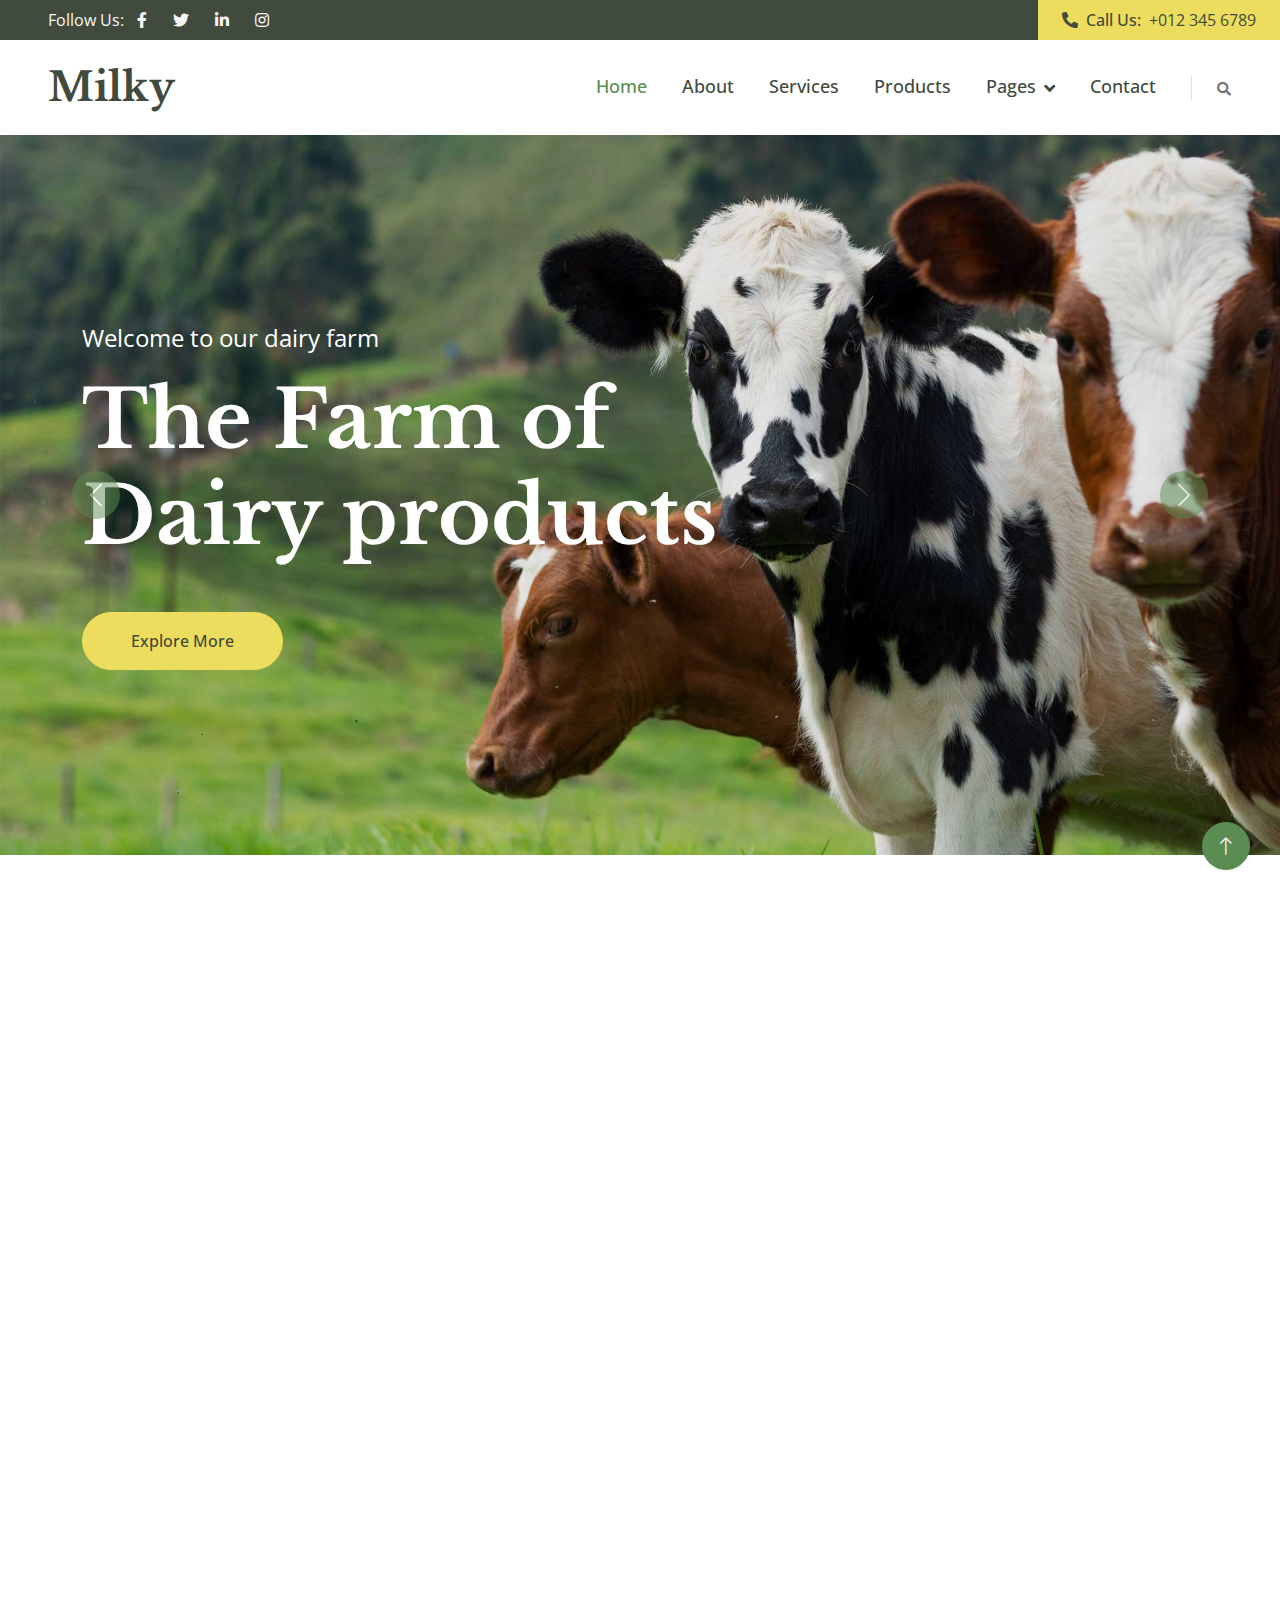
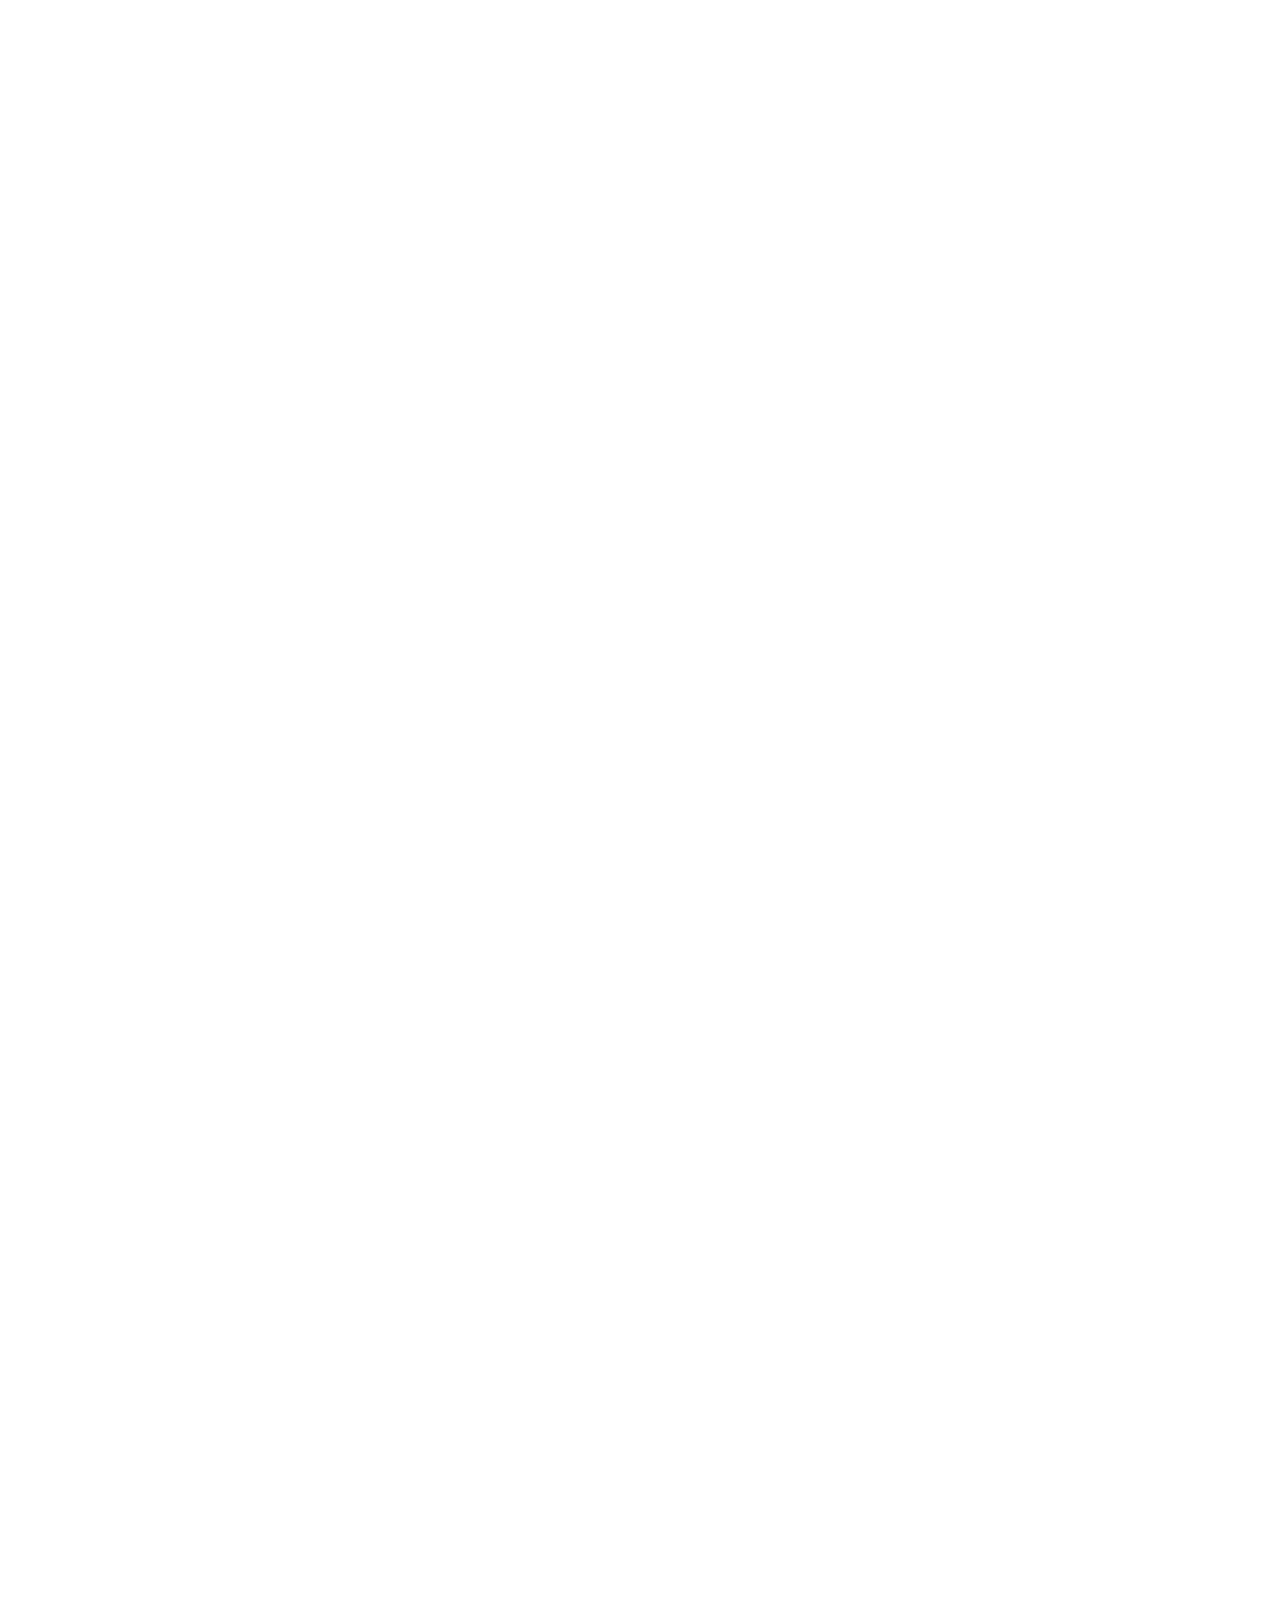
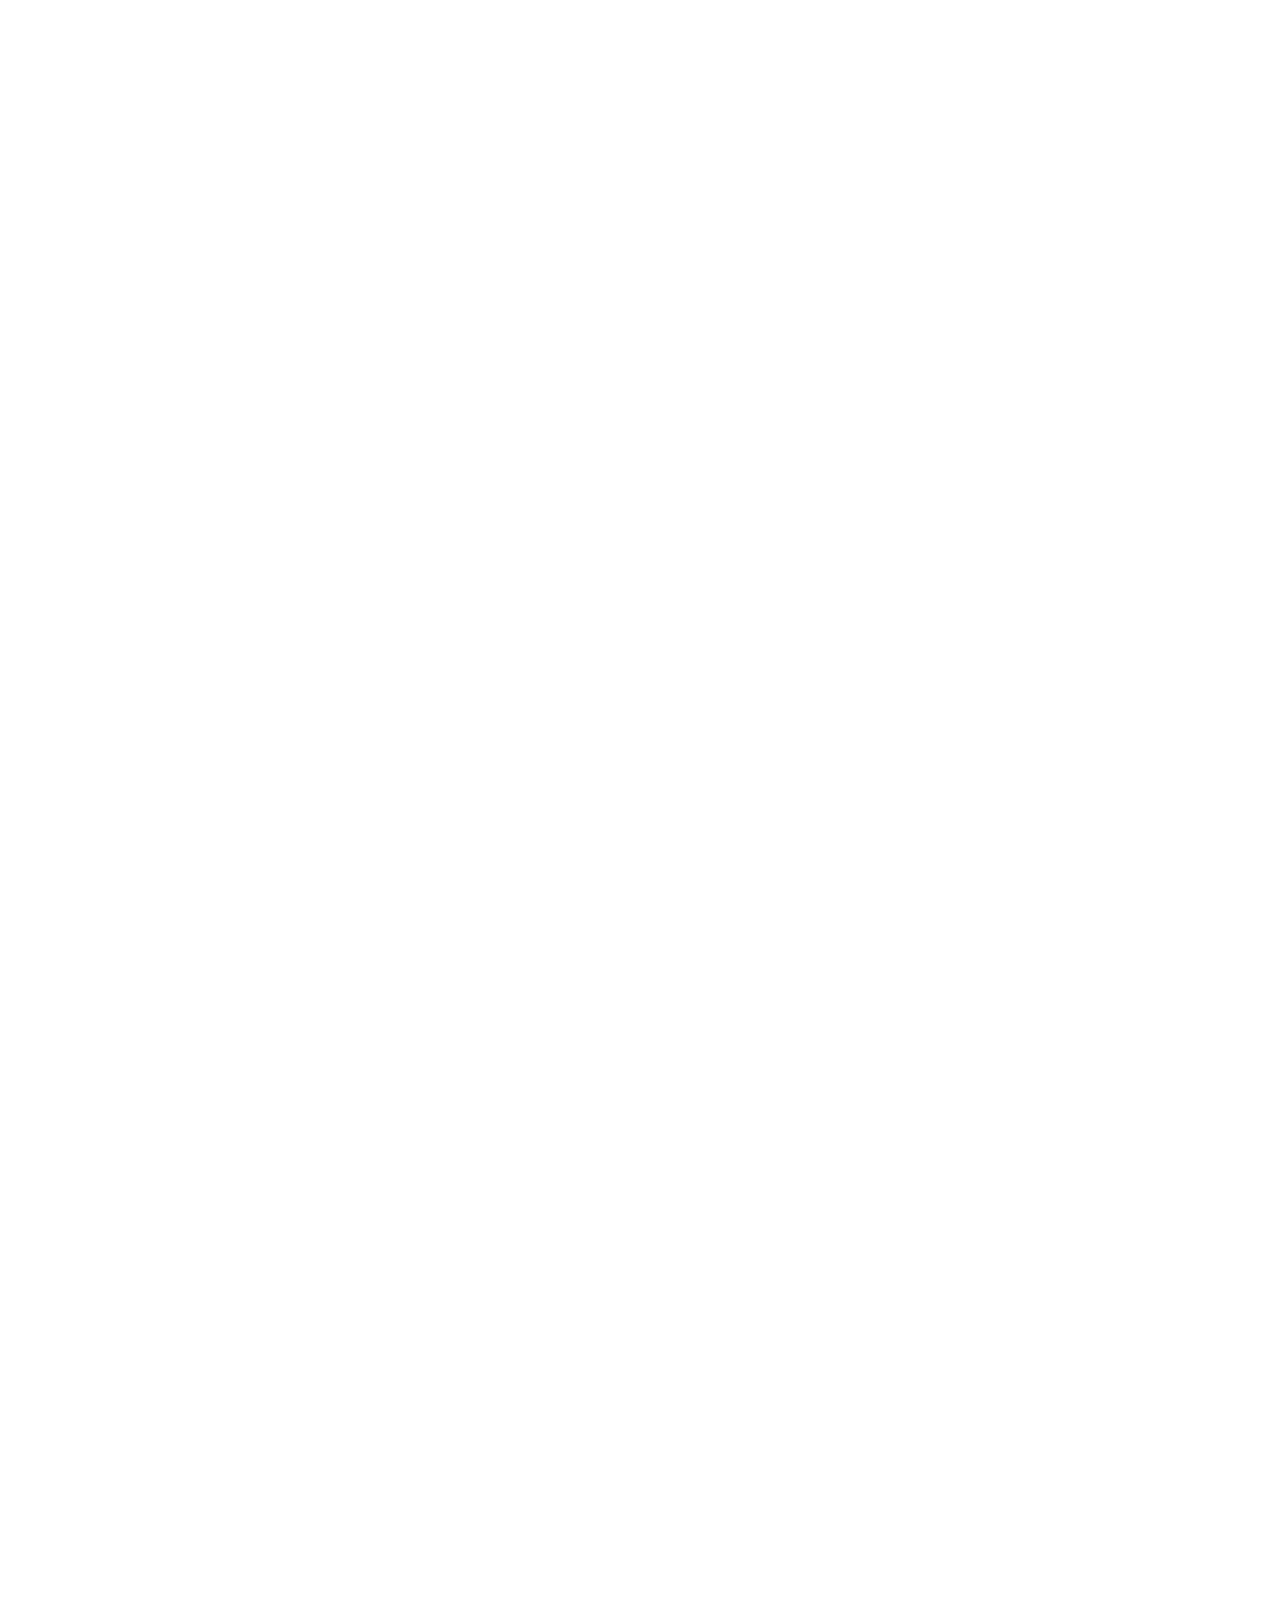
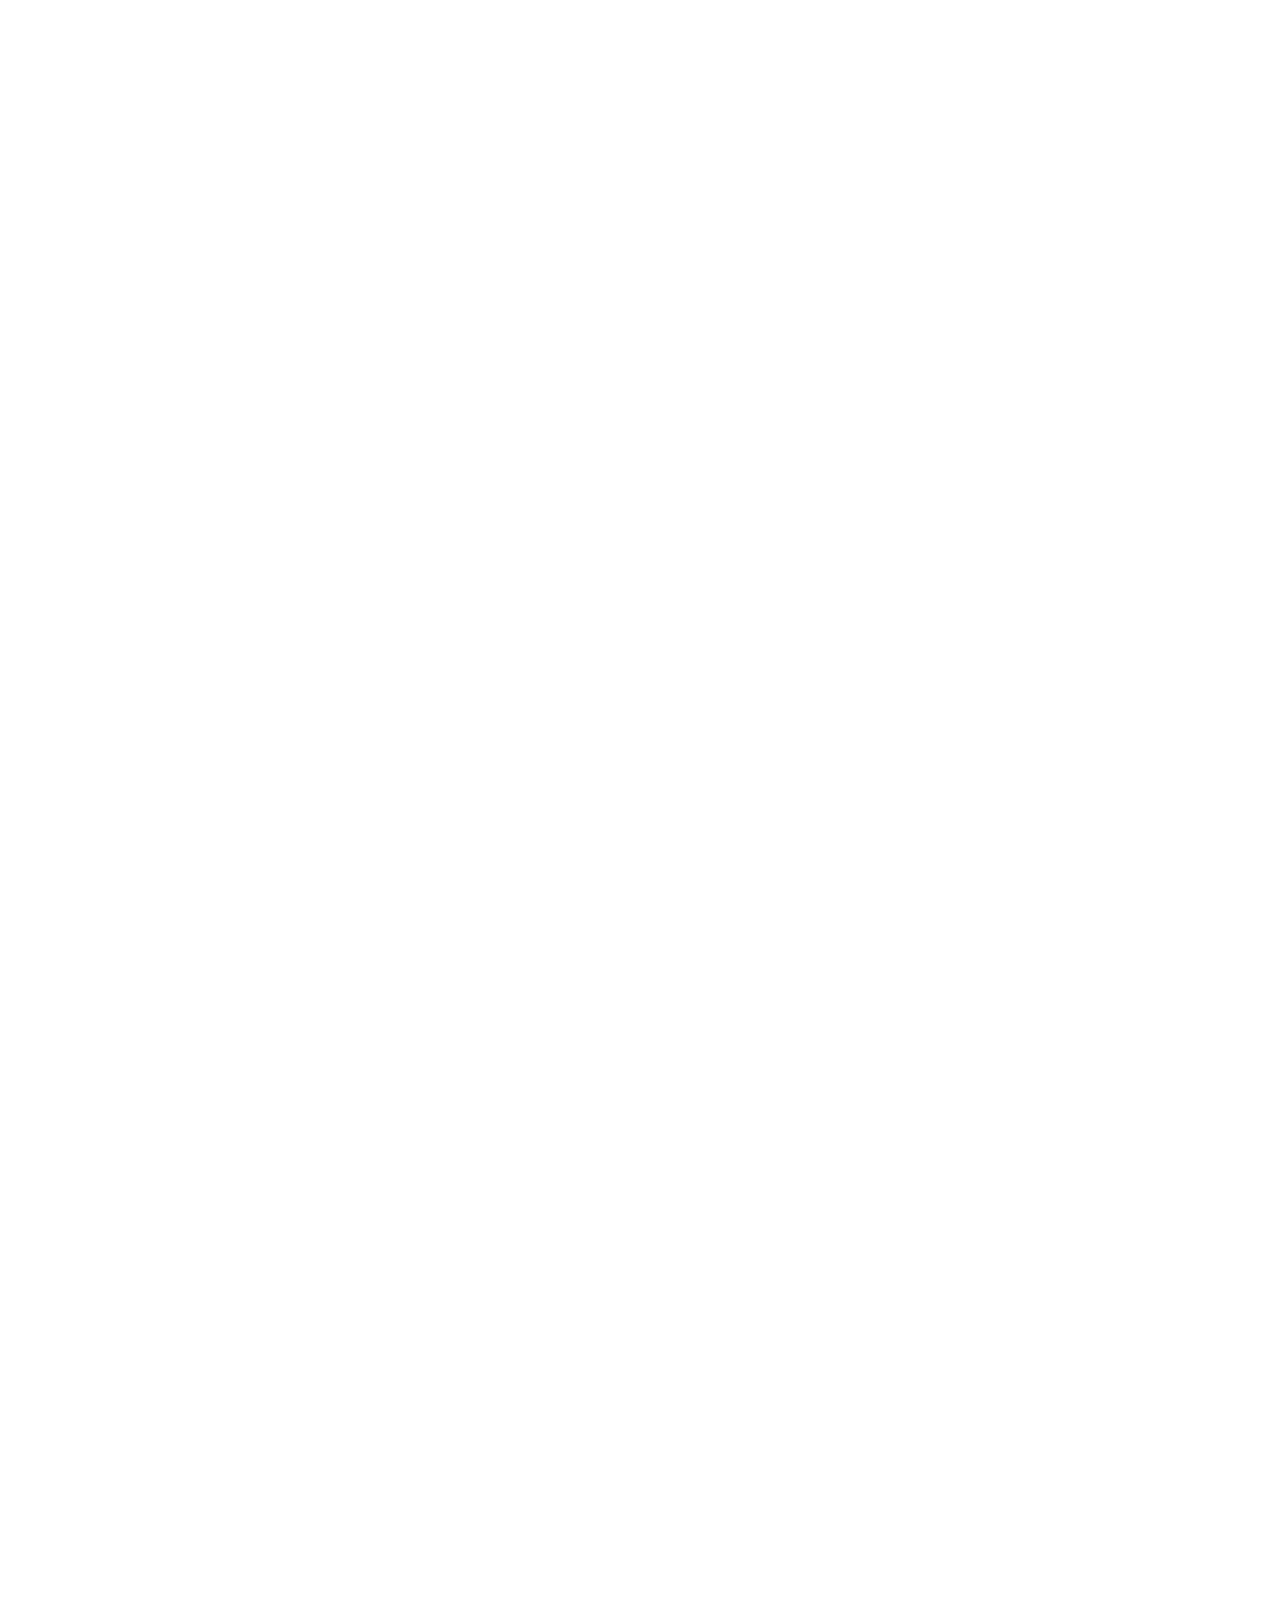
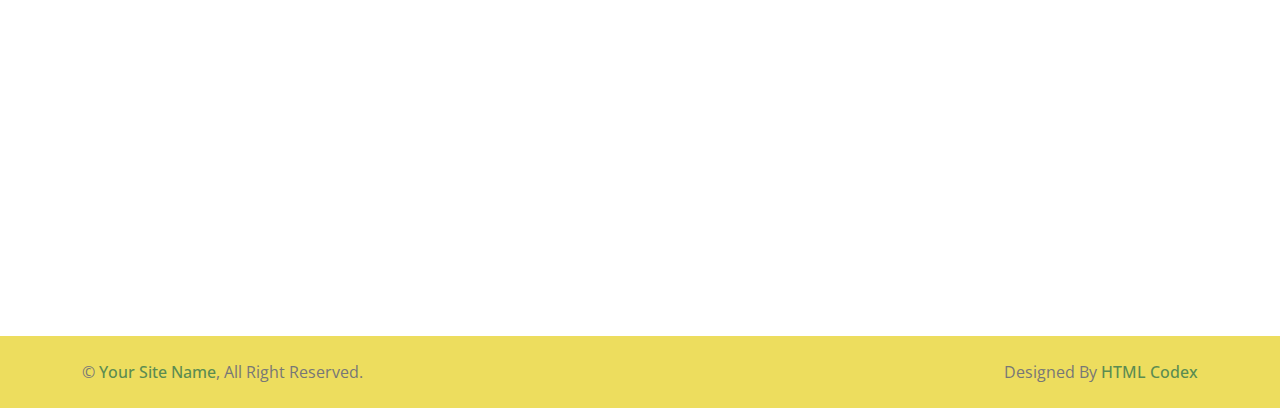
<file: AkademiQMongoDb/wwwroot/dairy-website-template/index.html>
<!DOCTYPE html>
<html lang="en">

<head>
    <meta charset="utf-8">
    <title>Milky - Dairy Website Template</title>
    <meta content="width=device-width, initial-scale=1.0" name="viewport">
    <meta content="" name="keywords">
    <meta content="" name="description">

    <!-- Favicon -->
    <link href="img/favicon.ico" rel="icon">

    <!-- Google Web Fonts -->
    <link rel="preconnect" href="https://fonts.googleapis.com">
    <link rel="preconnect" href="https://fonts.gstatic.com" crossorigin>
    <link href="https://fonts.googleapis.com/css2?family=Libre+Baskerville:wght@700&family=Open+Sans:wght@400;500;600&display=swap" rel="stylesheet">   

    <!-- Icon Font Stylesheet -->
    <link href="https://cdnjs.cloudflare.com/ajax/libs/font-awesome/5.10.0/css/all.min.css" rel="stylesheet">
    <link href="https://cdn.jsdelivr.net/npm/bootstrap-icons@1.4.1/font/bootstrap-icons.css" rel="stylesheet">

    <!-- Libraries Stylesheet -->
    <link href="lib/animate/animate.min.css" rel="stylesheet">
    <link href="lib/owlcarousel/assets/owl.carousel.min.css" rel="stylesheet">
    <link href="lib/lightbox/css/lightbox.min.css" rel="stylesheet">

    <!-- Customized Bootstrap Stylesheet -->
    <link href="css/bootstrap.min.css" rel="stylesheet">

    <!-- Template Stylesheet -->
    <link href="css/style.css" rel="stylesheet">
</head>

<body>
    <!-- Spinner Start -->
    <div id="spinner" class="show bg-white position-fixed translate-middle w-100 vh-100 top-50 start-50 d-flex align-items-center justify-content-center">
        <div class="spinner-border text-primary" role="status" style="width: 3rem; height: 3rem;"></div>
    </div>
    <!-- Spinner End -->


    <!-- Topbar Start -->
    <div class="container-fluid bg-dark px-0">
        <div class="row g-0 d-none d-lg-flex">
            <div class="col-lg-6 ps-5 text-start">
                <div class="h-100 d-inline-flex align-items-center text-light">
                    <span>Follow Us:</span>
                    <a class="btn btn-link text-light" href=""><i class="fab fa-facebook-f"></i></a>
                    <a class="btn btn-link text-light" href=""><i class="fab fa-twitter"></i></a>
                    <a class="btn btn-link text-light" href=""><i class="fab fa-linkedin-in"></i></a>
                    <a class="btn btn-link text-light" href=""><i class="fab fa-instagram"></i></a>
                </div>
            </div>
            <div class="col-lg-6 text-end">
                <div class="h-100 bg-secondary d-inline-flex align-items-center text-dark py-2 px-4">
                    <span class="me-2 fw-semi-bold"><i class="fa fa-phone-alt me-2"></i>Call Us:</span>
                    <span>+012 345 6789</span>
                </div>
            </div>
        </div>
    </div>
    <!-- Topbar End -->


    <!-- Navbar Start -->
    <nav class="navbar navbar-expand-lg bg-white navbar-light sticky-top px-4 px-lg-5">
        <a href="index.html" class="navbar-brand d-flex align-items-center">
            <h1 class="m-0">Milky</h1>
        </a>
        <button type="button" class="navbar-toggler me-0" data-bs-toggle="collapse" data-bs-target="#navbarCollapse">
            <span class="navbar-toggler-icon"></span>
        </button>
        <div class="collapse navbar-collapse" id="navbarCollapse">
            <div class="navbar-nav ms-auto p-4 p-lg-0">
                <a href="index.html" class="nav-item nav-link active">Home</a>
                <a href="about.html" class="nav-item nav-link">About</a>
                <a href="service.html" class="nav-item nav-link">Services</a>
                <a href="product.html" class="nav-item nav-link">Products</a>
                <div class="nav-item dropdown">
                    <a href="#" class="nav-link dropdown-toggle" data-bs-toggle="dropdown">Pages</a>
                    <div class="dropdown-menu bg-light m-0">
                        <a href="gallery.html" class="dropdown-item">Gallery</a>
                        <a href="feature.html" class="dropdown-item">Features</a>
                        <a href="team.html" class="dropdown-item">Our Team</a>
                        <a href="testimonial.html" class="dropdown-item">Testimonial</a>
                        <a href="404.html" class="dropdown-item">404 Page</a>
                    </div>
                </div>
                <a href="contact.html" class="nav-item nav-link">Contact</a>
            </div>
            <div class="border-start ps-4 d-none d-lg-block">
                <button type="button" class="btn btn-sm p-0"><i class="fa fa-search"></i></button>
            </div>
        </div>
    </nav>
    <!-- Navbar End -->


    <!-- Carousel Start -->
    <div class="container-fluid px-0 mb-5">
        <div id="header-carousel" class="carousel slide" data-bs-ride="carousel">
            <div class="carousel-inner">
                <div class="carousel-item active">
                    <img class="w-100" src="img/carousel-1.jpg" alt="Image">
                    <div class="carousel-caption">
                        <div class="container">
                            <div class="row justify-content-start">
                                <div class="col-lg-8 text-start">
                                    <p class="fs-4 text-white">Welcome to our dairy farm</p>
                                    <h1 class="display-1 text-white mb-5 animated slideInRight">The Farm of Dairy products</h1>
                                    <a href="" class="btn btn-secondary rounded-pill py-3 px-5 animated slideInRight">Explore More</a>
                                </div>
                            </div>
                        </div>
                    </div>
                </div>
                <div class="carousel-item">
                    <img class="w-100" src="img/carousel-2.jpg" alt="Image">
                    <div class="carousel-caption">
                        <div class="container">
                            <div class="row justify-content-end">
                                <div class="col-lg-8 text-end">
                                    <p class="fs-4 text-white">Welcome to our dairy farm</p>
                                    <h1 class="display-1 text-white mb-5 animated slideInRight">Best Organic Dairy Products</h1>
                                    <a href="" class="btn btn-secondary rounded-pill py-3 px-5 animated slideInLeft">Explore More</a>
                                </div>
                            </div>
                        </div>
                    </div>
                </div>
            </div>
            <button class="carousel-control-prev" type="button" data-bs-target="#header-carousel"
                data-bs-slide="prev">
                <span class="carousel-control-prev-icon" aria-hidden="true"></span>
                <span class="visually-hidden">Previous</span>
            </button>
            <button class="carousel-control-next" type="button" data-bs-target="#header-carousel"
                data-bs-slide="next">
                <span class="carousel-control-next-icon" aria-hidden="true"></span>
                <span class="visually-hidden">Next</span>
            </button>
        </div>
    </div>
    <!-- Carousel End -->


    <!-- About Start -->
    <div class="container-xxl py-5">
        <div class="container">
            <div class="row g-5 align-items-end">
                <div class="col-lg-6">
                    <div class="row g-2">
                        <div class="col-6 position-relative wow fadeIn" data-wow-delay="0.7s">
                            <div class="about-experience bg-secondary rounded">
                                <h1 class="display-1 mb-0">25</h1>
                                <small class="fs-5 fw-bold">Years Experience</small>
                            </div>
                        </div>
                        <div class="col-6 wow fadeIn" data-wow-delay="0.1s">
                            <img class="img-fluid rounded" src="img/service-1.jpg">
                        </div>
                        <div class="col-6 wow fadeIn" data-wow-delay="0.3s">
                            <img class="img-fluid rounded" src="img/service-2.jpg">
                        </div>
                        <div class="col-6 wow fadeIn" data-wow-delay="0.5s">
                            <img class="img-fluid rounded" src="img/service-3.jpg">
                        </div>
                    </div>
                </div>
                <div class="col-lg-6 wow fadeIn" data-wow-delay="0.5s">
                    <p class="section-title bg-white text-start text-primary pe-3">About Us</p>
                    <h1 class="mb-4">Know About Our Dairy Farm & Our History</h1>
                    <p class="mb-4">Tempor erat elitr rebum at clita. Diam dolor diam ipsum sit. Aliqu diam amet diam et eos. Clita erat ipsum et lorem et sit, sed stet lorem sit clita duo justo magna dolore erat amet</p>
                    <div class="row g-5 pt-2 mb-5">
                        <div class="col-sm-6">
                            <img class="img-fluid mb-4" src="img/service.png" alt="">
                            <h5 class="mb-3">Dedicated Services</h5>
                            <span>Clita erat ipsum et lorem et sit, sed stet lorem sit clita</span>
                        </div>
                        <div class="col-sm-6">
                            <img class="img-fluid mb-4" src="img/product.png" alt="">
                            <h5 class="mb-3">Organic Products</h5>
                            <span>Clita erat ipsum et lorem et sit, sed stet lorem sit clita</span>
                        </div>
                    </div>
                    <a class="btn btn-secondary rounded-pill py-3 px-5" href="">Explore More</a>
                </div>
            </div>
        </div>
    </div>
    <!-- About End -->


    <!-- Features Start -->
    <div class="container-xxl py-5">
        <div class="container">
            <div class="row g-5 align-items-center">
                <div class="col-lg-6 wow fadeInUp" data-wow-delay="0.1s">
                    <p class="section-title bg-white text-start text-primary pe-3">Why Us!</p>
                    <h1 class="mb-4">Few Reasons Why People Choosing Us!</h1>
                    <p class="mb-4">Tempor erat elitr rebum at clita. Diam dolor diam ipsum sit. Aliqu diam amet diam et eos. Clita erat ipsum et lorem et sit, sed stet lorem sit clita duo justo magna dolore erat amet</p>
                    <p><i class="fa fa-check text-primary me-3"></i>Justo magna erat amet</p>
                    <p><i class="fa fa-check text-primary me-3"></i>Aliqu diam amet diam et eos</p>
                    <p><i class="fa fa-check text-primary me-3"></i>Clita erat ipsum et lorem et sit</p>
                    <a class="btn btn-secondary rounded-pill py-3 px-5 mt-3" href="">Explore More</a>
                </div>
                <div class="col-lg-6">
                    <div class="rounded overflow-hidden">
                        <div class="row g-0">
                            <div class="col-sm-6 wow fadeIn" data-wow-delay="0.1s">
                                <div class="text-center bg-primary py-5 px-4">
                                    <img class="img-fluid mb-4" src="img/experience.png" alt="">
                                    <h1 class="display-6 text-white" data-toggle="counter-up">25</h1>
                                    <span class="fs-5 fw-semi-bold text-secondary">Years Experience</span>
                                </div>
                            </div>
                            <div class="col-sm-6 wow fadeIn" data-wow-delay="0.3s">
                                <div class="text-center bg-secondary py-5 px-4">
                                    <img class="img-fluid mb-4" src="img/award.png" alt="">
                                    <h1 class="display-6" data-toggle="counter-up">183</h1>
                                    <span class="fs-5 fw-semi-bold text-primary">Award Winning</span>
                                </div>
                            </div>
                            <div class="col-sm-6 wow fadeIn" data-wow-delay="0.5s">
                                <div class="text-center bg-secondary py-5 px-4">
                                    <img class="img-fluid mb-4" src="img/animal.png" alt="">
                                    <h1 class="display-6" data-toggle="counter-up">2619</h1>
                                    <span class="fs-5 fw-semi-bold text-primary">Total Animals</span>
                                </div>
                            </div>
                            <div class="col-sm-6 wow fadeIn" data-wow-delay="0.7s">
                                <div class="text-center bg-primary py-5 px-4">
                                    <img class="img-fluid mb-4" src="img/client.png" alt="">
                                    <h1 class="display-6 text-white" data-toggle="counter-up">51940</h1>
                                    <span class="fs-5 fw-semi-bold text-secondary">Happy Clients</span>
                                </div>
                            </div>
                        </div>
                    </div>
                </div>
            </div>
        </div>
    </div>
    <!-- Features End -->


    <!-- Banner Start -->
    <div class="container-fluid banner my-5 py-5" data-parallax="scroll" data-image-src="img/banner.jpg">
        <div class="container py-5">
            <div class="row g-5">
                <div class="col-lg-6 wow fadeIn" data-wow-delay="0.3s">
                    <div class="row g-4 align-items-center">
                        <div class="col-sm-4">
                            <img class="img-fluid rounded" src="img/banner-1.jpg" alt="">
                        </div>
                        <div class="col-sm-8">
                            <h2 class="text-white mb-3">We Sell Best Dairy Products</h2>
                            <p class="text-white mb-4">Clita erat ipsum et lorem et sit, sed stet lorem sit clita duo justo magna dolore erat amet</p>
                            <a class="btn btn-secondary rounded-pill py-2 px-4" href="">Read More</a>
                        </div>
                    </div>
                </div>
                <div class="col-lg-6 wow fadeIn" data-wow-delay="0.5s">
                    <div class="row g-4 align-items-center">
                        <div class="col-sm-4">
                            <img class="img-fluid rounded" src="img/banner-2.jpg" alt="">
                        </div>
                        <div class="col-sm-8">
                            <h2 class="text-white mb-3">We Deliver Fresh Mild Worldwide</h2>
                            <p class="text-white mb-4">Clita erat ipsum et lorem et sit, sed stet lorem sit clita duo justo magna dolore erat amet</p>
                            <a class="btn btn-secondary rounded-pill py-2 px-4" href="">Read More</a>
                        </div>
                    </div>
                </div>
            </div>
        </div>
    </div>
    <!-- Banner End -->


    <!-- Service Start -->
    <div class="container-xxl py-5">
        <div class="container">
            <div class="text-center mx-auto pb-4 wow fadeInUp" data-wow-delay="0.1s" style="max-width: 500px;">
                <p class="section-title bg-white text-center text-primary px-3">Our Services</p>
                <h1 class="mb-5">Services That We Offer For Entrepreneurs</h1>
            </div>
            <div class="row gy-5 gx-4">
                <div class="col-lg-4 col-md-6 pt-5 wow fadeInUp" data-wow-delay="0.1s">
                    <div class="service-item d-flex h-100">
                        <div class="service-img">
                            <img class="img-fluid" src="img/service-1.jpg" alt="">
                        </div>
                        <div class="service-text p-5 pt-0">
                            <div class="service-icon">
                                <img class="img-fluid rounded-circle" src="img/service-1.jpg" alt="">
                            </div>
                            <h5 class="mb-3">Best Animal Selection</h4>
                            <p class="mb-4">Erat ipsum justo amet duo et elitr dolor, est duo duo eos lorem sed diam stet diam sed stet.</p>
                            <a class="btn btn-square rounded-circle" href=""><i class="bi bi-chevron-double-right"></i></a>
                        </div>
                    </div>
                </div>
                <div class="col-lg-4 col-md-6 pt-5 wow fadeInUp" data-wow-delay="0.3s">
                    <div class="service-item d-flex h-100">
                        <div class="service-img">
                            <img class="img-fluid" src="img/service-2.jpg" alt="">
                        </div>
                        <div class="service-text p-5 pt-0">
                            <div class="service-icon">
                                <img class="img-fluid rounded-circle" src="img/service-2.jpg" alt="">
                            </div>
                            <h5 class="mb-3">Breeding & Veterinary</h5>
                            <p class="mb-4">Erat ipsum justo amet duo et elitr dolor, est duo duo eos lorem sed diam stet diam sed stet.</p>
                            <a class="btn btn-square rounded-circle" href=""><i class="bi bi-chevron-double-right"></i></a>
                        </div>
                    </div>
                </div>
                <div class="col-lg-4 col-md-6 pt-5 wow fadeInUp" data-wow-delay="0.5s">
                    <div class="service-item d-flex h-100">
                        <div class="service-img">
                            <img class="img-fluid" src="img/service-3.jpg" alt="">
                        </div>
                        <div class="service-text p-5 pt-0">
                            <div class="service-icon">
                                <img class="img-fluid rounded-circle" src="img/service-3.jpg" alt="">
                            </div>
                            <h5 class="mb-3">Care & Milking</h5>
                            <p class="mb-4">Erat ipsum justo amet duo et elitr dolor, est duo duo eos lorem sed diam stet diam sed stet.</p>
                            <a class="btn btn-square rounded-circle" href=""><i class="bi bi-chevron-double-right"></i></a>
                        </div>
                    </div>
                </div>
            </div>
        </div>
    </div>
    <!-- Service End -->


    <!-- Gallery Start -->
    <div class="container-xxl py-5 px-0">
        <div class="row g-0">
            <div class="col-lg-3 col-md-6 wow fadeInUp" data-wow-delay="0.1s">
                <div class="row g-0">
                    <div class="col-12">
                        <a class="d-block" href="img/gallery-5.jpg" data-lightbox="gallery">
                            <img class="img-fluid" src="img/gallery-5.jpg" alt="">
                        </a>
                    </div>
                    <div class="col-12">
                        <a class="d-block" href="img/gallery-1.jpg" data-lightbox="gallery">
                            <img class="img-fluid" src="img/gallery-1.jpg" alt="">
                        </a>
                    </div>
                </div>
            </div>
            <div class="col-lg-3 col-md-6 wow fadeInUp" data-wow-delay="0.3s">
                <div class="row g-0">
                    <div class="col-12">
                        <a class="d-block" href="img/gallery-2.jpg" data-lightbox="gallery">
                            <img class="img-fluid" src="img/gallery-2.jpg" alt="">
                        </a>
                    </div>
                    <div class="col-12">
                        <a class="d-block" href="img/gallery-6.jpg" data-lightbox="gallery">
                            <img class="img-fluid" src="img/gallery-6.jpg" alt="">
                        </a>
                    </div>
                </div>
            </div>
            <div class="col-lg-3 col-md-6 wow fadeInUp" data-wow-delay="0.5s">
                <div class="row g-0">
                    <div class="col-12">
                        <a class="d-block" href="img/gallery-7.jpg" data-lightbox="gallery">
                            <img class="img-fluid" src="img/gallery-7.jpg" alt="">
                        </a>
                    </div>
                    <div class="col-12">
                        <a class="d-block" href="img/gallery-3.jpg" data-lightbox="gallery">
                            <img class="img-fluid" src="img/gallery-3.jpg" alt="">
                        </a>
                    </div>
                </div>
            </div>
            <div class="col-lg-3 col-md-6 wow fadeInUp" data-wow-delay="0.7s">
                <div class="row g-0">
                    <div class="col-12">
                        <a class="d-block" href="img/gallery-4.jpg" data-lightbox="gallery">
                            <img class="img-fluid" src="img/gallery-4.jpg" alt="">
                        </a>
                    </div>
                    <div class="col-12">
                        <a class="d-block" href="img/gallery-8.jpg" data-lightbox="gallery">
                            <img class="img-fluid" src="img/gallery-8.jpg" alt="">
                        </a>
                    </div>
                </div>
            </div>
        </div>
    </div>
    <!-- Gallery End -->


    <!-- Product Start -->
    <div class="container-xxl py-5">
        <div class="container">
            <div class="text-center mx-auto wow fadeInUp" data-wow-delay="0.1s" style="max-width: 500px;">
                <p class="section-title bg-white text-center text-primary px-3">Our Products</p>
                <h1 class="mb-5">Our Dairy Products For Healthy Living</h1>
            </div>
            <div class="row gx-4">
                <div class="col-md-6 col-lg-4 col-xl-3 wow fadeInUp" data-wow-delay="0.1s">
                    <div class="product-item">
                        <div class="position-relative">
                            <img class="img-fluid" src="img/product-1.jpg" alt="">
                            <div class="product-overlay">
                                <a class="btn btn-square btn-secondary rounded-circle m-1" href=""><i class="bi bi-link"></i></a>
                                <a class="btn btn-square btn-secondary rounded-circle m-1" href=""><i class="bi bi-cart"></i></a>
                            </div>
                        </div>
                        <div class="text-center p-4">
                            <a class="d-block h5" href="">Pure Milk</a>
                            <span class="text-primary me-1">$19.00</span>
                            <span class="text-decoration-line-through">$29.00</span>
                        </div>
                    </div>
                </div>
                <div class="col-md-6 col-lg-4 col-xl-3 wow fadeInUp" data-wow-delay="0.3s">
                    <div class="product-item">
                        <div class="position-relative">
                            <img class="img-fluid" src="img/product-2.jpg" alt="">
                            <div class="product-overlay">
                                <a class="btn btn-square btn-secondary rounded-circle m-1" href=""><i class="bi bi-link"></i></a>
                                <a class="btn btn-square btn-secondary rounded-circle m-1" href=""><i class="bi bi-cart"></i></a>
                            </div>
                        </div>
                        <div class="text-center p-4">
                            <a class="d-block h5" href="">Fresh Meat</a>
                            <span class="text-primary me-1">$19.00</span>
                            <span class="text-decoration-line-through">$29.00</span>
                        </div>
                    </div>
                </div>
                <div class="col-md-6 col-lg-4 col-xl-3 wow fadeInUp" data-wow-delay="0.5s">
                    <div class="product-item">
                        <div class="position-relative">
                            <img class="img-fluid" src="img/product-3.jpg" alt="">
                            <div class="product-overlay">
                                <a class="btn btn-square btn-secondary rounded-circle m-1" href=""><i class="bi bi-link"></i></a>
                                <a class="btn btn-square btn-secondary rounded-circle m-1" href=""><i class="bi bi-cart"></i></a>
                            </div>
                        </div>
                        <div class="text-center p-4">
                            <a class="d-block h5" href="">Dairy Products</a>
                            <span class="text-primary me-1">$19.00</span>
                            <span class="text-decoration-line-through">$29.00</span>
                        </div>
                    </div>
                </div>
                <div class="col-md-6 col-lg-4 col-xl-3 wow fadeInUp" data-wow-delay="0.7s">
                    <div class="product-item">
                        <div class="position-relative">
                            <img class="img-fluid" src="img/product-4.jpg" alt="">
                            <div class="product-overlay">
                                <a class="btn btn-square btn-secondary rounded-circle m-1" href=""><i class="bi bi-link"></i></a>
                                <a class="btn btn-square btn-secondary rounded-circle m-1" href=""><i class="bi bi-cart"></i></a>
                            </div>
                        </div>
                        <div class="text-center p-4">
                            <a class="d-block h5" href="">Organic Food</a>
                            <span class="text-primary me-1">$19.00</span>
                            <span class="text-decoration-line-through">$29.00</span>
                        </div>
                    </div>
                </div>
            </div>
        </div>
    </div>
    <!-- Product End -->


    <!-- Team Start -->
    <div class="container-xxl py-5">
        <div class="container">
            <div class="text-center mx-auto wow fadeInUp" data-wow-delay="0.1s" style="max-width: 500px;">
                <p class="section-title bg-white text-center text-primary px-3">Our Team</p>
                <h1 class="mb-5">Experienced Team Members</h1>
            </div>
            <div class="row g-4">
                <div class="col-lg-4 col-md-6 wow fadeInUp" data-wow-delay="0.1s">
                    <div class="team-item rounded p-4">
                        <img class="img-fluid rounded mb-4" src="img/team-1.jpg" alt="">
                        <h5>Adam Crew</h5>
                        <p class="text-primary">Founder</p>
                        <div class="d-flex justify-content-center">
                            <a class="btn btn-square btn-outline-secondary rounded-circle mx-1" href=""><i class="fab fa-facebook-f"></i></a>
                            <a class="btn btn-square btn-outline-secondary rounded-circle mx-1" href=""><i class="fab fa-twitter"></i></a>
                            <a class="btn btn-square btn-outline-secondary rounded-circle mx-1" href=""><i class="fab fa-instagram"></i></a>
                        </div>
                    </div>
                </div>
                <div class="col-lg-4 col-md-6 wow fadeInUp" data-wow-delay="0.3s">
                    <div class="team-item rounded p-4">
                        <img class="img-fluid rounded mb-4" src="img/team-2.jpg" alt="">
                        <h5>Doris Jordan</h5>
                        <p class="text-primary">Veterinarian</p>
                        <div class="d-flex justify-content-center">
                            <a class="btn btn-square btn-outline-secondary rounded-circle mx-1" href=""><i class="fab fa-facebook-f"></i></a>
                            <a class="btn btn-square btn-outline-secondary rounded-circle mx-1" href=""><i class="fab fa-twitter"></i></a>
                            <a class="btn btn-square btn-outline-secondary rounded-circle mx-1" href=""><i class="fab fa-instagram"></i></a>
                        </div>
                    </div>
                </div>
                <div class="col-lg-4 col-md-6 wow fadeInUp" data-wow-delay="0.5s">
                    <div class="team-item rounded p-4">
                        <img class="img-fluid rounded mb-4" src="img/team-3.jpg" alt="">
                        <h5>Jack Dawson</h5>
                        <p class="text-primary">Farmer</p>
                        <div class="d-flex justify-content-center">
                            <a class="btn btn-square btn-outline-secondary rounded-circle mx-1" href=""><i class="fab fa-facebook-f"></i></a>
                            <a class="btn btn-square btn-outline-secondary rounded-circle mx-1" href=""><i class="fab fa-twitter"></i></a>
                            <a class="btn btn-square btn-outline-secondary rounded-circle mx-1" href=""><i class="fab fa-instagram"></i></a>
                        </div>
                    </div>
                </div>
            </div>
        </div>
    </div>
    <!-- Team End -->


    <!-- Testimonial Start -->
    <div class="container-xxl py-5">
        <div class="container">
            <div class="text-center mx-auto wow fadeInUp" data-wow-delay="0.1s" style="max-width: 500px;">
                <p class="section-title bg-white text-center text-primary px-3">Testimonial</p>
                <h1 class="mb-5">What People Say About Our Dairy Farm</h1>
            </div>
            <div class="row g-5 align-items-center">
                <div class="col-lg-5 wow fadeInUp" data-wow-delay="0.1s">
                    <div class="testimonial-img">
                        <img class="img-fluid animated pulse infinite" src="img/testimonial-1.jpg" alt="">
                        <img class="img-fluid animated pulse infinite" src="img/testimonial-2.jpg" alt="">
                        <img class="img-fluid animated pulse infinite" src="img/testimonial-3.jpg" alt="">
                        <img class="img-fluid animated pulse infinite" src="img/testimonial-4.jpg" alt="">
                    </div>
                </div>
                <div class="col-lg-7 wow fadeInUp" data-wow-delay="0.5s">
                    <div class="owl-carousel testimonial-carousel">
                        <div class="testimonial-item">
                            <img class="img-fluid mb-3" src="img/testimonial-1.jpg" alt="">
                            <p class="fs-5">Dolores sed duo clita tempor justo dolor et stet lorem kasd labore dolore lorem ipsum. At lorem lorem magna ut et, nonumy et labore et tempor diam tempor erat.</p>
                            <h5>Client Name</h5>
                            <span class="text-primary">Profession</span>
                        </div>
                        <div class="testimonial-item">
                            <img class="img-fluid mb-3" src="img/testimonial-2.jpg" alt="">
                            <p class="fs-5">Dolores sed duo clita tempor justo dolor et stet lorem kasd labore dolore lorem ipsum. At lorem lorem magna ut et, nonumy et labore et tempor diam tempor erat.</p>
                            <h5>Client Name</h5>
                            <span class="text-primary">Profession</span>
                        </div>
                        <div class="testimonial-item">
                            <img class="img-fluid mb-3" src="img/testimonial-3.jpg" alt="">
                            <p class="fs-5">Dolores sed duo clita tempor justo dolor et stet lorem kasd labore dolore lorem ipsum. At lorem lorem magna ut et, nonumy et labore et tempor diam tempor erat.</p>
                            <h5>Client Name</h5>
                            <span class="text-primary">Profession</span>
                        </div>
                        <div class="testimonial-item">
                            <img class="img-fluid mb-3" src="img/testimonial-4.jpg" alt="">
                            <p class="fs-5">Dolores sed duo clita tempor justo dolor et stet lorem kasd labore dolore lorem ipsum. At lorem lorem magna ut et, nonumy et labore et tempor diam tempor erat.</p>
                            <h5>Client Name</h5>
                            <span class="text-primary">Profession</span>
                        </div>
                    </div>
                </div>
            </div>
        </div>
    </div>
    <!-- Testimonial End -->


    <!-- Footer Start -->
    <div class="container-fluid bg-dark footer mt-5 py-5 wow fadeIn" data-wow-delay="0.1s">
        <div class="container py-5">
            <div class="row g-5">
                <div class="col-lg-3 col-md-6">
                    <h5 class="text-white mb-4">Our Office</h5>
                    <p class="mb-2"><i class="fa fa-map-marker-alt me-3"></i>123 Street, New York, USA</p>
                    <p class="mb-2"><i class="fa fa-phone-alt me-3"></i>+012 345 67890</p>
                    <p class="mb-2"><i class="fa fa-envelope me-3"></i>info@example.com</p>
                    <div class="d-flex pt-3">
                        <a class="btn btn-square btn-secondary rounded-circle me-2" href=""><i class="fab fa-twitter"></i></a>
                        <a class="btn btn-square btn-secondary rounded-circle me-2" href=""><i class="fab fa-facebook-f"></i></a>
                        <a class="btn btn-square btn-secondary rounded-circle me-2" href=""><i class="fab fa-youtube"></i></a>
                        <a class="btn btn-square btn-secondary rounded-circle me-2" href=""><i class="fab fa-linkedin-in"></i></a>
                    </div>
                </div>
                <div class="col-lg-3 col-md-6">
                    <h5 class="text-white mb-4">Quick Links</h5>
                    <a class="btn btn-link" href="">About Us</a>
                    <a class="btn btn-link" href="">Contact Us</a>
                    <a class="btn btn-link" href="">Our Services</a>
                    <a class="btn btn-link" href="">Terms & Condition</a>
                    <a class="btn btn-link" href="">Support</a>
                </div>
                <div class="col-lg-3 col-md-6">
                    <h5 class="text-white mb-4">Business Hours</h5>
                    <p class="mb-1">Monday - Friday</p>
                    <h6 class="text-light">09:00 am - 07:00 pm</h6>
                    <p class="mb-1">Saturday</p>
                    <h6 class="text-light">09:00 am - 12:00 pm</h6>
                    <p class="mb-1">Sunday</p>
                    <h6 class="text-light">Closed</h6>
                </div>
                <div class="col-lg-3 col-md-6">
                    <h5 class="text-white mb-4">Newsletter</h5>
                    <p>Dolor amet sit justo amet elitr clita ipsum elitr est.</p>
                    <div class="position-relative w-100">
                        <input class="form-control bg-transparent w-100 py-3 ps-4 pe-5" type="text" placeholder="Your email">
                        <button type="button" class="btn btn-secondary py-2 position-absolute top-0 end-0 mt-2 me-2">SignUp</button>
                    </div>
                </div>
            </div>
        </div>
    </div>
    <!-- Footer End -->


    <!-- Copyright Start -->
    <div class="container-fluid bg-secondary text-body copyright py-4">
        <div class="container">
            <div class="row">
                <div class="col-md-6 text-center text-md-start mb-3 mb-md-0">
                    &copy; <a class="fw-semi-bold" href="#">Your Site Name</a>, All Right Reserved.
                </div>
                <div class="col-md-6 text-center text-md-end">
                    <!--/*** This template is free as long as you keep the footer author’s credit link/attribution link/backlink. If you'd like to use the template without the footer author’s credit link/attribution link/backlink, you can purchase the Credit Removal License from "https://htmlcodex.com/credit-removal". Thank you for your support. ***/-->
                    Designed By <a class="fw-semi-bold" href="https://htmlcodex.com">HTML Codex</a>
                </div>
            </div>
        </div>
    </div>
    <!-- Copyright End -->


    <!-- Back to Top -->
    <a href="#" class="btn btn-lg btn-primary btn-lg-square rounded-circle back-to-top"><i class="bi bi-arrow-up"></i></a>


    <!-- JavaScript Libraries -->
    <script src="https://code.jquery.com/jquery-3.4.1.min.js"></script>
    <script src="https://cdn.jsdelivr.net/npm/bootstrap@5.0.0/dist/js/bootstrap.bundle.min.js"></script>
    <script src="lib/wow/wow.min.js"></script>
    <script src="lib/easing/easing.min.js"></script>
    <script src="lib/waypoints/waypoints.min.js"></script>
    <script src="lib/owlcarousel/owl.carousel.min.js"></script>
    <script src="lib/counterup/counterup.min.js"></script>
    <script src="lib/parallax/parallax.min.js"></script>
    <script src="lib/lightbox/js/lightbox.min.js"></script>

    <!-- Template Javascript -->
    <script src="js/main.js"></script>
</body>

</html>
</file>
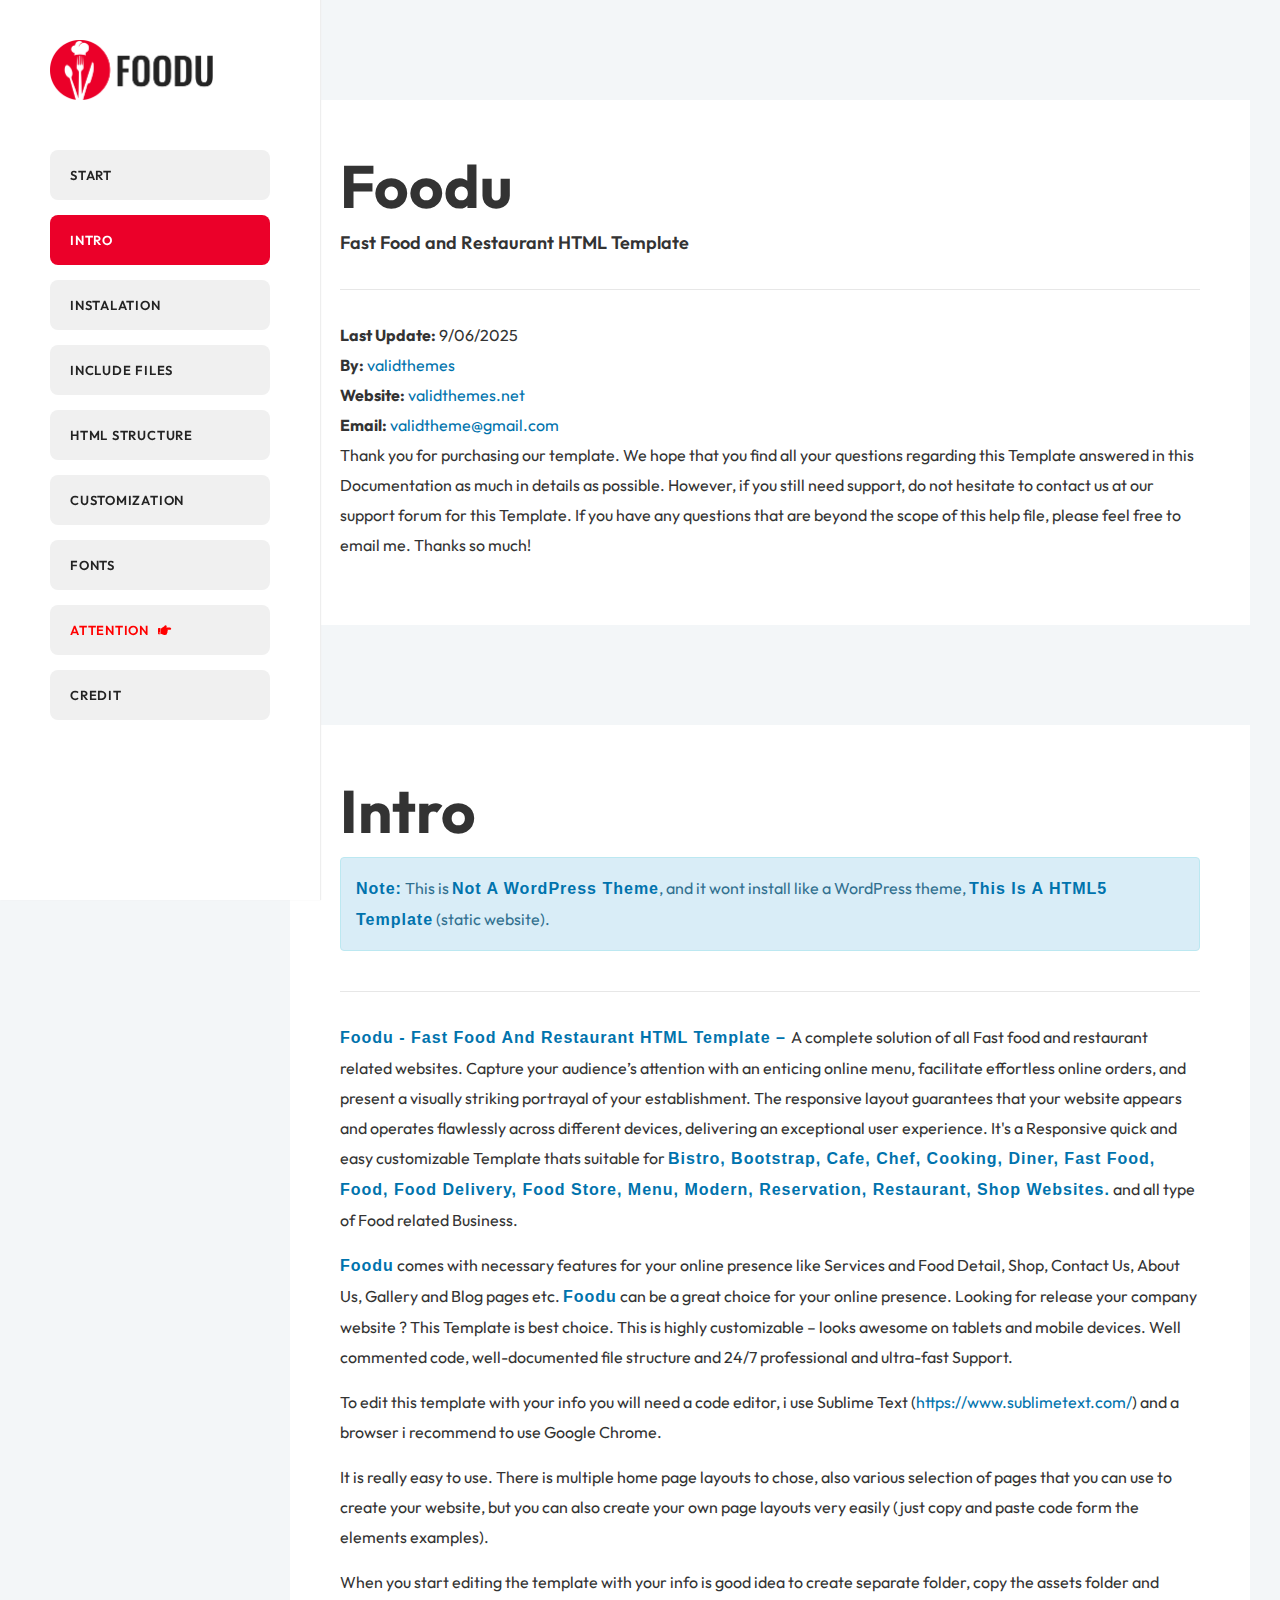
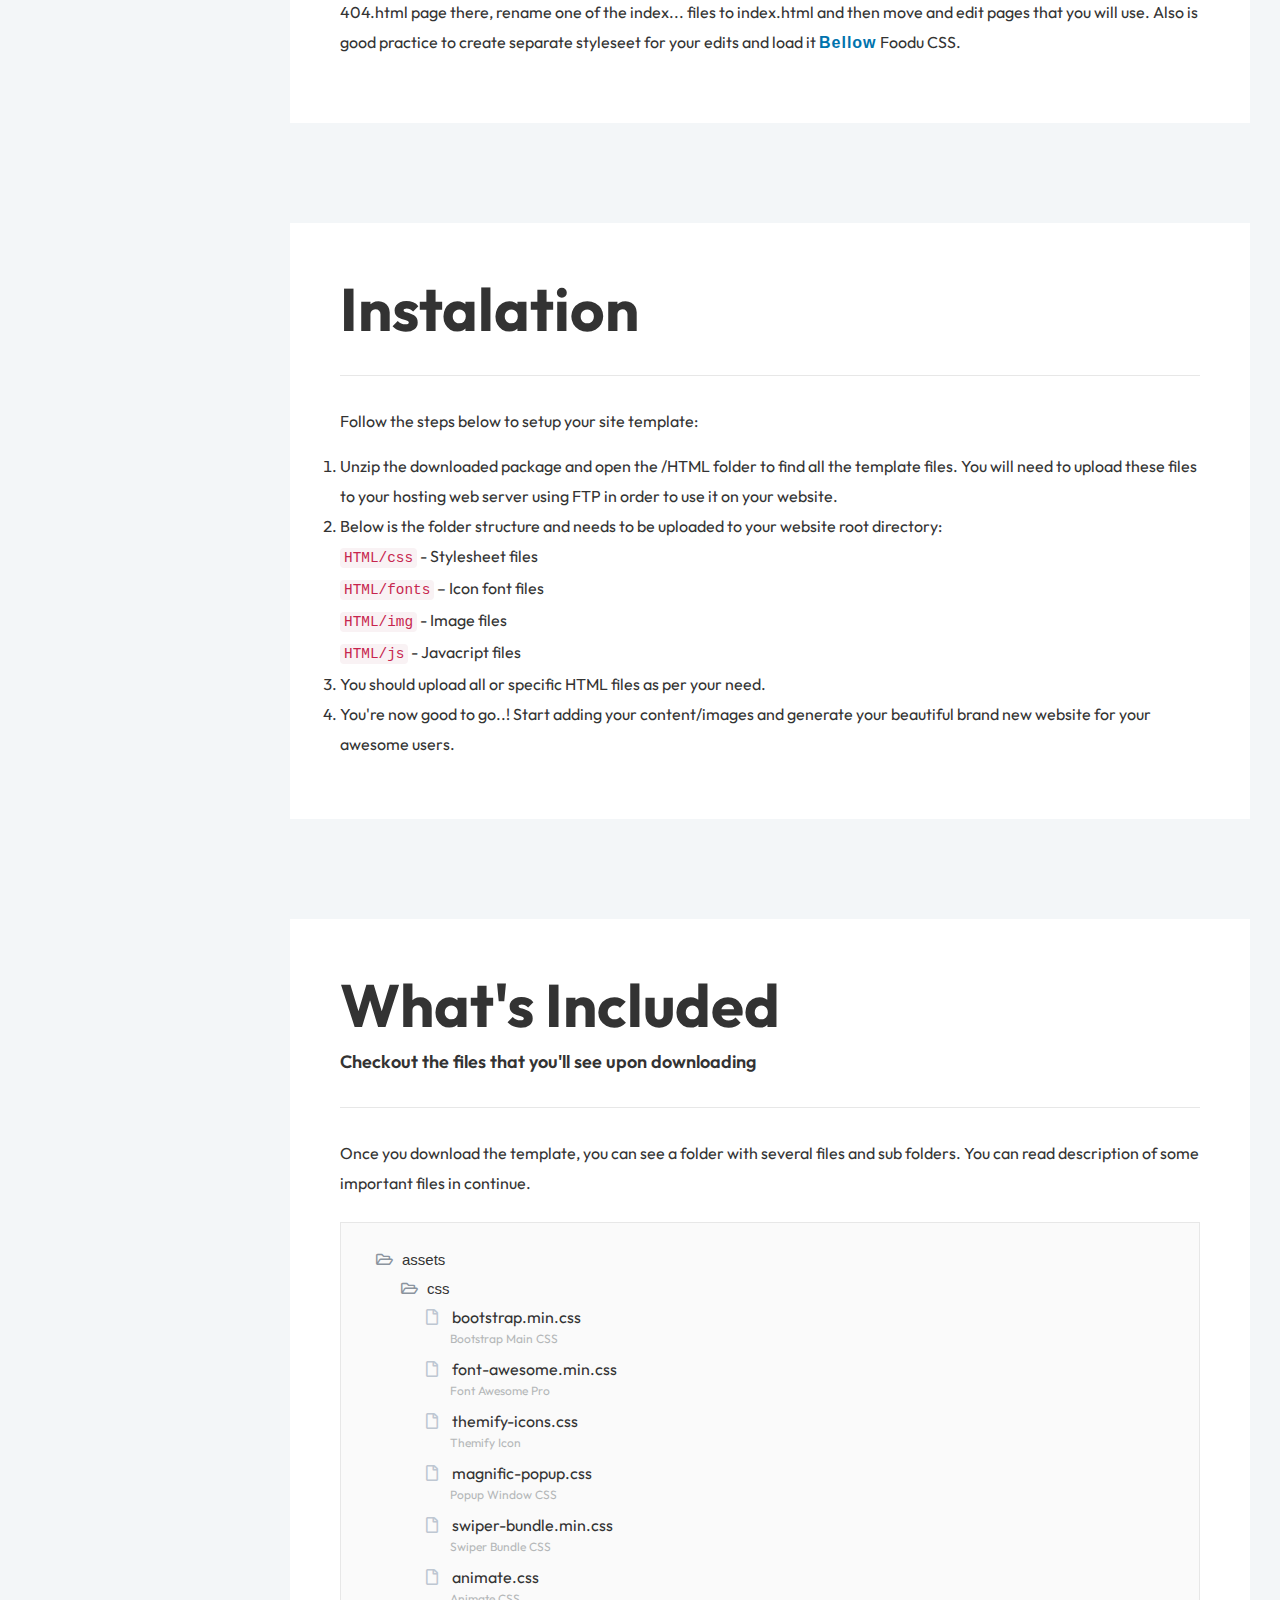
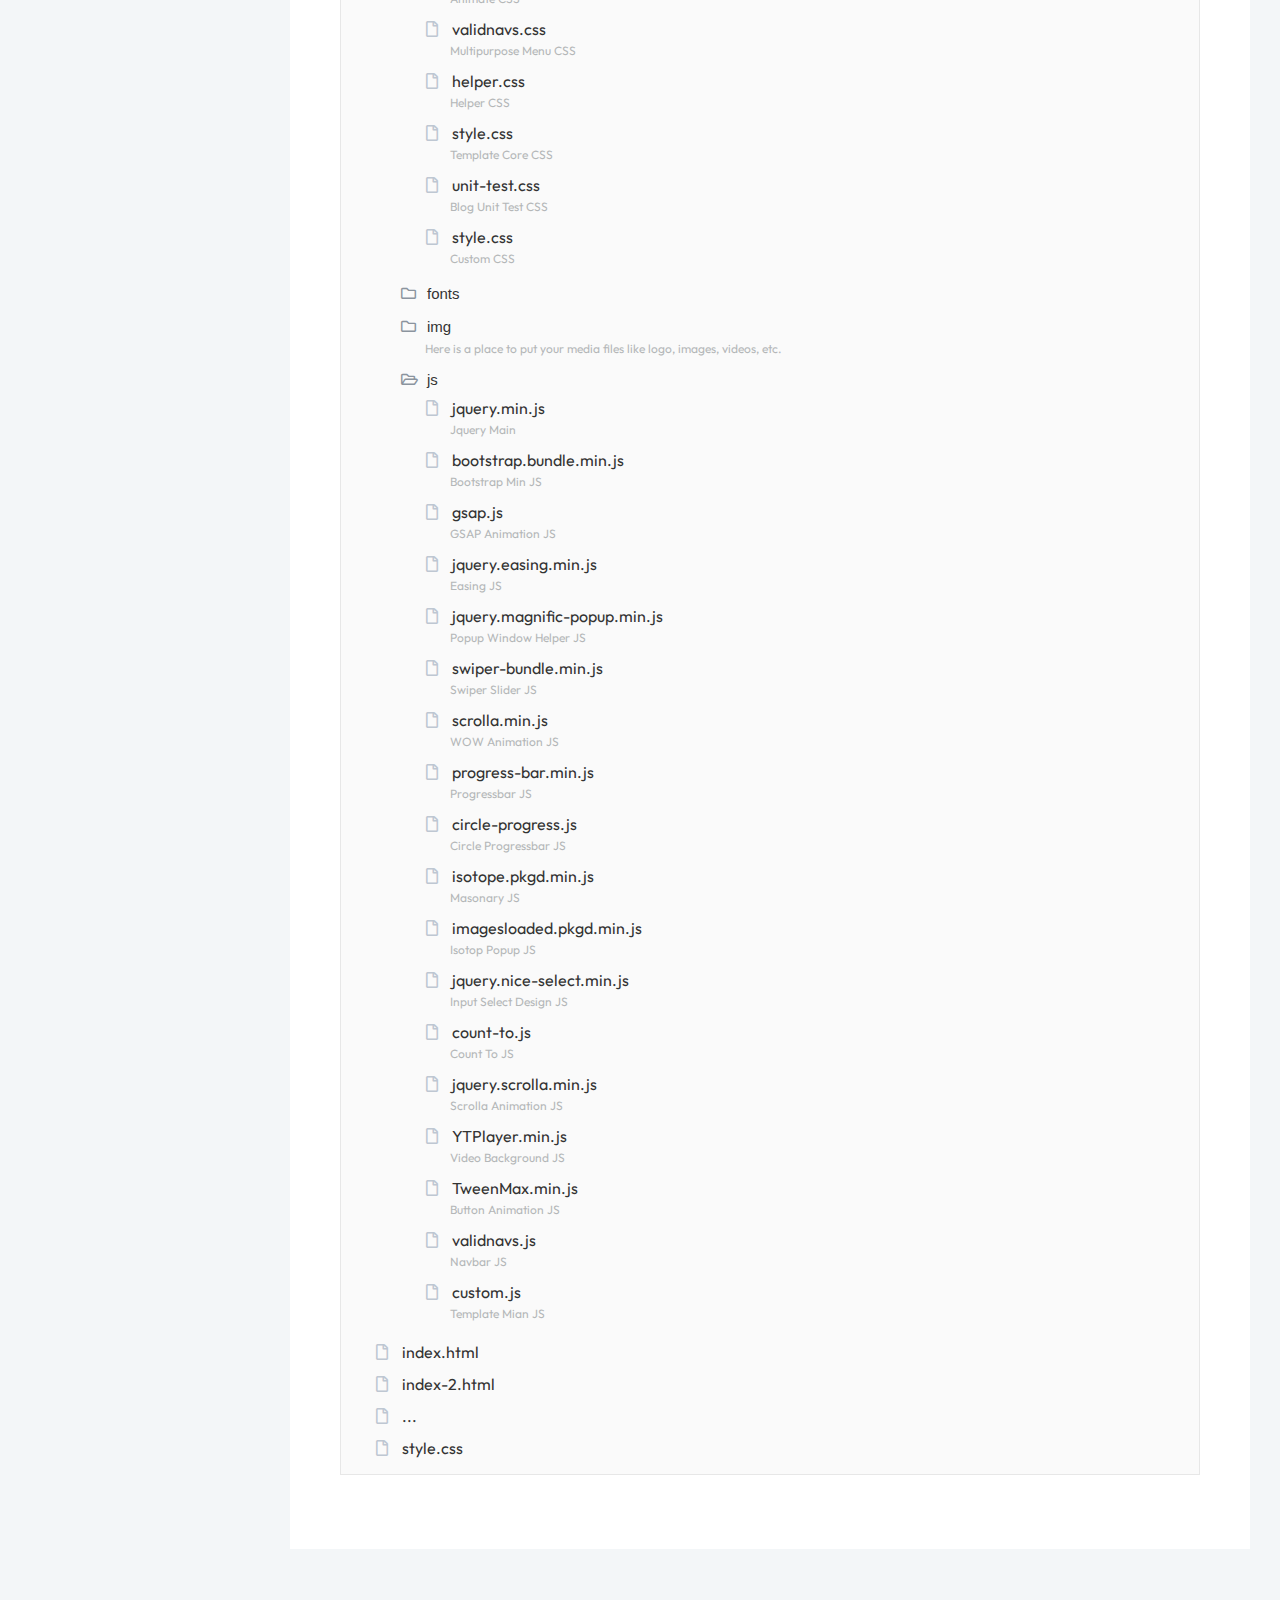
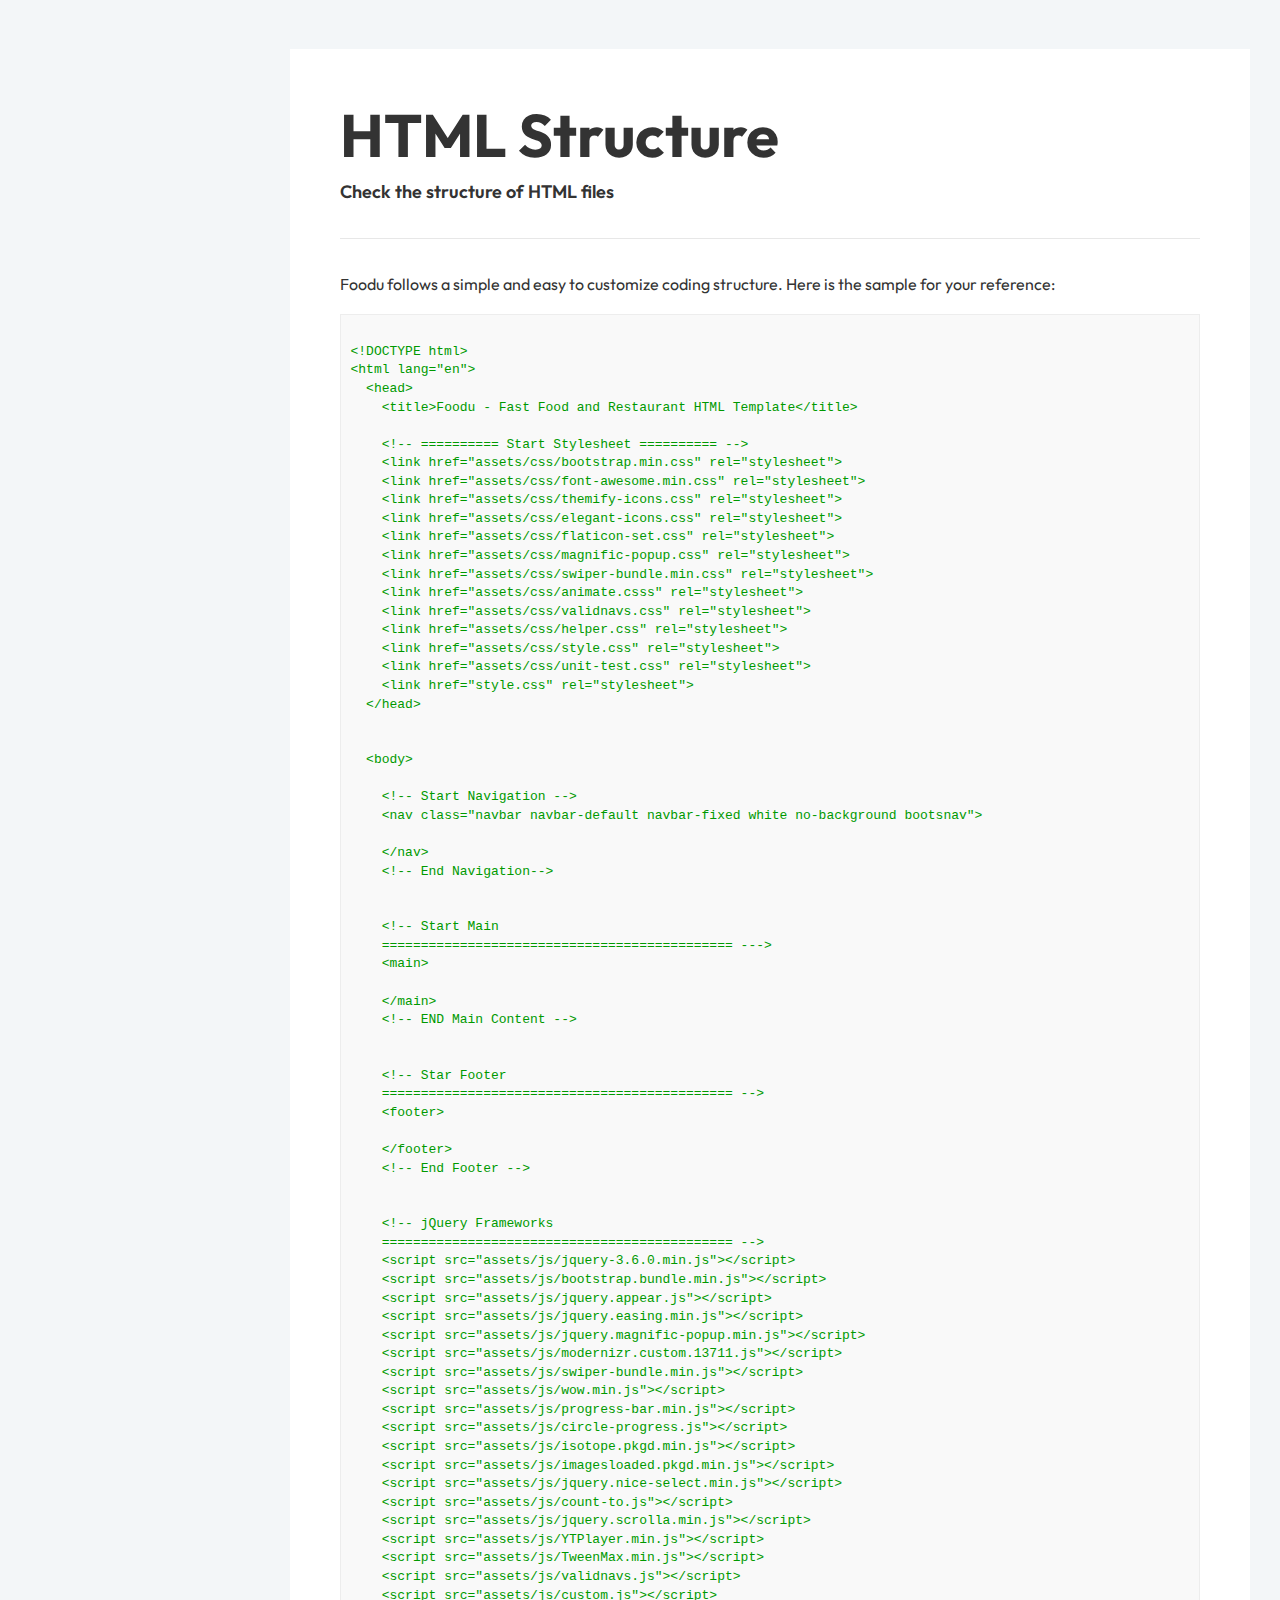
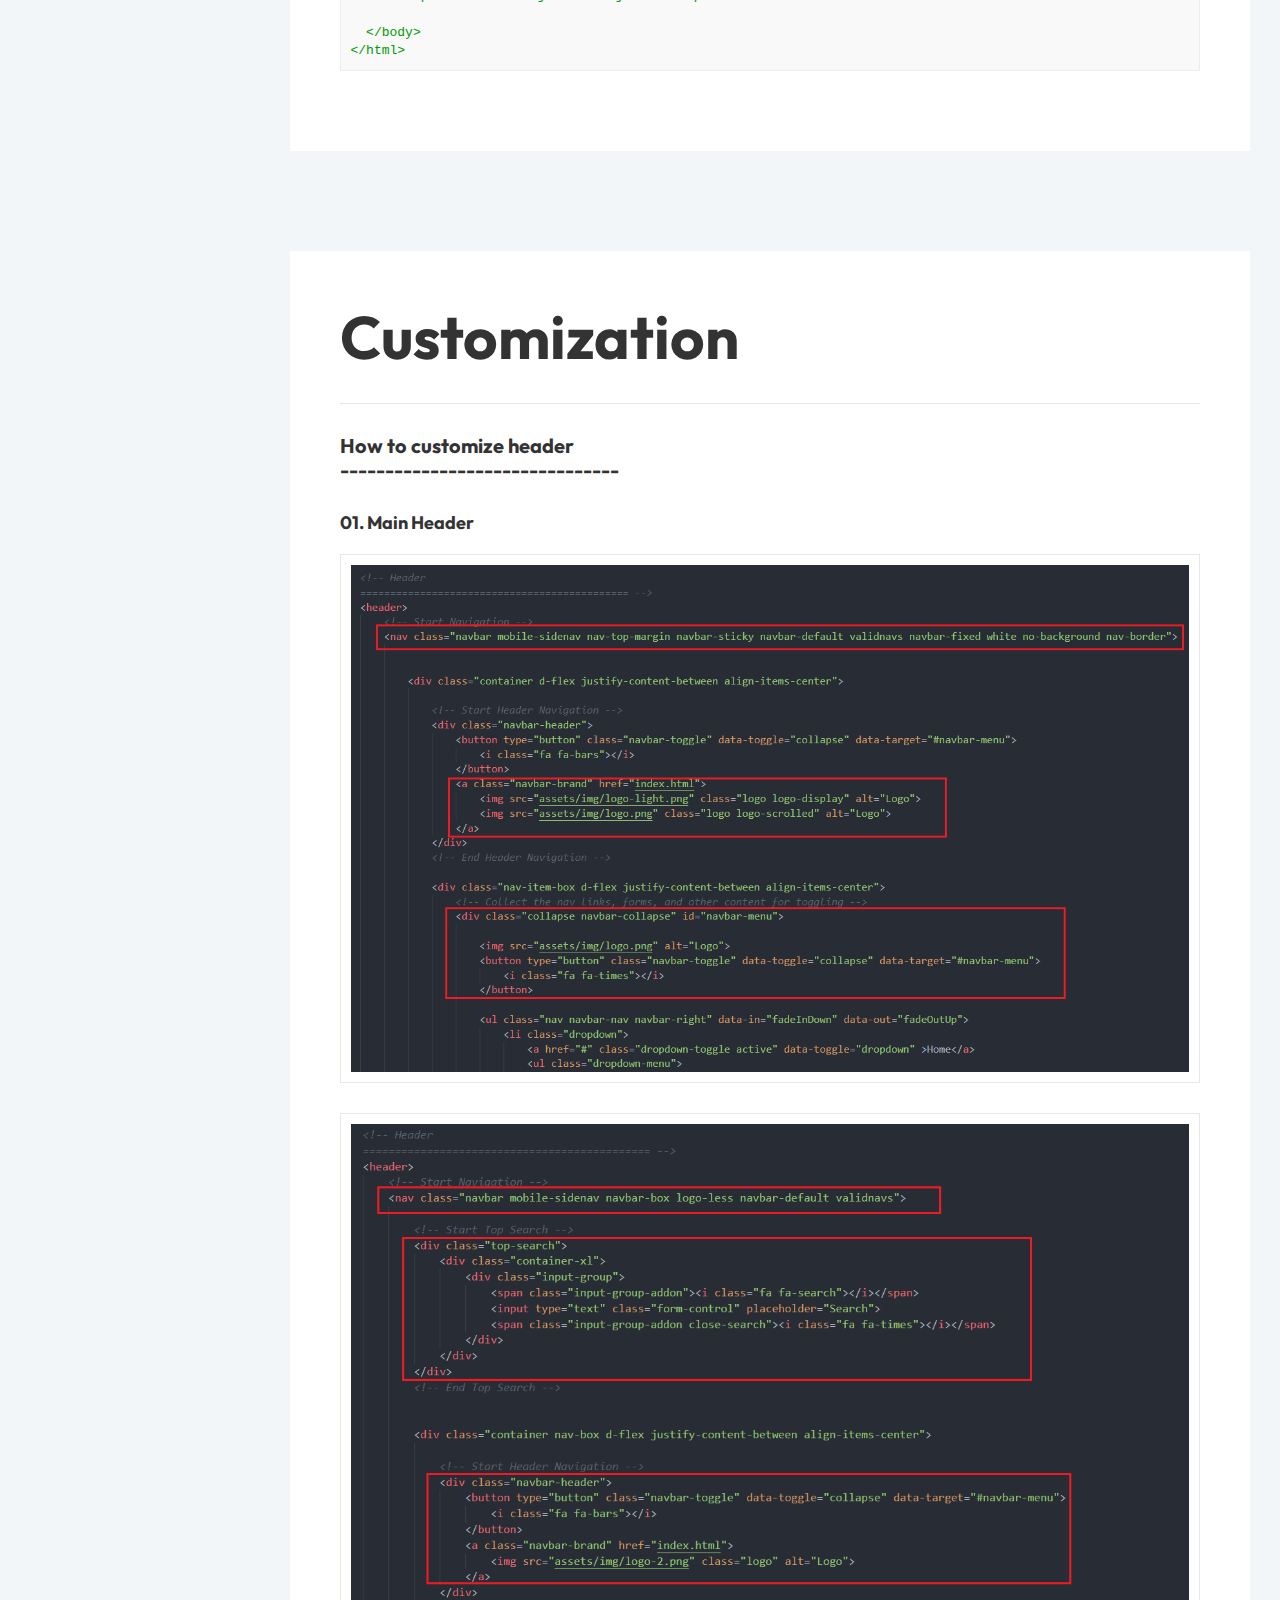
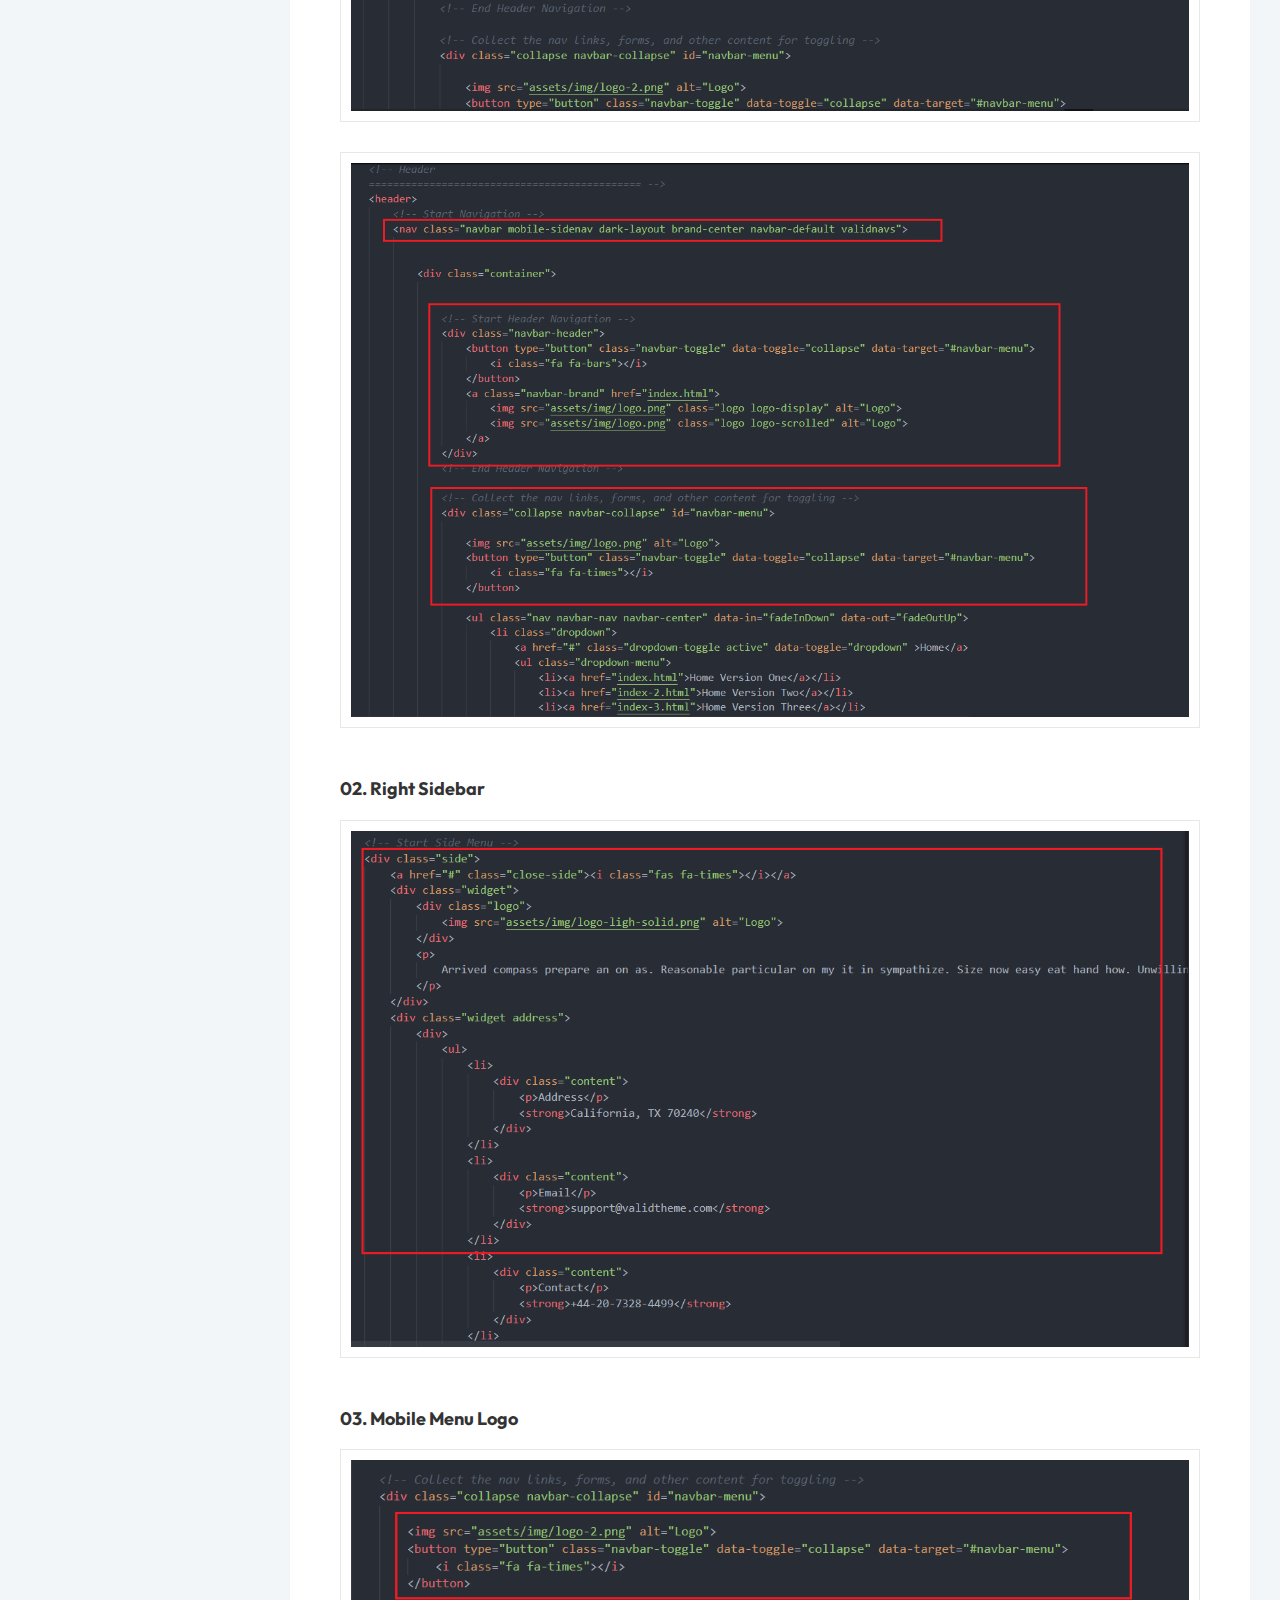
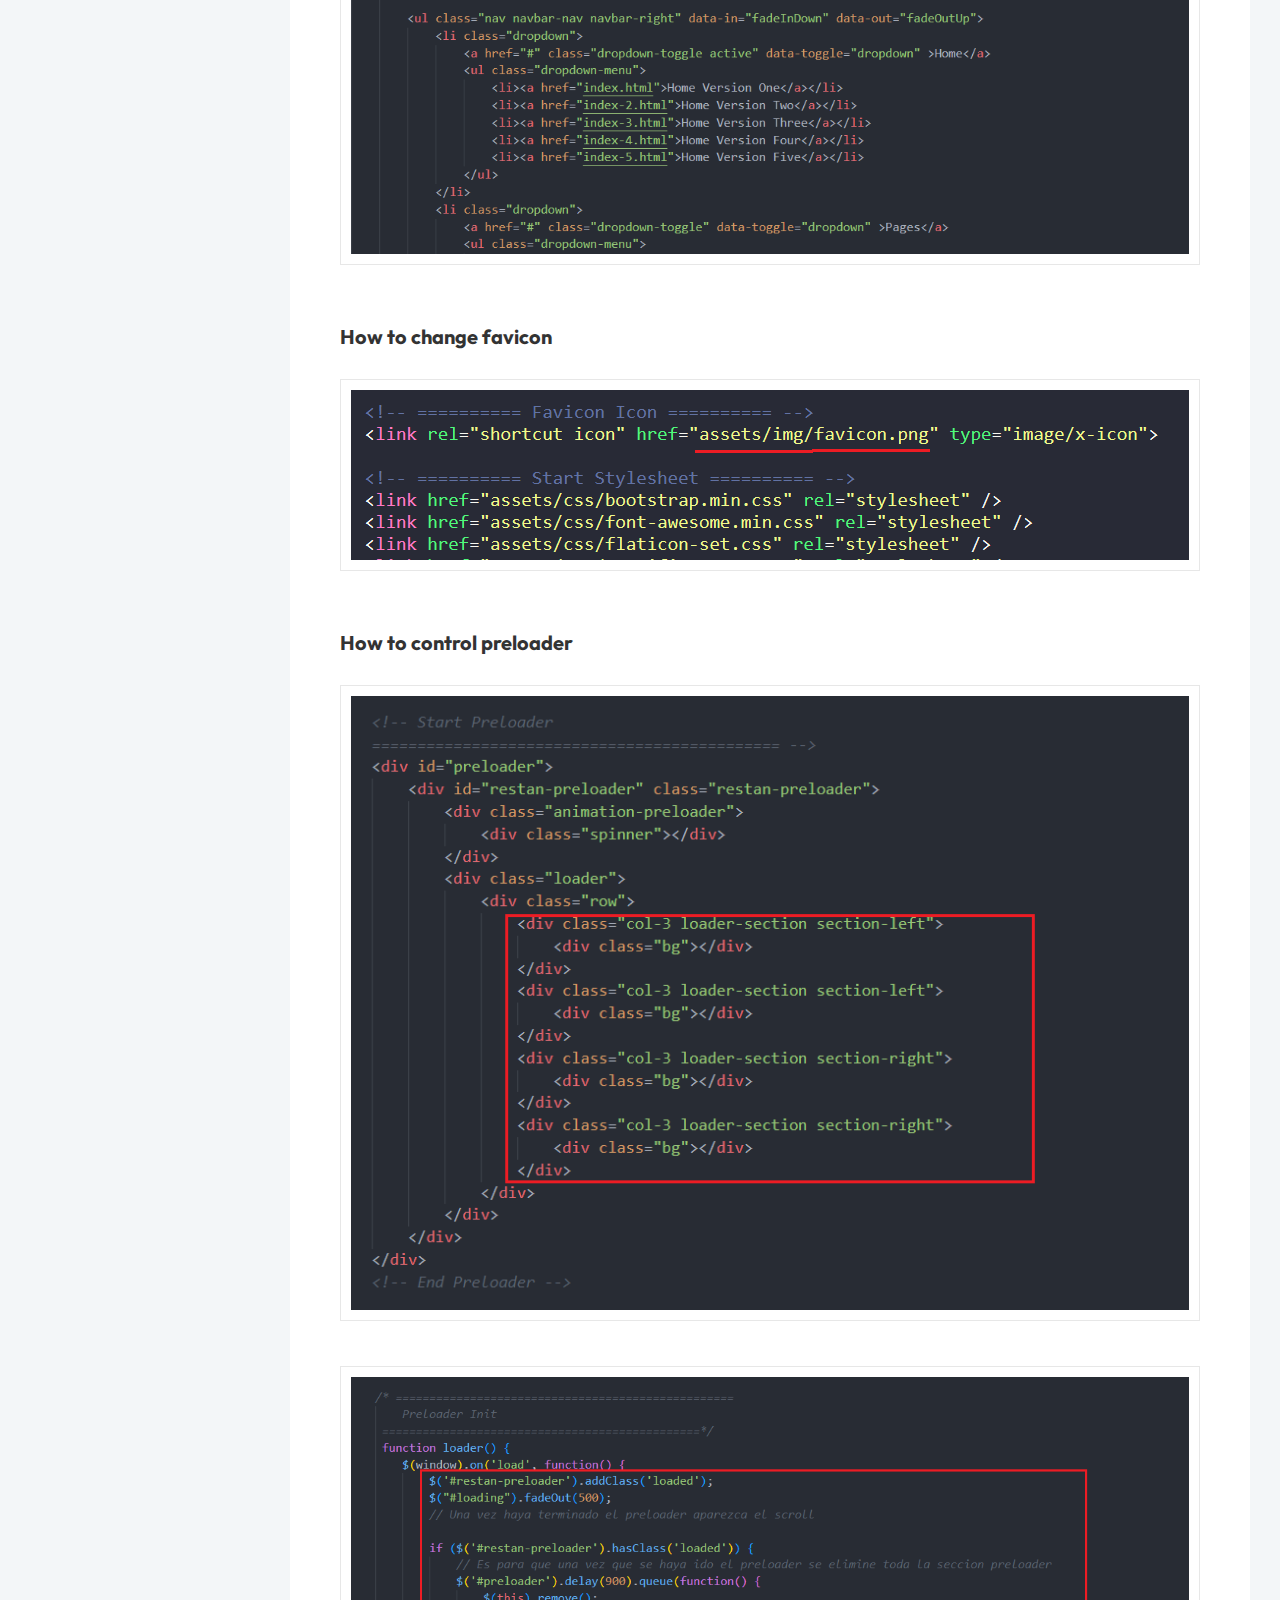
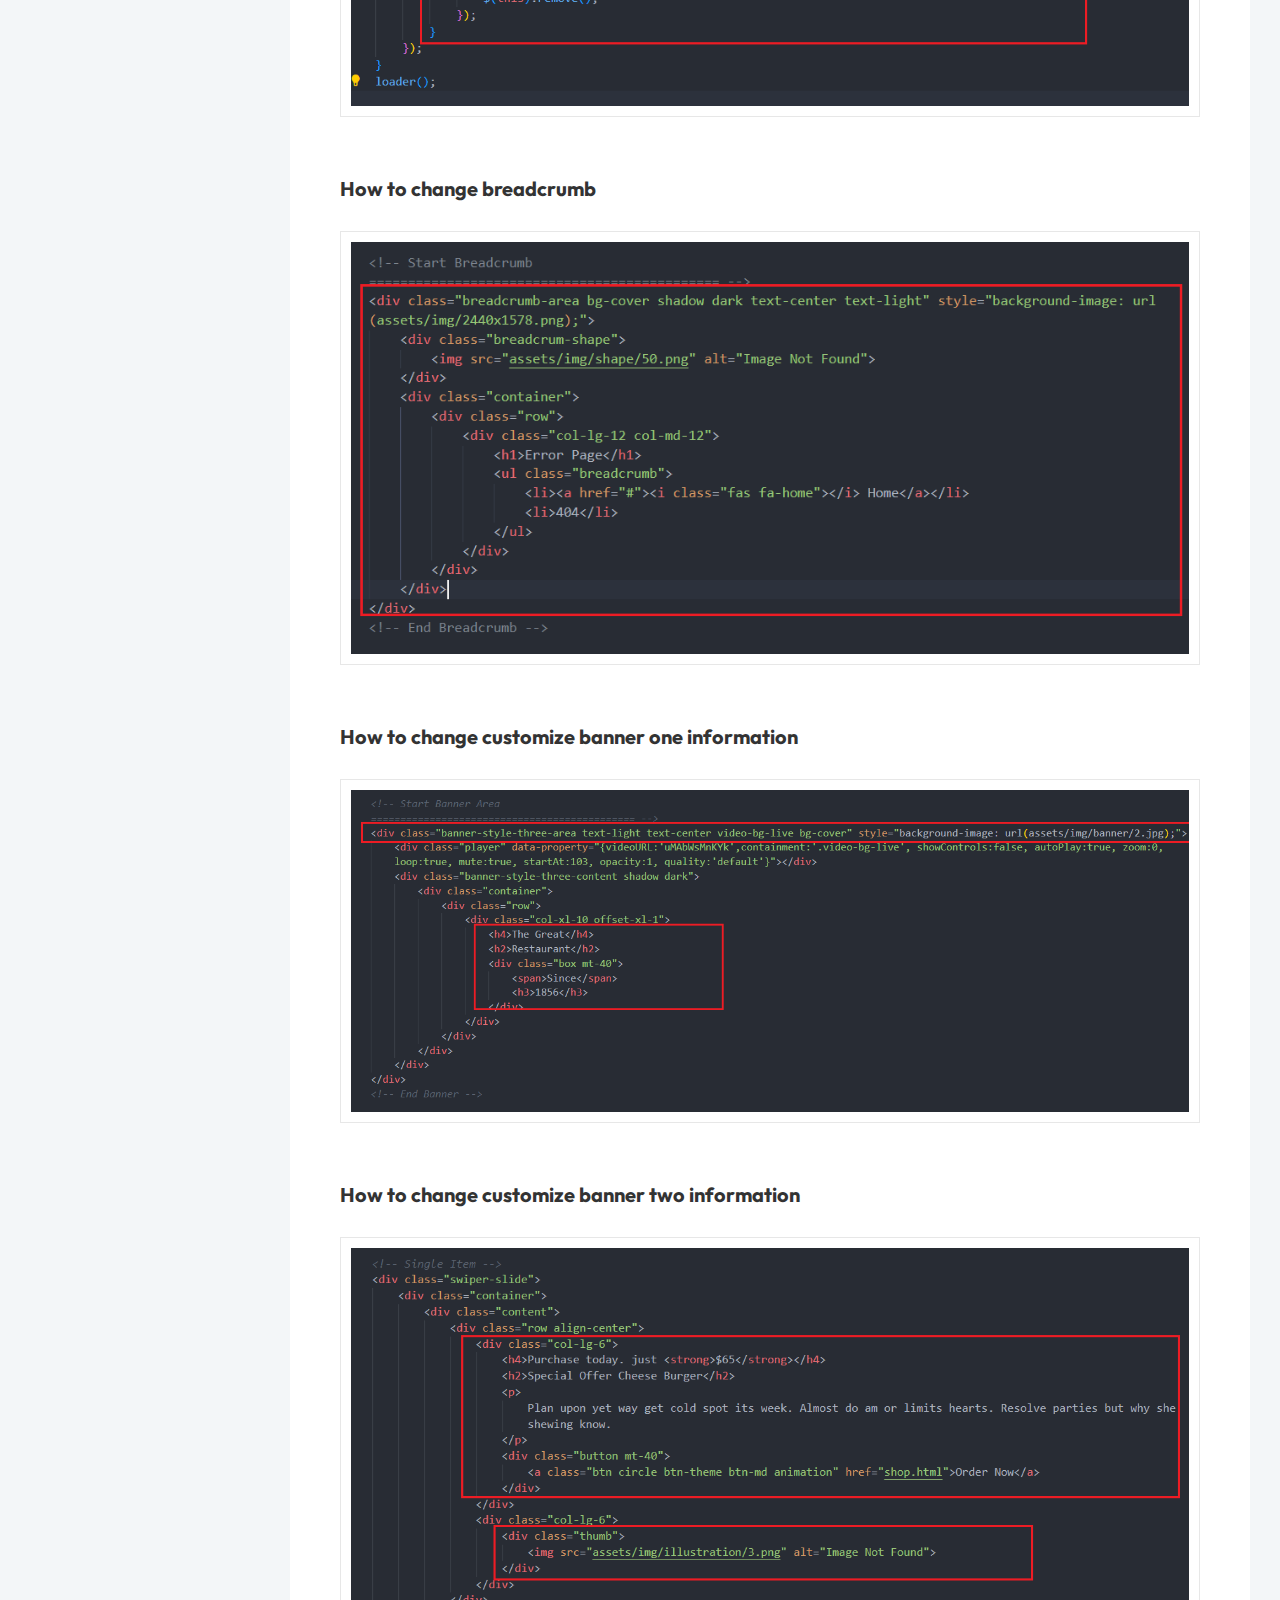
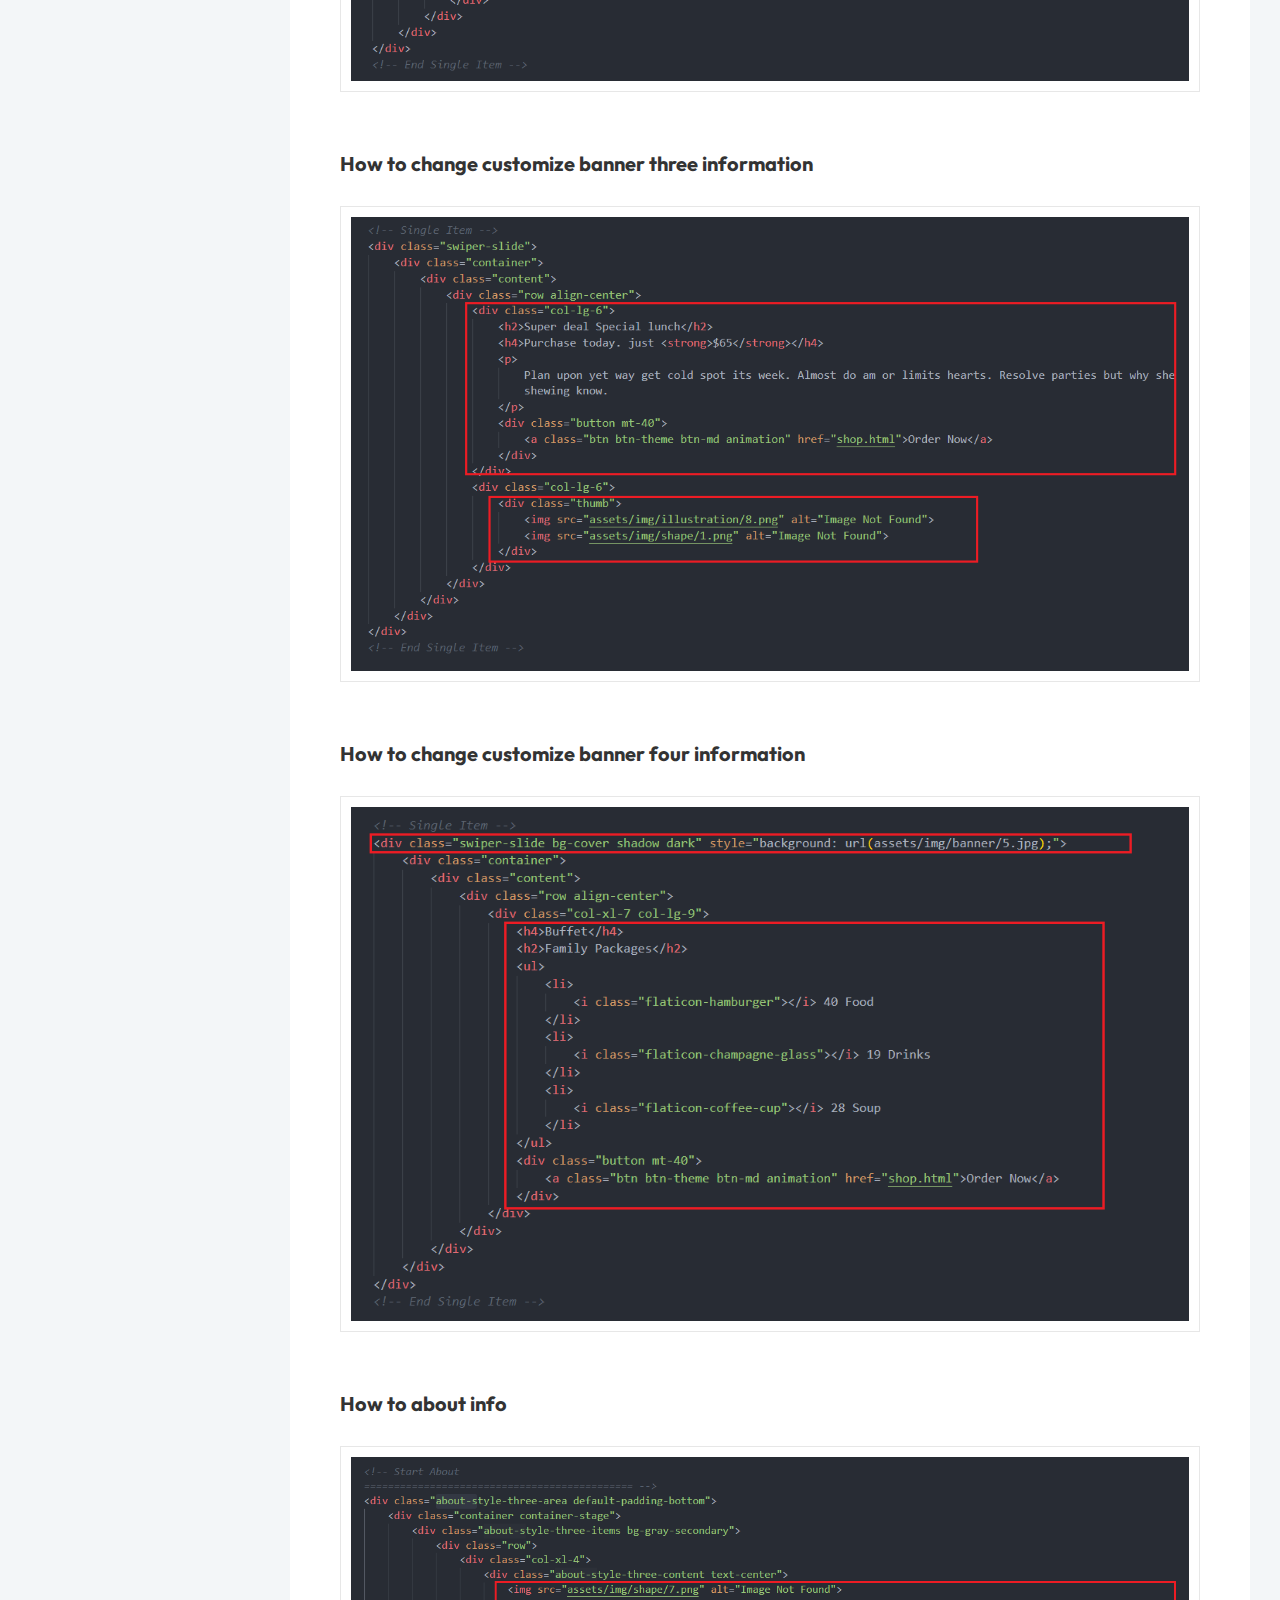
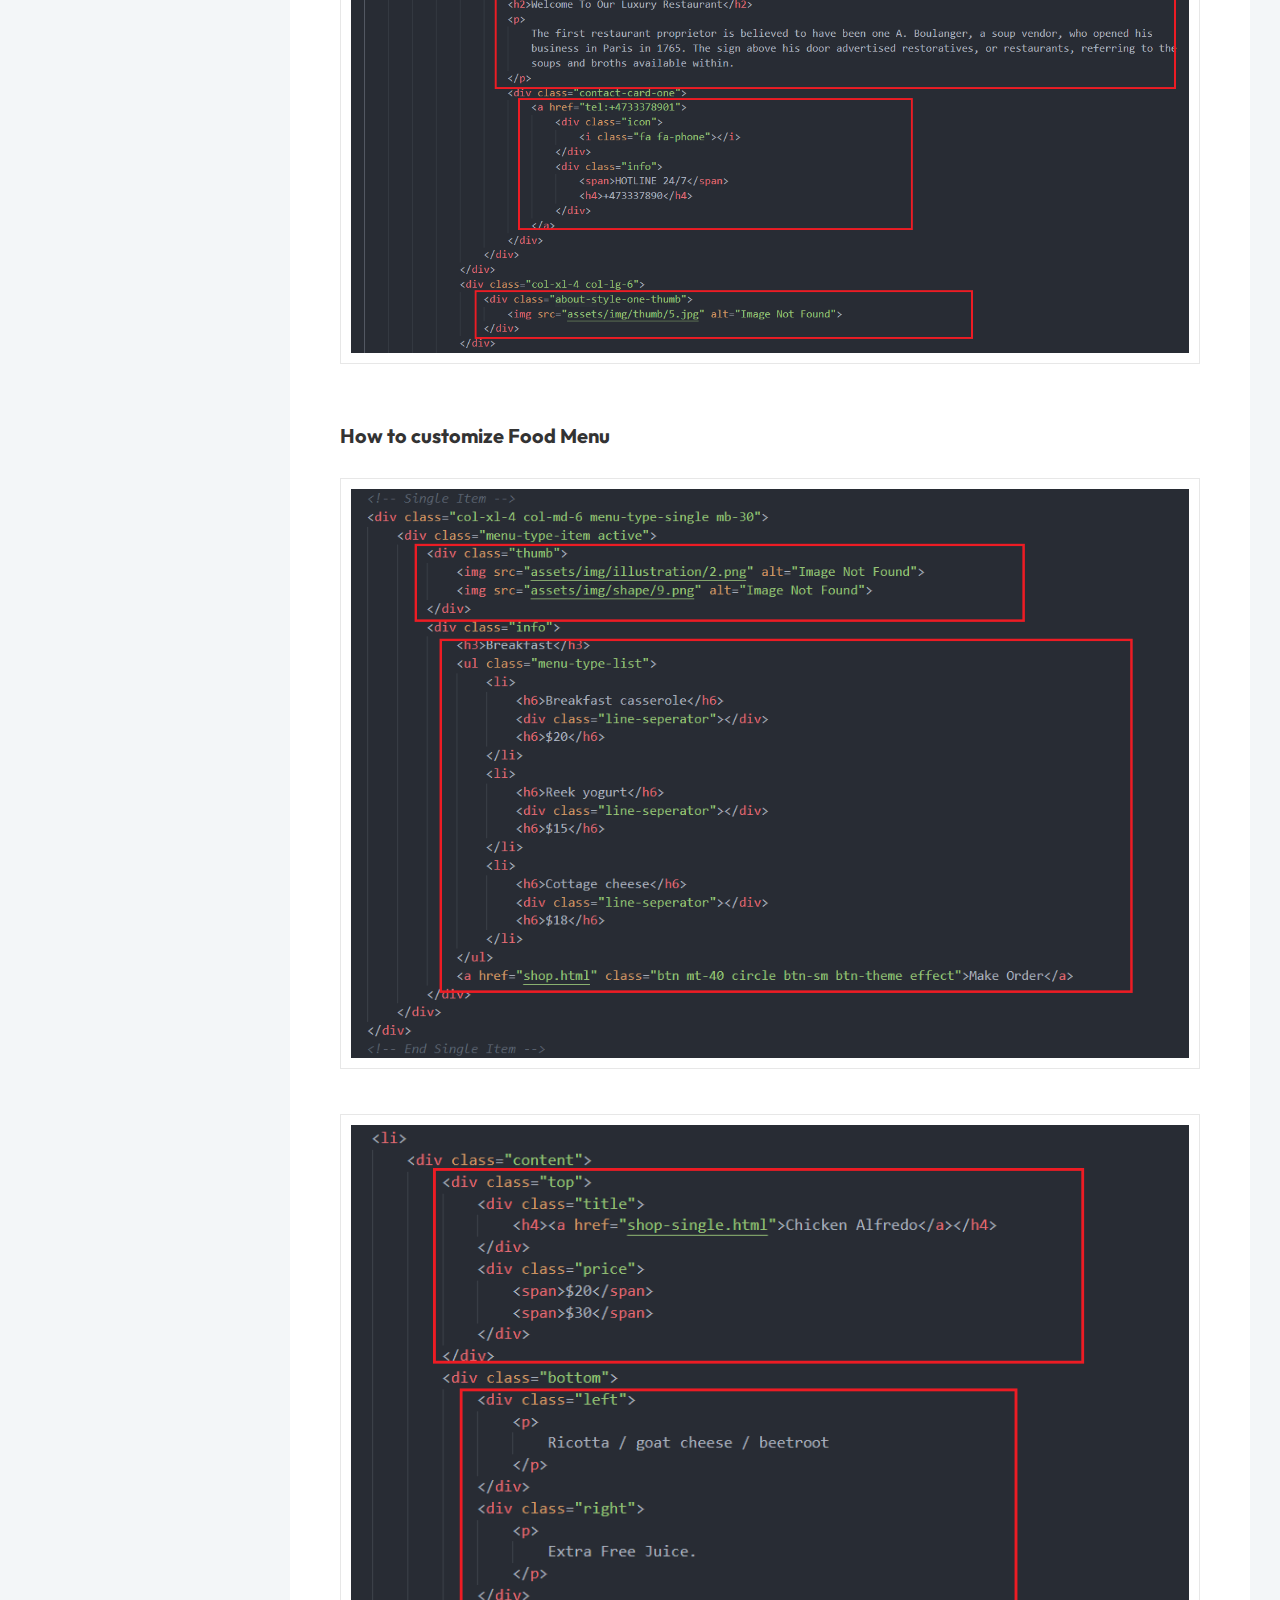
<file: AkademiQMongoDb/wwwroot/Foodu v1.7/documentation/index.html>
<!DOCTYPE html>
<html lang="en">

<head>
    <!-- ========== Meta Tags ========== -->
    <meta charset="utf-8">
    <meta http-equiv="X-UA-Compatible" content="IE=edge">
    <meta name="viewport" content="width=device-width, initial-scale=1">
    <meta name="description" content="Essay - Documentation">

    <!-- ========== Page Title ========== -->
    <title>Foodu - Fast Food and Restaurant HTML Template</title>

    <!-- ========== Favicon Icon ========== -->
    <link rel="shortcut icon" href="assets/img/favicon.png" type="image/x-icon">

    <!-- ========== Start Stylesheet ========== -->
    <link href="assets/css/plugins.min.css" rel="stylesheet" />
    <link href="style.css" rel="stylesheet">
    <!-- ========== End Stylesheet ========== -->


</head>

<body>

    <!-- Header 
    ============================================= -->
    <header>

         <!-- Start Navigation -->
        <nav class="navbar navbar-default navbar-sidebar navbar-scrollspy bootsnav" data-minus-value-desktop="0" data-minus-value-mobile="0" data-speed="1000">

            <div class="container">         

                <!-- Start Header Navigation -->
                <div class="navbar-header">
                    <button type="button" class="navbar-toggle" data-toggle="collapse" data-target="#navbar-menu">
                        <i class="fa fa-bars"></i>
                    </button>
                    <!-- Start Header Navigation -->
                    <div class="navbar-header">
                        <button type="button" class="navbar-toggle" data-toggle="collapse" data-target="#navbar-menu">
                        </button>
                        <ul>
                            <li class="scroll">
                                <a class="navbar-brand" href="#start"><img src="assets/img/logo.png" class="logo" alt="Thumb"></a>
                            </li>
                        </ul>
                    </div>
                    <!-- End Header Navigation -->
                </div>
                <!-- End Header Navigation -->

                <!-- Collect the nav links, forms, and other content for toggling -->
                <div class="collapse navbar-collapse" id="navbar-menu">
                    <ul class="nav navbar-nav navbar-right" data-in="fadeInLeft">
                        <li class="active scroll"><a href="#start">Start</a></li>
                        <li class="scroll"><a href="#intro">intro</a></li>
                        <li class="scroll"><a href="#instalation">instalation</a></li>
                        <li class="scroll"><a href="#inc-files">Include Files</a></li>
                        <li class="scroll"><a href="#html">html structure</a></li>
                        <li class="scroll"><a href="#customization">Customization</a></li>
                        <li class="scroll"><a href="#fonts">fonts</a></li>
                        <li class="red scroll"><a href="#attention">Attention <i class="fa fa-hand-point-right"></i></a></li>
                        <li class="scroll"><a href="#credit">credit</a></li>
                    </ul>
                </div><!-- /.navbar-collapse -->
            </div>   
        </nav>
        <!-- End Navigation -->

    </header>
    <!-- End Header -->

    <section id="start" class="default-padding">
        <div class="container">
            <div class="row">
                <div class="col-md-12">
                    <div class="item">
                        <div class="heading">
                            <h1>Foodu </h1>
                            <h4>Fast Food and Restaurant HTML Template</h4>
                        </div>
                        <ul>
                            <li><strong>Last Update:</strong> 9/06/2025</li>
                            <li><strong>By:</strong> <a target="_blank" href="https://themeforest.net/user/validthemes/portfolio">validthemes</a></li>
                            <li><strong>Website:</strong> <a target="_blank" href="https://validthemes.net/">validthemes.net</a></li>
                            <li><strong>Email:</strong> <a href="mailto:validtheme@gmail.com">validtheme@gmail.com</a></li>
                        </ul>
                        <p>
                            Thank you for purchasing our template. We hope that you find all your questions regarding this Template answered in this Documentation as much in details as possible. However, if you still need support, do not hesitate to contact us at our support forum for this Template. If you have any questions that are beyond the scope of this help file, please feel free to email me. Thanks so much! 
                        </p>
                    </div>
                </div>
            </div>
        </div>
    </section>

    <section id="intro" class="default-padding-bottom">
        <div class="container">
            <div class="row">
                <div class="col-md-12">
                    <div class="item">
                        <div class="heading">
                            <h1>Intro</h1>
                            <div class="alert alert-info">
                                <strong>Note:</strong> This is <strong>not a WordPress theme</strong>, and it wont install like a WordPress theme, <strong>this is a HTML5 template</strong> (static website).
                            </div>
                        </div>
                        <p>
                            <strong>Foodu - Fast Food and Restaurant HTML Template – </strong> A complete solution of all Fast food and restaurant related websites. Capture your audience’s attention with an enticing online menu, facilitate effortless online orders, and present a visually striking portrayal of your establishment. The responsive layout guarantees that your website appears and operates flawlessly across different devices, delivering an exceptional user experience. It's a Responsive quick and easy customizable Template thats suitable for <strong>bistro, bootstrap, cafe, chef, cooking, diner, fast food, food, food delivery, food store, menu, modern, reservation, restaurant, shop Websites.</strong> and all type of Food related Business.
                        </p>
                        <p>
                            <strong>Foodu</strong> comes with necessary features for your online presence like Services and Food Detail, Shop, Contact Us, About Us, Gallery and Blog pages etc. <strong>Foodu</strong> can be a great choice for your online presence. Looking for release your company website ? This Template is best choice. This is highly customizable – looks awesome on tablets and mobile devices. Well commented code, well-documented file structure and 24/7 professional and ultra-fast Support.
                        </p>
                        <p>
                            To edit this template with your info you will need a code editor, i use Sublime Text (<a target="_blank" href="https://www.sublimetext.com/">https://www.sublimetext.com/</a>) and a browser i recommend to use Google Chrome.
                        </p>
                        <p>
                            It is really easy to use. There is multiple home page layouts to chose, also various selection of pages that you can use to create your website, but you can also create your own page layouts very easily (just copy and paste code form the elements examples).
                        </p>
                        <p>
                            When you start editing the template with your info is good idea to create separate folder, copy the assets folder and 404.html page there, rename one of the index... files to index.html and then move and edit pages that you will use. Also is good practice to create separate styleseet for your edits and load it <strong>bellow</strong> Foodu CSS.
                        </p>
                    </div>
                </div>
            </div>
        </div>
    </section>

    <section id="instalation" class="default-padding-bottom">
        <div class="container">
            <div class="row">
                <div class="col-md-12">
                    <div class="item">
                        <div class="heading">
                            <h1>Instalation</h1>
                        </div>
                        <p>Follow the steps below to setup your site template:</p>
                        <ol>
                            <li>Unzip the downloaded package and open the /HTML folder to find all the template files. You will need to upload these files to your hosting web server using FTP in order to use it on your website.</li>
                            <li>Below is the folder structure and needs to be uploaded to your website root directory:
                                <ul>
                                    <li><code>HTML/css</code> - Stylesheet files</li>
                                    <li><code>HTML/fonts</code> – Icon font files</li> 
                                    <li><code>HTML/img</code> - Image files</li>
                                    <li><code>HTML/js</code> - Javacript files</li>
                                </ul>
                            </li>
                            <li>You should upload all or specific HTML files as per your need.</li>
                            <li>You're now good to go..! Start adding your content/images and generate your beautiful brand new website for your awesome users.</li>
                        </ol>
                    </div>
                </div>
            </div>
        </div>
    </section>

    <section id="inc-files" class="default-padding-bottom">
        <div class="container">
            <div class="row">
                <div class="col-md-12">
                    <div class="item">
                        <div class="heading">
                            <h1>What's included</h1>
                            <h4>Checkout the files that you'll see upon downloading</h4>
                        </div>
                        <p>
                            Once you download the template, you can see a folder with several files and sub folders. You can read description of some important files in continue.
                         </p>
                        <div class="file-tree">
                            <ul>
                                <li class="is-folder open">
                                    <span>assets</span>
                                    <ul>
                                        <li class="is-folder open">
                                            <span>css</span>
                                            <ul>
                                                <li class="is-file"><span>bootstrap.min.css</span><i>Bootstrap Main CSS</i></li>
                                                <li class="is-file"><span>font-awesome.min.css</span><i>Font Awesome Pro</i></li>
                                                <li class="is-file"><span>themify-icons.css</span><i>Themify Icon</i></li>
                                                <li class="is-file"><span>magnific-popup.css</span><i>Popup Window CSS</i></li>
                                                <li class="is-file"><span>swiper-bundle.min.css</span><i>Swiper Bundle CSS</i></li>
                                                <li class="is-file"><span>animate.css</span><i>Animate CSS</i></li>
                                                <li class="is-file"><span>validnavs.css</span><i>Multipurpose Menu CSS</i></li>
                                                <li class="is-file"><span>helper.css</span><i>Helper CSS</i></li>
                                                <li class="is-file"><span>style.css</span><i>Template Core CSS</i></li>
                                                <li class="is-file"><span>unit-test.css</span><i>Blog Unit Test CSS</i></li>
                                                <li class="is-file"><span>style.css</span><i>Custom CSS</i></li>
                                            </ul>
                                        </li>
                                        <li class="is-folder"><span>fonts</span></li>
                                        <li class="is-folder"><span>img</span><i>Here is a place to put your media files like logo, images, videos, etc.</i></li>
                                        <li class="is-folder open">
                                        <span>js</span>
                                            <ul>
                                                <li class="is-file"><span>jquery.min.js</span><i>Jquery Main</i></li>
                                                <li class="is-file"><span>bootstrap.bundle.min.js</span><i>Bootstrap Min JS</i></li>
                                                <li class="is-file"><span>gsap.js</span><i>GSAP Animation JS</i></li>
                                                <li class="is-file"><span>jquery.easing.min.js</span><i>Easing JS</i></li>
                                                <li class="is-file"><span>jquery.magnific-popup.min.js</span><i>Popup Window Helper JS</i></li>
                                                <li class="is-file"><span>swiper-bundle.min.js</span><i>Swiper Slider JS</i></li>
                                                <li class="is-file"><span>scrolla.min.js</span><i>WOW Animation JS</i></li>
                                                <li class="is-file"><span>progress-bar.min.js</span><i>Progressbar JS</i></li>
                                                <li class="is-file"><span>circle-progress.js</span><i>Circle Progressbar JS</i></li>
                                                <li class="is-file"><span>isotope.pkgd.min.js</span><i>Masonary JS</i></li>
                                                <li class="is-file"><span>imagesloaded.pkgd.min.js</span><i>Isotop Popup JS</i></li>
                                                <li class="is-file"><span>jquery.nice-select.min.js</span><i>Input Select Design JS</i></li>
                                                <li class="is-file"><span>count-to.js</span><i>Count To JS</i></li>
                                                <li class="is-file"><span>jquery.scrolla.min.js</span><i>Scrolla Animation JS</i></li>
                                                <li class="is-file"><span>YTPlayer.min.js</span><i>Video Background JS</i></li>
                                                <li class="is-file"><span>TweenMax.min.js</span><i>Button Animation JS</i></li>
                                                <li class="is-file"><span>validnavs.js</span><i>Navbar JS</i></li>
                                                <li class="is-file"><span>custom.js</span><i>Template Mian JS</i></li>
                                            </ul>
                                        </li>
                                    </ul>
                                </li>
                                <li class="is-file"><span>index.html</span></li>
                                <li class="is-file"><span>index-2.html</span></li>
                                <li class="is-file"><span>...</span></li>
                                <li class="is-file"><span>style.css</span></li>
                            </ul>
                         </div>
                    </div>
                </div>
            </div>
        </div>
    </section>

    <section id="html" class="default-padding-bottom">
        <div class="container">
            <div class="row">
                <div class="col-md-12">
                    <div class="item">
                        <div class="heading">
                            <h1>HTML Structure</h1>
                            <h4>Check the structure of HTML files</h4>
                        </div>
                        <p>
                            Foodu follows a simple and easy to customize coding structure. Here is the sample for your reference: 
                        </p>
                        <pre class="line-numbers"><code class="language-markup">
&lt;!DOCTYPE html&gt;
&lt;html lang=&quot;en&quot;&gt;
  &lt;head&gt;
    &lt;title&gt;Foodu - Fast Food and Restaurant HTML Template&lt;/title&gt;

    &lt;!-- ========== Start Stylesheet ========== --&gt;
    &lt;link href=&quot;assets/css/bootstrap.min.css&quot; rel=&quot;stylesheet&quot;&gt;
    &lt;link href=&quot;assets/css/font-awesome.min.css&quot; rel=&quot;stylesheet&quot;&gt;
    &lt;link href=&quot;assets/css/themify-icons.css&quot; rel=&quot;stylesheet&quot;&gt;
    &lt;link href=&quot;assets/css/elegant-icons.css&quot; rel=&quot;stylesheet&quot;&gt;
    &lt;link href=&quot;assets/css/flaticon-set.css&quot; rel=&quot;stylesheet&quot;&gt;
    &lt;link href=&quot;assets/css/magnific-popup.css&quot; rel=&quot;stylesheet&quot;&gt;
    &lt;link href=&quot;assets/css/swiper-bundle.min.css&quot; rel=&quot;stylesheet&quot;&gt;
    &lt;link href=&quot;assets/css/animate.csss&quot; rel=&quot;stylesheet&quot;&gt;
    &lt;link href=&quot;assets/css/validnavs.css&quot; rel=&quot;stylesheet&quot;&gt;
    &lt;link href=&quot;assets/css/helper.css&quot; rel=&quot;stylesheet&quot;&gt;
    &lt;link href=&quot;assets/css/style.css&quot; rel=&quot;stylesheet&quot;&gt;
    &lt;link href=&quot;assets/css/unit-test.css&quot; rel=&quot;stylesheet&quot;&gt;
    &lt;link href=&quot;style.css&quot; rel=&quot;stylesheet&quot;&gt;
  &lt;/head&gt;
  

  &lt;body&gt;

    &lt;!-- Start Navigation --&gt;
    &lt;nav class=&quot;navbar navbar-default navbar-fixed white no-background bootsnav&quot;&gt;

    &lt;/nav&gt;
    &lt;!-- End Navigation--&gt;


    &lt;!-- Start Main
    ============================================= ---&gt;
    &lt;main&gt;

    &lt;/main&gt;
    &lt;!-- END Main Content --&gt;


    &lt;!-- Star Footer
    ============================================= --&gt;
    &lt;footer&gt;

    &lt;/footer&gt;
    &lt;!-- End Footer --&gt;


    &lt;!-- jQuery Frameworks
    ============================================= --&gt;
    &lt;script src=&quot;assets/js/jquery-3.6.0.min.js&quot;&gt;&lt;/script&gt;
    &lt;script src=&quot;assets/js/bootstrap.bundle.min.js&quot;&gt;&lt;/script&gt;
    &lt;script src=&quot;assets/js/jquery.appear.js&quot;&gt;&lt;/script&gt;
    &lt;script src=&quot;assets/js/jquery.easing.min.js&quot;&gt;&lt;/script&gt;
    &lt;script src=&quot;assets/js/jquery.magnific-popup.min.js&quot;&gt;&lt;/script&gt;
    &lt;script src=&quot;assets/js/modernizr.custom.13711.js&quot;&gt;&lt;/script&gt;
    &lt;script src=&quot;assets/js/swiper-bundle.min.js&quot;&gt;&lt;/script&gt;
    &lt;script src=&quot;assets/js/wow.min.js&quot;&gt;&lt;/script&gt;
    &lt;script src=&quot;assets/js/progress-bar.min.js&quot;&gt;&lt;/script&gt;
    &lt;script src=&quot;assets/js/circle-progress.js&quot;&gt;&lt;/script&gt;
    &lt;script src=&quot;assets/js/isotope.pkgd.min.js&quot;&gt;&lt;/script&gt;
    &lt;script src=&quot;assets/js/imagesloaded.pkgd.min.js&quot;&gt;&lt;/script&gt;
    &lt;script src=&quot;assets/js/jquery.nice-select.min.js&quot;&gt;&lt;/script&gt;
    &lt;script src=&quot;assets/js/count-to.js&quot;&gt;&lt;/script&gt;
    &lt;script src=&quot;assets/js/jquery.scrolla.min.js&quot;&gt;&lt;/script&gt;
    &lt;script src=&quot;assets/js/YTPlayer.min.js&quot;&gt;&lt;/script&gt;
    &lt;script src=&quot;assets/js/TweenMax.min.js&quot;&gt;&lt;/script&gt;
    &lt;script src=&quot;assets/js/validnavs.js&quot;&gt;&lt;/script&gt;
    &lt;script src=&quot;assets/js/custom.js&quot;&gt;&lt;/script&gt;

  &lt;/body&gt;
&lt;/html&gt;
</code></pre>
                    </div>
                </div>
            </div>
        </div>
    </section>


    <section id="customization" class="default-padding-bottom">
        <div class="container">
            <div class="row">
                <div class="col-md-12">
                    <div class="item">
                        <div class="heading">
                            <h1>Customization</h1>
                        </div>

                        <h2>How to customize header <br>-------------------------------</h2>
                        <p>
                            <h4>01. Main Header</h4>
                            <img src="assets/img/header-1.png" alt="Thumb">
                            <img src="assets/img/header-2.png" alt="Thumb">
                            <img src="assets/img/header-3.png" alt="Thumb">
                            <h4>02. Right Sidebar</h4>
                            <img src="assets/img/nav-sidebar.png" alt="Thumb">
                            <h4>03. Mobile Menu Logo</h4>
                            <img src="assets/img/nav-mobile-menu.png" alt="Thumb">
                        </p>

                        <h2>How to change favicon</h2>
                        <p>
                            <img src="assets/img/change-favicon.png" alt="Thumb">
                        </p>

                        <h2>How to control preloader</h2>
                        <p>
                            <img src="assets/img/preloader.png" alt="Thumb">
                        </p>

                        <p>
                            <img src="assets/img/preloader-js.png" alt="Thumb">
                        </p>

                        <h2>How to change breadcrumb</h2>
                        <p>
                            <img src="assets/img/breadcrumb.png" alt="Thumb">
                        </p>

                        <h2>How to change customize banner one information</h2>
                        <p>
                            <img src="assets/img/banner-1.png" alt="Thumb">
                        </p>

                        <h2>How to change customize banner two information</h2>
                        <p>
                            <img src="assets/img/banner-2.png" alt="Thumb">
                        </p>

                        <h2>How to change customize banner three information</h2>
                        <p>
                            <img src="assets/img/banner-3.png" alt="Thumb">
                        </p>

                        <h2>How to change customize banner four information</h2>
                        <p>
                            <img src="assets/img/banner-4.png" alt="Thumb">
                        </p>

                        <h2>How to about info</h2>
                        <p>
                            <img src="assets/img/about.png" alt="Thumb">
                        </p>

                        <h2>How to customize Food Menu</h2>
                        <p>
                            <img src="assets/img/service.png" alt="Thumb">
                        </p>

                        <p>
                            <img src="assets/img/service-2.png" alt="Thumb">
                        </p>

                        <p>
                            <img src="assets/img/service-3.png" alt="Thumb">
                        </p>

                        <h4>How to customize gallerye</h4>
                        <p>
                            <img src="assets/img/gallery.png" alt="Thumb">
                        </p>
                        

                        <h2>How to customize Chef</h2>
                        <p>
                            <img src="assets/img/team.png" alt="Thumb">
                        </p>
                        <h4>Chef Details Page</h4>
                        <p>
                            <img src="assets/img/team-details.png" alt="Thumb">
                        </p>
                        <h4>How customize testimonail</h4>
                        <p>
                            <img src="assets/img/testimonials.png" alt="Thumb">
                        </p>


                        <h2>How to customize blog</h2>
                        <p>
                            <img src="assets/img/blog.png" alt="Thumb">
                        </p>

                        <h2>How to change Mail Address with Your's - Open mail.php file and edit.</h2>
                        <p>
                            <img src="assets/img/contact.png" alt="Thumb">
                        </p>

                        <h2>How to change contact form email</h2>
                        <p>
                            <img src="assets/img/mail.png" alt="Thumb">
                        </p>

                        <h2>How to change footer information</h2>
                        <p>
                            <img src="assets/img/footer.png" alt="Thumb">
                        </p>

                        <h2>How to Add/Remove CSS</h2>
                        <p>
                            <img src="assets/img/change-css.png" alt="Thumb">
                        </p>

                        <h2>How to Add/Remove JS</h2>
                        <p>
                            <img src="assets/img/change-js.png" alt="Thumb">
                        </p>

                    </div>
                </div>
            </div>
        </div>
    </section>

    <section id="fonts" class="default-padding-bottom">
        <div class="container">
            <div class="row">
                <div class="col-md-12">
                    <div class="item">
                        <div class="heading">
                            <h1>Changing fonts</h1>
                            <p>
                                Foodu uses 3 fonts: Oswald, Jost & Dancing+Script from the Google Fonts Library. You can change the fonts by following code
                            </p>
                        </div>
        <pre class="line-numbers">
 @import url('https://fonts.googleapis.com/css2?family=Oswald:wght@200..700&display=swap');
 @import url('https://fonts.googleapis.com/css2?family=Jost:ital,wght@0,100..900;1,100..900&display=swap');
 @import url(https://fonts.googleapis.com/css2?family=Dancing+Script:wght@400..700&display=swap');
                    </div>
                </div>
            </div>
        </div>
    </section>

    <section id="attention" class="default-padding-bottom">
        <div class="container">
            <div class="row">
                <div class="col-md-12">
                    <div class="item">
                        <div class="heading">
                            <h1>attention</h1>
                            <h4>Read The following information Carefully</h4>
                        </div>
                        <ul class="with-circle">
                            <li>
                                Fonts used in this item are loaded from Google. If you don't have an internet connection then item fonts can be different (don't worry about it because this is not an issue)
                            </li>
                            <li>
                                if you think documentation is not enough to customize this item then email to <a href="mailto:validtheme@gmail.com">validtheme@gmail.com</a>
                            </li>
                            <li>
                                Before asking for any help you need to make sure that you are the actual buyer for this item. you have two ways to prove that<br>
                                <strong>1. collect a support ticket and send with your mail</strong><br>
                                <strong>2. Send a screenshot after login to you account So that we can understand you have access to download this item from themeforest</strong>

                            </li>
                        </ul>
                    </div>
                </div>
            </div>
        </div>
    </section>

    <section id="credit" class="default-padding-bottom">
        <div class="container">
            <div class="row">
                <div class="col-md-12">
                    <div class="item">
                        <div class="heading">
                            <h1>credits</h1>
                            <p>
                                We would really love to take this opportunity to appreciate guys whose items were helpful to us to make Foodu a really beautiful theme for our awesome users: 
                            </p>
                        </div>
                        <h4>Images and video</h4>
                        <ul>
                            <li><a href="https://unsplash.com/" target="_blank">Unsplash</a></li>
                            <li><a href="http://nothingtochance.co/" target="_blank">NothingToChance</a></li>
                            <li><a href="http://gratisography.com" target="_blank">gratisography.com</a></li>
                            <li><a href="http://magdeleine.co" target="_blank">magdeleine.co</a></li>
                            <li><a href="http://picjumbo.com" target="_blank">picjumbo.com</a></li>
                            <li><a href="http://picography.co" target="_blank">picography.co</a></li>
                        </ul>
                        <h4>JS Libraries</h4>
                        <ul>
                            <li><a href="https://jquery.com/download/" target="_blank">jQuery</a></li>
                            <li><a href="https://github.com/afarkas/html5shiv" target="_blank">HTML5 Shiv</a></li>
                            <li><a href="http://modernizr.com/" target="_blank">Modernizr</a></li>
                            <li><a href="https://plugins.jquery.com/jquery.easing/" target="_blank">jQuery Easing</a></li>
                            <li><a href="https://github.com/kswedberg/jquery-smooth-scroll" target="_blank">Smooth Scroll</a></li>
                            <li><a href="https://github.com/morr/jquery.appear" target="_blank">jQuery Appear</a></li>
                            <li><a href="http://bootsnav.danurstrap.com/" target="_blank">Bootsnav</a></li>
                            <li><a href="http://mynameismatthieu.com/WOW/index.html" target="_blank">WOW</a></li>
                            <li><a href="https://github.com/mhuggins/jquery-countTo" target="_blank">jQuery countTo Plugin</a></li>
                            <li><a href="http://dimsemenov.com/plugins/magnific-popup/" target="_blank">Magnific Popup</a></li>
                            <li><a href="https://swiperjs.com/" target="_blank">Swiperjs</a></li>
                        </ul>
                        <h4>CSS & Fonts</h4>
                        <ul>
                            <li><a href="http://getbootstrap.com/" target="_blank">Bootstrap</a></li>
                            <li><a href="http://daneden.github.io/animate.css/" target="_blank">Animation</a></li>
                            <li><a href="http://fortawesome.github.io/Font-Awesome/" target="_blank">Font-Awesome (Font Icons)</a></li>
                            <li><a href="https://www.flaticon.com" target="_blank">Flaticons</a></li>
                            <li><a href="https://www.google.com/fonts" target="_blank">Google Fonts</a></li>
                        </ul>
                    </div>
                </div>
            </div>
        </div>
    </section>

    
    <!-- jQuery Frameworks
    ============================================= -->
    <script src="assets/js/plugins.min.js"></script>

</body>
</html>
</file>
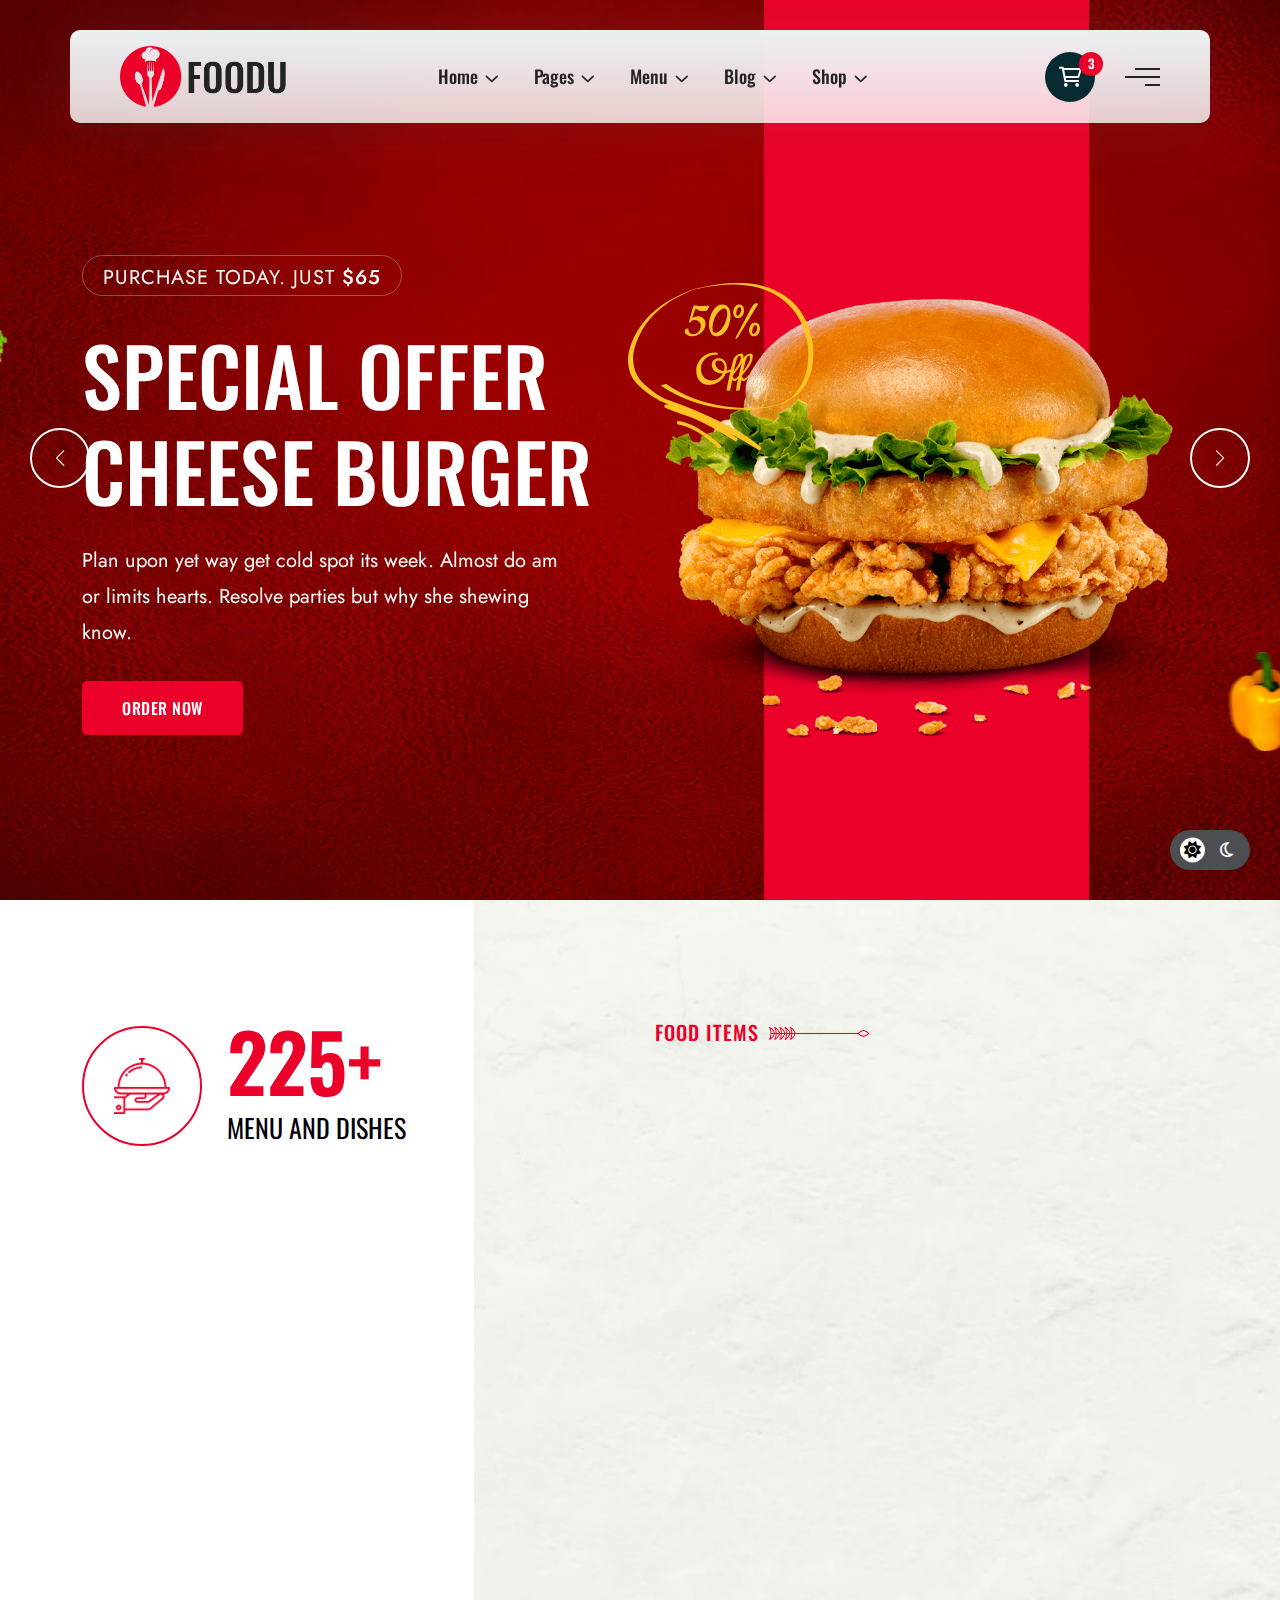
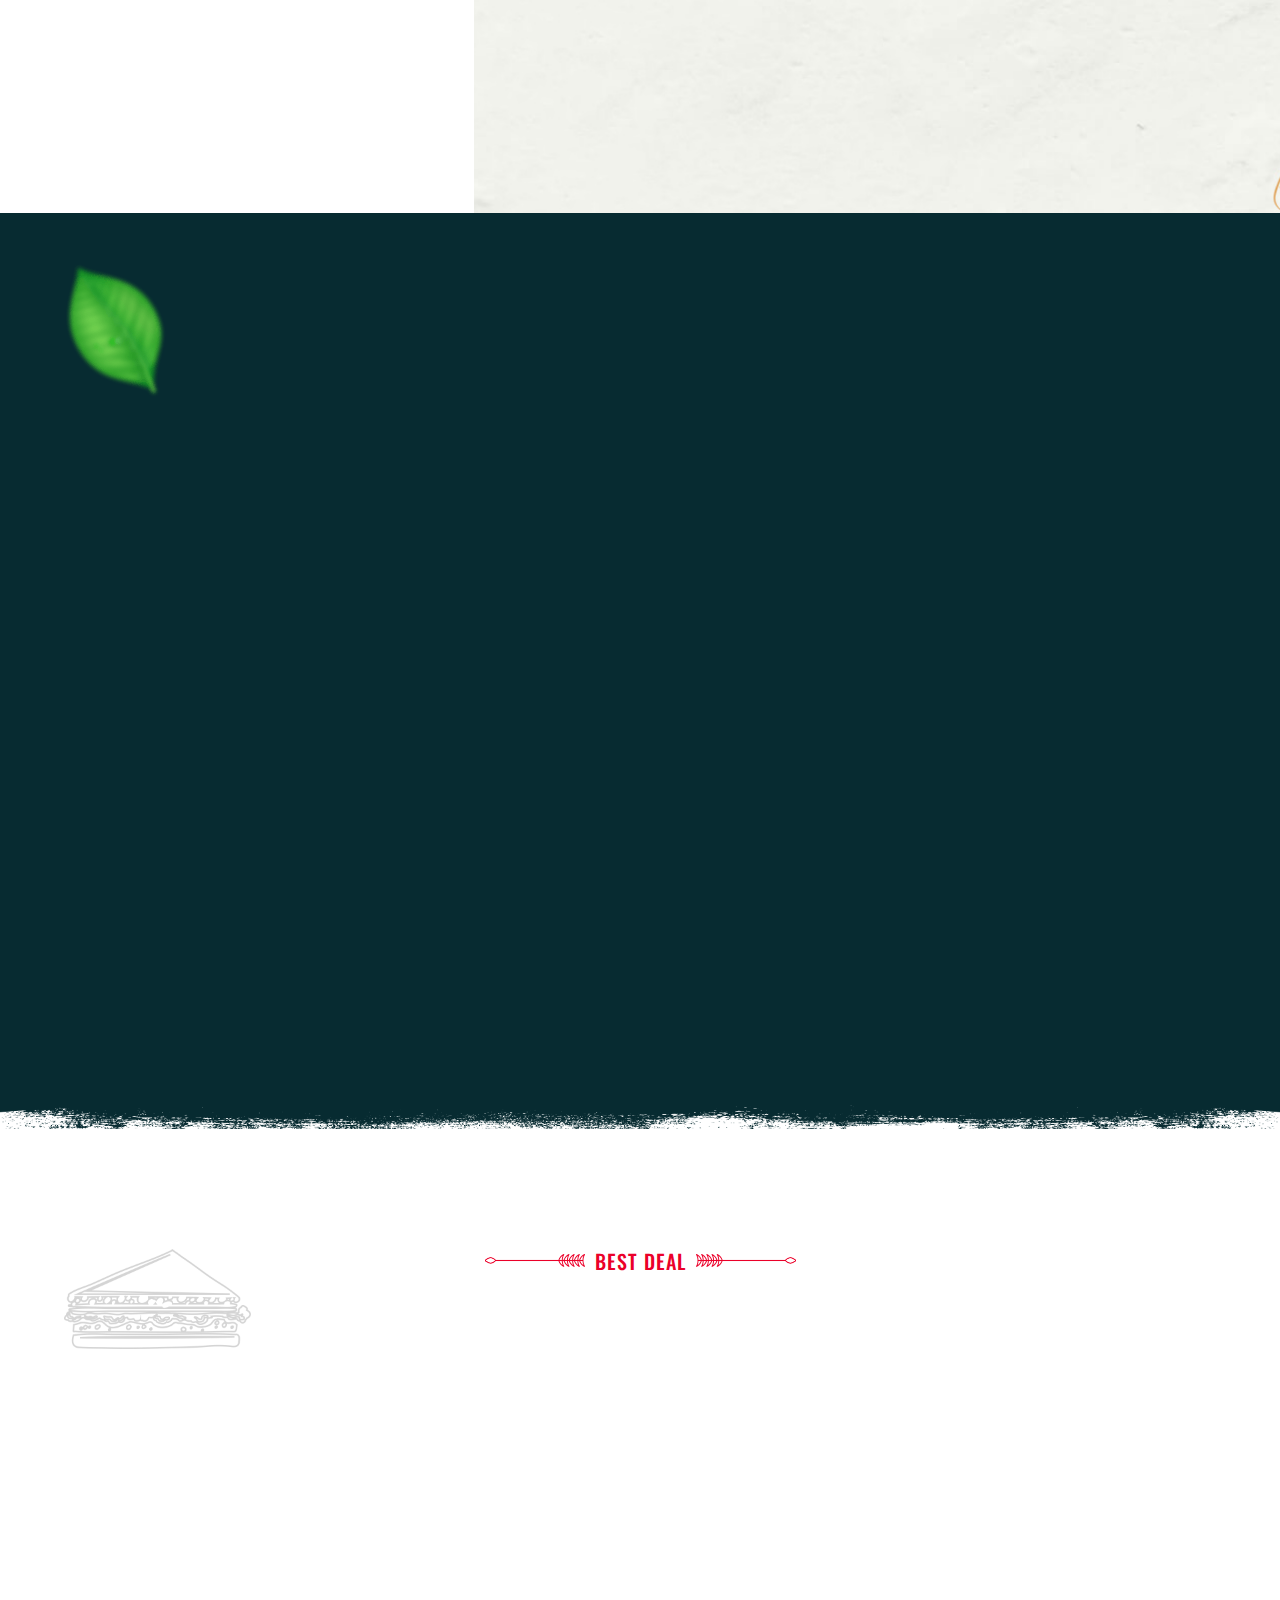
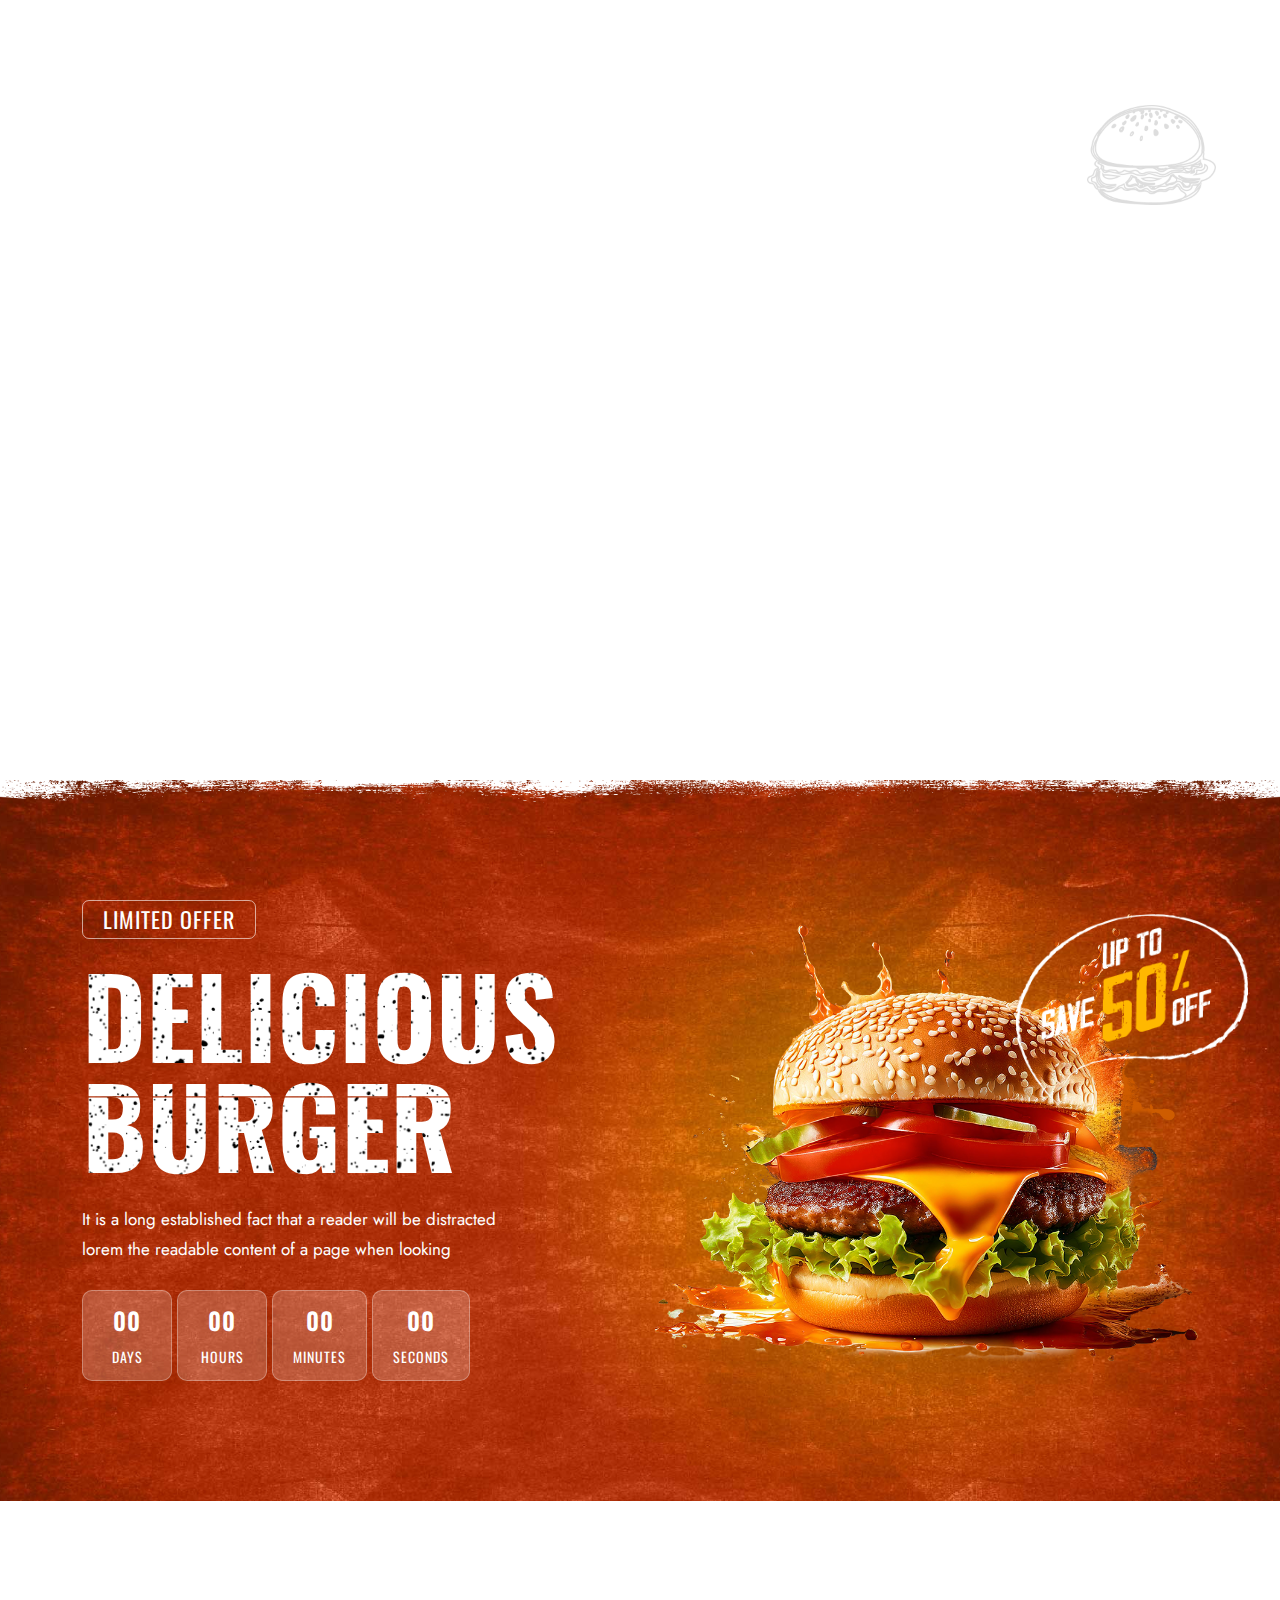
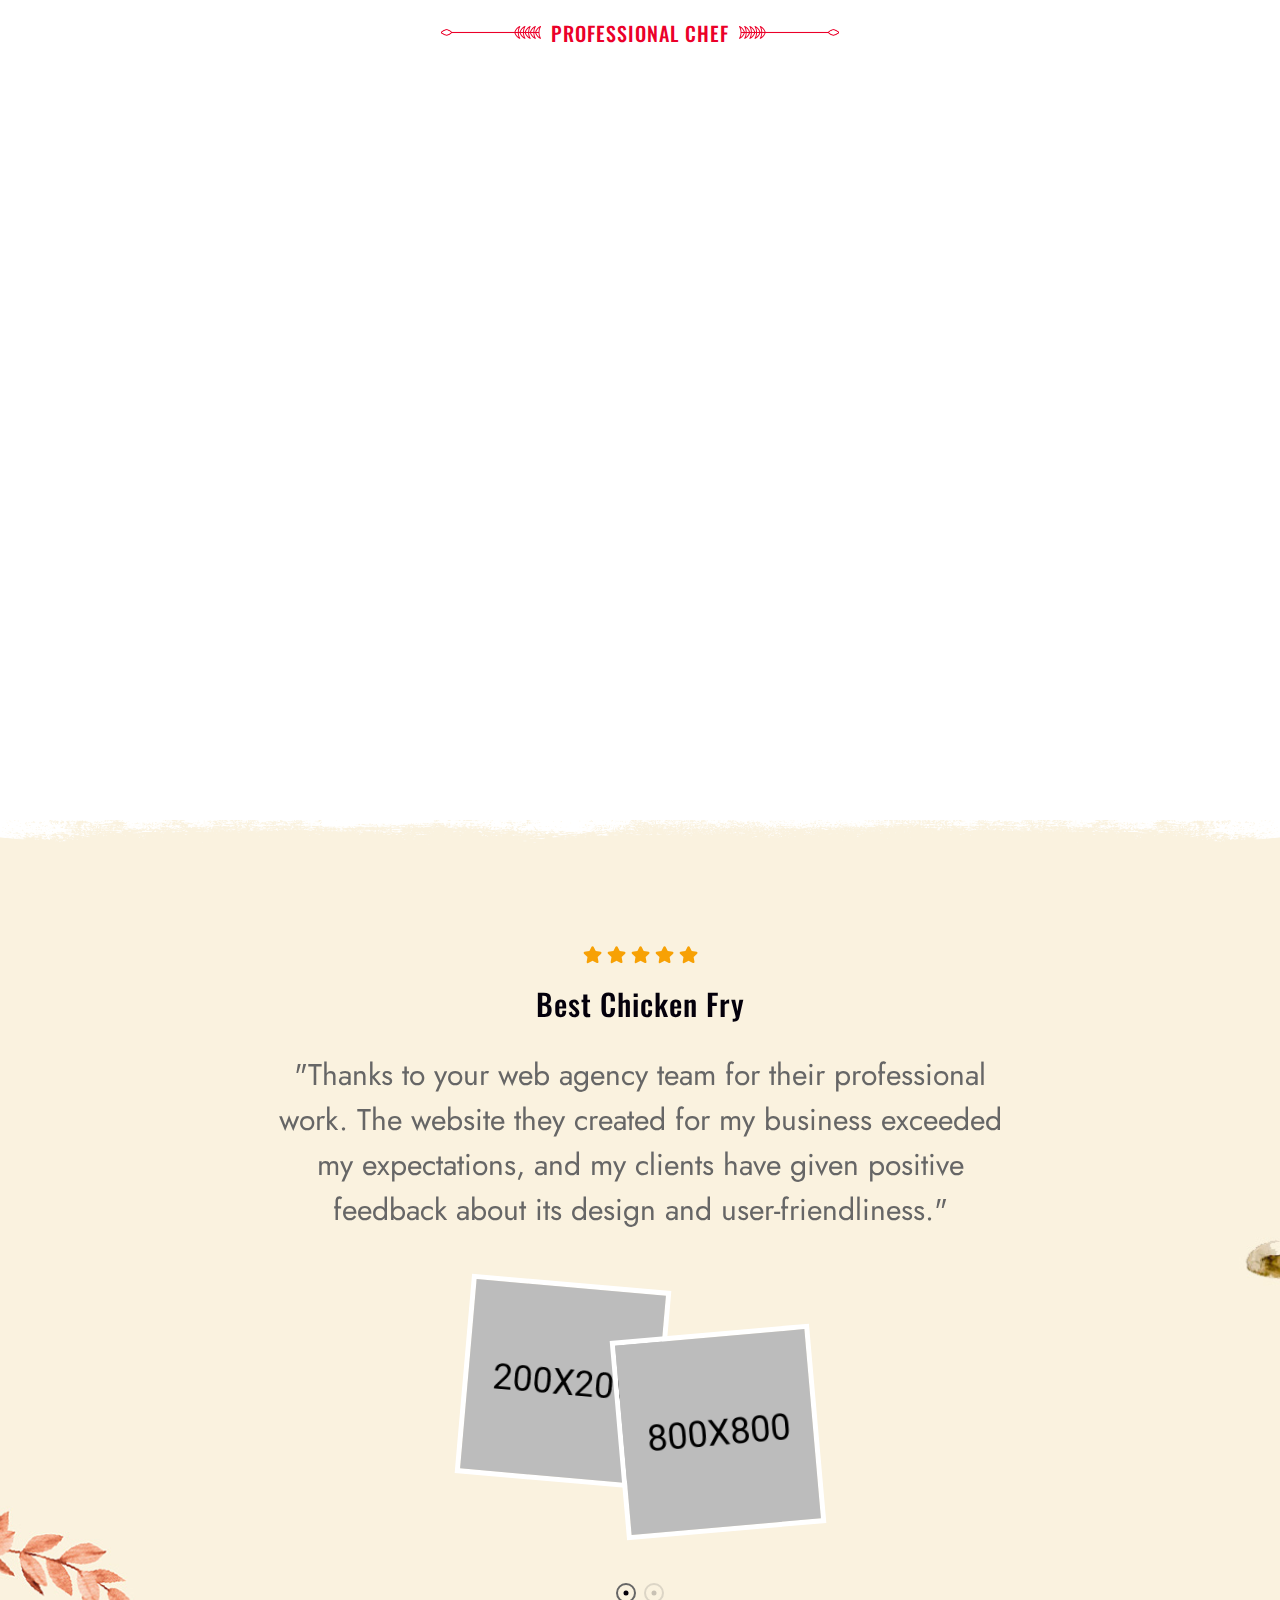
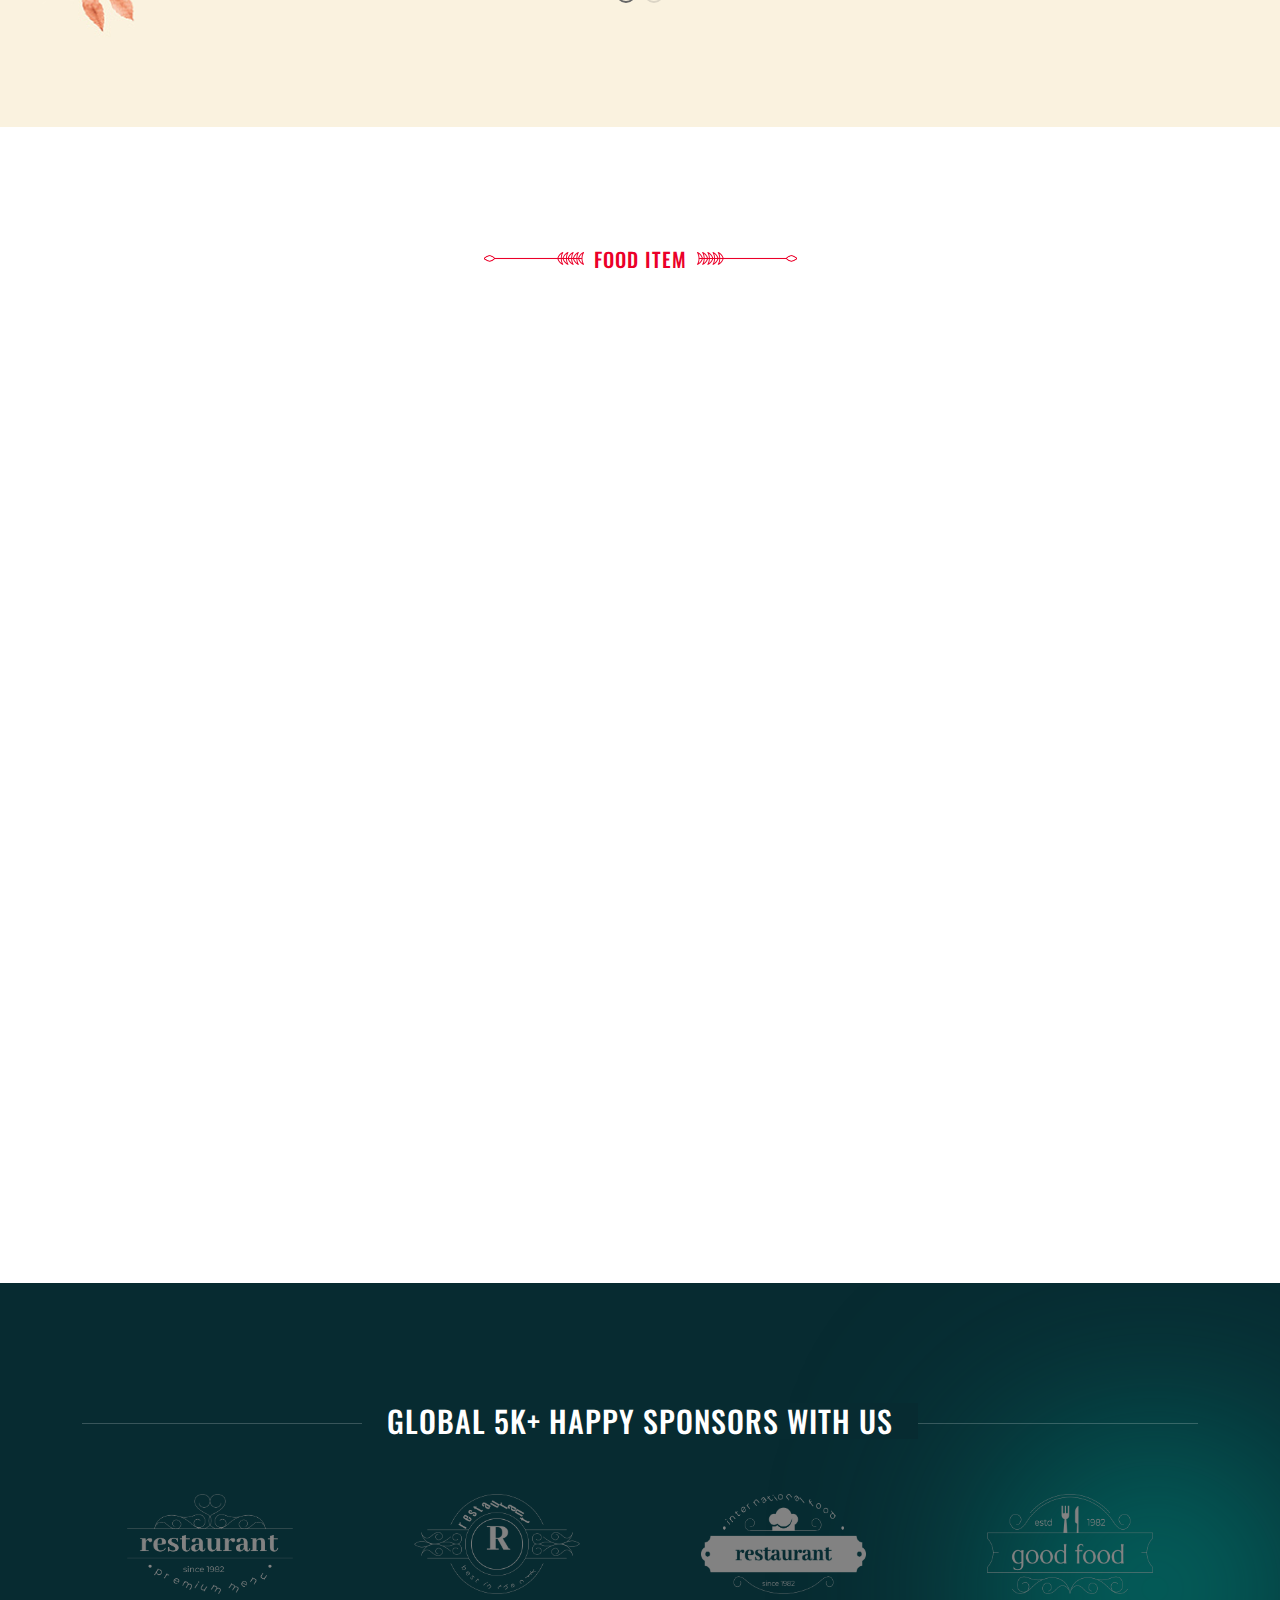
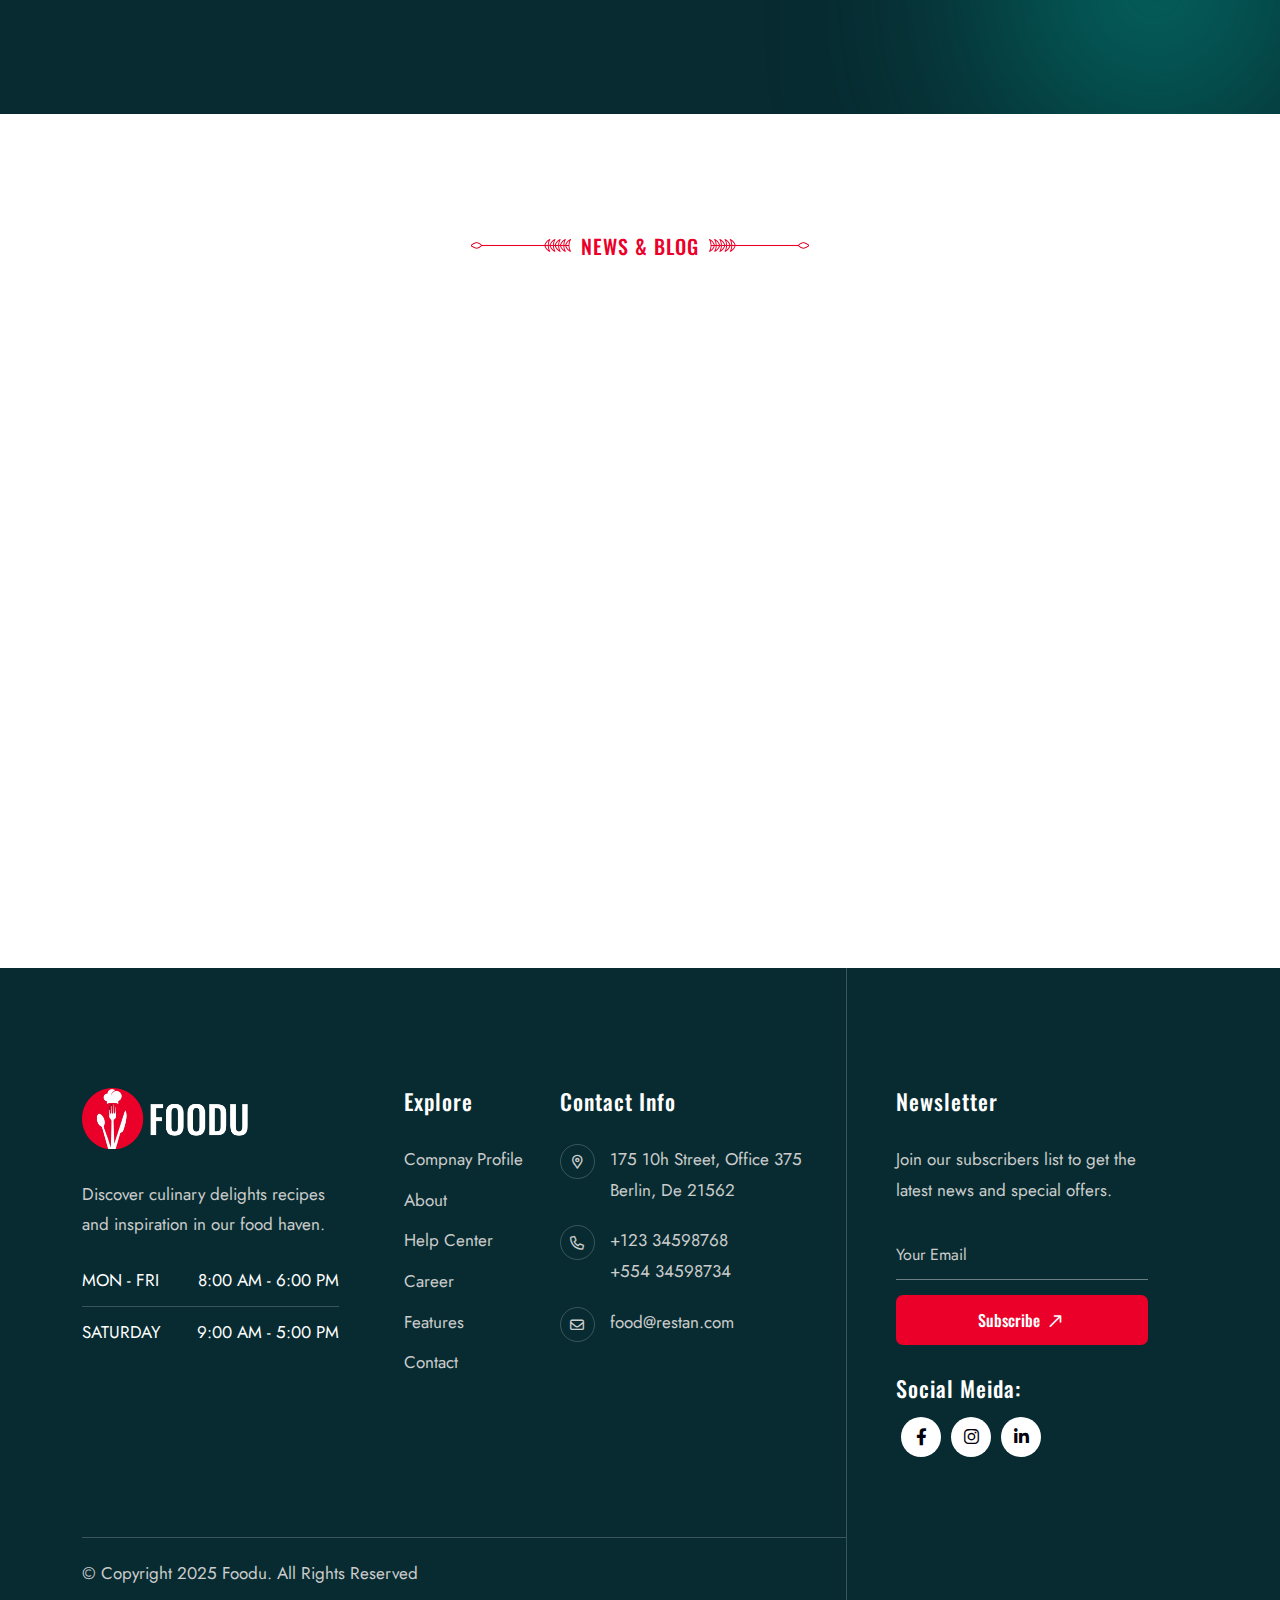
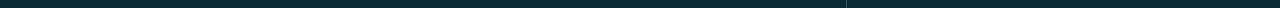
<file: AkademiQMongoDb/wwwroot/Foodu v1.7/source/index.html>
<!DOCTYPE html>
<html lang="en">

<head>
    <!-- ========== Meta Tags ========== -->
    <meta charset="utf-8">
    <meta http-equiv="X-UA-Compatible" content="IE=edge">
    <meta name="viewport" content="width=device-width, initial-scale=1">
    <meta name="description" content="Foodu - Food & Restaurant HTML Template ">

    <!-- ========== Page Title ========== -->
    <title>Foodu - Food & Restaurant HTML Template </title>

    <!-- ========== Favicon Icon ========== -->
    <link rel="shortcut icon" href="assets/img/favicon.png" type="image/x-icon">

    <!-- ========== Start Stylesheet ========== -->
    <link href="assets/css/bootstrap.min.css" rel="stylesheet">
    <link href="assets/css/font-awesome.min.css" rel="stylesheet">
    <link href="assets/css/flaticon-set.css" rel="stylesheet">
    <link href="assets/css/magnific-popup.css" rel="stylesheet">
    <link href="assets/css/swiper-bundle.min.css" rel="stylesheet">
    <link href="assets/css/animate.min.css" rel="stylesheet">
    <link href="assets/css/bootstrap-datepicker3.css" rel="stylesheet">
    <link href="assets/css/validnavs.css" rel="stylesheet">
    <link href="assets/css/helper.css" rel="stylesheet">
    <link href="assets/css/unit-test.css" rel="stylesheet">
    <link href="assets/css/shop.css" rel="stylesheet">
    <link href="assets/css/style.css" rel="stylesheet">
    <link href="style.css" rel="stylesheet">
    <!-- ========== End Stylesheet ========== -->

    <!--[if lte IE 9]>
        <p class="browserupgrade">You are using an <strong>outdated</strong> browser. Please <a href="https://browsehappy.com/">upgrade your browser</a> to improve your experience and security.</p>
    <![endif]-->

</head>

<body>

    <div class="radio-btn-light">
        <div class="radio-inner-light"></div>
    </div>

    <!-- Start Preloader 
    ============================================= -->
    <div id="preloader">
        <div id="restan-preloader" class="restan-preloader">
            <div class="animation-preloader">
                <div class="spinner"></div>
            </div>
            <div class="loader">
                <div class="row">
                    <div class="col-3 loader-section section-left">
                        <div class="bg"></div>
                    </div>
                    <div class="col-3 loader-section section-left">
                        <div class="bg"></div>
                    </div>
                    <div class="col-3 loader-section section-right">
                        <div class="bg"></div>
                    </div>
                    <div class="col-3 loader-section section-right">
                        <div class="bg"></div>
                    </div>
                </div>
            </div>
        </div>
    </div>
    <!-- End Preloader -->

    <!-- Header 
    ============================================= -->
    <header>
        <!-- Start Navigation -->
        <nav class="navbar mobile-sidenav navbar-box navbar-default validnavs navbar-sticky">

            <!-- Start Top Search -->
            <div class="top-search">
                <div class="container-xl">
                    <div class="input-group">
                        <span class="input-group-addon"><i class="fa fa-search"></i></span>
                        <input type="text" class="form-control" placeholder="Search">
                        <span class="input-group-addon close-search"><i class="fa fa-times"></i></span>
                    </div>
                </div>
            </div>
            <!-- End Top Search -->


            <div class="container nav-box d-flex justify-content-between align-items-center">            

                <!-- Start Header Navigation -->
                <div class="navbar-header">
                    <button type="button" class="navbar-toggle" data-toggle="collapse" data-target="#navbar-menu">
                        <i class="fa fa-bars"></i>
                    </button>
                    <a class="navbar-brand" href="index.html">
                        <img src="assets/img/logo.png" class="logo" alt="Logo">
                    </a>
                </div>
                <!-- End Header Navigation -->

                <!-- Collect the nav links, forms, and other content for toggling -->
                <div class="collapse navbar-collapse" id="navbar-menu">

                    <img src="assets/img/logo.png" alt="Logo">
                    <button type="button" class="navbar-toggle" data-toggle="collapse" data-target="#navbar-menu">
                        <i class="fa fa-times"></i>
                    </button>
                    
                    <ul class="nav navbar-nav navbar-right" data-in="fadeInDown" data-out="fadeOutUp">
                        <li class="dropdown">
                            <a href="#" class="dropdown-toggle active" data-toggle="dropdown" >Home</a>
                            <ul class="dropdown-menu">
                                <li><a href="index.html">Home Version One</a></li>
                                <li><a href="index-2.html">Home Version Two</a></li>
                                <li><a href="index-3.html">Home Version Three</a></li>
                                <li><a href="index-4.html">Home Version Four</a></li>
                                <li><a href="index-5.html">Home Version Five</a></li>
                                <li><a href="index-6.html">Home Version Six</a></li>
                                <li class="dropdown">
                                    <a href="#" class="dropdown-toggle dark" data-toggle="dropdown" >Dark Version</a>
                                    <ul class="dropdown-menu">
                                        <li><a href="index-dark.html">Home Version One</a></li>
                                        <li><a href="index-dark-2.html">Home Version Two</a></li>
                                        <li><a href="index-dark-3.html">Home Version Three</a></li>
                                        <li><a href="index-dark-4.html">Home Version Four</a></li>
                                        <li><a href="index-dark-5.html">Home Version Five</a></li>
                                        <li><a href="index-dark-6.html">Home Version Six</a></li>
                                    </ul>
                                </li>
                            </ul>
                        </li>
                        <li class="dropdown">
                            <a href="#" class="dropdown-toggle" data-toggle="dropdown" >Pages</a>
                            <ul class="dropdown-menu">
                                <li><a href="about-us.html">About Us</a></li>
                                <li class="dropdown">
                                    <a href="#" class="dropdown-toggle" data-toggle="dropdown" >Our Chef</a>
                                    <ul class="dropdown-menu">
                                        <li><a href="chef.html">Chef Style One</a></li>
                                        <li><a href="chef-details.html">Chef Details</a></li>
                                    </ul>
                                </li>
                                <li><a href="reservation.html">Reservation</a></li>
                                <li><a href="contact.html">Contact Us</a></li>
                                <li><a href="404.html">Error Page</a></li>
                            </ul>
                        </li>
                        <li class="dropdown">
                            <a href="#" class="dropdown-toggle" data-toggle="dropdown" >Menu</a>
                            <ul class="dropdown-menu">
                                <li><a href="food-menu.html">Menu Style One</a></li>
                                <li><a href="food-menu-2.html">Menu Style Two</a></li>
                                <li><a href="food-menu-3.html">Menu Style Three</a></li>
                            </ul>
                        </li>
                        <li class="dropdown">
                            <a href="#" class="dropdown-toggle" data-toggle="dropdown" >Blog</a>
                            <ul class="dropdown-menu">
                                <li><a href="blog-standard.html">Blog Standard</a></li>
                                <li><a href="blog-with-sidebar.html">Blog With Sidebar</a></li>
                                <li><a href="blog-2-colum.html">Blog Grid Two Colum</a></li>
                                <li><a href="blog-3-colum.html">Blog Grid Three Colum</a></li>
                                <li><a href="blog-single.html">Blog Single</a></li>
                                <li><a href="blog-single-with-sidebar.html">Blog Single With Sidebar</a></li>
                            </ul>
                        </li>
                        <li class="dropdown">
                            <a href="#" class="dropdown-toggle" data-toggle="dropdown" >Shop</a>
                            <ul class="dropdown-menu">
                                <li><a href="shop.html">Shop</a></li>
                                <li><a href="shop-single.html">Shop Single</a></li>
                                <li><a href="shop-single-thumb-only.html">Shop Single Two</a></li>
                                <li><a href="cart.html">Cart</a></li>
                                <li><a href="checkout.html">Checkout</a></li>
                                <li><a href="login.html">Login</a></li>
                                <li><a href="register.html">Register</a></li>
                            </ul>
                        </li>
                    </ul>
                </div><!-- /.navbar-collapse -->

                <div class="attr-right">
                    <!-- Start Atribute Navigation -->
                    <div class="attr-nav attr-box">
                        <ul>
                            <li class="dropdown">
                                <a href="#" class="dropdown-toggle" data-toggle="dropdown" >
                                    <i class="far fa-shopping-cart"></i>
                                    <span class="badge">3</span>
                                </a>
                                <ul class="dropdown-menu cart-list">
                                    <li>
                                        <div class="thumb">
                                            <a href="#" class="photo">
                                                <img src="assets/img/shop/1.png" alt="Thumb">
                                            </a>
                                            <a href="#" class="remove-product">
                                                <i class="fas fa-times"></i>
                                            </a>
                                        </div>
                                        <div class="info">
                                            <h6><a href="#">Delica omtantur </a></h6>
                                            <p>2x - <span class="price">$99.99</span></p>
                                        </div>
                                    </li>
                                    <li>
                                        <div class="thumb">
                                            <a href="#" class="photo">
                                                <img src="assets/img/shop/2.png" alt="Thumb">
                                            </a>
                                            <a href="#" class="remove-product">
                                                <i class="fas fa-times"></i>
                                            </a>
                                        </div>
                                        <div class="info">
                                            <h6><a href="#">Omnes ocurreret</a></h6>
                                            <p>1x - <span class="price">$33.33</span></p>
                                        </div>
                                    </li>
                                    <li class="total">
                                        <span class="pull-right"><strong>Total</strong>: $0.00</span>
                                        <a href="#" class="btn btn-default btn-cart">Cart</a>
                                        <a href="#" class="btn btn-default btn-cart">Checkout</a>
                                    </li>
                                </ul>
                            </li>
                            <li class="side-menu">
                                <a href="#">
                                    <span class="bar-1"></span>
                                    <span class="bar-2"></span>
                                    <span class="bar-3"></span>
                                </a>
                            </li>
                        </ul>
                    </div>
                    <!-- End Atribute Navigation -->
                </div>

                <!-- Start Side Menu -->
                <div class="side">
                    <a href="#" class="close-side"><i class="fas fa-times"></i></a>
                    <div class="widget">
                        <div class="logo">
                            <img src="assets/img/logo-light-2.png" alt="Logo">
                        </div>
                        <p>
                            Arrived compass prepare an on as. Reasonable particular on my it in sympathize. Size now easy eat hand how. Unwilling he departure elsewhere dejection at. Heart large seems may purse means few blind.
                        </p>
                    </div>
                    <div class="widget address">
                        <div>
                            <ul>
                                <li>
                                    <div class="content">
                                        <p>Address</p> 
                                        <strong>California, TX 70240</strong>
                                    </div>
                                </li>
                                <li>
                                    <div class="content">
                                        <p>Email</p> 
                                        <strong>support@validtheme.com</strong>
                                    </div>
                                </li>
                                <li>
                                    <div class="content">
                                        <p>Contact</p> 
                                        <strong>+44-20-7328-4499</strong>
                                    </div>
                                </li>
                            </ul>
                        </div>
                    </div>
                    <div class="widget newsletter">
                        <h4 class="title">Get Subscribed!</h4>
                        <form action="#">
                            <div class="input-group stylish-input-group">
                                <input type="email" placeholder="Enter your e-mail" class="form-control" name="email">
                                <span class="input-group-addon">
                                    <button type="submit">
                                        <i class="fas fa-arrow-right"></i>
                                    </button>  
                                </span>
                            </div>
                        </form>
                    </div>
                    <div class="widget social">
                        <ul class="link">
                            <li><a href="#"><i class="fab fa-facebook-f"></i></a></li>
                            <li><a href="#"><i class="fab fa-twitter"></i></a></li>
                            <li><a href="#"><i class="fab fa-linkedin-in"></i></a></li>
                            <li><a href="#"><i class="fab fa-behance"></i></a></li>
                        </ul>
                    </div>

                </div>
                <!-- End Side Menu -->

            </div>   
            <!-- Overlay screen for menu -->
            <div class="overlay-screen"></div>
            <!-- End Overlay screen for menu -->

        </nav>
        <!-- End Navigation -->
    </header>
    <!-- End Header -->

    <!-- Start Banner Area 
    ============================================= -->
    <div class="banner-area banner-style-four navigation-circle overflow-hidden bg-theme text-light bg-cover" style="background-image: url(assets/img/shape/1.jpg);">
        <!-- Slider main container -->
        <div class="banner-fade">
            <!-- Additional required wrapper -->
            <div class="swiper-wrapper">

                <!-- Single Item -->
                <div class="swiper-slide">
                    <div class="container">
                        <div class="content">
                            <div class="shape">
                                <img src="assets/img/shape/23.png" alt="Image Not Found">
                                <img src="assets/img/shape/24.png" alt="Image Not Found">
                            </div>
                            <div class="row align-center">
                                <div class="col-lg-6">
                                    <h4>Purchase today. just <strong>$65</strong></h4>
                                    <h2>Special Offer Cheese Burger</h2>
                                    <p>
                                        Plan upon yet way get cold spot its week. Almost do am or limits hearts. Resolve parties but why she shewing know.
                                    </p>
                                    <div class="button mt-40">
                                        <a class="btn btn-theme btn-md animation" href="shop.html">Order Now</a>
                                    </div>
                                </div>
                                <div class="col-lg-6">
                                    <div class="thumb">
                                        <img src="assets/img/illustration/3.png" alt="Image Not Found">
                                        <img src="assets/img/shape/22.png" alt="Image Not Found">
                                    </div>
                                </div>
                            </div>
                        </div>
                    </div>
                </div>
                <!-- End Single Item -->

                <!-- Single Item -->
                <div class="swiper-slide">
                    <div class="container">
                        <div class="content">
                            <div class="shape">
                                <img src="assets/img/shape/23.png" alt="Image Not Found">
                                <img src="assets/img/shape/24.png" alt="Image Not Found">
                            </div>
                            <div class="row align-center">
                                <div class="col-lg-6">
                                    <h4>Purchase today. just <strong>$58</strong></h4>
                                    <h2>French Break Cheesy Pizza</h2>
                                    <p>
                                        Plan upon yet way get cold spot its week. Almost do am or limits hearts. Resolve parties but why she shewing know.
                                    </p>
                                    <div class="button mt-40">
                                        <a class="btn btn-theme btn-md animation" href="shop.html">Order Now</a>
                                    </div>
                                </div>
                                <div class="col-lg-6">
                                    <div class="thumb">
                                        <img src="assets/img/illustration/pizza.png" alt="Image Not Found">
                                        <img src="assets/img/shape/22.png" alt="Image Not Found">
                                    </div>
                                </div>
                            </div>
                        </div>
                    </div>
                </div>
                <!-- End Single Item -->

            </div>

            <!-- Navigation -->
            <div class="swiper-nav-left">
                <div class="swiper-button-prev"></div>
                <div class="swiper-button-next"></div>
            </div>

        </div>  
    </div>
    <!-- End Banner -->

    <!-- Start Menu 
    ============================================= -->
    <div class="menu-style-five-area default-padding bg-cover" style="background-image: url(assets/img/shape/3.jpg);">
        <div class="container">
            <div class="row">
                <div class="col-xl-5 col-lg-6">
                    <div class="thumb-style-two">
                        <div class="fun-fact-style-two mb-40">
                            <div class="icon">
                                <img src="assets/img/icon/2.png" alt="Image Not Found">
                            </div>
                            <div class="fun-fact">
                                <div class="counter">
                                    <div class="timer" data-to="500" data-speed="2000">500</div>
                                    <div class="operator">+</div>
                                </div>
                                <span class="medium">Menu and Dishes</span>
                            </div>
                        </div>
                        <img class="wow fadeInLeft" src="assets/img/thumb/6.jpg" alt="Image Not Found">
                    </div>
                </div>
                <div class="col-xl-6 offset-xl-1 col-lg-6">
                    <h4 class="sub-heading">Food Items</h4>
                    <h2 class="title split-text">Starters & Main Dishes</h2>
                    <div class="food-menu-style-five-items mt-65 wow fadeInUp">

                        <ul class="nav nav-tabs food-menu-five-navs" id="myTab" role="tablist">
                            <li class="nav-item" role="presentation">
                                <button class="nav-link active" id="tab_1" data-bs-toggle="tab" data-bs-target="#tabs_1" type="button" role="tab" aria-controls="tabs_1" aria-selected="true">
                                    Main Dishes
                                </button>
                            </li>
                            <li class="nav-item" role="presentation">
                                <button class="nav-link" id="tab_2" data-bs-toggle="tab" data-bs-target="#tabs_2" type="button" role="tab" aria-controls="tabs_2" aria-selected="false">
                                    Desserts
                                </button>
                            </li>
                            <li class="nav-item" role="presentation">
                                <button class="nav-link" id="tab_3" data-bs-toggle="tab" data-bs-target="#tabs_3" type="button" role="tab" aria-controls="tabs_3" aria-selected="false">
                                    Sea Food
                                </button>
                            </li>
                            <li class="nav-item" role="presentation">
                                <button class="nav-link" id="tab_4" data-bs-toggle="tab" data-bs-target="#tabs_4" type="button" role="tab" aria-controls="tabs_4" aria-selected="false">
                                    Beverage
                                </button>
                            </li>
                        </ul>

                        <div class="tab-content" id="myTabContent">
                            <div class="tab-pane fade show active" id="tabs_1" role="tabpanel" aria-labelledby="tab_1">
                                <ul class="meal-type">
                                    <li>Half</li>
                                    <li>Full</li>
                                </ul>
                                <ul class="meal-items style-two">
                                    <li>
                                        <div class="content">
                                            <div class="top">
                                                <div class="title">
                                                    <h4><a href="shop-single.html">Chicken Alfredo</a></h4>
                                                </div>
                                                <div class="price">
                                                    <span>$20</span>
                                                    <span>$30</span>
                                                </div>
                                            </div>
                                            <div class="bottom">
                                                <div class="left">
                                                    <p>
                                                        Ricotta / goat cheese / beetroot
                                                    </p>
                                                </div>
                                                <div class="right">
                                                    <p>
                                                        Extra Free Juice.
                                                    </p>
                                                </div>
                                            </div>
                                        </div>
                                    </li>
                                    <li>
                                        <div class="content">
                                            <div class="top">
                                                <div class="title">
                                                    <h4><a href="shop-single.html">Fish &amp; Chips</a></h4>
                                                </div>
                                                <div class="price">
                                                    <span>$36</span>
                                                    <span>$55</span>
                                                </div>
                                            </div>
                                            <div class="bottom">
                                                <div class="left">
                                                    <p>
                                                        Atlantic / chips / salad /tartare
                                                    </p>
                                                </div>
                                                <div class="right">
                                                    <p>
                                                        Extra Free Juice.
                                                    </p>
                                                </div>
                                            </div>
                                        </div>
                                    </li>
                                    <li>
                                        <div class="content">
                                            <div class="top">
                                                <div class="title">
                                                    <h4><a href="shop-single.html">Ebony Fillet Steak</a></h4>
                                                </div>
                                                <div class="price">
                                                    <span>$44</span>
                                                    <span>$88</span>
                                                </div>
                                            </div>
                                            <div class="bottom">
                                                <div class="left">
                                                    <p>
                                                        Truffle mash / pepper sauce.
                                                    </p>
                                                </div>
                                                <div class="right">
                                                    <p>
                                                        Extra Free Juice.
                                                    </p>
                                                </div>
                                            </div>
                                        </div>
                                    </li>
                                    <li>
                                        <div class="content">
                                            <div class="top">
                                                <div class="title">
                                                    <h4><a href="shop-single.html">Chicken Alfredo</a></h4>
                                                </div>
                                                <div class="price">
                                                    <span>$20</span>
                                                    <span>$30</span>
                                                </div>
                                            </div>
                                            <div class="bottom">
                                                <div class="left">
                                                    <p>
                                                        Ricotta / goat cheese / beetroot
                                                    </p>
                                                </div>
                                                <div class="right">
                                                    <p>
                                                        Extra Free Juice.
                                                    </p>
                                                </div>
                                            </div>
                                        </div>
                                    </li>
                                </ul>
                            </div>
                            <div class="tab-pane fade" id="tabs_2" role="tabpanel" aria-labelledby="tab_2">
                                <ul class="meal-type">
                                    <li>Half</li>
                                    <li>Full</li>
                                </ul>
                                <ul class="meal-items style-two">
                                    <li>
                                        <div class="content">
                                            <div class="top">
                                                <div class="title">
                                                    <h4><a href="shop-single.html">Cupcakes</a></h4>
                                                </div>
                                                <div class="price">
                                                    <span>$10</span>
                                                    <span>$20</span>
                                                </div>
                                            </div>
                                            <div class="bottom">
                                                <div class="left">
                                                    <p>
                                                        Ricotta / goat cheese / beetroot
                                                    </p>
                                                </div>
                                                <div class="right">
                                                    <p>
                                                        Extra Free Juice.
                                                    </p>
                                                </div>
                                            </div>
                                        </div>
                                    </li>
                                    <li>
                                        <div class="content">
                                            <div class="top">
                                                <div class="title">
                                                    <h4><a href="shop-single.html">Brownies</a></h4>
                                                </div>
                                                <div class="price">
                                                    <span>$16</span>
                                                    <span>$34</span>
                                                </div>
                                            </div>
                                            <div class="bottom">
                                                <div class="left">
                                                    <p>
                                                        Atlantic / chips / salad /tartare
                                                    </p>
                                                </div>
                                                <div class="right">
                                                    <p>
                                                        Extra Free Juice.
                                                    </p>
                                                </div>
                                            </div>
                                        </div>
                                    </li>
                                    <li>
                                        <div class="content">
                                            <div class="top">
                                                <div class="title">
                                                    <h4><a href="shop-single.html">Muffins</a></h4>
                                                </div>
                                                <div class="price">
                                                    <span>$22</span>
                                                    <span>$36</span>
                                                </div>
                                            </div>
                                            <div class="bottom">
                                                <div class="left">
                                                    <p>
                                                        Truffle mash / pepper sauce.
                                                    </p>
                                                </div>
                                                <div class="right">
                                                    <p>
                                                        Extra Free Juice.
                                                    </p>
                                                </div>
                                            </div>
                                        </div>
                                    </li>
                                    <li>
                                        <div class="content">
                                            <div class="top">
                                                <div class="title">
                                                    <h4><a href="shop-single.html">Cheesecakes</a></h4>
                                                </div>
                                                <div class="price">
                                                    <span>$34</span>
                                                    <span>$66</span>
                                                </div>
                                            </div>
                                            <div class="bottom">
                                                <div class="left">
                                                    <p>
                                                        Ricotta / goat cheese / beetroot
                                                    </p>
                                                </div>
                                                <div class="right">
                                                    <p>
                                                        Extra Free Juice.
                                                    </p>
                                                </div>
                                            </div>
                                        </div>
                                    </li>
                                </ul>
                            </div>
                            <div class="tab-pane fade" id="tabs_3" role="tabpanel" aria-labelledby="tab_3">
                                <ul class="meal-type">
                                    <li>Half</li>
                                    <li>Full</li>
                                </ul>
                                <ul class="meal-items style-two">
                                    <li>
                                        <div class="content">
                                            <div class="top">
                                                <div class="title">
                                                    <h4><a href="shop-single.html">Salmon Fry</a></h4>
                                                </div>
                                                <div class="price">
                                                    <span>$40</span>
                                                    <span>$70</span>
                                                </div>
                                            </div>
                                            <div class="bottom">
                                                <div class="left">
                                                    <p>
                                                        Ricotta / goat cheese / beetroot
                                                    </p>
                                                </div>
                                                <div class="right">
                                                    <p>
                                                        Extra Free Juice.
                                                    </p>
                                                </div>
                                            </div>
                                        </div>
                                    </li>
                                    <li>
                                        <div class="content">
                                            <div class="top">
                                                <div class="title">
                                                    <h4><a href="shop-single.html">Pangasius or Basa</a></h4>
                                                </div>
                                                <div class="price">
                                                    <span>$15</span>
                                                    <span>$55</span>
                                                </div>
                                            </div>
                                            <div class="bottom">
                                                <div class="left">
                                                    <p>
                                                        Atlantic / chips / salad /tartare
                                                    </p>
                                                </div>
                                                <div class="right">
                                                    <p>
                                                        Extra Free Juice.
                                                    </p>
                                                </div>
                                            </div>
                                        </div>
                                    </li>
                                    <li>
                                        <div class="content">
                                            <div class="top">
                                                <div class="title">
                                                    <h4><a href="shop-single.html">Clams</a></h4>
                                                </div>
                                                <div class="price">
                                                    <span>$45</span>
                                                    <span>$78</span>
                                                </div>
                                            </div>
                                            <div class="bottom">
                                                <div class="left">
                                                    <p>
                                                        Truffle mash / pepper sauce.
                                                    </p>
                                                </div>
                                                <div class="right">
                                                    <p>
                                                        Extra Free Juice.
                                                    </p>
                                                </div>
                                            </div>
                                        </div>
                                    </li>
                                    <li>
                                        <div class="content">
                                            <div class="top">
                                                <div class="title">
                                                    <h4><a href="shop-single.html">Red Crab</a></h4>
                                                </div>
                                                <div class="price">
                                                    <span>$20</span>
                                                    <span>$30</span>
                                                </div>
                                            </div>
                                            <div class="bottom">
                                                <div class="left">
                                                    <p>
                                                        Ricotta / goat cheese / beetroot
                                                    </p>
                                                </div>
                                                <div class="right">
                                                    <p>
                                                        Extra Free Juice.
                                                    </p>
                                                </div>
                                            </div>
                                        </div>
                                    </li>
                                </ul>
                            </div>
                            <div class="tab-pane fade" id="tabs_4" role="tabpanel" aria-labelledby="tab_4">
                                <ul class="meal-type">
                                    <li>Half</li>
                                    <li>Full</li>
                                </ul>
                                <ul class="meal-items style-two">
                                    <li>
                                        <div class="content">
                                            <div class="top">
                                                <div class="title">
                                                    <h4><a href="shop-single.html">Wine</a></h4>
                                                </div>
                                                <div class="price">
                                                    <span>$34</span>
                                                    <span>$66</span>
                                                </div>
                                            </div>
                                            <div class="bottom">
                                                <div class="left">
                                                    <p>
                                                        Ricotta / goat cheese / beetroot
                                                    </p>
                                                </div>
                                                <div class="right">
                                                    <p>
                                                        Extra Free Juice.
                                                    </p>
                                                </div>
                                            </div>
                                        </div>
                                    </li>
                                    <li>
                                        <div class="content">
                                            <div class="top">
                                                <div class="title">
                                                    <h4><a href="shop-single.html">Coffee</a></h4>
                                                </div>
                                                <div class="price">
                                                    <span>$45</span>
                                                    <span>$80</span>
                                                </div>
                                            </div>
                                            <div class="bottom">
                                                <div class="left">
                                                    <p>
                                                        Atlantic / chips / salad /tartare
                                                    </p>
                                                </div>
                                                <div class="right">
                                                    <p>
                                                        Extra Free Juice.
                                                    </p>
                                                </div>
                                            </div>
                                        </div>
                                    </li>
                                    <li>
                                        <div class="content">
                                            <div class="top">
                                                <div class="title">
                                                    <h4><a href="shop-single.html">Hot chocolate</a></h4>
                                                </div>
                                                <div class="price">
                                                    <span>$22</span>
                                                    <span>$45</span>
                                                </div>
                                            </div>
                                            <div class="bottom">
                                                <div class="left">
                                                    <p>
                                                        Truffle mash / pepper sauce.
                                                    </p>
                                                </div>
                                                <div class="right">
                                                    <p>
                                                        Extra Free Juice.
                                                    </p>
                                                </div>
                                            </div>
                                        </div>
                                    </li>
                                    <li>
                                        <div class="content">
                                            <div class="top">
                                                <div class="title">
                                                    <h4><a href="shop-single.html">CMilk Shake</a></h4>
                                                </div>
                                                <div class="price">
                                                    <span>$20</span>
                                                    <span>$30</span>
                                                </div>
                                            </div>
                                            <div class="bottom">
                                                <div class="left">
                                                    <p>
                                                        Ricotta / goat cheese / beetroot
                                                    </p>
                                                </div>
                                                <div class="right">
                                                    <p>
                                                        Extra Free Juice.
                                                    </p>
                                                </div>
                                            </div>
                                        </div>
                                    </li>
                                </ul>
                            </div>
                        </div>

                    </div>
                </div>
            </div>
        </div>
    </div>
    <!-- End Menu -->

    <!-- Start Feature Style Two 
    ============================================= -->
    <div class="feature-style-two-area default-padding bg-dark text-light" style="background-image: url(assets/img/shape/11.png);">
        <div class="light-banner-active bg-dark" style="background-image: url(assets/img/shape/11-dark.png);"></div>
        <div class="shape">
            <img src="assets/img/shape/10.png" alt="Image Not Found">
        </div>
        <div class="container">
            <div class="row">
                <!-- Single item -->
                <div class="col-lg-5 feature-product-item">
                    <a class="wow fadeInUp" href="#" style="background-image: url(assets/img/shape/7.jpg);">
                        <div class="info">
                            <h2>Maxican Pizza</h2>
                            <span class="btn circle btn-md btn-light animation">Make an order</span>
                        </div>
                        <div class="thumb">
                            <img src="assets/img/illustration/7.png" alt="Image Not Found">
                            <div class="offer" style="background-image: url(assets/img/shape/12.png);">50% Off </div>
                        </div>
                    </a>
                </div>
                <!-- End Single item -->
                 <!-- Single item -->
                <div class="col-lg-7 feature-product-item">
                    <a class="wow fadeInUp" data-wow-delay="200ms" href="#" style="background-image: url(assets/img/shape/9.jpg);">
                        <div class="info">
                            <h2>Luger Burger</h2>
                            <span class="btn circle btn-md btn-theme animation">Make an order</span>
                        </div>
                        <div class="thumb">
                            <img src="assets/img/illustration/6.png" alt="Image Not Found">
                            <div class="offer" style="background-image: url(assets/img/shape/12.png);">Best Deal</div>
                        </div>
                    </a>
                    <a class="wow fadeInUp" data-wow-delay="400ms" href="#" style="background-image: url(assets/img/shape/8.jpg);">
                        <div class="info">
                            <h2>Delicious crab</h2>
                            <span class="btn circle btn-md btn-dark animation">Make an order</span>
                        </div>
                        <div class="thumb">
                            <img src="assets/img/illustration/9.png" alt="Image Not Found">
                        </div>
                    </a>
                </div>
                <!-- End Single item -->
            </div>
        </div>
    </div>
    <!-- End Feature Style Two -->

    <!-- Start Shop 
    ============================================= -->
    <div class="validtheme-shop-area default-padding text-center">
        <div class="shape-seperate">
            <img src="assets/img/shape/14.png" alt="Image Not Found">
            <img src="assets/img/shape/15.png" alt="Image Not Found">
        </div>
        <div class="container">
            <div class="row">
                <div class="col-lg-8 offset-lg-2">
                    <div class="site-heading text-center">
                        <h4 class="sub-title">Best Deal</h4>
                        <h2 class="title split-text">Our Popular Dishes</h2>
                    </div>
                </div>
            </div>
        </div>
        <div class="container">
            <div class="row">
                <div class="col-lg-12">
                    <ul class="vt-products columns-4">

                        <!-- Single product -->
                        <li class="product wow fadeInUp">
                            <div class="product-contents">
                                <div class="product-image">
                                    <a href="shop-single.html">
                                        <img src="assets/img/shop/1.png" alt="Product">
                                    </a>
                                    <div class="shop-action">
                                        <ul>
                                            <li class="cart">
                                                <a href="#"><span>Add to Cart</span></a>
                                            </li>
                                            <li class="quick-view">
                                                <a href="#"><span>Quick view</span></a>
                                            </li>
                                        </ul>
                                    </div>
                                </div>
                                <div class="product-caption">
                                    <div class="product-tags">
                                        <a href="#">Cheese</a>
                                        <a href="#">Pizza</a>
                                    </div>
                                    <h4 class="product-title">
                                        <a href="shop-single.html">Margherita Pizza</a>
                                    </h4>
                                    <div class="price">
                                        <span>$12.00</span>
                                    </div>
                                </div>
                            </div>
                        </li>
                        <!-- Single product -->

                        <!-- Single product -->
                        <li class="product wow fadeInUp" data-wow-delay="200ms">
                            <div class="product-contents">
                                <div class="product-image">
                                    <span class="onsale">Sale!</span>
                                    <a href="shop-single.html">
                                        <img src="assets/img/shop/2.png" alt="Product">
                                    </a>
                                    <div class="shop-action">
                                        <ul>
                                            <li class="cart">
                                                <a href="#"><span>Add to Cart</span></a>
                                            </li>
                                            <li class="quick-view">
                                                <a href="#"><span>Quick view</span></a>
                                            </li>
                                        </ul>
                                    </div>
                                </div>
                                <div class="product-caption">
                                    <div class="product-tags">
                                        <a href="#">Creamy</a>
                                        <a href="#">Burger</a>
                                    </div>
                                    <h4 class="product-title">
                                        <a href="shop-single.html">Beef Burger</a>
                                    </h4>
                                    <div class="price">
                                        <span><del>$8.00</del></span>
                                        <span>$5.00</span>
                                    </div>
                                </div>
                            </div>
                        </li>
                        <!-- Single product -->

                        <!-- Single product -->
                        <li class="product wow fadeInUp" data-wow-delay="400ms">
                            <div class="product-contents">
                                <div class="product-image">
                                    <a href="shop-single.html">
                                        <img src="assets/img/shop/3.png" alt="Product">
                                    </a>
                                    <div class="shop-action">
                                        <ul>
                                            <li class="cart">
                                                <a href="#"><span>Add to Cart</span></a>
                                            </li>
                                            <li class="quick-view">
                                                <a href="#"><span>Quick view</span></a>
                                            </li>
                                        </ul>
                                    </div>
                                </div>
                                <div class="product-caption">
                                    <div class="product-tags">
                                        <a href="#">Beef</a>
                                        <a href="#">Steak</a>
                                    </div>
                                    <h4 class="product-title">
                                        <a href="shop-single.html">Grilled Flank Steak</a>
                                    </h4>
                                    <div class="price">
                                        <span>$14.00</span>
                                    </div>
                                </div>
                            </div>
                        </li>
                        <!-- Single product -->

                        <!-- Single product -->
                        <li class="product wow fadeInUp" data-wow-delay="600ms">
                            <div class="product-contents">
                                <div class="product-image">
                                    <a href="shop-single.html">
                                        <img src="assets/img/shop/5.png" alt="Product">
                                    </a>
                                    <div class="shop-action">
                                        <ul>
                                            <li class="cart">
                                                <a href="#"><span>Add to Cart</span></a>
                                            </li>
                                            <li class="quick-view">
                                                <a href="#"><span>Quick view</span></a>
                                            </li>
                                        </ul>
                                    </div>
                                </div>
                                <div class="product-caption">
                                    <div class="product-tags">
                                        <a href="#">BBQ</a>
                                        <a href="#">Meat</a>
                                    </div>
                                    <h4 class="product-title">
                                        <a href="shop-single.html">Barbecue Chicken</a>
                                    </h4>
                                    <div class="price">
                                        <span>$8.00</span>
                                    </div>
                                </div>
                            </div>
                        </li>
                        <!-- Single product -->

                        <!-- Single product -->
                        <li class="product wow fadeInUp">
                            <div class="product-contents">
                                <div class="product-image">
                                    <a href="shop-single.html">
                                        <img src="assets/img/shop/8.png" alt="Product">
                                    </a>
                                    <div class="shop-action">
                                        <ul>
                                            <li class="cart">
                                                <a href="#"><span>Add to Cart</span></a>
                                            </li>
                                            <li class="quick-view">
                                                <a href="#"><span>Quick view</span></a>
                                            </li>
                                        </ul>
                                    </div>
                                </div>
                                <div class="product-caption">
                                    <div class="product-tags">
                                        <a href="#">Food</a>
                                        <a href="#">Roll</a>
                                    </div>
                                    <h4 class="product-title">
                                        <a href="shop-single.html">Vegetable Roll</a>
                                    </h4>
                                    <div class="price">
                                        <span>$25.00</span>
                                    </div>
                                </div>
                            </div>
                        </li>
                        <!-- Single product -->

                        <!-- Single product -->
                        <li class="product wow fadeInUp" data-wow-delay="200ms">
                            <div class="product-contents">
                                <div class="product-image">
                                    <a href="shop-single.html">
                                        <img src="assets/img/shop/6.png" alt="Product">
                                    </a>
                                    <div class="shop-action">
                                        <ul>
                                            <li class="cart">
                                                <a href="#"><span>Add to Cart</span></a>
                                            </li>
                                            <li class="quick-view">
                                                <a href="#"><span>Quick view</span></a>
                                            </li>
                                        </ul>
                                    </div>
                                </div>
                                <div class="product-caption">
                                    <div class="product-tags">
                                        <a href="#">Pasta</a>
                                        <a href="#">Spicy</a>
                                    </div>
                                    <h4 class="product-title">
                                        <a href="shop-single.html">Creamy Pasta</a>
                                    </h4>
                                    <div class="price">
                                        <span><del>$18.00</del></span>
                                        <span>$13.00</span>
                                    </div>
                                </div>
                            </div>
                        </li>
                        <!-- Single product -->

                        <!-- Single product -->
                        <li class="product wow fadeInUp" data-wow-delay="400ms">
                            <div class="product-contents">
                                <div class="product-image">
                                    <a href="shop-single.html">
                                        <img src="assets/img/shop/7.png" alt="Product">
                                    </a>
                                    <div class="shop-action">
                                        <ul>
                                            <li class="cart">
                                                <a href="#"><span>Add to Cart</span></a>
                                            </li>
                                            <li class="quick-view">
                                                <a href="#"><span>Quick view</span></a>
                                            </li>
                                        </ul>
                                    </div>
                                </div>
                                <div class="product-caption">
                                    <div class="product-tags">
                                        <a href="#">Meat</a>
                                        <a href="#">Shawarma</a>
                                    </div>
                                    <h4 class="product-title">
                                        <a href="shop-single.html">Chicken Shawarma</a>
                                    </h4>
                                    <div class="price">
                                        <span>$3.00</span>
                                    </div>
                                </div>
                            </div>
                        </li>
                        <!-- Single product -->

                        <!-- Single product -->
                        <li class="product wow fadeInUp" data-wow-delay="600ms">
                            <div class="product-contents">
                                <div class="product-image">
                                    <a href="shop-single.html">
                                        <img src="assets/img/shop/4.png" alt="Product">
                                    </a>
                                    <div class="shop-action">
                                        <ul>
                                            <li class="cart">
                                                <a href="#"><span>Add to Cart</span></a>
                                            </li>
                                            <li class="quick-view">
                                                <a href="#"><span>Quick view</span></a>
                                            </li>
                                        </ul>
                                    </div>
                                </div>
                                <div class="product-caption">
                                    <div class="product-tags">
                                        <a href="#">Sandwich</a>
                                        <a href="#">Chicken</a>
                                    </div>
                                    <h4 class="product-title">
                                        <a href="shop-single.html">Submarine Sandwich</a>
                                    </h4>
                                    <div class="price">
                                        <span>$6.00</span>
                                    </div>
                                </div>
                            </div>
                        </li>
                        <!-- Single product -->

                    </ul>
                </div>
            </div>
        </div>
    </div>
    <!-- End Shop -->

    <!-- Start Discount Area 
    ============================================= -->
    <div class="discount-area default-padding bg-theme bg-cover text-light overflow-hidden" style="background-image: url(assets/img/shape/15.jpg);">
        <!-- Shape -->
        <div class="wavesshape">
            <img class="regular-img" src="assets/img/shape/16.png" alt="Shape">
            <img class="dark-img" src="assets/img/shape/16-dark-secondary.png" alt="Shape">
        </div>
        <!-- Shape -->
        <div class="container">
            <div class="row align-items-center">
                <div class="col-lg-5">
                    <div class="discount-content">
                        <h4>Limited Offer</h4>
                        <h2 style="background-image: url(assets/img/shape/27.png);">Delicious Burger</h2>
                        <p>
                            It is a long established fact that a reader will be distracted lorem the readable content of a page when looking 
                        </p>
                        <div class="counter-class" data-date="2025-8-24 23:59:59"><!-- Date Formate Input yyyy-mm-dd hh:mm:ss -->
                            <div class="item-list">
                                <div class="counter-item">
                                    <div class="item">
                                        <h5><span class="counter-days"></span> Days</h5>
                                    </div>
                                </div>
                                <div class="counter-item">
                                    <div class="item">
                                        <h5><span class="counter-hours"></span> Hours</h5>
                                    </div>
                                </div>
                                <div class="counter-item">
                                    <div class="item">
                                        <h5><span class="counter-minutes"></span> Minutes</h5>
                                    </div>
                                </div>
                                <div class="counter-item">
                                    <div class="item">
                                        <h5><span class="counter-seconds"></span> Seconds</h5>
                                    </div>
                                </div>
                            </div>
                        </div>
                    </div>
                </div>
                <div class="col-lg-6 offset-lg-1">
                    <div class="offer-item-thumb">
                        <img src="assets/img/illustration/18.png" alt="Image Not Found">
                        <img src="assets/img/illustration/19.png" alt="Image Not Found">
                    </div>
                </div>
            </div>
        </div>
    </div>
    <!-- End Discount -->

    <!-- Start Chef Area 
    ============================================= -->
    <div class="chef-style-one-area default-padding bottom-less">
        <div class="container">
            <div class="row">
                <div class="col-lg-8 offset-lg-2">
                    <div class="site-heading text-center">
                        <h4 class="sub-title">Professional Chef</h4>
                        <h2 class="title split-text">Meet Our Kitchen Kings</h2>
                    </div>
                </div>
            </div>
        </div>
        <div class="container">
            <div class="row">
                <!-- Single Item -->
                <div class="col-lg-3 col-md-6 chef-one-single mb-30">
                    <div class="chef-style-one-item wow fadeInUp">
                        <div class="thumb">
                            <img src="assets/img/team/1.jpg" alt="Image Not Found">
                            <ul class="chef-one-social">
                                <li class="facebook">
                                    <a href="#">
                                        <i class="fab fa-facebook-f"></i>
                                    </a>
                                </li>
                                <li class="twitter">
                                    <a href="#">
                                        <i class="fab fa-dribbble"></i>
                                    </a>
                                </li>
                                <li class="twitter">
                                    <a href="#">
                                        <i class="fab fa-linkedin-in"></i>
                                    </a>
                                </li>
                            </ul>
                        </div>
                        <div class="info">
                            <h4><a href="#">Alexander Petllo</a></h4>
                            <span>Assistant Chef</span>
                        </div>
                    </div>
                 </div>
                <!-- End Single Item -->
                 <!-- Single Item -->
                 <div class="col-lg-3 col-md-6 chef-one-single mb-30">
                    <div class="chef-style-one-item wow fadeInUp" data-wow-delay="100ms">
                        <div class="thumb">
                            <img src="assets/img/team/2.jpg" alt="Image Not Found">
                            <ul class="chef-one-social">
                                <li class="facebook">
                                    <a href="#">
                                        <i class="fab fa-facebook-f"></i>
                                    </a>
                                </li>
                                <li class="twitter">
                                    <a href="#">
                                        <i class="fab fa-dribbble"></i>
                                    </a>
                                </li>
                                <li class="twitter">
                                    <a href="#">
                                        <i class="fab fa-linkedin-in"></i>
                                    </a>
                                </li>
                            </ul>
                        </div>
                        <div class="info">
                            <h4><a href="#">Mendia Juxef</a></h4>
                            <span>Burger King</span>
                        </div>
                    </div>
                 </div>
                <!-- End Single Item -->
                 <!-- Single Item -->
                 <div class="col-lg-3 col-md-6 chef-one-single mb-30">
                    <div class="chef-style-one-item wow fadeInUp" data-wow-delay="200ms">
                        <div class="thumb">
                            <img src="assets/img/team/3.jpg" alt="Image Not Found">
                            <ul class="chef-one-social">
                                <li class="facebook">
                                    <a href="#">
                                        <i class="fab fa-facebook-f"></i>
                                    </a>
                                </li>
                                <li class="twitter">
                                    <a href="#">
                                        <i class="fab fa-dribbble"></i>
                                    </a>
                                </li>
                                <li class="twitter">
                                    <a href="#">
                                        <i class="fab fa-linkedin-in"></i>
                                    </a>
                                </li>
                            </ul>
                        </div>
                        <div class="info">
                            <h4><a href="#">Petro William</a></h4>
                            <span>Main Chef</span>
                        </div>
                    </div>
                 </div>
                <!-- End Single Item -->
                 <!-- Single Item -->
                 <div class="col-lg-3 col-md-6 chef-one-single mb-30">
                    <div class="chef-style-one-item wow fadeInUp" data-wow-delay="300ms">
                        <div class="thumb">
                            <img src="assets/img/team/4.jpg" alt="Image Not Found">
                            <ul class="chef-one-social">
                                <li class="facebook">
                                    <a href="#">
                                        <i class="fab fa-facebook-f"></i>
                                    </a>
                                </li>
                                <li class="twitter">
                                    <a href="#">
                                        <i class="fab fa-dribbble"></i>
                                    </a>
                                </li>
                                <li class="twitter">
                                    <a href="#">
                                        <i class="fab fa-linkedin-in"></i>
                                    </a>
                                </li>
                            </ul>
                        </div>
                        <div class="info">
                            <h4><a href="#">Kunnel Jexos</a></h4>
                            <span>Pizza Master</span>
                        </div>
                    </div>
                 </div>
                <!-- End Single Item -->
            </div>
        </div>
    </div>
    <!-- End Chef Area -->

    <!-- Start Testimonial 
    ============================================= -->
    <div class="testimonial-style-one-area default-padding bg-gray bg-cover text-center" style="background-image: url(assets/img/shape/4.jpg);">
        <!-- Shape -->
        <div class="wavesshape">
            <img class="regular-img" src="assets/img/shape/16.png" alt="Shape">
            <img class="dark-img" src="assets/img/shape/16-dark-secondary.png" alt="Shape">
        </div>
        <!-- Shape -->
        <div class="container">
            <div class="row">
                <div class="col-lg-8 offset-lg-2">
                    <div class="testimonial-style-one-carousel swiper">
                        <!-- Additional required wrapper -->
                        <div class="swiper-wrapper">
                            <!-- Single item -->
                            <div class="swiper-slide">
                                <div class="testimonial-style-one">
                                    <div class="item">
                                        <div class="content">
                                            <div class="tm-review">
                                                <i class="fas fa-star"></i>
                                                <i class="fas fa-star"></i>
                                                <i class="fas fa-star"></i>
                                                <i class="fas fa-star"></i>
                                                <i class="fas fa-star"></i>
                                            </div>
                                            <div class="provider">
                                                <h4>Best Chicken Fry</h4>
                                            </div>
                                            <p>
                                                "Thanks to your web agency team for their professional work. The website they created for my business exceeded my expectations, and my clients have given positive feedback about its design and user-friendliness."
                                            </p>
                                            <div class="tm-proivder-thumb">
                                                <img src="assets/img/food/1.jpg" alt="Image Not Found">
                                                <img src="assets/img/team/10.jpg" alt="Image Not Found">
                                            </div>
                                        </div>
                                    </div>
                                </div>
                            </div>
                            <!-- End Single item -->
                            <!-- Single item -->
                            <div class="swiper-slide">
                                <div class="testimonial-style-one">
                                    <div class="item">
                                        <div class="content">
                                            <div class="tm-review">
                                                <i class="fas fa-star"></i>
                                                <i class="fas fa-star"></i>
                                                <i class="fas fa-star"></i>
                                                <i class="fas fa-star"></i>
                                                <i class="fas fa-star"></i>
                                            </div>
                                            <div class="provider">
                                                <h4>This pizza is so good</h4>
                                            </div>
                                            <p>
                                                "Thanks to your web agency team for their professional work. The website they created for my business exceeded my expectations, and my clients have given positive feedback about its design and user-friendliness."
                                            </p>
                                            <div class="tm-proivder-thumb">
                                                <img src="assets/img/food/6.jpg" alt="Image Not Found">
                                                <img src="assets/img/team/11.jpg" alt="Image Not Found">
                                            </div>
                                        </div>
                                    </div>
                                </div>
                            </div>
                            <!-- End Single item -->
                        </div>

                    </div>
                    <!-- Navigation -->
                    <div class="testimonial-pagination">
                        <div class="swiper-pagination"></div>
                    </div>
                </div>
            </div>
        </div>
    </div>
    <!-- End Testimonial Area -->

    <!-- Start Food Gallery 
    ============================================= -->
    <div class="gallery-style-two-area default-padding">
        <div class="container">
            <div class="row">
                <div class="col-lg-8 offset-lg-2">
                    <div class="site-heading text-center">
                        <h4 class="sub-title">Food Item</h4>
                        <h2 class="title split-text">Our Restaurant Gallery</h2>
                    </div>
                </div>
            </div>
        </div>
        <div class="container">
            <div class="row">
                <div class="gallery-content-items">
                    <div id="portfolio-grid" class="gallery-items colums-3">
                        
                        <!-- Single Item -->
                        <div class="pf-item wow fadeInUp">
                            <div class="gallery-style-one">
                                <div class="item">
                                    <a href="assets/img/portfolio/2.jpg" class="popup-gallery">
                                        <img src="assets/img/portfolio/2.jpg" alt="Image Not Found">
                                        <i class="fas fa-eye"></i>
                                    </a>
                                </div>
                            </div>
                        </div>
                        <!-- End Single Item -->
                         <!-- Single Item -->
                        <div class="pf-item wow fadeInUp">
                            <div class="gallery-style-one">
                                <div class="item">
                                    <a href="assets/img/portfolio/1.jpg" class="popup-gallery">
                                        <img src="assets/img/portfolio/1.jpg" alt="Image Not Found">
                                        <i class="fas fa-eye"></i>
                                    </a>
                                </div>
                            </div>
                        </div>
                        <!-- End Single Item -->
                          <!-- Single Item -->
                        <div class="pf-item wow fadeInUp">
                            <div class="gallery-style-one">
                                <div class="item">
                                    <a href="assets/img/portfolio/5.jpg" class="popup-gallery">
                                        <img src="assets/img/portfolio/5.jpg" alt="Image Not Found">
                                        <i class="fas fa-eye"></i>
                                    </a>
                                </div>
                            </div>
                        </div>
                        <!-- End Single Item -->
                        <!-- Single Item -->
                        <div class="pf-item wow fadeInUp">
                            <div class="gallery-style-one">
                                <div class="item">
                                    <a href="assets/img/portfolio/6.jpg" class="popup-gallery">
                                        <img src="assets/img/portfolio/6.jpg" alt="Image Not Found">
                                        <i class="fas fa-eye"></i>
                                    </a>
                                </div>
                            </div>
                        </div>
                        <!-- End Single Item -->
                       <!-- Single Item -->
                        <div class="pf-item wow fadeInUp">
                            <div class="gallery-style-one">
                                <div class="item">
                                    <a href="assets/img/portfolio/3.jpg" class="popup-gallery">
                                        <img src="assets/img/portfolio/3.jpg" alt="Image Not Found">
                                        <i class="fas fa-eye"></i>
                                    </a>
                                </div>
                            </div>
                        </div>
                        <!-- End Single Item -->
                    </div>
                </div>
            </div>
        </div>
    </div>
    <!-- End Food Gallery -->

    <!-- Start Brand 
    ============================================= -->
    <div class="brand-area overflow-hidden default-padding bg-dark text-light">
        <div class="container">
            <div class="row">
                <div class="col-lg-12">
                    <div class="brand-heaidng text-center mb-50">
                        <h3>GLOBAL 5K+ HAPPY SPONSORS WITH US </h3>
                    </div>
                    <div class="brand-style-one-carousel swiper">
                        <!-- Additional required wrapper -->
                        <div class="swiper-wrapper">
                            <!-- Single Item -->
                            <div class="swiper-slide">
                                <img src="assets/img/brand/1.png" alt="Thumb">
                            </div>
                            <!-- End Single Item -->
                            <!-- Single Item -->
                            <div class="swiper-slide">
                                <img src="assets/img/brand/2.png" alt="Thumb">
                            </div>
                            <!-- End Single Item -->
                            <!-- Single Item -->
                            <div class="swiper-slide">
                                <img src="assets/img/brand/3.png" alt="Thumb">
                            </div>
                            <!-- End Single Item -->
                            <!-- Single Item -->
                            <div class="swiper-slide">
                                <img src="assets/img/brand/4.png" alt="Thumb">
                            </div>
                            <!-- End Single Item -->
                            <!-- Single Item -->
                            <div class="swiper-slide">
                                <img src="assets/img/brand/5.png" alt="Thumb">
                            </div>
                            <!-- End Single Item -->
                        </div>

                    </div>
                </div>
            </div>
        </div>
    </div>
    <!-- End Brand -->

    <!-- Start Blog 
    ============================================= -->
    <div class="blog-area home-blog default-padding bottom-less">
        <div class="container">
            <div class="row">
                <div class="col-lg-8 offset-lg-2">
                    <div class="site-heading text-center">
                        <h4 class="sub-title">News & Blog</h4>
                        <h2 class="title split-text">Our Latest News & Blog</h2>
                    </div>
                </div>
            </div>
            <div class="row">
                <!-- Single Item -->
                <div class="col-xl-4 col-md-6 mb-30">
                    <div class="home-blog-style-one-item wow fadeInUp">
                        <div class="thumb">
                            <img src="assets/img/blog/1.jpg" alt="Image not Found">
                            <ul class="blog-meta">
                                <li>
                                    <a href="#">Burger</a>
                                </li>
                            </ul>
                        </div>
                        <div class="content">
                            <div class="info">
                                <h4 class="post-title">
                                    <a href="blog-single-with-sidebar.html">Announcing if attachment resolution sentiments at the projection.</a>
                                </h4>
                                <ul class="meta-tags">
                                    <li>18 March, 2024</li>
                                    <li><a href="#">Md Sohag</a></li>
                                </ul>
                            </div>
                        </div>
                    </div>
                </div>
                <!-- End Single Item -->
                <!-- Single Item -->
                <div class="col-xl-4 col-md-6 mb-30">
                    <div class="home-blog-style-one-item wow fadeInUp" data-wow-delay="200ms">
                        <div class="thumb">
                            <img src="assets/img/blog/2.jpg" alt="Image not Found">
                            <ul class="blog-meta">
                                <li>
                                    <a href="#">Food</a>
                                </li>
                            </ul>
                        </div>
                        <div class="content">
                            <div class="info">
                                <h4 class="post-title">
                                    <a href="blog-single-with-sidebar.html">This prefabricated passive are comfortable highly sustainable</a>
                                </h4>
                                <ul class="meta-tags">
                                    <li>25 April, 2024</li>
                                    <li><a href="#">Md Sohag</a></li>
                                </ul>
                            </div>
                        </div>
                    </div>
                </div>
                <!-- End Single Item -->
                 <!-- Single Item -->
                <div class="col-xl-4 col-md-6 mb-30">
                    <div class="home-blog-style-one-item wow fadeInUp" data-wow-delay="400ms">
                        <div class="thumb">
                            <img src="assets/img/blog/4.jpg" alt="Image not Found">
                            <ul class="blog-meta">
                                <li>
                                    <a href="#">Pizza</a>
                                </li>
                            </ul>
                        </div>
                        <div class="content">
                            <div class="info">
                                <h4 class="post-title">
                                    <a href="blog-single-with-sidebar.html">Minuter him own clothes but observe country at the maintaining.</a>
                                </h4>
                                <ul class="meta-tags">
                                    <li>15 June, 2024</li>
                                    <li><a href="#">Md Sohag</a></li>
                                </ul>
                            </div>
                        </div>
                    </div>
                </div>
                <!-- End Single Item -->
            </div>
        </div>
    </div>
    <!-- End Blog -->

    <!-- Start Footer 
    ============================================= -->
    <footer class="bg-dark footer-style-one text-light">
        <div class="container">
            <div class="row">
                <!-- Singel Item -->
                <div class="col-lg-3 col-md-6 footer-item mt-50">
                    <div class="f-item about">
                        <img src="assets/img/logo-3.png" alt="Image Not Found">
                        <p>
                            Discover culinary delights recipes and inspiration in our food haven.
                        </p>
                        <ul class="opening-list">
                            <li>
                                Mon  -  Fri <span class="text-end">8:00 AM  -  6:00 PM</span>
                            </li>
                            <li>
                                Saturday <span class="text-end">9:00 AM  -  5:00 PM</span>
                            </li>
                        </ul>                  
                    </div>
                </div>
                <!-- End Singel Item -->

                <!-- Singel Item -->
                <div class="col-lg-2 col-md-6 mt-50 footer-item pl-50 pl-md-15 pl-xs-15">
                    <div class="f-item link">
                        <h4 class="widget-title">Explore</h4>
                        <ul>
                            <li>
                                <a href="about-us.html">Compnay Profile</a>
                            </li>
                            <li>
                                <a href="about-us.html">About</a>
                            </li>
                            <li>
                                <a href="contact-us.html">Help Center</a>
                            </li>
                            <li>
                                <a href="contact-us.html">Career</a>
                            </li>
                            <li>
                                <a href="about-us.html">Features</a>
                            </li>
                            <li>
                                <a href="contact-us.html">Contact</a>
                            </li>
                        </ul>
                    </div>
                </div>
                <!-- End Singel Item -->

                <!-- Singel Item -->
                <div class="col-lg-3 col-md-6 footer-item  mt-50">
                    <div class="f-item contact">
                        <h4 class="widget-title">Contact Info</h4>
                        <ul class="contact-widget">
                            <li>
                                <div class="icon">
                                    <i class="fas fa-map-marker-alt"></i>
                                </div>
                                <div class="content">
                                    175 10h Street, Office 375 Berlin, De 21562
                                </div>
                            </li>
                            <li>
                                <div class="icon">
                                    <i class="fas fa-phone"></i>
                                </div>
                                <div class="content">
                                    <a href="tel:2151234567">+123 34598768</a> <br> <a href="tel:2151234567">+554 34598734</a>
                                </div>
                            </li>
                            <li>
                                <div class="icon">
                                    <i class="fas fa-envelope"></i>
                                </div>
                                <div class="content">
                                    <a href="mailto:name@email.com">food@restan.com</a>
                                </div>
                            </li>
                        </ul>
                    </div>
                </div>
                <!-- End Singel Item -->

                <!-- Singel Item -->
                <div class="col-lg-4 col-md-6 footer-item mt-50">
                    <div class="f-item newsletter">
                        <h4 class="widget-title">Newsletter</h4>
                        <p>
                            Join our subscribers list to get the latest news and special offers.
                        </p>
                        <form action="#">
                            <input type="email" placeholder="Your Email" class="form-control" name="email">
                            <button type="submit"> Subscribe <i class="fas fa-long-arrow-right"></i></button>  
                        </form>
                        <div class="footer-socila-items mt-30">
                            <h4>Social Meida: </h4>
                            <ul class="footer-social">
                                <li>
                                    <a href="#">
                                        <i class="fab fa-facebook-f"></i>
                                    </a>
                                </li>
                                <li>
                                    <a href="#">
                                        <i class="fab fa-instagram"></i>
                                    </a>
                                </li>
                                <li>
                                    <a href="#">
                                        <i class="fab fa-linkedin-in"></i>
                                    </a>
                                </li>
                            </ul>
                        </div>
                    </div>
                </div>
                <!-- End Singel Item -->


            </div>

            <!-- Footer Bottom -->
            <div class="footer-bottom">
                <div class="row align-center">
                    <div class="col-lg-6">
                        <p>
                            © Copyright 2025 Foodu. All Rights Reserved
                        </p>
                    </div>
                </div>
            </div>
            <!-- End Footer Bottom -->
        </div>
    </footer>
    <!-- End Footer -->
    
    <!-- jQuery Frameworks
    ============================================= -->
    <script src="assets/js/jquery-3.6.0.min.js"></script>
    <script src="assets/js/bootstrap.bundle.min.js"></script>
    <script src="assets/js/jquery.appear.js"></script>
    <script src="assets/js/swiper-bundle.min.js"></script>
    <script src="assets/js/progress-bar.min.js"></script>
    <script src="assets/js/wow.min.js"></script>
    <script src="assets/js/isotope.pkgd.min.js"></script>
    <script src="assets/js/imagesloaded.pkgd.min.js"></script>
    <script src="assets/js/magnific-popup.min.js"></script>
    <script src="assets/js/count-to.js"></script>
    <script src="assets/js/jquery.nice-select.min.js"></script>
    <script src="assets/js/YTPlayer.min.js"></script>
    <script src="assets/js/loopcounter.js"></script>
    <script src="assets/js/validnavs.js"></script>
    <script src="assets/js/bootstrap-datepicker.js"></script>
    <script src="assets/js/gsap.js"></script>
    <script src="assets/js/ScrollTrigger.min.js"></script>
    <script src="assets/js/SplitText.min.js"></script>
    <script src="assets/js/main.js"></script>

</body>
</html>
</file>
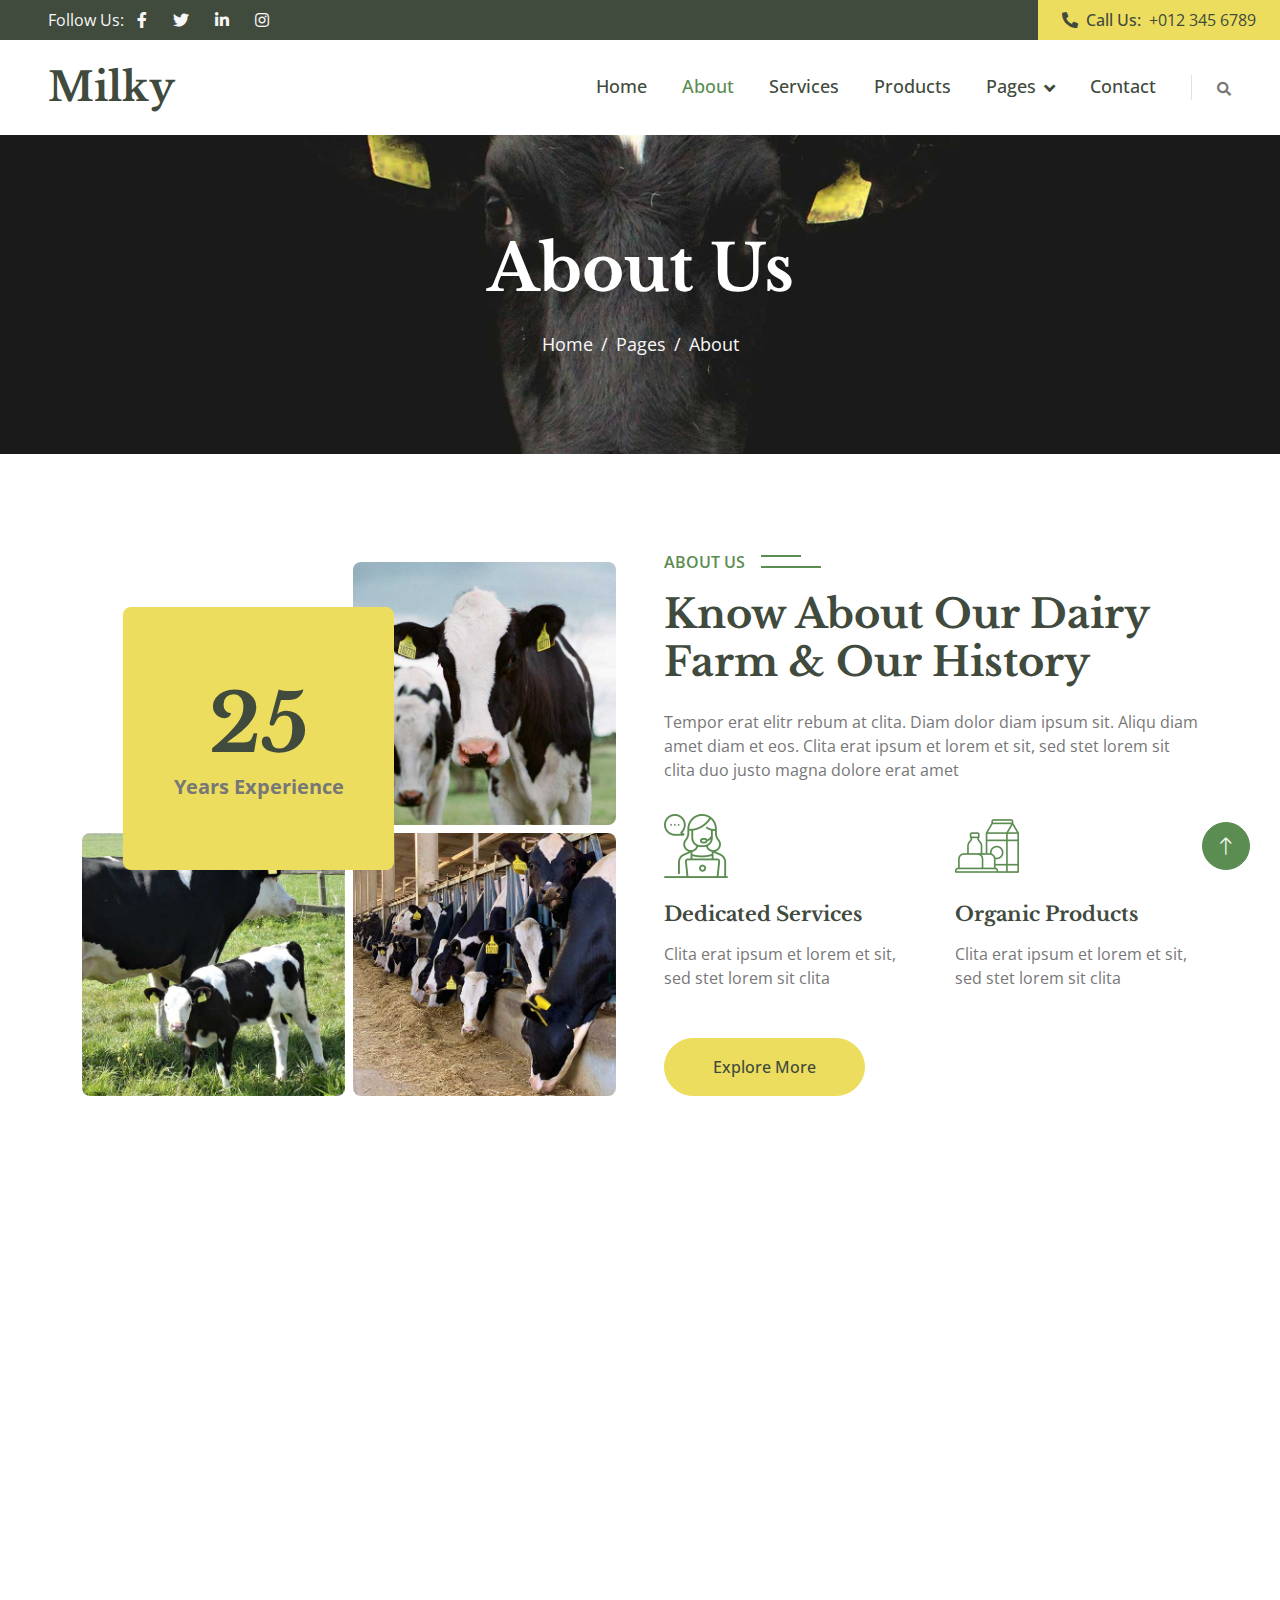
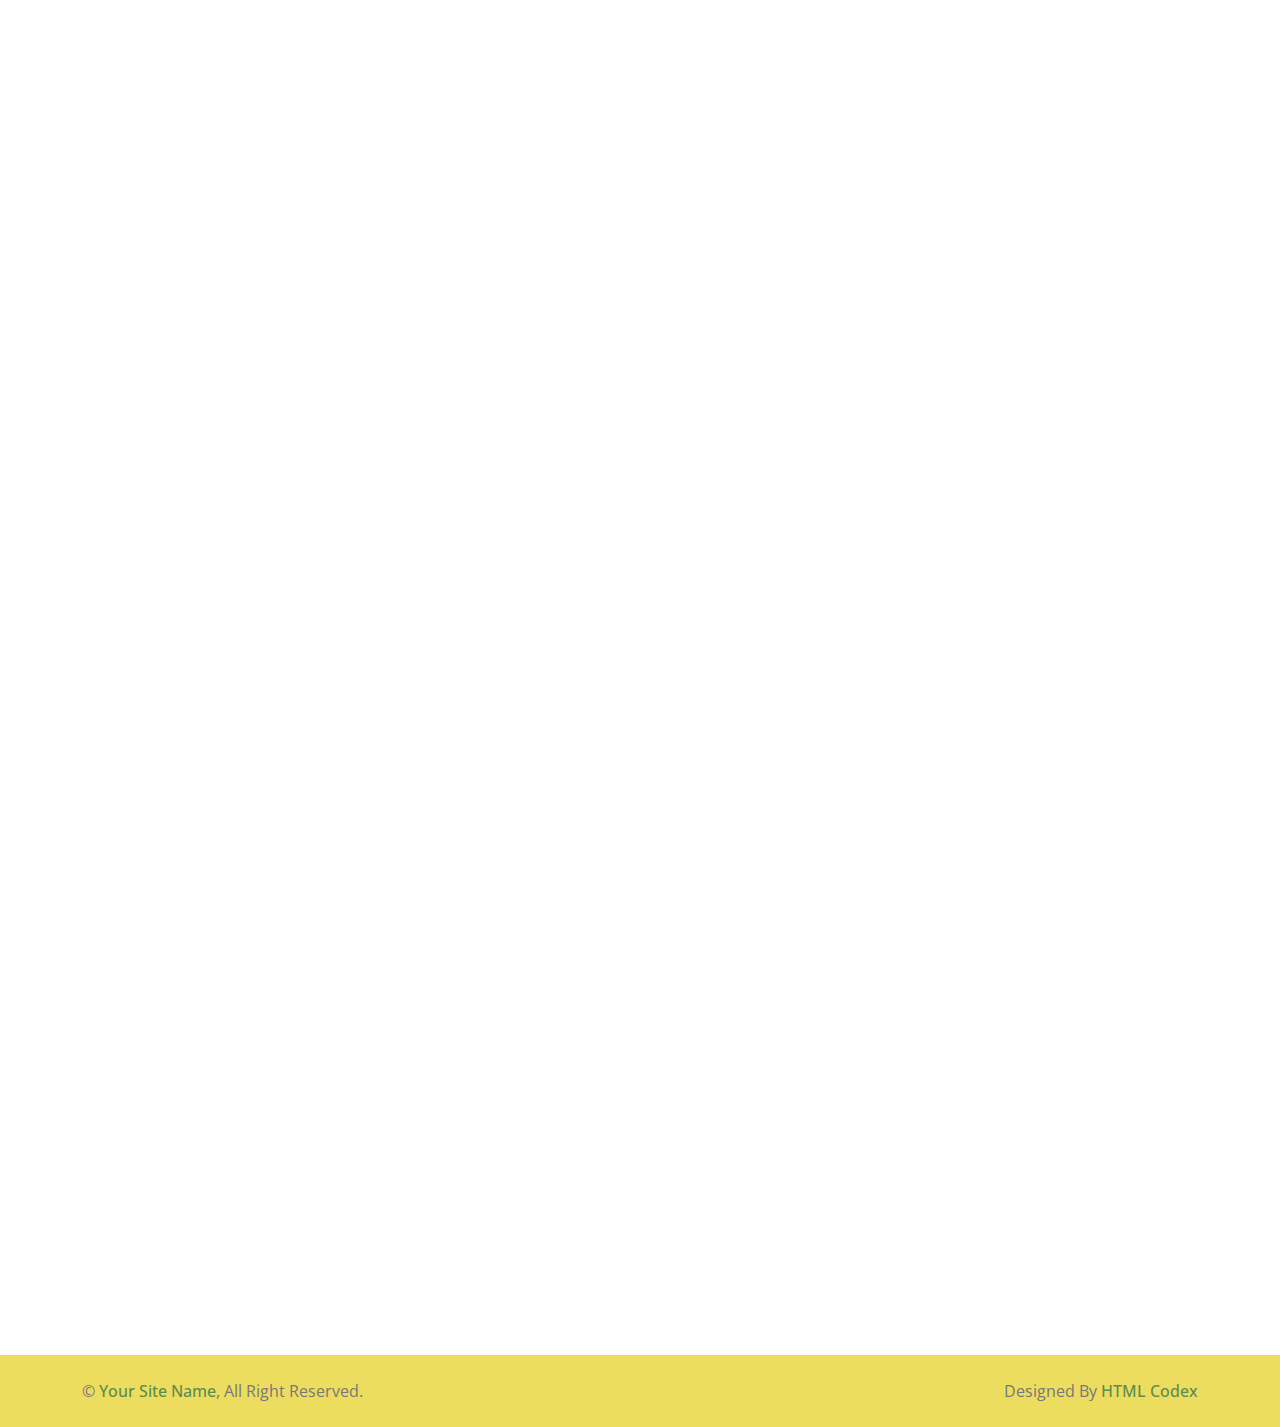
<file: AkademiQMongoDb/wwwroot/dairy-website-template/about.html>
<!DOCTYPE html>
<html lang="en">

<head>
    <meta charset="utf-8">
    <title>Milky - Dairy Website Template</title>
    <meta content="width=device-width, initial-scale=1.0" name="viewport">
    <meta content="" name="keywords">
    <meta content="" name="description">

    <!-- Favicon -->
    <link href="img/favicon.ico" rel="icon">

    <!-- Google Web Fonts -->
    <link rel="preconnect" href="https://fonts.googleapis.com">
    <link rel="preconnect" href="https://fonts.gstatic.com" crossorigin>
    <link href="https://fonts.googleapis.com/css2?family=Libre+Baskerville:wght@700&family=Open+Sans:wght@400;500;600&display=swap" rel="stylesheet">   

    <!-- Icon Font Stylesheet -->
    <link href="https://cdnjs.cloudflare.com/ajax/libs/font-awesome/5.10.0/css/all.min.css" rel="stylesheet">
    <link href="https://cdn.jsdelivr.net/npm/bootstrap-icons@1.4.1/font/bootstrap-icons.css" rel="stylesheet">

    <!-- Libraries Stylesheet -->
    <link href="lib/animate/animate.min.css" rel="stylesheet">
    <link href="lib/owlcarousel/assets/owl.carousel.min.css" rel="stylesheet">
    <link href="lib/lightbox/css/lightbox.min.css" rel="stylesheet">

    <!-- Customized Bootstrap Stylesheet -->
    <link href="css/bootstrap.min.css" rel="stylesheet">

    <!-- Template Stylesheet -->
    <link href="css/style.css" rel="stylesheet">
</head>

<body>
    <!-- Spinner Start -->
    <div id="spinner" class="show bg-white position-fixed translate-middle w-100 vh-100 top-50 start-50 d-flex align-items-center justify-content-center">
        <div class="spinner-border text-primary" role="status" style="width: 3rem; height: 3rem;"></div>
    </div>
    <!-- Spinner End -->


    <!-- Topbar Start -->
    <div class="container-fluid bg-dark px-0">
        <div class="row g-0 d-none d-lg-flex">
            <div class="col-lg-6 ps-5 text-start">
                <div class="h-100 d-inline-flex align-items-center text-light">
                    <span>Follow Us:</span>
                    <a class="btn btn-link text-light" href=""><i class="fab fa-facebook-f"></i></a>
                    <a class="btn btn-link text-light" href=""><i class="fab fa-twitter"></i></a>
                    <a class="btn btn-link text-light" href=""><i class="fab fa-linkedin-in"></i></a>
                    <a class="btn btn-link text-light" href=""><i class="fab fa-instagram"></i></a>
                </div>
            </div>
            <div class="col-lg-6 text-end">
                <div class="h-100 bg-secondary d-inline-flex align-items-center text-dark py-2 px-4">
                    <span class="me-2 fw-semi-bold"><i class="fa fa-phone-alt me-2"></i>Call Us:</span>
                    <span>+012 345 6789</span>
                </div>
            </div>
        </div>
    </div>
    <!-- Topbar End -->


    <!-- Navbar Start -->
    <nav class="navbar navbar-expand-lg bg-white navbar-light sticky-top px-4 px-lg-5">
        <a href="index.html" class="navbar-brand d-flex align-items-center">
            <h1 class="m-0">Milky</h1>
        </a>
        <button type="button" class="navbar-toggler me-0" data-bs-toggle="collapse" data-bs-target="#navbarCollapse">
            <span class="navbar-toggler-icon"></span>
        </button>
        <div class="collapse navbar-collapse" id="navbarCollapse">
            <div class="navbar-nav ms-auto p-4 p-lg-0">
                <a href="index.html" class="nav-item nav-link">Home</a>
                <a href="about.html" class="nav-item nav-link active">About</a>
                <a href="service.html" class="nav-item nav-link">Services</a>
                <a href="product.html" class="nav-item nav-link">Products</a>
                <div class="nav-item dropdown">
                    <a href="#" class="nav-link dropdown-toggle" data-bs-toggle="dropdown">Pages</a>
                    <div class="dropdown-menu bg-light m-0">
                        <a href="gallery.html" class="dropdown-item">Gallery</a>
                        <a href="feature.html" class="dropdown-item">Features</a>
                        <a href="team.html" class="dropdown-item">Our Team</a>
                        <a href="testimonial.html" class="dropdown-item">Testimonial</a>
                        <a href="404.html" class="dropdown-item">404 Page</a>
                    </div>
                </div>
                <a href="contact.html" class="nav-item nav-link">Contact</a>
            </div>
            <div class="border-start ps-4 d-none d-lg-block">
                <button type="button" class="btn btn-sm p-0"><i class="fa fa-search"></i></button>
            </div>
        </div>
    </nav>
    <!-- Navbar End -->


    <!-- Page Header Start -->
    <div class="container-fluid page-header py-5 mb-5 wow fadeIn" data-wow-delay="0.1s">
        <div class="container text-center py-5">
            <h1 class="display-3 text-white mb-4 animated slideInDown">About Us</h1>
            <nav aria-label="breadcrumb animated slideInDown">
                <ol class="breadcrumb justify-content-center mb-0">
                    <li class="breadcrumb-item"><a href="#">Home</a></li>
                    <li class="breadcrumb-item"><a href="#">Pages</a></li>
                    <li class="breadcrumb-item active" aria-current="page">About</li>
                </ol>
            </nav>
        </div>
    </div>
    <!-- Page Header End -->


    <!-- About Start -->
    <div class="container-xxl py-5">
        <div class="container">
            <div class="row g-5 align-items-end">
                <div class="col-lg-6">
                    <div class="row g-2">
                        <div class="col-6 position-relative wow fadeIn" data-wow-delay="0.7s">
                            <div class="about-experience bg-secondary rounded">
                                <h1 class="display-1 mb-0">25</h1>
                                <small class="fs-5 fw-bold">Years Experience</small>
                            </div>
                        </div>
                        <div class="col-6 wow fadeIn" data-wow-delay="0.1s">
                            <img class="img-fluid rounded" src="img/service-1.jpg">
                        </div>
                        <div class="col-6 wow fadeIn" data-wow-delay="0.3s">
                            <img class="img-fluid rounded" src="img/service-2.jpg">
                        </div>
                        <div class="col-6 wow fadeIn" data-wow-delay="0.5s">
                            <img class="img-fluid rounded" src="img/service-3.jpg">
                        </div>
                    </div>
                </div>
                <div class="col-lg-6 wow fadeIn" data-wow-delay="0.5s">
                    <p class="section-title bg-white text-start text-primary pe-3">About Us</p>
                    <h1 class="mb-4">Know About Our Dairy Farm & Our History</h1>
                    <p class="mb-4">Tempor erat elitr rebum at clita. Diam dolor diam ipsum sit. Aliqu diam amet diam et eos. Clita erat ipsum et lorem et sit, sed stet lorem sit clita duo justo magna dolore erat amet</p>
                    <div class="row g-5 pt-2 mb-5">
                        <div class="col-sm-6">
                            <img class="img-fluid mb-4" src="img/service.png" alt="">
                            <h5 class="mb-3">Dedicated Services</h5>
                            <span>Clita erat ipsum et lorem et sit, sed stet lorem sit clita</span>
                        </div>
                        <div class="col-sm-6">
                            <img class="img-fluid mb-4" src="img/product.png" alt="">
                            <h5 class="mb-3">Organic Products</h5>
                            <span>Clita erat ipsum et lorem et sit, sed stet lorem sit clita</span>
                        </div>
                    </div>
                    <a class="btn btn-secondary rounded-pill py-3 px-5" href="">Explore More</a>
                </div>
            </div>
        </div>
    </div>
    <!-- About End -->


    <!-- Banner Start -->
    <div class="container-fluid banner my-5 py-5" data-parallax="scroll" data-image-src="img/banner.jpg">
        <div class="container py-5">
            <div class="row g-5">
                <div class="col-lg-6 wow fadeIn" data-wow-delay="0.3s">
                    <div class="row g-4 align-items-center">
                        <div class="col-sm-4">
                            <img class="img-fluid rounded" src="img/banner-1.jpg" alt="">
                        </div>
                        <div class="col-sm-8">
                            <h2 class="text-white mb-3">We Sell Best Dairy Products</h2>
                            <p class="text-white mb-4">Clita erat ipsum et lorem et sit, sed stet lorem sit clita duo justo magna dolore erat amet</p>
                            <a class="btn btn-secondary rounded-pill py-2 px-4" href="">Read More</a>
                        </div>
                    </div>
                </div>
                <div class="col-lg-6 wow fadeIn" data-wow-delay="0.5s">
                    <div class="row g-4 align-items-center">
                        <div class="col-sm-4">
                            <img class="img-fluid rounded" src="img/banner-2.jpg" alt="">
                        </div>
                        <div class="col-sm-8">
                            <h2 class="text-white mb-3">We Deliver Fresh Mild Worldwide</h2>
                            <p class="text-white mb-4">Clita erat ipsum et lorem et sit, sed stet lorem sit clita duo justo magna dolore erat amet</p>
                            <a class="btn btn-secondary rounded-pill py-2 px-4" href="">Read More</a>
                        </div>
                    </div>
                </div>
            </div>
        </div>
    </div>
    <!-- Banner End -->


    <!-- Team Start -->
    <div class="container-xxl py-5">
        <div class="container">
            <div class="text-center mx-auto wow fadeInUp" data-wow-delay="0.1s" style="max-width: 500px;">
                <p class="section-title bg-white text-center text-primary px-3">Our Team</p>
                <h1 class="mb-5">Experienced Team Members</h1>
            </div>
            <div class="row g-4">
                <div class="col-lg-4 col-md-6 wow fadeInUp" data-wow-delay="0.1s">
                    <div class="team-item rounded p-4">
                        <img class="img-fluid rounded mb-4" src="img/team-1.jpg" alt="">
                        <h5>Adam Crew</h5>
                        <p class="text-primary">Founder</p>
                        <div class="d-flex justify-content-center">
                            <a class="btn btn-square btn-outline-secondary rounded-circle mx-1" href=""><i class="fab fa-facebook-f"></i></a>
                            <a class="btn btn-square btn-outline-secondary rounded-circle mx-1" href=""><i class="fab fa-twitter"></i></a>
                            <a class="btn btn-square btn-outline-secondary rounded-circle mx-1" href=""><i class="fab fa-instagram"></i></a>
                        </div>
                    </div>
                </div>
                <div class="col-lg-4 col-md-6 wow fadeInUp" data-wow-delay="0.3s">
                    <div class="team-item rounded p-4">
                        <img class="img-fluid rounded mb-4" src="img/team-2.jpg" alt="">
                        <h5>Doris Jordan</h5>
                        <p class="text-primary">Veterinarian</p>
                        <div class="d-flex justify-content-center">
                            <a class="btn btn-square btn-outline-secondary rounded-circle mx-1" href=""><i class="fab fa-facebook-f"></i></a>
                            <a class="btn btn-square btn-outline-secondary rounded-circle mx-1" href=""><i class="fab fa-twitter"></i></a>
                            <a class="btn btn-square btn-outline-secondary rounded-circle mx-1" href=""><i class="fab fa-instagram"></i></a>
                        </div>
                    </div>
                </div>
                <div class="col-lg-4 col-md-6 wow fadeInUp" data-wow-delay="0.5s">
                    <div class="team-item rounded p-4">
                        <img class="img-fluid rounded mb-4" src="img/team-3.jpg" alt="">
                        <h5>Jack Dawson</h5>
                        <p class="text-primary">Farmer</p>
                        <div class="d-flex justify-content-center">
                            <a class="btn btn-square btn-outline-secondary rounded-circle mx-1" href=""><i class="fab fa-facebook-f"></i></a>
                            <a class="btn btn-square btn-outline-secondary rounded-circle mx-1" href=""><i class="fab fa-twitter"></i></a>
                            <a class="btn btn-square btn-outline-secondary rounded-circle mx-1" href=""><i class="fab fa-instagram"></i></a>
                        </div>
                    </div>
                </div>
            </div>
        </div>
    </div>
    <!-- Team End -->


    <!-- Footer Start -->
    <div class="container-fluid bg-dark footer mt-5 py-5 wow fadeIn" data-wow-delay="0.1s">
        <div class="container py-5">
            <div class="row g-5">
                <div class="col-lg-3 col-md-6">
                    <h5 class="text-white mb-4">Our Office</h5>
                    <p class="mb-2"><i class="fa fa-map-marker-alt me-3"></i>123 Street, New York, USA</p>
                    <p class="mb-2"><i class="fa fa-phone-alt me-3"></i>+012 345 67890</p>
                    <p class="mb-2"><i class="fa fa-envelope me-3"></i>info@example.com</p>
                    <div class="d-flex pt-3">
                        <a class="btn btn-square btn-secondary rounded-circle me-2" href=""><i class="fab fa-twitter"></i></a>
                        <a class="btn btn-square btn-secondary rounded-circle me-2" href=""><i class="fab fa-facebook-f"></i></a>
                        <a class="btn btn-square btn-secondary rounded-circle me-2" href=""><i class="fab fa-youtube"></i></a>
                        <a class="btn btn-square btn-secondary rounded-circle me-2" href=""><i class="fab fa-linkedin-in"></i></a>
                    </div>
                </div>
                <div class="col-lg-3 col-md-6">
                    <h5 class="text-white mb-4">Quick Links</h5>
                    <a class="btn btn-link" href="">About Us</a>
                    <a class="btn btn-link" href="">Contact Us</a>
                    <a class="btn btn-link" href="">Our Services</a>
                    <a class="btn btn-link" href="">Terms & Condition</a>
                    <a class="btn btn-link" href="">Support</a>
                </div>
                <div class="col-lg-3 col-md-6">
                    <h5 class="text-white mb-4">Business Hours</h5>
                    <p class="mb-1">Monday - Friday</p>
                    <h6 class="text-light">09:00 am - 07:00 pm</h6>
                    <p class="mb-1">Saturday</p>
                    <h6 class="text-light">09:00 am - 12:00 pm</h6>
                    <p class="mb-1">Sunday</p>
                    <h6 class="text-light">Closed</h6>
                </div>
                <div class="col-lg-3 col-md-6">
                    <h5 class="text-white mb-4">Newsletter</h5>
                    <p>Dolor amet sit justo amet elitr clita ipsum elitr est.</p>
                    <div class="position-relative w-100">
                        <input class="form-control bg-transparent w-100 py-3 ps-4 pe-5" type="text" placeholder="Your email">
                        <button type="button" class="btn btn-secondary py-2 position-absolute top-0 end-0 mt-2 me-2">SignUp</button>
                    </div>
                </div>
            </div>
        </div>
    </div>
    <!-- Footer End -->


    <!-- Copyright Start -->
    <div class="container-fluid bg-secondary text-body copyright py-4">
        <div class="container">
            <div class="row">
                <div class="col-md-6 text-center text-md-start mb-3 mb-md-0">
                    &copy; <a class="fw-semi-bold" href="#">Your Site Name</a>, All Right Reserved.
                </div>
                <div class="col-md-6 text-center text-md-end">
                    <!--/*** This template is free as long as you keep the footer author’s credit link/attribution link/backlink. If you'd like to use the template without the footer author’s credit link/attribution link/backlink, you can purchase the Credit Removal License from "https://htmlcodex.com/credit-removal". Thank you for your support. ***/-->
                    Designed By <a class="fw-semi-bold" href="https://htmlcodex.com">HTML Codex</a>
                </div>
            </div>
        </div>
    </div>
    <!-- Copyright End -->


    <!-- Back to Top -->
    <a href="#" class="btn btn-lg btn-primary btn-lg-square rounded-circle back-to-top"><i class="bi bi-arrow-up"></i></a>


    <!-- JavaScript Libraries -->
    <script src="https://code.jquery.com/jquery-3.4.1.min.js"></script>
    <script src="https://cdn.jsdelivr.net/npm/bootstrap@5.0.0/dist/js/bootstrap.bundle.min.js"></script>
    <script src="lib/wow/wow.min.js"></script>
    <script src="lib/easing/easing.min.js"></script>
    <script src="lib/waypoints/waypoints.min.js"></script>
    <script src="lib/owlcarousel/owl.carousel.min.js"></script>
    <script src="lib/counterup/counterup.min.js"></script>
    <script src="lib/parallax/parallax.min.js"></script>
    <script src="lib/lightbox/js/lightbox.min.js"></script>

    <!-- Template Javascript -->
    <script src="js/main.js"></script>
</body>

</html>
</file>
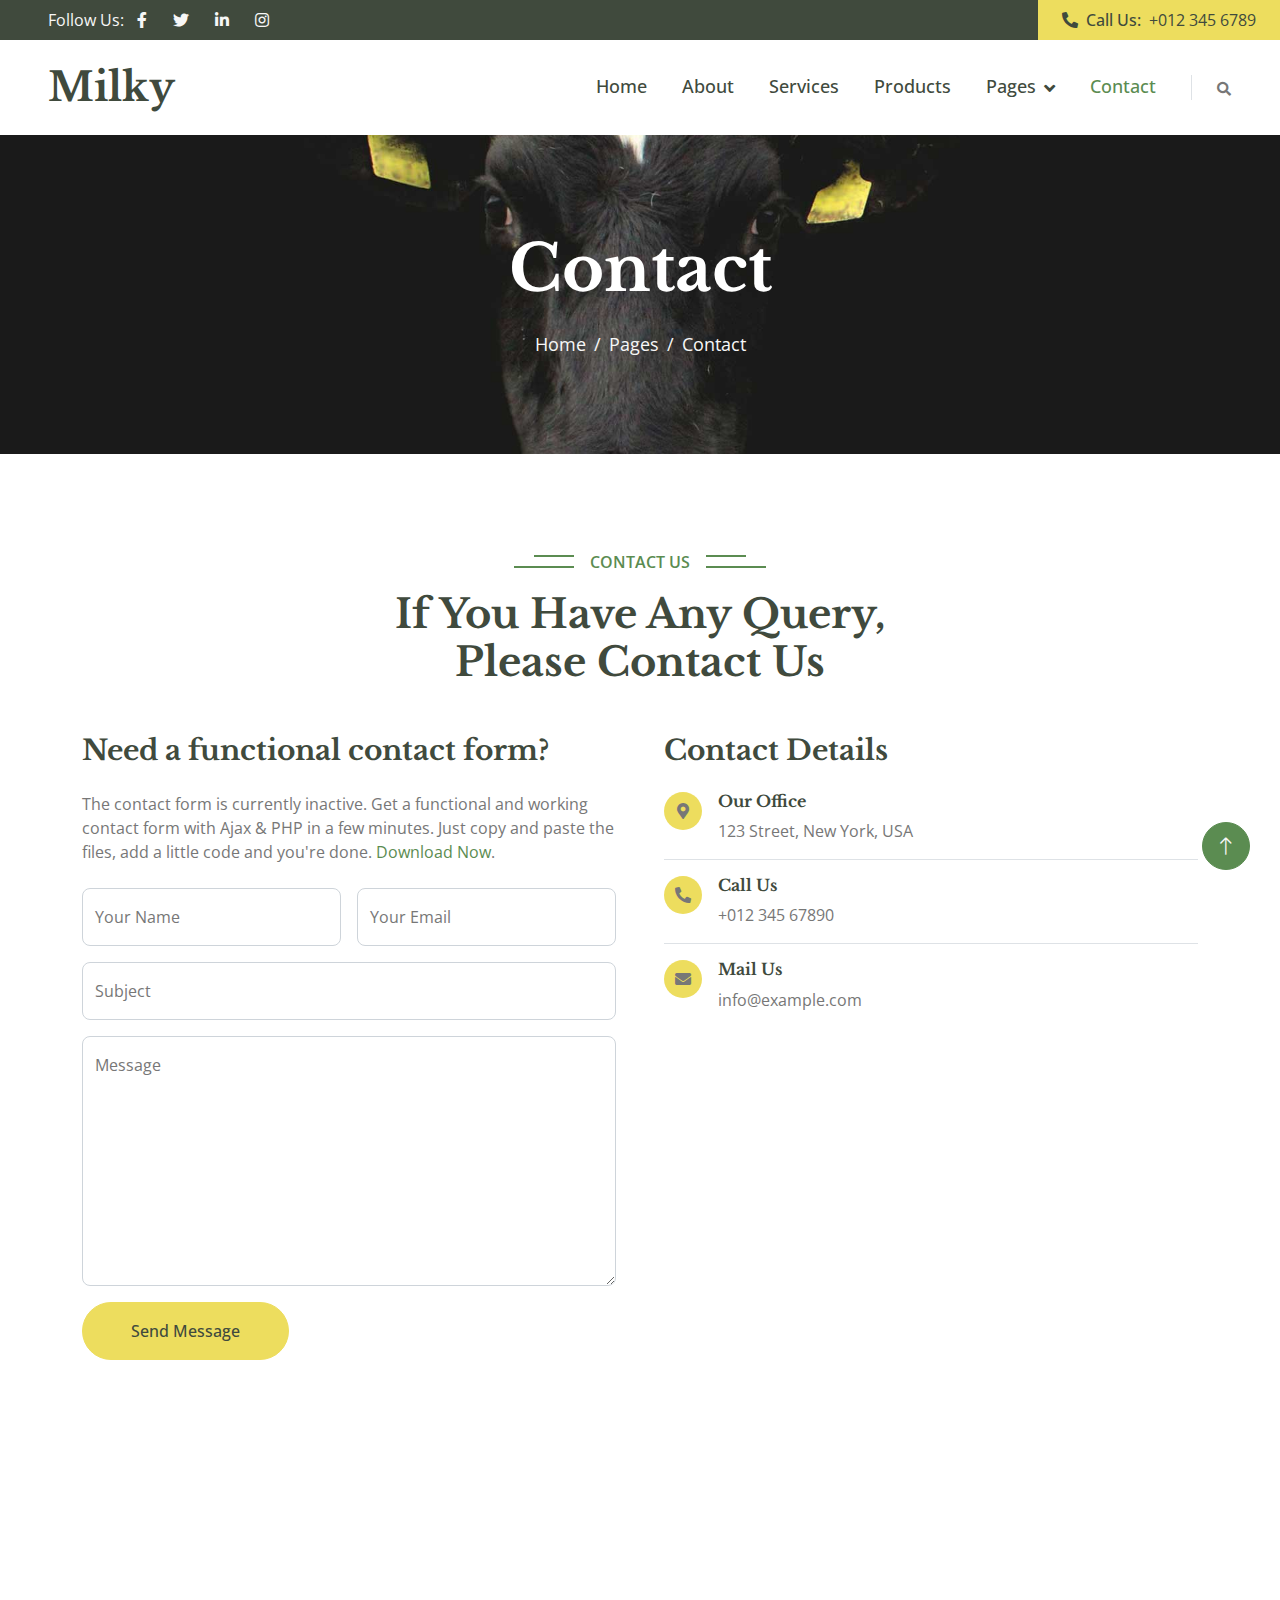
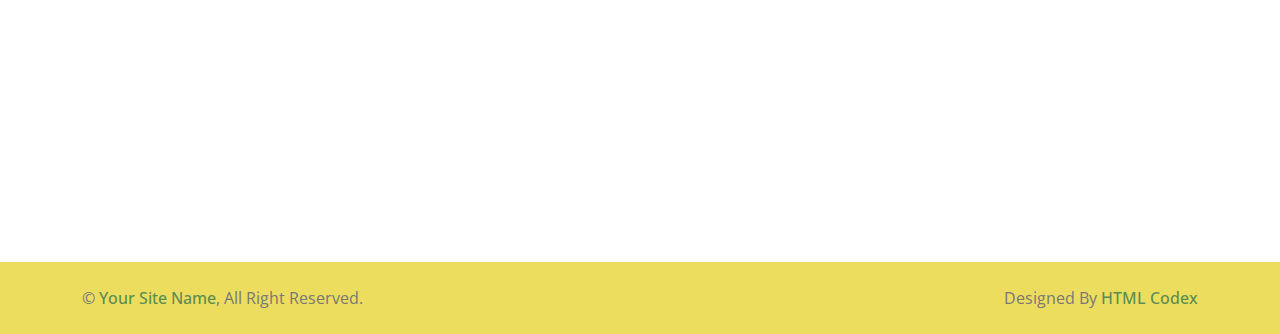
<file: AkademiQMongoDb/wwwroot/dairy-website-template/contact.html>
<!DOCTYPE html>
<html lang="en">

<head>
    <meta charset="utf-8">
    <title>Milky - Dairy Website Template</title>
    <meta content="width=device-width, initial-scale=1.0" name="viewport">
    <meta content="" name="keywords">
    <meta content="" name="description">

    <!-- Favicon -->
    <link href="img/favicon.ico" rel="icon">

    <!-- Google Web Fonts -->
    <link rel="preconnect" href="https://fonts.googleapis.com">
    <link rel="preconnect" href="https://fonts.gstatic.com" crossorigin>
    <link href="https://fonts.googleapis.com/css2?family=Libre+Baskerville:wght@700&family=Open+Sans:wght@400;500;600&display=swap" rel="stylesheet">   

    <!-- Icon Font Stylesheet -->
    <link href="https://cdnjs.cloudflare.com/ajax/libs/font-awesome/5.10.0/css/all.min.css" rel="stylesheet">
    <link href="https://cdn.jsdelivr.net/npm/bootstrap-icons@1.4.1/font/bootstrap-icons.css" rel="stylesheet">

    <!-- Libraries Stylesheet -->
    <link href="lib/animate/animate.min.css" rel="stylesheet">
    <link href="lib/owlcarousel/assets/owl.carousel.min.css" rel="stylesheet">
    <link href="lib/lightbox/css/lightbox.min.css" rel="stylesheet">

    <!-- Customized Bootstrap Stylesheet -->
    <link href="css/bootstrap.min.css" rel="stylesheet">

    <!-- Template Stylesheet -->
    <link href="css/style.css" rel="stylesheet">
</head>

<body>
    <!-- Spinner Start -->
    <div id="spinner" class="show bg-white position-fixed translate-middle w-100 vh-100 top-50 start-50 d-flex align-items-center justify-content-center">
        <div class="spinner-border text-primary" role="status" style="width: 3rem; height: 3rem;"></div>
    </div>
    <!-- Spinner End -->


    <!-- Topbar Start -->
    <div class="container-fluid bg-dark px-0">
        <div class="row g-0 d-none d-lg-flex">
            <div class="col-lg-6 ps-5 text-start">
                <div class="h-100 d-inline-flex align-items-center text-light">
                    <span>Follow Us:</span>
                    <a class="btn btn-link text-light" href=""><i class="fab fa-facebook-f"></i></a>
                    <a class="btn btn-link text-light" href=""><i class="fab fa-twitter"></i></a>
                    <a class="btn btn-link text-light" href=""><i class="fab fa-linkedin-in"></i></a>
                    <a class="btn btn-link text-light" href=""><i class="fab fa-instagram"></i></a>
                </div>
            </div>
            <div class="col-lg-6 text-end">
                <div class="h-100 bg-secondary d-inline-flex align-items-center text-dark py-2 px-4">
                    <span class="me-2 fw-semi-bold"><i class="fa fa-phone-alt me-2"></i>Call Us:</span>
                    <span>+012 345 6789</span>
                </div>
            </div>
        </div>
    </div>
    <!-- Topbar End -->


    <!-- Navbar Start -->
    <nav class="navbar navbar-expand-lg bg-white navbar-light sticky-top px-4 px-lg-5">
        <a href="index.html" class="navbar-brand d-flex align-items-center">
            <h1 class="m-0">Milky</h1>
        </a>
        <button type="button" class="navbar-toggler me-0" data-bs-toggle="collapse" data-bs-target="#navbarCollapse">
            <span class="navbar-toggler-icon"></span>
        </button>
        <div class="collapse navbar-collapse" id="navbarCollapse">
            <div class="navbar-nav ms-auto p-4 p-lg-0">
                <a href="index.html" class="nav-item nav-link">Home</a>
                <a href="about.html" class="nav-item nav-link">About</a>
                <a href="service.html" class="nav-item nav-link">Services</a>
                <a href="product.html" class="nav-item nav-link">Products</a>
                <div class="nav-item dropdown">
                    <a href="#" class="nav-link dropdown-toggle" data-bs-toggle="dropdown">Pages</a>
                    <div class="dropdown-menu bg-light m-0">
                        <a href="gallery.html" class="dropdown-item">Gallery</a>
                        <a href="feature.html" class="dropdown-item">Features</a>
                        <a href="team.html" class="dropdown-item">Our Team</a>
                        <a href="testimonial.html" class="dropdown-item">Testimonial</a>
                        <a href="404.html" class="dropdown-item">404 Page</a>
                    </div>
                </div>
                <a href="contact.html" class="nav-item nav-link active">Contact</a>
            </div>
            <div class="border-start ps-4 d-none d-lg-block">
                <button type="button" class="btn btn-sm p-0"><i class="fa fa-search"></i></button>
            </div>
        </div>
    </nav>
    <!-- Navbar End -->


    <!-- Page Header Start -->
    <div class="container-fluid page-header py-5 mb-5 wow fadeIn" data-wow-delay="0.1s">
        <div class="container text-center py-5">
            <h1 class="display-3 text-white mb-4 animated slideInDown">Contact</h1>
            <nav aria-label="breadcrumb animated slideInDown">
                <ol class="breadcrumb justify-content-center mb-0">
                    <li class="breadcrumb-item"><a href="#">Home</a></li>
                    <li class="breadcrumb-item"><a href="#">Pages</a></li>
                    <li class="breadcrumb-item active" aria-current="page">Contact</li>
                </ol>
            </nav>
        </div>
    </div>
    <!-- Page Header End -->


    <!-- Contact Start -->
    <div class="container-xxl py-5">
        <div class="container">
            <div class="text-center mx-auto wow fadeInUp" data-wow-delay="0.1s" style="max-width: 500px;">
                <p class="section-title bg-white text-center text-primary px-3">Contact Us</p>
                <h1 class="mb-5">If You Have Any Query, Please Contact Us</h1>
            </div>
            <div class="row g-5">
                <div class="col-lg-6 wow fadeInUp" data-wow-delay="0.1s">
                    <h3 class="mb-4">Need a functional contact form?</h3>
                    <p class="mb-4">The contact form is currently inactive. Get a functional and working contact form with Ajax & PHP in a few minutes. Just copy and paste the files, add a little code and you're done. <a href="https://htmlcodex.com/contact-form">Download Now</a>.</p>
                    <form>
                        <div class="row g-3">
                            <div class="col-md-6">
                                <div class="form-floating">
                                    <input type="text" class="form-control" id="name" placeholder="Your Name">
                                    <label for="name">Your Name</label>
                                </div>
                            </div>
                            <div class="col-md-6">
                                <div class="form-floating">
                                    <input type="email" class="form-control" id="email" placeholder="Your Email">
                                    <label for="email">Your Email</label>
                                </div>
                            </div>
                            <div class="col-12">
                                <div class="form-floating">
                                    <input type="text" class="form-control" id="subject" placeholder="Subject">
                                    <label for="subject">Subject</label>
                                </div>
                            </div>
                            <div class="col-12">
                                <div class="form-floating">
                                    <textarea class="form-control" placeholder="Leave a message here" id="message" style="height: 250px"></textarea>
                                    <label for="message">Message</label>
                                </div>
                            </div>
                            <div class="col-12">
                                <button class="btn btn-secondary rounded-pill py-3 px-5" type="submit">Send Message</button>
                            </div>
                        </div>
                    </form>
                </div>
                <div class="col-lg-6 wow fadeInUp" data-wow-delay="0.5s">
                    <h3 class="mb-4">Contact Details</h3>
                    <div class="d-flex border-bottom pb-3 mb-3">
                        <div class="flex-shrink-0 btn-square bg-secondary rounded-circle">
                            <i class="fa fa-map-marker-alt text-body"></i>
                        </div>
                        <div class="ms-3">
                            <h6>Our Office</h6>
                            <span>123 Street, New York, USA</span>
                        </div>
                    </div>
                    <div class="d-flex border-bottom pb-3 mb-3">
                        <div class="flex-shrink-0 btn-square bg-secondary rounded-circle">
                            <i class="fa fa-phone-alt text-body"></i>
                        </div>
                        <div class="ms-3">
                            <h6>Call Us</h6>
                            <span>+012 345 67890</span>
                        </div>
                    </div>
                    <div class="d-flex border-bottom-0 pb-3 mb-3">
                        <div class="flex-shrink-0 btn-square bg-secondary rounded-circle">
                            <i class="fa fa-envelope text-body"></i>
                        </div>
                        <div class="ms-3">
                            <h6>Mail Us</h6>
                            <span>info@example.com</span>
                        </div>
                    </div>

                    <iframe class="w-100 rounded"
                    src="https://www.google.com/maps/embed?pb=!1m18!1m12!1m3!1d3001156.4288297426!2d-78.01371936852176!3d42.72876761954724!2m3!1f0!2f0!3f0!3m2!1i1024!2i768!4f13.1!3m3!1m2!1s0x4ccc4bf0f123a5a9%3A0xddcfc6c1de189567!2sNew%20York%2C%20USA!5e0!3m2!1sen!2sbd!4v1603794290143!5m2!1sen!2sbd"
                    frameborder="0" style="min-height: 300px; border:0;" allowfullscreen="" aria-hidden="false"
                    tabindex="0"></iframe>
                </div>
            </div>
        </div>
    </div>
    <!-- Contact End -->


    <!-- Footer Start -->
    <div class="container-fluid bg-dark footer mt-5 py-5 wow fadeIn" data-wow-delay="0.1s">
        <div class="container py-5">
            <div class="row g-5">
                <div class="col-lg-3 col-md-6">
                    <h5 class="text-white mb-4">Our Office</h5>
                    <p class="mb-2"><i class="fa fa-map-marker-alt me-3"></i>123 Street, New York, USA</p>
                    <p class="mb-2"><i class="fa fa-phone-alt me-3"></i>+012 345 67890</p>
                    <p class="mb-2"><i class="fa fa-envelope me-3"></i>info@example.com</p>
                    <div class="d-flex pt-3">
                        <a class="btn btn-square btn-secondary rounded-circle me-2" href=""><i class="fab fa-twitter"></i></a>
                        <a class="btn btn-square btn-secondary rounded-circle me-2" href=""><i class="fab fa-facebook-f"></i></a>
                        <a class="btn btn-square btn-secondary rounded-circle me-2" href=""><i class="fab fa-youtube"></i></a>
                        <a class="btn btn-square btn-secondary rounded-circle me-2" href=""><i class="fab fa-linkedin-in"></i></a>
                    </div>
                </div>
                <div class="col-lg-3 col-md-6">
                    <h5 class="text-white mb-4">Quick Links</h5>
                    <a class="btn btn-link" href="">About Us</a>
                    <a class="btn btn-link" href="">Contact Us</a>
                    <a class="btn btn-link" href="">Our Services</a>
                    <a class="btn btn-link" href="">Terms & Condition</a>
                    <a class="btn btn-link" href="">Support</a>
                </div>
                <div class="col-lg-3 col-md-6">
                    <h5 class="text-white mb-4">Business Hours</h5>
                    <p class="mb-1">Monday - Friday</p>
                    <h6 class="text-light">09:00 am - 07:00 pm</h6>
                    <p class="mb-1">Saturday</p>
                    <h6 class="text-light">09:00 am - 12:00 pm</h6>
                    <p class="mb-1">Sunday</p>
                    <h6 class="text-light">Closed</h6>
                </div>
                <div class="col-lg-3 col-md-6">
                    <h5 class="text-white mb-4">Newsletter</h5>
                    <p>Dolor amet sit justo amet elitr clita ipsum elitr est.</p>
                    <div class="position-relative w-100">
                        <input class="form-control bg-transparent w-100 py-3 ps-4 pe-5" type="text" placeholder="Your email">
                        <button type="button" class="btn btn-secondary py-2 position-absolute top-0 end-0 mt-2 me-2">SignUp</button>
                    </div>
                </div>
            </div>
        </div>
    </div>
    <!-- Footer End -->


    <!-- Copyright Start -->
    <div class="container-fluid bg-secondary text-body copyright py-4">
        <div class="container">
            <div class="row">
                <div class="col-md-6 text-center text-md-start mb-3 mb-md-0">
                    &copy; <a class="fw-semi-bold" href="#">Your Site Name</a>, All Right Reserved.
                </div>
                <div class="col-md-6 text-center text-md-end">
                    <!--/*** This template is free as long as you keep the footer author’s credit link/attribution link/backlink. If you'd like to use the template without the footer author’s credit link/attribution link/backlink, you can purchase the Credit Removal License from "https://htmlcodex.com/credit-removal". Thank you for your support. ***/-->
                    Designed By <a class="fw-semi-bold" href="https://htmlcodex.com">HTML Codex</a>
                </div>
            </div>
        </div>
    </div>
    <!-- Copyright End -->


    <!-- Back to Top -->
    <a href="#" class="btn btn-lg btn-primary btn-lg-square rounded-circle back-to-top"><i class="bi bi-arrow-up"></i></a>


    <!-- JavaScript Libraries -->
    <script src="https://code.jquery.com/jquery-3.4.1.min.js"></script>
    <script src="https://cdn.jsdelivr.net/npm/bootstrap@5.0.0/dist/js/bootstrap.bundle.min.js"></script>
    <script src="lib/wow/wow.min.js"></script>
    <script src="lib/easing/easing.min.js"></script>
    <script src="lib/waypoints/waypoints.min.js"></script>
    <script src="lib/owlcarousel/owl.carousel.min.js"></script>
    <script src="lib/counterup/counterup.min.js"></script>
    <script src="lib/parallax/parallax.min.js"></script>
    <script src="lib/lightbox/js/lightbox.min.js"></script>

    <!-- Template Javascript -->
    <script src="js/main.js"></script>
</body>

</html>
</file>
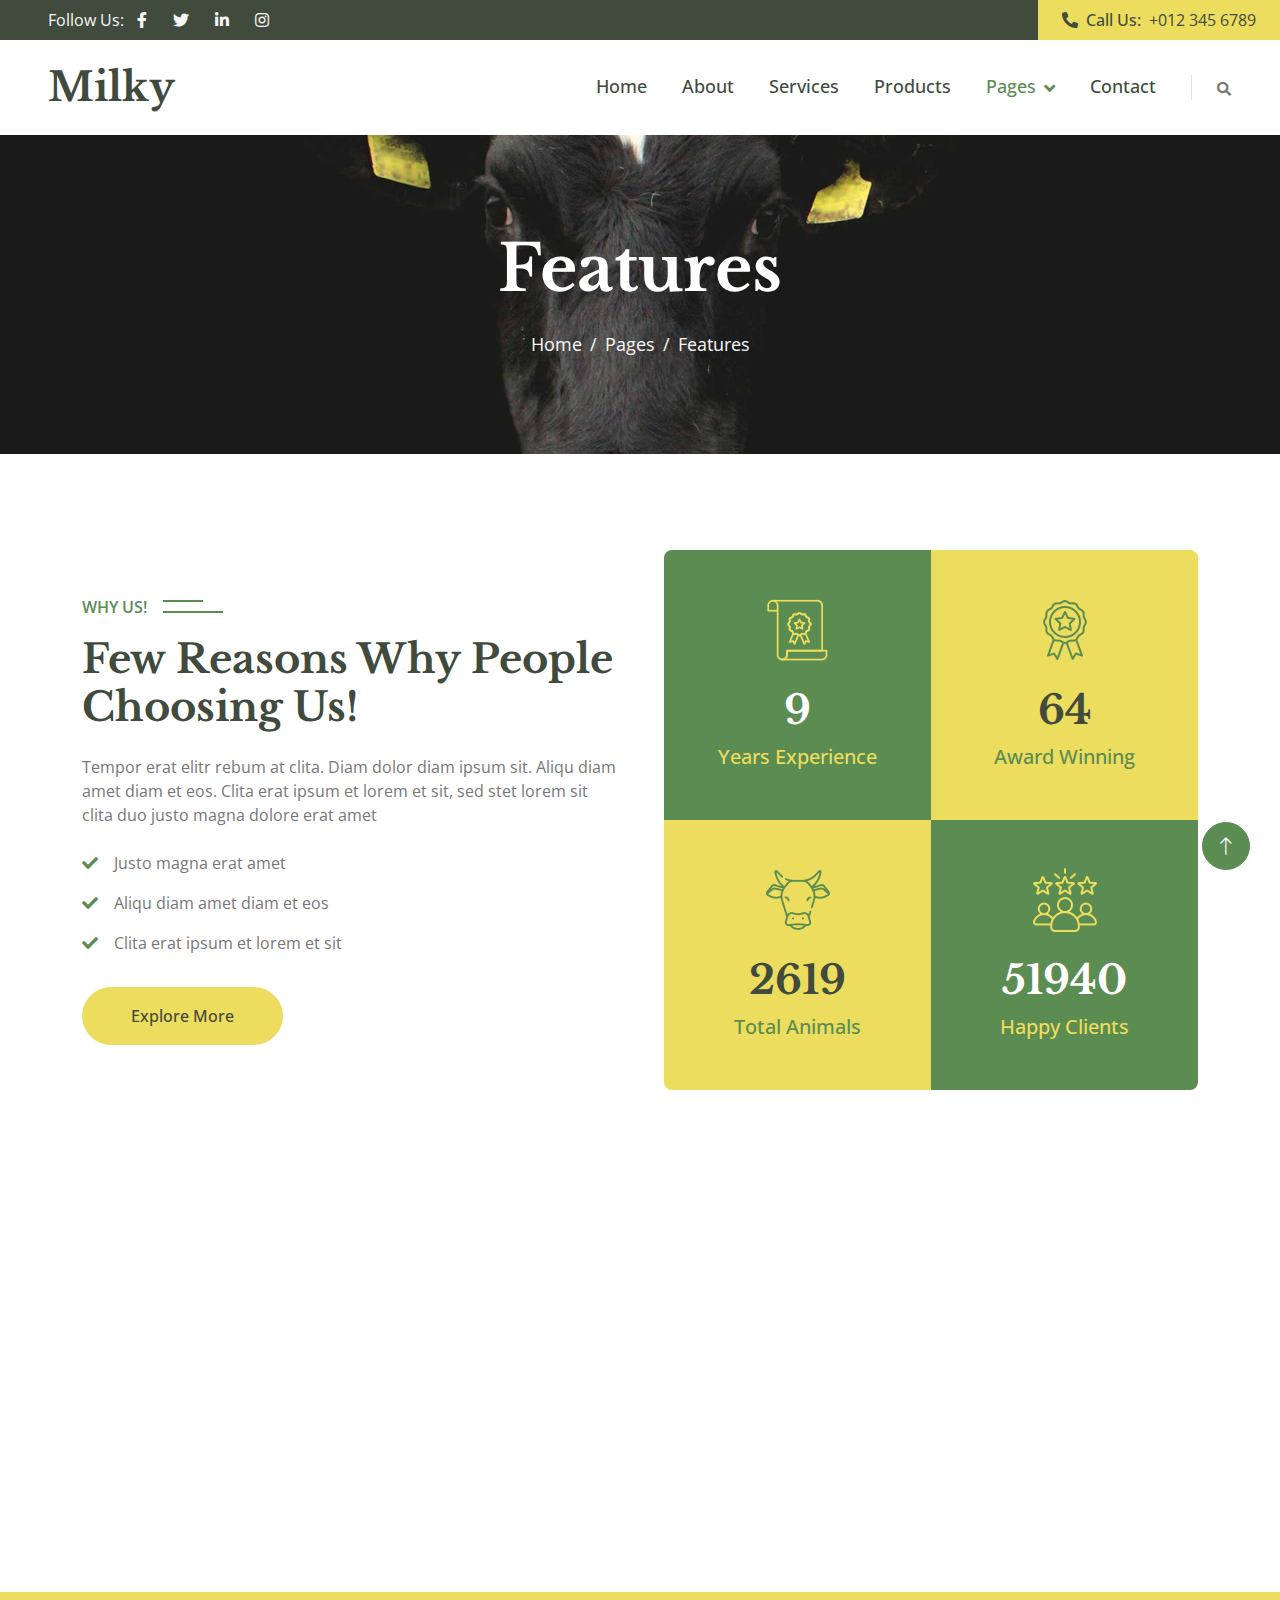
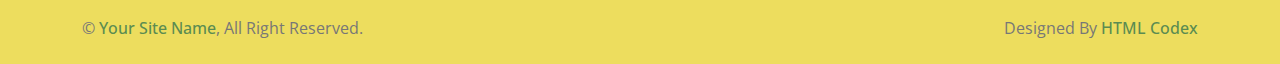
<file: AkademiQMongoDb/wwwroot/dairy-website-template/feature.html>
<!DOCTYPE html>
<html lang="en">

<head>
    <meta charset="utf-8">
    <title>Milky - Dairy Website Template</title>
    <meta content="width=device-width, initial-scale=1.0" name="viewport">
    <meta content="" name="keywords">
    <meta content="" name="description">

    <!-- Favicon -->
    <link href="img/favicon.ico" rel="icon">

    <!-- Google Web Fonts -->
    <link rel="preconnect" href="https://fonts.googleapis.com">
    <link rel="preconnect" href="https://fonts.gstatic.com" crossorigin>
    <link href="https://fonts.googleapis.com/css2?family=Libre+Baskerville:wght@700&family=Open+Sans:wght@400;500;600&display=swap" rel="stylesheet">   

    <!-- Icon Font Stylesheet -->
    <link href="https://cdnjs.cloudflare.com/ajax/libs/font-awesome/5.10.0/css/all.min.css" rel="stylesheet">
    <link href="https://cdn.jsdelivr.net/npm/bootstrap-icons@1.4.1/font/bootstrap-icons.css" rel="stylesheet">

    <!-- Libraries Stylesheet -->
    <link href="lib/animate/animate.min.css" rel="stylesheet">
    <link href="lib/owlcarousel/assets/owl.carousel.min.css" rel="stylesheet">
    <link href="lib/lightbox/css/lightbox.min.css" rel="stylesheet">

    <!-- Customized Bootstrap Stylesheet -->
    <link href="css/bootstrap.min.css" rel="stylesheet">

    <!-- Template Stylesheet -->
    <link href="css/style.css" rel="stylesheet">
</head>

<body>
    <!-- Spinner Start -->
    <div id="spinner" class="show bg-white position-fixed translate-middle w-100 vh-100 top-50 start-50 d-flex align-items-center justify-content-center">
        <div class="spinner-border text-primary" role="status" style="width: 3rem; height: 3rem;"></div>
    </div>
    <!-- Spinner End -->


    <!-- Topbar Start -->
    <div class="container-fluid bg-dark px-0">
        <div class="row g-0 d-none d-lg-flex">
            <div class="col-lg-6 ps-5 text-start">
                <div class="h-100 d-inline-flex align-items-center text-light">
                    <span>Follow Us:</span>
                    <a class="btn btn-link text-light" href=""><i class="fab fa-facebook-f"></i></a>
                    <a class="btn btn-link text-light" href=""><i class="fab fa-twitter"></i></a>
                    <a class="btn btn-link text-light" href=""><i class="fab fa-linkedin-in"></i></a>
                    <a class="btn btn-link text-light" href=""><i class="fab fa-instagram"></i></a>
                </div>
            </div>
            <div class="col-lg-6 text-end">
                <div class="h-100 bg-secondary d-inline-flex align-items-center text-dark py-2 px-4">
                    <span class="me-2 fw-semi-bold"><i class="fa fa-phone-alt me-2"></i>Call Us:</span>
                    <span>+012 345 6789</span>
                </div>
            </div>
        </div>
    </div>
    <!-- Topbar End -->


    <!-- Navbar Start -->
    <nav class="navbar navbar-expand-lg bg-white navbar-light sticky-top px-4 px-lg-5">
        <a href="index.html" class="navbar-brand d-flex align-items-center">
            <h1 class="m-0">Milky</h1>
        </a>
        <button type="button" class="navbar-toggler me-0" data-bs-toggle="collapse" data-bs-target="#navbarCollapse">
            <span class="navbar-toggler-icon"></span>
        </button>
        <div class="collapse navbar-collapse" id="navbarCollapse">
            <div class="navbar-nav ms-auto p-4 p-lg-0">
                <a href="index.html" class="nav-item nav-link">Home</a>
                <a href="about.html" class="nav-item nav-link">About</a>
                <a href="service.html" class="nav-item nav-link">Services</a>
                <a href="product.html" class="nav-item nav-link">Products</a>
                <div class="nav-item dropdown">
                    <a href="#" class="nav-link dropdown-toggle active" data-bs-toggle="dropdown">Pages</a>
                    <div class="dropdown-menu bg-light m-0">
                        <a href="gallery.html" class="dropdown-item">Gallery</a>
                        <a href="feature.html" class="dropdown-item active">Features</a>
                        <a href="team.html" class="dropdown-item">Our Team</a>
                        <a href="testimonial.html" class="dropdown-item">Testimonial</a>
                        <a href="404.html" class="dropdown-item">404 Page</a>
                    </div>
                </div>
                <a href="contact.html" class="nav-item nav-link">Contact</a>
            </div>
            <div class="border-start ps-4 d-none d-lg-block">
                <button type="button" class="btn btn-sm p-0"><i class="fa fa-search"></i></button>
            </div>
        </div>
    </nav>
    <!-- Navbar End -->


    <!-- Page Header Start -->
    <div class="container-fluid page-header py-5 mb-5 wow fadeIn" data-wow-delay="0.1s">
        <div class="container text-center py-5">
            <h1 class="display-3 text-white mb-4 animated slideInDown">Features</h1>
            <nav aria-label="breadcrumb animated slideInDown">
                <ol class="breadcrumb justify-content-center mb-0">
                    <li class="breadcrumb-item"><a href="#">Home</a></li>
                    <li class="breadcrumb-item"><a href="#">Pages</a></li>
                    <li class="breadcrumb-item active" aria-current="page">Features</li>
                </ol>
            </nav>
        </div>
    </div>
    <!-- Page Header End -->


    <!-- Features Start -->
    <div class="container-xxl py-5">
        <div class="container">
            <div class="row g-5 align-items-center">
                <div class="col-lg-6 wow fadeInUp" data-wow-delay="0.1s">
                    <p class="section-title bg-white text-start text-primary pe-3">Why Us!</p>
                    <h1 class="mb-4">Few Reasons Why People Choosing Us!</h1>
                    <p class="mb-4">Tempor erat elitr rebum at clita. Diam dolor diam ipsum sit. Aliqu diam amet diam et eos. Clita erat ipsum et lorem et sit, sed stet lorem sit clita duo justo magna dolore erat amet</p>
                    <p><i class="fa fa-check text-primary me-3"></i>Justo magna erat amet</p>
                    <p><i class="fa fa-check text-primary me-3"></i>Aliqu diam amet diam et eos</p>
                    <p><i class="fa fa-check text-primary me-3"></i>Clita erat ipsum et lorem et sit</p>
                    <a class="btn btn-secondary rounded-pill py-3 px-5 mt-3" href="">Explore More</a>
                </div>
                <div class="col-lg-6">
                    <div class="rounded overflow-hidden">
                        <div class="row g-0">
                            <div class="col-sm-6 wow fadeIn" data-wow-delay="0.1s">
                                <div class="text-center bg-primary py-5 px-4">
                                    <img class="img-fluid mb-4" src="img/experience.png" alt="">
                                    <h1 class="display-6 text-white" data-toggle="counter-up">25</h1>
                                    <span class="fs-5 fw-semi-bold text-secondary">Years Experience</span>
                                </div>
                            </div>
                            <div class="col-sm-6 wow fadeIn" data-wow-delay="0.3s">
                                <div class="text-center bg-secondary py-5 px-4">
                                    <img class="img-fluid mb-4" src="img/award.png" alt="">
                                    <h1 class="display-6" data-toggle="counter-up">183</h1>
                                    <span class="fs-5 fw-semi-bold text-primary">Award Winning</span>
                                </div>
                            </div>
                            <div class="col-sm-6 wow fadeIn" data-wow-delay="0.5s">
                                <div class="text-center bg-secondary py-5 px-4">
                                    <img class="img-fluid mb-4" src="img/animal.png" alt="">
                                    <h1 class="display-6" data-toggle="counter-up">2619</h1>
                                    <span class="fs-5 fw-semi-bold text-primary">Total Animals</span>
                                </div>
                            </div>
                            <div class="col-sm-6 wow fadeIn" data-wow-delay="0.7s">
                                <div class="text-center bg-primary py-5 px-4">
                                    <img class="img-fluid mb-4" src="img/client.png" alt="">
                                    <h1 class="display-6 text-white" data-toggle="counter-up">51940</h1>
                                    <span class="fs-5 fw-semi-bold text-secondary">Happy Clients</span>
                                </div>
                            </div>
                        </div>
                    </div>
                </div>
            </div>
        </div>
    </div>
    <!-- Features End -->


    <!-- Footer Start -->
    <div class="container-fluid bg-dark footer mt-5 py-5 wow fadeIn" data-wow-delay="0.1s">
        <div class="container py-5">
            <div class="row g-5">
                <div class="col-lg-3 col-md-6">
                    <h5 class="text-white mb-4">Our Office</h5>
                    <p class="mb-2"><i class="fa fa-map-marker-alt me-3"></i>123 Street, New York, USA</p>
                    <p class="mb-2"><i class="fa fa-phone-alt me-3"></i>+012 345 67890</p>
                    <p class="mb-2"><i class="fa fa-envelope me-3"></i>info@example.com</p>
                    <div class="d-flex pt-3">
                        <a class="btn btn-square btn-secondary rounded-circle me-2" href=""><i class="fab fa-twitter"></i></a>
                        <a class="btn btn-square btn-secondary rounded-circle me-2" href=""><i class="fab fa-facebook-f"></i></a>
                        <a class="btn btn-square btn-secondary rounded-circle me-2" href=""><i class="fab fa-youtube"></i></a>
                        <a class="btn btn-square btn-secondary rounded-circle me-2" href=""><i class="fab fa-linkedin-in"></i></a>
                    </div>
                </div>
                <div class="col-lg-3 col-md-6">
                    <h5 class="text-white mb-4">Quick Links</h5>
                    <a class="btn btn-link" href="">About Us</a>
                    <a class="btn btn-link" href="">Contact Us</a>
                    <a class="btn btn-link" href="">Our Services</a>
                    <a class="btn btn-link" href="">Terms & Condition</a>
                    <a class="btn btn-link" href="">Support</a>
                </div>
                <div class="col-lg-3 col-md-6">
                    <h5 class="text-white mb-4">Business Hours</h5>
                    <p class="mb-1">Monday - Friday</p>
                    <h6 class="text-light">09:00 am - 07:00 pm</h6>
                    <p class="mb-1">Saturday</p>
                    <h6 class="text-light">09:00 am - 12:00 pm</h6>
                    <p class="mb-1">Sunday</p>
                    <h6 class="text-light">Closed</h6>
                </div>
                <div class="col-lg-3 col-md-6">
                    <h5 class="text-white mb-4">Newsletter</h5>
                    <p>Dolor amet sit justo amet elitr clita ipsum elitr est.</p>
                    <div class="position-relative w-100">
                        <input class="form-control bg-transparent w-100 py-3 ps-4 pe-5" type="text" placeholder="Your email">
                        <button type="button" class="btn btn-secondary py-2 position-absolute top-0 end-0 mt-2 me-2">SignUp</button>
                    </div>
                </div>
            </div>
        </div>
    </div>
    <!-- Footer End -->


    <!-- Copyright Start -->
    <div class="container-fluid bg-secondary text-body copyright py-4">
        <div class="container">
            <div class="row">
                <div class="col-md-6 text-center text-md-start mb-3 mb-md-0">
                    &copy; <a class="fw-semi-bold" href="#">Your Site Name</a>, All Right Reserved.
                </div>
                <div class="col-md-6 text-center text-md-end">
                    <!--/*** This template is free as long as you keep the footer author’s credit link/attribution link/backlink. If you'd like to use the template without the footer author’s credit link/attribution link/backlink, you can purchase the Credit Removal License from "https://htmlcodex.com/credit-removal". Thank you for your support. ***/-->
                    Designed By <a class="fw-semi-bold" href="https://htmlcodex.com">HTML Codex</a>
                </div>
            </div>
        </div>
    </div>
    <!-- Copyright End -->


    <!-- Back to Top -->
    <a href="#" class="btn btn-lg btn-primary btn-lg-square rounded-circle back-to-top"><i class="bi bi-arrow-up"></i></a>


    <!-- JavaScript Libraries -->
    <script src="https://code.jquery.com/jquery-3.4.1.min.js"></script>
    <script src="https://cdn.jsdelivr.net/npm/bootstrap@5.0.0/dist/js/bootstrap.bundle.min.js"></script>
    <script src="lib/wow/wow.min.js"></script>
    <script src="lib/easing/easing.min.js"></script>
    <script src="lib/waypoints/waypoints.min.js"></script>
    <script src="lib/owlcarousel/owl.carousel.min.js"></script>
    <script src="lib/counterup/counterup.min.js"></script>
    <script src="lib/parallax/parallax.min.js"></script>
    <script src="lib/lightbox/js/lightbox.min.js"></script>

    <!-- Template Javascript -->
    <script src="js/main.js"></script>
</body>

</html>
</file>
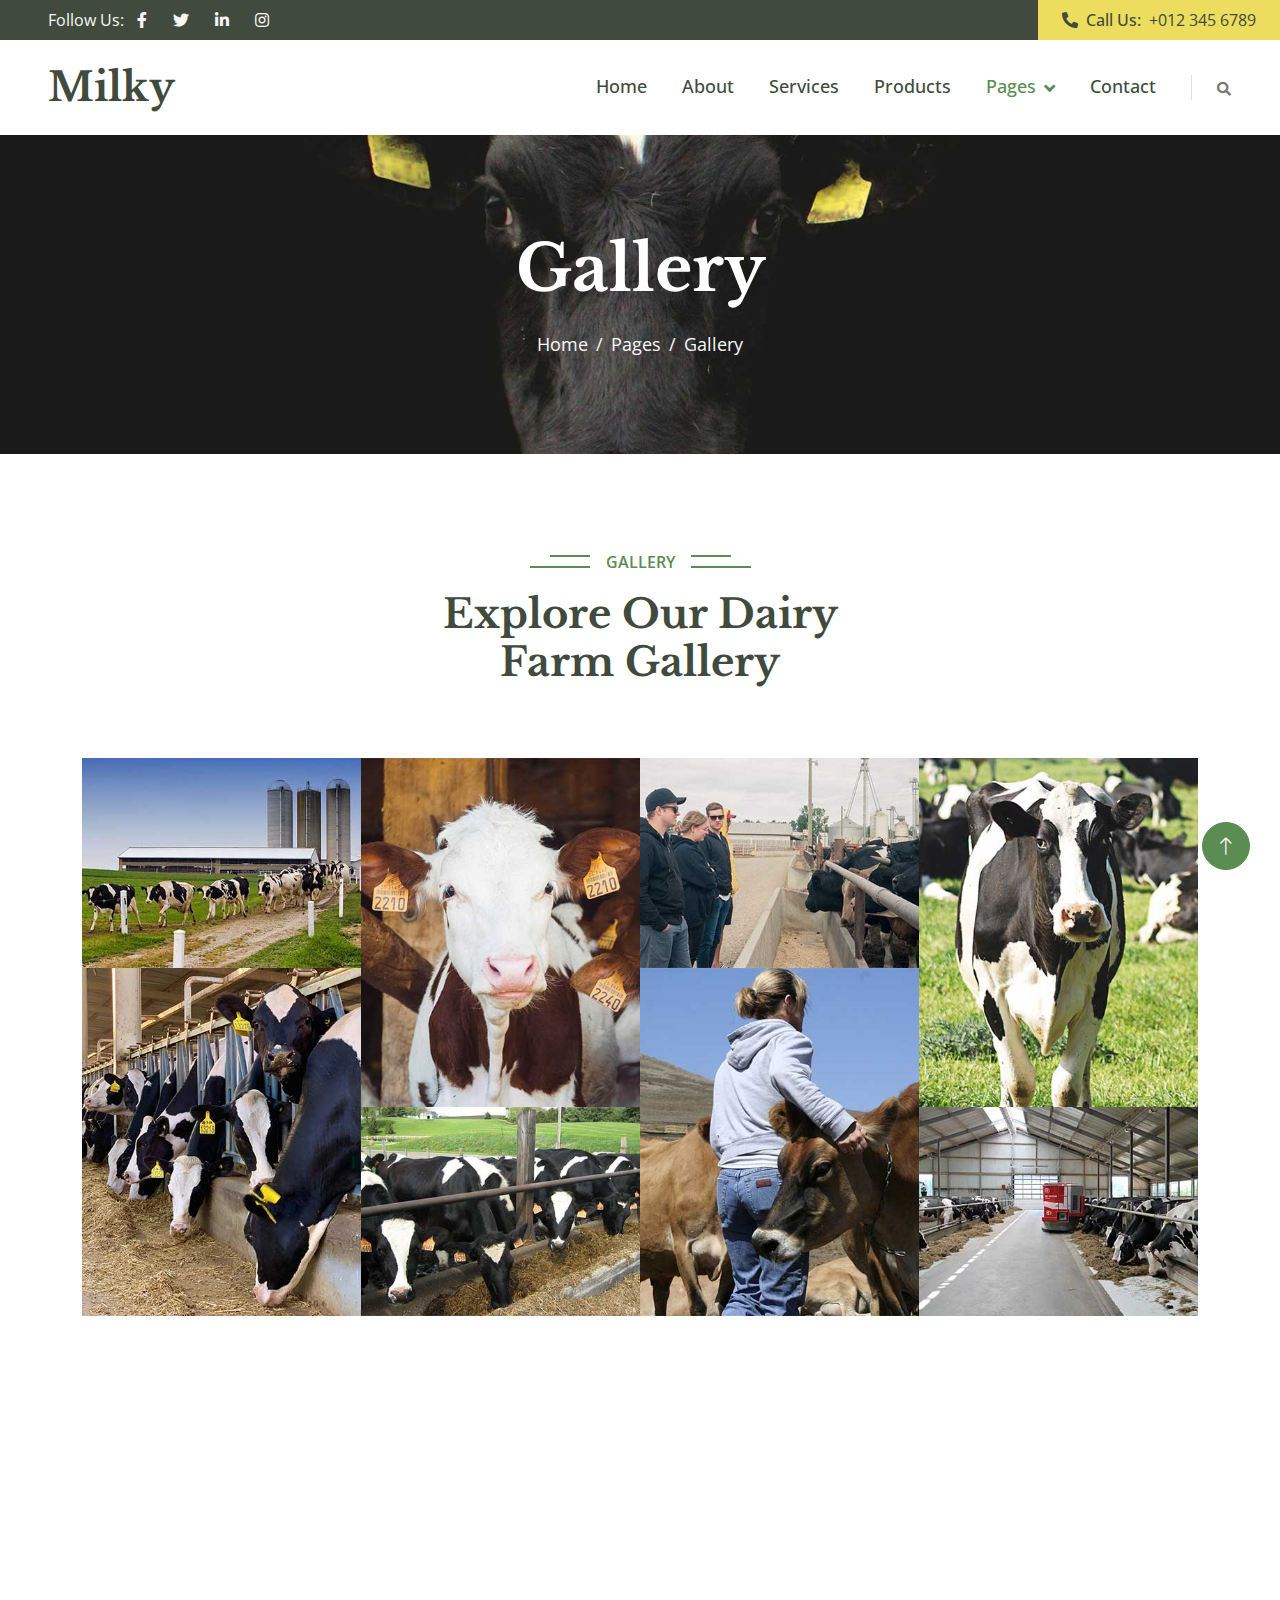
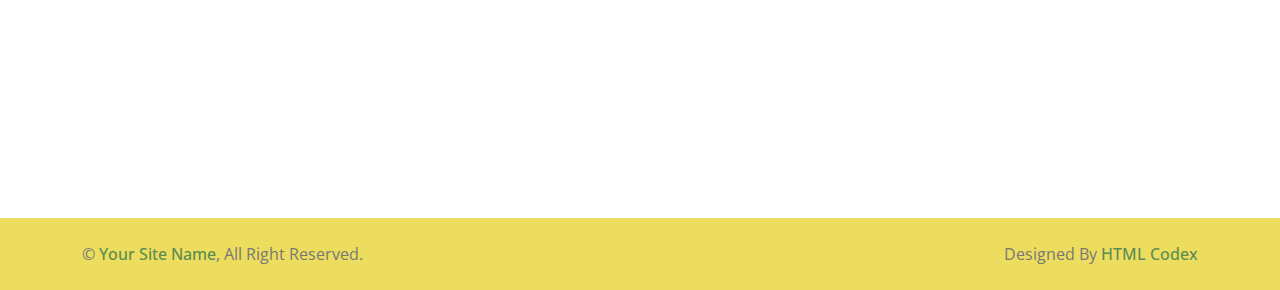
<file: AkademiQMongoDb/wwwroot/dairy-website-template/gallery.html>
<!DOCTYPE html>
<html lang="en">

<head>
    <meta charset="utf-8">
    <title>Milky - Dairy Website Template</title>
    <meta content="width=device-width, initial-scale=1.0" name="viewport">
    <meta content="" name="keywords">
    <meta content="" name="description">

    <!-- Favicon -->
    <link href="img/favicon.ico" rel="icon">

    <!-- Google Web Fonts -->
    <link rel="preconnect" href="https://fonts.googleapis.com">
    <link rel="preconnect" href="https://fonts.gstatic.com" crossorigin>
    <link href="https://fonts.googleapis.com/css2?family=Libre+Baskerville:wght@700&family=Open+Sans:wght@400;500;600&display=swap" rel="stylesheet">   

    <!-- Icon Font Stylesheet -->
    <link href="https://cdnjs.cloudflare.com/ajax/libs/font-awesome/5.10.0/css/all.min.css" rel="stylesheet">
    <link href="https://cdn.jsdelivr.net/npm/bootstrap-icons@1.4.1/font/bootstrap-icons.css" rel="stylesheet">

    <!-- Libraries Stylesheet -->
    <link href="lib/animate/animate.min.css" rel="stylesheet">
    <link href="lib/owlcarousel/assets/owl.carousel.min.css" rel="stylesheet">
    <link href="lib/lightbox/css/lightbox.min.css" rel="stylesheet">

    <!-- Customized Bootstrap Stylesheet -->
    <link href="css/bootstrap.min.css" rel="stylesheet">

    <!-- Template Stylesheet -->
    <link href="css/style.css" rel="stylesheet">
</head>

<body>
    <!-- Spinner Start -->
    <div id="spinner" class="show bg-white position-fixed translate-middle w-100 vh-100 top-50 start-50 d-flex align-items-center justify-content-center">
        <div class="spinner-border text-primary" role="status" style="width: 3rem; height: 3rem;"></div>
    </div>
    <!-- Spinner End -->


    <!-- Topbar Start -->
    <div class="container-fluid bg-dark px-0">
        <div class="row g-0 d-none d-lg-flex">
            <div class="col-lg-6 ps-5 text-start">
                <div class="h-100 d-inline-flex align-items-center text-light">
                    <span>Follow Us:</span>
                    <a class="btn btn-link text-light" href=""><i class="fab fa-facebook-f"></i></a>
                    <a class="btn btn-link text-light" href=""><i class="fab fa-twitter"></i></a>
                    <a class="btn btn-link text-light" href=""><i class="fab fa-linkedin-in"></i></a>
                    <a class="btn btn-link text-light" href=""><i class="fab fa-instagram"></i></a>
                </div>
            </div>
            <div class="col-lg-6 text-end">
                <div class="h-100 bg-secondary d-inline-flex align-items-center text-dark py-2 px-4">
                    <span class="me-2 fw-semi-bold"><i class="fa fa-phone-alt me-2"></i>Call Us:</span>
                    <span>+012 345 6789</span>
                </div>
            </div>
        </div>
    </div>
    <!-- Topbar End -->


    <!-- Navbar Start -->
    <nav class="navbar navbar-expand-lg bg-white navbar-light sticky-top px-4 px-lg-5">
        <a href="index.html" class="navbar-brand d-flex align-items-center">
            <h1 class="m-0">Milky</h1>
        </a>
        <button type="button" class="navbar-toggler me-0" data-bs-toggle="collapse" data-bs-target="#navbarCollapse">
            <span class="navbar-toggler-icon"></span>
        </button>
        <div class="collapse navbar-collapse" id="navbarCollapse">
            <div class="navbar-nav ms-auto p-4 p-lg-0">
                <a href="index.html" class="nav-item nav-link">Home</a>
                <a href="about.html" class="nav-item nav-link">About</a>
                <a href="service.html" class="nav-item nav-link">Services</a>
                <a href="product.html" class="nav-item nav-link">Products</a>
                <div class="nav-item dropdown">
                    <a href="#" class="nav-link dropdown-toggle active" data-bs-toggle="dropdown">Pages</a>
                    <div class="dropdown-menu bg-light m-0">
                        <a href="gallery.html" class="dropdown-item active">Gallery</a>
                        <a href="feature.html" class="dropdown-item">Features</a>
                        <a href="team.html" class="dropdown-item">Our Team</a>
                        <a href="testimonial.html" class="dropdown-item">Testimonial</a>
                        <a href="404.html" class="dropdown-item">404 Page</a>
                    </div>
                </div>
                <a href="contact.html" class="nav-item nav-link">Contact</a>
            </div>
            <div class="border-start ps-4 d-none d-lg-block">
                <button type="button" class="btn btn-sm p-0"><i class="fa fa-search"></i></button>
            </div>
        </div>
    </nav>
    <!-- Navbar End -->


    <!-- Page Header Start -->
    <div class="container-fluid page-header py-5 mb-5 wow fadeIn" data-wow-delay="0.1s">
        <div class="container text-center py-5">
            <h1 class="display-3 text-white mb-4 animated slideInDown">Gallery</h1>
            <nav aria-label="breadcrumb animated slideInDown">
                <ol class="breadcrumb justify-content-center mb-0">
                    <li class="breadcrumb-item"><a href="#">Home</a></li>
                    <li class="breadcrumb-item"><a href="#">Pages</a></li>
                    <li class="breadcrumb-item active" aria-current="page">Gallery</li>
                </ol>
            </nav>
        </div>
    </div>
    <!-- Page Header End -->


    <!-- Gallery Start -->
    <div class="container-xxl py-5">
        <div class="container">
            <div class="text-center mx-auto pb-4 wow fadeInUp" data-wow-delay="0.1s" style="max-width: 500px;">
                <p class="section-title bg-white text-center text-primary px-3">Gallery</p>
                <h1 class="mb-5">Explore Our Dairy Farm Gallery</h1>
            </div>
            <div class="row g-0">
                <div class="col-lg-3 col-md-6 wow fadeInUp" data-wow-delay="0.1s">
                    <div class="row g-0">
                        <div class="col-12">
                            <a class="d-block" href="img/gallery-5.jpg" data-lightbox="gallery">
                                <img class="img-fluid" src="img/gallery-5.jpg" alt="">
                            </a>
                        </div>
                        <div class="col-12">
                            <a class="d-block" href="img/gallery-1.jpg" data-lightbox="gallery">
                                <img class="img-fluid" src="img/gallery-1.jpg" alt="">
                            </a>
                        </div>
                    </div>
                </div>
                <div class="col-lg-3 col-md-6 wow fadeInUp" data-wow-delay="0.3s">
                    <div class="row g-0">
                        <div class="col-12">
                            <a class="d-block" href="img/gallery-2.jpg" data-lightbox="gallery">
                                <img class="img-fluid" src="img/gallery-2.jpg" alt="">
                            </a>
                        </div>
                        <div class="col-12">
                            <a class="d-block" href="img/gallery-6.jpg" data-lightbox="gallery">
                                <img class="img-fluid" src="img/gallery-6.jpg" alt="">
                            </a>
                        </div>
                    </div>
                </div>
                <div class="col-lg-3 col-md-6 wow fadeInUp" data-wow-delay="0.5s">
                    <div class="row g-0">
                        <div class="col-12">
                            <a class="d-block" href="img/gallery-7.jpg" data-lightbox="gallery">
                                <img class="img-fluid" src="img/gallery-7.jpg" alt="">
                            </a>
                        </div>
                        <div class="col-12">
                            <a class="d-block" href="img/gallery-3.jpg" data-lightbox="gallery">
                                <img class="img-fluid" src="img/gallery-3.jpg" alt="">
                            </a>
                        </div>
                    </div>
                </div>
                <div class="col-lg-3 col-md-6 wow fadeInUp" data-wow-delay="0.7s">
                    <div class="row g-0">
                        <div class="col-12">
                            <a class="d-block" href="img/gallery-4.jpg" data-lightbox="gallery">
                                <img class="img-fluid" src="img/gallery-4.jpg" alt="">
                            </a>
                        </div>
                        <div class="col-12">
                            <a class="d-block" href="img/gallery-8.jpg" data-lightbox="gallery">
                                <img class="img-fluid" src="img/gallery-8.jpg" alt="">
                            </a>
                        </div>
                    </div>
                </div>
            </div>
        </div>
    </div>
    <!-- Gallery End -->


    <!-- Footer Start -->
    <div class="container-fluid bg-dark footer mt-5 py-5 wow fadeIn" data-wow-delay="0.1s">
        <div class="container py-5">
            <div class="row g-5">
                <div class="col-lg-3 col-md-6">
                    <h5 class="text-white mb-4">Our Office</h5>
                    <p class="mb-2"><i class="fa fa-map-marker-alt me-3"></i>123 Street, New York, USA</p>
                    <p class="mb-2"><i class="fa fa-phone-alt me-3"></i>+012 345 67890</p>
                    <p class="mb-2"><i class="fa fa-envelope me-3"></i>info@example.com</p>
                    <div class="d-flex pt-3">
                        <a class="btn btn-square btn-secondary rounded-circle me-2" href=""><i class="fab fa-twitter"></i></a>
                        <a class="btn btn-square btn-secondary rounded-circle me-2" href=""><i class="fab fa-facebook-f"></i></a>
                        <a class="btn btn-square btn-secondary rounded-circle me-2" href=""><i class="fab fa-youtube"></i></a>
                        <a class="btn btn-square btn-secondary rounded-circle me-2" href=""><i class="fab fa-linkedin-in"></i></a>
                    </div>
                </div>
                <div class="col-lg-3 col-md-6">
                    <h5 class="text-white mb-4">Quick Links</h5>
                    <a class="btn btn-link" href="">About Us</a>
                    <a class="btn btn-link" href="">Contact Us</a>
                    <a class="btn btn-link" href="">Our Services</a>
                    <a class="btn btn-link" href="">Terms & Condition</a>
                    <a class="btn btn-link" href="">Support</a>
                </div>
                <div class="col-lg-3 col-md-6">
                    <h5 class="text-white mb-4">Business Hours</h5>
                    <p class="mb-1">Monday - Friday</p>
                    <h6 class="text-light">09:00 am - 07:00 pm</h6>
                    <p class="mb-1">Saturday</p>
                    <h6 class="text-light">09:00 am - 12:00 pm</h6>
                    <p class="mb-1">Sunday</p>
                    <h6 class="text-light">Closed</h6>
                </div>
                <div class="col-lg-3 col-md-6">
                    <h5 class="text-white mb-4">Newsletter</h5>
                    <p>Dolor amet sit justo amet elitr clita ipsum elitr est.</p>
                    <div class="position-relative w-100">
                        <input class="form-control bg-transparent w-100 py-3 ps-4 pe-5" type="text" placeholder="Your email">
                        <button type="button" class="btn btn-secondary py-2 position-absolute top-0 end-0 mt-2 me-2">SignUp</button>
                    </div>
                </div>
            </div>
        </div>
    </div>
    <!-- Footer End -->


    <!-- Copyright Start -->
    <div class="container-fluid bg-secondary text-body copyright py-4">
        <div class="container">
            <div class="row">
                <div class="col-md-6 text-center text-md-start mb-3 mb-md-0">
                    &copy; <a class="fw-semi-bold" href="#">Your Site Name</a>, All Right Reserved.
                </div>
                <div class="col-md-6 text-center text-md-end">
                    <!--/*** This template is free as long as you keep the footer author’s credit link/attribution link/backlink. If you'd like to use the template without the footer author’s credit link/attribution link/backlink, you can purchase the Credit Removal License from "https://htmlcodex.com/credit-removal". Thank you for your support. ***/-->
                    Designed By <a class="fw-semi-bold" href="https://htmlcodex.com">HTML Codex</a>
                </div>
            </div>
        </div>
    </div>
    <!-- Copyright End -->


    <!-- Back to Top -->
    <a href="#" class="btn btn-lg btn-primary btn-lg-square rounded-circle back-to-top"><i class="bi bi-arrow-up"></i></a>


    <!-- JavaScript Libraries -->
    <script src="https://code.jquery.com/jquery-3.4.1.min.js"></script>
    <script src="https://cdn.jsdelivr.net/npm/bootstrap@5.0.0/dist/js/bootstrap.bundle.min.js"></script>
    <script src="lib/wow/wow.min.js"></script>
    <script src="lib/easing/easing.min.js"></script>
    <script src="lib/waypoints/waypoints.min.js"></script>
    <script src="lib/owlcarousel/owl.carousel.min.js"></script>
    <script src="lib/counterup/counterup.min.js"></script>
    <script src="lib/parallax/parallax.min.js"></script>
    <script src="lib/lightbox/js/lightbox.min.js"></script>

    <!-- Template Javascript -->
    <script src="js/main.js"></script>
</body>

</html>
</file>
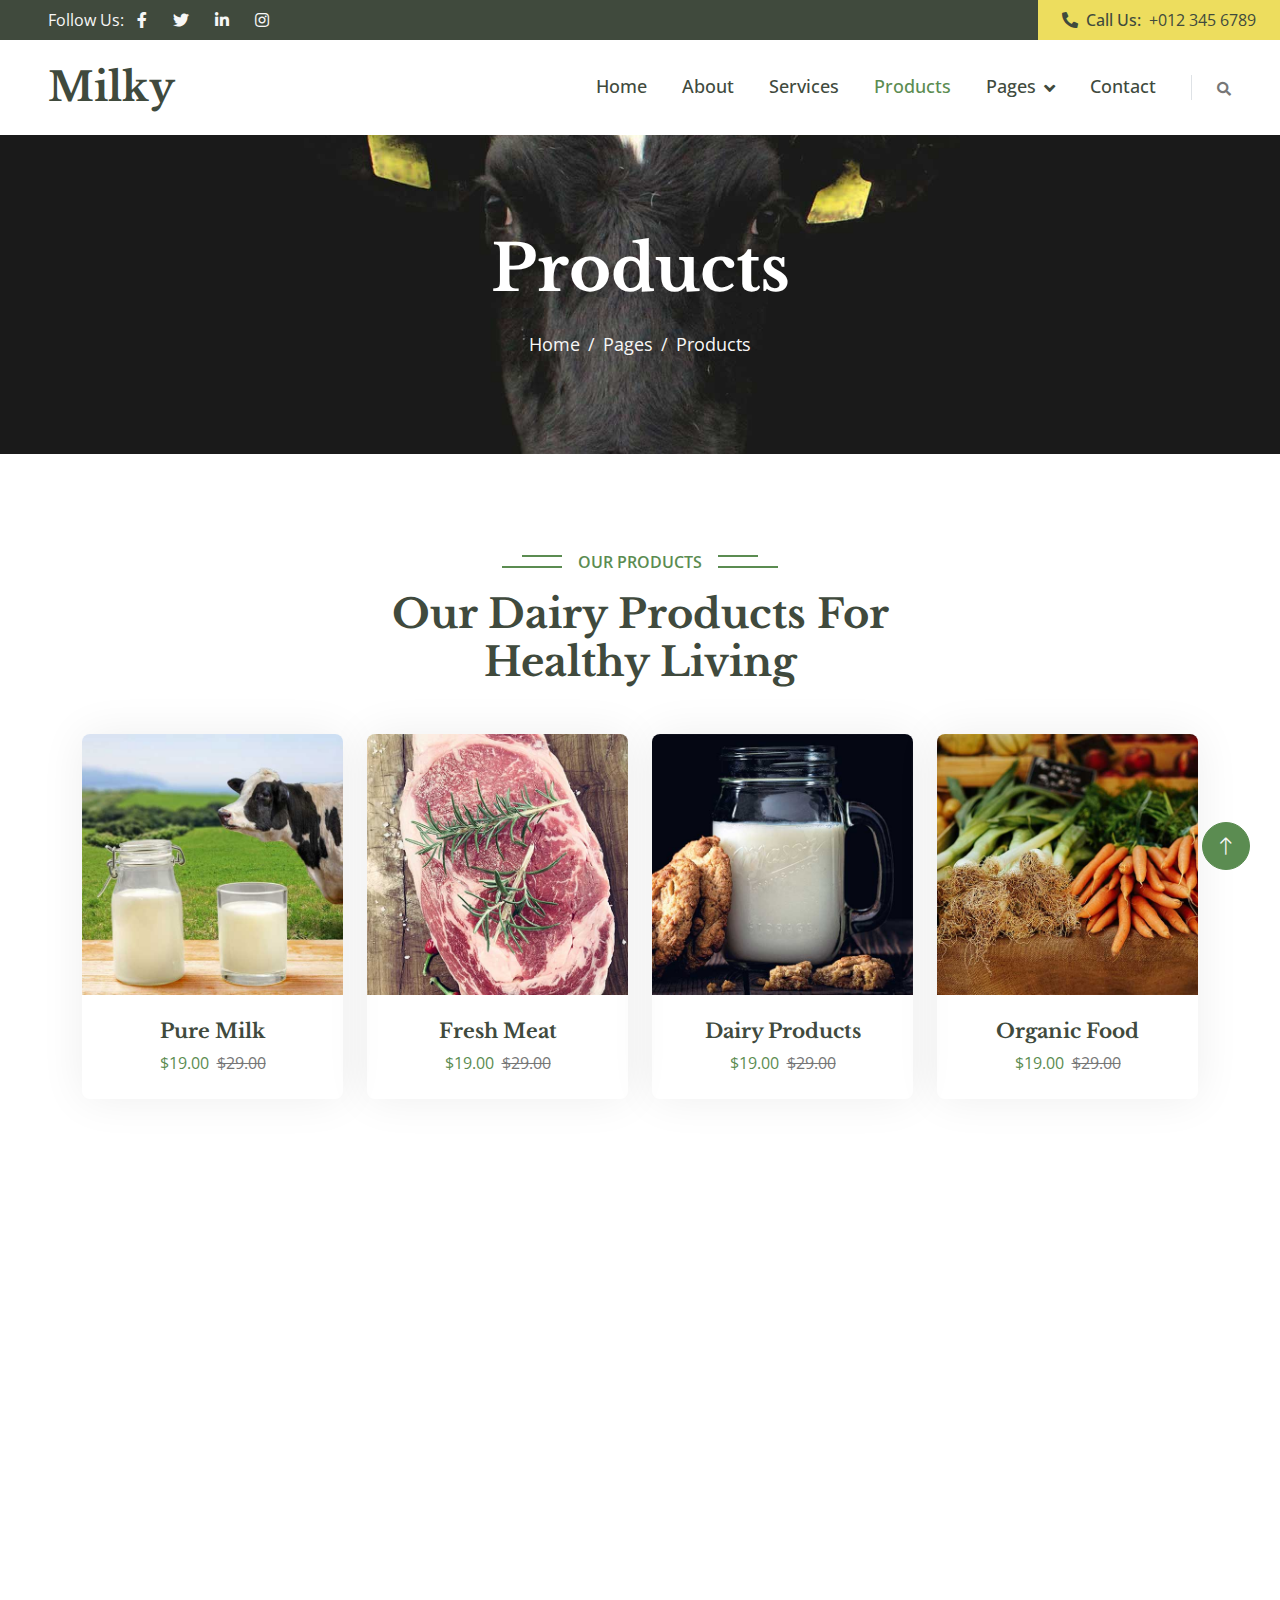
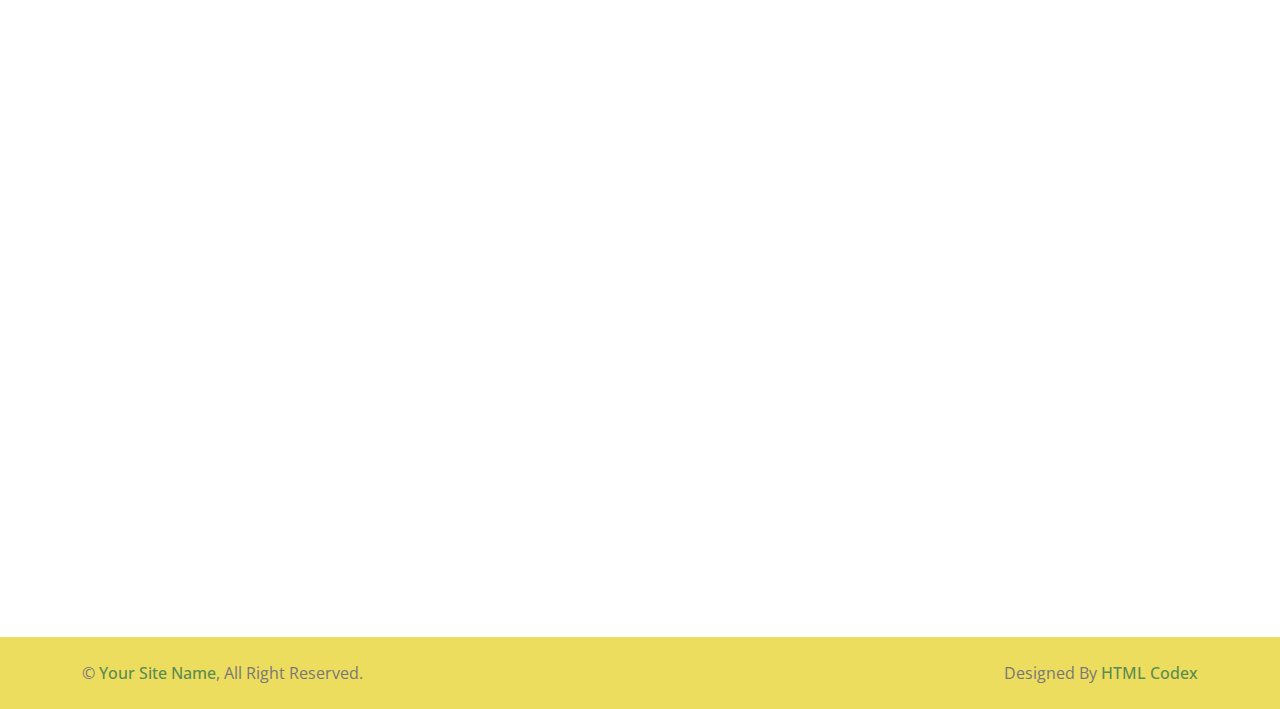
<file: AkademiQMongoDb/wwwroot/dairy-website-template/product.html>
<!DOCTYPE html>
<html lang="en">

<head>
    <meta charset="utf-8">
    <title>Milky - Dairy Website Template</title>
    <meta content="width=device-width, initial-scale=1.0" name="viewport">
    <meta content="" name="keywords">
    <meta content="" name="description">

    <!-- Favicon -->
    <link href="img/favicon.ico" rel="icon">

    <!-- Google Web Fonts -->
    <link rel="preconnect" href="https://fonts.googleapis.com">
    <link rel="preconnect" href="https://fonts.gstatic.com" crossorigin>
    <link href="https://fonts.googleapis.com/css2?family=Libre+Baskerville:wght@700&family=Open+Sans:wght@400;500;600&display=swap" rel="stylesheet">   

    <!-- Icon Font Stylesheet -->
    <link href="https://cdnjs.cloudflare.com/ajax/libs/font-awesome/5.10.0/css/all.min.css" rel="stylesheet">
    <link href="https://cdn.jsdelivr.net/npm/bootstrap-icons@1.4.1/font/bootstrap-icons.css" rel="stylesheet">

    <!-- Libraries Stylesheet -->
    <link href="lib/animate/animate.min.css" rel="stylesheet">
    <link href="lib/owlcarousel/assets/owl.carousel.min.css" rel="stylesheet">
    <link href="lib/lightbox/css/lightbox.min.css" rel="stylesheet">

    <!-- Customized Bootstrap Stylesheet -->
    <link href="css/bootstrap.min.css" rel="stylesheet">

    <!-- Template Stylesheet -->
    <link href="css/style.css" rel="stylesheet">
</head>

<body>
    <!-- Spinner Start -->
    <div id="spinner" class="show bg-white position-fixed translate-middle w-100 vh-100 top-50 start-50 d-flex align-items-center justify-content-center">
        <div class="spinner-border text-primary" role="status" style="width: 3rem; height: 3rem;"></div>
    </div>
    <!-- Spinner End -->


    <!-- Topbar Start -->
    <div class="container-fluid bg-dark px-0">
        <div class="row g-0 d-none d-lg-flex">
            <div class="col-lg-6 ps-5 text-start">
                <div class="h-100 d-inline-flex align-items-center text-light">
                    <span>Follow Us:</span>
                    <a class="btn btn-link text-light" href=""><i class="fab fa-facebook-f"></i></a>
                    <a class="btn btn-link text-light" href=""><i class="fab fa-twitter"></i></a>
                    <a class="btn btn-link text-light" href=""><i class="fab fa-linkedin-in"></i></a>
                    <a class="btn btn-link text-light" href=""><i class="fab fa-instagram"></i></a>
                </div>
            </div>
            <div class="col-lg-6 text-end">
                <div class="h-100 bg-secondary d-inline-flex align-items-center text-dark py-2 px-4">
                    <span class="me-2 fw-semi-bold"><i class="fa fa-phone-alt me-2"></i>Call Us:</span>
                    <span>+012 345 6789</span>
                </div>
            </div>
        </div>
    </div>
    <!-- Topbar End -->


    <!-- Navbar Start -->
    <nav class="navbar navbar-expand-lg bg-white navbar-light sticky-top px-4 px-lg-5">
        <a href="index.html" class="navbar-brand d-flex align-items-center">
            <h1 class="m-0">Milky</h1>
        </a>
        <button type="button" class="navbar-toggler me-0" data-bs-toggle="collapse" data-bs-target="#navbarCollapse">
            <span class="navbar-toggler-icon"></span>
        </button>
        <div class="collapse navbar-collapse" id="navbarCollapse">
            <div class="navbar-nav ms-auto p-4 p-lg-0">
                <a href="index.html" class="nav-item nav-link">Home</a>
                <a href="about.html" class="nav-item nav-link">About</a>
                <a href="service.html" class="nav-item nav-link">Services</a>
                <a href="product.html" class="nav-item nav-link active">Products</a>
                <div class="nav-item dropdown">
                    <a href="#" class="nav-link dropdown-toggle" data-bs-toggle="dropdown">Pages</a>
                    <div class="dropdown-menu bg-light m-0">
                        <a href="gallery.html" class="dropdown-item">Gallery</a>
                        <a href="feature.html" class="dropdown-item">Features</a>
                        <a href="team.html" class="dropdown-item">Our Team</a>
                        <a href="testimonial.html" class="dropdown-item">Testimonial</a>
                        <a href="404.html" class="dropdown-item">404 Page</a>
                    </div>
                </div>
                <a href="contact.html" class="nav-item nav-link">Contact</a>
            </div>
            <div class="border-start ps-4 d-none d-lg-block">
                <button type="button" class="btn btn-sm p-0"><i class="fa fa-search"></i></button>
            </div>
        </div>
    </nav>
    <!-- Navbar End -->


    <!-- Page Header Start -->
    <div class="container-fluid page-header py-5 mb-5 wow fadeIn" data-wow-delay="0.1s">
        <div class="container text-center py-5">
            <h1 class="display-3 text-white mb-4 animated slideInDown">Products</h1>
            <nav aria-label="breadcrumb animated slideInDown">
                <ol class="breadcrumb justify-content-center mb-0">
                    <li class="breadcrumb-item"><a href="#">Home</a></li>
                    <li class="breadcrumb-item"><a href="#">Pages</a></li>
                    <li class="breadcrumb-item active" aria-current="page">Products</li>
                </ol>
            </nav>
        </div>
    </div>
    <!-- Page Header End -->


    <!-- Product Start -->
    <div class="container-xxl py-5">
        <div class="container">
            <div class="text-center mx-auto wow fadeInUp" data-wow-delay="0.1s" style="max-width: 500px;">
                <p class="section-title bg-white text-center text-primary px-3">Our Products</p>
                <h1 class="mb-5">Our Dairy Products For Healthy Living</h1>
            </div>
            <div class="row gx-4">
                <div class="col-md-6 col-lg-4 col-xl-3 wow fadeInUp" data-wow-delay="0.1s">
                    <div class="product-item">
                        <div class="position-relative">
                            <img class="img-fluid" src="img/product-1.jpg" alt="">
                            <div class="product-overlay">
                                <a class="btn btn-square btn-secondary rounded-circle m-1" href=""><i class="bi bi-link"></i></a>
                                <a class="btn btn-square btn-secondary rounded-circle m-1" href=""><i class="bi bi-cart"></i></a>
                            </div>
                        </div>
                        <div class="text-center p-4">
                            <a class="d-block h5" href="">Pure Milk</a>
                            <span class="text-primary me-1">$19.00</span>
                            <span class="text-decoration-line-through">$29.00</span>
                        </div>
                    </div>
                </div>
                <div class="col-md-6 col-lg-4 col-xl-3 wow fadeInUp" data-wow-delay="0.3s">
                    <div class="product-item">
                        <div class="position-relative">
                            <img class="img-fluid" src="img/product-2.jpg" alt="">
                            <div class="product-overlay">
                                <a class="btn btn-square btn-secondary rounded-circle m-1" href=""><i class="bi bi-link"></i></a>
                                <a class="btn btn-square btn-secondary rounded-circle m-1" href=""><i class="bi bi-cart"></i></a>
                            </div>
                        </div>
                        <div class="text-center p-4">
                            <a class="d-block h5" href="">Fresh Meat</a>
                            <span class="text-primary me-1">$19.00</span>
                            <span class="text-decoration-line-through">$29.00</span>
                        </div>
                    </div>
                </div>
                <div class="col-md-6 col-lg-4 col-xl-3 wow fadeInUp" data-wow-delay="0.5s">
                    <div class="product-item">
                        <div class="position-relative">
                            <img class="img-fluid" src="img/product-3.jpg" alt="">
                            <div class="product-overlay">
                                <a class="btn btn-square btn-secondary rounded-circle m-1" href=""><i class="bi bi-link"></i></a>
                                <a class="btn btn-square btn-secondary rounded-circle m-1" href=""><i class="bi bi-cart"></i></a>
                            </div>
                        </div>
                        <div class="text-center p-4">
                            <a class="d-block h5" href="">Dairy Products</a>
                            <span class="text-primary me-1">$19.00</span>
                            <span class="text-decoration-line-through">$29.00</span>
                        </div>
                    </div>
                </div>
                <div class="col-md-6 col-lg-4 col-xl-3 wow fadeInUp" data-wow-delay="0.7s">
                    <div class="product-item">
                        <div class="position-relative">
                            <img class="img-fluid" src="img/product-4.jpg" alt="">
                            <div class="product-overlay">
                                <a class="btn btn-square btn-secondary rounded-circle m-1" href=""><i class="bi bi-link"></i></a>
                                <a class="btn btn-square btn-secondary rounded-circle m-1" href=""><i class="bi bi-cart"></i></a>
                            </div>
                        </div>
                        <div class="text-center p-4">
                            <a class="d-block h5" href="">Organic Food</a>
                            <span class="text-primary me-1">$19.00</span>
                            <span class="text-decoration-line-through">$29.00</span>
                        </div>
                    </div>
                </div>
            </div>
        </div>
    </div>
    <!-- Product End -->


    <!-- Features Start -->
    <div class="container-xxl py-5">
        <div class="container">
            <div class="row g-5 align-items-center">
                <div class="col-lg-6 wow fadeInUp" data-wow-delay="0.1s">
                    <p class="section-title bg-white text-start text-primary pe-3">Why Us!</p>
                    <h1 class="mb-4">Few Reasons Why People Choosing Us!</h1>
                    <p class="mb-4">Tempor erat elitr rebum at clita. Diam dolor diam ipsum sit. Aliqu diam amet diam et eos. Clita erat ipsum et lorem et sit, sed stet lorem sit clita duo justo magna dolore erat amet</p>
                    <p><i class="fa fa-check text-primary me-3"></i>Justo magna erat amet</p>
                    <p><i class="fa fa-check text-primary me-3"></i>Aliqu diam amet diam et eos</p>
                    <p><i class="fa fa-check text-primary me-3"></i>Clita erat ipsum et lorem et sit</p>
                    <a class="btn btn-secondary rounded-pill py-3 px-5 mt-3" href="">Explore More</a>
                </div>
                <div class="col-lg-6">
                    <div class="rounded overflow-hidden">
                        <div class="row g-0">
                            <div class="col-sm-6 wow fadeIn" data-wow-delay="0.1s">
                                <div class="text-center bg-primary py-5 px-4">
                                    <img class="img-fluid mb-4" src="img/experience.png" alt="">
                                    <h1 class="display-6 text-white" data-toggle="counter-up">25</h1>
                                    <span class="fs-5 fw-semi-bold text-secondary">Years Experience</span>
                                </div>
                            </div>
                            <div class="col-sm-6 wow fadeIn" data-wow-delay="0.3s">
                                <div class="text-center bg-secondary py-5 px-4">
                                    <img class="img-fluid mb-4" src="img/award.png" alt="">
                                    <h1 class="display-6" data-toggle="counter-up">183</h1>
                                    <span class="fs-5 fw-semi-bold text-primary">Award Winning</span>
                                </div>
                            </div>
                            <div class="col-sm-6 wow fadeIn" data-wow-delay="0.5s">
                                <div class="text-center bg-secondary py-5 px-4">
                                    <img class="img-fluid mb-4" src="img/animal.png" alt="">
                                    <h1 class="display-6" data-toggle="counter-up">2619</h1>
                                    <span class="fs-5 fw-semi-bold text-primary">Total Animals</span>
                                </div>
                            </div>
                            <div class="col-sm-6 wow fadeIn" data-wow-delay="0.7s">
                                <div class="text-center bg-primary py-5 px-4">
                                    <img class="img-fluid mb-4" src="img/client.png" alt="">
                                    <h1 class="display-6 text-white" data-toggle="counter-up">51940</h1>
                                    <span class="fs-5 fw-semi-bold text-secondary">Happy Clients</span>
                                </div>
                            </div>
                        </div>
                    </div>
                </div>
            </div>
        </div>
    </div>
    <!-- Features End -->


    <!-- Footer Start -->
    <div class="container-fluid bg-dark footer mt-5 py-5 wow fadeIn" data-wow-delay="0.1s">
        <div class="container py-5">
            <div class="row g-5">
                <div class="col-lg-3 col-md-6">
                    <h5 class="text-white mb-4">Our Office</h5>
                    <p class="mb-2"><i class="fa fa-map-marker-alt me-3"></i>123 Street, New York, USA</p>
                    <p class="mb-2"><i class="fa fa-phone-alt me-3"></i>+012 345 67890</p>
                    <p class="mb-2"><i class="fa fa-envelope me-3"></i>info@example.com</p>
                    <div class="d-flex pt-3">
                        <a class="btn btn-square btn-secondary rounded-circle me-2" href=""><i class="fab fa-twitter"></i></a>
                        <a class="btn btn-square btn-secondary rounded-circle me-2" href=""><i class="fab fa-facebook-f"></i></a>
                        <a class="btn btn-square btn-secondary rounded-circle me-2" href=""><i class="fab fa-youtube"></i></a>
                        <a class="btn btn-square btn-secondary rounded-circle me-2" href=""><i class="fab fa-linkedin-in"></i></a>
                    </div>
                </div>
                <div class="col-lg-3 col-md-6">
                    <h5 class="text-white mb-4">Quick Links</h5>
                    <a class="btn btn-link" href="">About Us</a>
                    <a class="btn btn-link" href="">Contact Us</a>
                    <a class="btn btn-link" href="">Our Services</a>
                    <a class="btn btn-link" href="">Terms & Condition</a>
                    <a class="btn btn-link" href="">Support</a>
                </div>
                <div class="col-lg-3 col-md-6">
                    <h5 class="text-white mb-4">Business Hours</h5>
                    <p class="mb-1">Monday - Friday</p>
                    <h6 class="text-light">09:00 am - 07:00 pm</h6>
                    <p class="mb-1">Saturday</p>
                    <h6 class="text-light">09:00 am - 12:00 pm</h6>
                    <p class="mb-1">Sunday</p>
                    <h6 class="text-light">Closed</h6>
                </div>
                <div class="col-lg-3 col-md-6">
                    <h5 class="text-white mb-4">Newsletter</h5>
                    <p>Dolor amet sit justo amet elitr clita ipsum elitr est.</p>
                    <div class="position-relative w-100">
                        <input class="form-control bg-transparent w-100 py-3 ps-4 pe-5" type="text" placeholder="Your email">
                        <button type="button" class="btn btn-secondary py-2 position-absolute top-0 end-0 mt-2 me-2">SignUp</button>
                    </div>
                </div>
            </div>
        </div>
    </div>
    <!-- Footer End -->


    <!-- Copyright Start -->
    <div class="container-fluid bg-secondary text-body copyright py-4">
        <div class="container">
            <div class="row">
                <div class="col-md-6 text-center text-md-start mb-3 mb-md-0">
                    &copy; <a class="fw-semi-bold" href="#">Your Site Name</a>, All Right Reserved.
                </div>
                <div class="col-md-6 text-center text-md-end">
                    <!--/*** This template is free as long as you keep the footer author’s credit link/attribution link/backlink. If you'd like to use the template without the footer author’s credit link/attribution link/backlink, you can purchase the Credit Removal License from "https://htmlcodex.com/credit-removal". Thank you for your support. ***/-->
                    Designed By <a class="fw-semi-bold" href="https://htmlcodex.com">HTML Codex</a>
                </div>
            </div>
        </div>
    </div>
    <!-- Copyright End -->


    <!-- Back to Top -->
    <a href="#" class="btn btn-lg btn-primary btn-lg-square rounded-circle back-to-top"><i class="bi bi-arrow-up"></i></a>


    <!-- JavaScript Libraries -->
    <script src="https://code.jquery.com/jquery-3.4.1.min.js"></script>
    <script src="https://cdn.jsdelivr.net/npm/bootstrap@5.0.0/dist/js/bootstrap.bundle.min.js"></script>
    <script src="lib/wow/wow.min.js"></script>
    <script src="lib/easing/easing.min.js"></script>
    <script src="lib/waypoints/waypoints.min.js"></script>
    <script src="lib/owlcarousel/owl.carousel.min.js"></script>
    <script src="lib/counterup/counterup.min.js"></script>
    <script src="lib/parallax/parallax.min.js"></script>
    <script src="lib/lightbox/js/lightbox.min.js"></script>

    <!-- Template Javascript -->
    <script src="js/main.js"></script>
</body>

</html>
</file>
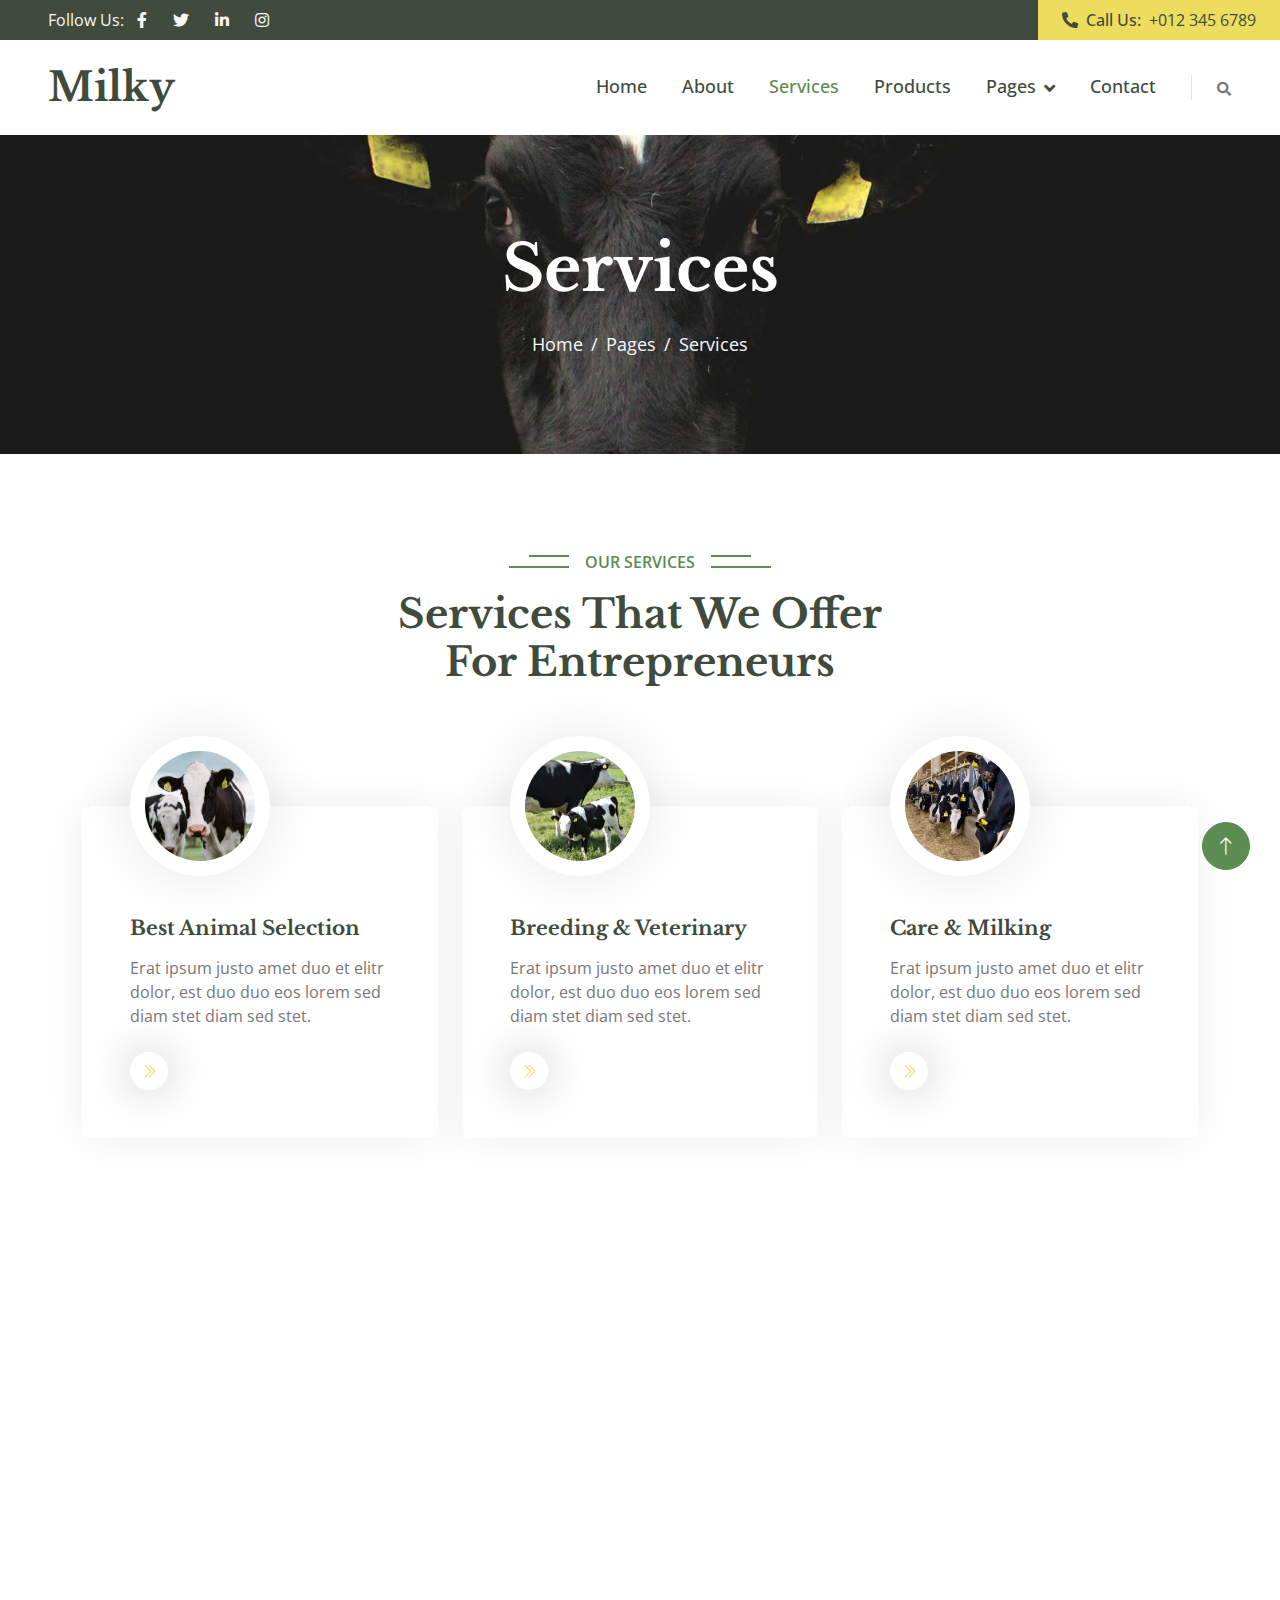
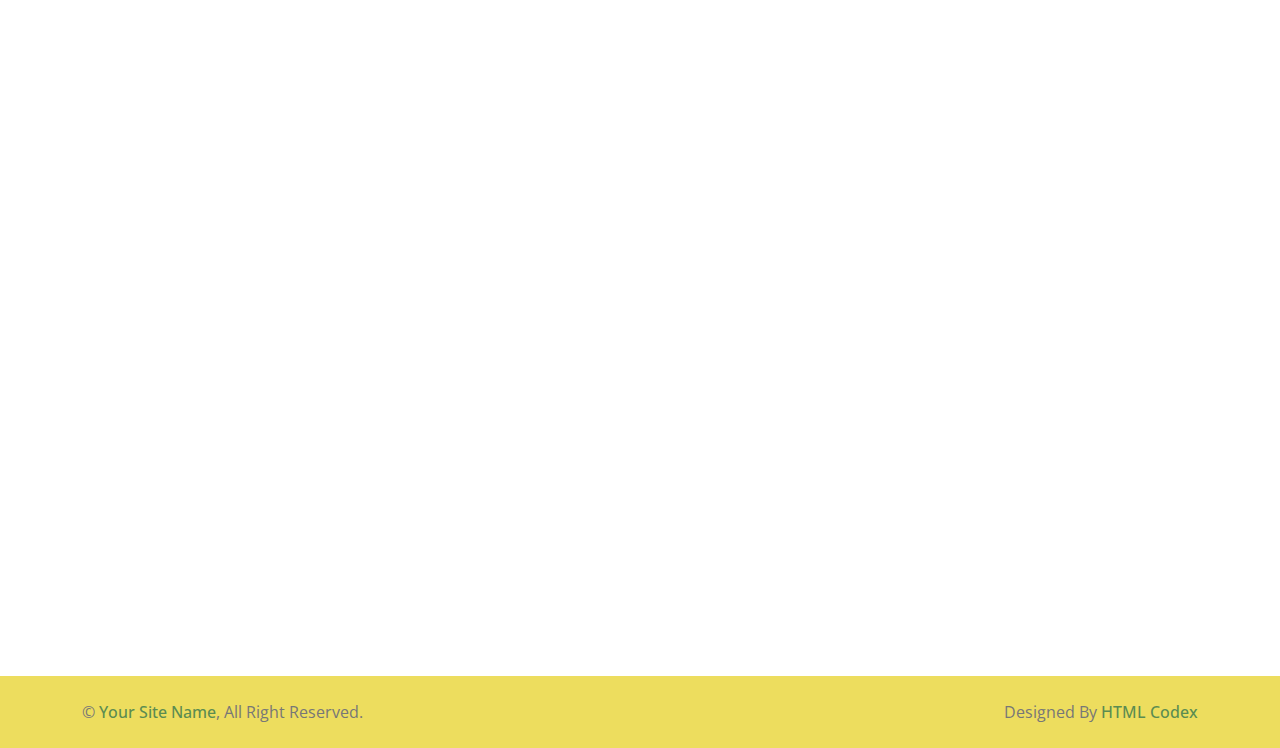
<file: AkademiQMongoDb/wwwroot/dairy-website-template/service.html>
<!DOCTYPE html>
<html lang="en">

<head>
    <meta charset="utf-8">
    <title>Milky - Dairy Website Template</title>
    <meta content="width=device-width, initial-scale=1.0" name="viewport">
    <meta content="" name="keywords">
    <meta content="" name="description">

    <!-- Favicon -->
    <link href="img/favicon.ico" rel="icon">

    <!-- Google Web Fonts -->
    <link rel="preconnect" href="https://fonts.googleapis.com">
    <link rel="preconnect" href="https://fonts.gstatic.com" crossorigin>
    <link href="https://fonts.googleapis.com/css2?family=Libre+Baskerville:wght@700&family=Open+Sans:wght@400;500;600&display=swap" rel="stylesheet">   

    <!-- Icon Font Stylesheet -->
    <link href="https://cdnjs.cloudflare.com/ajax/libs/font-awesome/5.10.0/css/all.min.css" rel="stylesheet">
    <link href="https://cdn.jsdelivr.net/npm/bootstrap-icons@1.4.1/font/bootstrap-icons.css" rel="stylesheet">

    <!-- Libraries Stylesheet -->
    <link href="lib/animate/animate.min.css" rel="stylesheet">
    <link href="lib/owlcarousel/assets/owl.carousel.min.css" rel="stylesheet">
    <link href="lib/lightbox/css/lightbox.min.css" rel="stylesheet">

    <!-- Customized Bootstrap Stylesheet -->
    <link href="css/bootstrap.min.css" rel="stylesheet">

    <!-- Template Stylesheet -->
    <link href="css/style.css" rel="stylesheet">
</head>

<body>
    <!-- Spinner Start -->
    <div id="spinner" class="show bg-white position-fixed translate-middle w-100 vh-100 top-50 start-50 d-flex align-items-center justify-content-center">
        <div class="spinner-border text-primary" role="status" style="width: 3rem; height: 3rem;"></div>
    </div>
    <!-- Spinner End -->


    <!-- Topbar Start -->
    <div class="container-fluid bg-dark px-0">
        <div class="row g-0 d-none d-lg-flex">
            <div class="col-lg-6 ps-5 text-start">
                <div class="h-100 d-inline-flex align-items-center text-light">
                    <span>Follow Us:</span>
                    <a class="btn btn-link text-light" href=""><i class="fab fa-facebook-f"></i></a>
                    <a class="btn btn-link text-light" href=""><i class="fab fa-twitter"></i></a>
                    <a class="btn btn-link text-light" href=""><i class="fab fa-linkedin-in"></i></a>
                    <a class="btn btn-link text-light" href=""><i class="fab fa-instagram"></i></a>
                </div>
            </div>
            <div class="col-lg-6 text-end">
                <div class="h-100 bg-secondary d-inline-flex align-items-center text-dark py-2 px-4">
                    <span class="me-2 fw-semi-bold"><i class="fa fa-phone-alt me-2"></i>Call Us:</span>
                    <span>+012 345 6789</span>
                </div>
            </div>
        </div>
    </div>
    <!-- Topbar End -->


    <!-- Navbar Start -->
    <nav class="navbar navbar-expand-lg bg-white navbar-light sticky-top px-4 px-lg-5">
        <a href="index.html" class="navbar-brand d-flex align-items-center">
            <h1 class="m-0">Milky</h1>
        </a>
        <button type="button" class="navbar-toggler me-0" data-bs-toggle="collapse" data-bs-target="#navbarCollapse">
            <span class="navbar-toggler-icon"></span>
        </button>
        <div class="collapse navbar-collapse" id="navbarCollapse">
            <div class="navbar-nav ms-auto p-4 p-lg-0">
                <a href="index.html" class="nav-item nav-link">Home</a>
                <a href="about.html" class="nav-item nav-link">About</a>
                <a href="service.html" class="nav-item nav-link active">Services</a>
                <a href="product.html" class="nav-item nav-link">Products</a>
                <div class="nav-item dropdown">
                    <a href="#" class="nav-link dropdown-toggle" data-bs-toggle="dropdown">Pages</a>
                    <div class="dropdown-menu bg-light m-0">
                        <a href="gallery.html" class="dropdown-item">Gallery</a>
                        <a href="feature.html" class="dropdown-item">Features</a>
                        <a href="team.html" class="dropdown-item">Our Team</a>
                        <a href="testimonial.html" class="dropdown-item">Testimonial</a>
                        <a href="404.html" class="dropdown-item">404 Page</a>
                    </div>
                </div>
                <a href="contact.html" class="nav-item nav-link">Contact</a>
            </div>
            <div class="border-start ps-4 d-none d-lg-block">
                <button type="button" class="btn btn-sm p-0"><i class="fa fa-search"></i></button>
            </div>
        </div>
    </nav>
    <!-- Navbar End -->


    <!-- Page Header Start -->
    <div class="container-fluid page-header py-5 mb-5 wow fadeIn" data-wow-delay="0.1s">
        <div class="container text-center py-5">
            <h1 class="display-3 text-white mb-4 animated slideInDown">Services</h1>
            <nav aria-label="breadcrumb animated slideInDown">
                <ol class="breadcrumb justify-content-center mb-0">
                    <li class="breadcrumb-item"><a href="#">Home</a></li>
                    <li class="breadcrumb-item"><a href="#">Pages</a></li>
                    <li class="breadcrumb-item active" aria-current="page">Services</li>
                </ol>
            </nav>
        </div>
    </div>
    <!-- Page Header End -->


    <!-- Service Start -->
    <div class="container-xxl py-5">
        <div class="container">
            <div class="text-center mx-auto pb-4 wow fadeInUp" data-wow-delay="0.1s" style="max-width: 500px;">
                <p class="section-title bg-white text-center text-primary px-3">Our Services</p>
                <h1 class="mb-5">Services That We Offer For Entrepreneurs</h1>
            </div>
            <div class="row gy-5 gx-4">
                <div class="col-lg-4 col-md-6 pt-5 wow fadeInUp" data-wow-delay="0.1s">
                    <div class="service-item d-flex h-100">
                        <div class="service-img">
                            <img class="img-fluid" src="img/service-1.jpg" alt="">
                        </div>
                        <div class="service-text p-5 pt-0">
                            <div class="service-icon">
                                <img class="img-fluid rounded-circle" src="img/service-1.jpg" alt="">
                            </div>
                            <h5 class="mb-3">Best Animal Selection</h4>
                            <p class="mb-4">Erat ipsum justo amet duo et elitr dolor, est duo duo eos lorem sed diam stet diam sed stet.</p>
                            <a class="btn btn-square rounded-circle" href=""><i class="bi bi-chevron-double-right"></i></a>
                        </div>
                    </div>
                </div>
                <div class="col-lg-4 col-md-6 pt-5 wow fadeInUp" data-wow-delay="0.3s">
                    <div class="service-item d-flex h-100">
                        <div class="service-img">
                            <img class="img-fluid" src="img/service-2.jpg" alt="">
                        </div>
                        <div class="service-text p-5 pt-0">
                            <div class="service-icon">
                                <img class="img-fluid rounded-circle" src="img/service-2.jpg" alt="">
                            </div>
                            <h5 class="mb-3">Breeding & Veterinary</h5>
                            <p class="mb-4">Erat ipsum justo amet duo et elitr dolor, est duo duo eos lorem sed diam stet diam sed stet.</p>
                            <a class="btn btn-square rounded-circle" href=""><i class="bi bi-chevron-double-right"></i></a>
                        </div>
                    </div>
                </div>
                <div class="col-lg-4 col-md-6 pt-5 wow fadeInUp" data-wow-delay="0.5s">
                    <div class="service-item d-flex h-100">
                        <div class="service-img">
                            <img class="img-fluid" src="img/service-3.jpg" alt="">
                        </div>
                        <div class="service-text p-5 pt-0">
                            <div class="service-icon">
                                <img class="img-fluid rounded-circle" src="img/service-3.jpg" alt="">
                            </div>
                            <h5 class="mb-3">Care & Milking</h5>
                            <p class="mb-4">Erat ipsum justo amet duo et elitr dolor, est duo duo eos lorem sed diam stet diam sed stet.</p>
                            <a class="btn btn-square rounded-circle" href=""><i class="bi bi-chevron-double-right"></i></a>
                        </div>
                    </div>
                </div>
            </div>
        </div>
    </div>
    <!-- Service End -->


    <!-- Features Start -->
    <div class="container-xxl py-5">
        <div class="container">
            <div class="row g-5 align-items-center">
                <div class="col-lg-6 wow fadeInUp" data-wow-delay="0.1s">
                    <p class="section-title bg-white text-start text-primary pe-3">Why Us!</p>
                    <h1 class="mb-4">Few Reasons Why People Choosing Us!</h1>
                    <p class="mb-4">Tempor erat elitr rebum at clita. Diam dolor diam ipsum sit. Aliqu diam amet diam et eos. Clita erat ipsum et lorem et sit, sed stet lorem sit clita duo justo magna dolore erat amet</p>
                    <p><i class="fa fa-check text-primary me-3"></i>Justo magna erat amet</p>
                    <p><i class="fa fa-check text-primary me-3"></i>Aliqu diam amet diam et eos</p>
                    <p><i class="fa fa-check text-primary me-3"></i>Clita erat ipsum et lorem et sit</p>
                    <a class="btn btn-secondary rounded-pill py-3 px-5 mt-3" href="">Explore More</a>
                </div>
                <div class="col-lg-6">
                    <div class="rounded overflow-hidden">
                        <div class="row g-0">
                            <div class="col-sm-6 wow fadeIn" data-wow-delay="0.1s">
                                <div class="text-center bg-primary py-5 px-4">
                                    <img class="img-fluid mb-4" src="img/experience.png" alt="">
                                    <h1 class="display-6 text-white" data-toggle="counter-up">25</h1>
                                    <span class="fs-5 fw-semi-bold text-secondary">Years Experience</span>
                                </div>
                            </div>
                            <div class="col-sm-6 wow fadeIn" data-wow-delay="0.3s">
                                <div class="text-center bg-secondary py-5 px-4">
                                    <img class="img-fluid mb-4" src="img/award.png" alt="">
                                    <h1 class="display-6" data-toggle="counter-up">183</h1>
                                    <span class="fs-5 fw-semi-bold text-primary">Award Winning</span>
                                </div>
                            </div>
                            <div class="col-sm-6 wow fadeIn" data-wow-delay="0.5s">
                                <div class="text-center bg-secondary py-5 px-4">
                                    <img class="img-fluid mb-4" src="img/animal.png" alt="">
                                    <h1 class="display-6" data-toggle="counter-up">2619</h1>
                                    <span class="fs-5 fw-semi-bold text-primary">Total Animals</span>
                                </div>
                            </div>
                            <div class="col-sm-6 wow fadeIn" data-wow-delay="0.7s">
                                <div class="text-center bg-primary py-5 px-4">
                                    <img class="img-fluid mb-4" src="img/client.png" alt="">
                                    <h1 class="display-6 text-white" data-toggle="counter-up">51940</h1>
                                    <span class="fs-5 fw-semi-bold text-secondary">Happy Clients</span>
                                </div>
                            </div>
                        </div>
                    </div>
                </div>
            </div>
        </div>
    </div>
    <!-- Features End -->


    <!-- Footer Start -->
    <div class="container-fluid bg-dark footer mt-5 py-5 wow fadeIn" data-wow-delay="0.1s">
        <div class="container py-5">
            <div class="row g-5">
                <div class="col-lg-3 col-md-6">
                    <h5 class="text-white mb-4">Our Office</h5>
                    <p class="mb-2"><i class="fa fa-map-marker-alt me-3"></i>123 Street, New York, USA</p>
                    <p class="mb-2"><i class="fa fa-phone-alt me-3"></i>+012 345 67890</p>
                    <p class="mb-2"><i class="fa fa-envelope me-3"></i>info@example.com</p>
                    <div class="d-flex pt-3">
                        <a class="btn btn-square btn-secondary rounded-circle me-2" href=""><i class="fab fa-twitter"></i></a>
                        <a class="btn btn-square btn-secondary rounded-circle me-2" href=""><i class="fab fa-facebook-f"></i></a>
                        <a class="btn btn-square btn-secondary rounded-circle me-2" href=""><i class="fab fa-youtube"></i></a>
                        <a class="btn btn-square btn-secondary rounded-circle me-2" href=""><i class="fab fa-linkedin-in"></i></a>
                    </div>
                </div>
                <div class="col-lg-3 col-md-6">
                    <h5 class="text-white mb-4">Quick Links</h5>
                    <a class="btn btn-link" href="">About Us</a>
                    <a class="btn btn-link" href="">Contact Us</a>
                    <a class="btn btn-link" href="">Our Services</a>
                    <a class="btn btn-link" href="">Terms & Condition</a>
                    <a class="btn btn-link" href="">Support</a>
                </div>
                <div class="col-lg-3 col-md-6">
                    <h5 class="text-white mb-4">Business Hours</h5>
                    <p class="mb-1">Monday - Friday</p>
                    <h6 class="text-light">09:00 am - 07:00 pm</h6>
                    <p class="mb-1">Saturday</p>
                    <h6 class="text-light">09:00 am - 12:00 pm</h6>
                    <p class="mb-1">Sunday</p>
                    <h6 class="text-light">Closed</h6>
                </div>
                <div class="col-lg-3 col-md-6">
                    <h5 class="text-white mb-4">Newsletter</h5>
                    <p>Dolor amet sit justo amet elitr clita ipsum elitr est.</p>
                    <div class="position-relative w-100">
                        <input class="form-control bg-transparent w-100 py-3 ps-4 pe-5" type="text" placeholder="Your email">
                        <button type="button" class="btn btn-secondary py-2 position-absolute top-0 end-0 mt-2 me-2">SignUp</button>
                    </div>
                </div>
            </div>
        </div>
    </div>
    <!-- Footer End -->


    <!-- Copyright Start -->
    <div class="container-fluid bg-secondary text-body copyright py-4">
        <div class="container">
            <div class="row">
                <div class="col-md-6 text-center text-md-start mb-3 mb-md-0">
                    &copy; <a class="fw-semi-bold" href="#">Your Site Name</a>, All Right Reserved.
                </div>
                <div class="col-md-6 text-center text-md-end">
                    <!--/*** This template is free as long as you keep the footer author’s credit link/attribution link/backlink. If you'd like to use the template without the footer author’s credit link/attribution link/backlink, you can purchase the Credit Removal License from "https://htmlcodex.com/credit-removal". Thank you for your support. ***/-->
                    Designed By <a class="fw-semi-bold" href="https://htmlcodex.com">HTML Codex</a>
                </div>
            </div>
        </div>
    </div>
    <!-- Copyright End -->


    <!-- Back to Top -->
    <a href="#" class="btn btn-lg btn-primary btn-lg-square rounded-circle back-to-top"><i class="bi bi-arrow-up"></i></a>


    <!-- JavaScript Libraries -->
    <script src="https://code.jquery.com/jquery-3.4.1.min.js"></script>
    <script src="https://cdn.jsdelivr.net/npm/bootstrap@5.0.0/dist/js/bootstrap.bundle.min.js"></script>
    <script src="lib/wow/wow.min.js"></script>
    <script src="lib/easing/easing.min.js"></script>
    <script src="lib/waypoints/waypoints.min.js"></script>
    <script src="lib/owlcarousel/owl.carousel.min.js"></script>
    <script src="lib/counterup/counterup.min.js"></script>
    <script src="lib/parallax/parallax.min.js"></script>
    <script src="lib/lightbox/js/lightbox.min.js"></script>

    <!-- Template Javascript -->
    <script src="js/main.js"></script>
</body>

</html>
</file>
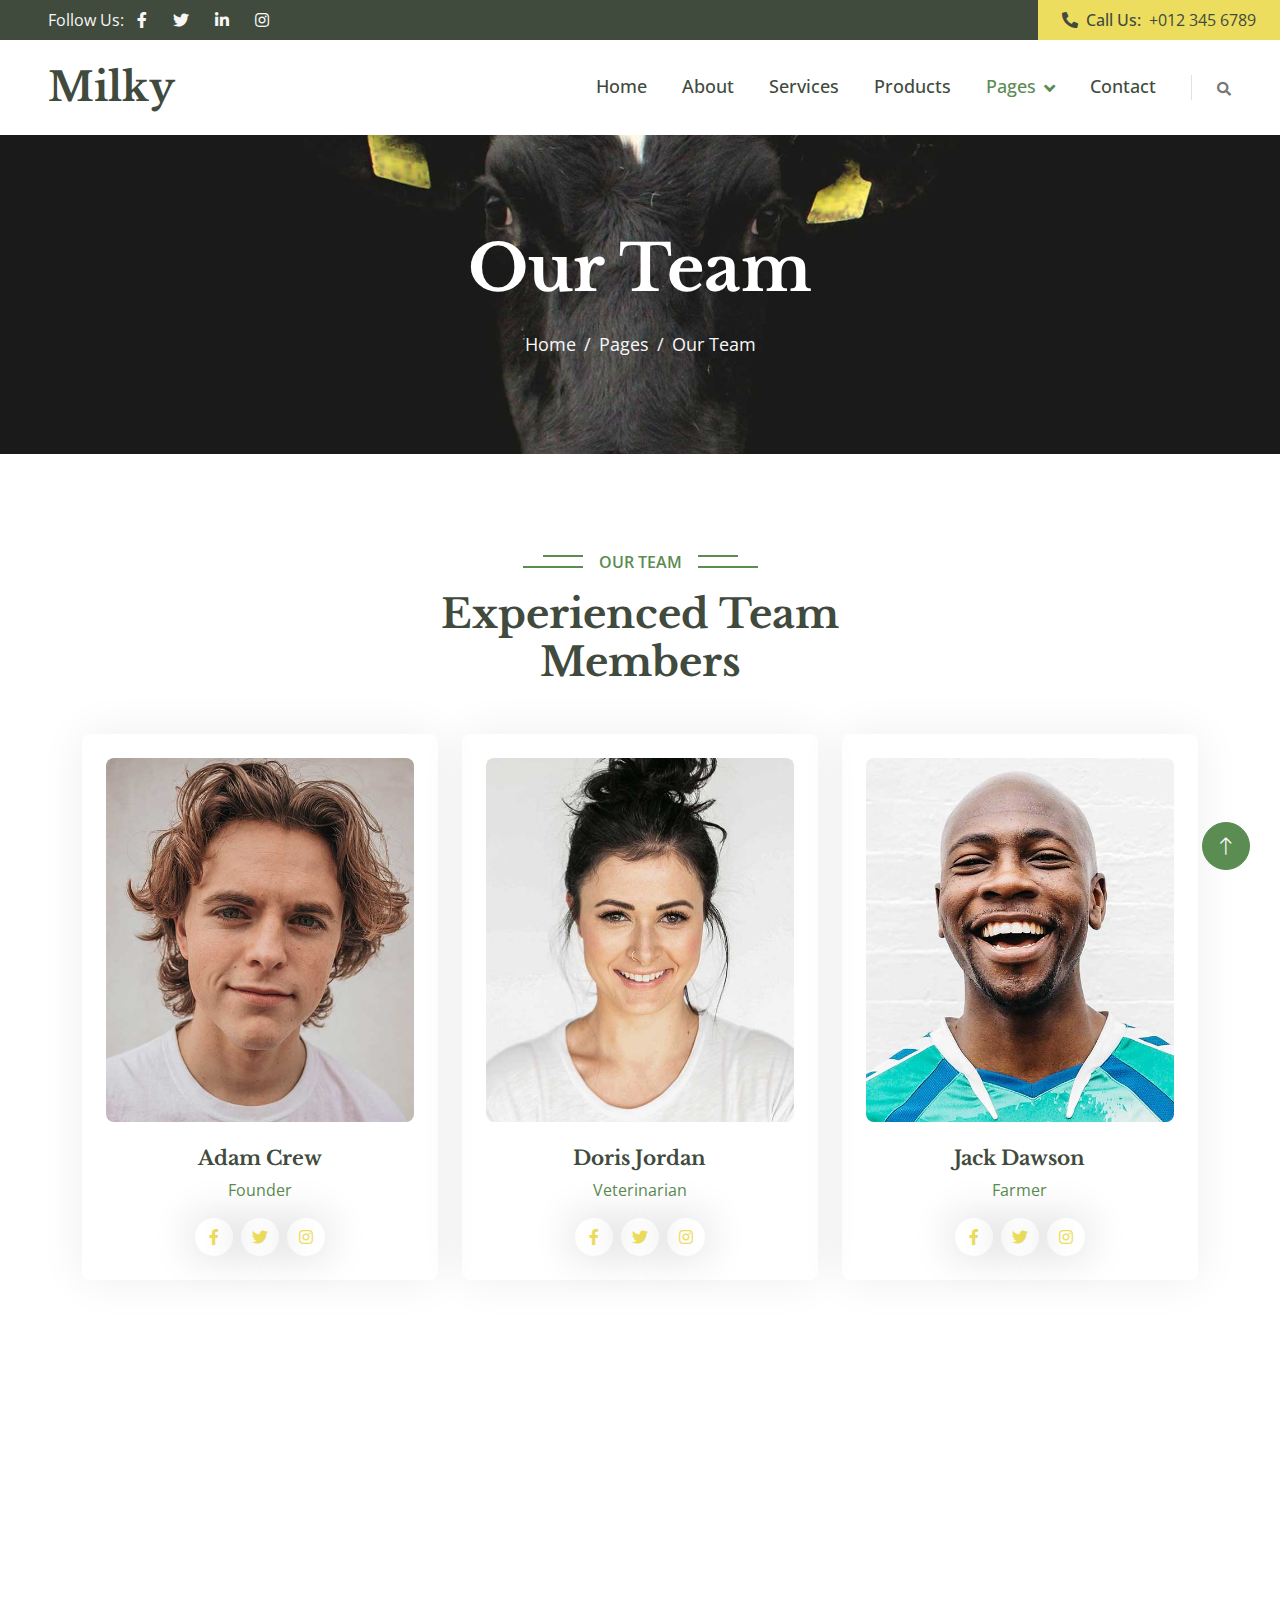
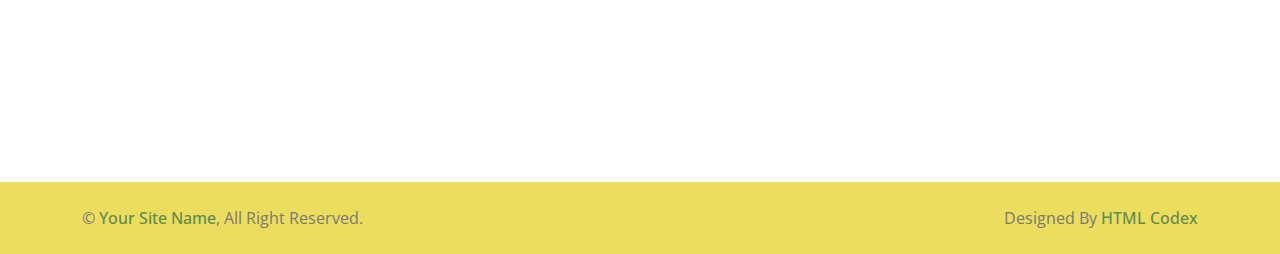
<file: AkademiQMongoDb/wwwroot/dairy-website-template/team.html>
<!DOCTYPE html>
<html lang="en">

<head>
    <meta charset="utf-8">
    <title>Milky - Dairy Website Template</title>
    <meta content="width=device-width, initial-scale=1.0" name="viewport">
    <meta content="" name="keywords">
    <meta content="" name="description">

    <!-- Favicon -->
    <link href="img/favicon.ico" rel="icon">

    <!-- Google Web Fonts -->
    <link rel="preconnect" href="https://fonts.googleapis.com">
    <link rel="preconnect" href="https://fonts.gstatic.com" crossorigin>
    <link href="https://fonts.googleapis.com/css2?family=Libre+Baskerville:wght@700&family=Open+Sans:wght@400;500;600&display=swap" rel="stylesheet">   

    <!-- Icon Font Stylesheet -->
    <link href="https://cdnjs.cloudflare.com/ajax/libs/font-awesome/5.10.0/css/all.min.css" rel="stylesheet">
    <link href="https://cdn.jsdelivr.net/npm/bootstrap-icons@1.4.1/font/bootstrap-icons.css" rel="stylesheet">

    <!-- Libraries Stylesheet -->
    <link href="lib/animate/animate.min.css" rel="stylesheet">
    <link href="lib/owlcarousel/assets/owl.carousel.min.css" rel="stylesheet">
    <link href="lib/lightbox/css/lightbox.min.css" rel="stylesheet">

    <!-- Customized Bootstrap Stylesheet -->
    <link href="css/bootstrap.min.css" rel="stylesheet">

    <!-- Template Stylesheet -->
    <link href="css/style.css" rel="stylesheet">
</head>

<body>
    <!-- Spinner Start -->
    <div id="spinner" class="show bg-white position-fixed translate-middle w-100 vh-100 top-50 start-50 d-flex align-items-center justify-content-center">
        <div class="spinner-border text-primary" role="status" style="width: 3rem; height: 3rem;"></div>
    </div>
    <!-- Spinner End -->


    <!-- Topbar Start -->
    <div class="container-fluid bg-dark px-0">
        <div class="row g-0 d-none d-lg-flex">
            <div class="col-lg-6 ps-5 text-start">
                <div class="h-100 d-inline-flex align-items-center text-light">
                    <span>Follow Us:</span>
                    <a class="btn btn-link text-light" href=""><i class="fab fa-facebook-f"></i></a>
                    <a class="btn btn-link text-light" href=""><i class="fab fa-twitter"></i></a>
                    <a class="btn btn-link text-light" href=""><i class="fab fa-linkedin-in"></i></a>
                    <a class="btn btn-link text-light" href=""><i class="fab fa-instagram"></i></a>
                </div>
            </div>
            <div class="col-lg-6 text-end">
                <div class="h-100 bg-secondary d-inline-flex align-items-center text-dark py-2 px-4">
                    <span class="me-2 fw-semi-bold"><i class="fa fa-phone-alt me-2"></i>Call Us:</span>
                    <span>+012 345 6789</span>
                </div>
            </div>
        </div>
    </div>
    <!-- Topbar End -->


    <!-- Navbar Start -->
    <nav class="navbar navbar-expand-lg bg-white navbar-light sticky-top px-4 px-lg-5">
        <a href="index.html" class="navbar-brand d-flex align-items-center">
            <h1 class="m-0">Milky</h1>
        </a>
        <button type="button" class="navbar-toggler me-0" data-bs-toggle="collapse" data-bs-target="#navbarCollapse">
            <span class="navbar-toggler-icon"></span>
        </button>
        <div class="collapse navbar-collapse" id="navbarCollapse">
            <div class="navbar-nav ms-auto p-4 p-lg-0">
                <a href="index.html" class="nav-item nav-link">Home</a>
                <a href="about.html" class="nav-item nav-link">About</a>
                <a href="service.html" class="nav-item nav-link">Services</a>
                <a href="product.html" class="nav-item nav-link">Products</a>
                <div class="nav-item dropdown">
                    <a href="#" class="nav-link dropdown-toggle active" data-bs-toggle="dropdown">Pages</a>
                    <div class="dropdown-menu bg-light m-0">
                        <a href="gallery.html" class="dropdown-item">Gallery</a>
                        <a href="feature.html" class="dropdown-item">Features</a>
                        <a href="team.html" class="dropdown-item active">Our Team</a>
                        <a href="testimonial.html" class="dropdown-item">Testimonial</a>
                        <a href="404.html" class="dropdown-item">404 Page</a>
                    </div>
                </div>
                <a href="contact.html" class="nav-item nav-link">Contact</a>
            </div>
            <div class="border-start ps-4 d-none d-lg-block">
                <button type="button" class="btn btn-sm p-0"><i class="fa fa-search"></i></button>
            </div>
        </div>
    </nav>
    <!-- Navbar End -->


    <!-- Page Header Start -->
    <div class="container-fluid page-header py-5 mb-5 wow fadeIn" data-wow-delay="0.1s">
        <div class="container text-center py-5">
            <h1 class="display-3 text-white mb-4 animated slideInDown">Our Team</h1>
            <nav aria-label="breadcrumb animated slideInDown">
                <ol class="breadcrumb justify-content-center mb-0">
                    <li class="breadcrumb-item"><a href="#">Home</a></li>
                    <li class="breadcrumb-item"><a href="#">Pages</a></li>
                    <li class="breadcrumb-item active" aria-current="page">Our Team</li>
                </ol>
            </nav>
        </div>
    </div>
    <!-- Page Header End -->


    <!-- Team Start -->
    <div class="container-xxl py-5">
        <div class="container">
            <div class="text-center mx-auto wow fadeInUp" data-wow-delay="0.1s" style="max-width: 500px;">
                <p class="section-title bg-white text-center text-primary px-3">Our Team</p>
                <h1 class="mb-5">Experienced Team Members</h1>
            </div>
            <div class="row g-4">
                <div class="col-lg-4 col-md-6 wow fadeInUp" data-wow-delay="0.1s">
                    <div class="team-item rounded p-4">
                        <img class="img-fluid rounded mb-4" src="img/team-1.jpg" alt="">
                        <h5>Adam Crew</h5>
                        <p class="text-primary">Founder</p>
                        <div class="d-flex justify-content-center">
                            <a class="btn btn-square btn-outline-secondary rounded-circle mx-1" href=""><i class="fab fa-facebook-f"></i></a>
                            <a class="btn btn-square btn-outline-secondary rounded-circle mx-1" href=""><i class="fab fa-twitter"></i></a>
                            <a class="btn btn-square btn-outline-secondary rounded-circle mx-1" href=""><i class="fab fa-instagram"></i></a>
                        </div>
                    </div>
                </div>
                <div class="col-lg-4 col-md-6 wow fadeInUp" data-wow-delay="0.3s">
                    <div class="team-item rounded p-4">
                        <img class="img-fluid rounded mb-4" src="img/team-2.jpg" alt="">
                        <h5>Doris Jordan</h5>
                        <p class="text-primary">Veterinarian</p>
                        <div class="d-flex justify-content-center">
                            <a class="btn btn-square btn-outline-secondary rounded-circle mx-1" href=""><i class="fab fa-facebook-f"></i></a>
                            <a class="btn btn-square btn-outline-secondary rounded-circle mx-1" href=""><i class="fab fa-twitter"></i></a>
                            <a class="btn btn-square btn-outline-secondary rounded-circle mx-1" href=""><i class="fab fa-instagram"></i></a>
                        </div>
                    </div>
                </div>
                <div class="col-lg-4 col-md-6 wow fadeInUp" data-wow-delay="0.5s">
                    <div class="team-item rounded p-4">
                        <img class="img-fluid rounded mb-4" src="img/team-3.jpg" alt="">
                        <h5>Jack Dawson</h5>
                        <p class="text-primary">Farmer</p>
                        <div class="d-flex justify-content-center">
                            <a class="btn btn-square btn-outline-secondary rounded-circle mx-1" href=""><i class="fab fa-facebook-f"></i></a>
                            <a class="btn btn-square btn-outline-secondary rounded-circle mx-1" href=""><i class="fab fa-twitter"></i></a>
                            <a class="btn btn-square btn-outline-secondary rounded-circle mx-1" href=""><i class="fab fa-instagram"></i></a>
                        </div>
                    </div>
                </div>
            </div>
        </div>
    </div>
    <!-- Team End -->


    <!-- Footer Start -->
    <div class="container-fluid bg-dark footer mt-5 py-5 wow fadeIn" data-wow-delay="0.1s">
        <div class="container py-5">
            <div class="row g-5">
                <div class="col-lg-3 col-md-6">
                    <h5 class="text-white mb-4">Our Office</h5>
                    <p class="mb-2"><i class="fa fa-map-marker-alt me-3"></i>123 Street, New York, USA</p>
                    <p class="mb-2"><i class="fa fa-phone-alt me-3"></i>+012 345 67890</p>
                    <p class="mb-2"><i class="fa fa-envelope me-3"></i>info@example.com</p>
                    <div class="d-flex pt-3">
                        <a class="btn btn-square btn-secondary rounded-circle me-2" href=""><i class="fab fa-twitter"></i></a>
                        <a class="btn btn-square btn-secondary rounded-circle me-2" href=""><i class="fab fa-facebook-f"></i></a>
                        <a class="btn btn-square btn-secondary rounded-circle me-2" href=""><i class="fab fa-youtube"></i></a>
                        <a class="btn btn-square btn-secondary rounded-circle me-2" href=""><i class="fab fa-linkedin-in"></i></a>
                    </div>
                </div>
                <div class="col-lg-3 col-md-6">
                    <h5 class="text-white mb-4">Quick Links</h5>
                    <a class="btn btn-link" href="">About Us</a>
                    <a class="btn btn-link" href="">Contact Us</a>
                    <a class="btn btn-link" href="">Our Services</a>
                    <a class="btn btn-link" href="">Terms & Condition</a>
                    <a class="btn btn-link" href="">Support</a>
                </div>
                <div class="col-lg-3 col-md-6">
                    <h5 class="text-white mb-4">Business Hours</h5>
                    <p class="mb-1">Monday - Friday</p>
                    <h6 class="text-light">09:00 am - 07:00 pm</h6>
                    <p class="mb-1">Saturday</p>
                    <h6 class="text-light">09:00 am - 12:00 pm</h6>
                    <p class="mb-1">Sunday</p>
                    <h6 class="text-light">Closed</h6>
                </div>
                <div class="col-lg-3 col-md-6">
                    <h5 class="text-white mb-4">Newsletter</h5>
                    <p>Dolor amet sit justo amet elitr clita ipsum elitr est.</p>
                    <div class="position-relative w-100">
                        <input class="form-control bg-transparent w-100 py-3 ps-4 pe-5" type="text" placeholder="Your email">
                        <button type="button" class="btn btn-secondary py-2 position-absolute top-0 end-0 mt-2 me-2">SignUp</button>
                    </div>
                </div>
            </div>
        </div>
    </div>
    <!-- Footer End -->


    <!-- Copyright Start -->
    <div class="container-fluid bg-secondary text-body copyright py-4">
        <div class="container">
            <div class="row">
                <div class="col-md-6 text-center text-md-start mb-3 mb-md-0">
                    &copy; <a class="fw-semi-bold" href="#">Your Site Name</a>, All Right Reserved.
                </div>
                <div class="col-md-6 text-center text-md-end">
                    <!--/*** This template is free as long as you keep the footer author’s credit link/attribution link/backlink. If you'd like to use the template without the footer author’s credit link/attribution link/backlink, you can purchase the Credit Removal License from "https://htmlcodex.com/credit-removal". Thank you for your support. ***/-->
                    Designed By <a class="fw-semi-bold" href="https://htmlcodex.com">HTML Codex</a>
                </div>
            </div>
        </div>
    </div>
    <!-- Copyright End -->


    <!-- Back to Top -->
    <a href="#" class="btn btn-lg btn-primary btn-lg-square rounded-circle back-to-top"><i class="bi bi-arrow-up"></i></a>


    <!-- JavaScript Libraries -->
    <script src="https://code.jquery.com/jquery-3.4.1.min.js"></script>
    <script src="https://cdn.jsdelivr.net/npm/bootstrap@5.0.0/dist/js/bootstrap.bundle.min.js"></script>
    <script src="lib/wow/wow.min.js"></script>
    <script src="lib/easing/easing.min.js"></script>
    <script src="lib/waypoints/waypoints.min.js"></script>
    <script src="lib/owlcarousel/owl.carousel.min.js"></script>
    <script src="lib/counterup/counterup.min.js"></script>
    <script src="lib/parallax/parallax.min.js"></script>
    <script src="lib/lightbox/js/lightbox.min.js"></script>

    <!-- Template Javascript -->
    <script src="js/main.js"></script>
</body>

</html>
</file>
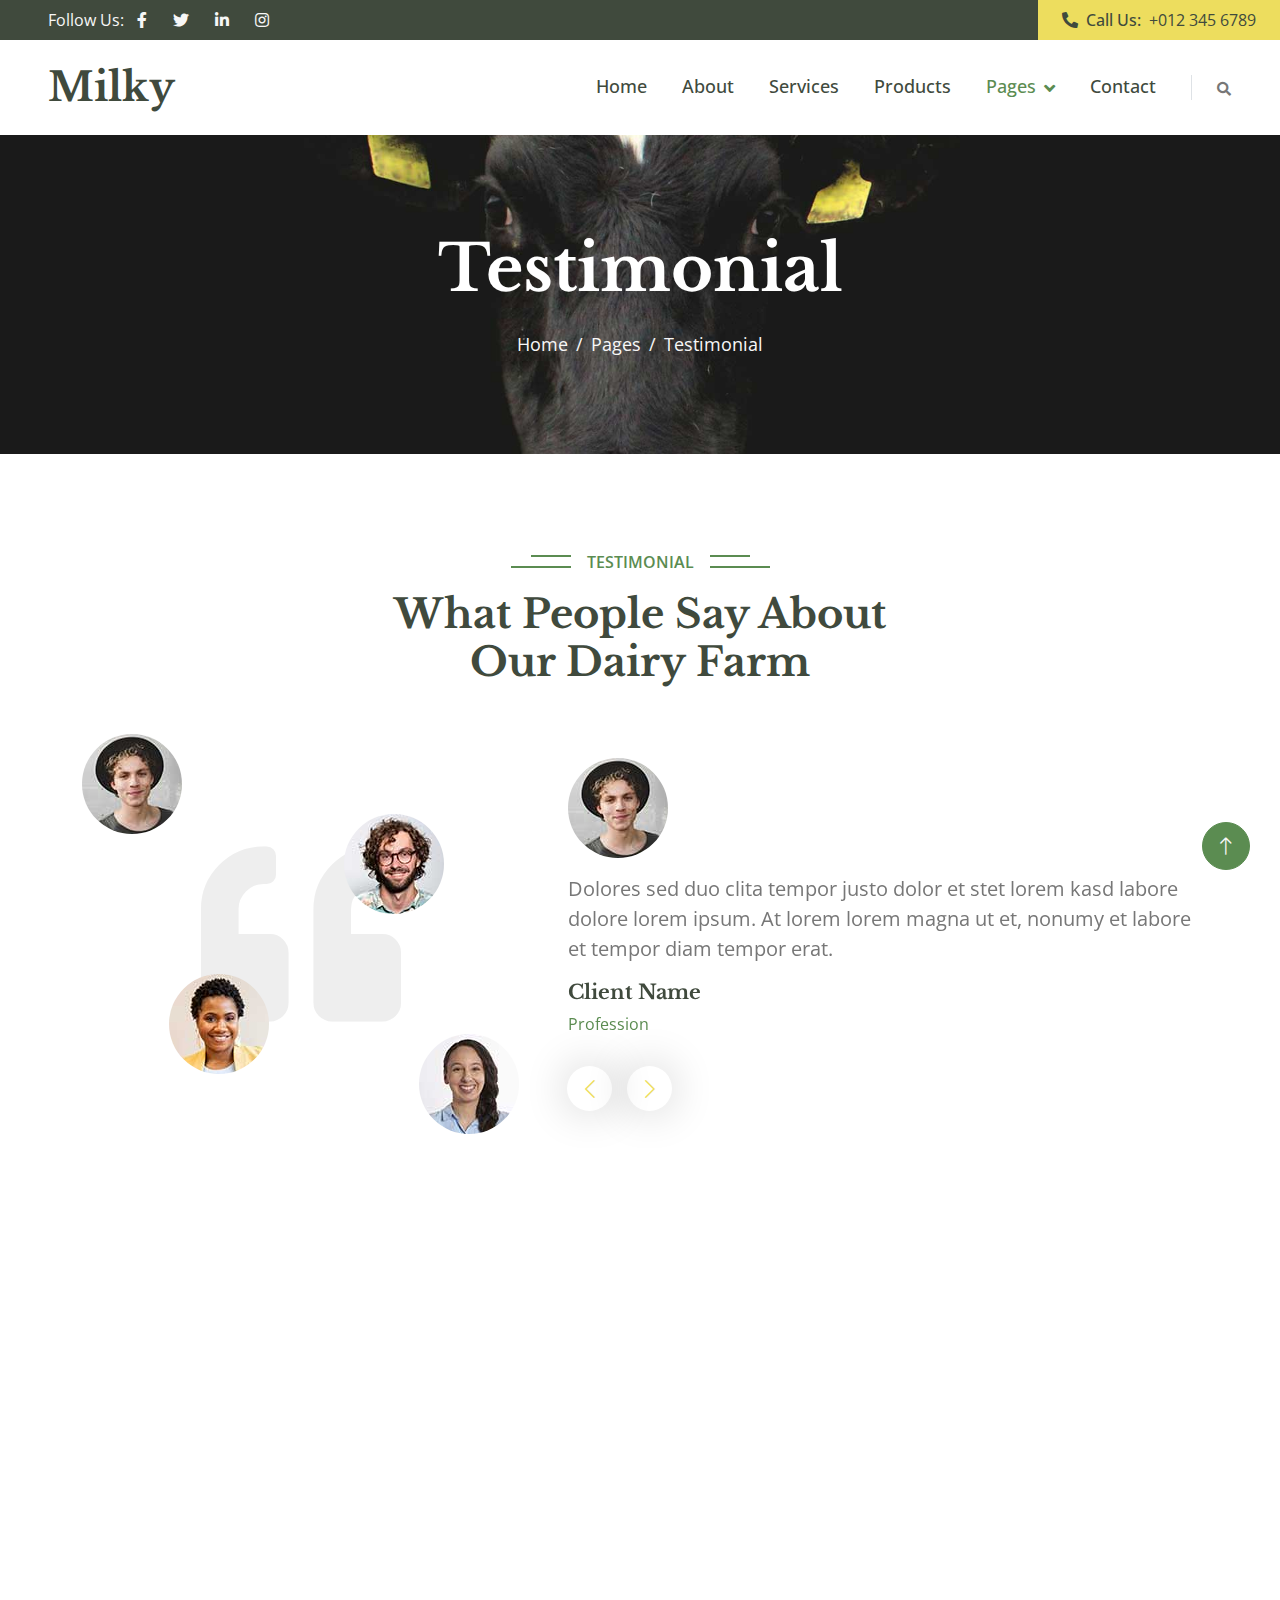
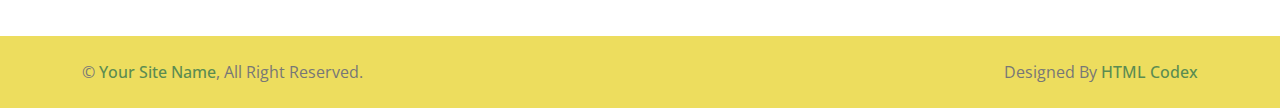
<file: AkademiQMongoDb/wwwroot/dairy-website-template/testimonial.html>
<!DOCTYPE html>
<html lang="en">

<head>
    <meta charset="utf-8">
    <title>Milky - Dairy Website Template</title>
    <meta content="width=device-width, initial-scale=1.0" name="viewport">
    <meta content="" name="keywords">
    <meta content="" name="description">

    <!-- Favicon -->
    <link href="img/favicon.ico" rel="icon">

    <!-- Google Web Fonts -->
    <link rel="preconnect" href="https://fonts.googleapis.com">
    <link rel="preconnect" href="https://fonts.gstatic.com" crossorigin>
    <link href="https://fonts.googleapis.com/css2?family=Libre+Baskerville:wght@700&family=Open+Sans:wght@400;500;600&display=swap" rel="stylesheet">   

    <!-- Icon Font Stylesheet -->
    <link href="https://cdnjs.cloudflare.com/ajax/libs/font-awesome/5.10.0/css/all.min.css" rel="stylesheet">
    <link href="https://cdn.jsdelivr.net/npm/bootstrap-icons@1.4.1/font/bootstrap-icons.css" rel="stylesheet">

    <!-- Libraries Stylesheet -->
    <link href="lib/animate/animate.min.css" rel="stylesheet">
    <link href="lib/owlcarousel/assets/owl.carousel.min.css" rel="stylesheet">
    <link href="lib/lightbox/css/lightbox.min.css" rel="stylesheet">

    <!-- Customized Bootstrap Stylesheet -->
    <link href="css/bootstrap.min.css" rel="stylesheet">

    <!-- Template Stylesheet -->
    <link href="css/style.css" rel="stylesheet">
</head>

<body>
    <!-- Spinner Start -->
    <div id="spinner" class="show bg-white position-fixed translate-middle w-100 vh-100 top-50 start-50 d-flex align-items-center justify-content-center">
        <div class="spinner-border text-primary" role="status" style="width: 3rem; height: 3rem;"></div>
    </div>
    <!-- Spinner End -->


    <!-- Topbar Start -->
    <div class="container-fluid bg-dark px-0">
        <div class="row g-0 d-none d-lg-flex">
            <div class="col-lg-6 ps-5 text-start">
                <div class="h-100 d-inline-flex align-items-center text-light">
                    <span>Follow Us:</span>
                    <a class="btn btn-link text-light" href=""><i class="fab fa-facebook-f"></i></a>
                    <a class="btn btn-link text-light" href=""><i class="fab fa-twitter"></i></a>
                    <a class="btn btn-link text-light" href=""><i class="fab fa-linkedin-in"></i></a>
                    <a class="btn btn-link text-light" href=""><i class="fab fa-instagram"></i></a>
                </div>
            </div>
            <div class="col-lg-6 text-end">
                <div class="h-100 bg-secondary d-inline-flex align-items-center text-dark py-2 px-4">
                    <span class="me-2 fw-semi-bold"><i class="fa fa-phone-alt me-2"></i>Call Us:</span>
                    <span>+012 345 6789</span>
                </div>
            </div>
        </div>
    </div>
    <!-- Topbar End -->


    <!-- Navbar Start -->
    <nav class="navbar navbar-expand-lg bg-white navbar-light sticky-top px-4 px-lg-5">
        <a href="index.html" class="navbar-brand d-flex align-items-center">
            <h1 class="m-0">Milky</h1>
        </a>
        <button type="button" class="navbar-toggler me-0" data-bs-toggle="collapse" data-bs-target="#navbarCollapse">
            <span class="navbar-toggler-icon"></span>
        </button>
        <div class="collapse navbar-collapse" id="navbarCollapse">
            <div class="navbar-nav ms-auto p-4 p-lg-0">
                <a href="index.html" class="nav-item nav-link">Home</a>
                <a href="about.html" class="nav-item nav-link">About</a>
                <a href="service.html" class="nav-item nav-link">Services</a>
                <a href="product.html" class="nav-item nav-link">Products</a>
                <div class="nav-item dropdown">
                    <a href="#" class="nav-link dropdown-toggle active" data-bs-toggle="dropdown">Pages</a>
                    <div class="dropdown-menu bg-light m-0">
                        <a href="gallery.html" class="dropdown-item">Gallery</a>
                        <a href="feature.html" class="dropdown-item">Features</a>
                        <a href="team.html" class="dropdown-item">Our Team</a>
                        <a href="testimonial.html" class="dropdown-item active">Testimonial</a>
                        <a href="404.html" class="dropdown-item">404 Page</a>
                    </div>
                </div>
                <a href="contact.html" class="nav-item nav-link">Contact</a>
            </div>
            <div class="border-start ps-4 d-none d-lg-block">
                <button type="button" class="btn btn-sm p-0"><i class="fa fa-search"></i></button>
            </div>
        </div>
    </nav>
    <!-- Navbar End -->


    <!-- Page Header Start -->
    <div class="container-fluid page-header py-5 mb-5 wow fadeIn" data-wow-delay="0.1s">
        <div class="container text-center py-5">
            <h1 class="display-3 text-white mb-4 animated slideInDown">Testimonial</h1>
            <nav aria-label="breadcrumb animated slideInDown">
                <ol class="breadcrumb justify-content-center mb-0">
                    <li class="breadcrumb-item"><a href="#">Home</a></li>
                    <li class="breadcrumb-item"><a href="#">Pages</a></li>
                    <li class="breadcrumb-item active" aria-current="page">Testimonial</li>
                </ol>
            </nav>
        </div>
    </div>
    <!-- Page Header End -->


    <!-- Testimonial Start -->
    <div class="container-xxl py-5">
        <div class="container">
            <div class="text-center mx-auto wow fadeInUp" data-wow-delay="0.1s" style="max-width: 500px;">
                <p class="section-title bg-white text-center text-primary px-3">Testimonial</p>
                <h1 class="mb-5">What People Say About Our Dairy Farm</h1>
            </div>
            <div class="row g-5 align-items-center">
                <div class="col-lg-5 wow fadeInUp" data-wow-delay="0.1s">
                    <div class="testimonial-img">
                        <img class="img-fluid animated pulse infinite" src="img/testimonial-1.jpg" alt="">
                        <img class="img-fluid animated pulse infinite" src="img/testimonial-2.jpg" alt="">
                        <img class="img-fluid animated pulse infinite" src="img/testimonial-3.jpg" alt="">
                        <img class="img-fluid animated pulse infinite" src="img/testimonial-4.jpg" alt="">
                    </div>
                </div>
                <div class="col-lg-7 wow fadeInUp" data-wow-delay="0.5s">
                    <div class="owl-carousel testimonial-carousel">
                        <div class="testimonial-item">
                            <img class="img-fluid mb-3" src="img/testimonial-1.jpg" alt="">
                            <p class="fs-5">Dolores sed duo clita tempor justo dolor et stet lorem kasd labore dolore lorem ipsum. At lorem lorem magna ut et, nonumy et labore et tempor diam tempor erat.</p>
                            <h5>Client Name</h5>
                            <span class="text-primary">Profession</span>
                        </div>
                        <div class="testimonial-item">
                            <img class="img-fluid mb-3" src="img/testimonial-2.jpg" alt="">
                            <p class="fs-5">Dolores sed duo clita tempor justo dolor et stet lorem kasd labore dolore lorem ipsum. At lorem lorem magna ut et, nonumy et labore et tempor diam tempor erat.</p>
                            <h5>Client Name</h5>
                            <span class="text-primary">Profession</span>
                        </div>
                        <div class="testimonial-item">
                            <img class="img-fluid mb-3" src="img/testimonial-3.jpg" alt="">
                            <p class="fs-5">Dolores sed duo clita tempor justo dolor et stet lorem kasd labore dolore lorem ipsum. At lorem lorem magna ut et, nonumy et labore et tempor diam tempor erat.</p>
                            <h5>Client Name</h5>
                            <span class="text-primary">Profession</span>
                        </div>
                        <div class="testimonial-item">
                            <img class="img-fluid mb-3" src="img/testimonial-4.jpg" alt="">
                            <p class="fs-5">Dolores sed duo clita tempor justo dolor et stet lorem kasd labore dolore lorem ipsum. At lorem lorem magna ut et, nonumy et labore et tempor diam tempor erat.</p>
                            <h5>Client Name</h5>
                            <span class="text-primary">Profession</span>
                        </div>
                    </div>
                </div>
            </div>
        </div>
    </div>
    <!-- Testimonial End -->


    <!-- Footer Start -->
    <div class="container-fluid bg-dark footer mt-5 py-5 wow fadeIn" data-wow-delay="0.1s">
        <div class="container py-5">
            <div class="row g-5">
                <div class="col-lg-3 col-md-6">
                    <h5 class="text-white mb-4">Our Office</h5>
                    <p class="mb-2"><i class="fa fa-map-marker-alt me-3"></i>123 Street, New York, USA</p>
                    <p class="mb-2"><i class="fa fa-phone-alt me-3"></i>+012 345 67890</p>
                    <p class="mb-2"><i class="fa fa-envelope me-3"></i>info@example.com</p>
                    <div class="d-flex pt-3">
                        <a class="btn btn-square btn-secondary rounded-circle me-2" href=""><i class="fab fa-twitter"></i></a>
                        <a class="btn btn-square btn-secondary rounded-circle me-2" href=""><i class="fab fa-facebook-f"></i></a>
                        <a class="btn btn-square btn-secondary rounded-circle me-2" href=""><i class="fab fa-youtube"></i></a>
                        <a class="btn btn-square btn-secondary rounded-circle me-2" href=""><i class="fab fa-linkedin-in"></i></a>
                    </div>
                </div>
                <div class="col-lg-3 col-md-6">
                    <h5 class="text-white mb-4">Quick Links</h5>
                    <a class="btn btn-link" href="">About Us</a>
                    <a class="btn btn-link" href="">Contact Us</a>
                    <a class="btn btn-link" href="">Our Services</a>
                    <a class="btn btn-link" href="">Terms & Condition</a>
                    <a class="btn btn-link" href="">Support</a>
                </div>
                <div class="col-lg-3 col-md-6">
                    <h5 class="text-white mb-4">Business Hours</h5>
                    <p class="mb-1">Monday - Friday</p>
                    <h6 class="text-light">09:00 am - 07:00 pm</h6>
                    <p class="mb-1">Saturday</p>
                    <h6 class="text-light">09:00 am - 12:00 pm</h6>
                    <p class="mb-1">Sunday</p>
                    <h6 class="text-light">Closed</h6>
                </div>
                <div class="col-lg-3 col-md-6">
                    <h5 class="text-white mb-4">Newsletter</h5>
                    <p>Dolor amet sit justo amet elitr clita ipsum elitr est.</p>
                    <div class="position-relative w-100">
                        <input class="form-control bg-transparent w-100 py-3 ps-4 pe-5" type="text" placeholder="Your email">
                        <button type="button" class="btn btn-secondary py-2 position-absolute top-0 end-0 mt-2 me-2">SignUp</button>
                    </div>
                </div>
            </div>
        </div>
    </div>
    <!-- Footer End -->


    <!-- Copyright Start -->
    <div class="container-fluid bg-secondary text-body copyright py-4">
        <div class="container">
            <div class="row">
                <div class="col-md-6 text-center text-md-start mb-3 mb-md-0">
                    &copy; <a class="fw-semi-bold" href="#">Your Site Name</a>, All Right Reserved.
                </div>
                <div class="col-md-6 text-center text-md-end">
                    <!--/*** This template is free as long as you keep the footer author’s credit link/attribution link/backlink. If you'd like to use the template without the footer author’s credit link/attribution link/backlink, you can purchase the Credit Removal License from "https://htmlcodex.com/credit-removal". Thank you for your support. ***/-->
                    Designed By <a class="fw-semi-bold" href="https://htmlcodex.com">HTML Codex</a>
                </div>
            </div>
        </div>
    </div>
    <!-- Copyright End -->


    <!-- Back to Top -->
    <a href="#" class="btn btn-lg btn-primary btn-lg-square rounded-circle back-to-top"><i class="bi bi-arrow-up"></i></a>


    <!-- JavaScript Libraries -->
    <script src="https://code.jquery.com/jquery-3.4.1.min.js"></script>
    <script src="https://cdn.jsdelivr.net/npm/bootstrap@5.0.0/dist/js/bootstrap.bundle.min.js"></script>
    <script src="lib/wow/wow.min.js"></script>
    <script src="lib/easing/easing.min.js"></script>
    <script src="lib/waypoints/waypoints.min.js"></script>
    <script src="lib/owlcarousel/owl.carousel.min.js"></script>
    <script src="lib/counterup/counterup.min.js"></script>
    <script src="lib/parallax/parallax.min.js"></script>
    <script src="lib/lightbox/js/lightbox.min.js"></script>

    <!-- Template Javascript -->
    <script src="js/main.js"></script>
</body>

</html>
</file>
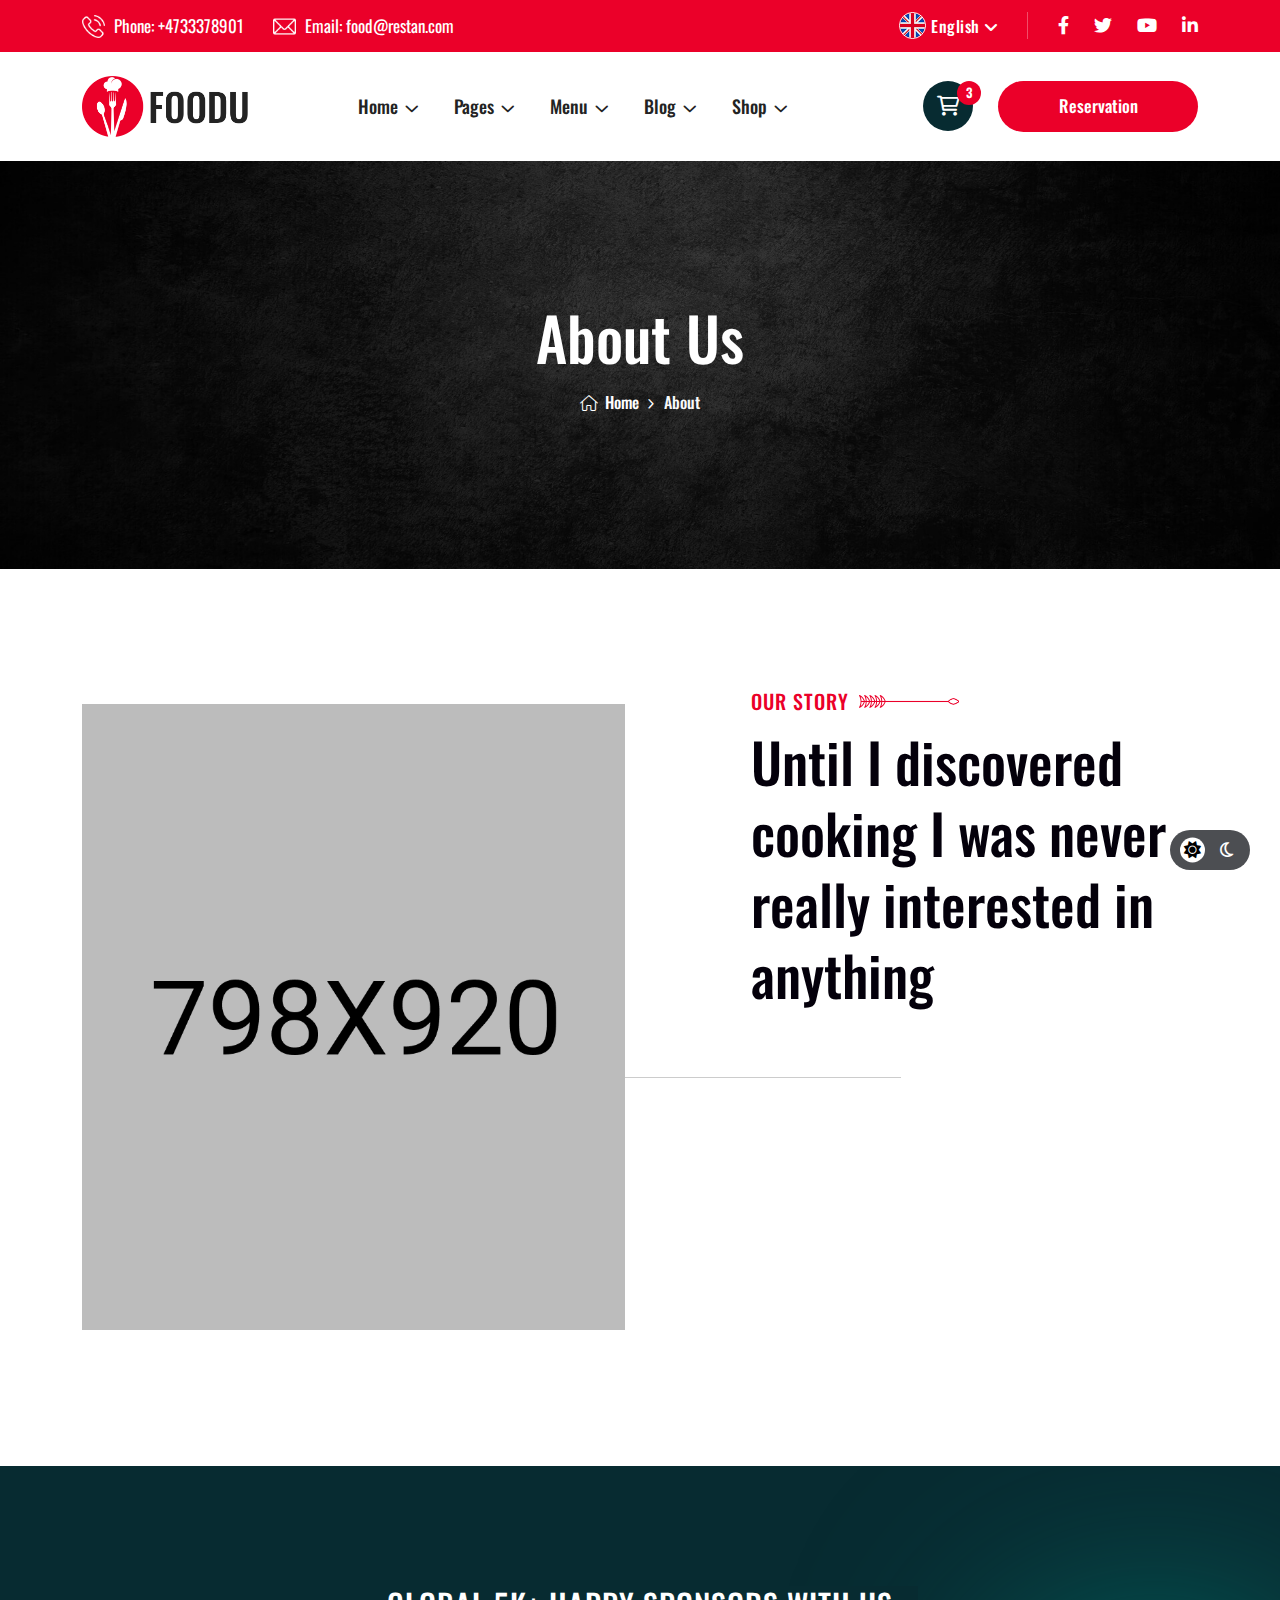
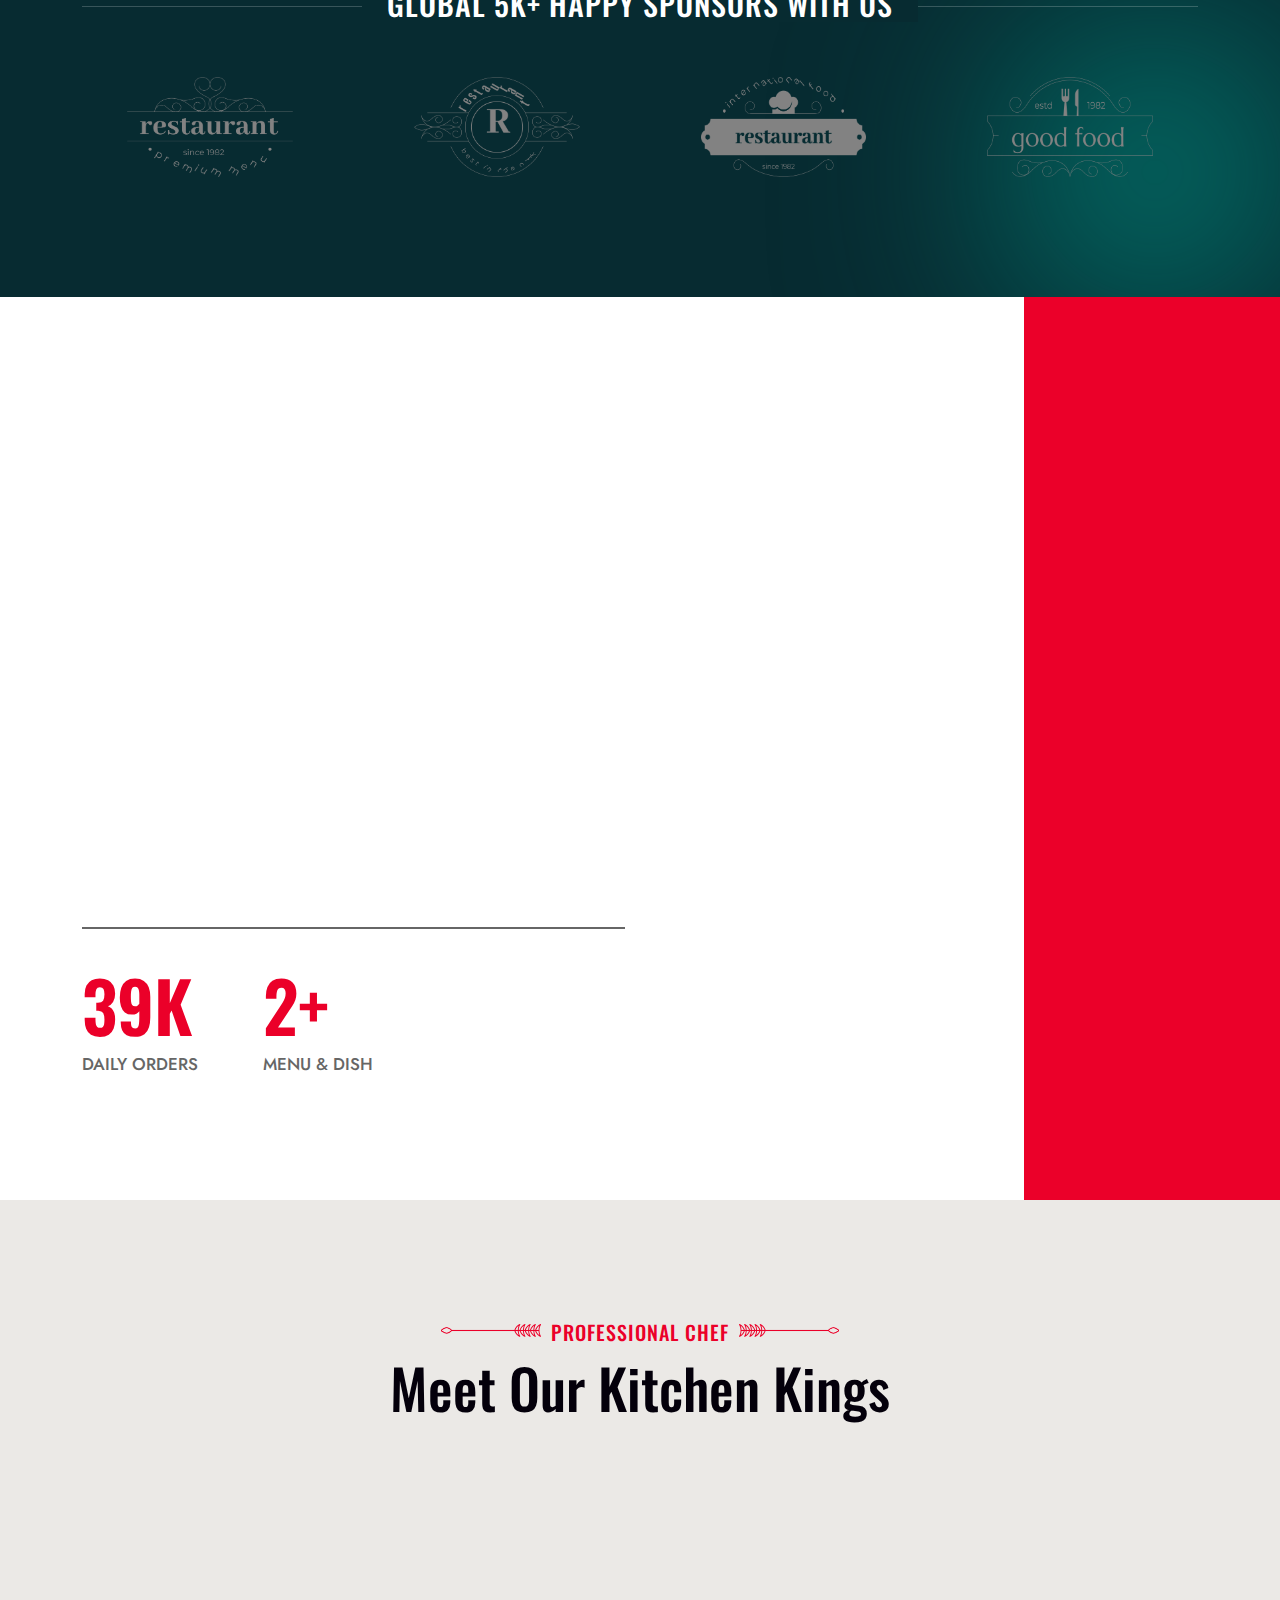
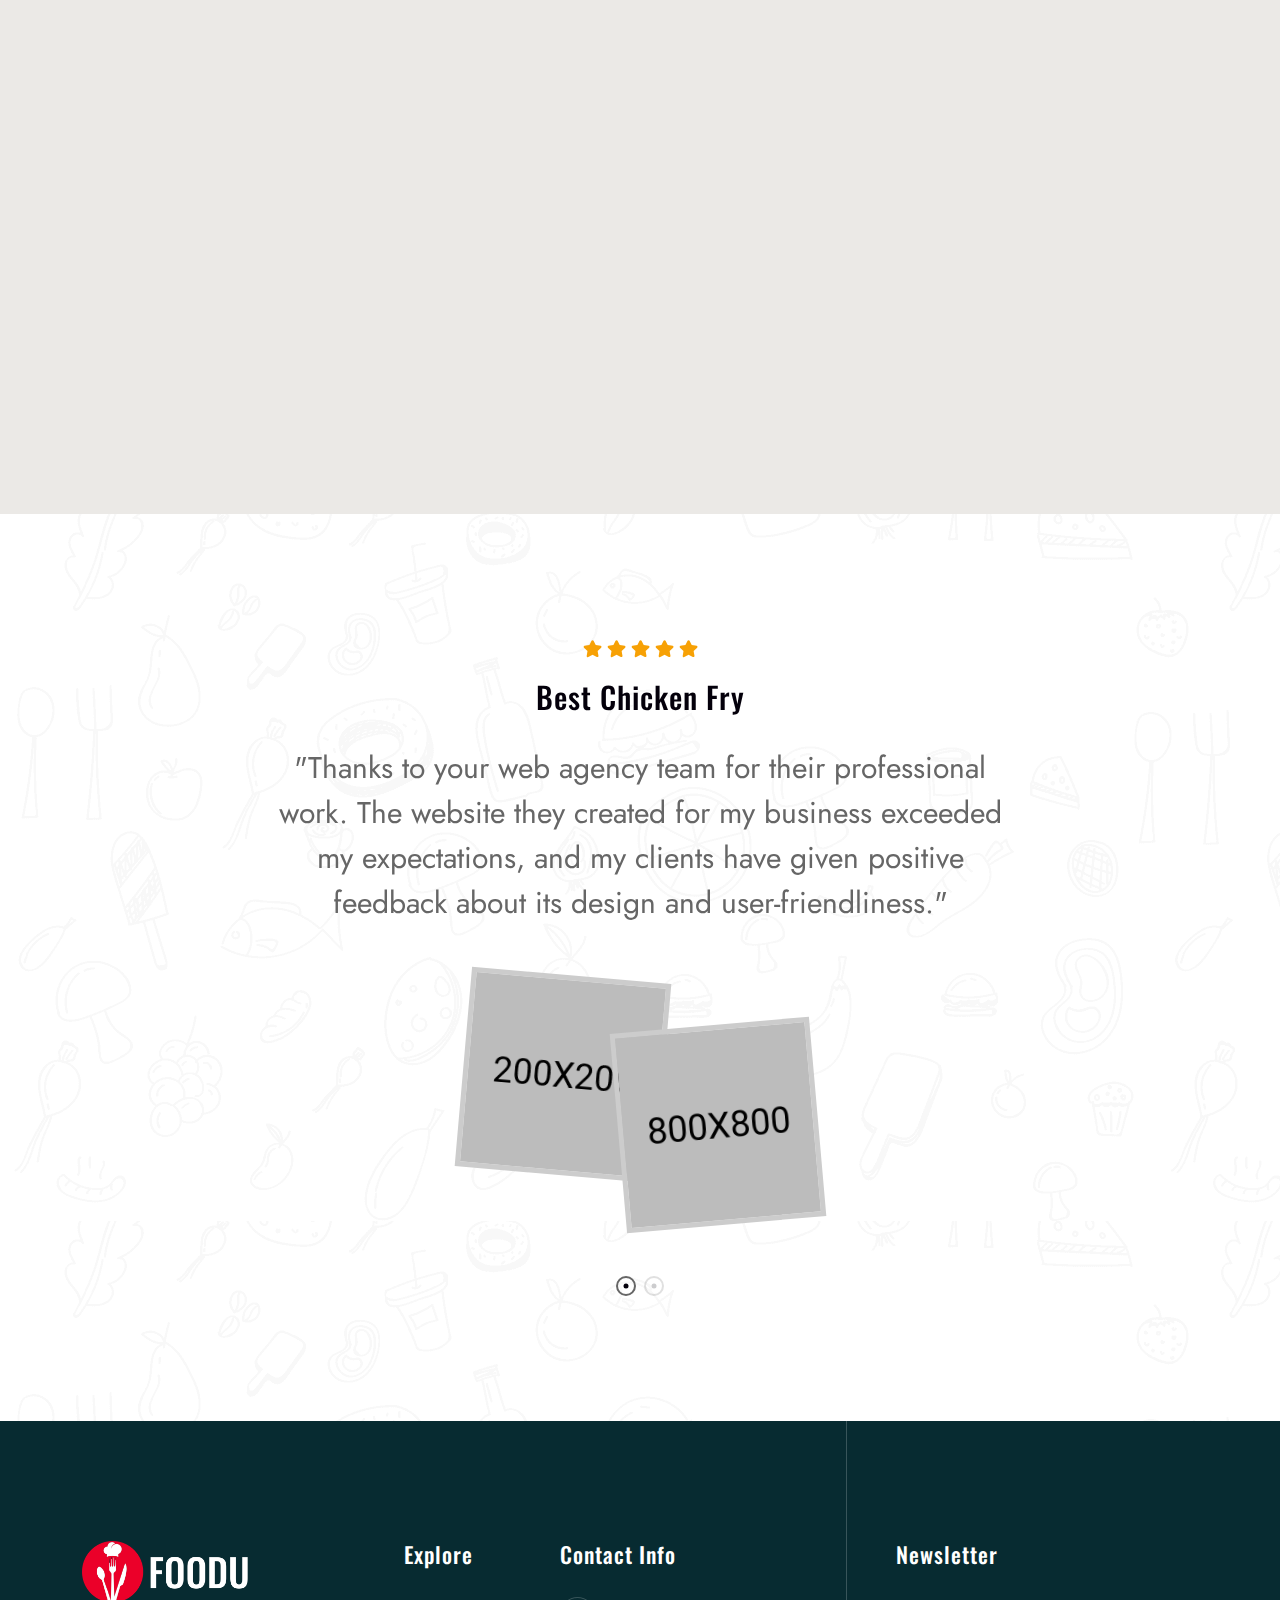
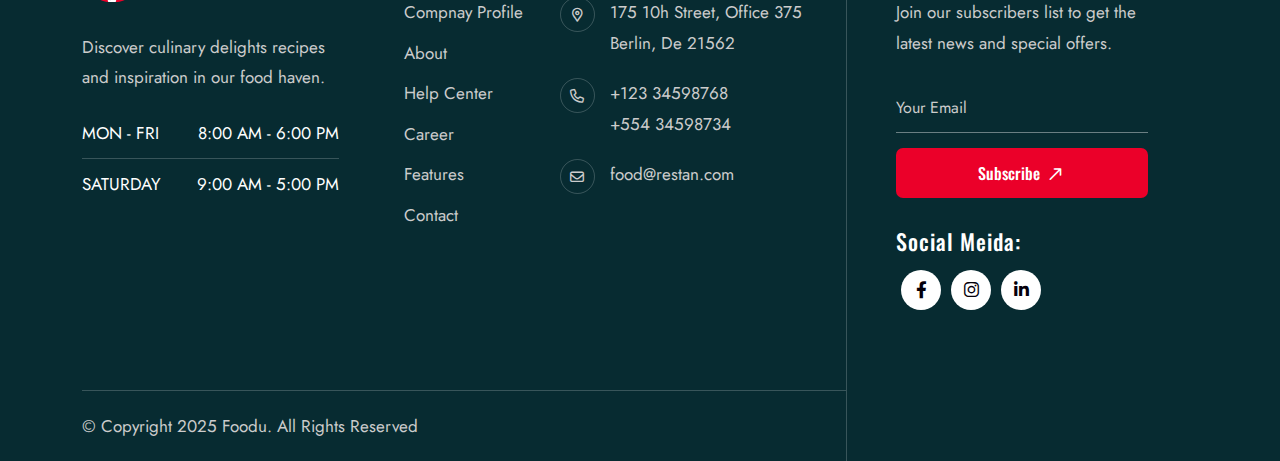
<file: AkademiQMongoDb/wwwroot/Foodu v1.7/source/about-us.html>
<!DOCTYPE html>
<html lang="en">

<head>
    <!-- ========== Meta Tags ========== -->
    <meta charset="utf-8">
    <meta http-equiv="X-UA-Compatible" content="IE=edge">
    <meta name="viewport" content="width=device-width, initial-scale=1">
    <meta name="description" content="Foodu - Food & Restaurant HTML Template ">

    <!-- ========== Page Title ========== -->
    <title>Foodu - Food & Restaurant HTML Template </title>

    <!-- ========== Favicon Icon ========== -->
    <link rel="shortcut icon" href="assets/img/favicon.png" type="image/x-icon">

    <!-- ========== Start Stylesheet ========== -->
    <link href="assets/css/bootstrap.min.css" rel="stylesheet">
    <link href="assets/css/font-awesome.min.css" rel="stylesheet">
    <link href="assets/css/flaticon-set.css" rel="stylesheet">
    <link href="assets/css/magnific-popup.css" rel="stylesheet">
    <link href="assets/css/swiper-bundle.min.css" rel="stylesheet">
    <link href="assets/css/animate.min.css" rel="stylesheet">
    <link href="assets/css/bootstrap-datepicker3.css" rel="stylesheet">
    <link href="assets/css/validnavs.css" rel="stylesheet">
    <link href="assets/css/helper.css" rel="stylesheet">
    <link href="assets/css/unit-test.css" rel="stylesheet">
    <link href="assets/css/shop.css" rel="stylesheet">
    <link href="assets/css/style.css" rel="stylesheet">
    <link href="style.css" rel="stylesheet">
    <!-- ========== End Stylesheet ========== -->

    <!--[if lte IE 9]>
        <p class="browserupgrade">You are using an <strong>outdated</strong> browser. Please <a href="https://browsehappy.com/">upgrade your browser</a> to improve your experience and security.</p>
    <![endif]-->

</head>

<body>

    <div class="radio-btn-light">
        <div class="radio-inner-light"></div>
    </div>

    <!-- Start Preloader 
    ============================================= -->
    <div id="preloader">
        <div id="restan-preloader" class="restan-preloader">
            <div class="animation-preloader">
                <div class="spinner"></div>
            </div>
            <div class="loader">
                <div class="row">
                    <div class="col-3 loader-section section-left">
                        <div class="bg"></div>
                    </div>
                    <div class="col-3 loader-section section-left">
                        <div class="bg"></div>
                    </div>
                    <div class="col-3 loader-section section-right">
                        <div class="bg"></div>
                    </div>
                    <div class="col-3 loader-section section-right">
                        <div class="bg"></div>
                    </div>
                </div>
            </div>
        </div>
    </div>
    <!-- End Preloader -->

    <!-- Start Header Top 
    ============================================= -->
    <div class="top-bar-area top-bar-style-one bg-theme text-light">
        <div class="container">
            <div class="row align-center">
                <div class="col-lg-7">
                    <ul class="item-flex">
                        <li>
                             <a href="tel:+4733378901"> 
                                <img src="assets/img/icon/10.png" alt="Icon"> Phone: +4733378901
                            </a>
                        </li>
                        <li>
                            <a href="mailto:name@email.com">
                                <img src="assets/img/icon/11.png" alt="Icon"> Email: food@restan.com
                            </a>
                        </li>
                    </ul>
                </div>
                <div class="col-lg-5 text-end">
                    <div class="item-flex">
                        <div class="dropdown">
                            <button class="btn btn-secondary dropdown-toggle" type="button" id="dropdownMenuButton1" data-bs-toggle="dropdown" aria-expanded="false">
                                <img src="assets/img/icon/flag.png" alt="Image Not Found">
                                English <i class="fas fa-angle-down"></i>
                            </button>
                            <ul class="dropdown-menu" aria-labelledby="dropdownMenuButton1">
                              <li><a class="dropdown-item" href="#">Spanish</a></li>
                              <li><a class="dropdown-item" href="#">Arabic</a></li>
                            </ul>
                        </div>
                        <div class="social">
                            <ul>
                                <li>
                                    <a href="#">
                                        <i class="fab fa-facebook-f"></i>
                                    </a>
                                </li>
                                <li>
                                    <a href="#">
                                        <i class="fab fa-twitter"></i>
                                    </a>
                                </li>
                                <li>
                                    <a href="#">
                                        <i class="fab fa-youtube"></i>
                                    </a>
                                </li>
                                <li>
                                    <a href="#">
                                        <i class="fab fa-linkedin-in"></i>
                                    </a>
                                </li>
                            </ul>
                        </div>
                    </div>
                </div>
            </div>
        </div>
    </div>
    <!-- End Header Top -->

    <!-- Header 
    ============================================= -->
    <header>
        <!-- Start Navigation -->
        <nav class="navbar mobile-sidenav navbar-sticky navbar-default validnavs dark">


            <div class="container d-flex justify-content-between align-items-center">            

                <!-- Start Header Navigation -->
                <div class="navbar-header">
                    <button type="button" class="navbar-toggle" data-toggle="collapse" data-target="#navbar-menu">
                        <i class="fa fa-bars"></i>
                    </button>
                    <a class="navbar-brand" href="index.html">
                        <img src="assets/img/logo.png" class="logo" alt="Logo">
                    </a>
                </div>
                <!-- End Header Navigation -->

                <!-- Collect the nav links, forms, and other content for toggling -->
                <div class="collapse navbar-collapse" id="navbar-menu">

                    <img src="assets/img/logo.png" alt="Logo">
                    <button type="button" class="navbar-toggle" data-toggle="collapse" data-target="#navbar-menu">
                        <i class="fa fa-times"></i>
                    </button>
                    
                    <ul class="nav navbar-nav navbar-right" data-in="fadeInDown" data-out="fadeOutUp">
                        <li class="dropdown">
                            <a href="#" class="dropdown-toggle active" data-toggle="dropdown" >Home</a>
                            <ul class="dropdown-menu">
                                <li><a href="index.html">Home Version One</a></li>
                                <li><a href="index-2.html">Home Version Two</a></li>
                                <li><a href="index-3.html">Home Version Three</a></li>
                                <li><a href="index-4.html">Home Version Four</a></li>
                                <li><a href="index-5.html">Home Version Five</a></li>
                                <li><a href="index-6.html">Home Version Six</a></li>
                                <li class="dropdown">
                                    <a href="#" class="dropdown-toggle dark" data-toggle="dropdown" >Dark Version</a>
                                    <ul class="dropdown-menu">
                                        <li><a href="index-dark.html">Home Version One</a></li>
                                        <li><a href="index-dark-2.html">Home Version Two</a></li>
                                        <li><a href="index-dark-3.html">Home Version Three</a></li>
                                        <li><a href="index-dark-4.html">Home Version Four</a></li>
                                        <li><a href="index-dark-5.html">Home Version Five</a></li>
                                        <li><a href="index-dark-6.html">Home Version Six</a></li>
                                    </ul>
                                </li>
                            </ul>
                        </li>
                        <li class="dropdown">
                            <a href="#" class="dropdown-toggle" data-toggle="dropdown" >Pages</a>
                            <ul class="dropdown-menu">
                                <li><a href="about-us.html">About Us</a></li>
                                <li class="dropdown">
                                    <a href="#" class="dropdown-toggle" data-toggle="dropdown" >Our Chef</a>
                                    <ul class="dropdown-menu">
                                        <li><a href="chef.html">Chef Style One</a></li>
                                        <li><a href="chef-details.html">Chef Details</a></li>
                                    </ul>
                                </li>
                                <li><a href="reservation.html">Reservation</a></li>
                                <li><a href="contact.html">Contact Us</a></li>
                                <li><a href="404.html">Error Page</a></li>
                            </ul>
                        </li>
                        <li class="dropdown">
                            <a href="#" class="dropdown-toggle" data-toggle="dropdown" >Menu</a>
                            <ul class="dropdown-menu">
                                <li><a href="food-menu.html">Menu Style One</a></li>
                                <li><a href="food-menu-2.html">Menu Style Two</a></li>
                                <li><a href="food-menu-3.html">Menu Style Three</a></li>
                            </ul>
                        </li>
                        <li class="dropdown">
                            <a href="#" class="dropdown-toggle" data-toggle="dropdown" >Blog</a>
                            <ul class="dropdown-menu">
                                <li><a href="blog-standard.html">Blog Standard</a></li>
                                <li><a href="blog-with-sidebar.html">Blog With Sidebar</a></li>
                                <li><a href="blog-2-colum.html">Blog Grid Two Colum</a></li>
                                <li><a href="blog-3-colum.html">Blog Grid Three Colum</a></li>
                                <li><a href="blog-single.html">Blog Single</a></li>
                                <li><a href="blog-single-with-sidebar.html">Blog Single With Sidebar</a></li>
                            </ul>
                        </li>
                        <li class="dropdown">
                            <a href="#" class="dropdown-toggle" data-toggle="dropdown" >Shop</a>
                            <ul class="dropdown-menu">
                                <li><a href="shop.html">Shop</a></li>
                                <li><a href="shop-single.html">Shop Single</a></li>
                                <li><a href="shop-single-thumb-only.html">Shop Single Two</a></li>
                                <li><a href="cart.html">Cart</a></li>
                                <li><a href="checkout.html">Checkout</a></li>
                                <li><a href="login.html">Login</a></li>
                                <li><a href="register.html">Register</a></li>
                            </ul>
                        </li>
                    </ul>
                </div><!-- /.navbar-collapse -->

                <div class="attr-right">
                    <!-- Start Atribute Navigation -->
                    <div class="attr-nav">
                        <ul>
                            <li class="dropdown">
                                <a href="#" class="dropdown-toggle" data-toggle="dropdown" >
                                    <i class="far fa-shopping-cart"></i>
                                    <span class="badge">3</span>
                                </a>
                                <ul class="dropdown-menu cart-list">
                                    <li>
                                        <div class="thumb">
                                            <a href="#" class="photo">
                                                <img src="assets/img/shop/1.png" alt="Thumb">
                                            </a>
                                            <a href="#" class="remove-product">
                                                <i class="fas fa-times"></i>
                                            </a>
                                        </div>
                                        <div class="info">
                                            <h6><a href="#">Delica omtantur </a></h6>
                                            <p>2x - <span class="price">$99.99</span></p>
                                        </div>
                                    </li>
                                    <li>
                                        <div class="thumb">
                                            <a href="#" class="photo">
                                                <img src="assets/img/shop/2.png" alt="Thumb">
                                            </a>
                                            <a href="#" class="remove-product">
                                                <i class="fas fa-times"></i>
                                            </a>
                                        </div>
                                        <div class="info">
                                            <h6><a href="#">Omnes ocurreret</a></h6>
                                            <p>1x - <span class="price">$33.33</span></p>
                                        </div>
                                    </li>
                                    <li class="total">
                                        <span class="pull-right"><strong>Total</strong>: $0.00</span>
                                        <a href="#" class="btn btn-default btn-cart">Cart</a>
                                        <a href="#" class="btn btn-default btn-cart">Checkout</a>
                                    </li>
                                </ul>
                            </li>
                            <li class="button"><a href="contact.html">Reservation</a></li>
                        </ul>
                    </div>
                    <!-- End Atribute Navigation -->
                </div>

                <!-- Main Nav -->
            </div>   
            <!-- Overlay screen for menu -->
            <div class="overlay-screen"></div>
            <!-- End Overlay screen for menu -->
        </nav>
        <!-- End Navigation -->
    </header>
    <!-- End Header -->
    

    <!-- Start Breadcrumb 
    ============================================= -->
    <div class="breadcrumb-area bg-cover text-center text-light" style="background-image: url(assets/img/shape/11.jpg);">
        <div class="container">
            <div class="row">
                <div class="col-lg-12 col-md-12">
                    <h1>About Us</h1>
                    <ul class="breadcrumb">
                        <li><a href="#"><i class="fas fa-home"></i> Home</a></li>
                        <li>About</li>
                    </ul>
                </div>
            </div>
        </div>
    </div>
    <!-- End Breadcrumb -->

    <!-- Start About
    ============================================= -->
    <div class="about-style-one-area default-padding">
        <div class="container">
            <div class="row align-center">
                <div class="col-lg-6">
                    <div class="thumb-style-one">
                        <img class="wow fadeInUp" src="assets/img/about/1.jpg" alt="Image Not Found">
                        <div class="contact-card-one wow fadeInLeft" data-wow-delay="200ms">
                            <a href="tel:+4733378901">
                                <div class="icon">
                                    <i class="fa fa-phone"></i>
                                </div>
                                <div class="info">
                                    <span>HOTLINE 24/7</span>
                                    <h4>+473337890</h4>
                                </div>
                            </a>
                        </div>
                    </div>
                </div>
                <div class="col-lg-5 offset-lg-1">
                    <div class="about-style-one-info">
                        <h4 class="sub-heading">Our Story</h4>
                        <h2 class="title split-text">Until I discovered cooking I was never really interested in anything</h2>
                        <div class="content mt-50">
                            <p class="split-text">
                                The first restaurant proprietor is believed to have been one A. Boulanger, a soup vendor, who opened his business in Paris in 1765. The sign above his door advertised restoratives, or restaurants, referring to the soups and broths available within.
                            </p>
                        </div>
                    </div>
                </div>
            </div>
        </div>
    </div>
    <!-- End About -->

    <!-- Start Brand 
    ============================================= -->
    <div class="brand-area overflow-hidden default-padding bg-dark text-light">
        <div class="container">
            <div class="row">
                <div class="col-lg-12">
                    <div class="brand-heaidng mb-50">
                        <h3>GLOBAL 5K+ HAPPY SPONSORS WITH US </h3>
                    </div>
                    <div class="brand-style-one-carousel swiper">
                        <!-- Additional required wrapper -->
                        <div class="swiper-wrapper">
                            <!-- Single Item -->
                            <div class="swiper-slide">
                                <img src="assets/img/brand/1.png" alt="Thumb">
                            </div>
                            <!-- End Single Item -->
                            <!-- Single Item -->
                            <div class="swiper-slide">
                                <img src="assets/img/brand/2.png" alt="Thumb">
                            </div>
                            <!-- End Single Item -->
                            <!-- Single Item -->
                            <div class="swiper-slide">
                                <img src="assets/img/brand/3.png" alt="Thumb">
                            </div>
                            <!-- End Single Item -->
                            <!-- Single Item -->
                            <div class="swiper-slide">
                                <img src="assets/img/brand/4.png" alt="Thumb">
                            </div>
                            <!-- End Single Item -->
                            <!-- Single Item -->
                            <div class="swiper-slide">
                                <img src="assets/img/brand/5.png" alt="Thumb">
                            </div>
                            <!-- End Single Item -->
                        </div>

                    </div>
                </div>
            </div>
        </div>
    </div>
    <!-- End Brand -->

    <!-- Start Fun Fact 
    ============================================= -->
    <div class="fun-fact-style-one-area default-padding">
        <div class="container">
            <div class="row align-center">
                <div class="col-lg-6">
                    <div class="fun-fact-style-one-items">
                        <h2 class="split-text">Experience of  real recipes taste</h2>
                        <div class="fun-fact-style-one-content">
                            <div class="fun-fact">
                                <div class="counter">
                                    <div class="timer" data-to="98" data-speed="2000">98</div>
                                    <div class="operator">K</div>
                                </div>
                                <span class="medium">Daily Orders</span>
                            </div>
                            <div class="fun-fact">
                                <div class="counter">
                                    <div class="timer" data-to="5" data-speed="2000">100</div>
                                    <div class="operator">+</div>
                                </div>
                                <span class="medium">Menu & Dish</span>
                            </div>
                        </div>
                    </div>
                </div>
                <div class="col-lg-5 offset-lg-1">
                    <div class="thumb">
                        <img class="wow fadeInRight" src="assets/img/illustration/16.png" alt="Image Not Found">
                    </div>
                </div>
            </div>
        </div>
    </div>
    <!-- End Fun Fact -->

    <!-- Start Chef Area 
    ============================================= -->
    <div class="chef-style-one-area default-padding bottom-less bg-gray">
        <div class="container">
            <div class="row">
                <div class="col-lg-8 offset-lg-2">
                    <div class="site-heading text-center">
                        <h4 class="sub-title">Professional Chef</h4>
                        <h2 class="title">Meet Our Kitchen Kings</h2>
                    </div>
                </div>
            </div>
        </div>
        <div class="container">
            <div class="row">
                <!-- Single Item -->
                <div class="col-lg-3 col-md-6 chef-one-single mb-30">
                    <div class="chef-style-one-item wow fadeInUp">
                        <div class="thumb">
                            <img src="assets/img/team/1.jpg" alt="Image Not Found">
                            <ul class="chef-one-social">
                                <li class="facebook">
                                    <a href="#">
                                        <i class="fab fa-facebook-f"></i>
                                    </a>
                                </li>
                                <li class="twitter">
                                    <a href="#">
                                        <i class="fab fa-dribbble"></i>
                                    </a>
                                </li>
                                <li class="twitter">
                                    <a href="#">
                                        <i class="fab fa-linkedin-in"></i>
                                    </a>
                                </li>
                            </ul>
                        </div>
                        <div class="info">
                            <h4><a href="#">Alexander Petllo</a></h4>
                            <span>Assistant Chef</span>
                        </div>
                    </div>
                 </div>
                <!-- End Single Item -->
                 <!-- Single Item -->
                 <div class="col-lg-3 col-md-6 chef-one-single mb-30">
                    <div class="chef-style-one-item wow fadeInUp" data-wow-delay="100ms">
                        <div class="thumb">
                            <img src="assets/img/team/2.jpg" alt="Image Not Found">
                            <ul class="chef-one-social">
                                <li class="facebook">
                                    <a href="#">
                                        <i class="fab fa-facebook-f"></i>
                                    </a>
                                </li>
                                <li class="twitter">
                                    <a href="#">
                                        <i class="fab fa-dribbble"></i>
                                    </a>
                                </li>
                                <li class="twitter">
                                    <a href="#">
                                        <i class="fab fa-linkedin-in"></i>
                                    </a>
                                </li>
                            </ul>
                        </div>
                        <div class="info">
                            <h4><a href="#">Mendia Juxef</a></h4>
                            <span>Burger King</span>
                        </div>
                    </div>
                 </div>
                <!-- End Single Item -->
                 <!-- Single Item -->
                 <div class="col-lg-3 col-md-6 chef-one-single mb-30">
                    <div class="chef-style-one-item wow fadeInUp" data-wow-delay="200ms">
                        <div class="thumb">
                            <img src="assets/img/team/3.jpg" alt="Image Not Found">
                            <ul class="chef-one-social">
                                <li class="facebook">
                                    <a href="#">
                                        <i class="fab fa-facebook-f"></i>
                                    </a>
                                </li>
                                <li class="twitter">
                                    <a href="#">
                                        <i class="fab fa-dribbble"></i>
                                    </a>
                                </li>
                                <li class="twitter">
                                    <a href="#">
                                        <i class="fab fa-linkedin-in"></i>
                                    </a>
                                </li>
                            </ul>
                        </div>
                        <div class="info">
                            <h4><a href="#">Petro William</a></h4>
                            <span>Main Chef</span>
                        </div>
                    </div>
                 </div>
                <!-- End Single Item -->
                 <!-- Single Item -->
                 <div class="col-lg-3 col-md-6 chef-one-single mb-30">
                    <div class="chef-style-one-item wow fadeInUp" data-wow-delay="300ms">
                        <div class="thumb">
                            <img src="assets/img/team/4.jpg" alt="Image Not Found">
                            <ul class="chef-one-social">
                                <li class="facebook">
                                    <a href="#">
                                        <i class="fab fa-facebook-f"></i>
                                    </a>
                                </li>
                                <li class="twitter">
                                    <a href="#">
                                        <i class="fab fa-dribbble"></i>
                                    </a>
                                </li>
                                <li class="twitter">
                                    <a href="#">
                                        <i class="fab fa-linkedin-in"></i>
                                    </a>
                                </li>
                            </ul>
                        </div>
                        <div class="info">
                            <h4><a href="#">Kunnel Jexos</a></h4>
                            <span>Pizza Master</span>
                        </div>
                    </div>
                 </div>
                <!-- End Single Item -->
            </div>
        </div>
    </div>
    <!-- End Chef Area -->

    <!-- Start Testimonial 
    ============================================= -->
    <div class="testimonial-style-one-area default-padding text-center" style="background-image: url(assets/img/shape/4.png);">
        <div class="container">
            <div class="row">
                <div class="col-lg-8 offset-lg-2">
                    <div class="testimonial-style-one-carousel swiper">
                        <!-- Additional required wrapper -->
                        <div class="swiper-wrapper">
                            <!-- Single item -->
                            <div class="swiper-slide">
                                <div class="testimonial-style-one">
                                    <div class="item">
                                        <div class="content">
                                            <div class="tm-review">
                                                <i class="fas fa-star"></i>
                                                <i class="fas fa-star"></i>
                                                <i class="fas fa-star"></i>
                                                <i class="fas fa-star"></i>
                                                <i class="fas fa-star"></i>
                                            </div>
                                            <div class="provider">
                                                <h4>Best Chicken Fry</h4>
                                            </div>
                                            <p>
                                                "Thanks to your web agency team for their professional work. The website they created for my business exceeded my expectations, and my clients have given positive feedback about its design and user-friendliness."
                                            </p>
                                            <div class="tm-proivder-thumb">
                                                <img src="assets/img/food/1.jpg" alt="Image Not Found">
                                                <img src="assets/img/team/10.jpg" alt="Image Not Found">
                                            </div>
                                        </div>
                                    </div>
                                </div>
                            </div>
                            <!-- End Single item -->
                            <!-- Single item -->
                            <div class="swiper-slide">
                                <div class="testimonial-style-one">
                                    <div class="item">
                                        <div class="content">
                                            <div class="tm-review">
                                                <i class="fas fa-star"></i>
                                                <i class="fas fa-star"></i>
                                                <i class="fas fa-star"></i>
                                                <i class="fas fa-star"></i>
                                                <i class="fas fa-star"></i>
                                            </div>
                                            <div class="provider">
                                                <h4>This pizza is so good</h4>
                                            </div>
                                            <p>
                                                "Thanks to your web agency team for their professional work. The website they created for my business exceeded my expectations, and my clients have given positive feedback about its design and user-friendliness."
                                            </p>
                                            <div class="tm-proivder-thumb">
                                                <img src="assets/img/food/6.jpg" alt="Image Not Found">
                                                <img src="assets/img/team/11.jpg" alt="Image Not Found">
                                            </div>
                                        </div>
                                    </div>
                                </div>
                            </div>
                            <!-- End Single item -->
                        </div>

                    </div>
                    <!-- Navigation -->
                    <div class="testimonial-pagination">
                        <div class="swiper-pagination"></div>
                    </div>
                </div>
            </div>
        </div>
    </div>
    <!-- End Testimonial Area -->

    <!-- Start Footer 
    ============================================= -->
    <footer class="bg-dark footer-style-one text-light">
        <div class="container">
            <div class="row">
                <!-- Singel Item -->
                <div class="col-lg-3 col-md-6 footer-item mt-50">
                    <div class="f-item about">
                        <img src="assets/img/logo-3.png" alt="Image Not Found">
                        <p>
                            Discover culinary delights recipes and inspiration in our food haven.
                        </p>
                        <ul class="opening-list">
                            <li>
                                Mon  -  Fri <span class="text-end">8:00 AM  -  6:00 PM</span>
                            </li>
                            <li>
                                Saturday <span class="text-end">9:00 AM  -  5:00 PM</span>
                            </li>
                        </ul>                  
                    </div>
                </div>
                <!-- End Singel Item -->

                <!-- Singel Item -->
                <div class="col-lg-2 col-md-6 mt-50 footer-item pl-50 pl-md-15 pl-xs-15">
                    <div class="f-item link">
                        <h4 class="widget-title">Explore</h4>
                        <ul>
                            <li>
                                <a href="about-us.html">Compnay Profile</a>
                            </li>
                            <li>
                                <a href="about-us.html">About</a>
                            </li>
                            <li>
                                <a href="contact-us.html">Help Center</a>
                            </li>
                            <li>
                                <a href="contact-us.html">Career</a>
                            </li>
                            <li>
                                <a href="about-us.html">Features</a>
                            </li>
                            <li>
                                <a href="contact-us.html">Contact</a>
                            </li>
                        </ul>
                    </div>
                </div>
                <!-- End Singel Item -->

                <!-- Singel Item -->
                <div class="col-lg-3 col-md-6 footer-item  mt-50">
                    <div class="f-item contact">
                        <h4 class="widget-title">Contact Info</h4>
                        <ul class="contact-widget">
                            <li>
                                <div class="icon">
                                    <i class="fas fa-map-marker-alt"></i>
                                </div>
                                <div class="content">
                                    175 10h Street, Office 375 Berlin, De 21562
                                </div>
                            </li>
                            <li>
                                <div class="icon">
                                    <i class="fas fa-phone"></i>
                                </div>
                                <div class="content">
                                    <a href="tel:2151234567">+123 34598768</a> <br> <a href="tel:2151234567">+554 34598734</a>
                                </div>
                            </li>
                            <li>
                                <div class="icon">
                                    <i class="fas fa-envelope"></i>
                                </div>
                                <div class="content">
                                    <a href="mailto:name@email.com">food@restan.com</a>
                                </div>
                            </li>
                        </ul>
                    </div>
                </div>
                <!-- End Singel Item -->

                <!-- Singel Item -->
                <div class="col-lg-4 col-md-6 footer-item mt-50">
                    <div class="f-item newsletter">
                        <h4 class="widget-title">Newsletter</h4>
                        <p>
                            Join our subscribers list to get the latest news and special offers.
                        </p>
                        <form action="#">
                            <input type="email" placeholder="Your Email" class="form-control" name="email">
                            <button type="submit"> Subscribe <i class="fas fa-long-arrow-right"></i></button>  
                        </form>
                        <div class="footer-socila-items mt-30">
                            <h4>Social Meida: </h4>
                            <ul class="footer-social">
                                <li>
                                    <a href="#">
                                        <i class="fab fa-facebook-f"></i>
                                    </a>
                                </li>
                                <li>
                                    <a href="#">
                                        <i class="fab fa-instagram"></i>
                                    </a>
                                </li>
                                <li>
                                    <a href="#">
                                        <i class="fab fa-linkedin-in"></i>
                                    </a>
                                </li>
                            </ul>
                        </div>
                    </div>
                </div>
                <!-- End Singel Item -->


            </div>

            <!-- Footer Bottom -->
            <div class="footer-bottom">
                <div class="row align-center">
                    <div class="col-lg-6">
                        <p>
                            © Copyright 2025 Foodu. All Rights Reserved
                        </p>
                    </div>
                </div>
            </div>
            <!-- End Footer Bottom -->
        </div>
    </footer>
    <!-- End Footer -->
    
    <!-- jQuery Frameworks
    ============================================= -->
    <script src="assets/js/jquery-3.6.0.min.js"></script>
    <script src="assets/js/bootstrap.bundle.min.js"></script>
    <script src="assets/js/jquery.appear.js"></script>
    <script src="assets/js/swiper-bundle.min.js"></script>
    <script src="assets/js/progress-bar.min.js"></script>
    <script src="assets/js/wow.min.js"></script>
    <script src="assets/js/isotope.pkgd.min.js"></script>
    <script src="assets/js/imagesloaded.pkgd.min.js"></script>
    <script src="assets/js/magnific-popup.min.js"></script>
    <script src="assets/js/count-to.js"></script>
    <script src="assets/js/jquery.nice-select.min.js"></script>
    <script src="assets/js/YTPlayer.min.js"></script>
    <script src="assets/js/loopcounter.js"></script>
    <script src="assets/js/validnavs.js"></script>
    <script src="assets/js/bootstrap-datepicker.js"></script>
    <script src="assets/js/gsap.js"></script>
    <script src="assets/js/ScrollTrigger.min.js"></script>
    <script src="assets/js/SplitText.min.js"></script>
    <script src="assets/js/main.js"></script>
</file>
<file: AkademiQMongoDb/wwwroot/dairy-website-template/css/style.css>
/********** Template CSS **********/
:root {
    --primary: #5B8C51;
    --secondary: #EDDD5E;
    --light: #F7F7F7;
    --dark: #404A3D;
}

.back-to-top {
    position: fixed;
    display: none;
    right: 30px;
    bottom: 30px;
    z-index: 99;
}

.fw-bold {
    font-weight: 700 !important;
}

.fw-medium {
    font-weight: 600 !important;
}

.fw-semi-bold {
    font-weight: 500 !important;
}


/*** Spinner ***/
#spinner {
    opacity: 0;
    visibility: hidden;
    transition: opacity .5s ease-out, visibility 0s linear .5s;
    z-index: 99999;
}

#spinner.show {
    transition: opacity .5s ease-out, visibility 0s linear 0s;
    visibility: visible;
    opacity: 1;
}


/*** Button ***/
.btn {
    transition: .5s;
    font-weight: 500;
}

.btn-primary,
.btn-outline-primary:hover {
    color: var(--light);
}

.btn-secondary,
.btn-outline-secondary:hover {
    color: var(--dark);
}

.btn-square {
    width: 38px;
    height: 38px;
}

.btn-sm-square {
    width: 32px;
    height: 32px;
}

.btn-lg-square {
    width: 48px;
    height: 48px;
}

.btn-square,
.btn-sm-square,
.btn-lg-square {
    padding: 0;
    display: flex;
    align-items: center;
    justify-content: center;
    font-weight: normal;
}


/*** Navbar ***/
.navbar.sticky-top {
    top: -100px;
    transition: .5s;
}

.navbar .navbar-nav .nav-link {
    margin-right: 35px;
    padding: 25px 0;
    color: var(--dark);
    font-size: 18px;
    font-weight: 500;
    outline: none;
}

.navbar .navbar-nav .nav-link:hover,
.navbar .navbar-nav .nav-link.active {
    color: var(--primary);
}

.navbar .dropdown-toggle::after {
    border: none;
    content: "\f107";
    font-family: "Font Awesome 5 Free";
    font-weight: 900;
    vertical-align: middle;
    margin-left: 8px;
}

@media (max-width: 991.98px) {
    .navbar .navbar-nav .nav-link  {
        margin-right: 0;
        padding: 10px 0;
    }

    .navbar .navbar-nav {
        border-top: 1px solid #EEEEEE;
    }
}

@media (min-width: 992px) {
    .navbar .nav-item .dropdown-menu {
        display: block;
        border: none;
        margin-top: 0;
        top: 150%;
        opacity: 0;
        visibility: hidden;
        transition: .5s;
    }

    .navbar .nav-item:hover .dropdown-menu {
        top: 100%;
        visibility: visible;
        transition: .5s;
        opacity: 1;
    }
}


/*** Header ***/
.carousel-caption {
    top: 0;
    left: 0;
    right: 0;
    bottom: 0;
    display: flex;
    align-items: center;
    background: rgba(0, 0, 0, .1);
    z-index: 1;
}

.carousel-control-prev,
.carousel-control-next {
    width: 15%;
}

.carousel-control-prev-icon,
.carousel-control-next-icon {
    width: 3rem;
    height: 3rem;
    border-radius: 3rem;
    background-color: var(--primary);
    border: 10px solid var(--primary);
}

@media (max-width: 768px) {
    #header-carousel .carousel-item {
        position: relative;
        min-height: 450px;
    }
    
    #header-carousel .carousel-item img {
        position: absolute;
        width: 100%;
        height: 100%;
        object-fit: cover;
    }
}

.page-header {
    background: url(../img/banner.jpg) center center no-repeat;
    background-size: cover;
}

.page-header .breadcrumb-item+.breadcrumb-item::before {
    color: var(--light);
}

.page-header .breadcrumb-item,
.page-header .breadcrumb-item a {
    font-size: 18px;
    color: var(--light);
}


/*** Section Title ***/
.section-title {
    position: relative;
    display: inline-block;
    text-transform: uppercase;
    font-weight: 600;
}

.section-title::before {
    position: absolute;
    content: "";
    width: calc(100% + 80px);
    height: 2px;
    top: 5px;
    left: -40px;
    background: var(--primary);
    z-index: -1;
}

.section-title::after {
    position: absolute;
    content: "";
    width: calc(100% + 120px);
    height: 2px;
    bottom: 6px;
    left: -60px;
    background: var(--primary);
    z-index: -1;
}

.section-title.text-start::before {
    width: calc(100% + 40px);
    left: 0;
}

.section-title.text-start::after {
    width: calc(100% + 60px);
    left: 0;
}


/*** About ***/
.about-experience {
    position: absolute;
    width: 100%;
    height: 100%;
    right: -45px;
    bottom: -45px;
    display: flex;
    flex-direction: column;
    align-items: center;
    justify-content: center;
}


/*** Service ***/
.service-item {
    position: relative;
    border-radius: 8px;
    box-shadow: 0 0 45px rgba(0, 0, 0, .07);
}

.service-item .service-img {
    position: absolute;
    width: 100%;
    height: 100%;
    top: 0;
    left: 0;
    border-radius: 8px;
    overflow: hidden;
    z-index: -1;
}

.service-item .service-img img {
    position: absolute;
    width: 100%;
    height: 100%;
    left: 0;
    object-fit: cover;
    border-radius: 10px;
}

.service-item .service-img::before {
    position: absolute;
    content: "";
    width: 100%;
    height: 100%;
    top: 0;
    left: 0;
    background: rgba(0, 0, 0, .5);
    border-radius: 10px;
    z-index: 1;
}

.service-item .service-img::after {
    position: absolute;
    content: "";
    width: 100%;
    height: 100%;
    top: 0;
    left: 0;
    background: #FFFFFF;
    transition: .5s ease-out;
    z-index: 2;
}

.service-item:hover .service-img::after {
    width: 0;
    left: auto;
    right: 0;
}

.service-item .service-text .service-icon {
    width: 140px;
    height: 140px;
    padding: 15px;
    margin-top: -70px;
    margin-bottom: 40px;
    background: #FFFFFF;
    border-radius: 140px;
    overflow: hidden;
    box-shadow: 0 0 60px rgba(0, 0, 0, .1);
}

.service-item .service-text h5,
.service-item .service-text p {
    transition: .5s;
}

.service-item:hover .service-text h5,
.service-item:hover .service-text p {
    color: #FFFFFF;
}

.service-item .service-text .btn {
    color: var(--secondary);
    background: #FFFFFF;
    box-shadow: 0 0 45px rgba(0, 0, 0, .25);
}

.service-item .service-text .btn:hover {
    color: var(--dark);
    background: var(--secondary);
}


/*** Product ***/
.product-item {
    position: relative;
    border-radius: 8px;
    overflow: hidden;
    box-shadow: 0 0 45px rgba(0, 0, 0, .07);
}

.product-item .product-overlay {
    position: absolute;
    width: 100%;
    height: 100%;
    top: 0;
    left: 0;
    display: flex;
    align-items: center;
    justify-content: center;
    background: rgba(0, 0, 0, .5);
    opacity: 0;
    padding-top: 60px;
    transition: .5s;
}

.product-item:hover .product-overlay {
    opacity: 1;
    padding-top: 0;
}


/*** Team ***/
.team-item {
    position: relative;
    text-align: center;
    border-radius: 8px;
    box-shadow: 0 0 45px rgba(0, 0, 0, .07);
}

.team-item .btn {
    border-color: transparent;
    box-shadow: 0 0 45px rgba(0, 0, 0, .2);
}


/*** Testimonial ***/
.testimonial-img {
    position: relative;
    min-height: 400px;
}

.testimonial-img::after {
    position: absolute;
    content: "\f10d";
    font-family: "Font Awesome 5 Free";
    font-weight: 900;
    font-size: 200px;
    color: #EEEEEE;
    top: 50%;
    left: 50%;
    transform: translate(-50%, -50%);
    z-index: -1;
}

.testimonial-img img {
    position: absolute;
    width: 100px;
    height: 100px;
    border-radius: 100px;
}

.testimonial-img img:nth-child(1) {
    top: 0;
    left: 0;
}

.testimonial-img img:nth-child(2) {
    top: 60%;
    left: 20%;
}

.testimonial-img img:nth-child(3) {
    top: 20%;
    left: 60%;
}

.testimonial-img img:nth-child(4) {
    bottom: 0;
    right: 0;
}

.testimonial-img img .animated.pulse {
    animation-duration: 2s;
}

.testimonial-carousel .owl-item img {
    width: 100px;
    height: 100px;
    border-radius: 100px;
}

.testimonial-carousel .owl-nav {
    margin-top: 30px;
    display: flex;
}

.testimonial-carousel .owl-nav .owl-prev,
.testimonial-carousel .owl-nav .owl-next {
    margin-right: 15px;
    width: 45px;
    height: 45px;
    display: flex;
    align-items: center;
    justify-content: center;
    color: var(--secondary);
    border-radius: 45px;
    box-shadow: 0 0 45px rgba(0, 0, 0, .2);
    font-size: 22px;
    transition: .5s;
}

.testimonial-carousel .owl-nav .owl-prev:hover,
.testimonial-carousel .owl-nav .owl-next:hover {
    background: var(--secondary);
    color: var(--dark);
}


/*** Footer ***/
.footer {
    color: #B0B9AE;
}

.footer .btn.btn-link {
    display: block;
    margin-bottom: 5px;
    padding: 0;
    text-align: left;
    color: #B0B9AE;
    font-weight: normal;
    text-transform: capitalize;
    transition: .3s;
}

.footer .btn.btn-link::before {
    position: relative;
    content: "\f105";
    font-family: "Font Awesome 5 Free";
    font-weight: 900;
    margin-right: 10px;
}

.footer .btn.btn-link:hover {
    color: var(--light);
    letter-spacing: 1px;
    box-shadow: none;
}
</file>
<file: AkademiQMongoDb/wwwroot/Foodu v1.7/documentation/style.css>
/* ----------------------------------


Template Name: Ambrox - Personal Portfolio Documentation
Author: validtheme
Version: 1.0

-------------------------------------


/*
** General Styles for HTML tags
*/

@import url('https://fonts.googleapis.com/css2?family=Outfit:wght@100;200;300;400;500;600;700;800;900&display=swap');

 * {
     padding: 0;
     margin: 0;
}
 html {
     width: 100%;
     height: 100%;
     position: relative;
     overflow: visible;
}
 body {
     font-family: 'Outfit', sans-serif;
     font-size: 14px;
     font-weight: 400;
     line-height: 30px;
     overflow-x: hidden;
     background-color: #f3f6f8;
     font-size: 16px;
}
 html, body, .wrapper {
     height: 100%;
}
 h1, h2, h3, h4, h5, h6 {
     color: #333333;
     font-weight: normal;
     line-height: 1.2;
     font-family: 'Outfit', sans-serif;
     letter-spacing: 0;
     margin: 0;
}
 h1 {
     margin-bottom: 20px;
}
 h2,h3,h4 {
     margin-bottom: 15px;
}
 h5,h5 {
     margin-bottom: 10px;
}
 img {
     border: none;
     outline: none;
     max-width: 100%;
}
 label {
     display: inline-block;
     font-weight: normal;
     margin-bottom: 5px;
     max-width: 100%;
}
 a, .btn {
     transition: all 0.35s ease-in-out;
     -webkit-transition: all 0.35s ease-in-out;
     -moz-transition: all 0.35s ease-in-out;
     -ms-transition: all 0.35s ease-in-out;
     -o-transition: all 0.35s ease-in-out;
}
 a img, iframe {
     border: none;
}
 p {
     color: #333333;
     line-height: 30px;
     margin: 0 0 15px;
     text-transform: none;
     font-weight: 400;
     font-size: 16px;
}
 hr {
     margin-top: 0;
     margin-bottom: 0;
     border: 0;
     border-top: 1px solid #eee;
}
 pre {
     display: block;
     margin: 0 0 30px;
     padding: 9.5px;
     word-wrap: break-word;
     word-break: break-all;
     color: #333;
     border: 1px solid #ededed;
     border-radius: inherit;
     background-color: #f9f9f9;
     font-size: 13px;
     line-height: 1.42857143;
}
 input:focus, 
 textarea:focus, 
 select:focus {
     outline: none;
     box-shadow: inherit;
}
 ul {
     margin: 0;
     list-style-type: none;
}
 a, 
 a:active, a:focus, a:hover {
     outline: none;
     text-decoration: none;
     color: #0073ad;
}
 a:hover {
     color: #0073ad;
}
 a {
     transition: all 0.35s ease-in-out;
     -webkit-transition: all 0.35s ease-in-out;
     -moz-transition: all 0.35s ease-in-out;
     -ms-transition: all 0.35s ease-in-out;
     -o-transition: all 0.35s ease-in-out;
     text-decoration: none;
     font-family: 'Outfit', sans-serif;
}
 b, strong {
     font-weight: 700;
}
 .btn.active, 
 .btn:active {
     background-image: inherit !important;
}
 .btn.focus, 
 .btn:active:focus, 
 .btn:active:hover, 
 .btn:focus, 
 .btn:hover {
     outline: 0;
}
 .btn.active, 
 .btn:active {
     outline: 0;
     -webkit-box-shadow: inherit;
     box-shadow: inherit;
}
 input {
     border: 1px solid #e7e7e7;
     border-radius: inherit;
     box-shadow: inherit;
     min-height: 50px;
}


.default-padding {
    padding-top: 100px;
    padding-bottom: 100px;
}
.bg-gray {
  background-color: #f3f6f8;
}

.item {
    background: #ffffff none repeat scroll 0 0;
    padding: 50px;
}
.heading h1 {
    font-size: 60px;
    font-weight: 700;
    margin-bottom: 10px;
    text-transform: capitalize;
    
}
.heading h4 {
    font-weight: 600;
}
.heading {
    border-bottom: 1px solid #e7e7e7;
    margin-bottom: 30px;
    padding-bottom: 20px;
}
nav.bootsnav.navbar-sidebar ul.nav > li.active > a {
    color: #0073ad;
}
nav.bootsnav.navbar-sidebar ul.nav > li.red > a {
    color: red !important;
}

nav.bootsnav.navbar-sidebar ul.nav > li > a {
  padding: 15px 0;
}
nav.bootsnav.navbar-sidebar ul.nav > li > a i {
  margin-left: 5px;
}
.default-padding-bottom {
    padding-bottom: 100px;
}
pre.line-numbers, pre.line-numbers > code {
  position: relative;
  color: #009900 !important;
}
.token.boolean, .token.constant, .token.deleted, .token.number, .token.property, .token.symbol, .token.tag {
  color: #905;
}
.token.attr-name, .token.builtin, .token.char, .token.inserted, .token.selector, .token.string {
  color: #690;
}
.token.attr-name, .token.builtin, .token.char, .token.inserted, .token.selector, .token.string {
  color: #690;
}
.token.cdata, .token.comment, .token.doctype, .token.prolog {
  color: #708090;
}
pre[class*="language-"][data-language]::before {
  background-color: #cfcfcf;
  border-radius: 0 0 0 5px;
  color: #000;
  content: attr(data-language);
  display: inline-block;
  font-size: 0.9em;
  padding: 0 0.5em;
  position: absolute;
  right: 0;
  text-shadow: none;
  top: 0;
}
pre[class*="language-"][data-language]::before {
  display: none;
}
.clipboard-copy {
  background-color: #fff;
  border-radius: 2px;
  box-shadow: 0 1px 3px rgba(0, 0, 0, 0.12), 0 1px 2px rgba(0, 0, 0, 0.24);
  cursor: pointer;
  font-weight: 600;
  letter-spacing: 1px;
  opacity: 0.6;
  padding: 4px 8px;
  position: absolute;
  right: 10px;
  text-transform: uppercase;
  top: 10px;
  transition: opacity 0.2s ease-in-out 0s;
  z-index: 4;
}
.file-tree {
  background-color: #fafafa;
  border: 1px solid #e7e7e7;
  margin: 24px 0;
  padding: 20px 10px 10px;
}
.file-tree ul {
  list-style: outside none none;
  padding-left: 25px;
}
.file-tree li {
  line-height: 24px;
  padding: 4px 0;
}
.file-tree i {
    color: #b4b7b8;
    cursor: default;
    display: block;
    font-size: 12px;
    font-style: normal;
    line-height: 20px;
    margin-left: 24px;
    transition: color 0.4s ease 0s;
}
.file-tree li:hover > i {
    color: #697376;
}
.file-tree .is-folder > span {
    cursor: pointer;
    display: inline-block;
    font-family: Montserrat,sans-serif;
    font-size: 15px;
    font-weight: 500;
    min-width: 120px;
}
.file-tree .is-folder > span::before {
    color: #8b949e;
    content: "";
    cursor: pointer;
    display: inline-block;
    font-family: "Font Awesome 5 Free";
    margin-right: 8px;
    width: 18px;
}
.file-tree .is-folder.open > span::before {
    content: "";
}
.file-tree .is-folder.open > ul {
    display: block;
}
.file-tree .is-file > span {
    display: inline-block;
    min-width: 120px;
}
.file-tree .is-file > span::before {
    color: #bec7d2;
    content: "\f15b";
    cursor: pointer;
    display: inline-block;
    font-family: "Font Awesome 5 Free";
    margin-right: 8px;
    width: 18px;
}
.item > h4 {
  margin: 20px 0;
  font-weight: 700;
}
.item h2 {
  font-size: 20px;
  font-weight: 700;
  margin: 30px 0 30px;
}
img {
  margin-bottom: 30px;
}

#intro .item strong {
  color: #0073ad;
  font-family: "Poppins",sans-serif;
  font-weight: 600;
  letter-spacing: 1px;
  text-transform: capitalize;
}
section ul.with-circle li {
    padding-left: 25px;
    position: relative;
    z-index: 1;
    margin-bottom: 10px;
}
section ul.with-circle li::before {
  content: "";
  font-family: "Font Awesome 5 Free";
  font-weight: 700;
  height: 10px;
  left: 0;
  position: absolute;
  top: 0;
  width: 10px;
  color: #0073ad;
}
section ul.with-circle li span {
  font-weight: 700;
}
section ul.with-circle li i {
  color: #0073ad;
}
.with-circle li strong {
  font-family: arial;
  margin-top: 5px;
}
section img {
  border: 1px solid #e7e7e7;
  padding: 10px;
}

.navbar-brand>img {
    display: initial;
}

/* Mobile Layout: 320px. */
@media only screen and (max-width: 767px) {
  .default-padding {
    padding-bottom: 50px;
    padding-top: 50px;
  }
  .default-padding-bottom {
    padding-bottom: 50px;
  }
}

@media (min-width: 1024px) {
    nav.bootsnav.navbar-sidebar ul.nav > li > a {
        padding: 15px 20px;
        background: #f0f0f0 !important;
        border-radius: 8px;
        color: #232323;
    }
    nav.bootsnav.navbar-sidebar ul.nav li {
      margin-top: 15px;
  }

  nav.bootsnav.navbar-sidebar ul.nav li:first-child {
      margin-top: 0;
  }

  nav.bootsnav.navbar-sidebar ul.nav > li.active > a, nav.bootsnav.navbar-sidebar ul.nav > li > a:hover {
      background: #EB0029 !important;
      color: #ffffff !important;
  }

  nav.bootsnav.navbar-sidebar,
  nav.bootsnav.navbar-sidebar .navbar-header,
  nav.bootsnav.navbar-sidebar .navbar-collapse {
    width: 320px;
  }

  nav.bootsnav.navbar-sidebar .scroller {
    width: 340px;
  }

  nav.bootsnav.navbar-sidebar ul.nav {
    padding: 0 50px !important;
  }

  .navbar-brand {
    padding: 0 50px;
  }

}

@media (min-width: 1200px) {
  .container {
      width: 1100px;
  }

}
</file>
<file: AkademiQMongoDb/wwwroot/Foodu v1.7/source/assets/css/flaticon-set.css>
/*
    Flaticon icon font: Flaticon
    Creation date: 08/09/2018 00:19
    */

@font-face {
  font-family: "Flaticon";
  src: url("../fonts/Flaticon.eot");
  src: url("../fonts/Flaticon.eot?#iefix") format("embedded-opentype"),
       url("../fonts/Flaticon.woff") format("woff"),
       url("../fonts/Flaticon.ttf") format("truetype"),
       url("../fonts/Flaticon.svg#Flaticon") format("svg");
  font-weight: normal;
  font-style: normal;
}

@media screen and (-webkit-min-device-pixel-ratio:0) {
  @font-face {
    font-family: "Flaticon";
    src: url("./Flaticon.svg#Flaticon") format("svg");
  }
}

[class^="flaticon-"]:before, [class*=" flaticon-"]:before,
[class^="flaticon-"]:after, [class*=" flaticon-"]:after {   
  font-family: Flaticon;
  speak: none;
  font-style: normal;
  font-weight: normal;
  font-variant: normal;
  text-transform: none;
  line-height: 1;

  /* Better Font Rendering =========== */
  -webkit-font-smoothing: antialiased;
  -moz-osx-font-smoothing: grayscale;
}

.flaticon-dinner-table:before { content: "\f100"; }
.flaticon-restaurant:before { content: "\f101"; }
.flaticon-table:before { content: "\f102"; }
.flaticon-dinner-table-1:before { content: "\f103"; }
.flaticon-cake:before { content: "\f104"; }
.flaticon-birthday-cake:before { content: "\f105"; }
.flaticon-champagne-glass:before { content: "\f106"; }
.flaticon-balloons:before { content: "\f107"; }
.flaticon-catering:before { content: "\f108"; }
.flaticon-buffet:before { content: "\f109"; }
.flaticon-buffet-1:before { content: "\f10a"; }
.flaticon-delivery:before { content: "\f10b"; }
.flaticon-moving-truck:before { content: "\f10c"; }
.flaticon-home-delivery:before { content: "\f10d"; }
.flaticon-coffee-cup:before { content: "\f10e"; }
.flaticon-hamburger:before { content: "\f10f"; }
.flaticon-restaurant-1:before { content: "\f110"; }
.flaticon-lemonade:before { content: "\f111"; }
</file>
<file: AkademiQMongoDb/wwwroot/Foodu v1.7/source/assets/css/validnavs.css>
/* ----------------------------------

Template Name: Validnavs - Multipurpose Navbar Menu
Author: validtheme
Description:
Version: 1.0

------------------------------------- */


:root {
	--box-shadow: 0px 0px 20px 0px rgba(7, 20, 52, .1);
	--box-shadow-secondary: 0 6px 12px rgba(0, 0, 0, 0.175);
	--box-shadow-extra: 0 5px 50px 0 rgba(0, 0, 0, 0.15);
	--box-shadow-dark: 0px 0px 0px;
}


/* Default for supporting bootstrap */


@media (min-width: 768px) {
	.nav-box .container,
	.nav-box .container-lg,
	.nav-box .container-md,
	.nav-box .container-sm,
	.nav-box .container-xl {
		max-width: 720px;
		width: 720px;
	}
}

@media (min-width: 992px) {
	.nav-box .container,
	.nav-box .container-lg,
	.nav-box .container-md,
	.nav-box .container-sm,
	.nav-box .container-xl {
		max-width: 960px;
		width: 960px;
	}
}

@media (min-width: 1200px) {
	.nav-box .container,
	.nav-box .container-lg,
	.nav-box .container-md,
	.nav-box .container-sm,
	.nav-box .container-xl {
		max-width: 1200px;
		width: 1200px;
	}
}

.navbar .container,
.navbar .container-fluid,
.navbar .container-lg,
.navbar .container-md,
.navbar .container-sm,
.navbar .container-xl {
	display: block;
}

.navbar {
	position: relative;
	padding: 0;
}

.navbar-nav .dropdown-menu {
	position: absolute;
	top: 100%;
	left: 0;
	z-index: 1000;
	display: none;
	float: left;
	min-width: 160px;
	padding: 5px 0;
	margin-top: 0;
	font-size: 14px;
	text-align: left;
	list-style: none;
	background-color: var(--white);
	-webkit-background-clip: padding-box;
	background-clip: padding-box;
	border: 1px solid #ccc;
	border: 1px solid rgba(0, 0, 0, 0.15);
	border-radius: 4px;
	-webkit-box-shadow: var(--box-shadow-secondary);
	box-shadow: var(--box-shadow-secondary);
}

.navbar .navbar-collapse.collapse {
	display: block !important;
	float: left;
	flex: inherit;
}

.navbar .collapse.navbar-collapse.center {
	float: none;
}

.navbar.brand-center .navbar-collapse.collapse {
	width: 100%;
}

.dropdown-toggle::after {
	display: inline;
	margin: 0;
	border: none;
	vertical-align: inherit;
}

.nav {
	padding-left: 0;
	margin-bottom: 0;
	list-style: none;
	display: block;
}

.nav>li {
	position: relative;
	display: inline-block;
}

.navbar-sidebar li {
	display: block;
}

.nav>li>a {
	position: relative;
	display: block;
	padding: 10px 15px;
}

.nav>li>a:hover,
.nav>li>a:focus {
	text-decoration: none;
	background-color: #eee;
}

.nav>li.disabled>a {
	color: #777;
}

.nav>li.disabled>a:hover,
.nav>li.disabled>a:focus {
	color: #777;
	text-decoration: none;
	cursor: not-allowed;
	background-color: transparent;
}

.nav .open>a,
.nav .open>a:hover,
.nav .open>a:focus {
	background-color: #eee;
	border-color: var(--blue);
}

.nav .nav-divider {
	height: 1px;
	margin: 9px 0;
	overflow: hidden;
	background-color: #e5e5e5;
}

.nav>li>a>img {
	max-width: none;
}

.nav-tabs .dropdown-menu {
	margin-top: -1px;
	border-top-left-radius: 0;
	border-top-right-radius: 0;
}

.navbar-brand:hover,
.navbar-brand:focus {
	text-decoration: none;
}

.navbar-brand>img {
	display: block;
	height: 61px;
}

.navbar-toggle {
	position: relative;
}

.navbar-toggle:focus {
	outline: 0;
}

.navbar-toggle .icon-bar {
	display: block;
	width: 22px;
	height: 2px;
	border-radius: 1px;
}

.navbar-toggle .icon-bar+.icon-bar {
	margin-top: 4px;
}

.navbar-brand {
	margin: 0;
	padding: 0;
	display: block;
}

.main-nav-content {
	display: flex;
	flex-wrap: wrap;
	align-items: center;
}

.navbar .attr-right {
	float: right;
}

.main-nav-content .collapse {
	float: left;
	flex: inherit;
}

.navbar .attr-right .attr-nav li {
	margin-left: 25px;
	display: flex;
	align-items: center;
}

.navbar .attr-right .attr-nav li.contact {
	position: relative;
}

.navbar.attr-border-full .attr-right .attr-nav li.contact {
	top: 0;
}

.navbar .attr-right .attr-nav li a {
	padding: 30px 0;
	display: block;
}

.navbar .attr-right .attr-nav li.button a {
    padding: 10px 40px !important;
    border-radius: 30px;
    font-size: 17px;
    position: relative;
    z-index: 1;
    overflow: hidden;
    min-width: 200px;
    text-align: center;
    background: var(--color-primary);
	color: var(--white);
}

.navbar.no-background .attr-right .attr-nav li.button a {
    padding: 13px 40px !important;
}

.navbar .attr-right .attr-nav li.button a:hover {
	color: var(--white);
}

.navbar .attr-right .attr-nav li.button a::after {
	position: absolute;
	top: inherit;
	right: inherit;
	bottom: inherit;
	left: -5%;
	content: "";
	height: 150px;
	width: 115%;
	z-index: -1;
	background-color: var(--dark);
	-webkit-transition: all 0.25s ease-in-out;
	transition: all 0.25s ease-in-out;
	-webkit-transform: translateY(-45%) skew(25deg) scale(0);
	transform: translateY(-45%) skew(25deg) scale(0);
}

.navbar .attr-right .attr-nav li.button a:hover::after {
	-webkit-transform: translateY(-45%) skew(25deg) scale(1.2);
	transform: translateY(-45%) skew(25deg) scale(1.2);
}

.navbar .attr-right .attr-nav li .call {
	display: flex;
	justify-content: right;
}

.navbar .attr-right .attr-nav li .call p {
	margin-bottom: 5px;
	line-height: 1;
	font-size: 14px;
}

.navbar .attr-right .attr-nav li .call p strong {
	font-weight: 500;
	color: var(--blue);
}

.navbar.navbar.no-background .attr-right .attr-nav li .call p strong {
	color: var(--white);
}

.navbar .attr-right .attr-nav li .call h5 {
	margin: 0;
	font-weight: 500;
	font-size: 20px;
	letter-spacing: 0.6px;
}

.navbar .attr-right .attr-nav li .call h5 a {
	padding: 0 !important;
	display: inline-block;
	text-transform: lowercase;
}

.navbar .attr-right .attr-nav li .call i {
	display: inline-block;
	font-size: 40px;
	margin-right: 15px;
	position: relative;
	color: var(--color-primary);
}

.attr-nav.flex ul {
	display: flex;
	align-items: center;
}

@media (max-width: 1023px) {
	.navbar .attr-right .attr-nav li .call h5 a {
		color: var(--color-heading);
	}

	.navbar.navbar .attr-right .attr-nav li .call p {
		color: var(--color-default) !important;
	}

	.navbar .attr-right .attr-nav li .call i {
		color: var(--color-primary);
	}
}

@media (max-width: 991px) {
	.navbar .attr-right .attr-nav li.contact {
		display: none;
	}
}

@media (max-width: 767px) {
	.navbar-nav .open .dropdown-menu {
		position: static;
		float: none;
		width: auto;
		margin-top: 0;
		background-color: transparent;
		border: 0;
		-webkit-box-shadow: none;
		box-shadow: none;
	}

	.navbar-nav .open .dropdown-menu>li>a,
	.navbar-nav .open .dropdown-menu .dropdown-header {
		padding: 5px 15px 5px 25px;
	}

	.navbar-nav .open .dropdown-menu>li>a {
		line-height: 20px;
	}

	.navbar-nav .open .dropdown-menu>li>a:hover,
	.navbar-nav .open .dropdown-menu>li>a:focus {
		background-image: none;
	}
}

.navbar .animated {
	animation-duration: 0.35s !important;
}

.dropup .dropdown-menu,
.navbar-fixed-bottom .dropdown .dropdown-menu {
	top: auto;
	bottom: 100%;
	margin-bottom: 2px;
}

.nav:before,
.nav:after,
.navbar:before,
.navbar:after,
.navbar-header:before,
.navbar-header:after,
.navbar-collapse:before,
.navbar-collapse:after {
	display: table;
	content: " ";
}

.nav:after,
.navbar:after,
.navbar-header:after,
.navbar-collapse:after {
	clear: both;
}


/* * Navbar Main Css * v1.0 */

nav.validnavs .dropdown.megamenu-fw {
	position: static;
}

nav.validnavs .container {
	position: relative;
}

nav.validnavs .megamenu-fw .dropdown-menu {
	left: auto;
}

nav.validnavs .megamenu-content {
	padding: 15px;
	width: 100% !important;
	margin: auto;
}

@media (min-width: 992px) {
	nav.validnavs .megamenu-content {
		max-width: 960px;
	}
}

@media (min-width: 1200px) {
	nav.validnavs .megamenu-content {
		max-width: 1140px;
	}
}

@media (min-width: 1400px) {
	nav.validnavs .megamenu-content {
		max-width: 1320px;
	}
}

nav.validnavs .dropdown.megamenu-fw .dropdown-menu {
	left: 0;
	right: 0;
}


/* Navbar Default */



nav.navbar.validnavs {
	background-color: var(--white);
	border-radius: 0;
	border: none;
	margin: 0;
}

nav.navbar.validnavs .navbar-toggle {
	margin: 0;
	background: transparent;
	border: none;
	font-size: 25px;
	padding: 30px 0;
}

nav.navbar.validnavs .navbar-toggle::after {
	display: none;
}

nav.navbar.validnavs .navbar-toggle i {
	font-weight: 300;
	color: var(--color-heading);
}

nav.navbar.validnavs ul.nav .dropdown-menu .dropdown-menu {
	top: 0;
	left: 100%;
}

nav.navbar.validnavs ul.nav ul.dropdown-menu>li>a {
	white-space: normal;
}

nav.validnavs.navbar-full .navbar-toggle {
	display: inline-block;
	margin-right: 0;
	position: relative;
	top: 20px;
	font-size: 24px;
	-webkit-transition: all 1s ease-in-out;
	-moz-transition: all 1s ease-in-out;
	-o-transition: all 1s ease-in-out;
	-ms-transition: all 1s ease-in-out;
	transition: all 1s ease-in-out;
}

nav.validnavs.navbar-full .navbar-collapse {
	position: fixed;
	width: 100%;
	height: 100% !important;
	top: 0;
	left: 0;
	padding: 0;
	display: none !important;
	z-index: 9;
}

nav.validnavs.navbar-full .navbar-collapse.in,
nav.validnavs.navbar-full .navbar-collapse.show {
	display: block !important;
}

nav.validnavs.navbar-full .navbar-collapse .nav-full {
	overflow: auto;
}

nav.validnavs.navbar-full .navbar-collapse .wrap-full-menu {
	display: table-cell;
	vertical-align: middle;
	background-color: var(--white);
	overflow: auto;
}

nav.validnavs.navbar-full .navbar-collapse .nav-full::-webkit-scrollbar {
	width: 0;
}

nav.validnavs.navbar-full .navbar-collapse .nav-full::-moz-scrollbar {
	width: 0;
}

nav.validnavs.navbar-full .navbar-collapse .nav-full::-ms-scrollbar {
	width: 0;
}

nav.validnavs.navbar-full .navbar-collapse .nav-full::-o-scrollbar {
	width: 0;
}

nav.validnavs.navbar-full .navbar-collapse ul.nav {
	display: block;
	width: 100%;
	overflow: auto;
}

#navbar-menu {
	-webkit-animation-duration: 0.35s;
	animation-duration: 0.35s;
}

.validnavs .side .widget.social li.facebook a {
	background: #3b5998 none repeat scroll 0 0;
}

.validnavs .side .widget.social li.twitter a {
	background: #1da1f2 none repeat scroll 0 0;
}

.validnavs .side .widget.social li.pinterest a {
	background: #bd081c none repeat scroll 0 0;
}

.validnavs .side .widget.social li.g-plus a {
	background: #db4437 none repeat scroll 0 0;
}

.validnavs .side .widget.social li.linkedin a {
	background: #0077b5 none repeat scroll 0 0;
}

.validnavs .side .widget.social li.dribbble a {
	background: #ea4c89 none repeat scroll 0 0;
}

.validnavs a {
	color: #232323;
	font-weight: 500;
	text-transform: capitalize;
	background: transparent;
}

.validnavs a:focus,
.validnavs a:hover,
.validnavs a.active {
	background: transparent !important;
}

.attr-nav li {
	display: inline-block;
}

.attr-nav>ul>li>a {
	position: relative;
}

.attr-nav>ul>li>a i {
	font-size: 20px;
}

.attr-nav>ul>li>a span.badge {
	background-color: var(--blue);
	height: 20px;
	line-height: 20px;
	padding: 0;
	position: absolute;
	right: -8px;
	text-align: center;
	top: 18px;
	width: 20px;
	border-radius: 50%;
}

.attr-nav>ul li.dropdown ul.dropdown-menu {
	margin-top: 0;
}

.attr-nav>ul>li.dropdown ul.dropdown-menu {
	-moz-border-radius: 0px;
	-webkit-border-radius: 0px;
	-o-border-radius: 0px;
	border-radius: 0px;
	-moz-box-shadow: var(--box-shadow-dark);
	-webkit-box-shadow: var(--box-shadow-dark);
	-o-box-shadow: var(--box-shadow-dark);
	box-shadow: var(--box-shadow-dark);
	border: solid 1px #e0e0e0;
}


/* Drowpdown Cart */

nav.navbar.navbar-default.validnavs li.dropdown ul.dropdown-menu.cart-list {
	padding: 0;
	width: 300px;
}

nav.navbar.navbar-default.validnavs li.dropdown ul.dropdown-menu.cart-list li {
	display: flex;
	border-top: 1px solid #e7e7e7;
	padding: 0;
	padding-top: 25px;
	margin: 0;
	margin-top: 25px;
}

nav.navbar.navbar-default.validnavs li.dropdown ul.dropdown-menu.cart-list li a {
	padding: 0;
	margin: 0;
	border: none;
	font-size: 16px;
}

nav.navbar.navbar-default.validnavs li.dropdown ul.dropdown-menu.cart-list li p {
	margin: 0;
	font-size: 13px;
}

nav.navbar.navbar-default.validnavs li.dropdown ul.dropdown-menu.cart-list {
	padding: 25px;
	border: none;
}

nav.navbar.navbar-default.validnavs li.dropdown ul.dropdown-menu.cart-list li:first-child {
	margin: 0;
	padding: 0;
	border: none;
}

nav.navbar.navbar-default.validnavs li.dropdown ul.dropdown-menu.cart-list li img {
	width: 60px;
	border-radius: 5px;
}

nav.navbar.navbar-default.validnavs li.dropdown ul.dropdown-menu.cart-list li h6 {
	margin-bottom: 5px;
	font-weight: 500;
}

nav.navbar.navbar-default.validnavs li.dropdown ul.dropdown-menu.cart-list li .thumb {
	position: relative;
	margin-right: 20px;
}

nav.navbar.navbar-default.validnavs li.dropdown ul.dropdown-menu.cart-list li .remove-product,
nav.navbar.navbar-default.validnavs li.dropdown ul.dropdown-menu.cart-list li .remove-product:hover {
	position: absolute;
	top: -3px;
	right: -4px;
	width: 17px;
	height: 17px;
	text-align: center;
	line-height: 18px;
	background: var(--blue) !important;
	color: var(--white);
	border-radius: 50%;
	font-size: 10px;
}

nav.navbar.navbar-default.validnavs li.dropdown ul.dropdown-menu.cart-list li.total a,
nav.navbar.navbar-default.validnavs li.dropdown ul.dropdown-menu.cart-list li.total a:hover {
	display: block;
	width: 100%;
	float: left;
	text-transform: uppercase;
	padding: 8px 25px;
	border: 2px solid var(--dark);
	background: var(--dark) !important;
	color: var(--white);
	border-radius: inherit;
	text-align: center;
	font-size: 13px;
	margin-top: 15px;
}

nav.navbar.navbar-default.validnavs li.dropdown ul.dropdown-menu.cart-list li.total a:nth-child(3) {
	background: transparent !important;
	color: var(--dark);
	border: 2px solid var(--dark);
	margin-top: 10px;
}

nav.navbar.navbar-default.validnavs li.dropdown ul.dropdown-menu.cart-list li.total {
	display: block;
}

nav.navbar.navbar-default.validnavs li.dropdown ul.dropdown-menu.cart-list li.total span.pull-right {
	display: flex;
	align-items: center;
	justify-content: space-between;
}


/* Top Search */

.top-search div {
	height: 100%;
}

.top-search form, 
.top-search form div {
	height: auto;
}

.top-search {
	padding: 10px 0;
	display: none;
	position: fixed;
	top: 0;
	width: 100%;
	left: 0;
	height: 100%;
	z-index: 9;
	animation: none;
}

.top-search .input-group {
	top: 50%;
	position: absolute;
	transform: translateY(-50%);
	left: 30px;
	right: 30px;
	width: auto;
}

.top-search .container-xl {
	position: relative;
	height: 100%;
}

.navbar .top-search .input-group {
	border-bottom: 2px solid rgba(255, 255, 255, 1);
	z-index: 9;
	height: auto;
}

.navbar .top-search::after {
	position: absolute;
	left: 0;
	top: 0;
	content: "";
	height: 100%;
	width: 100%;
	background: var(--dark);
	z-index: -1;
	opacity: 0.9;
}

.top-search input.form-control {
	background-color: transparent;
	border: none;
	-moz-box-shadow: var(--box-shadow-dark);
	-webkit-box-shadow: var(--box-shadow-dark);
	-o-box-shadow: var(--box-shadow-dark);
	box-shadow: var(--box-shadow-dark);
	color: var(--white);
	height: 40px;
	padding: 0 15px;
	border: none !important;
}

.top-search input.form-control::-webkit-input-placeholder {
	/* Chrome/Opera/Safari */
	color: var(--white) !important;
}

.top-search input.form-control::-moz-placeholder {
	/* Firefox 19+ */
	color: var(--white) !important;
}

.top-search input.form-control:-ms-input-placeholder {
	/* IE 10+ */
	color: var(--white) !important;
}

.top-search input.form-control:-moz-placeholder {
	/* Firefox 18- */
	color: var(--white) !important;
}

.top-search .input-group-addon {
	background-color: transparent;
	border: none;
	color: var(--white);
	padding-left: 0;
	padding-right: 0;
	padding: 12px 0;
}

.top-search .input-group-addon.close-search {
	cursor: pointer;
}

.navbar .top-search .container {
	padding: 0 30px;
}

body {
	-webkit-transition: all 0.3s ease-in-out;
	-moz-transition: all 0.3s ease-in-out;
	-o-transition: all 0.3s ease-in-out;
	-ms-transition: all 0.3s ease-in-out;
	transition: all 0.3s ease-in-out;
}

.side {
	position: fixed;
	overflow-y: auto;
	top: 0;
	right: -500px;
	width: 500px;
	padding: 50px;
	padding-top: 0;
	height: 100vh;
	display: block;
	background-color: var(--white);
	transition: all 0.35s ease-in-out;
	;
	z-index: 9;
	box-shadow: 0 15px 40px -5px rgba(0, 0, 0, 0.1);
	overflow-x: hidden;
}

.bg-dark .side {
	background: var(--dark);
}

.side .widget .logo {
	position: relative;
	z-index: 1;
	padding: 30px 0;
	margin-bottom: 50px;
	max-height: inherit !important;
}

.side .widget .logo::after {
	position: absolute;
	left: -50px;
	top: 0;
	content: "";
	height: 100%;
	width: 200%;
	background: var(--color-primary);
	z-index: -1;
}

.color-style-two .side .widget .logo::after {
	background: var(--color-secondary);
}

.nav-full-width .side .widget .logo::after {
	background: var(--dark);
	border-bottom: 1px solid rgba(255, 255, 255, 0.3);
}

.side.on {
	right: -16px;
}

.side .widget .logo img {
	height: 61px;
}

body.on-side nav.navbar::after {
	position: fixed;
	left: 0;
	top: 0;
	content: "";
	height: 100%;
	min-height: 100vh;
	width: 100%;
	background: #000000;
	transition: all 0.35s ease-in-out;
	opacity: 0.6;
}

.side .close-side {
	border-radius: 50%;
	float: right;
	font-size: 35px;
	font-weight: 200;
	position: relative;
	text-align: center;
	top: 25px;
	z-index: 2;
	color: var(--black);
}

.side .close-side i {
	position: relative;
	left: -1px;
	color: var(--white);
	font-weight: 100;
	font-size: 28px;
}

.side .widget.address ul li p {
	text-transform: uppercase;
	font-weight: 500;
	margin-bottom: 0;
	color: var(--dark);
}

.bg-dark .side .widget.address ul li p {
	color: var(--white);
}

.navbar .side .widget h4 {
	display: block;
	font-weight: 500;
	position: relative;
	text-transform: capitalize;
	z-index: 1;
	font-size: 20px !important;
	margin-top: 0;
}

.bg-dark .navbar .side .widget h4 {
	color: var(--white);
}

.side .widget.address ul li strong {
	font-weight: 500;
}

.side .widget.newsletter form {
	position: relative;
	z-index: 1;
	width: 100%;
}

.side .widget.newsletter form .input-group.stylish-input-group {
	position: relative;
}

.side .widget.newsletter form input,
.side .widget.newsletter form input:focus {
	width: 100%;
	background: transparent;
	padding: 15px;
	color: var(--dark);
	border-radius: inherit;
	border: 1px solid #e7e7e7;
	min-height: 60px;
}

.side .widget.newsletter form span.input-group-addon {
	width: 60px;
	position: absolute;
	right: 0;
	border-left: 1px solid #e7e7e7;
	min-height: 60px;
	z-index: 9;
}

.side .widget.newsletter form span.input-group-addon button {
	position: absolute;
	height: 56px;
	top: 2px;
	right: 2px;
	width: 56px;
	border: none;
	background: var(--white);
	border-radius: 5px;
	color: var(--dark);
	font-size: 30px;
	padding: 0;
}

.side .widget.newsletter form span.input-group-addon button::after {
	display: none;
}

.navbar .side .widget.social li {
	display: inline-block;
}

.navbar .side .widget.social li a {
	color: var(--dark);
	display: inline-block;
	font-weight: 500;
	height: 45px;
	line-height: 45px;
	margin-right: 5px;
	margin-top: 5px;
	padding: 0;
	text-align: center;
	width: 45px;
	border-radius: 50%;
	border: 1px solid #e7e7e7;
}

.navbar .side .widget.social li a:hover {
	background: var(--dark) none repeat scroll 0 0 !important;
	color: var(--white);
	border-color: var(--dark);
}

.bg-dark .navbar .side .widget.social li a {
	border-color: rgba(255, 255, 255, 0.3);
	color: var(--white);
}

.bg-dark .navbar .side .widget.social li a:hover {
	background: var(--color-primary) !important;
	border-color: var(--color-primary);
}

.attr-nav .fa-search {
	font-weight: 500;
}

.navbar-common .attr-nav li.search {
	border-color: #adacac;
}

.navbar .attr-right .attr-nav li.search a {
	padding: 0;
}

.nav-full-width .side .widget.address ul li p {
	color: var(--white);
	font-size: 18px;
	margin-bottom: 3px;
}

.nav-full-width .side .widget.address ul li p strong {
	color: #cccccc;
}

.nav-full-width .side .widget.address ul li strong {
	color: #cccccc;
}

.nav-full-width .side .widget .title {
	font-size: 25px !important;
}

.bg-dark .side .widget.newsletter form input {
	border-color: rgba(255, 255, 255, 0.3);
	color: var(--white);
}

.bg-dark .side .widget.newsletter form input::-webkit-input-placeholder {
 /* Chrome/Opera/Safari */
	color: #cccccc;
}

.bg-dark .side .widget.newsletter form input::-moz-placeholder {
 /* Firefox 19+ */
	color: #cccccc;
}

.bg-dark .side .widget.newsletter form input:-ms-input-placeholder {
 /* IE 10+ */
	color: #cccccc;
}

.bg-dark .side .widget.newsletter form input:-moz-placeholder {
 /* Firefox 18- */
	color: #cccccc;
}

.bg-dark .side .widget.newsletter form span.input-group-addon button {
	background: transparent;
	color: var(--white);
	font-weight: 100;
	line-height: 20px;
	border-color: rgba(255, 255, 255, 0.3);
}

.side .widget.newsletter form span.input-group-addon button i {
	font-weight: 500;
	font-size: 20px;
	transform: rotate(-45deg);
	position: relative;
	top: -2px;
	left: 3px;
}

.bg-dark .side .widget.newsletter form span.input-group-addon {
	border-color: rgba(255, 255, 255, 0.3);
}

@media (min-width: 1200px) {
	.attr-border .attr-nav {
		position: relative;
		z-index: 1;
		padding-left: 15px;
	}

	.attr-border .attr-nav::after {
		position: absolute;
		left: 0;
		top: 50%;
		content: "";
		transform: translateY(-50%);
		height: 40px;
		width: 1px;
		border-left: 1px solid #dddddd;
		z-index: -1;
	}

	.attr-border.attr-border-full .attr-nav::after {
		height: 100%;
	}

	nav.navbar.validnavs.navbar-fixed.no-background.attr-border .attr-nav::after {
		border-left: 1px solid rgba(255, 255, 255, 0.3);
	}
}

.navbar .attr-right .attr-nav li.side-menu a {
	padding: 9px 20px !important;
	display: block;
}

.navbar.navbar-default.attr-border-full .attr-right .attr-nav li.side-menu a {
	top: -5px;
}

.navbar .attr-nav .side-menu span {
	position: absolute;
	right: 0;
	top: 0;
	content: "";
	height: 2px;
	width: 25px;
	background: #232323;
	transition: all 0.35s ease-in-out;
}

.navbar .attr-nav .side-menu a:hover span {
	width: 30px;
}

.navbar .attr-nav .side-menu span:nth-child(2) {
	top: 8px;
	width: 35px;
}

.navbar .attr-nav .side-menu a:hover span:nth-child(2) {
	width: 35px;
}

.navbar .attr-nav .side-menu span:nth-child(3) {
	top: 16px;
	width: 15px;
}

.navbar .attr-nav .side-menu a:hover span:nth-child(3) {
	width: 40px;
}

.body-overlay {
	background: rgba(0, 0, 0, 0.65) none repeat scroll 0 0;
	bottom: 0;
	height: 0;
	left: 0;
	opacity: 0;
	position: fixed;
	right: 0;
	transition: opacity 0.4s ease 0.8s, height 0s ease 1.2s;
	z-index: 490;
}

body.on-side .body-overlay {
	height: 100%;
	transition: height 0s ease 0s, opacity 0.4s ease 0s;
}

body.on-side .body-overlay {
	opacity: 1;
	top: 0;
}

nav.navbar.validnavs ul.nav>li.dropdown>a.dropdown-toggle::after {
	content: "\f107";
	font-family: var(--fontawesome);
	margin-left: 7px;
	border: none;
	font-weight: 500;
	transition: all 0.35s ease-in-out;
	top: 1px;
	position: relative;
}

.navbar .side .widget.social {
	margin-top: -15px;
}

.navbar .side .widget li {
	display: block;
	margin-top: 15px;
}

.side .widget {
	position: relative;
	z-index: 1;
	margin-bottom: 50px;
}

.side .widget:last-child {
	margin-bottom: 0;
}

nav.navbar.validnavs.navbar-fixed {
	display: block;
	width: 100%;
	z-index: 100;
	box-shadow: 0 8px 25px 0 rgba(0, 0, 0, 0.04);
	top: 0;
}

nav.navbar.validnavs.navbar-fixed.nav-box.no-background {
	background: var(--white) none repeat scroll 0 0;
	top: 115px;
	width: auto;
	left: auto;
}

nav.navbar.validnavs.navbar-fixed.nav-box.no-background ul.nav>li>a,
nav.navbar.validnavs.navbar-fixed.nav-box.no-background .attr-nav>ul>li>a {
	color: var(--dark);
}

nav.navbar.validnavs.navbar-fixed.nav-box {
	left: 0;
	top: 0;
	width: 100%;
}

nav.navbar.validnavs.navbar-fixed.no-background {
	display: block;
	position: absolute;
	width: 100%;
	z-index: 100;
	box-shadow: 0 8px 25px 0 rgb(0 0 0 / 4%);
}

nav.navbar.validnavs {
	z-index: 100;
	padding: 10px 0;
}

nav.navbar.validnavs.attr-border-full,
nav.navbar.validnavs.brand-center {
	padding: 0;
}

@media (min-width: 1024px) and (max-width: 1400px) {
	body.wrap-nav-sidebar .wrapper .container {
		width: 100%;
		padding-left: 30px;
		padding-right: 30px;
	}
}

nav.validnavs.brand-center .navbar-brand svg {
	display: none;
}

@media (min-width: 1024px) {
	.navbar-transparent.inc-top-bar {
		margin-top: 59px !important;
	}

	.navbar.white.no-background .attr-nav .side-menu span {
		background-color: var(--white);
	}

	.navbar.no-background .attr-right .attr-nav li .call h5 {
		color: var(--white);
	}

	nav.navbar.validnavs.navbar-fixed.no-background.nav-border {
		border-bottom: 1px solid rgba(255, 255, 255, 0.2);
	}

	nav.navbar.validnavs.navbar-fixed.no-background.nav-border.dark {
		border-bottom: 1px solid #e7e7e7;
	}

	.navbar.no-background.white .attr-right .attr-nav li .call p {
		color: var(--white);
		opacity: 0.9;
	}

	.navbar.no-background.white .attr-right .attr-nav li .call h5 a {
		color: var(--white);
	}

	nav.navbar.brand-style-bg {
		box-shadow: inherit;
	}

	nav.navbar.brand-style-bg.sticked {
		box-shadow: 0px 0px 20px 0px rgba(7, 20, 52, .1);
	}

	nav.navbar.validnavs.navbar-fixed.no-background .attr-right .attr-nav li.contact::after {
		background: rgba(255, 255, 255, 0.2);
	}
	/* Custom */
	nav.navbar.validnavs ul.nav .dropdown-menu .dropdown-menu {
		margin-top: -2px;
	}

	.nav-box.no-background .container.nav-container {
		box-shadow: 0 0 10px #cccccc;
		padding: 0 30px;
	}

	nav.navbar.validnavs ul.nav.navbar-right .dropdown-menu {
		right: auto;
	}

	nav.navbar.validnavs ul.nav.navbar-right .dropdown-left .dropdown-menu {
		right: 0;
		left: -100%;
	}

	nav.navbar.validnavs.navbar-default.navbar-fixed.navbar-transparent.inc-topbar {
		margin-top: 65px;
		transition: all 0.35s ease-in-out 0s;
		border-top: 1px solid rgba(255, 255, 255, 0.1);
	}

	nav.navbar.validnavs.navbar-fixed.no-background.top-pad {
		margin-top: 65px;
	}

	nav.navbar.validnavs.navbar-default.navbar-fixed.inc-topbar {
		margin-top: 0;
	}

	.navbar.logo-bg .navbar-brand {
		position: relative;
		z-index: 1;
		padding: 0 30px;
	}

	.navbar.logo-bg .navbar-brand img {
		position: relative;
		top: 12px;
	}

	nav.navbar.validnavs.active-border ul.nav>li>a.active {
		position: relative;
		z-index: 1;
	}

	nav.navbar.validnavs.active-border ul.nav>li>a.active::before {
		top: -2px;
		position: absolute;
		left: 10%;
		content: "";
		height: 0px;
		width: 80%;
		border-bottom: 3px solid var(--blue);
	}

	nav.navbar.validnavs li.dropdown ul.dropdown-menu {
		background: var(--white) none repeat scroll 0 0;
		border: 1px solid transparent;
		border-radius: 2px;
		box-shadow: var(--box-shadow-extra);
		padding: 20px;
		width: 300px;
	}

	nav.navbar.validnavs li.dropdown ul.dropdown-menu.cart-list {
		left: auto;
		min-width: 300px;
		right: 0;
		border: none !important;
		box-shadow: var(--box-shadow-extra);
	}

	nav.navbar.validnavs.navbar-sticky.sticked li.dropdown ul.dropdown-menu.cart-list {
		margin-top: -8px;
	}

	nav.navbar.validnavs li.dropdown ul.dropdown-menu>li a:hover,
	nav.navbar.validnavs li.dropdown ul.dropdown-menu>li a:hover {
		background-color: transparent;
	}

	nav.navbar.validnavs li.dropdown ul.dropdown-menu>li>a {
		padding: 12px 15px;
		color: var(--color-heading);
		font-weight: 500;
		font-size: 16px;
		text-transform: uppercase;
	}

	a.dropdown-toggle.dark {
		background: var(--dark) !important;
		border-radius: 10px;
		color: var(--white) !important;
		margin-top: 10px;
	}

	nav.navbar.validnavs li.dropdown ul.dropdown-menu>li:last-child>a {
		border-bottom: none;
	}

	nav.navbar.validnavs ul li.dropdown ul.dropdown-menu li a {
		color: var(--dark);
		display: block;
		font-size: 17px;
		margin-bottom: 0;
		padding: 7px 15px !important;
		text-align: left;
		text-transform: capitalize;
		width: 100%;
		font-weight: 500 !important;
	}

	nav.navbar.validnavs ul.navbar-right li.dropdown.dropdown-left ul.dropdown-menu li a {
		text-align: right;
	}

	nav.navbar.validnavs li.dropdown ul.dropdown-menu li.dropdown>a.dropdown-toggle:before {
		font-family: var(--fontawesome);
		font-weight: 500;
		float: right;
		content: "\f105";
		margin-top: 0;
	}

	nav.navbar.validnavs ul.navbar-right li.dropdown ul.dropdown-menu li.dropdown>a.dropdown-toggle:before {
		font-family: var(--fontawesome);
		font-weight: 500;
		float: right;
		content: "\f105";
		margin-top: 0;
	}

	nav.navbar.validnavs ul.navbar-right li.dropdown.dropdown-left ul.dropdown-menu li.dropdown>a.dropdown-toggle:before {
		font-family: var(--fontawesome);
		font-weight: 500;
		float: left;
		content: "\f104";
		margin-top: 0;
	}

	nav.navbar.validnavs li.dropdown ul.dropdown-menu ul.dropdown-menu {
		top: -1px;
	}

	nav.navbar.validnavs ul.dropdown-menu.megamenu-content {
		padding: 15px 20px !important;
	}

	.megamenu-content .title {
		font-size: 20px;
	}

	nav.navbar.validnavs ul.dropdown-menu.megamenu-content>li {
		padding: 25px 0 20px;
	}

	nav.navbar.validnavs ul.dropdown-menu.megamenu-content.tabbed {
		padding: 0;
	}

	nav.navbar.validnavs ul.dropdown-menu.megamenu-content.tabbed>li {
		padding: 0;
	}

	nav.navbar.validnavs ul.dropdown-menu.megamenu-content .col-menu {
		padding: 0 30px;
		margin: 0 -0.5px;
		border-left: solid 1px #f0f0f0;
		border-right: solid 1px #f0f0f0;
	}

	nav.navbar.validnavs ul.dropdown-menu.megamenu-content .col-menu:first-child {
		border-left: none;
	}

	nav.navbar.validnavs ul.dropdown-menu.megamenu-content .col-menu:last-child {
		border-right: none;
	}

	nav.navbar.validnavs ul.dropdown-menu.megamenu-content .content {
		display: none;
	}

	nav.navbar.validnavs ul.dropdown-menu.megamenu-content .content ul.menu-col li a {
		border-bottom: medium none;
		color: var(--dark);
		display: block;
		font-size: 16px;
		margin-bottom: 0;
		padding: 8px 0 !important;
		text-align: left;
		width: 100%;
	}

	nav.navbar.validnavs ul.dropdown-menu.megamenu-content .content ul.menu-col li a:hover {
		padding-left: 10px;
		color: var(--blue);
	}

	nav.navbar.validnavs.on ul.dropdown-menu.megamenu-content .content {
		display: block !important;
		height: auto !important;
	}

	nav.navbar.validnavs.no-background {
		background-color: transparent;
		border: none;
	}

	nav.navbar.validnavs.navbar-fixed {
		position: absolute;
		background: transparent;
	}

	nav.navbar.validnavs.navbar-transparent .attr-nav {
		padding-left: 15px;
		margin-left: 30px;
	}

	nav.navbar.validnavs.navbar-transparent.white {
		background-color: rgba(255, 255, 255, 0.3);
		border-bottom: solid 1px #bbb;
	}

	nav.navbar.navbar-inverse.validnavs.navbar-transparent.dark,
	nav.navbar.validnavs.navbar-transparent.dark {
		background-color: rgba(0, 0, 0, 0.3);
		border-bottom: solid 1px #555;
	}

	nav.navbar.validnavs.navbar-transparent.white .attr-nav {
		border-left: solid 1px #bbb;
	}

	nav.navbar.navbar-inverse.validnavs.navbar-transparent.dark .attr-nav,
	nav.navbar.validnavs.navbar-transparent.dark .attr-nav {
		border-left: solid 1px #555;
	}

	nav.navbar.validnavs.no-background.white .attr-nav>ul>li>a,
	nav.navbar.validnavs.navbar-transparent.white .attr-nav>ul>li>a,
	nav.navbar.validnavs.navbar-transparent.white ul.nav>li>a,
	nav.navbar.validnavs.no-background.white ul.nav>li>a {
		color: var(--white);
	}

	nav.navbar.validnavs.no-background.white .attr-nav>ul>li>a::after {
		background-color: var(--white);
	}

	.navbar.nav-top-margin .attr-right .attr-nav li.button a {
        background: var(--color-primary);
        color: var(--white);
        border: none;
        border-radius: 30px;
    }

	nav.navbar.validnavs.navbar-transparent.dark .attr-nav>ul>li>a,
	nav.navbar.validnavs.navbar-transparent.dark ul.nav>li>a {
		color: #eee;
	}

	nav.navbar.validnavs.navbar-fixed.navbar-transparent .logo-scrolled,
	nav.navbar.validnavs.navbar-fixed.no-background .logo-scrolled,
	nav.navbar.validnavs.brand-center .logo-scrolled {
		display: none;
	}

	nav.navbar.validnavs.navbar-fixed.navbar-transparent .logo-display,
	nav.navbar.validnavs.navbar-fixed.no-background .logo-display,
	nav.navbar.validnavs.brand-center .logo-display {
		display: block;
	}

	.navbar.no-background .attr-right .attr-nav li.button.border-btn a {
		background: transparent !important;
		border: 1px solid rgba(255, 255, 255,0.3);
	}

	.navbar.no-background .attr-right .attr-nav li.button.border-btn a::after {
		background: white;
	}

	.navbar.no-background .attr-right .attr-nav li.button.border-btn a:hover {
		color: var(--color-heading);
	}

	nav.navbar.validnavs.navbar-fixed .logo-display {
		display: none;
	}

	nav.navbar.validnavs.navbar-fixed.no-background {
		box-shadow: inherit;
	}

	nav.navbar.mobile-sidenav.nav-top-margin.no-background {
		top: 50px;
	}

	nav.navbar.validnavs.navbar-fixed .logo-scrolled {
		display: block;
	}

	nav.navbar.validnavs.brand-center.sticked .logo-display {
		display: none;
	}
	
	nav.navbar.validnavs.brand-center.sticked img.logo.logo-scrolled {
		display: block;
	}

	nav.navbar.mobile-sidenav.brand-center {
		background: transparent !important;
		position: absolute;
		left: 0;
		width: 100%;
	}

	nav.navbar.mobile-sidenav.brand-center.nav-border {
        border-bottom: 1px solid rgba(255, 255, 255, 0.3);
    }

	.attr-nav>ul>li.dropdown ul.dropdown-menu {
		margin-top: 0;
		margin-left: 55px;
		width: 250px;
		left: -250px;
	}

	nav.navbar.validnavs.menu-center .container {
		position: relative;
	}

	nav.navbar.navbar-fixed-white .container {
		position: relative;
		z-index: 1;
		padding: 10px 15px;
	}

	nav.navbar.navbar-fixed-white .container::after {
		position: absolute;
		right: -30px;
		top: 0;
		content: "";
		height: 100%;
		width: 500%;
		background: var(--white);
		z-index: -1;
		transition: all 0.35s ease-in-out;
	}

	nav.navbar.navbar-fixed-white.no-background .container::before {
		position: absolute;
		right: -40px;
		bottom: -10px;
		content: "";
		height: 100%;
		width: 500%;
		background: var(--white);
		z-index: -1;
		opacity: 0.5;
		transition: all 0.35s ease-in-out;
	}

	nav.navbar.validnavs.menu-center ul.nav.navbar-center {
		float: none;
		margin: 0 auto;
		display: table;
		table-layout: fixed;
	}

	nav.validnavs.navbar-brand-top .navbar-header {
		display: block;
		width: 100%;
		text-align: center;
	}

	nav.validnavs.navbar-brand-top ul.nav>li.dropdown>ul.dropdown-menu {
		margin-top: 0px;
	}

	nav.validnavs.navbar-brand-top ul.nav>li.dropdown.megamenu-fw>ul.dropdown-menu {
		margin-top: 0;
	}

	nav.validnavs.navbar-brand-top .navbar-header .navbar-brand {
		display: inline-block;
		float: none;
		margin: 0;
	}

	nav.validnavs.navbar-brand-top .navbar-collapse {
		text-align: center;
	}

	nav.validnavs.navbar-brand-top ul.nav {
		display: inline-block;
		float: none;
		margin: 0 0 -5px 0;
	}

	nav.validnavs.brand-center .navbar-header {
		display: block;
		width: 100%;
		position: absolute;
		text-align: center;
		top: 3px;
		left: 0;
	}

	nav.validnavs.brand-center .navbar-brand {
		display: inline-block;
		float: none;
	}

	nav.validnavs.brand-center.center-side .navbar-brand {
		display: inline-block;
		float: none;
		padding: 15px 0;
	}

	nav.validnavs.brand-center .navbar-collapse {
		text-align: center;
		display: inline-block;
		padding-left: 0;
		padding-right: 0;
	}

	nav.validnavs.brand-center ul.nav>li.dropdown>ul.dropdown-menu {
		margin-top: 0px;
	}

	nav.validnavs.brand-center ul.nav>li.dropdown.megamenu-fw>ul.dropdown-menu {
		margin-top: 0;
	}

	nav.validnavs.brand-center .navbar-collapse .col-half {
		width: 50%;
		float: left;
		display: block;
	}

	nav.navbar.validnavs.brand-center ul.nav.navbar-right .dropdown-menu {
		left: auto;
		right: 0;
	}
	
	nav.navbar.validnavs.brand-center ul.nav.navbar-right .dropdown-menu .dropdown-menu {
		left: auto;
		right: 100%;
	}

	nav.validnavs.brand-center .navbar-collapse .col-half.left {
		text-align: left;
		padding-right: 180px;
	}

	nav.validnavs.brand-center .navbar-collapse .col-half.right {
		text-align: right;
		padding-left: 180px;
	}

	nav.validnavs.brand-center ul.nav {
		float: none !important;
		margin-bottom: -5px !important;
		display: inline-block !important;
	}

	nav.validnavs.brand-center ul.nav.navbar-right {
		margin: 0;
	}

	nav.validnavs.brand-center.center-side .navbar-collapse .col-half.left {
		text-align: left;
		padding-right: 100px;
	}

	nav.validnavs.brand-center.center-side .navbar-collapse .col-half.right {
		text-align: right;
		padding-left: 100px;
	}

	body.wrap-nav-sidebar .wrapper {
		padding-left: 320px;
		overflow-x: hidden;
	}

	nav.validnavs.navbar-sidebar {
		position: fixed;
		width: 320px;
		overflow: hidden;
		left: 0;
		padding: 0 0 0 0 !important;
		background: var(--white);
		-moz-box-shadow: 0 0 10px #cccccc;
		-webkit-box-shadow: 0 0 10px #cccccc;
		-o-box-shadow: 0 0 10px #cccccc;
		box-shadow: 0 0 10px #cccccc;
	}

	nav.validnavs.navbar-sidebar.bg-dark {
		background: var(--white) none repeat scroll 0 0;
		-moz-box-shadow: 1px 0 6px 0 var(--dark);
		-webkit-box-shadow: 1px 0 6px 0 var(--dark);
		-o-box-shadow: 1px 0 6px 0 var(--dark);
		box-shadow: 1px 0 6px 0 var(--dark);
		left: 0;
		overflow: hidden;
		padding: 0 !important;
		position: fixed;
		width: 260px;
	}

	nav.validnavs.navbar-sidebar.bg-dark {
		background-color: var(--dark);
	}

	nav.validnavs.navbar-sidebar .scroller {
		width: 280px;
		overflow-y: auto;
		overflow-x: hidden;
	}

	nav.validnavs.navbar-sidebar .scroller::-webkit-scrollbar {
		width: 0;
	}

	nav.validnavs.navbar-sidebar .scroller::-moz-scrollbar {
		width: 0;
	}

	nav.validnavs.navbar-sidebar .scroller::-ms-scrollbar {
		width: 0;
	}

	nav.validnavs.navbar-sidebar .scroller::-o-scrollbar {
		width: 0;
	}

	nav.validnavs.navbar-sidebar .container-fluid,
	nav.validnavs.navbar-sidebar .container {
		padding: 0 !important;
	}

	nav.validnavs.navbar-sidebar .navbar-header {
		float: none;
		display: block;
		padding: 10px 25px;
		margin: 50px 0 15px 0 !important;
	}

	nav.validnavs.navbar-sidebar .navbar-collapse {
		padding: 0 !important;
		width: 260px;
	}

	nav.validnavs.navbar-sidebar ul.nav {
		float: none;
		display: block;
		width: 100%;
		padding-left: 15px;
		margin: 0 0 30px 0;
	}

	nav.validnavs.navbar-sidebar.bg-dark ul.nav>li {
		border-bottom: 1px solid var(--dark);
	}

	nav.validnavs.navbar-sidebar ul.nav>li>a {
		padding: 8px 15px !important;
		text-transform: capitalize;
		font-weight: 500;
		font-size: 14px;
	}

	nav.validnavs.navbar-sidebar.bg-dark ul.nav>li>a {
		color: var(--white);
	}

	nav.validnavs.navbar-sidebar ul.nav>li>a:hover {
		color: var(--blue);
	}

	nav.validnavs.navbar-sidebar ul.nav>li.dropdown>a:after {
		float: right;
	}

	nav.validnavs.navbar-sidebar ul.nav li.dropdown ul.dropdown-menu {
		left: 100%;
		top: 0;
		position: relative !important;
		left: 0 !important;
		width: 100% !important;
		height: auto !important;
		background-color: transparent;
		border: none !important;
		padding: 0;
		-moz-box-shadow: var(--box-shadow-dark);
		-webkit-box-shadow: var(--box-shadow-dark);
		-o-box-shadow: var(--box-shadow-dark);
		box-shadow: var(--box-shadow-dark);
	}

	nav.validnavs.navbar-sidebar ul.nav .megamenu-content .col-menu {
		border: none !important;
	}

	nav.validnavs.navbar-sidebar ul.nav>li.dropdown>ul.dropdown-menu {
		margin-bottom: 15px;
	}

	nav.validnavs.navbar-sidebar ul.nav li.dropdown ul.dropdown-menu {
		padding-left: 15px;
		float: none;
		margin-bottom: 0;
	}

	nav.validnavs.navbar-sidebar ul.nav li.dropdown ul.dropdown-menu li a {
		padding: 7px 15px;
		color: var(--dark);
		border: none;
	}

	nav.validnavs.navbar-sidebar ul.nav li.dropdown ul.dropdown-menu ul.dropdown-menu {
		padding-left: 15px;
		margin-top: 0;
	}

	nav.validnavs.navbar-sidebar ul.nav li.dropdown ul.dropdown-menu li.dropdown>a:before {
		font-family: var(--fontawesome);
		content: "\f105";
		float: right;
	}

	nav.validnavs.navbar-sidebar ul.nav li.dropdown.on ul.dropdown-menu li.dropdown.on>a:before {
		content: "\f107";
	}

	nav.validnavs.navbar-sidebar ul.dropdown-menu.megamenu-content>li {
		padding: 0 !important;
	}

	nav.validnavs.navbar-sidebar .dropdown .megamenu-content .col-menu {
		display: block;
		float: none !important;
		padding: 0;
		margin: 0;
		width: 100%;
	}

	nav.validnavs.navbar-sidebar .dropdown .megamenu-content .col-menu .title {
		padding: 10px 0;
		font-weight: 500;
		letter-spacing: 0px;
		margin-bottom: 0;
		cursor: pointer;
		color: var(--dark);
		text-transform: capitalize;
	}

	nav.validnavs.navbar-sidebar .dropdown .megamenu-content .col-menu .title:before {
		font-family: var(--fontawesome);
		content: "\f105";
		float: right;
	}

	nav.validnavs.navbar-sidebar .dropdown .megamenu-content .col-menu.on .title:before {
		content: "\f107";
	}

	nav.validnavs.navbar-sidebar .dropdown .megamenu-content .col-menu {
		border: none;
	}

	nav.validnavs.navbar-sidebar .dropdown .megamenu-content .col-menu .content {
		padding: 0 0 0 15px;
	}

	nav.validnavs.navbar-sidebar .dropdown .megamenu-content .col-menu ul.menu-col li a {
		padding: 3px 0 !important;
	}

	nav.validnavs.brand-center .navbar-brand svg {
		transform: translate(-50%,0)scaleY(-1);
		position: absolute;
		left: 50%;
		fill: var(--white);
		z-index: -1;
		bottom: -49px;
		width: 80px;
		display: block;
	}

	nav.validnavs.dark-layout {
		background-color: var(--dark);
	}

	nav.validnavs.dark-layout.brand-center ul.nav>li>a {
		color: var(--white);
	}

	nav.navbar.mobile-sidenav.brand-center.nav-border.sticked {
		background: var(--white) !important;;
	}
	
	nav.validnavs.dark-layout.brand-center.sticked ul.nav>li>a {
		color: var(--color-heading);
	}

	/* Nav box */
	nav.navbar.validnavs.navbar-fixed.nav-box.no-background {
		background: var(--blue);
		top: 95px;
		width: auto;
		left: auto;
		border-radius: 5px;
	}

	.nav-box.no-background .container.nav-container {
		box-shadow: inherit;
		padding: 0 40px;
	}

	.nav-box.no-background .container.nav-container .attr-nav .side-menu {
		position: relative;
		float: right;
		width: 40px;
		height: 100%;
		margin-left: 16px;
		padding: 27px 0;
	}

	.nav-box.no-background .container.nav-container .attr-nav>ul>li {
		padding: 17px 0;
		font-size: 18px;
	}

	.nav-box.no-background .container.nav-container ul.nav>li>a {
		padding: 28px 15px;
		color: var(--white);
	}

	nav.navbar.validnavs.navbar-fixed.nav-box.no-background ul.nav>li>a,
	nav.navbar.validnavs.navbar-fixed.nav-box.no-background .attr-nav>ul>li>a {
		color: var(--white);
	}

	nav.validnavs.brand-center.sticked .navbar-brand svg {
		fill: var(--color-primary);
	}

	/* Navbar Full Width */
	nav.navbar.validnavs.navbar-fixed.nav-full-width {
		padding: 0;
		border-bottom: 1px solid rgba(255, 255, 255, 0.3);
	}

	.bg-dark.navbar .attr-nav .side-menu span {
		background: var(--white);
	}

	nav.navbar.validnavs.navbar-fixed.nav-full-width .navbar-header {
		padding: 30px 0;
		border-right: 1px solid rgba(255, 255, 255, 0.3);
		padding-right: 50px;
		float: left;
	}

	nav.navbar.validnavs.navbar-fixed.nav-full-width .attr-right {
		position: relative;
		z-index: 1;
	}

	nav.navbar.validnavs.navbar-fixed.nav-full-width .attr-right::after {
		position: absolute;
		left: 0;
		right: 0;
		content: "";
		border-left: 1px solid rgba(255, 255, 255, 0.3);
		height: 100%;
		bottom: 0;
		z-index: -1;
	}
}

@media (min-width: 1024px) {
	/* Center Menu */
	nav.validnavs.brand-center .navbar-brand {
		position: relative;
		z-index: 1;
		padding: 17px 30px;
	}
}

@media (min-width: 1200px) {
	nav.validnavs.brand-center .navbar-brand {
		position: relative;
		z-index: 1;
		padding: 40px 40px;
		background: var(--white) !important;
		top: -50px;
	}

	nav.validnavs.brand-center .navbar-brand::after {
		position: absolute;
		left: 0;
		bottom: -50px;
		content: "";
		height: 50px;
		width: 50%;
		background: var(--white);
		clip-path: polygon(0 0, 0% 100%, 100% 0);
	}

	nav.validnavs.brand-center .navbar-brand::before {
		position: absolute;
		right: 0;
		bottom: -50px;
		height: 50px;
		width: 50%;
		content: "";
		background: var(--white);
		clip-path: polygon(0 0, 100% 100%, 100% 0);
	}

	nav.validnavs.brand-center.brand-center-style-two .navbar-brand {
		background: transparent !important;
		padding: 0;
		top: 20px;
	}

	nav.validnavs.brand-center.brand-center-style-two .navbar-brand::before, nav.validnavs.brand-center.brand-center-style-two .navbar-brand::after {
		display: none;
	}
}

.bg-dark nav.navbar.validnavs.navbar-fixed.sticked {
	background: rgba(29, 29, 29, 0.6) !important;
	border-bottom: 1px solid rgba(255, 255, 255, 0.1);
	backdrop-filter: blur(30px);
}

.bg-dark nav.navbar ul.nav>li>a {
	color: var(--white);
}

.bg-dark .navbar .attr-right .attr-nav li.side-menu a span {
	background: var(--white) !important;
}

.navbar.nav-full-width .attr-right .attr-nav li.side-menu a {
	color: var(--white);
	display: flex;
	height: 100%;
	padding: 44px 20px !important;
	position: relative;
	align-items: center;
	padding-right: 0 !important;
}

.navbar.nav-full-width .attr-right .attr-nav li.side-menu a strong {
	margin-right: 50px;
	position: relative;
	font-weight: 500;
}

.navbar.nav-full-width .attr-right .attr-nav li.side-menu a .line {
	position: relative;
	top: -10px;
}

.nav-full-width .side.on {
	right: -2%;
	visibility: visible;
	opacity: 1;
}

.nav-full-width .side {
	width: 102%;
	right: -40%;
	transition: all 0.5s cubic-bezier(1, 0, 0.55, 1);
	visibility: hidden;
	opacity: 0;
	background: var(--dark);
	overflow: hidden;
}

.nav-full-width .side a.close-side {
	right: 30px;
	color: var(--white);
	font-size: 16px;
	font-weight: 500;
	display: flex;
	align-items: center;
	top: 45px;
}

.nav-full-width .side a.close-side i {
	left: 0;
	font-size: 20px;
	font-weight: 100;
	margin-left: 10px;
}

.nav-full-width.navbar .navbar-collapse.collapse {
	display: flex !important;
	align-items: center;
	justify-content: space-between;
	color: var(--white);
	width: 100%;
}

.nav-full-width.navbar .navbar-collapse.collapse p {
	margin: 0;
	color: var(--white);
}

.nav-full-width.navbar .navbar-collapse.collapse a {
	color: #cccccc;
	text-transform: none;
}

.nav-full-width.navbar .navbar-collapse.collapse ul li {
	display: inline-block;
}

.nav-full-width.navbar .navbar-collapse.collapse .right-info ul li a {
	display: inline-block;
	height: 45px;
	width: 45px;
	line-height: 47px;
	background: rgba(255, 255, 255, 0.1);
	text-align: center;
	border-radius: 50%;
	margin-left: 11px;
}

.nav-full-width.navbar .navbar-collapse.collapse .right-info ul li a:hover {
	background: var(--color-primary) !important;
	color: var(--white);
}

.nav-full-width.navbar .navbar-collapse.collapse .right-info {
	float: right;
}

.nav-full-width.navbar .navbar-collapse.collapse::before, 
.nav-full-width.navbar .navbar-collapse.collapse::after,
nav.navbar.validnavs.navbar-fixed.nav-full-width .navbar-header::before,
nav.navbar.validnavs.navbar-fixed.nav-full-width .navbar-header::after {
	display: none;
}

.nav-full-width.navbar .navbar-collapse.collapse p strong {
	margin-right: 40px;
	position: relative;
}

.nav-full-width.navbar .navbar-collapse.collapse p strong::after {
	position: absolute;
	right: -31px;
	top: 50%;
	content: "";
	height: 1px;
	width: 20px;
	background: var(--white);
}

.side-navbar-inner {
	border-left: 1px solid rgba(255, 255, 255, 0.3);
	border-right: 1px solid rgba(255, 255, 255, 0.3);
	height: 100%;
	padding: 0 50px;
	overflow-x: hidden;
}

.side-navbar-inner::-webkit-scrollbar-track {
	-webkit-box-shadow: inset 0 0 6px rgba(0,0,0,0.3);
	border-radius: 10px;
	background-color: #F5F5F5;
}

.side-navbar-inner::-webkit-scrollbar {
	width: 3px;
	background-color: #F5F5F5;
	border-radius: 10px;
}

.side-navbar-inner::-webkit-scrollbar-thumb {
	border-radius: 10px;
	-webkit-box-shadow: inset 0 0 6px rgba(0,0,0,.3);
	background-color: #555;
}

.side-navbar-inner li {
	display: block;
}

.side-navbar-inner li a {
	display: block;
	font-size: 36px;
	font-weight: 500;
}

.nav-full-width .side > .widget {
	margin-bottom: 0;
}

.nav-full-width .side .container {
	height: 100%;
	padding-bottom: 70px;
}

.nav-full-width .side .container div {
	height: 100%;
	padding-bottom: 50px;
}

.nav-full-width .side .container div.widget,
.nav-full-width .side .container div.widget div {
	height: auto;
	padding-bottom: 0;
}

.side-widgets {
	overflow-x: hidden;
	padding-right: 50px;
}

@media only screen and (max-width: 991px) {
	.side-widgets {
		display: none;
	}
}

.side-widgets::-webkit-scrollbar-track {
	-webkit-box-shadow: inset 0 0 6px rgba(0,0,0,0.3);
	border-radius: 10px;
	background-color: #F5F5F5;
}

.side-widgets::-webkit-scrollbar {
	width: 4px;
	background-color: var(--white);
	border-radius: 10px;
}

.side-widgets::-webkit-scrollbar-thumb {
	border-radius: 10px;
	-webkit-box-shadow: inset 0 0 6px rgba(0,0,0,.3);
	background-color: #555;
}

.side-navbar-inner .dropdown-menu-item li a {
	font-size: 16px;
	font-weight: 500;
}

.side-navbar-inner .dropdown-menu-item li {
	margin-bottom: 10px;
}

.side-navbar-inner li ul.dropdown-menu-item {
	margin-left: 20px;
	transition: all 0.35s ease-in-out;
	display: none;
}

.side-navbar-inner li ul.dropdown-menu-item.on {
	display: block;
}

.side-navbar-inner .dropdown-menu-item li a {
	font-size: 16px;
	font-weight: 500;
}

.side-navbar-inner .dropdown-menu-item li {
	margin-bottom: 10px;
}

.side-navbar-inner li ul.dropdown-menu-item {
	margin-left: 20px;
}

.side-navbar-inner li a.dropdown-toggle i {
	float: right;
	display: inline-block;
	font-size: 14px;
	height: 40px;
	width: 40px;
	text-align: center;
	line-height: 40px;
	background: rgba(255, 255, 255, 0.1);
}

.side-navbar-inner li a.dropdown-toggle {
	display: flex;
	align-items: center;
	justify-content: space-between;
	width: 100%;
}

.side-navbar-inner li a.dropdown-toggle::after {
	display: none;
}

ul.simple-menu-list > li {
	position: relative;
}

ul.simple-menu-list .sub-menu {
	display: none;
	z-index: 999;
	color: var(--white);
	margin: 15px 0;
}

ul.simple-menu-list .sub-menu li {
	color: var(--white);
	padding: 0;
}

ul.simple-menu-list .sub-menu li a {
	display: block;
	font-size: 22px;
	font-weight: 500;
	margin-left: 20px;
	color: #cccccc;
}

ul.simple-menu-list > li i {
	display: inline-block;
	position: absolute;
	right: 0;
	top: 15px;
	height: 40px;
	width: 40px;
	text-align: center;
	line-height: 40px;
	border: 1px solid rgba(255, 255, 255, 0.3);
	font-weight: 500;
	cursor: pointer;
}

@media only screen and (min-width: 768px) and (max-width: 991px) {
	nav.navbar.validnavs.navbar-fixed.inc-top-bar.navbar-transparent {
		margin-top: 100px;
	}
}

@media (max-width: 1023px) {
	a.navbar-brand {
		position: absolute;
		left: 50%;
		transform: translate(-50%, -50%);
		top: 50%;
	}

	nav.navbar.validnavs {
		padding: 0;
		position: relative !important;
	}

	nav.navbar.validnavs.navbar-sidebar {
		padding: 25px 0;
	}

	nav.navbar.validnavs.brand-center .logo-display {
		display: none;
	}

	.nav-full-width a.navbar-brand {
		position: inherit;
		left: 0;
		transform: inherit;
	}

	.navbar.nav-full-width .attr-right .attr-nav li.side-menu a {
		padding: 36px 0!important;
	}

	.bg-dark nav.navbar.validnavs {
		background: rgba(29, 29, 29, 0.6) !important;
		border-bottom: 1px solid rgba(255, 255, 255, 0.1);
	}

	.nav-full-width .side .widget .logo {
		padding: 20px 0;
	}

	.nav-full-width .side a.close-side {
		top: 35px;
	}

	nav.navbar.validnavs.navbar-sidebar .scroller {
		width: 100%;
	}

	nav.navbar.validnavs.navbar-sidebar .navbar-brand img {
		height: 50px;
	}

	nav.navbar.validnavs.navbar-sidebar .navbar-toggle {
		margin: 0 15px;
	}

	nav.navbar.validnavs ul.nav>li.dropdown>a.dropdown-toggle::after {
		display: none;
	}

	nav.validnavs.navbar-default.info-topbar .navbar-header {
		display: block !important;
	}

	nav.validnavs.navbar-default.info-topbar ul li a.active::after {
		display: none;
	}

	nav.validnavs.navbar-default.info-topbar ul li a::after {
		display: none;
	}

	nav.navbar.shadow.navbar-inverse.validnavs.navbar-transparent.dark,
	nav.navbar.shadow.validnavs.navbar-transparent.dark {
		background-color: var(--white) !important;
		border-bottom: medium none var(--blue);
	}

	.navbar-default.validnavs.navbar-sidebar.bg-dark .social-share {
		padding: 20px 0;
	}

	.attr-nav>ul li.dropdown ul.dropdown-menu {
		margin-top: 0px !important;
	}

	nav.navbar.validnavs ul.nav li.dropdown>ul.dropdown-menu {
		box-shadow: inherit !important;
	}

	nav.navbar.validnavs ul.nav li.dropdown>ul.dropdown-menu li>a {
		border-bottom: 1px solid #e7e7e7 !important;
		font-weight: 500;
	}

	nav.navbar.validnavs ul.nav li.dropdown>ul.dropdown-menu li:hover>a {
		background-color: transparent !important;
		color: var(--blue) !important;
	}

	nav.bg-dark.navbar.validnavs ul.nav li.dropdown>ul.dropdown-menu li a {
		background: transparent none repeat scroll 0 0 !important;
		border-bottom: 1px solid #e7e7e7;
		color: var(--dark) !important;
	}

	nav.navbar.validnavs .navbar-collapse.collapse.in,
	nav.navbar.validnavs .navbar-collapse.collapse.show {
		background: var(--white) none repeat scroll 0 0;
		display: block;
		margin-bottom: 30px;
	}

	nav.bg-dark.navbar.validnavs .dropdown .megamenu-content .col-menu .title {
		border-bottom: 1px solid #e0e0e0;
		font-size: 14px;
	}

	nav.navbar.validnavs .navbar-collapse {
		border: none;
		margin-bottom: 0;
	}

	nav.navbar.validnavs.no-full .navbar-collapse {
		max-height: 350px;
		overflow-y: auto !important;
	}

	nav.navbar.validnavs .navbar-collapse.collapse.in,
	nav.navbar.validnavs .navbar-collapse.collapse.show {
		display: block !important;
	}

	nav.navbar.validnavs .navbar-nav {
		float: none !important;
		padding-left: 30px;
		padding-right: 30px;
		margin: 0px;
	}

	nav.navbar.validnavs .navbar-collapse.collapse {
		display: none !important;
	}

	nav.navbar.validnavs.mobile-sidenav .navbar-collapse.collapse.collapse-mobile {
		display: initial !important;
	}

	nav.navbar.validnavs .navbar-nav>li {
		float: none;
		display: block;
	}

	nav.navbar.validnavs li.dropdown a.dropdown-toggle:before {
		font-family: var(--fontawesome);
		font-weight: 500;
		content: "\f105";
		float: right;
		font-size: 16px;
		margin-left: 10px;
	}

	nav.navbar.validnavs li.dropdown.on>a.dropdown-toggle:before {
		content: "\f107";
	}

	nav.navbar.validnavs .navbar-nav>li>a {
		display: block;
		width: 100%;
		border-bottom: solid 1px #e0e0e0;
		padding: 13px 0 !important;
		border-top: solid 1px #e0e0e0;
		margin-bottom: -1px;
	}

	nav.navbar.validnavs .navbar-nav>li:first-child>a {
		border-top: none;
	}

	nav.navbar.validnavs ul.navbar-nav.navbar-left>li:last-child>ul.dropdown-menu {
		border-bottom: solid 1px #e0e0e0;
	}

	.bg-dark nav.navbar.validnavs .navbar-nav>li>a {
		border-color: rgba(255, 255, 255, 0.2);
	}

	.bg-dark nav.navbar.validnavs ul.nav li.dropdown ul.dropdown-menu>li>a {
		color: var(--white);
		border-color: rgba(255, 255, 255, 0.2) !important;
	}

	nav.navbar.validnavs ul.nav li.dropdown li a.dropdown-toggle {
		float: none !important;
		position: relative;
		display: block;
		width: 100%;
	}

	nav.navbar.validnavs ul.nav li.dropdown ul.dropdown-menu {
		width: 100%;
		position: relative !important;
		background-color: transparent;
		float: none;
		border: none;
		padding: 0 0 0 15px !important;
		margin: 0 0 -1px 0 !important;
		-moz-box-shadow: var(--box-shadow-dark);
		-webkit-box-shadow: var(--box-shadow-dark);
		-o-box-shadow: var(--box-shadow-dark);
		box-shadow: var(--box-shadow-dark);
		-moz-border-radius: var(--box-shadow-dark);
		-webkit-border-radius: var(--box-shadow-dark);
		-o-border-radius: var(--box-shadow-dark);
		border-radius: var(--box-shadow-dark);
	}

	nav.navbar.validnavs ul.nav li.dropdown ul.dropdown-menu>li>a {
		border-bottom: 1px solid #e0e0e0;
		color: var(--dark);
		display: block;
		font-size: 15px;
		font-weight: 500;
		padding: 10px 0;
		text-transform: capitalize;
		width: 100%;
	}

	nav.navbar.validnavs ul.nav ul.dropdown-menu li a:hover,
	nav.navbar.validnavs ul.nav ul.dropdown-menu li a:focus {
		background-color: transparent;
	}

	nav.navbar.validnavs ul.nav ul.dropdown-menu ul.dropdown-menu {
		float: none !important;
		left: 0;
		padding: 0 0 0 15px;
		position: relative;
		background: transparent;
		width: 100%;
	}

	nav.navbar.validnavs ul.nav ul.dropdown-menu li.dropdown.on>ul.dropdown-menu {
		display: inline-block;
		margin-top: -10px;
	}

	nav.navbar.validnavs li.dropdown ul.dropdown-menu li.dropdown>a.dropdown-toggle:after {
		display: none;
	}

	nav.navbar.validnavs .dropdown .megamenu-content .col-menu .title {
		padding: 13px 15px 13px 0;
		line-height: 24px;
		text-transform: none;
		font-weight: 500;
		letter-spacing: 0px;
		margin-bottom: 0;
		cursor: pointer;
		border-bottom: solid 1px #e0e0e0;
		color: var(--dark);
		font-size: 14px;
		font-weight: 500;
	}

	nav.navbar.validnavs .dropdown .megamenu-content .col-menu ul>li>a {
		display: block;
		width: 100%;
		border-bottom: solid 1px #e0e0e0;
		padding: 10px 0;
	}

	nav.navbar.validnavs .dropdown .megamenu-content .col-menu .title::before {
		content: "\f105";
		float: right;
		font-family: var(--fontawesome);
		font-size: 16px;
		font-weight: 500;
		margin-left: 10px;
		position: relative;
		right: -15px;
	}

	nav.navbar.validnavs .dropdown .megamenu-content .col-menu:last-child .title {
		border-bottom: none;
	}

	nav.navbar.validnavs .dropdown .megamenu-content .col-menu.on:last-child .title {
		border-bottom: solid 1px #e0e0e0;
	}

	nav.navbar.validnavs .dropdown .megamenu-content .col-menu:last-child ul.menu-col li:last-child a {
		border-bottom: none;
	}

	nav.navbar.validnavs .dropdown .megamenu-content .col-menu.on .title:before {
		content: "\f107";
	}

	nav.navbar.validnavs .dropdown .megamenu-content .col-menu .content {
		padding: 0 0 0 15px;
	}

	nav.validnavs.brand-center .navbar-collapse {
		display: block;
	}

	nav.validnavs.brand-center ul.nav {
		margin-bottom: 0px !important;
	}

	nav.validnavs.brand-center .navbar-collapse .col-half {
		width: 100%;
		float: none;
		display: block;
	}

	nav.validnavs.brand-center .navbar-collapse .col-half.left {
		margin-bottom: 0;
	}

	nav.validnavs .megamenu-content {
		padding: 0;
	}

	nav.validnavs .megamenu-content .col-menu {
		padding-bottom: 0;
		width: 100%;
		position: inherit;
	}

	nav.validnavs .megamenu-content .title {
		cursor: pointer;
		display: block;
		padding: 10px 15px;
		margin-bottom: 0;
		font-weight: normal;
	}

	nav.validnavs .megamenu-content .content {
		display: none;
	}

	.navbar .col-lg-3:last-child {
		position: absolute;
		top: 15px;
		right: 30px;
		width: auto;
	}

	.nav-box .col-lg-3:last-child {
		position: absolute;
		right: 0;
		top: 0;
	}

	.attr-nav>ul {
		padding: 0;
	}

	.bg-dark .navbar.navbar-box .attr-right .attr-nav li.side-menu a span {
		height: 2px;
	}

	.attr-nav>ul>li>a {
		padding: 16px 15px 15px;
	}

	.navbar .attr-right .attr-nav li a:nth-child(2) {
		display: none;
	}

	.attr-nav>ul>li.dropdown>a.dropdown-toggle:before {
		display: none;
	}

	.attr-nav>ul>li.dropdown ul.dropdown-menu {
		margin-top: 2px;
		margin-left: 55px;
		width: 250px;
		left: -250px;
		border-top: none;
		box-shadow: var(--box-shadow-extra);
	}

	.top-search .container {
		padding: 0 45px;
	}

	nav.validnavs.navbar-full ul.nav {
		margin-left: 0;
	}

	nav.validnavs.navbar-full ul.nav>li>a {
		border: none;
	}

	nav.validnavs.navbar-full .navbar-brand {
		float: left !important;
		padding-left: 0;
	}

	nav.validnavs.navbar-full .navbar-toggle {
		float: right;
		margin-right: 0;
		margin-top: 10px;
		top: 0;
	}

	body>.wrapper {
		-webkit-transition: all 0.3s ease-in-out;
		-moz-transition: all 0.3s ease-in-out;
		-o-transition: all 0.3s ease-in-out;
		-ms-transition: all 0.3s ease-in-out;
		transition: all 0.3s ease-in-out;
	}

	body.side-right>.wrapper {
		margin-left: 280px;
		margin-right: -280px !important;
	}

	nav.navbar.validnavs.navbar-mobile .navbar-collapse {
		position: fixed;
		overflow-y: auto !important;
		overflow-x: hidden !important;
		display: block;
		background: var(--white);
		z-index: 99;
		width: 280px;
		height: 100% !important;
		left: -280px;
		top: 0;
		padding: 0;
		-webkit-transition: all 0.3s ease-in-out;
		-moz-transition: all 0.3s ease-in-out;
		-o-transition: all 0.3s ease-in-out;
		-ms-transition: all 0.3s ease-in-out;
		transition: all 0.3s ease-in-out;
	}

	nav.navbar.validnavs.navbar-mobile .navbar-collapse.in,
	nav.navbar.validnavs.navbar-mobile .navbar-collapse.show {
		left: 0;
	}

	nav.navbar.validnavs.navbar-mobile ul.nav {
		width: 293px;
		padding-right: 0;
		padding-left: 15px;
	}

	nav.navbar.validnavs.navbar-mobile ul.nav>li>a {
		padding: 15px 15px;
	}

	nav.navbar.validnavs.navbar-mobile ul.nav ul.dropdown-menu>li>a {
		padding-right: 15px !important;
		padding-top: 15px !important;
		padding-bottom: 15px !important;
	}

	nav.navbar.validnavs.navbar-mobile ul.nav ul.dropdown-menu .col-menu .title {
		padding-right: 30px !important;
		padding-top: 13px !important;
		padding-bottom: 13px !important;
	}

	nav.navbar.validnavs.navbar-mobile ul.nav ul.dropdown-menu .col-menu ul.menu-col li a {
		padding-top: 13px !important;
		padding-bottom: 13px !important;
	}

	nav.navbar.validnavs.navbar-mobile .navbar-collapse [class*=" col-"] {
		width: 100%;
	}

	nav.navbar.validnavs.navbar-fixed .logo-scrolled {
		display: block !important;
	}

	nav.navbar.validnavs.navbar-fixed .logo {
		display: block !important;
		max-height: 62px;
	}

	.navbar-brand>img {
		height: auto;
		max-height: 62px;
	}

	.bg-dark .navbar-box .navbar-brand>img {
		filter: brightness(0) invert(1);
	}

	nav.navbar.validnavs.navbar-fixed .logo-display {
		display: none !important;
	}

	nav.navbar.validnavs.navbar-mobile .tab-menu,
	nav.navbar.validnavs.navbar-mobile .tab-content {
		width: 100%;
		display: block;
	}

	.no-background.white .attr-nav li.search {
		border-right: 1px solid #cbbcbc;
	}

	nav.navbar.validnavs .navbar-toggle {
		padding: 20px 0;
	}

	.bg-dark nav.navbar.validnavs .navbar-toggle i {
		color: var(--white);
	}
}

@media (max-width: 550px) {
	.attr-right {
		display: none !important;
	}

	.navbar.nav-full-width .attr-right {
		display: block !important;
	}

	.side {
		width: 350px;
	}

	nav.navbar.validnavs .navbar-toggle {
		margin: 0 15px;
	}

	nav.navbar.validnavs.brand-center .navbar-toggle {
		margin: 0 15px;
	}
}

@media (max-width: 767px) {
	.attr-nav>ul>li.dropdown ul.dropdown-menu {
		left: -200px;
		right: 0;
	}

	body.side-right>.wrapper {
		margin-left: 280px;
		margin-right: -280px !important;
	}

	.navbar .attr-nav li.button {
		display: none;
	}

	.side-navbar-inner li a {
		font-size: 20px;
		line-height: 1.8;
	}

	ul.simple-menu-list > li i {
		height: 30px;
		width: 30px;
		line-height: 30px;
		top: -33px;
	}

	ul.simple-menu-list .sub-menu li a {
		font-size: 16px;
	}
}

.navbar.validnavs.navbar-common .attr-right .attr-nav li .call i {
	color: var(--color-primary);
}

.navbar.validnavs.navbar-common .attr-right .attr-nav li .call p {
	color: var(--color-default);
}

.navbar.validnavs.navbar-common .attr-right .attr-nav li .call h5 a,
.navbar.validnavs.navbar-common .attr-right .attr-nav li .call h5 {
	color: var(--color-heading);
}

@media (min-width: 480px) and (max-width: 640px) {
	nav.validnavs.navbar-full ul.nav {
		padding-top: 30px;
		padding-bottom: 30px;
	}
}

.attr-nav > ul {
	margin: 0;
	padding: 0;
	display: flex;
	align-items: center;
}

@media (min-width: 1024px) {
	nav.navbar ul.nav>li>a {
		padding: 28px 15px;
		font-weight: 500;
		font-size: 18px;
		text-transform: capitalize;
	}

	nav.navbar.validnavs.navbar-fixed.no-background.navbar-style-two {
		padding: 30px 0;
	}

	.navbar-style-two ul.nav.navbar-nav.navbar-right {
		background: var(--white);
		padding: 0 30px;
		border-radius: 50px;
	}
	
	nav.navbar.navbar-style-two ul.nav>li>a {
		padding: 15px 15px;
		padding-bottom: 18px;
	}

	nav.navbar.navbar-style-two.sticked ul.nav>li>a {
		padding: 28px 15px;;
	}

	nav.navbar.navbar-box ul.nav>li>a {
		padding: 30px 15px;
	}

	nav.navbar.validnavs.logo-less .navbar-brand {
		display: none;
	}

	nav.navbar.validnavs.navbar-box {
		background: transparent;
		position: absolute;
		top: 20px;
		width: 100%;
	}

	nav.navbar.validnavs.navbar-box.logo-less {
		top: 90px;
	}

	nav.navbar.validnavs.navbar-box .nav-box {
        background: linear-gradient(0deg, rgba(255, 255, 255, 0.8) 0%, #ECF0F3 100%);
        padding: 0 50px;
        border-radius: 10px;
        box-shadow: 0px 0 67px 0 rgb(109 117 143 / 13%);
    }

	nav.navbar.validnavs.navbar-box.sticked .nav-box {
		background: transparent;
		box-shadow: none;
		padding: 0;
	}
	
	nav.navbar.validnavs.navbar-box.sticked {
		top: 0;
	}

	

	.logo-less .attr-nav.attr-box ul {
		margin: 0;
		padding: 0;
		display: flex;
		align-items: center;
		position: absolute;
		right: 50px;
		top: 50%;
		transform: translateY(-50%);
	}

	.bg-dark nav.navbar.navbar-box ul.nav>li>a {
		color: var(--color-heading);
	}

	.bg-dark .navbar.navbar-box .attr-right .attr-nav li.side-menu a span {
		background: var(--color-heading) !important;
	}

	.navbar.navbar-box .attr-right .attr-nav li.search a {
		color: var(--color-heading);
	}

	nav.navbar.validnavs.navbar-box.logo-less .nav-box .navbar-collapse {
		width: 100%;
	}

	nav.navbar.attr-border-full ul.nav>li>a,
	nav.navbar.brand-center ul.nav>li>a {
		padding: 40px 15px;
	}

	nav.navbar.attr-border-full .attr-right .attr-nav li a {
		padding: 40px 0;
	}

	nav.navbar.attr-border-full .attr-right .attr-nav>ul>li>a span.badge {
		top: 28px;
	}

	.navbar-toggle {
		display: none;
	}
}

@media (min-width: 1400px) {
	nav.navbar.validnavs.navbar-box .nav-box {
		max-width: 1296px;
	}
}

@media only screen and (min-width: 1024px) and (max-width: 1199px) {
	nav.navbar ul.nav>li>a {
		padding: 30px 12px;
	}

	.navbar .attr-right {
		margin-left: 0;
	}

}

nav.validnavs.navbar-full .navbar-toggle i {
	font-size: 18px;
	color: #9a9a9a;
	font-weight: bold;
	transition: 0.3s ease;
}

.navbar-toggle-txt {
	font-size: 13px;
	position: relative;
	top: -3px;
	font-weight: bold;
	color: #9a9a9a;
	transition: 0.3s ease;
}

nav.validnavs.navbar-full .navbar-toggle:hover i,
nav.validnavs.navbar-full .navbar-toggle:hover span {
	color: #222;
	transition: 0.3s ease;
}

.top-search .input-group .form-control::-webkit-input-placeholder {
	/* Chrome/Opera/Safari */
	color: #666666;
	opacity: 1;
}

.top-search .input-group .form-control::-moz-placeholder {
	/* Firefox 19+ */
	color: #666666;
	opacity: 1;
}

.top-search .input-group .form-control::-ms-input-placeholder {
	/* IE 10+ */
	color: #666666;
	opacity: 1;
}

.top-search .input-group .form-control::-moz-placeholder {
	/* Firefox 18- */
	color: #666666;
	opacity: 1;
}

@media only screen and (max-width: 767px) {
	nav.navbar.validnavs.navbar-fixed.nav-box.no-background {
		left: 0;
		top: 0;
		width: 100%;
	}
}

.navbar.nav-full-width .navbar-header .logo-light {
	display: none;
}

@media (min-width: 1200px) {
	.navbar.nav-full-width .navbar-header .logo-regular {
		display: none;
	}

	.navbar.nav-full-width .navbar-header .logo-light {
		display: inline-block;
	}
}

@media only screen and (min-width: 992px) and (max-width: 1023px) {
	.col-lg-3.brand-item {
		width: 100%;
		max-width: 100%;
		flex: inherit;
	}
}


/* Navbar CSS Bootstrap 5 */

.navbar-contents {
	position: relative;
}

nav.navbar.validnavs .navbar-collapse.collapse.collapse-mobile.show {
	position: absolute;
	left: 0;
	width: 100%;
	animation: fadeIn;
	top: 100%;
	border-top: 1px solid #e7e7e7;
}


/*. ========= sticky-animation ========== */

@keyframes sticky {
	0% {
		transform: translateY(-100%);
	}

	100% {
		transform: translateY(0%);
	}
}

.sticked {
	position: fixed !important;
	width: 100%;
	top: 0;
	box-shadow: var(--box-shadow);
	z-index: 9999;
	background: #ffffff !important;
	animation: 500ms ease-in-out 0s normal none 1 running fadeInDown;
}

@keyframes fadeIn {
	from {
		opacity: 0;
		transform: translate3d(0, -20%, 0);
	}

	to {
		opacity: 1;
		transform: translate3d(0, 0, 0);
	}
}

@keyframes fadeLeft {
	from {
		opacity: 0;
		transform: translate3d(0, 0, 0, -100%);
	}

	to {
		opacity: 1;
		transform: translate3d(0, 0, 0, 0);
	}
}

nav.navbar.validnavs.mobile-sidenav .navbar-collapse.collapse.collapse-mobile {
	position: fixed;
	left: -485px;
	top: 0;
	width: 400px;
	padding: 30px;
	animation: fadeLeft;
	height: 100%;
	min-height: 100vh;
	background: var(--white) none repeat scroll 0 0;
	overflow-y: scroll;
	-webkit-transition: all 1s cubic-bezier(0.785, 0.135, 0.15, 0.86);
	-moz-transition: all 1s cubic-bezier(0.785, 0.135, 0.15, 0.86);
	transition: all 1s cubic-bezier(0.785, 0.135, 0.15, 0.86);
	z-index: 9999;
}

.bg-dark nav.navbar.validnavs.mobile-sidenav .navbar-collapse.collapse.collapse-mobile {
	background: #33454d;
}

nav.navbar.validnavs.mobile-sidenav .navbar-collapse.collapse.collapse-mobile ul.nav {
	padding: 0;
}

.collapse-header {
	overflow: hidden;
}

/* Custom layout. */

@media only screen and (max-width: 399px) {
	nav.navbar.validnavs.mobile-sidenav .navbar-collapse.collapse.collapse-mobile {
		width: 300px;
	}
}

nav.navbar.validnavs.mobile-sidenav .navbar-collapse.collapse.collapse-mobile.show {
	left: 0;
}

.overlay-screen.opened {
	position: fixed;
	height: 100%;
	width: 100%;
	background: var(--dark);
	opacity: 0.6;
	top: 0;
	left: 0;
	transition: all 0.25s ease-in-out;
}

nav.navbar.validnavs .navbar-collapse.collapse img {
	display: none;
}

nav.navbar.validnavs .navbar-collapse.collapse img {
	margin-bottom: 30px;
}

nav.navbar.validnavs .navbar-collapse.collapse button {
	position: absolute;
	right: 30px;
	margin: 0;
	height: 35px;
	width: 35px;
	line-height: 32px;
	text-align: center;
	border: 2px solid #dddddd;
	border-radius: 50%;
	color: var(--dark);
	font-size: 16px;
	top: 40px;
	padding: 0;
}

nav.navbar.validnavs .navbar-collapse.collapse button i {
	font-weight: 500;
	font-size: 15px;
	margin: 0;
}

.navbar .attr-right.flex .attr-nav {
	display: flex;
	align-items: center;
	justify-content: right;
}

.navbar .attr-right .attr-nav ul.button-double li a {
	padding: 10px;
	display: inline-block;
}

.navbar .attr-right .attr-nav ul.button-double li:last-child a {
	background: var(--bg-gradient) !important;
	border-radius: 5px;
	padding: 10px 30px;
	color: var(--white);
}

.attr-nav .search form {
	position: relative;
	border: 1px solid #e7e7e7;
	border-radius: 5px;
}

.attr-nav .search form input {
	border: none;
	background: transparent;
	padding: 0 15px;
}

.attr-nav .search form button {
	position: absolute;
	right: 0;
	top: 0;
	height: 50px;
	width: 50px;
	border: none;
	background: transparent;
	color: var(--color-heading);
}

@media (min-width: 1024px) {
	.navbar.no-background .attr-nav .search form {
		border: 1px solid rgba(255, 255, 255, 0.2);
	}

	.navbar.no-background .attr-nav .search form input {
		color: var(--white);
	}

	.navbar.no-background .attr-nav .search form button {
		color: var(--white);
	}

	.container-fill .navbar-brand {
		padding-right: 20px;
	}

	.navbar.no-background .attr-nav .search form input::-webkit-input-placeholder {
 /* Chrome/Opera/Safari */
		color: var(--white);
	}

	.navbar.no-background .attr-nav .search form input::-moz-placeholder {
 /* Firefox 19+ */
		color: var(--white);
	}

	.navbar.no-background .attr-nav .search form input:-ms-input-placeholder {
 /* IE 10+ */
		color: var(--white);
	}

	.navbar.no-background .attr-nav .search form input:-moz-placeholder {
 /* Firefox 18- */
		color: var(--white);
	}
}

@media only screen and (max-width: 1023px) {
	nav.navbar.validnavs .navbar-collapse.collapse.show img {
		display: inline-block;
		height: 61px;
	}

	nav.navbar.validnavs .navbar-collapse.collapse img {
		display: inline-block;
		height: 61px;
	}
}

.navbar.navbar-common .attr-right .attr-nav li.contact {
	margin-left: 0;
}

.navbar.navbar-common .attr-right {
	margin-left: 0 !important;
}

.navbar .left-items {
	display: flex;
	align-items: center;
}

.navbar .left-items .navbar-header {
	margin-right: 50px;
}

/* Navbar Style */
@media (min-width: 1200px) {
	.navbar.brand-style-bg .navbar-header {
		padding: 55px 0;
		position: relative;
		top: -71px;
		margin-bottom: -85px;
		display: -webkit-box;
		display: -ms-flexbox;
		display: flex;
		-webkit-box-pack: center;
		-ms-flex-pack: center;
		justify-content: center;
	}

	.navbar.brand-style-bg .navbar-header img.logo.logo-scrolled {
		display: none;
	}

	.navbar.brand-style-bg .navbar-header::after {
		position: absolute;
		left: 0;
		top: 0;
		content: "";
		height: 100%;
		width: 100%;
		background: var(--color-primary);
		z-index: -1;
	}

	.navbar.brand-style-bg .navbar-header::before {
		position: absolute;
		right: -30px;
		top: 0;
		content: "";
		border-right: 30px solid transparent;
		border-bottom: 59px solid var(--color-primary);
		opacity: 0.8;
	}

	.navbar.brand-style-bg.sticked .navbar-header {
		padding: 14px 0;
		top: 0;
		margin: 0;
	}

	.navbar.brand-style-bg.sticked .navbar-header .navbar-brand {
		padding-left: 50px;
	}

	.navbar.brand-style-bg.sticked .navbar-header img.logo.logo-scrolled {
		display: inline-block;
	}

	.navbar.brand-style-bg.sticked .navbar-header img.logo.logo-display {
		display: none;
	}

	.navbar.brand-style-bg.sticked .navbar-header::after, .navbar.brand-style-bg.sticked .navbar-header::before {
		display: none;
	}

	.container-fill.pr .info {
		padding-left: 80px;
	}

	.container-fill.pr .navbar-collapse.collapse {
		padding-left: 55px;
	}

	.navbar.navbar-default.attr-border-full .container-fill {
		padding: 0 80px;
		padding-right: 0;
	}

	.navbar.navbar-default.attr-border-full .navbar-header {
		position: relative;
		padding-right: 25px;
	}

	.navbar.navbar-default.attr-border-full .navbar-header .navbar-brand {
		padding: 24px 0;
	}

	.navbar.navbar-default.attr-border-full .navbar-header::after {
		position: absolute;
		right: 0;
		bottom: 0;
		content: "";
		border-right: 1px solid rgba(255, 255, 255, 0.3);
		height: 100%;
	}

	.navbar.navbar-default.attr-border-full .attr-right .attr-nav li.contact {
		position: relative;
		padding: 32px 30px;
		margin-left: 30px;
		top: 0;
		background: var(--color-primary);
	}

	.navbar.navbar-default.attr-border-full .attr-right .attr-nav li.contact::after {
		height: 100%;
	}
}

@media (max-width: 1199px) {
	.navbar.brand-style-bg .navbar-header .navbar-brand {
		padding-left: 0;
	}

	.navbar.brand-style-bg .navbar-header .navbar-brand img.logo.logo-display {
		display: none;
	}
}

@media only screen and (min-width: 1024px) and (max-width: 1199px) {
	nav.validnavs.brand-center .navbar-collapse .col-half.right {
		padding-left: 130px;
	}

	nav.validnavs.brand-center .navbar-collapse .col-half.left {
		padding-right: 130px;
	}
}

@media (min-width: 768px) {
	.navbar.no-background.top-pad-50 {
		margin-top: 58px !important;
	}
}

@media (min-width: 1024px) {
	.navbar.less-logo .navbar-collapse.collapse {
		width: 100%;
	}

	.navbar.less-logo .navbar-header {
		display: none;
	}

	nav.navbar.transparent.less-logo.validnavs.menu-center {
		padding: 0;
		position: absolute;
		background: transparent;
		width: 100%;
		top: 90px;
	}

	nav.navbar.transparent.less-logo ul.nav>li>a {
		color: #ffffff;
	}

	.navbar.less-logo.sticked {
		position: inherit !important;
	}

	nav.navbar.validnavs.inc-border {
		border-bottom: 1px solid rgba(255, 255, 255, 0.2);
	}

	nav.navbar.validnavs.inc-border ul.nav>li>a {
		padding: 35px 15px;
	}

	.navbar .attr-right .attr-nav li.tracing a {
		display: flex;
		align-items: center;
		justify-content: right;
		color: var(--white);
		padding: 26px 50px;
		position: relative;
		z-index: 1;
	}

	.navbar .attr-right .attr-nav li.tracing h5 {
		color: var(--whte);
		margin: 0;
		font-weight: 500;
		font-size: 16px;
	}

	.navbar .attr-right .attr-nav li.tracing {
		margin: 0;
	}

	.navbar .attr-right .attr-nav li.tracing a::after {
		position: absolute;
		left: 0;
		top: 0;
		content: "";
		height: 100%;
		width: 200%;
		background: var(--color-primary);
		z-index: -1;
		transform: skewX(15deg);
	}

	nav.navbar.validnavs.inc-border.sticked {
		border: none;
	}

	.navbar .attr-right .attr-nav li.tracing i {
		display: inline-block;
		height: 45px;
		width: 45px;
		line-height: 45px;
		background: var(--white);
		color: var(--color-primary);
		text-align: center;
		font-weight: 100;
		border-radius: 50%;
		margin-right: 10px;
	}
}


/* Shop Mini Cart */

.navbar .attr-right .attr-nav li a.dropdown-toggle {
    padding: 0;
}

.attr-nav>ul>li>a span.badge {
	background-color: var(--color-primary);
	height: 24px;
	line-height: 24px;
	padding: 0;
	position: absolute;
	right: -8px;
	text-align: center;
	top: 0;
	width: 24px;
	border-radius: 50%;
	font-weight: 600;
	color: var(--white);
	margin-right: 0;
}

.navbar .attr-right .attr-nav li a.dropdown-toggle i {
    background: var(--dark);
    display: inline-block;
    height: 50px;
    width: 50px;
    text-align: center;
    line-height: 50px;
    border-radius: 50%;
    font-size: 20px;
    color: var(--white);
}


.attr-nav>ul li.dropdown ul.dropdown-menu {
	margin-top: 0;
}

@media (min-width: 1024px) {
	.attr-nav>ul li.dropdown ul.dropdown-menu {
		display: none;
	}

	.navbar-fixed.navbar.white.no-background .attr-right .attr-nav li a.dropdown-toggle i {
		background: var(--white);
		color: var(--color-heading);
	}

	.bg-dark-secondary .navbar.no-background .attr-right .attr-nav li a.dropdown-toggle i {
		background: var(--white);
		color: var(--color-heading);
	}
}

.attr-nav>ul>li.dropdown ul.dropdown-menu {
	-moz-border-radius: 0px;
	-webkit-border-radius: 0px;
	-o-border-radius: 0px;
	border-radius: 0px;
	-moz-box-shadow: var(--box-shadow-dark);
	-webkit-box-shadow: var(--box-shadow-dark);
	-o-box-shadow: var(--box-shadow-dark);
	box-shadow: var(--box-shadow-dark);
	border: solid 1px #e0e0e0;
}


/* Drowpdown Cart */

nav.navbar.navbar-default.validnavs li.dropdown ul.dropdown-menu.cart-list {
	padding: 0;
	width: 350px;
	top: 100%;
}

nav.navbar.navbar-default.validnavs li.dropdown ul.dropdown-menu.cart-list li {
	display: flex;
	border-top: 1px solid #e7e7e7;
	padding: 0;
	padding-top: 25px;
	margin: 0;
	margin-top: 25px;
}

nav.navbar.navbar-default.validnavs li.dropdown ul.dropdown-menu.cart-list li a {
	padding: 0 !important;
	margin: 0;
	border: none;
	font-size: 18px;
}

nav.navbar.navbar-default.validnavs li.dropdown ul.dropdown-menu.cart-list li p {
	margin: 0;
}

nav.navbar.navbar-default.validnavs li.dropdown ul.dropdown-menu.cart-list li p span.price {
	color: var(--color-secondary);
	font-size: 18px;
	margin-left: 4px;
}

nav.navbar.navbar-default.validnavs li.dropdown ul.dropdown-menu.cart-list {
	padding: 35px;
	border: none;
}

nav.navbar.navbar-default.validnavs li.dropdown ul.dropdown-menu.cart-list li:first-child {
	margin: 0;
	padding: 0;
	border: none;
}

nav.navbar.navbar-default.validnavs li.dropdown ul.dropdown-menu.cart-list li img {
	width: 60px;
	border-radius: 5px;
}

nav.navbar.navbar-default.validnavs li.dropdown ul.dropdown-menu.cart-list li h6 {
	margin-bottom: 5px;
	font-weight: 600;
}

nav.navbar.navbar-default.validnavs li.dropdown ul.dropdown-menu.cart-list li .thumb {
	position: relative;
	margin-right: 20px;
}

nav.navbar.navbar-default.validnavs li.dropdown ul.dropdown-menu.cart-list li .remove-product,
nav.navbar.navbar-default.validnavs li.dropdown ul.dropdown-menu.cart-list li .remove-product:hover {
	position: absolute;
	top: -3px;
	right: -4px;
	width: 17px;
	height: 17px;
	text-align: center;
	line-height: 18px;
	background: #ff4700 !important;
	color: var(--white);
	border-radius: 50%;
	font-size: 10px;
}

nav.navbar.navbar-default.validnavs li.dropdown ul.dropdown-menu.cart-list li.total a,
nav.navbar.navbar-default.validnavs li.dropdown ul.dropdown-menu.cart-list li.total a:hover {
	display: block;
	width: 100%;
	float: left;
	text-transform: uppercase;
	padding: 10px 25px !important;
	border: 2px solid var(--dark);
	background: var(--dark) !important;
	color: var(--white);
	border-radius: inherit;
	text-align: center;
	font-size: 16px;
	margin-top: 15px;
	border-radius: 7px;
}

nav.navbar.navbar-default.validnavs li.dropdown ul.dropdown-menu.cart-list li.total a:nth-child(3) {
	color: var(--white);
	border: 2px solid var(--color-primary);
	margin-top: 10px;
	background: var(--color-primary) !important;
}

nav.navbar.navbar-default.validnavs li.dropdown ul.dropdown-menu.cart-list li.total {
	display: block;
}

nav.navbar.navbar-default.validnavs li.dropdown ul.dropdown-menu.cart-list li.total span.pull-right {
	display: flex;
	align-items: center;
	justify-content: space-between;
}

@media (max-width: 1023px) {
    .attr-nav>ul>li.dropdown ul.dropdown-menu {
        left: auto;
        right: 0;
    }
	.navbar .attr-right .attr-nav li.button {
		display: none;
	}

	nav.navbar.validnavs li.dropdown ul.dropdown-menu.cart-list {
        box-shadow: var(--box-shadow-extra);
    }
}

@media (max-width: 550px) {
    .attr-right {
        display: block !important;
		margin-right: 10px;
    }

	.navbar .attr-right .attr-nav li.side-menu {
		display: none;
	}
}
</file>
<file: AkademiQMongoDb/wwwroot/Foodu v1.7/source/assets/css/helper.css>
.fw-100 {font-weight: 100;}.fw-200 {font-weight: 200;}.fw-300 {font-weight: 300;}.fw-400 {font-weight: 400;}.fw-500 {font-weight: 500;}.fw-600 {font-weight: 600;}.fw-700 {font-weight: 700;}.fw-800 {font-weight: 800;}.fw-900 {font-weight: 900;}.pos-relative {position: relative;}.pos-absolute {position: absolute;}.pos-initial {position: initial;}.pos-inherit {position: inherit;}.mt-5 {margin-top: 5px;}.mt-10 {margin-top: 10px;}.mt-15 {margin-top: 15px;}.mt-20 {margin-top: 20px;}.mt-25 {margin-top: 25px;}.mt-30 {margin-top: 30px;}.mt-35 {margin-top: 35px;}.mt-40 {margin-top: 40px;}.mt-45 {margin-top: 45px;}.mt-50 {margin-top: 50px;}.mt-55 {margin-top: 55px;}.mt-60 {margin-top: 60px;}.mt-65 {margin-top: 65px;}.mt-70 {margin-top: 70px;}.mt-75 {margin-top: 75px;}.mt-80 {margin-top: 80px;}.mt-85 {margin-top: 85px;}.mt-90 {margin-top: 90px;}.mt-95 {margin-top: 95px;}.mt-100 {margin-top: 100px;}.mt-105 {margin-top: 105px;}.mt-110 {margin-top: 110px;}.mt-115 {margin-top: 115px;}.mt-120 {margin-top: 120px;}.mt-125 {margin-top: 125px;}.mt-130 {margin-top: 130px;}.mt-135 {margin-top: 135px;}.mt-140 {margin-top: 140px;}.mt-145 {margin-top: 145px;}.mt-150 {margin-top: 150px;}.mt-155 {margin-top: 155px;}.mt-160 {margin-top: 160px;}.mt-165 {margin-top: 165px;}.mt-170 {margin-top: 170px;}.mt-175 {margin-top: 175px;}.mt-180 {margin-top: 180px;}.mt-185 {margin-top: 185px;}.mt-190 {margin-top: 190px;}.mt-195 {margin-top: 195px;}.mt-200 {margin-top: 200px;}.mt-205 {margin-top: 205px;}.mt-210 {margin-top: 210px;}.mt-215 {margin-top: 215px;}.mt-220 {margin-top: 220px;}.mt-225 {margin-top: 225px;}.mt-230 {margin-top: 230px;}.mt-235 {margin-top: 235px;}.mt-240 {margin-top: 240px;}.mt-245 {margin-top: 245px;}.mt-250 {margin-top: 250px;}.mt-255 {margin-top: 255px;}.mt-260 {margin-top: 260px;}.mt-265 {margin-top: 265px;}.mt-270 {margin-top: 270px;}.mt-275 {margin-top: 275px;}.mt-280 {margin-top: 280px;}.mt-285 {margin-top: 285px;}.mt-290 {margin-top: 290px;}.mt-295 {margin-top: 295px;}.mt-300 {margin-top: 300px;}.mt-305 {margin-top: 305px;}.mt-310 {margin-top: 310px;}.mt-315 {margin-top: 315px;}.mt-320 {margin-top: 320px;}.mt-325 {margin-top: 325px;}.mt--5 {margin-top: -5px;}.mt--10 {margin-top: -10px;}.mt--15 {margin-top: -15px;}.mt--20 {margin-top: -20px;}.mt--25 {margin-top: -25px;}.mt--30 {margin-top: -30px;}.mt--35 {margin-top: -35px;}.mt--40 {margin-top: -40px;}.mt--45 {margin-top: -45px;}.mt--50 {margin-top: -50px;}.mt--55 {margin-top: -55px;}.mt--60 {margin-top: -60px;}.mt--65 {margin-top: -65px;}.mt--70 {margin-top: -70px;}.mt--75 {margin-top: -75px;}.mt--80 {margin-top: -80px;}.mt--85 {margin-top: -85px;}.mt--90 {margin-top: -90px;}.mt--95 {margin-top: -95px;}.mt--100 {margin-top: -100px;}.mt--105 {margin-top: -105px;}.mt--110 {margin-top: -110px;}.mt--115 {margin-top: -115px;}.mt--120 {margin-top: -120px;}.mt--125 {margin-top: -125px;}.mt--130 {margin-top: -130px;}.mt--135 {margin-top: -135px;}.mt--140 {margin-top: -140px;}.mt--145 {margin-top: -145px;}.mt--150 {margin-top: -150px;}.mt--155 {margin-top: -155px;}.mt--160 {margin-top: -160px;}.mt--165 {margin-top: -165px;}.mt--170 {margin-top: -170px;}.mt--175 {margin-top: -175px;}.mt--180 {margin-top: -180px;}.mt--185 {margin-top: -185px;}.mt--190 {margin-top: -190px;}.mt--195 {margin-top: -195px;}.mt--200 {margin-top: -200px;}.mt--205 {margin-top: -205px;}.mt--210 {margin-top: -210px;}.mt--215 {margin-top: -215px;}.mt--220 {margin-top: -220px;}.mt--225 {margin-top: -225px;}.mt--230 {margin-top: -230px;}.mt--235 {margin-top: -235px;}.mt--240 {margin-top: -240px;}.mt--245 {margin-top: -245px;}.mt--250 {margin-top: -250px;}.mt--255 {margin-top: -255px;}.mt--260 {margin-top: -260px;}.mt--265 {margin-top: -265px;}.mt--270 {margin-top: -270px;}.mt--275 {margin-top: -275px;}.mt--280 {margin-top: -280px;}.mt--285 {margin-top: -285px;}.mt--290 {margin-top: -290px;}.mt--295 {margin-top: -295px;}.mt--300 {margin-top: -300px;}.mt--305 {margin-top: -305px;}.mt--310 {margin-top: -310px;}.mt--315 {margin-top: -315px;}.mt--320 {margin-top: -320px;}.mt--325 {margin-top: -325px;}.mb-5 {margin-bottom: 5px;}.mb-10 {margin-bottom: 10px;}.mb-15 {margin-bottom: 15px;}.mb-20 {margin-bottom: 20px;}.mb-25 {margin-bottom: 25px;}.mb-30 {margin-bottom: 30px;}.mb-35 {margin-bottom: 35px;}.mb-40 {margin-bottom: 40px;}.mb-45 {margin-bottom: 45px;}.mb-50 {margin-bottom: 50px;}.mb-55 {margin-bottom: 55px;}.mb-60 {margin-bottom: 60px;}.mb-65 {margin-bottom: 65px;}.mb-70 {margin-bottom: 70px;}.mb-75 {margin-bottom: 75px;}.mb-80 {margin-bottom: 80px;}.mb-85 {margin-bottom: 85px;}.mb-90 {margin-bottom: 90px;}.mb-95 {margin-bottom: 95px;}.mb-100 {margin-bottom: 100px;}.mb-105 {margin-bottom: 105px;}.mb-110 {margin-bottom: 110px;}.mb-115 {margin-bottom: 115px;}.mb-120 {margin-bottom: 120px;}.mb-125 {margin-bottom: 125px;}.mb-130 {margin-bottom: 130px;}.mb-135 {margin-bottom: 135px;}.mb-140 {margin-bottom: 140px;}.mb-145 {margin-bottom: 145px;}.mb-150 {margin-bottom: 150px;}.mb-155 {margin-bottom: 155px;}.mb-160 {margin-bottom: 160px;}.mb-165 {margin-bottom: 165px;}.mb-170 {margin-bottom: 170px;}.mb-175 {margin-bottom: 175px;}.mb-180 {margin-bottom: 180px;}.mb-185 {margin-bottom: 185px;}.mb-190 {margin-bottom: 190px;}.mb-195 {margin-bottom: 195px;}.mb-200 {margin-bottom: 200px;}.mb-205 {margin-bottom: 205px;}.mb-210 {margin-bottom: 210px;}.mb-215 {margin-bottom: 215px;}.mb-220 {margin-bottom: 220px;}.mb-225 {margin-bottom: 225px;}.mb-230 {margin-bottom: 230px;}.mb-235 {margin-bottom: 235px;}.mb-240 {margin-bottom: 240px;}.mb-245 {margin-bottom: 245px;}.mb-250 {margin-bottom: 250px;}.mb-255 {margin-bottom: 255px;}.mb-260 {margin-bottom: 260px;}.mb-265 {margin-bottom: 265px;}.mb-270 {margin-bottom: 270px;}.mb-275 {margin-bottom: 275px;}.mb-280 {margin-bottom: 280px;}.mb-285 {margin-bottom: 285px;}.mb-290 {margin-bottom: 290px;}.mb-295 {margin-bottom: 295px;}.mb-300 {margin-bottom: 300px;}.mb-305 {margin-bottom: 305px;}.mb-310 {margin-bottom: 310px;}.mb-315 {margin-bottom: 315px;}.mb-320 {margin-bottom: 320px;}.mb-325 {margin-bottom: 325px;}.mb--5 {margin-bottom: -5px;}.mb--10 {margin-bottom: -10px;}.mb--15 {margin-bottom: -15px;}.mb--20 {margin-bottom: -20px;}.mb--25 {margin-bottom: -25px;}.mb--30 {margin-bottom: -30px;}.mb--35 {margin-bottom: -35px;}.mb--40 {margin-bottom: -40px;}.mb--45 {margin-bottom: -45px;}.mb--50 {margin-bottom: -50px;}.mb--55 {margin-bottom: -55px;}.mb--60 {margin-bottom: -60px;}.mb--65 {margin-bottom: -65px;}.mb--70 {margin-bottom: -70px;}.mb--75 {margin-bottom: -75px;}.mb--80 {margin-bottom: -80px;}.mb--85 {margin-bottom: -85px;}.mb--90 {margin-bottom: -90px;}.mb--95 {margin-bottom: -95px;}.mb--100 {margin-bottom: -100px;}.mb--105 {margin-bottom: -105px;}.mb--110 {margin-bottom: -110px;}.mb--115 {margin-bottom: -115px;}.mb--120 {margin-bottom: -120px;}.mb--125 {margin-bottom: -125px;}.mb--130 {margin-bottom: -130px;}.mb--135 {margin-bottom: -135px;}.mb--140 {margin-bottom: -140px;}.mb--145 {margin-bottom: -145px;}.mb--150 {margin-bottom: -150px;}.mb--155 {margin-bottom: -155px;}.mb--160 {margin-bottom: -160px;}.mb--165 {margin-bottom: -165px;}.mb--170 {margin-bottom: -170px;}.mb--175 {margin-bottom: -175px;}.mb--180 {margin-bottom: -180px;}.mb--185 {margin-bottom: -185px;}.mb--190 {margin-bottom: -190px;}.mb--195 {margin-bottom: -195px;}.mb--200 {margin-bottom: -200px;}.mb--205 {margin-bottom: -205px;}.mb--210 {margin-bottom: -210px;}.mb--215 {margin-bottom: -215px;}.mb--220 {margin-bottom: -220px;}.mb--225 {margin-bottom: -225px;}.mb--230 {margin-bottom: -230px;}.mb--235 {margin-bottom: -235px;}.mb--240 {margin-bottom: -240px;}.mb--245 {margin-bottom: -245px;}.mb--250 {margin-bottom: -250px;}.mb--255 {margin-bottom: -255px;}.mb--260 {margin-bottom: -260px;}.mb--265 {margin-bottom: -265px;}.mb--270 {margin-bottom: -270px;}.mb--275 {margin-bottom: -275px;}.mb--280 {margin-bottom: -280px;}.mb--285 {margin-bottom: -285px;}.mb--290 {margin-bottom: -290px;}.mb--295 {margin-bottom: -295px;}.mb--300 {margin-bottom: -300px;}.mb--305 {margin-bottom: -305px;}.mb--310 {margin-bottom: -310px;}.mb--315 {margin-bottom: -315px;}.mb--320 {margin-bottom: -320px;}.mb--325 {margin-bottom: -325px;}.ml-5 {margin-left: 5px;}.ml-10 {margin-left: 10px;}.ml-15 {margin-left: 15px;}.ml-20 {margin-left: 20px;}.ml-25 {margin-left: 25px;}.ml-30 {margin-left: 30px;}.ml-35 {margin-left: 35px;}.ml-40 {margin-left: 40px;}.ml-45 {margin-left: 45px;}.ml-50 {margin-left: 50px;}.ml-55 {margin-left: 55px;}.ml-60 {margin-left: 60px;}.ml-65 {margin-left: 65px;}.ml-70 {margin-left: 70px;}.ml-75 {margin-left: 75px;}.ml-80 {margin-left: 80px;}.ml-85 {margin-left: 85px;}.ml-90 {margin-left: 90px;}.ml-95 {margin-left: 95px;}.ml-100 {margin-left: 100px;}.ml-105 {margin-left: 105px;}.ml-110 {margin-left: 110px;}.ml-115 {margin-left: 115px;}.ml-120 {margin-left: 120px;}.ml-125 {margin-left: 125px;}.ml-130 {margin-left: 130px;}.ml-135 {margin-left: 135px;}.ml-140 {margin-left: 140px;}.ml-145 {margin-left: 145px;}.ml-150 {margin-left: 150px;}.ml-155 {margin-left: 155px;}.ml-160 {margin-left: 160px;}.ml-165 {margin-left: 165px;}.ml-170 {margin-left: 170px;}.ml-175 {margin-left: 175px;}.ml-180 {margin-left: 180px;}.ml-185 {margin-left: 185px;}.ml-190 {margin-left: 190px;}.ml-195 {margin-left: 195px;}.ml-200 {margin-left: 200px;}.ml-205 {margin-left: 205px;}.ml-210 {margin-left: 210px;}.ml-215 {margin-left: 215px;}.ml-220 {margin-left: 220px;}.ml-225 {margin-left: 225px;}.ml-230 {margin-left: 230px;}.ml-235 {margin-left: 235px;}.ml-240 {margin-left: 240px;}.ml-245 {margin-left: 245px;}.ml-250 {margin-left: 250px;}.ml-255 {margin-left: 255px;}.ml-260 {margin-left: 260px;}.ml-265 {margin-left: 265px;}.ml-270 {margin-left: 270px;}.ml-275 {margin-left: 275px;}.ml-280 {margin-left: 280px;}.ml-285 {margin-left: 285px;}.ml-290 {margin-left: 290px;}.ml-295 {margin-left: 295px;}.ml-300 {margin-left: 300px;}.ml-305 {margin-left: 305px;}.ml-310 {margin-left: 310px;}.ml-315 {margin-left: 315px;}.ml-320 {margin-left: 320px;}.ml-325 {margin-left: 325px;}.mr-5 {margin-right: 5px;}.mr-10 {margin-right: 10px;}.mr-15 {margin-right: 15px;}.mr-20 {margin-right: 20px;}.mr-25 {margin-right: 25px;}.mr-30 {margin-right: 30px;}.mr-35 {margin-right: 35px;}.mr-40 {margin-right: 40px;}.mr-45 {margin-right: 45px;}.mr-50 {margin-right: 50px;}.mr-55 {margin-right: 55px;}.mr-60 {margin-right: 60px;}.mr-65 {margin-right: 65px;}.mr-70 {margin-right: 70px;}.mr-75 {margin-right: 75px;}.mr-80 {margin-right: 80px;}.mr-85 {margin-right: 85px;}.mr-90 {margin-right: 90px;}.mr-95 {margin-right: 95px;}.mr-100 {margin-right: 100px;}.mr-105 {margin-right: 105px;}.mr-110 {margin-right: 110px;}.mr-115 {margin-right: 115px;}.mr-120 {margin-right: 120px;}.mr-125 {margin-right: 125px;}.mr-130 {margin-right: 130px;}.mr-135 {margin-right: 135px;}.mr-140 {margin-right: 140px;}.mr-145 {margin-right: 145px;}.mr-150 {margin-right: 150px;}.mr-155 {margin-right: 155px;}.mr-160 {margin-right: 160px;}.mr-165 {margin-right: 165px;}.mr-170 {margin-right: 170px;}.mr-175 {margin-right: 175px;}.mr-180 {margin-right: 180px;}.mr-185 {margin-right: 185px;}.mr-190 {margin-right: 190px;}.mr-195 {margin-right: 195px;}.mr-200 {margin-right: 200px;}.mr-205 {margin-right: 205px;}.mr-210 {margin-right: 210px;}.mr-215 {margin-right: 215px;}.mr-220 {margin-right: 220px;}.mr-225 {margin-right: 225px;}.mr-230 {margin-right: 230px;}.mr-235 {margin-right: 235px;}.mr-240 {margin-right: 240px;}.mr-245 {margin-right: 245px;}.mr-250 {margin-right: 250px;}.mr-255 {margin-right: 255px;}.mr-260 {margin-right: 260px;}.mr-265 {margin-right: 265px;}.mr-270 {margin-right: 270px;}.mr-275 {margin-right: 275px;}.mr-280 {margin-right: 280px;}.mr-285 {margin-right: 285px;}.mr-290 {margin-right: 290px;}.mr-295 {margin-right: 295px;}.mr-300 {margin-right: 300px;}.mr-305 {margin-right: 305px;}.mr-310 {margin-right: 310px;}.mr-315 {margin-right: 315px;}.mr-320 {margin-right: 320px;}.mr-325 {margin-right: 325px;}@media (min-width: 992px) and (max-width: 1200px) {.mt-lg-5 {margin-top: 5px;}.mt-lg-10 {margin-top: 10px;}.mt-lg-15 {margin-top: 15px;}.mt-lg-20 {margin-top: 20px;}.mt-lg-25 {margin-top: 25px;}.mt-lg-30 {margin-top: 30px;}.mt-lg-35 {margin-top: 35px;}.mt-lg-40 {margin-top: 40px;}.mt-lg-45 {margin-top: 45px;}.mt-lg-50 {margin-top: 50px;}.mt-lg-55 {margin-top: 55px;}.mt-lg-60 {margin-top: 60px;}.mt-lg-65 {margin-top: 65px;}.mt-lg-70 {margin-top: 70px;}.mt-lg-75 {margin-top: 75px;}.mt-lg-80 {margin-top: 80px;}.mt-lg-85 {margin-top: 85px;}.mt-lg-90 {margin-top: 90px;}.mt-lg-95 {margin-top: 95px;}.mt-lg-100 {margin-top: 100px;}.mt-lg-105 {margin-top: 105px;}.mt-lg-110 {margin-top: 110px;}.mt-lg-115 {margin-top: 115px;}.mt-lg-120 {margin-top: 120px;}.mt-lg-125 {margin-top: 125px;}.mt-lg-130 {margin-top: 130px;}.mt-lg-135 {margin-top: 135px;}.mt-lg-140 {margin-top: 140px;}.mt-lg-145 {margin-top: 145px;}.mt-lg-150 {margin-top: 150px;}.mt-lg-155 {margin-top: 155px;}.mt-lg-160 {margin-top: 160px;}.mt-lg-165 {margin-top: 165px;}.mt-lg-170 {margin-top: 170px;}.mt-lg-175 {margin-top: 175px;}.mt-lg-180 {margin-top: 180px;}.mt-lg-185 {margin-top: 185px;}.mt-lg-190 {margin-top: 190px;}.mt-lg-195 {margin-top: 195px;}.mt-lg-200 {margin-top: 200px;}.mt-lg-205 {margin-top: 205px;}.mt-lg-210 {margin-top: 210px;}.mt-lg-215 {margin-top: 215px;}.mt-lg-220 {margin-top: 220px;}.mt-lg-225 {margin-top: 225px;}.mt-lg-230 {margin-top: 230px;}.mt-lg-235 {margin-top: 235px;}.mt-lg-240 {margin-top: 240px;}.mt-lg-245 {margin-top: 245px;}.mt-lg-250 {margin-top: 250px;}.mt-lg-255 {margin-top: 255px;}.mt-lg-260 {margin-top: 260px;}.mt-lg-265 {margin-top: 265px;}.mt-lg-270 {margin-top: 270px;}.mt-lg-275 {margin-top: 275px;}.mt-lg-280 {margin-top: 280px;}.mt-lg-285 {margin-top: 285px;}.mt-lg-290 {margin-top: 290px;}.mt-lg-295 {margin-top: 295px;}.mt-lg-300 {margin-top: 300px;}.mt-lg-305 {margin-top: 305px;}.mt-lg-310 {margin-top: 310px;}.mt-lg-315 {margin-top: 315px;}.mt-lg-320 {margin-top: 320px;}.mt-lg-325 {margin-top: 325px;}.mb-lg-5 {margin-bottom: 5px;}.mb-lg-10 {margin-bottom: 10px;}.mb-lg-15 {margin-bottom: 15px;}.mb-lg-20 {margin-bottom: 20px;}.mb-lg-25 {margin-bottom: 25px;}.mb-lg-30 {margin-bottom: 30px;}.mb-lg-35 {margin-bottom: 35px;}.mb-lg-40 {margin-bottom: 40px;}.mb-lg-45 {margin-bottom: 45px;}.mb-lg-50 {margin-bottom: 50px;}.mb-lg-55 {margin-bottom: 55px;}.mb-lg-60 {margin-bottom: 60px;}.mb-lg-65 {margin-bottom: 65px;}.mb-lg-70 {margin-bottom: 70px;}.mb-lg-75 {margin-bottom: 75px;}.mb-lg-80 {margin-bottom: 80px;}.mb-lg-85 {margin-bottom: 85px;}.mb-lg-90 {margin-bottom: 90px;}.mb-lg-95 {margin-bottom: 95px;}.mb-lg-100 {margin-bottom: 100px;}.mb-lg-105 {margin-bottom: 105px;}.mb-lg-110 {margin-bottom: 110px;}.mb-lg-115 {margin-bottom: 115px;}.mb-lg-120 {margin-bottom: 120px;}.mb-lg-125 {margin-bottom: 125px;}.mb-lg-130 {margin-bottom: 130px;}.mb-lg-135 {margin-bottom: 135px;}.mb-lg-140 {margin-bottom: 140px;}.mb-lg-145 {margin-bottom: 145px;}.mb-lg-150 {margin-bottom: 150px;}.mb-lg-155 {margin-bottom: 155px;}.mb-lg-160 {margin-bottom: 160px;}.mb-lg-165 {margin-bottom: 165px;}.mb-lg-170 {margin-bottom: 170px;}.mb-lg-175 {margin-bottom: 175px;}.mb-lg-180 {margin-bottom: 180px;}.mb-lg-185 {margin-bottom: 185px;}.mb-lg-190 {margin-bottom: 190px;}.mb-lg-195 {margin-bottom: 195px;}.mb-lg-200 {margin-bottom: 200px;}.mb-lg-205 {margin-bottom: 205px;}.mb-lg-210 {margin-bottom: 210px;}.mb-lg-215 {margin-bottom: 215px;}.mb-lg-220 {margin-bottom: 220px;}.mb-lg-225 {margin-bottom: 225px;}.mb-lg-230 {margin-bottom: 230px;}.mb-lg-235 {margin-bottom: 235px;}.mb-lg-240 {margin-bottom: 240px;}.mb-lg-245 {margin-bottom: 245px;}.mb-lg-250 {margin-bottom: 250px;}.mb-lg-255 {margin-bottom: 255px;}.mb-lg-260 {margin-bottom: 260px;}.mb-lg-265 {margin-bottom: 265px;}.mb-lg-270 {margin-bottom: 270px;}.mb-lg-275 {margin-bottom: 275px;}.mb-lg-280 {margin-bottom: 280px;}.mb-lg-285 {margin-bottom: 285px;}.mb-lg-290 {margin-bottom: 290px;}.mb-lg-295 {margin-bottom: 295px;}.mb-lg-300 {margin-bottom: 300px;}.mb-lg-305 {margin-bottom: 305px;}.mb-lg-310 {margin-bottom: 310px;}.mb-lg-315 {margin-bottom: 315px;}.mb-lg-320 {margin-bottom: 320px;}.mb-lg-325 {margin-bottom: 325px;}.ml-lg-5 {margin-left: 5px;}.ml-lg-10 {margin-left: 10px;}.ml-lg-15 {margin-left: 15px;}.ml-lg-20 {margin-left: 20px;}.ml-lg-25 {margin-left: 25px;}.ml-lg-30 {margin-left: 30px;}.ml-lg-35 {margin-left: 35px;}.ml-lg-40 {margin-left: 40px;}.ml-lg-45 {margin-left: 45px;}.ml-lg-50 {margin-left: 50px;}.ml-lg-55 {margin-left: 55px;}.ml-lg-60 {margin-left: 60px;}.ml-lg-65 {margin-left: 65px;}.ml-lg-70 {margin-left: 70px;}.ml-lg-75 {margin-left: 75px;}.ml-lg-80 {margin-left: 80px;}.ml-lg-85 {margin-left: 85px;}.ml-lg-90 {margin-left: 90px;}.ml-lg-95 {margin-left: 95px;}.ml-lg-100 {margin-left: 100px;}.ml-lg-105 {margin-left: 105px;}.ml-lg-110 {margin-left: 110px;}.ml-lg-115 {margin-left: 115px;}.ml-lg-120 {margin-left: 120px;}.ml-lg-125 {margin-left: 125px;}.ml-lg-130 {margin-left: 130px;}.ml-lg-135 {margin-left: 135px;}.ml-lg-140 {margin-left: 140px;}.ml-lg-145 {margin-left: 145px;}.ml-lg-150 {margin-left: 150px;}.ml-lg-155 {margin-left: 155px;}.ml-lg-160 {margin-left: 160px;}.ml-lg-165 {margin-left: 165px;}.ml-lg-170 {margin-left: 170px;}.ml-lg-175 {margin-left: 175px;}.ml-lg-180 {margin-left: 180px;}.ml-lg-185 {margin-left: 185px;}.ml-lg-190 {margin-left: 190px;}.ml-lg-195 {margin-left: 195px;}.ml-lg-200 {margin-left: 200px;}.ml-lg-205 {margin-left: 205px;}.ml-lg-210 {margin-left: 210px;}.ml-lg-215 {margin-left: 215px;}.ml-lg-220 {margin-left: 220px;}.ml-lg-225 {margin-left: 225px;}.ml-lg-230 {margin-left: 230px;}.ml-lg-235 {margin-left: 235px;}.ml-lg-240 {margin-left: 240px;}.ml-lg-245 {margin-left: 245px;}.ml-lg-250 {margin-left: 250px;}.ml-lg-255 {margin-left: 255px;}.ml-lg-260 {margin-left: 260px;}.ml-lg-265 {margin-left: 265px;}.ml-lg-270 {margin-left: 270px;}.ml-lg-275 {margin-left: 275px;}.ml-lg-280 {margin-left: 280px;}.ml-lg-285 {margin-left: 285px;}.ml-lg-290 {margin-left: 290px;}.ml-lg-295 {margin-left: 295px;}.ml-lg-300 {margin-left: 300px;}.ml-lg-305 {margin-left: 305px;}.ml-lg-310 {margin-left: 310px;}.ml-lg-315 {margin-left: 315px;}.ml-lg-320 {margin-left: 320px;}.ml-lg-325 {margin-left: 325px;}.mr-lg-5 {margin-right: 5px;}.mr-lg-10 {margin-right: 10px;}.mr-lg-15 {margin-right: 15px;}.mr-lg-20 {margin-right: 20px;}.mr-lg-25 {margin-right: 25px;}.mr-lg-30 {margin-right: 30px;}.mr-lg-35 {margin-right: 35px;}.mr-lg-40 {margin-right: 40px;}.mr-lg-45 {margin-right: 45px;}.mr-lg-50 {margin-right: 50px;}.mr-lg-55 {margin-right: 55px;}.mr-lg-60 {margin-right: 60px;}.mr-lg-65 {margin-right: 65px;}.mr-lg-70 {margin-right: 70px;}.mr-lg-75 {margin-right: 75px;}.mr-lg-80 {margin-right: 80px;}.mr-lg-85 {margin-right: 85px;}.mr-lg-90 {margin-right: 90px;}.mr-lg-95 {margin-right: 95px;}.mr-lg-100 {margin-right: 100px;}.mr-lg-105 {margin-right: 105px;}.mr-lg-110 {margin-right: 110px;}.mr-lg-115 {margin-right: 115px;}.mr-lg-120 {margin-right: 120px;}.mr-lg-125 {margin-right: 125px;}.mr-lg-130 {margin-right: 130px;}.mr-lg-135 {margin-right: 135px;}.mr-lg-140 {margin-right: 140px;}.mr-lg-145 {margin-right: 145px;}.mr-lg-150 {margin-right: 150px;}.mr-lg-155 {margin-right: 155px;}.mr-lg-160 {margin-right: 160px;}.mr-lg-165 {margin-right: 165px;}.mr-lg-170 {margin-right: 170px;}.mr-lg-175 {margin-right: 175px;}.mr-lg-180 {margin-right: 180px;}.mr-lg-185 {margin-right: 185px;}.mr-lg-190 {margin-right: 190px;}.mr-lg-195 {margin-right: 195px;}.mr-lg-200 {margin-right: 200px;}.mr-lg-205 {margin-right: 205px;}.mr-lg-210 {margin-right: 210px;}.mr-lg-215 {margin-right: 215px;}.mr-lg-220 {margin-right: 220px;}.mr-lg-225 {margin-right: 225px;}.mr-lg-230 {margin-right: 230px;}.mr-lg-235 {margin-right: 235px;}.mr-lg-240 {margin-right: 240px;}.mr-lg-245 {margin-right: 245px;}.mr-lg-250 {margin-right: 250px;}.mr-lg-255 {margin-right: 255px;}.mr-lg-260 {margin-right: 260px;}.mr-lg-265 {margin-right: 265px;}.mr-lg-270 {margin-right: 270px;}.mr-lg-275 {margin-right: 275px;}.mr-lg-280 {margin-right: 280px;}.mr-lg-285 {margin-right: 285px;}.mr-lg-290 {margin-right: 290px;}.mr-lg-295 {margin-right: 295px;}.mr-lg-300 {margin-right: 300px;}.mr-lg-305 {margin-right: 305px;}.mr-lg-310 {margin-right: 310px;}.mr-lg-315 {margin-right: 315px;}.mr-lg-320 {margin-right: 320px;}.mr-lg-325 {margin-right: 325px;}.mt-lg--5 {margin-top: -5px;}.mt-lg--10 {margin-top: -10px;}.mt-lg--15 {margin-top: -15px;}.mt-lg--20 {margin-top: -20px;}.mt-lg--25 {margin-top: -25px;}.mt-lg--30 {margin-top: -30px;}.mt-lg--35 {margin-top: -35px;}.mt-lg--40 {margin-top: -40px;}.mt-lg--45 {margin-top: -45px;}.mt-lg--50 {margin-top: -50px;}.mt-lg--55 {margin-top: -55px;}.mt-lg--60 {margin-top: -60px;}.mt-lg--65 {margin-top: -65px;}.mt-lg--70 {margin-top: -70px;}.mt-lg--75 {margin-top: -75px;}.mt-lg--80 {margin-top: -80px;}.mt-lg--85 {margin-top: -85px;}.mt-lg--90 {margin-top: -90px;}.mt-lg--95 {margin-top: -95px;}.mt-lg--100 {margin-top: -100px;}.mt-lg--105 {margin-top: -105px;}.mt-lg--110 {margin-top: -110px;}.mt-lg--115 {margin-top: -115px;}.mt-lg--120 {margin-top: -120px;}.mt-lg--125 {margin-top: -125px;}.mt-lg--130 {margin-top: -130px;}.mt-lg--135 {margin-top: -135px;}.mt-lg--140 {margin-top: -140px;}.mt-lg--145 {margin-top: -145px;}.mt-lg--150 {margin-top: -150px;}.mt-lg--155 {margin-top: -155px;}.mt-lg--160 {margin-top: -160px;}.mt-lg--165 {margin-top: -165px;}.mt-lg--170 {margin-top: -170px;}.mt-lg--175 {margin-top: -175px;}.mt-lg--180 {margin-top: -180px;}.mt-lg--185 {margin-top: -185px;}.mt-lg--190 {margin-top: -190px;}.mt-lg--195 {margin-top: -195px;}.mt-lg--200 {margin-top: -200px;}.mt-lg--205 {margin-top: -205px;}.mt-lg--210 {margin-top: -210px;}.mt-lg--215 {margin-top: -215px;}.mt-lg--220 {margin-top: -220px;}.mt-lg--225 {margin-top: -225px;}.mt-lg--230 {margin-top: -230px;}.mt-lg--235 {margin-top: -235px;}.mt-lg--240 {margin-top: -240px;}.mt-lg--245 {margin-top: -245px;}.mt-lg--250 {margin-top: -250px;}.mt-lg--255 {margin-top: -255px;}.mt-lg--260 {margin-top: -260px;}.mt-lg--265 {margin-top: -265px;}.mt-lg--270 {margin-top: -270px;}.mt-lg--275 {margin-top: -275px;}.mt-lg--280 {margin-top: -280px;}.mt-lg--285 {margin-top: -285px;}.mt-lg--290 {margin-top: -290px;}.mt-lg--295 {margin-top: -295px;}.mt-lg--300 {margin-top: -300px;}.mt-lg--305 {margin-top: -305px;}.mt-lg--310 {margin-top: -310px;}.mt-lg--315 {margin-top: -315px;}.mt-lg--320 {margin-top: -320px;}.mt-lg--325 {margin-top: -325px;}.mb-lg--5 {margin-bottom: -5px;}.mb-lg--10 {margin-bottom: -10px;}.mb-lg--15 {margin-bottom: -15px;}.mb-lg--20 {margin-bottom: -20px;}.mb-lg--25 {margin-bottom: -25px;}.mb-lg--30 {margin-bottom: -30px;}.mb-lg--35 {margin-bottom: -35px;}.mb-lg--40 {margin-bottom: -40px;}.mb-lg--45 {margin-bottom: -45px;}.mb-lg--50 {margin-bottom: -50px;}.mb-lg--55 {margin-bottom: -55px;}.mb-lg--60 {margin-bottom: -60px;}.mb-lg--65 {margin-bottom: -65px;}.mb-lg--70 {margin-bottom: -70px;}.mb-lg--75 {margin-bottom: -75px;}.mb-lg--80 {margin-bottom: -80px;}.mb-lg--85 {margin-bottom: -85px;}.mb-lg--90 {margin-bottom: -90px;}.mb-lg--95 {margin-bottom: -95px;}.mb-lg--100 {margin-bottom: -100px;}.mb-lg--105 {margin-bottom: -105px;}.mb-lg--110 {margin-bottom: -110px;}.mb-lg--115 {margin-bottom: -115px;}.mb-lg--120 {margin-bottom: -120px;}.mb-lg--125 {margin-bottom: -125px;}.mb-lg--130 {margin-bottom: -130px;}.mb-lg--135 {margin-bottom: -135px;}.mb-lg--140 {margin-bottom: -140px;}.mb-lg--145 {margin-bottom: -145px;}.mb-lg--150 {margin-bottom: -150px;}.mb-lg--155 {margin-bottom: -155px;}.mb-lg--160 {margin-bottom: -160px;}.mb-lg--165 {margin-bottom: -165px;}.mb-lg--170 {margin-bottom: -170px;}.mb-lg--175 {margin-bottom: -175px;}.mb-lg--180 {margin-bottom: -180px;}.mb-lg--185 {margin-bottom: -185px;}.mb-lg--190 {margin-bottom: -190px;}.mb-lg--195 {margin-bottom: -195px;}.mb-lg--200 {margin-bottom: -200px;}.mb-lg--205 {margin-bottom: -205px;}.mb-lg--210 {margin-bottom: -210px;}.mb-lg--215 {margin-bottom: -215px;}.mb-lg--220 {margin-bottom: -220px;}.mb-lg--225 {margin-bottom: -225px;}.mb-lg--230 {margin-bottom: -230px;}.mb-lg--235 {margin-bottom: -235px;}.mb-lg--240 {margin-bottom: -240px;}.mb-lg--245 {margin-bottom: -245px;}.mb-lg--250 {margin-bottom: -250px;}.mb-lg--255 {margin-bottom: -255px;}.mb-lg--260 {margin-bottom: -260px;}.mb-lg--265 {margin-bottom: -265px;}.mb-lg--270 {margin-bottom: -270px;}.mb-lg--275 {margin-bottom: -275px;}.mb-lg--280 {margin-bottom: -280px;}.mb-lg--285 {margin-bottom: -285px;}.mb-lg--290 {margin-bottom: -290px;}.mb-lg--295 {margin-bottom: -295px;}.mb-lg--300 {margin-bottom: -300px;}.mb-lg--305 {margin-bottom: -305px;}.mb-lg--310 {margin-bottom: -310px;}.mb-lg--315 {margin-bottom: -315px;}.mb-lg--320 {margin-bottom: -320px;}.mb-lg--325 {margin-bottom: -325px;}.mt-lg-0 {margin-top: 0;}.mb-lg-0 {margin-bottom: 0;}.ml-lg-0 {margin-left: 0;}.mr-lg-0 {margin-right: 0;}}@media (min-width: 768px) and (max-width: 991px) {.mt-md-5 {margin-top: 5px;}.mt-md-10 {margin-top: 10px;}.mt-md-15 {margin-top: 15px;}.mt-md-20 {margin-top: 20px;}.mt-md-25 {margin-top: 25px;}.mt-md-30 {margin-top: 30px;}.mt-md-35 {margin-top: 35px;}.mt-md-40 {margin-top: 40px;}.mt-md-45 {margin-top: 45px;}.mt-md-50 {margin-top: 50px;}.mt-md-55 {margin-top: 55px;}.mt-md-60 {margin-top: 60px;}.mt-md-65 {margin-top: 65px;}.mt-md-70 {margin-top: 70px;}.mt-md-75 {margin-top: 75px;}.mt-md-80 {margin-top: 80px;}.mt-md-85 {margin-top: 85px;}.mt-md-90 {margin-top: 90px;}.mt-md-95 {margin-top: 95px;}.mt-md-100 {margin-top: 100px;}.mt-md-105 {margin-top: 105px;}.mt-md-110 {margin-top: 110px;}.mt-md-115 {margin-top: 115px;}.mt-md-120 {margin-top: 120px;}.mt-md-125 {margin-top: 125px;}.mt-md-130 {margin-top: 130px;}.mt-md-135 {margin-top: 135px;}.mt-md-140 {margin-top: 140px;}.mt-md-145 {margin-top: 145px;}.mt-md-150 {margin-top: 150px;}.mt-md-155 {margin-top: 155px;}.mt-md-160 {margin-top: 160px;}.mt-md-165 {margin-top: 165px;}.mt-md-170 {margin-top: 170px;}.mt-md-175 {margin-top: 175px;}.mt-md-180 {margin-top: 180px;}.mt-md-185 {margin-top: 185px;}.mt-md-190 {margin-top: 190px;}.mt-md-195 {margin-top: 195px;}.mt-md-200 {margin-top: 200px;}.mt-md-205 {margin-top: 205px;}.mt-md-210 {margin-top: 210px;}.mt-md-215 {margin-top: 215px;}.mt-md-220 {margin-top: 220px;}.mt-md-225 {margin-top: 225px;}.mt-md-230 {margin-top: 230px;}.mt-md-235 {margin-top: 235px;}.mt-md-240 {margin-top: 240px;}.mt-md-245 {margin-top: 245px;}.mt-md-250 {margin-top: 250px;}.mt-md-255 {margin-top: 255px;}.mt-md-260 {margin-top: 260px;}.mt-md-265 {margin-top: 265px;}.mt-md-270 {margin-top: 270px;}.mt-md-275 {margin-top: 275px;}.mt-md-280 {margin-top: 280px;}.mt-md-285 {margin-top: 285px;}.mt-md-290 {margin-top: 290px;}.mt-md-295 {margin-top: 295px;}.mt-md-300 {margin-top: 300px;}.mt-md-305 {margin-top: 305px;}.mt-md-310 {margin-top: 310px;}.mt-md-315 {margin-top: 315px;}.mt-md-320 {margin-top: 320px;}.mt-md-325 {margin-top: 325px;}.mb-md-5 {margin-bottom: 5px;}.mb-md-10 {margin-bottom: 10px;}.mb-md-15 {margin-bottom: 15px;}.mb-md-20 {margin-bottom: 20px;}.mb-md-25 {margin-bottom: 25px;}.mb-md-30 {margin-bottom: 30px;}.mb-md-35 {margin-bottom: 35px;}.mb-md-40 {margin-bottom: 40px;}.mb-md-45 {margin-bottom: 45px;}.mb-md-50 {margin-bottom: 50px;}.mb-md-55 {margin-bottom: 55px;}.mb-md-60 {margin-bottom: 60px;}.mb-md-65 {margin-bottom: 65px;}.mb-md-70 {margin-bottom: 70px;}.mb-md-75 {margin-bottom: 75px;}.mb-md-80 {margin-bottom: 80px;}.mb-md-85 {margin-bottom: 85px;}.mb-md-90 {margin-bottom: 90px;}.mb-md-95 {margin-bottom: 95px;}.mb-md-100 {margin-bottom: 100px;}.mb-md-105 {margin-bottom: 105px;}.mb-md-110 {margin-bottom: 110px;}.mb-md-115 {margin-bottom: 115px;}.mb-md-120 {margin-bottom: 120px;}.mb-md-125 {margin-bottom: 125px;}.mb-md-130 {margin-bottom: 130px;}.mb-md-135 {margin-bottom: 135px;}.mb-md-140 {margin-bottom: 140px;}.mb-md-145 {margin-bottom: 145px;}.mb-md-150 {margin-bottom: 150px;}.mb-md-155 {margin-bottom: 155px;}.mb-md-160 {margin-bottom: 160px;}.mb-md-165 {margin-bottom: 165px;}.mb-md-170 {margin-bottom: 170px;}.mb-md-175 {margin-bottom: 175px;}.mb-md-180 {margin-bottom: 180px;}.mb-md-185 {margin-bottom: 185px;}.mb-md-190 {margin-bottom: 190px;}.mb-md-195 {margin-bottom: 195px;}.mb-md-200 {margin-bottom: 200px;}.mb-md-205 {margin-bottom: 205px;}.mb-md-210 {margin-bottom: 210px;}.mb-md-215 {margin-bottom: 215px;}.mb-md-220 {margin-bottom: 220px;}.mb-md-225 {margin-bottom: 225px;}.mb-md-230 {margin-bottom: 230px;}.mb-md-235 {margin-bottom: 235px;}.mb-md-240 {margin-bottom: 240px;}.mb-md-245 {margin-bottom: 245px;}.mb-md-250 {margin-bottom: 250px;}.mb-md-255 {margin-bottom: 255px;}.mb-md-260 {margin-bottom: 260px;}.mb-md-265 {margin-bottom: 265px;}.mb-md-270 {margin-bottom: 270px;}.mb-md-275 {margin-bottom: 275px;}.mb-md-280 {margin-bottom: 280px;}.mb-md-285 {margin-bottom: 285px;}.mb-md-290 {margin-bottom: 290px;}.mb-md-295 {margin-bottom: 295px;}.mb-md-300 {margin-bottom: 300px;}.mb-md-305 {margin-bottom: 305px;}.mb-md-310 {margin-bottom: 310px;}.mb-md-315 {margin-bottom: 315px;}.mb-md-320 {margin-bottom: 320px;}.mb-md-325 {margin-bottom: 325px;}.ml-md-5 {margin-left: 5px;}.ml-md-10 {margin-left: 10px;}.ml-md-15 {margin-left: 15px;}.ml-md-20 {margin-left: 20px;}.ml-md-25 {margin-left: 25px;}.ml-md-30 {margin-left: 30px;}.ml-md-35 {margin-left: 35px;}.ml-md-40 {margin-left: 40px;}.ml-md-45 {margin-left: 45px;}.ml-md-50 {margin-left: 50px;}.ml-md-55 {margin-left: 55px;}.ml-md-60 {margin-left: 60px;}.ml-md-65 {margin-left: 65px;}.ml-md-70 {margin-left: 70px;}.ml-md-75 {margin-left: 75px;}.ml-md-80 {margin-left: 80px;}.ml-md-85 {margin-left: 85px;}.ml-md-90 {margin-left: 90px;}.ml-md-95 {margin-left: 95px;}.ml-md-100 {margin-left: 100px;}.ml-md-105 {margin-left: 105px;}.ml-md-110 {margin-left: 110px;}.ml-md-115 {margin-left: 115px;}.ml-md-120 {margin-left: 120px;}.ml-md-125 {margin-left: 125px;}.ml-md-130 {margin-left: 130px;}.ml-md-135 {margin-left: 135px;}.ml-md-140 {margin-left: 140px;}.ml-md-145 {margin-left: 145px;}.ml-md-150 {margin-left: 150px;}.ml-md-155 {margin-left: 155px;}.ml-md-160 {margin-left: 160px;}.ml-md-165 {margin-left: 165px;}.ml-md-170 {margin-left: 170px;}.ml-md-175 {margin-left: 175px;}.ml-md-180 {margin-left: 180px;}.ml-md-185 {margin-left: 185px;}.ml-md-190 {margin-left: 190px;}.ml-md-195 {margin-left: 195px;}.ml-md-200 {margin-left: 200px;}.ml-md-205 {margin-left: 205px;}.ml-md-210 {margin-left: 210px;}.ml-md-215 {margin-left: 215px;}.ml-md-220 {margin-left: 220px;}.ml-md-225 {margin-left: 225px;}.ml-md-230 {margin-left: 230px;}.ml-md-235 {margin-left: 235px;}.ml-md-240 {margin-left: 240px;}.ml-md-245 {margin-left: 245px;}.ml-md-250 {margin-left: 250px;}.ml-md-255 {margin-left: 255px;}.ml-md-260 {margin-left: 260px;}.ml-md-265 {margin-left: 265px;}.ml-md-270 {margin-left: 270px;}.ml-md-275 {margin-left: 275px;}.ml-md-280 {margin-left: 280px;}.ml-md-285 {margin-left: 285px;}.ml-md-290 {margin-left: 290px;}.ml-md-295 {margin-left: 295px;}.ml-md-300 {margin-left: 300px;}.ml-md-305 {margin-left: 305px;}.ml-md-310 {margin-left: 310px;}.ml-md-315 {margin-left: 315px;}.ml-md-320 {margin-left: 320px;}.ml-md-325 {margin-left: 325px;}.mr-md-5 {margin-right: 5px;}.mr-md-10 {margin-right: 10px;}.mr-md-15 {margin-right: 15px;}.mr-md-20 {margin-right: 20px;}.mr-md-25 {margin-right: 25px;}.mr-md-30 {margin-right: 30px;}.mr-md-35 {margin-right: 35px;}.mr-md-40 {margin-right: 40px;}.mr-md-45 {margin-right: 45px;}.mr-md-50 {margin-right: 50px;}.mr-md-55 {margin-right: 55px;}.mr-md-60 {margin-right: 60px;}.mr-md-65 {margin-right: 65px;}.mr-md-70 {margin-right: 70px;}.mr-md-75 {margin-right: 75px;}.mr-md-80 {margin-right: 80px;}.mr-md-85 {margin-right: 85px;}.mr-md-90 {margin-right: 90px;}.mr-md-95 {margin-right: 95px;}.mr-md-100 {margin-right: 100px;}.mr-md-105 {margin-right: 105px;}.mr-md-110 {margin-right: 110px;}.mr-md-115 {margin-right: 115px;}.mr-md-120 {margin-right: 120px;}.mr-md-125 {margin-right: 125px;}.mr-md-130 {margin-right: 130px;}.mr-md-135 {margin-right: 135px;}.mr-md-140 {margin-right: 140px;}.mr-md-145 {margin-right: 145px;}.mr-md-150 {margin-right: 150px;}.mr-md-155 {margin-right: 155px;}.mr-md-160 {margin-right: 160px;}.mr-md-165 {margin-right: 165px;}.mr-md-170 {margin-right: 170px;}.mr-md-175 {margin-right: 175px;}.mr-md-180 {margin-right: 180px;}.mr-md-185 {margin-right: 185px;}.mr-md-190 {margin-right: 190px;}.mr-md-195 {margin-right: 195px;}.mr-md-200 {margin-right: 200px;}.mr-md-205 {margin-right: 205px;}.mr-md-210 {margin-right: 210px;}.mr-md-215 {margin-right: 215px;}.mr-md-220 {margin-right: 220px;}.mr-md-225 {margin-right: 225px;}.mr-md-230 {margin-right: 230px;}.mr-md-235 {margin-right: 235px;}.mr-md-240 {margin-right: 240px;}.mr-md-245 {margin-right: 245px;}.mr-md-250 {margin-right: 250px;}.mr-md-255 {margin-right: 255px;}.mr-md-260 {margin-right: 260px;}.mr-md-265 {margin-right: 265px;}.mr-md-270 {margin-right: 270px;}.mr-md-275 {margin-right: 275px;}.mr-md-280 {margin-right: 280px;}.mr-md-285 {margin-right: 285px;}.mr-md-290 {margin-right: 290px;}.mr-md-295 {margin-right: 295px;}.mr-md-300 {margin-right: 300px;}.mr-md-305 {margin-right: 305px;}.mr-md-310 {margin-right: 310px;}.mr-md-315 {margin-right: 315px;}.mr-md-320 {margin-right: 320px;}.mr-md-325 {margin-right: 325px;}.mt-md--5 {margin-top: -5px;}.mt-md--10 {margin-top: -10px;}.mt-md--15 {margin-top: -15px;}.mt-md--20 {margin-top: -20px;}.mt-md--25 {margin-top: -25px;}.mt-md--30 {margin-top: -30px;}.mt-md--35 {margin-top: -35px;}.mt-md--40 {margin-top: -40px;}.mt-md--45 {margin-top: -45px;}.mt-md--50 {margin-top: -50px;}.mt-md--55 {margin-top: -55px;}.mt-md--60 {margin-top: -60px;}.mt-md--65 {margin-top: -65px;}.mt-md--70 {margin-top: -70px;}.mt-md--75 {margin-top: -75px;}.mt-md--80 {margin-top: -80px;}.mt-md--85 {margin-top: -85px;}.mt-md--90 {margin-top: -90px;}.mt-md--95 {margin-top: -95px;}.mt-md--100 {margin-top: -100px;}.mt-md--105 {margin-top: -105px;}.mt-md--110 {margin-top: -110px;}.mt-md--115 {margin-top: -115px;}.mt-md--120 {margin-top: -120px;}.mt-md--125 {margin-top: -125px;}.mt-md--130 {margin-top: -130px;}.mt-md--135 {margin-top: -135px;}.mt-md--140 {margin-top: -140px;}.mt-md--145 {margin-top: -145px;}.mt-md--150 {margin-top: -150px;}.mt-md--155 {margin-top: -155px;}.mt-md--160 {margin-top: -160px;}.mt-md--165 {margin-top: -165px;}.mt-md--170 {margin-top: -170px;}.mt-md--175 {margin-top: -175px;}.mt-md--180 {margin-top: -180px;}.mt-md--185 {margin-top: -185px;}.mt-md--190 {margin-top: -190px;}.mt-md--195 {margin-top: -195px;}.mt-md--200 {margin-top: -200px;}.mt-md--205 {margin-top: -205px;}.mt-md--210 {margin-top: -210px;}.mt-md--215 {margin-top: -215px;}.mt-md--220 {margin-top: -220px;}.mt-md--225 {margin-top: -225px;}.mt-md--230 {margin-top: -230px;}.mt-md--235 {margin-top: -235px;}.mt-md--240 {margin-top: -240px;}.mt-md--245 {margin-top: -245px;}.mt-md--250 {margin-top: -250px;}.mt-md--255 {margin-top: -255px;}.mt-md--260 {margin-top: -260px;}.mt-md--265 {margin-top: -265px;}.mt-md--270 {margin-top: -270px;}.mt-md--275 {margin-top: -275px;}.mt-md--280 {margin-top: -280px;}.mt-md--285 {margin-top: -285px;}.mt-md--290 {margin-top: -290px;}.mt-md--295 {margin-top: -295px;}.mt-md--300 {margin-top: -300px;}.mt-md--305 {margin-top: -305px;}.mt-md--310 {margin-top: -310px;}.mt-md--315 {margin-top: -315px;}.mt-md--320 {margin-top: -320px;}.mt-md--325 {margin-top: -325px;}.mb-md--5 {margin-bottom: -5px;}.mb-md--10 {margin-bottom: -10px;}.mb-md--15 {margin-bottom: -15px;}.mb-md--20 {margin-bottom: -20px;}.mb-md--25 {margin-bottom: -25px;}.mb-md--30 {margin-bottom: -30px;}.mb-md--35 {margin-bottom: -35px;}.mb-md--40 {margin-bottom: -40px;}.mb-md--45 {margin-bottom: -45px;}.mb-md--50 {margin-bottom: -50px;}.mb-md--55 {margin-bottom: -55px;}.mb-md--60 {margin-bottom: -60px;}.mb-md--65 {margin-bottom: -65px;}.mb-md--70 {margin-bottom: -70px;}.mb-md--75 {margin-bottom: -75px;}.mb-md--80 {margin-bottom: -80px;}.mb-md--85 {margin-bottom: -85px;}.mb-md--90 {margin-bottom: -90px;}.mb-md--95 {margin-bottom: -95px;}.mb-md--100 {margin-bottom: -100px;}.mb-md--105 {margin-bottom: -105px;}.mb-md--110 {margin-bottom: -110px;}.mb-md--115 {margin-bottom: -115px;}.mb-md--120 {margin-bottom: -120px;}.mb-md--125 {margin-bottom: -125px;}.mb-md--130 {margin-bottom: -130px;}.mb-md--135 {margin-bottom: -135px;}.mb-md--140 {margin-bottom: -140px;}.mb-md--145 {margin-bottom: -145px;}.mb-md--150 {margin-bottom: -150px;}.mb-md--155 {margin-bottom: -155px;}.mb-md--160 {margin-bottom: -160px;}.mb-md--165 {margin-bottom: -165px;}.mb-md--170 {margin-bottom: -170px;}.mb-md--175 {margin-bottom: -175px;}.mb-md--180 {margin-bottom: -180px;}.mb-md--185 {margin-bottom: -185px;}.mb-md--190 {margin-bottom: -190px;}.mb-md--195 {margin-bottom: -195px;}.mb-md--200 {margin-bottom: -200px;}.mb-md--205 {margin-bottom: -205px;}.mb-md--210 {margin-bottom: -210px;}.mb-md--215 {margin-bottom: -215px;}.mb-md--220 {margin-bottom: -220px;}.mb-md--225 {margin-bottom: -225px;}.mb-md--230 {margin-bottom: -230px;}.mb-md--235 {margin-bottom: -235px;}.mb-md--240 {margin-bottom: -240px;}.mb-md--245 {margin-bottom: -245px;}.mb-md--250 {margin-bottom: -250px;}.mb-md--255 {margin-bottom: -255px;}.mb-md--260 {margin-bottom: -260px;}.mb-md--265 {margin-bottom: -265px;}.mb-md--270 {margin-bottom: -270px;}.mb-md--275 {margin-bottom: -275px;}.mb-md--280 {margin-bottom: -280px;}.mb-md--285 {margin-bottom: -285px;}.mb-md--290 {margin-bottom: -290px;}.mb-md--295 {margin-bottom: -295px;}.mb-md--300 {margin-bottom: -300px;}.mb-md--305 {margin-bottom: -305px;}.mb-md--310 {margin-bottom: -310px;}.mb-md--315 {margin-bottom: -315px;}.mb-md--320 {margin-bottom: -320px;}.mb-md--325 {margin-bottom: -325px;}.mt-md-0 {margin-top: 0;}.mb-md-0 {margin-bottom: 0;}.ml-md-0 {margin-left: 0;}.mr-md-0 {margin-right: 0;}}@media (max-width: 767px) {.mt-xs-5 {margin-top: 5px;}.mt-xs-10 {margin-top: 10px;}.mt-xs-15 {margin-top: 15px;}.mt-xs-20 {margin-top: 20px;}.mt-xs-25 {margin-top: 25px;}.mt-xs-30 {margin-top: 30px;}.mt-xs-35 {margin-top: 35px;}.mt-xs-40 {margin-top: 40px;}.mt-xs-45 {margin-top: 45px;}.mt-xs-50 {margin-top: 50px;}.mt-xs-55 {margin-top: 55px;}.mt-xs-60 {margin-top: 60px;}.mt-xs-65 {margin-top: 65px;}.mt-xs-70 {margin-top: 70px;}.mt-xs-75 {margin-top: 75px;}.mt-xs-80 {margin-top: 80px;}.mt-xs-85 {margin-top: 85px;}.mt-xs-90 {margin-top: 90px;}.mt-xs-95 {margin-top: 95px;}.mt-xs-100 {margin-top: 100px;}.mt-xs-105 {margin-top: 105px;}.mt-xs-110 {margin-top: 110px;}.mt-xs-115 {margin-top: 115px;}.mt-xs-120 {margin-top: 120px;}.mt-xs-125 {margin-top: 125px;}.mt-xs-130 {margin-top: 130px;}.mt-xs-135 {margin-top: 135px;}.mt-xs-140 {margin-top: 140px;}.mt-xs-145 {margin-top: 145px;}.mt-xs-150 {margin-top: 150px;}.mt-xs-155 {margin-top: 155px;}.mt-xs-160 {margin-top: 160px;}.mt-xs-165 {margin-top: 165px;}.mt-xs-170 {margin-top: 170px;}.mt-xs-175 {margin-top: 175px;}.mt-xs-180 {margin-top: 180px;}.mt-xs-185 {margin-top: 185px;}.mt-xs-190 {margin-top: 190px;}.mt-xs-195 {margin-top: 195px;}.mt-xs-200 {margin-top: 200px;}.mt-xs-205 {margin-top: 205px;}.mt-xs-210 {margin-top: 210px;}.mt-xs-215 {margin-top: 215px;}.mt-xs-220 {margin-top: 220px;}.mt-xs-225 {margin-top: 225px;}.mt-xs-230 {margin-top: 230px;}.mt-xs-235 {margin-top: 235px;}.mt-xs-240 {margin-top: 240px;}.mt-xs-245 {margin-top: 245px;}.mt-xs-250 {margin-top: 250px;}.mt-xs-255 {margin-top: 255px;}.mt-xs-260 {margin-top: 260px;}.mt-xs-265 {margin-top: 265px;}.mt-xs-270 {margin-top: 270px;}.mt-xs-275 {margin-top: 275px;}.mt-xs-280 {margin-top: 280px;}.mt-xs-285 {margin-top: 285px;}.mt-xs-290 {margin-top: 290px;}.mt-xs-295 {margin-top: 295px;}.mt-xs-300 {margin-top: 300px;}.mt-xs-305 {margin-top: 305px;}.mt-xs-310 {margin-top: 310px;}.mt-xs-315 {margin-top: 315px;}.mt-xs-320 {margin-top: 320px;}.mt-xs-325 {margin-top: 325px;}.mb-xs-5 {margin-bottom: 5px;}.mb-xs-10 {margin-bottom: 10px;}.mb-xs-15 {margin-bottom: 15px;}.mb-xs-20 {margin-bottom: 20px;}.mb-xs-25 {margin-bottom: 25px;}.mb-xs-30 {margin-bottom: 30px;}.mb-xs-35 {margin-bottom: 35px;}.mb-xs-40 {margin-bottom: 40px;}.mb-xs-45 {margin-bottom: 45px;}.mb-xs-50 {margin-bottom: 50px;}.mb-xs-55 {margin-bottom: 55px;}.mb-xs-60 {margin-bottom: 60px;}.mb-xs-65 {margin-bottom: 65px;}.mb-xs-70 {margin-bottom: 70px;}.mb-xs-75 {margin-bottom: 75px;}.mb-xs-80 {margin-bottom: 80px;}.mb-xs-85 {margin-bottom: 85px;}.mb-xs-90 {margin-bottom: 90px;}.mb-xs-95 {margin-bottom: 95px;}.mb-xs-100 {margin-bottom: 100px;}.mb-xs-105 {margin-bottom: 105px;}.mb-xs-110 {margin-bottom: 110px;}.mb-xs-115 {margin-bottom: 115px;}.mb-xs-120 {margin-bottom: 120px;}.mb-xs-125 {margin-bottom: 125px;}.mb-xs-130 {margin-bottom: 130px;}.mb-xs-135 {margin-bottom: 135px;}.mb-xs-140 {margin-bottom: 140px;}.mb-xs-145 {margin-bottom: 145px;}.mb-xs-150 {margin-bottom: 150px;}.mb-xs-155 {margin-bottom: 155px;}.mb-xs-160 {margin-bottom: 160px;}.mb-xs-165 {margin-bottom: 165px;}.mb-xs-170 {margin-bottom: 170px;}.mb-xs-175 {margin-bottom: 175px;}.mb-xs-180 {margin-bottom: 180px;}.mb-xs-185 {margin-bottom: 185px;}.mb-xs-190 {margin-bottom: 190px;}.mb-xs-195 {margin-bottom: 195px;}.mb-xs-200 {margin-bottom: 200px;}.mb-xs-205 {margin-bottom: 205px;}.mb-xs-210 {margin-bottom: 210px;}.mb-xs-215 {margin-bottom: 215px;}.mb-xs-220 {margin-bottom: 220px;}.mb-xs-225 {margin-bottom: 225px;}.mb-xs-230 {margin-bottom: 230px;}.mb-xs-235 {margin-bottom: 235px;}.mb-xs-240 {margin-bottom: 240px;}.mb-xs-245 {margin-bottom: 245px;}.mb-xs-250 {margin-bottom: 250px;}.mb-xs-255 {margin-bottom: 255px;}.mb-xs-260 {margin-bottom: 260px;}.mb-xs-265 {margin-bottom: 265px;}.mb-xs-270 {margin-bottom: 270px;}.mb-xs-275 {margin-bottom: 275px;}.mb-xs-280 {margin-bottom: 280px;}.mb-xs-285 {margin-bottom: 285px;}.mb-xs-290 {margin-bottom: 290px;}.mb-xs-295 {margin-bottom: 295px;}.mb-xs-300 {margin-bottom: 300px;}.mb-xs-305 {margin-bottom: 305px;}.mb-xs-310 {margin-bottom: 310px;}.mb-xs-315 {margin-bottom: 315px;}.mb-xs-320 {margin-bottom: 320px;}.mb-xs-325 {margin-bottom: 325px;}.ml-xs-5 {margin-left: 5px;}.ml-xs-10 {margin-left: 10px;}.ml-xs-15 {margin-left: 15px;}.ml-xs-20 {margin-left: 20px;}.ml-xs-25 {margin-left: 25px;}.ml-xs-30 {margin-left: 30px;}.ml-xs-35 {margin-left: 35px;}.ml-xs-40 {margin-left: 40px;}.ml-xs-45 {margin-left: 45px;}.ml-xs-50 {margin-left: 50px;}.ml-xs-55 {margin-left: 55px;}.ml-xs-60 {margin-left: 60px;}.ml-xs-65 {margin-left: 65px;}.ml-xs-70 {margin-left: 70px;}.ml-xs-75 {margin-left: 75px;}.ml-xs-80 {margin-left: 80px;}.ml-xs-85 {margin-left: 85px;}.ml-xs-90 {margin-left: 90px;}.ml-xs-95 {margin-left: 95px;}.ml-xs-100 {margin-left: 100px;}.ml-xs-105 {margin-left: 105px;}.ml-xs-110 {margin-left: 110px;}.ml-xs-115 {margin-left: 115px;}.ml-xs-120 {margin-left: 120px;}.ml-xs-125 {margin-left: 125px;}.ml-xs-130 {margin-left: 130px;}.ml-xs-135 {margin-left: 135px;}.ml-xs-140 {margin-left: 140px;}.ml-xs-145 {margin-left: 145px;}.ml-xs-150 {margin-left: 150px;}.ml-xs-155 {margin-left: 155px;}.ml-xs-160 {margin-left: 160px;}.ml-xs-165 {margin-left: 165px;}.ml-xs-170 {margin-left: 170px;}.ml-xs-175 {margin-left: 175px;}.ml-xs-180 {margin-left: 180px;}.ml-xs-185 {margin-left: 185px;}.ml-xs-190 {margin-left: 190px;}.ml-xs-195 {margin-left: 195px;}.ml-xs-200 {margin-left: 200px;}.ml-xs-205 {margin-left: 205px;}.ml-xs-210 {margin-left: 210px;}.ml-xs-215 {margin-left: 215px;}.ml-xs-220 {margin-left: 220px;}.ml-xs-225 {margin-left: 225px;}.ml-xs-230 {margin-left: 230px;}.ml-xs-235 {margin-left: 235px;}.ml-xs-240 {margin-left: 240px;}.ml-xs-245 {margin-left: 245px;}.ml-xs-250 {margin-left: 250px;}.ml-xs-255 {margin-left: 255px;}.ml-xs-260 {margin-left: 260px;}.ml-xs-265 {margin-left: 265px;}.ml-xs-270 {margin-left: 270px;}.ml-xs-275 {margin-left: 275px;}.ml-xs-280 {margin-left: 280px;}.ml-xs-285 {margin-left: 285px;}.ml-xs-290 {margin-left: 290px;}.ml-xs-295 {margin-left: 295px;}.ml-xs-300 {margin-left: 300px;}.ml-xs-305 {margin-left: 305px;}.ml-xs-310 {margin-left: 310px;}.ml-xs-315 {margin-left: 315px;}.ml-xs-320 {margin-left: 320px;}.ml-xs-325 {margin-left: 325px;}.mr-xs-5 {margin-right: 5px;}.mr-xs-10 {margin-right: 10px;}.mr-xs-15 {margin-right: 15px;}.mr-xs-20 {margin-right: 20px;}.mr-xs-25 {margin-right: 25px;}.mr-xs-30 {margin-right: 30px;}.mr-xs-35 {margin-right: 35px;}.mr-xs-40 {margin-right: 40px;}.mr-xs-45 {margin-right: 45px;}.mr-xs-50 {margin-right: 50px;}.mr-xs-55 {margin-right: 55px;}.mr-xs-60 {margin-right: 60px;}.mr-xs-65 {margin-right: 65px;}.mr-xs-70 {margin-right: 70px;}.mr-xs-75 {margin-right: 75px;}.mr-xs-80 {margin-right: 80px;}.mr-xs-85 {margin-right: 85px;}.mr-xs-90 {margin-right: 90px;}.mr-xs-95 {margin-right: 95px;}.mr-xs-100 {margin-right: 100px;}.mr-xs-105 {margin-right: 105px;}.mr-xs-110 {margin-right: 110px;}.mr-xs-115 {margin-right: 115px;}.mr-xs-120 {margin-right: 120px;}.mr-xs-125 {margin-right: 125px;}.mr-xs-130 {margin-right: 130px;}.mr-xs-135 {margin-right: 135px;}.mr-xs-140 {margin-right: 140px;}.mr-xs-145 {margin-right: 145px;}.mr-xs-150 {margin-right: 150px;}.mr-xs-155 {margin-right: 155px;}.mr-xs-160 {margin-right: 160px;}.mr-xs-165 {margin-right: 165px;}.mr-xs-170 {margin-right: 170px;}.mr-xs-175 {margin-right: 175px;}.mr-xs-180 {margin-right: 180px;}.mr-xs-185 {margin-right: 185px;}.mr-xs-190 {margin-right: 190px;}.mr-xs-195 {margin-right: 195px;}.mr-xs-200 {margin-right: 200px;}.mr-xs-205 {margin-right: 205px;}.mr-xs-210 {margin-right: 210px;}.mr-xs-215 {margin-right: 215px;}.mr-xs-220 {margin-right: 220px;}.mr-xs-225 {margin-right: 225px;}.mr-xs-230 {margin-right: 230px;}.mr-xs-235 {margin-right: 235px;}.mr-xs-240 {margin-right: 240px;}.mr-xs-245 {margin-right: 245px;}.mr-xs-250 {margin-right: 250px;}.mr-xs-255 {margin-right: 255px;}.mr-xs-260 {margin-right: 260px;}.mr-xs-265 {margin-right: 265px;}.mr-xs-270 {margin-right: 270px;}.mr-xs-275 {margin-right: 275px;}.mr-xs-280 {margin-right: 280px;}.mr-xs-285 {margin-right: 285px;}.mr-xs-290 {margin-right: 290px;}.mr-xs-295 {margin-right: 295px;}.mr-xs-300 {margin-right: 300px;}.mr-xs-305 {margin-right: 305px;}.mr-xs-310 {margin-right: 310px;}.mr-xs-315 {margin-right: 315px;}.mr-xs-320 {margin-right: 320px;}.mr-xs-325 {margin-right: 325px;}.mt-xs--5 {margin-top: -5px;}.mt-xs--10 {margin-top: -10px;}.mt-xs--15 {margin-top: -15px;}.mt-xs--20 {margin-top: -20px;}.mt-xs--25 {margin-top: -25px;}.mt-xs--30 {margin-top: -30px;}.mt-xs--35 {margin-top: -35px;}.mt-xs--40 {margin-top: -40px;}.mt-xs--45 {margin-top: -45px;}.mt-xs--50 {margin-top: -50px;}.mt-xs--55 {margin-top: -55px;}.mt-xs--60 {margin-top: -60px;}.mt-xs--65 {margin-top: -65px;}.mt-xs--70 {margin-top: -70px;}.mt-xs--75 {margin-top: -75px;}.mt-xs--80 {margin-top: -80px;}.mt-xs--85 {margin-top: -85px;}.mt-xs--90 {margin-top: -90px;}.mt-xs--95 {margin-top: -95px;}.mt-xs--100 {margin-top: -100px;}.mt-xs--105 {margin-top: -105px;}.mt-xs--110 {margin-top: -110px;}.mt-xs--115 {margin-top: -115px;}.mt-xs--120 {margin-top: -120px;}.mt-xs--125 {margin-top: -125px;}.mt-xs--130 {margin-top: -130px;}.mt-xs--135 {margin-top: -135px;}.mt-xs--140 {margin-top: -140px;}.mt-xs--145 {margin-top: -145px;}.mt-xs--150 {margin-top: -150px;}.mt-xs--155 {margin-top: -155px;}.mt-xs--160 {margin-top: -160px;}.mt-xs--165 {margin-top: -165px;}.mt-xs--170 {margin-top: -170px;}.mt-xs--175 {margin-top: -175px;}.mt-xs--180 {margin-top: -180px;}.mt-xs--185 {margin-top: -185px;}.mt-xs--190 {margin-top: -190px;}.mt-xs--195 {margin-top: -195px;}.mt-xs--200 {margin-top: -200px;}.mt-xs--205 {margin-top: -205px;}.mt-xs--210 {margin-top: -210px;}.mt-xs--215 {margin-top: -215px;}.mt-xs--220 {margin-top: -220px;}.mt-xs--225 {margin-top: -225px;}.mt-xs--230 {margin-top: -230px;}.mt-xs--235 {margin-top: -235px;}.mt-xs--240 {margin-top: -240px;}.mt-xs--245 {margin-top: -245px;}.mt-xs--250 {margin-top: -250px;}.mt-xs--255 {margin-top: -255px;}.mt-xs--260 {margin-top: -260px;}.mt-xs--265 {margin-top: -265px;}.mt-xs--270 {margin-top: -270px;}.mt-xs--275 {margin-top: -275px;}.mt-xs--280 {margin-top: -280px;}.mt-xs--285 {margin-top: -285px;}.mt-xs--290 {margin-top: -290px;}.mt-xs--295 {margin-top: -295px;}.mt-xs--300 {margin-top: -300px;}.mt-xs--305 {margin-top: -305px;}.mt-xs--310 {margin-top: -310px;}.mt-xs--315 {margin-top: -315px;}.mt-xs--320 {margin-top: -320px;}.mt-xs--325 {margin-top: -325px;}.mb-xs--5 {margin-bottom: -5px;}.mb-xs--10 {margin-bottom: -10px;}.mb-xs--15 {margin-bottom: -15px;}.mb-xs--20 {margin-bottom: -20px;}.mb-xs--25 {margin-bottom: -25px;}.mb-xs--30 {margin-bottom: -30px;}.mb-xs--35 {margin-bottom: -35px;}.mb-xs--40 {margin-bottom: -40px;}.mb-xs--45 {margin-bottom: -45px;}.mb-xs--50 {margin-bottom: -50px;}.mb-xs--55 {margin-bottom: -55px;}.mb-xs--60 {margin-bottom: -60px;}.mb-xs--65 {margin-bottom: -65px;}.mb-xs--70 {margin-bottom: -70px;}.mb-xs--75 {margin-bottom: -75px;}.mb-xs--80 {margin-bottom: -80px;}.mb-xs--85 {margin-bottom: -85px;}.mb-xs--90 {margin-bottom: -90px;}.mb-xs--95 {margin-bottom: -95px;}.mb-xs--100 {margin-bottom: -100px;}.mb-xs--105 {margin-bottom: -105px;}.mb-xs--110 {margin-bottom: -110px;}.mb-xs--115 {margin-bottom: -115px;}.mb-xs--120 {margin-bottom: -120px;}.mb-xs--125 {margin-bottom: -125px;}.mb-xs--130 {margin-bottom: -130px;}.mb-xs--135 {margin-bottom: -135px;}.mb-xs--140 {margin-bottom: -140px;}.mb-xs--145 {margin-bottom: -145px;}.mb-xs--150 {margin-bottom: -150px;}.mb-xs--155 {margin-bottom: -155px;}.mb-xs--160 {margin-bottom: -160px;}.mb-xs--165 {margin-bottom: -165px;}.mb-xs--170 {margin-bottom: -170px;}.mb-xs--175 {margin-bottom: -175px;}.mb-xs--180 {margin-bottom: -180px;}.mb-xs--185 {margin-bottom: -185px;}.mb-xs--190 {margin-bottom: -190px;}.mb-xs--195 {margin-bottom: -195px;}.mb-xs--200 {margin-bottom: -200px;}.mb-xs--205 {margin-bottom: -205px;}.mb-xs--210 {margin-bottom: -210px;}.mb-xs--215 {margin-bottom: -215px;}.mb-xs--220 {margin-bottom: -220px;}.mb-xs--225 {margin-bottom: -225px;}.mb-xs--230 {margin-bottom: -230px;}.mb-xs--235 {margin-bottom: -235px;}.mb-xs--240 {margin-bottom: -240px;}.mb-xs--245 {margin-bottom: -245px;}.mb-xs--250 {margin-bottom: -250px;}.mb-xs--255 {margin-bottom: -255px;}.mb-xs--260 {margin-bottom: -260px;}.mb-xs--265 {margin-bottom: -265px;}.mb-xs--270 {margin-bottom: -270px;}.mb-xs--275 {margin-bottom: -275px;}.mb-xs--280 {margin-bottom: -280px;}.mb-xs--285 {margin-bottom: -285px;}.mb-xs--290 {margin-bottom: -290px;}.mb-xs--295 {margin-bottom: -295px;}.mb-xs--300 {margin-bottom: -300px;}.mb-xs--305 {margin-bottom: -305px;}.mb-xs--310 {margin-bottom: -310px;}.mb-xs--315 {margin-bottom: -315px;}.mb-xs--320 {margin-bottom: -320px;}.mb-xs--325 {margin-bottom: -325px;}.mt-xs-0 {margin-top: 0;}.mb-xs-0 {margin-bottom: 0;}.ml-xs-0 {margin-left: 0;}.mr-xs-0 {margin-right: 0;}}.pt-5 {padding-top: 5px;}.pt-10 {padding-top: 10px;}.pt-15 {padding-top: 15px;}.pt-20 {padding-top: 20px;}.pt-25 {padding-top: 25px;}.pt-30 {padding-top: 30px;}.pt-35 {padding-top: 35px;}.pt-40 {padding-top: 40px;}.pt-45 {padding-top: 45px;}.pt-50 {padding-top: 50px;}.pt-55 {padding-top: 55px;}.pt-60 {padding-top: 60px;}.pt-65 {padding-top: 65px;}.pt-70 {padding-top: 70px;}.pt-75 {padding-top: 75px;}.pt-80 {padding-top: 80px;}.pt-85 {padding-top: 85px;}.pt-90 {padding-top: 90px;}.pt-95 {padding-top: 95px;}.pt-100 {padding-top: 100px;}.pt-105 {padding-top: 105px;}.pt-110 {padding-top: 110px;}.pt-115 {padding-top: 115px;}.pt-120 {padding-top: 120px;}.pt-125 {padding-top: 125px;}.pt-130 {padding-top: 130px;}.pt-135 {padding-top: 135px;}.pt-140 {padding-top: 140px;}.pt-145 {padding-top: 145px;}.pt-150 {padding-top: 150px;}.pt-155 {padding-top: 155px;}.pt-160 {padding-top: 160px;}.pt-165 {padding-top: 165px;}.pt-170 {padding-top: 170px;}.pt-175 {padding-top: 175px;}.pt-180 {padding-top: 180px;}.pt-185 {padding-top: 185px;}.pt-190 {padding-top: 190px;}.pt-195 {padding-top: 195px;}.pt-200 {padding-top: 200px;}.pt-205 {padding-top: 205px;}.pt-210 {padding-top: 210px;}.pt-215 {padding-top: 215px;}.pt-220 {padding-top: 220px;}.pt-225 {padding-top: 225px;}.pt-230 {padding-top: 230px;}.pt-235 {padding-top: 235px;}.pt-240 {padding-top: 240px;}.pt-245 {padding-top: 245px;}.pt-250 {padding-top: 250px;}.pt-255 {padding-top: 255px;}.pt-260 {padding-top: 260px;}.pt-265 {padding-top: 265px;}.pt-270 {padding-top: 270px;}.pt-275 {padding-top: 275px;}.pt-280 {padding-top: 280px;}.pt-285 {padding-top: 285px;}.pt-290 {padding-top: 290px;}.pt-295 {padding-top: 295px;}.pt-300 {padding-top: 300px;}.pt-305 {padding-top: 305px;}.pt-310 {padding-top: 310px;}.pt-315 {padding-top: 315px;}.pt-320 {padding-top: 320px;}.pt-325 {padding-top: 325px;}.pb-5 {padding-bottom: 5px;}.pb-10 {padding-bottom: 10px;}.pb-15 {padding-bottom: 15px;}.pb-20 {padding-bottom: 20px;}.pb-25 {padding-bottom: 25px;}.pb-30 {padding-bottom: 30px;}.pb-35 {padding-bottom: 35px;}.pb-40 {padding-bottom: 40px;}.pb-45 {padding-bottom: 45px;}.pb-50 {padding-bottom: 50px;}.pb-55 {padding-bottom: 55px;}.pb-60 {padding-bottom: 60px;}.pb-65 {padding-bottom: 65px;}.pb-70 {padding-bottom: 70px;}.pb-75 {padding-bottom: 75px;}.pb-80 {padding-bottom: 80px;}.pb-85 {padding-bottom: 85px;}.pb-90 {padding-bottom: 90px;}.pb-95 {padding-bottom: 95px;}.pb-100 {padding-bottom: 100px;}.pb-105 {padding-bottom: 105px;}.pb-110 {padding-bottom: 110px;}.pb-115 {padding-bottom: 115px;}.pb-120 {padding-bottom: 120px;}.pb-125 {padding-bottom: 125px;}.pb-130 {padding-bottom: 130px;}.pb-135 {padding-bottom: 135px;}.pb-140 {padding-bottom: 140px;}.pb-145 {padding-bottom: 145px;}.pb-150 {padding-bottom: 150px;}.pb-155 {padding-bottom: 155px;}.pb-160 {padding-bottom: 160px;}.pb-165 {padding-bottom: 165px;}.pb-170 {padding-bottom: 170px;}.pb-175 {padding-bottom: 175px;}.pb-180 {padding-bottom: 180px;}.pb-185 {padding-bottom: 185px;}.pb-190 {padding-bottom: 190px;}.pb-195 {padding-bottom: 195px;}.pb-200 {padding-bottom: 200px;}.pb-205 {padding-bottom: 205px;}.pb-210 {padding-bottom: 210px;}.pb-215 {padding-bottom: 215px;}.pb-220 {padding-bottom: 220px;}.pb-225 {padding-bottom: 225px;}.pb-230 {padding-bottom: 230px;}.pb-235 {padding-bottom: 235px;}.pb-240 {padding-bottom: 240px;}.pb-245 {padding-bottom: 245px;}.pb-250 {padding-bottom: 250px;}.pb-255 {padding-bottom: 255px;}.pb-260 {padding-bottom: 260px;}.pb-265 {padding-bottom: 265px;}.pb-270 {padding-bottom: 270px;}.pb-275 {padding-bottom: 275px;}.pb-280 {padding-bottom: 280px;}.pb-285 {padding-bottom: 285px;}.pb-290 {padding-bottom: 290px;}.pb-295 {padding-bottom: 295px;}.pb-300 {padding-bottom: 300px;}.pb-305 {padding-bottom: 305px;}.pb-310 {padding-bottom: 310px;}.pb-315 {padding-bottom: 315px;}.pb-320 {padding-bottom: 320px;}.pb-325 {padding-bottom: 325px;}.pl-5 {padding-left: 5px;}.pl-5 {padding-left: 5px;}.pl-10 {padding-left: 10px;}.pl-10 {padding-left: 10px;}.pl-15 {padding-left: 15px;}.pl-15 {padding-left: 15px;}.pl-20 {padding-left: 20px;}.pl-20 {padding-left: 20px;}.pl-25 {padding-left: 25px;}.pl-25 {padding-left: 25px;}.pl-30 {padding-left: 30px;}.pl-30 {padding-left: 30px;}.pl-35 {padding-left: 35px;}.pl-35 {padding-left: 35px;}.pl-40 {padding-left: 40px;}.pl-40 {padding-left: 40px;}.pl-45 {padding-left: 45px;}.pl-45 {padding-left: 45px;}.pl-50 {padding-left: 50px;}.pl-50 {padding-left: 50px;}.pl-55 {padding-left: 55px;}.pl-55 {padding-left: 55px;}.pl-60 {padding-left: 60px;}.pl-60 {padding-left: 60px;}.pl-65 {padding-left: 65px;}.pl-65 {padding-left: 65px;}.pl-70 {padding-left: 70px;}.pl-70 {padding-left: 70px;}.pl-75 {padding-left: 75px;}.pl-75 {padding-left: 75px;}.pl-80 {padding-left: 80px;}.pl-80 {padding-left: 80px;}.pl-85 {padding-left: 85px;}.pl-85 {padding-left: 85px;}.pl-90 {padding-left: 90px;}.pl-90 {padding-left: 90px;}.pl-95 {padding-left: 95px;}.pl-95 {padding-left: 95px;}.pl-100 {padding-left: 100px;}.pl-100 {padding-left: 100px;}.pl-105 {padding-left: 105px;}.pl-105 {padding-left: 105px;}.pl-110 {padding-left: 110px;}.pl-110 {padding-left: 110px;}.pl-115 {padding-left: 115px;}.pl-115 {padding-left: 115px;}.pl-120 {padding-left: 120px;}.pl-120 {padding-left: 120px;}.pl-125 {padding-left: 125px;}.pl-125 {padding-left: 125px;}.pl-130 {padding-left: 130px;}.pl-130 {padding-left: 130px;}.pl-135 {padding-left: 135px;}.pl-135 {padding-left: 135px;}.pl-140 {padding-left: 140px;}.pl-140 {padding-left: 140px;}.pl-145 {padding-left: 145px;}.pl-145 {padding-left: 145px;}.pl-150 {padding-left: 150px;}.pl-150 {padding-left: 150px;}.pl-155 {padding-left: 155px;}.pl-155 {padding-left: 155px;}.pl-160 {padding-left: 160px;}.pl-160 {padding-left: 160px;}.pl-165 {padding-left: 165px;}.pl-165 {padding-left: 165px;}.pl-170 {padding-left: 170px;}.pl-170 {padding-left: 170px;}.pl-175 {padding-left: 175px;}.pl-175 {padding-left: 175px;}.pl-180 {padding-left: 180px;}.pl-180 {padding-left: 180px;}.pl-185 {padding-left: 185px;}.pl-185 {padding-left: 185px;}.pl-190 {padding-left: 190px;}.pl-190 {padding-left: 190px;}.pl-195 {padding-left: 195px;}.pl-195 {padding-left: 195px;}.pl-200 {padding-left: 200px;}.pl-200 {padding-left: 200px;}.pl-205 {padding-left: 205px;}.pl-205 {padding-left: 205px;}.pl-210 {padding-left: 210px;}.pl-210 {padding-left: 210px;}.pl-215 {padding-left: 215px;}.pl-215 {padding-left: 215px;}.pl-220 {padding-left: 220px;}.pl-220 {padding-left: 220px;}.pl-225 {padding-left: 225px;}.pl-225 {padding-left: 225px;}.pl-230 {padding-left: 230px;}.pl-230 {padding-left: 230px;}.pl-235 {padding-left: 235px;}.pl-235 {padding-left: 235px;}.pl-240 {padding-left: 240px;}.pl-240 {padding-left: 240px;}.pl-245 {padding-left: 245px;}.pl-245 {padding-left: 245px;}.pl-250 {padding-left: 250px;}.pl-250 {padding-left: 250px;}.pl-255 {padding-left: 255px;}.pl-255 {padding-left: 255px;}.pl-260 {padding-left: 260px;}.pl-260 {padding-left: 260px;}.pl-265 {padding-left: 265px;}.pl-265 {padding-left: 265px;}.pl-270 {padding-left: 270px;}.pl-270 {padding-left: 270px;}.pl-275 {padding-left: 275px;}.pl-275 {padding-left: 275px;}.pl-280 {padding-left: 280px;}.pl-280 {padding-left: 280px;}.pl-285 {padding-left: 285px;}.pl-285 {padding-left: 285px;}.pl-290 {padding-left: 290px;}.pl-290 {padding-left: 290px;}.pl-295 {padding-left: 295px;}.pl-295 {padding-left: 295px;}.pl-300 {padding-left: 300px;}.pl-300 {padding-left: 300px;}.pl-305 {padding-left: 305px;}.pl-305 {padding-left: 305px;}.pl-310 {padding-left: 310px;}.pl-310 {padding-left: 310px;}.pl-315 {padding-left: 315px;}.pl-315 {padding-left: 315px;}.pl-320 {padding-left: 320px;}.pl-320 {padding-left: 320px;}.pl-325 {padding-left: 325px;}.pl-325 {padding-left: 325px;}.pr-5 {padding-right: 5px;}.pr-5 {padding-right: 5px;}.pr-10 {padding-right: 10px;}.pr-10 {padding-right: 10px;}.pr-15 {padding-right: 15px;}.pr-15 {padding-right: 15px;}.pr-20 {padding-right: 20px;}.pr-20 {padding-right: 20px;}.pr-25 {padding-right: 25px;}.pr-25 {padding-right: 25px;}.pr-30 {padding-right: 30px;}.pr-30 {padding-right: 30px;}.pr-35 {padding-right: 35px;}.pr-35 {padding-right: 35px;}.pr-40 {padding-right: 40px;}.pr-40 {padding-right: 40px;}.pr-45 {padding-right: 45px;}.pr-45 {padding-right: 45px;}.pr-50 {padding-right: 50px;}.pr-50 {padding-right: 50px;}.pr-55 {padding-right: 55px;}.pr-55 {padding-right: 55px;}.pr-60 {padding-right: 60px;}.pr-60 {padding-right: 60px;}.pr-65 {padding-right: 65px;}.pr-65 {padding-right: 65px;}.pr-70 {padding-right: 70px;}.pr-70 {padding-right: 70px;}.pr-75 {padding-right: 75px;}.pr-75 {padding-right: 75px;}.pr-80 {padding-right: 80px;}.pr-80 {padding-right: 80px;}.pr-85 {padding-right: 85px;}.pr-85 {padding-right: 85px;}.pr-90 {padding-right: 90px;}.pr-90 {padding-right: 90px;}.pr-95 {padding-right: 95px;}.pr-95 {padding-right: 95px;}.pr-100 {padding-right: 100px;}.pr-100 {padding-right: 100px;}.pr-105 {padding-right: 105px;}.pr-105 {padding-right: 105px;}.pr-110 {padding-right: 110px;}.pr-110 {padding-right: 110px;}.pr-115 {padding-right: 115px;}.pr-115 {padding-right: 115px;}.pr-120 {padding-right: 120px;}.pr-120 {padding-right: 120px;}.pr-125 {padding-right: 125px;}.pr-125 {padding-right: 125px;}.pr-130 {padding-right: 130px;}.pr-130 {padding-right: 130px;}.pr-135 {padding-right: 135px;}.pr-135 {padding-right: 135px;}.pr-140 {padding-right: 140px;}.pr-140 {padding-right: 140px;}.pr-145 {padding-right: 145px;}.pr-145 {padding-right: 145px;}.pr-150 {padding-right: 150px;}.pr-150 {padding-right: 150px;}.pr-155 {padding-right: 155px;}.pr-155 {padding-right: 155px;}.pr-160 {padding-right: 160px;}.pr-160 {padding-right: 160px;}.pr-165 {padding-right: 165px;}.pr-165 {padding-right: 165px;}.pr-170 {padding-right: 170px;}.pr-170 {padding-right: 170px;}.pr-175 {padding-right: 175px;}.pr-175 {padding-right: 175px;}.pr-180 {padding-right: 180px;}.pr-180 {padding-right: 180px;}.pr-185 {padding-right: 185px;}.pr-185 {padding-right: 185px;}.pr-190 {padding-right: 190px;}.pr-190 {padding-right: 190px;}.pr-195 {padding-right: 195px;}.pr-195 {padding-right: 195px;}.pr-200 {padding-right: 200px;}.pr-200 {padding-right: 200px;}.pr-205 {padding-right: 205px;}.pr-205 {padding-right: 205px;}.pr-210 {padding-right: 210px;}.pr-210 {padding-right: 210px;}.pr-215 {padding-right: 215px;}.pr-215 {padding-right: 215px;}.pr-220 {padding-right: 220px;}.pr-220 {padding-right: 220px;}.pr-225 {padding-right: 225px;}.pr-225 {padding-right: 225px;}.pr-230 {padding-right: 230px;}.pr-230 {padding-right: 230px;}.pr-235 {padding-right: 235px;}.pr-235 {padding-right: 235px;}.pr-240 {padding-right: 240px;}.pr-240 {padding-right: 240px;}.pr-245 {padding-right: 245px;}.pr-245 {padding-right: 245px;}.pr-250 {padding-right: 250px;}.pr-250 {padding-right: 250px;}.pr-255 {padding-right: 255px;}.pr-255 {padding-right: 255px;}.pr-260 {padding-right: 260px;}.pr-260 {padding-right: 260px;}.pr-265 {padding-right: 265px;}.pr-265 {padding-right: 265px;}.pr-270 {padding-right: 270px;}.pr-270 {padding-right: 270px;}.pr-275 {padding-right: 275px;}.pr-275 {padding-right: 275px;}.pr-280 {padding-right: 280px;}.pr-280 {padding-right: 280px;}.pr-285 {padding-right: 285px;}.pr-285 {padding-right: 285px;}.pr-290 {padding-right: 290px;}.pr-290 {padding-right: 290px;}.pr-295 {padding-right: 295px;}.pr-295 {padding-right: 295px;}.pr-300 {padding-right: 300px;}.pr-300 {padding-right: 300px;}.pr-305 {padding-right: 305px;}.pr-305 {padding-right: 305px;}.pr-310 {padding-right: 310px;}.pr-310 {padding-right: 310px;}.pr-315 {padding-right: 315px;}.pr-315 {padding-right: 315px;}.pr-320 {padding-right: 320px;}.pr-320 {padding-right: 320px;}.pr-325 {padding-right: 325px;}.pr-325 {padding-right: 325px;}@media (min-width: 992px) and (max-width: 1200px) {.pt-lg-5 {padding-top: 5px;}.pt-lg-10 {padding-top: 10px;}.pt-lg-15 {padding-top: 15px;}.pt-lg-20 {padding-top: 20px;}.pt-lg-25 {padding-top: 25px;}.pt-lg-30 {padding-top: 30px;}.pt-lg-35 {padding-top: 35px;}.pt-lg-40 {padding-top: 40px;}.pt-lg-45 {padding-top: 45px;}.pt-lg-50 {padding-top: 50px;}.pt-lg-55 {padding-top: 55px;}.pt-lg-60 {padding-top: 60px;}.pt-lg-65 {padding-top: 65px;}.pt-lg-70 {padding-top: 70px;}.pt-lg-75 {padding-top: 75px;}.pt-lg-80 {padding-top: 80px;}.pt-lg-85 {padding-top: 85px;}.pt-lg-90 {padding-top: 90px;}.pt-lg-95 {padding-top: 95px;}.pt-lg-100 {padding-top: 100px;}.pt-lg-105 {padding-top: 105px;}.pt-lg-110 {padding-top: 110px;}.pt-lg-115 {padding-top: 115px;}.pt-lg-120 {padding-top: 120px;}.pt-lg-125 {padding-top: 125px;}.pt-lg-130 {padding-top: 130px;}.pt-lg-135 {padding-top: 135px;}.pt-lg-140 {padding-top: 140px;}.pt-lg-145 {padding-top: 145px;}.pt-lg-150 {padding-top: 150px;}.pt-lg-155 {padding-top: 155px;}.pt-lg-160 {padding-top: 160px;}.pt-lg-165 {padding-top: 165px;}.pt-lg-170 {padding-top: 170px;}.pt-lg-175 {padding-top: 175px;}.pt-lg-180 {padding-top: 180px;}.pt-lg-185 {padding-top: 185px;}.pt-lg-190 {padding-top: 190px;}.pt-lg-195 {padding-top: 195px;}.pt-lg-200 {padding-top: 200px;}.pt-lg-205 {padding-top: 205px;}.pt-lg-210 {padding-top: 210px;}.pt-lg-215 {padding-top: 215px;}.pt-lg-220 {padding-top: 220px;}.pt-lg-225 {padding-top: 225px;}.pt-lg-230 {padding-top: 230px;}.pt-lg-235 {padding-top: 235px;}.pt-lg-240 {padding-top: 240px;}.pt-lg-245 {padding-top: 245px;}.pt-lg-250 {padding-top: 250px;}.pt-lg-255 {padding-top: 255px;}.pt-lg-260 {padding-top: 260px;}.pt-lg-265 {padding-top: 265px;}.pt-lg-270 {padding-top: 270px;}.pt-lg-275 {padding-top: 275px;}.pt-lg-280 {padding-top: 280px;}.pt-lg-285 {padding-top: 285px;}.pt-lg-290 {padding-top: 290px;}.pt-lg-295 {padding-top: 295px;}.pt-lg-300 {padding-top: 300px;}.pt-lg-305 {padding-top: 305px;}.pt-lg-310 {padding-top: 310px;}.pt-lg-315 {padding-top: 315px;}.pt-lg-320 {padding-top: 320px;}.pt-lg-325 {padding-top: 325px;}.pb-lg-5 {padding-bottom: 5px;}.pb-lg-10 {padding-bottom: 10px;}.pb-lg-15 {padding-bottom: 15px;}.pb-lg-20 {padding-bottom: 20px;}.pb-lg-25 {padding-bottom: 25px;}.pb-lg-30 {padding-bottom: 30px;}.pb-lg-35 {padding-bottom: 35px;}.pb-lg-40 {padding-bottom: 40px;}.pb-lg-45 {padding-bottom: 45px;}.pb-lg-50 {padding-bottom: 50px;}.pb-lg-55 {padding-bottom: 55px;}.pb-lg-60 {padding-bottom: 60px;}.pb-lg-65 {padding-bottom: 65px;}.pb-lg-70 {padding-bottom: 70px;}.pb-lg-75 {padding-bottom: 75px;}.pb-lg-80 {padding-bottom: 80px;}.pb-lg-85 {padding-bottom: 85px;}.pb-lg-90 {padding-bottom: 90px;}.pb-lg-95 {padding-bottom: 95px;}.pb-lg-100 {padding-bottom: 100px;}.pb-lg-105 {padding-bottom: 105px;}.pb-lg-110 {padding-bottom: 110px;}.pb-lg-115 {padding-bottom: 115px;}.pb-lg-120 {padding-bottom: 120px;}.pb-lg-125 {padding-bottom: 125px;}.pb-lg-130 {padding-bottom: 130px;}.pb-lg-135 {padding-bottom: 135px;}.pb-lg-140 {padding-bottom: 140px;}.pb-lg-145 {padding-bottom: 145px;}.pb-lg-150 {padding-bottom: 150px;}.pb-lg-155 {padding-bottom: 155px;}.pb-lg-160 {padding-bottom: 160px;}.pb-lg-165 {padding-bottom: 165px;}.pb-lg-170 {padding-bottom: 170px;}.pb-lg-175 {padding-bottom: 175px;}.pb-lg-180 {padding-bottom: 180px;}.pb-lg-185 {padding-bottom: 185px;}.pb-lg-190 {padding-bottom: 190px;}.pb-lg-195 {padding-bottom: 195px;}.pb-lg-200 {padding-bottom: 200px;}.pb-lg-205 {padding-bottom: 205px;}.pb-lg-210 {padding-bottom: 210px;}.pb-lg-215 {padding-bottom: 215px;}.pb-lg-220 {padding-bottom: 220px;}.pb-lg-225 {padding-bottom: 225px;}.pb-lg-230 {padding-bottom: 230px;}.pb-lg-235 {padding-bottom: 235px;}.pb-lg-240 {padding-bottom: 240px;}.pb-lg-245 {padding-bottom: 245px;}.pb-lg-250 {padding-bottom: 250px;}.pb-lg-255 {padding-bottom: 255px;}.pb-lg-260 {padding-bottom: 260px;}.pb-lg-265 {padding-bottom: 265px;}.pb-lg-270 {padding-bottom: 270px;}.pb-lg-275 {padding-bottom: 275px;}.pb-lg-280 {padding-bottom: 280px;}.pb-lg-285 {padding-bottom: 285px;}.pb-lg-290 {padding-bottom: 290px;}.pb-lg-295 {padding-bottom: 295px;}.pb-lg-300 {padding-bottom: 300px;}.pb-lg-305 {padding-bottom: 305px;}.pb-lg-310 {padding-bottom: 310px;}.pb-lg-315 {padding-bottom: 315px;}.pb-lg-320 {padding-bottom: 320px;}.pb-lg-325 {padding-bottom: 325px;}.pl-lg-5 {padding-left: 5px;}.pl-lg-10 {padding-left: 10px;}.pl-lg-15 {padding-left: 15px;}.pl-lg-20 {padding-left: 20px;}.pl-lg-25 {padding-left: 25px;}.pl-lg-30 {padding-left: 30px;}.pl-lg-35 {padding-left: 35px;}.pl-lg-40 {padding-left: 40px;}.pl-lg-45 {padding-left: 45px;}.pl-lg-50 {padding-left: 50px;}.pl-lg-55 {padding-left: 55px;}.pl-lg-60 {padding-left: 60px;}.pl-lg-65 {padding-left: 65px;}.pl-lg-70 {padding-left: 70px;}.pl-lg-75 {padding-left: 75px;}.pl-lg-80 {padding-left: 80px;}.pl-lg-85 {padding-left: 85px;}.pl-lg-90 {padding-left: 90px;}.pl-lg-95 {padding-left: 95px;}.pl-lg-100 {padding-left: 100px;}.pl-lg-105 {padding-left: 105px;}.pl-lg-110 {padding-left: 110px;}.pl-lg-115 {padding-left: 115px;}.pl-lg-120 {padding-left: 120px;}.pl-lg-125 {padding-left: 125px;}.pl-lg-130 {padding-left: 130px;}.pl-lg-135 {padding-left: 135px;}.pl-lg-140 {padding-left: 140px;}.pl-lg-145 {padding-left: 145px;}.pl-lg-150 {padding-left: 150px;}.pl-lg-155 {padding-left: 155px;}.pl-lg-160 {padding-left: 160px;}.pl-lg-165 {padding-left: 165px;}.pl-lg-170 {padding-left: 170px;}.pl-lg-175 {padding-left: 175px;}.pl-lg-180 {padding-left: 180px;}.pl-lg-185 {padding-left: 185px;}.pl-lg-190 {padding-left: 190px;}.pl-lg-195 {padding-left: 195px;}.pl-lg-200 {padding-left: 200px;}.pl-lg-205 {padding-left: 205px;}.pl-lg-210 {padding-left: 210px;}.pl-lg-215 {padding-left: 215px;}.pl-lg-220 {padding-left: 220px;}.pl-lg-225 {padding-left: 225px;}.pl-lg-230 {padding-left: 230px;}.pl-lg-235 {padding-left: 235px;}.pl-lg-240 {padding-left: 240px;}.pl-lg-245 {padding-left: 245px;}.pl-lg-250 {padding-left: 250px;}.pl-lg-255 {padding-left: 255px;}.pl-lg-260 {padding-left: 260px;}.pl-lg-265 {padding-left: 265px;}.pl-lg-270 {padding-left: 270px;}.pl-lg-275 {padding-left: 275px;}.pl-lg-280 {padding-left: 280px;}.pl-lg-285 {padding-left: 285px;}.pl-lg-290 {padding-left: 290px;}.pl-lg-295 {padding-left: 295px;}.pl-lg-300 {padding-left: 300px;}.pl-lg-305 {padding-left: 305px;}.pl-lg-310 {padding-left: 310px;}.pl-lg-315 {padding-left: 315px;}.pl-lg-320 {padding-left: 320px;}.pl-lg-325 {padding-left: 325px;}.pr-lg-5 {padding-right: 5px;}.pr-lg-10 {padding-right: 10px;}.pr-lg-15 {padding-right: 15px;}.pr-lg-20 {padding-right: 20px;}.pr-lg-25 {padding-right: 25px;}.pr-lg-30 {padding-right: 30px;}.pr-lg-35 {padding-right: 35px;}.pr-lg-40 {padding-right: 40px;}.pr-lg-45 {padding-right: 45px;}.pr-lg-50 {padding-right: 50px;}.pr-lg-55 {padding-right: 55px;}.pr-lg-60 {padding-right: 60px;}.pr-lg-65 {padding-right: 65px;}.pr-lg-70 {padding-right: 70px;}.pr-lg-75 {padding-right: 75px;}.pr-lg-80 {padding-right: 80px;}.pr-lg-85 {padding-right: 85px;}.pr-lg-90 {padding-right: 90px;}.pr-lg-95 {padding-right: 95px;}.pr-lg-100 {padding-right: 100px;}.pr-lg-105 {padding-right: 105px;}.pr-lg-110 {padding-right: 110px;}.pr-lg-115 {padding-right: 115px;}.pr-lg-120 {padding-right: 120px;}.pr-lg-125 {padding-right: 125px;}.pr-lg-130 {padding-right: 130px;}.pr-lg-135 {padding-right: 135px;}.pr-lg-140 {padding-right: 140px;}.pr-lg-145 {padding-right: 145px;}.pr-lg-150 {padding-right: 150px;}.pr-lg-155 {padding-right: 155px;}.pr-lg-160 {padding-right: 160px;}.pr-lg-165 {padding-right: 165px;}.pr-lg-170 {padding-right: 170px;}.pr-lg-175 {padding-right: 175px;}.pr-lg-180 {padding-right: 180px;}.pr-lg-185 {padding-right: 185px;}.pr-lg-190 {padding-right: 190px;}.pr-lg-195 {padding-right: 195px;}.pr-lg-200 {padding-right: 200px;}.pr-lg-205 {padding-right: 205px;}.pr-lg-210 {padding-right: 210px;}.pr-lg-215 {padding-right: 215px;}.pr-lg-220 {padding-right: 220px;}.pr-lg-225 {padding-right: 225px;}.pr-lg-230 {padding-right: 230px;}.pr-lg-235 {padding-right: 235px;}.pr-lg-240 {padding-right: 240px;}.pr-lg-245 {padding-right: 245px;}.pr-lg-250 {padding-right: 250px;}.pr-lg-255 {padding-right: 255px;}.pr-lg-260 {padding-right: 260px;}.pr-lg-265 {padding-right: 265px;}.pr-lg-270 {padding-right: 270px;}.pr-lg-275 {padding-right: 275px;}.pr-lg-280 {padding-right: 280px;}.pr-lg-285 {padding-right: 285px;}.pr-lg-290 {padding-right: 290px;}.pr-lg-295 {padding-right: 295px;}.pr-lg-300 {padding-right: 300px;}.pr-lg-305 {padding-right: 305px;}.pr-lg-310 {padding-right: 310px;}.pr-lg-315 {padding-right: 315px;}.pr-lg-320 {padding-right: 320px;}.pr-lg-325 {padding-right: 325px;}.pt-lg-0 {padding-top: 0;}.pb-lg-0 {padding-bottom: 0;}.pl-lg-0 {padding-left: 0;}.pr-lg-0 {padding-right: 0;}}@media (min-width: 768px) and (max-width: 991px) {.pt-md-5 {padding-top: 5px;}.pt-md-10 {padding-top: 10px;}.pt-md-15 {padding-top: 15px;}.pt-md-20 {padding-top: 20px;}.pt-md-25 {padding-top: 25px;}.pt-md-30 {padding-top: 30px;}.pt-md-35 {padding-top: 35px;}.pt-md-40 {padding-top: 40px;}.pt-md-45 {padding-top: 45px;}.pt-md-50 {padding-top: 50px;}.pt-md-55 {padding-top: 55px;}.pt-md-60 {padding-top: 60px;}.pt-md-65 {padding-top: 65px;}.pt-md-70 {padding-top: 70px;}.pt-md-75 {padding-top: 75px;}.pt-md-80 {padding-top: 80px;}.pt-md-85 {padding-top: 85px;}.pt-md-90 {padding-top: 90px;}.pt-md-95 {padding-top: 95px;}.pt-md-100 {padding-top: 100px;}.pt-md-105 {padding-top: 105px;}.pt-md-110 {padding-top: 110px;}.pt-md-115 {padding-top: 115px;}.pt-md-120 {padding-top: 120px;}.pt-md-125 {padding-top: 125px;}.pt-md-130 {padding-top: 130px;}.pt-md-135 {padding-top: 135px;}.pt-md-140 {padding-top: 140px;}.pt-md-145 {padding-top: 145px;}.pt-md-150 {padding-top: 150px;}.pt-md-155 {padding-top: 155px;}.pt-md-160 {padding-top: 160px;}.pt-md-165 {padding-top: 165px;}.pt-md-170 {padding-top: 170px;}.pt-md-175 {padding-top: 175px;}.pt-md-180 {padding-top: 180px;}.pt-md-185 {padding-top: 185px;}.pt-md-190 {padding-top: 190px;}.pt-md-195 {padding-top: 195px;}.pt-md-200 {padding-top: 200px;}.pt-md-205 {padding-top: 205px;}.pt-md-210 {padding-top: 210px;}.pt-md-215 {padding-top: 215px;}.pt-md-220 {padding-top: 220px;}.pt-md-225 {padding-top: 225px;}.pt-md-230 {padding-top: 230px;}.pt-md-235 {padding-top: 235px;}.pt-md-240 {padding-top: 240px;}.pt-md-245 {padding-top: 245px;}.pt-md-250 {padding-top: 250px;}.pt-md-255 {padding-top: 255px;}.pt-md-260 {padding-top: 260px;}.pt-md-265 {padding-top: 265px;}.pt-md-270 {padding-top: 270px;}.pt-md-275 {padding-top: 275px;}.pt-md-280 {padding-top: 280px;}.pt-md-285 {padding-top: 285px;}.pt-md-290 {padding-top: 290px;}.pt-md-295 {padding-top: 295px;}.pt-md-300 {padding-top: 300px;}.pt-md-305 {padding-top: 305px;}.pt-md-310 {padding-top: 310px;}.pt-md-315 {padding-top: 315px;}.pt-md-320 {padding-top: 320px;}.pt-md-325 {padding-top: 325px;}.pb-md-5 {padding-bottom: 5px;}.pb-md-10 {padding-bottom: 10px;}.pb-md-15 {padding-bottom: 15px;}.pb-md-20 {padding-bottom: 20px;}.pb-md-25 {padding-bottom: 25px;}.pb-md-30 {padding-bottom: 30px;}.pb-md-35 {padding-bottom: 35px;}.pb-md-40 {padding-bottom: 40px;}.pb-md-45 {padding-bottom: 45px;}.pb-md-50 {padding-bottom: 50px;}.pb-md-55 {padding-bottom: 55px;}.pb-md-60 {padding-bottom: 60px;}.pb-md-65 {padding-bottom: 65px;}.pb-md-70 {padding-bottom: 70px;}.pb-md-75 {padding-bottom: 75px;}.pb-md-80 {padding-bottom: 80px;}.pb-md-85 {padding-bottom: 85px;}.pb-md-90 {padding-bottom: 90px;}.pb-md-95 {padding-bottom: 95px;}.pb-md-100 {padding-bottom: 100px;}.pb-md-105 {padding-bottom: 105px;}.pb-md-110 {padding-bottom: 110px;}.pb-md-115 {padding-bottom: 115px;}.pb-md-120 {padding-bottom: 120px;}.pb-md-125 {padding-bottom: 125px;}.pb-md-130 {padding-bottom: 130px;}.pb-md-135 {padding-bottom: 135px;}.pb-md-140 {padding-bottom: 140px;}.pb-md-145 {padding-bottom: 145px;}.pb-md-150 {padding-bottom: 150px;}.pb-md-155 {padding-bottom: 155px;}.pb-md-160 {padding-bottom: 160px;}.pb-md-165 {padding-bottom: 165px;}.pb-md-170 {padding-bottom: 170px;}.pb-md-175 {padding-bottom: 175px;}.pb-md-180 {padding-bottom: 180px;}.pb-md-185 {padding-bottom: 185px;}.pb-md-190 {padding-bottom: 190px;}.pb-md-195 {padding-bottom: 195px;}.pb-md-200 {padding-bottom: 200px;}.pb-md-205 {padding-bottom: 205px;}.pb-md-210 {padding-bottom: 210px;}.pb-md-215 {padding-bottom: 215px;}.pb-md-220 {padding-bottom: 220px;}.pb-md-225 {padding-bottom: 225px;}.pb-md-230 {padding-bottom: 230px;}.pb-md-235 {padding-bottom: 235px;}.pb-md-240 {padding-bottom: 240px;}.pb-md-245 {padding-bottom: 245px;}.pb-md-250 {padding-bottom: 250px;}.pb-md-255 {padding-bottom: 255px;}.pb-md-260 {padding-bottom: 260px;}.pb-md-265 {padding-bottom: 265px;}.pb-md-270 {padding-bottom: 270px;}.pb-md-275 {padding-bottom: 275px;}.pb-md-280 {padding-bottom: 280px;}.pb-md-285 {padding-bottom: 285px;}.pb-md-290 {padding-bottom: 290px;}.pb-md-295 {padding-bottom: 295px;}.pb-md-300 {padding-bottom: 300px;}.pb-md-305 {padding-bottom: 305px;}.pb-md-310 {padding-bottom: 310px;}.pb-md-315 {padding-bottom: 315px;}.pb-md-320 {padding-bottom: 320px;}.pb-md-325 {padding-bottom: 325px;}.pl-md-5 {padding-left: 5px;}.pl-md-10 {padding-left: 10px;}.pl-md-15 {padding-left: 15px;}.pl-md-20 {padding-left: 20px;}.pl-md-25 {padding-left: 25px;}.pl-md-30 {padding-left: 30px;}.pl-md-35 {padding-left: 35px;}.pl-md-40 {padding-left: 40px;}.pl-md-45 {padding-left: 45px;}.pl-md-50 {padding-left: 50px;}.pl-md-55 {padding-left: 55px;}.pl-md-60 {padding-left: 60px;}.pl-md-65 {padding-left: 65px;}.pl-md-70 {padding-left: 70px;}.pl-md-75 {padding-left: 75px;}.pl-md-80 {padding-left: 80px;}.pl-md-85 {padding-left: 85px;}.pl-md-90 {padding-left: 90px;}.pl-md-95 {padding-left: 95px;}.pl-md-100 {padding-left: 100px;}.pl-md-105 {padding-left: 105px;}.pl-md-110 {padding-left: 110px;}.pl-md-115 {padding-left: 115px;}.pl-md-120 {padding-left: 120px;}.pl-md-125 {padding-left: 125px;}.pl-md-130 {padding-left: 130px;}.pl-md-135 {padding-left: 135px;}.pl-md-140 {padding-left: 140px;}.pl-md-145 {padding-left: 145px;}.pl-md-150 {padding-left: 150px;}.pl-md-155 {padding-left: 155px;}.pl-md-160 {padding-left: 160px;}.pl-md-165 {padding-left: 165px;}.pl-md-170 {padding-left: 170px;}.pl-md-175 {padding-left: 175px;}.pl-md-180 {padding-left: 180px;}.pl-md-185 {padding-left: 185px;}.pl-md-190 {padding-left: 190px;}.pl-md-195 {padding-left: 195px;}.pl-md-200 {padding-left: 200px;}.pl-md-205 {padding-left: 205px;}.pl-md-210 {padding-left: 210px;}.pl-md-215 {padding-left: 215px;}.pl-md-220 {padding-left: 220px;}.pl-md-225 {padding-left: 225px;}.pl-md-230 {padding-left: 230px;}.pl-md-235 {padding-left: 235px;}.pl-md-240 {padding-left: 240px;}.pl-md-245 {padding-left: 245px;}.pl-md-250 {padding-left: 250px;}.pl-md-255 {padding-left: 255px;}.pl-md-260 {padding-left: 260px;}.pl-md-265 {padding-left: 265px;}.pl-md-270 {padding-left: 270px;}.pl-md-275 {padding-left: 275px;}.pl-md-280 {padding-left: 280px;}.pl-md-285 {padding-left: 285px;}.pl-md-290 {padding-left: 290px;}.pl-md-295 {padding-left: 295px;}.pl-md-300 {padding-left: 300px;}.pl-md-305 {padding-left: 305px;}.pl-md-310 {padding-left: 310px;}.pl-md-315 {padding-left: 315px;}.pl-md-320 {padding-left: 320px;}.pl-md-325 {padding-left: 325px;}.pr-md-5 {padding-right: 5px;}.pr-md-10 {padding-right: 10px;}.pr-md-15 {padding-right: 15px;}.pr-md-20 {padding-right: 20px;}.pr-md-25 {padding-right: 25px;}.pr-md-30 {padding-right: 30px;}.pr-md-35 {padding-right: 35px;}.pr-md-40 {padding-right: 40px;}.pr-md-45 {padding-right: 45px;}.pr-md-50 {padding-right: 50px;}.pr-md-55 {padding-right: 55px;}.pr-md-60 {padding-right: 60px;}.pr-md-65 {padding-right: 65px;}.pr-md-70 {padding-right: 70px;}.pr-md-75 {padding-right: 75px;}.pr-md-80 {padding-right: 80px;}.pr-md-85 {padding-right: 85px;}.pr-md-90 {padding-right: 90px;}.pr-md-95 {padding-right: 95px;}.pr-md-100 {padding-right: 100px;}.pr-md-105 {padding-right: 105px;}.pr-md-110 {padding-right: 110px;}.pr-md-115 {padding-right: 115px;}.pr-md-120 {padding-right: 120px;}.pr-md-125 {padding-right: 125px;}.pr-md-130 {padding-right: 130px;}.pr-md-135 {padding-right: 135px;}.pr-md-140 {padding-right: 140px;}.pr-md-145 {padding-right: 145px;}.pr-md-150 {padding-right: 150px;}.pr-md-155 {padding-right: 155px;}.pr-md-160 {padding-right: 160px;}.pr-md-165 {padding-right: 165px;}.pr-md-170 {padding-right: 170px;}.pr-md-175 {padding-right: 175px;}.pr-md-180 {padding-right: 180px;}.pr-md-185 {padding-right: 185px;}.pr-md-190 {padding-right: 190px;}.pr-md-195 {padding-right: 195px;}.pr-md-200 {padding-right: 200px;}.pr-md-205 {padding-right: 205px;}.pr-md-210 {padding-right: 210px;}.pr-md-215 {padding-right: 215px;}.pr-md-220 {padding-right: 220px;}.pr-md-225 {padding-right: 225px;}.pr-md-230 {padding-right: 230px;}.pr-md-235 {padding-right: 235px;}.pr-md-240 {padding-right: 240px;}.pr-md-245 {padding-right: 245px;}.pr-md-250 {padding-right: 250px;}.pr-md-255 {padding-right: 255px;}.pr-md-260 {padding-right: 260px;}.pr-md-265 {padding-right: 265px;}.pr-md-270 {padding-right: 270px;}.pr-md-275 {padding-right: 275px;}.pr-md-280 {padding-right: 280px;}.pr-md-285 {padding-right: 285px;}.pr-md-290 {padding-right: 290px;}.pr-md-295 {padding-right: 295px;}.pr-md-300 {padding-right: 300px;}.pr-md-305 {padding-right: 305px;}.pr-md-310 {padding-right: 310px;}.pr-md-315 {padding-right: 315px;}.pr-md-320 {padding-right: 320px;}.pr-md-325 {padding-right: 325px;}.pt-md-0 {padding-top: 0;}.pb-md-0 {padding-bottom: 0;}.pl-md-0 {padding-left: 0;}.pr-md-0 {padding-right: 0;}}@media (max-width: 767px) {.pt-xs-5 {padding-top: 5px;}.pt-xs-10 {padding-top: 10px;}.pt-xs-15 {padding-top: 15px;}.pt-xs-20 {padding-top: 20px;}.pt-xs-25 {padding-top: 25px;}.pt-xs-30 {padding-top: 30px;}.pt-xs-35 {padding-top: 35px;}.pt-xs-40 {padding-top: 40px;}.pt-xs-45 {padding-top: 45px;}.pt-xs-50 {padding-top: 50px;}.pt-xs-55 {padding-top: 55px;}.pt-xs-60 {padding-top: 60px;}.pt-xs-65 {padding-top: 65px;}.pt-xs-70 {padding-top: 70px;}.pt-xs-75 {padding-top: 75px;}.pt-xs-80 {padding-top: 80px;}.pt-xs-85 {padding-top: 85px;}.pt-xs-90 {padding-top: 90px;}.pt-xs-95 {padding-top: 95px;}.pt-xs-100 {padding-top: 100px;}.pt-xs-105 {padding-top: 105px;}.pt-xs-110 {padding-top: 110px;}.pt-xs-115 {padding-top: 115px;}.pt-xs-120 {padding-top: 120px;}.pt-xs-125 {padding-top: 125px;}.pt-xs-130 {padding-top: 130px;}.pt-xs-135 {padding-top: 135px;}.pt-xs-140 {padding-top: 140px;}.pt-xs-145 {padding-top: 145px;}.pt-xs-150 {padding-top: 150px;}.pt-xs-155 {padding-top: 155px;}.pt-xs-160 {padding-top: 160px;}.pt-xs-165 {padding-top: 165px;}.pt-xs-170 {padding-top: 170px;}.pt-xs-175 {padding-top: 175px;}.pt-xs-180 {padding-top: 180px;}.pt-xs-185 {padding-top: 185px;}.pt-xs-190 {padding-top: 190px;}.pt-xs-195 {padding-top: 195px;}.pt-xs-200 {padding-top: 200px;}.pt-xs-205 {padding-top: 205px;}.pt-xs-210 {padding-top: 210px;}.pt-xs-215 {padding-top: 215px;}.pt-xs-220 {padding-top: 220px;}.pt-xs-225 {padding-top: 225px;}.pt-xs-230 {padding-top: 230px;}.pt-xs-235 {padding-top: 235px;}.pt-xs-240 {padding-top: 240px;}.pt-xs-245 {padding-top: 245px;}.pt-xs-250 {padding-top: 250px;}.pt-xs-255 {padding-top: 255px;}.pt-xs-260 {padding-top: 260px;}.pt-xs-265 {padding-top: 265px;}.pt-xs-270 {padding-top: 270px;}.pt-xs-275 {padding-top: 275px;}.pt-xs-280 {padding-top: 280px;}.pt-xs-285 {padding-top: 285px;}.pt-xs-290 {padding-top: 290px;}.pt-xs-295 {padding-top: 295px;}.pt-xs-300 {padding-top: 300px;}.pt-xs-305 {padding-top: 305px;}.pt-xs-310 {padding-top: 310px;}.pt-xs-315 {padding-top: 315px;}.pt-xs-320 {padding-top: 320px;}.pt-xs-325 {padding-top: 325px;}.pb-xs-5 {padding-bottom: 5px;}.pb-xs-10 {padding-bottom: 10px;}.pb-xs-15 {padding-bottom: 15px;}.pb-xs-20 {padding-bottom: 20px;}.pb-xs-25 {padding-bottom: 25px;}.pb-xs-30 {padding-bottom: 30px;}.pb-xs-35 {padding-bottom: 35px;}.pb-xs-40 {padding-bottom: 40px;}.pb-xs-45 {padding-bottom: 45px;}.pb-xs-50 {padding-bottom: 50px;}.pb-xs-55 {padding-bottom: 55px;}.pb-xs-60 {padding-bottom: 60px;}.pb-xs-65 {padding-bottom: 65px;}.pb-xs-70 {padding-bottom: 70px;}.pb-xs-75 {padding-bottom: 75px;}.pb-xs-80 {padding-bottom: 80px;}.pb-xs-85 {padding-bottom: 85px;}.pb-xs-90 {padding-bottom: 90px;}.pb-xs-95 {padding-bottom: 95px;}.pb-xs-100 {padding-bottom: 100px;}.pb-xs-105 {padding-bottom: 105px;}.pb-xs-110 {padding-bottom: 110px;}.pb-xs-115 {padding-bottom: 115px;}.pb-xs-120 {padding-bottom: 120px;}.pb-xs-125 {padding-bottom: 125px;}.pb-xs-130 {padding-bottom: 130px;}.pb-xs-135 {padding-bottom: 135px;}.pb-xs-140 {padding-bottom: 140px;}.pb-xs-145 {padding-bottom: 145px;}.pb-xs-150 {padding-bottom: 150px;}.pb-xs-155 {padding-bottom: 155px;}.pb-xs-160 {padding-bottom: 160px;}.pb-xs-165 {padding-bottom: 165px;}.pb-xs-170 {padding-bottom: 170px;}.pb-xs-175 {padding-bottom: 175px;}.pb-xs-180 {padding-bottom: 180px;}.pb-xs-185 {padding-bottom: 185px;}.pb-xs-190 {padding-bottom: 190px;}.pb-xs-195 {padding-bottom: 195px;}.pb-xs-200 {padding-bottom: 200px;}.pb-xs-205 {padding-bottom: 205px;}.pb-xs-210 {padding-bottom: 210px;}.pb-xs-215 {padding-bottom: 215px;}.pb-xs-220 {padding-bottom: 220px;}.pb-xs-225 {padding-bottom: 225px;}.pb-xs-230 {padding-bottom: 230px;}.pb-xs-235 {padding-bottom: 235px;}.pb-xs-240 {padding-bottom: 240px;}.pb-xs-245 {padding-bottom: 245px;}.pb-xs-250 {padding-bottom: 250px;}.pb-xs-255 {padding-bottom: 255px;}.pb-xs-260 {padding-bottom: 260px;}.pb-xs-265 {padding-bottom: 265px;}.pb-xs-270 {padding-bottom: 270px;}.pb-xs-275 {padding-bottom: 275px;}.pb-xs-280 {padding-bottom: 280px;}.pb-xs-285 {padding-bottom: 285px;}.pb-xs-290 {padding-bottom: 290px;}.pb-xs-295 {padding-bottom: 295px;}.pb-xs-300 {padding-bottom: 300px;}.pb-xs-305 {padding-bottom: 305px;}.pb-xs-310 {padding-bottom: 310px;}.pb-xs-315 {padding-bottom: 315px;}.pb-xs-320 {padding-bottom: 320px;}.pb-xs-325 {padding-bottom: 325px;}.pl-xs-5 {padding-left: 5px;}.pl-xs-10 {padding-left: 10px;}.pl-xs-15 {padding-left: 15px;}.pl-xs-20 {padding-left: 20px;}.pl-xs-25 {padding-left: 25px;}.pl-xs-30 {padding-left: 30px;}.pl-xs-35 {padding-left: 35px;}.pl-xs-40 {padding-left: 40px;}.pl-xs-45 {padding-left: 45px;}.pl-xs-50 {padding-left: 50px;}.pl-xs-55 {padding-left: 55px;}.pl-xs-60 {padding-left: 60px;}.pl-xs-65 {padding-left: 65px;}.pl-xs-70 {padding-left: 70px;}.pl-xs-75 {padding-left: 75px;}.pl-xs-80 {padding-left: 80px;}.pl-xs-85 {padding-left: 85px;}.pl-xs-90 {padding-left: 90px;}.pl-xs-95 {padding-left: 95px;}.pl-xs-100 {padding-left: 100px;}.pl-xs-105 {padding-left: 105px;}.pl-xs-110 {padding-left: 110px;}.pl-xs-115 {padding-left: 115px;}.pl-xs-120 {padding-left: 120px;}.pl-xs-125 {padding-left: 125px;}.pl-xs-130 {padding-left: 130px;}.pl-xs-135 {padding-left: 135px;}.pl-xs-140 {padding-left: 140px;}.pl-xs-145 {padding-left: 145px;}.pl-xs-150 {padding-left: 150px;}.pl-xs-155 {padding-left: 155px;}.pl-xs-160 {padding-left: 160px;}.pl-xs-165 {padding-left: 165px;}.pl-xs-170 {padding-left: 170px;}.pl-xs-175 {padding-left: 175px;}.pl-xs-180 {padding-left: 180px;}.pl-xs-185 {padding-left: 185px;}.pl-xs-190 {padding-left: 190px;}.pl-xs-195 {padding-left: 195px;}.pl-xs-200 {padding-left: 200px;}.pl-xs-205 {padding-left: 205px;}.pl-xs-210 {padding-left: 210px;}.pl-xs-215 {padding-left: 215px;}.pl-xs-220 {padding-left: 220px;}.pl-xs-225 {padding-left: 225px;}.pl-xs-230 {padding-left: 230px;}.pl-xs-235 {padding-left: 235px;}.pl-xs-240 {padding-left: 240px;}.pl-xs-245 {padding-left: 245px;}.pl-xs-250 {padding-left: 250px;}.pl-xs-255 {padding-left: 255px;}.pl-xs-260 {padding-left: 260px;}.pl-xs-265 {padding-left: 265px;}.pl-xs-270 {padding-left: 270px;}.pl-xs-275 {padding-left: 275px;}.pl-xs-280 {padding-left: 280px;}.pl-xs-285 {padding-left: 285px;}.pl-xs-290 {padding-left: 290px;}.pl-xs-295 {padding-left: 295px;}.pl-xs-300 {padding-left: 300px;}.pl-xs-305 {padding-left: 305px;}.pl-xs-310 {padding-left: 310px;}.pl-xs-315 {padding-left: 315px;}.pl-xs-320 {padding-left: 320px;}.pl-xs-325 {padding-left: 325px;}.pr-xs-5 {padding-right: 5px;}.pr-xs-10 {padding-right: 10px;}.pr-xs-15 {padding-right: 15px;}.pr-xs-20 {padding-right: 20px;}.pr-xs-25 {padding-right: 25px;}.pr-xs-30 {padding-right: 30px;}.pr-xs-35 {padding-right: 35px;}.pr-xs-40 {padding-right: 40px;}.pr-xs-45 {padding-right: 45px;}.pr-xs-50 {padding-right: 50px;}.pr-xs-55 {padding-right: 55px;}.pr-xs-60 {padding-right: 60px;}.pr-xs-65 {padding-right: 65px;}.pr-xs-70 {padding-right: 70px;}.pr-xs-75 {padding-right: 75px;}.pr-xs-80 {padding-right: 80px;}.pr-xs-85 {padding-right: 85px;}.pr-xs-90 {padding-right: 90px;}.pr-xs-95 {padding-right: 95px;}.pr-xs-100 {padding-right: 100px;}.pr-xs-105 {padding-right: 105px;}.pr-xs-110 {padding-right: 110px;}.pr-xs-115 {padding-right: 115px;}.pr-xs-120 {padding-right: 120px;}.pr-xs-125 {padding-right: 125px;}.pr-xs-130 {padding-right: 130px;}.pr-xs-135 {padding-right: 135px;}.pr-xs-140 {padding-right: 140px;}.pr-xs-145 {padding-right: 145px;}.pr-xs-150 {padding-right: 150px;}.pr-xs-155 {padding-right: 155px;}.pr-xs-160 {padding-right: 160px;}.pr-xs-165 {padding-right: 165px;}.pr-xs-170 {padding-right: 170px;}.pr-xs-175 {padding-right: 175px;}.pr-xs-180 {padding-right: 180px;}.pr-xs-185 {padding-right: 185px;}.pr-xs-190 {padding-right: 190px;}.pr-xs-195 {padding-right: 195px;}.pr-xs-200 {padding-right: 200px;}.pr-xs-205 {padding-right: 205px;}.pr-xs-210 {padding-right: 210px;}.pr-xs-215 {padding-right: 215px;}.pr-xs-220 {padding-right: 220px;}.pr-xs-225 {padding-right: 225px;}.pr-xs-230 {padding-right: 230px;}.pr-xs-235 {padding-right: 235px;}.pr-xs-240 {padding-right: 240px;}.pr-xs-245 {padding-right: 245px;}.pr-xs-250 {padding-right: 250px;}.pr-xs-255 {padding-right: 255px;}.pr-xs-260 {padding-right: 260px;}.pr-xs-265 {padding-right: 265px;}.pr-xs-270 {padding-right: 270px;}.pr-xs-275 {padding-right: 275px;}.pr-xs-280 {padding-right: 280px;}.pr-xs-285 {padding-right: 285px;}.pr-xs-290 {padding-right: 290px;}.pr-xs-295 {padding-right: 295px;}.pr-xs-300 {padding-right: 300px;}.pr-xs-305 {padding-right: 305px;}.pr-xs-310 {padding-right: 310px;}.pr-xs-315 {padding-right: 315px;}.pr-xs-320 {padding-right: 320px;}.pr-xs-325 {padding-right: 325px;}.pt-xs-0 {padding-top: 0;}.pb-xs-0 {padding-bottom: 0;}.pl-xs-0 {padding-left: 0;}.pr-xs-0 {padding-right: 0;}}
</file>
<file: AkademiQMongoDb/wwwroot/Foodu v1.7/source/assets/css/unit-test.css>
/* Defautl CSS for Blog */


/* ============================================================== 
    # Blog
=================================================================== */

button.btn {
	display: inline-block;
	font-weight: 500;
	text-transform: capitalize;
	transition: all 0.35s ease-in-out;
	overflow: hidden;
	border-radius: 5px;
	border: 2px solid transparent;
	-webkit-box-shadow: inherit;
	box-shadow: inherit;
	letter-spacing: 0.5px;
	background: #e7edf8;
	position: relative;
	z-index: 1;
	padding: 17px 50px !important;
	background: var(--color-primary);
	color: #ffffff;
	border: none !important;
}

button.btn::after {
	position: absolute;
	top: inherit;
	right: inherit;
	bottom: inherit;
	left: -5%;
	content: "";
	height: 150px;
	width: 115%;
	z-index: -1;
	background: #040836;
	transition: all 0.25s ease-in-out;
	transform: translateY(-45%) skew(25deg) scale(0);
}

button.btn:hover {
	color: #ffffff;
}

button.btn:hover::after {
	-webkit-transform: translateY(-45%) skew(25deg) scale(1.2);
	transform: translateY(-45%) skew(25deg) scale(1.2);
}

.blog-area {
	background-size: 30%,  contain;
	background-repeat: no-repeat;
	background-position: top right;
}

.blog-area .thumb {
	position: relative;
}

.blog-area .meta li {
	display: inline-block;
	margin-right: 20px;
	position: relative;
	z-index: 1;
	font-weight: 500;
	color: #666666;
}

.blog-area .meta {
	margin-bottom: 15px;
}

.blog-area .meta li a {
    font-weight: 400;
    color: #666666;
    font-size: 16px;
}

.blog-area .meta li a:hover {
	color: var(--color-primary);
}

.blog-area.secondary .meta li a:hover {
	color: var(--color-optional);
}

.blog-area.blog-grid .thumb-less .meta li a:hover {
	color: var(--white);
	opacity: 0.9;
}

.blog-area .meta li i {
	font-weight: 100;
	margin-right: 2px;
}

.blog-area .item h4 {
	font-weight: 500;
	font-size: 24px;
	line-height: 1.3;
}

.blog-area.blog-grid p {
	margin: 0;
}

.blog-area .thumb img {
	border-radius: 10px 10px 0 0;
}

.blog-area.blog-grid-colum .thumb img {
	border-radius: inherit;
	margin-bottom: 30px;
}

.blog-area .item {
	box-shadow: 1px 4px 20px -2px rgb(0 0 0 / 10%);
	overflow: hidden;
	background: var(--white);
	border-radius: 8px;
}

.blog-area .item .info {
	border-radius: 0 0 10px 10px;
	padding: 30px;
}

.blog-area .post-title a {
	display: inline;
	background-image: linear-gradient(to right,var(--color-primary) 0,var(--color-primary) 100%);
	background-position: 0 100%;
	background-repeat: no-repeat;
	background-size: 0 2px;
	-webkit-transition: .3s,background-size .8s;
	transition: all .3s,background-size .8s;
}

.blog-area .post-title a:hover {
	background-size: 100% 2px;
}

.blog-area .author-meta {
	display: flex;
	align-items: center;
	border-top: 1px solid #e7e7e7;
	padding-top: 20px;
	margin-top: 20px;
}

.blog-area .author-meta img {
	height: 55px;
	width: 55px;
	min-width: 55px;
	border-radius: 50%;
	margin-right: 15px;
	border: 2px solid #e7e7e7;
	padding: 3px;
}

.blog-area.blog-grid .thumb-less .author-meta img {
	border-color: rgba(255, 255, 255, 0.3);
}

.blog-area .author-meta h5 {
	margin-bottom: 2px;
}

.blog-area.blog-grid .thumb-less .item {
	box-shadow: none;
	border: 1px solid #e7e7e7;
	position: relative;
	z-index: 1;
	background-size: cover;
	background-position: center;
	transition: all 0.35s ease-in-out;
	border-radius: inherit;
}

.blog-area.blog-grid .thumb-less .item:hover {
	background-position: right;
}

.blog-area.blog-grid .thumb-less .item .tags {
	margin-bottom: 20px;
}

.blog-area.blog-grid .thumb-less .btn-simple {
	margin-top: 20px;
}

.blog-area.blog-grid .thumb-less .btn-simple:hover {
	color: var(--white);
}

.blog-area.blog-grid .thumb-less .button {
	border-top: 1px solid rgba(255, 255, 255, 0.4);
	margin-top: 25px;
}

.blog-area.blog-grid .thumb-less .item::after {
	position: absolute;
	left: 0;
	top: 0;
	content: "";
	height: 100%;
	width: 100%;
	background: #000000;
	z-index: -1;
	opacity: 0.6;
}

.blog-area.blog-grid .thumb-less .item p {
	opacity: 0.9;
	transition: all 0.325s ease-in-out;
	transform: translateX(30px);
	opacity: 0;
	visibility: hidden;
}

.blog-area.blog-grid .thumb-less .item:hover p {
	visibility: visible;
	opacity: 0.9;
	transform: translateX(0);
}

.blog-area.blog-grid .thumb-less .author-meta {
	border-color: rgba(255, 255, 255, 0.4);
	padding-top: 22px;
}






/* ============================================================== 
    # Blog Styles
=================================================================== */
.blog-area .single-item {
	margin-bottom: 30px;
}

.blog-area h1, 
.blog-area h2, 
.blog-area h3, 
.blog-area h5, 
.blog-area h6 {
	font-weight: 500;
}

.blog-area h2 {
	font-size: 36px;
}

.blog-grid-colum h2 {
	font-size: 30px;
}

/* Pagination */
.pagination {
	display: block;
	margin-top: 30px;
}

.pagination li {
	display: inline-block;
	margin-top: 7px;
}

.pagination li a {
	display: inline-block;
	padding: 15px 20px;
	border-radius: 5px;
	margin: 0 2px;
	color: var(--color-heading);
	font-weight: 500;
	line-height: 19px;
}

.pagination li.page-item.active a {
	background: var(--color-primary);
	border-color: var(--color-primary);
}

.pagination i {
	position: relative;
	top: 1px;
}

/* Sidebar */
.sidebar .title {
	display: block;
	font-weight: 500;
	margin-bottom: 30px;
	margin-top: -5px;
	position: relative;
	text-transform: capitalize;
	z-index: 1;
	display: inline-block;
	padding-bottom: 15px;
	font-size: 22px !important;
}

.sidebar .title h4 {
	font-size: 22px;
	margin: 0;
}

.sidebar .title h3 {
	margin: 0;
}

.sidebar .title h2 {
	margin: 0;
}

.sidebar .title::after {
	position: absolute;
	left: 0;
	bottom: 0;
	content: "";
	height: 2px;
	width: 50px;
	border-bottom: 2px solid var(--color-primary);
}

.sidebar input[type="text"] {
	border: 1px solid #cccccc;
	-webkit-box-shadow: inherit;
	box-shadow: inherit;
	min-height: 60px;
	border-radius: 5px;
	padding: 20px;
}

.sidebar button[type="submit"] {
	background: var(--color-primary);
	border: none;
	color: var(--white);
	font-weight: 500;
	letter-spacing: 1px;
	min-height: 55px;
	width: 60px;
	position: absolute;
	right: 5px;
	text-transform: uppercase;
	top: 5px;
	-webkit-transition: all 0.35s ease-in-out;
	transition: all 0.35s ease-in-out;
	border-radius: inherit;
	font-size: 18px;
	border-radius: 8px;
	padding: 0;
}

.sidebar button[type="submit"] i {
	font-weight: 500;
	margin-right: -2px;
}

.sidebar button[type="submit"]:hover {
	background: var(--dark);
}

.sidebar form {
	position: relative;
}

.sidebar .sidebar-item {
	float: left;
	margin-bottom: 50px;
	width: 100%;
	background: var(--bg-gray);
	padding: 40px;
}

.sidebar .sidebar-item:last-child {
	margin-bottom: 0;
}

.sidebar .sidebar-item.category li {
	display: block;
	position: relative;
	margin-top: 13px;
}

.sidebar .sidebar-item.category li a {
	display: -webkit-box;
	display: -ms-flexbox;
	display: flex;
	text-transform: capitalize;
	font-weight: 500;
	color: var(--color-paragraph);
	-webkit-box-align: center;
	-ms-flex-align: center;
	align-items: center;
	-webkit-box-pack: justify;
	-ms-flex-pack: justify;
	justify-content: space-between;
}

.sidebar .sidebar-item.category li a:hover {
	color: var(--color-primary);
}

.secondary .sidebar .sidebar-item.category li a:hover {
	color: var(--color-optional);
}

.sidebar .sidebar-item.category li a span {
	font-size: 13px;
	margin-left: 5px;
	background: var(--white);
	min-width: 40px;
	padding: 3px;
	text-align: center;
	color: var(--color-heading);
	border-radius: 30px;
}

.sidebar .sidebar-item.category li:first-child {
	margin-top: 0;
	padding-top: 0;
}

.sidebar .sidebar-item.category li:first-child a span {
	top: 0;
}

.sidebar .sidebar-item.category li:first-child a::after {
	top: 0;
}

.sidebar .sidebar-item.category li:last-child {
	border: none;
	margin-bottom: 0;
	padding-bottom: 0;
}

.sidebar .sidebar-item.category .sidebar-info {
	margin-top: -5px;
}

.sidebar .sidebar-item.archives ul li {
	display: block;
	margin-bottom: 20px;
	position: relative;
}

.sidebar .sidebar-item.archives ul li:last-child {
	margin-bottom: 0;
}

.sidebar .sidebar-item.archives ul li a {
	display: inline-block;
	font-weight: 500;
	text-transform: capitalize;
	z-index: 1;
	padding-left: 25px;
	color: var(--color-paragraph);
}

.sidebar .sidebar-item.archives ul li a::after {
	border-radius: 50%;
	content: "\f07b";
	font-family: "Font Awesome 5 Pro";
	height: 8px;
	left: 0;
	position: absolute;
	width: 8px;
	font-weight: 300;
}

.sidebar .sidebar-item.archives ul li a:hover {
	color: var(--color-primary);
}

.secondary .sidebar .sidebar-item.archives ul li a:hover {
	color: var(--color-optional);
}

.sidebar .sidebar-item.archives .sidebar-info {
	margin-top: -5px;
}

.sidebar .sidebar-item.recent-post li {
	color: #cdd0d3;
	margin-bottom: 30px;
}

.sidebar .sidebar-item.recent-post li a {
	color: var(--color-heading);
	display: block;
	font-weight: 500;
	overflow: hidden;
	border-radius: 5px;
}

.sidebar .sidebar-item.recent-post li a:last-child {
	display: inline-block;
}

.sidebar .sidebar-item.recent-post li a:hover {
	color: var(--color-primary);
}

.secondary .sidebar .sidebar-item.recent-post li a:hover {
	color: var(--color-optional);
}

.sidebar .sidebar-item.recent-post li a span {
	display: inline-block;
	color: var(--dark);
}

.sidebar .sidebar-item.recent-post li span {
	display: inline-block;
	font-size: 16px;
	font-weight: 500;
	text-transform: capitalize;
	margin-bottom: 3px;
}

.sidebar .sidebar-item.recent-post li:last-child {
	border: medium none;
	margin: 0;
	padding: 0;
}

.sidebar .sidebar-item.recent-post li .thumb {
	display: table-cell;
	padding: 0;
	border-radius: 5px;
	vertical-align: top;
	width: 80px;
	height: 80px;
	background: transparent;
	overflow: hidden;
}

.sidebar .sidebar-item.recent-post li .thumb img {
	width: 100%;
	border-radius: inherit;
}

.sidebar .sidebar-item.recent-post li .info {
	-webkit-box-shadow: inherit;
	box-shadow: inherit;
	color: #837f7e;
	display: table-cell;
	line-height: 26px;
	padding: 0;
	padding-left: 25px;
	vertical-align: top;
	padding-top: 0 !important;
}

.sidebar .sidebar-item.recent-post li .info a {
	text-decoration: inherit;
	font-weight: 500;
	font-size: 18px;
	margin-top: 0;
}

.sidebar .sidebar-item.recent-post .meta-title {
	font-weight: 500;
	text-transform: capitalize;
	font-size: 13px;
}

.sidebar .sidebar-item.recent-post .meta-title i {
	margin-right: 3px;
	font-weight: 500;
}

.sidebar .sidebar-item.gallery ul {
	margin: -7px;
	overflow: hidden;
}

.sidebar .sidebar-item.gallery ul li {
	-webkit-box-sizing: border-box;
	box-sizing: border-box;
	float: left;
	padding: 7px;
	width: 33.333%;
}

.sidebar .sidebar-item.gallery ul li img {
	min-height: 70px;
	width: 100%;
}

.sidebar .sidebar-item.social-sidebar ul {
	margin-bottom: -10px;
	overflow: hidden;
}

.sidebar .sidebar-item.social-sidebar ul li {
	display: inline-block;
	float: left;
	margin-right: 10px;
	margin-bottom: 10px;
}

.sidebar .sidebar-item.social-sidebar ul li a {
	background: var(--dark);
	border: none;
	color: var(--white);
	display: inline-block;
	height: 50px;
	line-height: 54px;
	margin-bottom: 5px;
	text-align: center;
	width: 50px;
	font-size: 14px;
}

.sidebar .sidebar-item.social-sidebar ul li a:hover {
	color: var(--white) !important;
}

.sidebar .sidebar-item.social-sidebar ul li.facebook a {
	background: #3B5998;
}

.sidebar .sidebar-item.social-sidebar ul li.twitter a {
	background: #1DA1F2;
}

.sidebar .sidebar-item.social-sidebar ul li.pinterest a {
	background: #E60023;
}

.sidebar .sidebar-item.social-sidebar ul li.g-plus a {
	background: #DB4437;
}

.sidebar .sidebar-item.social-sidebar ul li.linkedin a {
	background: #0077B5;
}

.sidebar .sidebar-item.tags ul {
	margin-top: -8px;
}

.sidebar .sidebar-item.tags ul li {
	display: inline-block;
}

.sidebar .sidebar-item.tags ul li a {
    border: 1px solid #e7e7e7;
    display: inline-block;
    font-weight: 400;
    margin-top: 8px;
    margin-right: 3px;
    padding: 9px 28px;
    text-transform: capitalize;
    font-size: 15px;
    border-radius: 30px;
    background: var(--white);
}

.sidebar .sidebar-item.tags ul li a:hover {
	color: var(--color-primary);
}

.secondary .sidebar .sidebar-item.tags ul li a:hover {
	color: var(--color-optional);
}

.blog-area .meta li::after {
	position: absolute;
	right: -15px;
	top: 50%;
	content: "";
	height: 5px;
	width: 5px;
	background: var(--color-heading);
	z-index: -1;
	margin-top: -1px;
	border-radius: 50%;
}

.blog-area .meta li:last-child::after {
	display: none;
}

.blog-area.full-blog .meta li::after {
	display: none;
}

.blog-area.full-blog .info .btn {
	padding: 16px 45px;
	margin: 0;
}

a.button-regular {
	display: inline-block;
}

a.button-regular i {
	font-weight: 500;
	position: relative;
	padding-left: 6px;
	top: 2px;
	font-size: 14px;
}

.blog-style-one .button-regular {
	margin-top: 5px;
}

a.button-regular:hover i::after {
	background: var(--color-primary);
}

/* ============================================================== 
    # Breadcrumb Styles
=================================================================== */
.breadcrumb-area {
	padding: 150px 0;
	position: relative;
	z-index: 1;
	overflow: hidden;
}

.breadcrumb-area .row {
	position: relative;
	z-index: 1;
}

.breadcrumb-area .breadcrumb {
	background: transparent none repeat scroll 0 0;
	display: inline-block;
	margin: 0;
	padding: 0;
	position: relative;
	z-index: 1;
}

.breadcrumb-area .breadcrumb > li + li::before {
	content: "\f105";
	font-family: "Font Awesome 5 Pro";
	font-weight: 500;
	padding: 0 5px;
	color: var(--white);
	display: none;
}

.breadcrumb-area .breadcrumb li {
    padding: 0 10px;
    position: relative;
    display: inline-block;
    z-index: 1;
    font-weight: 500;
    font-size: 16px;
    font-family: var(--font-heading);
}

.breadcrumb-area .breadcrumb li i {
	font-weight: 100;
}

.breadcrumb-area .breadcrumb li a {
	font-weight: 500;
}

.breadcrumb-area .breadcrumb li::after {
	content: "\f105";
	font-family: "Font Awesome 5 Pro";
	font-weight: 500;
	right: -5px;
	position: absolute;
	line-height: 0;
	top: 50%;
	font-size: 14px;
	color: var(--white);
	margin-top: 2px;
}

.breadcrumb-area .breadcrumb li i {
	margin-right: 3px;
}

.breadcrumb-area .breadcrumb li:last-child::after {
	display: none;
}

.breadcrumb-area h1 {
    display: block;
    font-weight: 500;
    margin-top: -10px;
    font-size: 60px;
    margin-bottom: 15px;
}

@media only screen and (min-width: 768px) and (max-width: 991px) {
	.breadcrumb-area {
		padding: 150px 0 !important;
	}
}

@media only screen and (max-width: 767px) {
	.breadcrumb-area {
		padding: 80px 0 !important;
	}

	.breadcrumb-area h1 {
		font-size: 36px;
	}
}

.breadcrum-shape {
	text-align: center;
	position: absolute;
	left: 0;
	bottom: 0;
	width: 100%;
	height: 100%;
}

.breadcrum-shape img {
	height: 100%;
}

/* Blog Single */
.blog-area.single .item .blog-item-box span {
	background-color: var(--color-primary);
	color: var(--white);
	display: inline-block;
	font-weight: 500;
	letter-spacing: 1px;
	padding: 3px 20px;
	text-transform: uppercase;
}

.blog-area.single .item .blog-item-box h2 {
	font-weight: 500;
}

.blog-area.single .item .blog-item-box h3 {
	font-weight: 500;
}

.blog-area.single .item .blog-item-box h4 {
	font-weight: 500;
}

.blog-area.single .item .blog-item-box .cats {
	float: left;
	margin-right: 5px;
}

.blog-area.single .item .blog-item-box .meta {
	overflow: hidden;
	width: 100%;
	border: none;
	padding: 0;
}

.blog-area.single .item .blog-item-box .meta .date {
	float: right;
	letter-spacing: 1px;
	text-transform: uppercase;
}

.blog-area.single .item .blog-item-box .meta li {
	margin-right: 20px;
	font-weight: 500;
	margin-left: 1px;
}

.blog-area.single .item .blog-item-box .meta li::after {
	display: none;
}

.blog-area.single .item .blog-item-box .meta li a {
	font-weight: 500;
}

.blog-area.single .item .blog-item-box .meta li i {
	color: var(--color-primary);
	font-weight: 100;
	font-size: 15px;
	position: relative;
	font-weight: 3;
}

.blog-area.single .info > ul {
	margin-bottom: 25px;
	margin-top: 25px;
	list-style: disc;
	padding-left: 20px;
}

.blog-area.single .info > ul li {
	list-style: disc;
}

.blog-area blockquote {
	position: relative;
	z-index: 1;
	border: none;
	font-size: 22px;
	margin-top: 30px;
	margin-bottom: 30px;
	color: #ccd4e9;
	font-weight: 500;
	background: var(--dark);
	padding: 80px 50px;
	font-style: italic;
	line-height: 1.7;
	overflow: hidden;
}

.blog-area blockquote::after {
	position: absolute;
	right: 50px;
	content: "\f10d";
	font-family: "Font Awesome 5 Pro";
	color: var(--white);
	bottom: -50px;
	font-weight: 1;
	opacity: 0.1;
	font-size: 160px;
	font-style: normal;
	line-height: 1;
}

.blog-area blockquote cite {
	display: block;
	margin-top: 15px;
	color: #999999;
	font-weight: 500;
	font-style: normal;
}

.blog-area blockquote p {
	margin: 0;
	position: relative;
	z-index: 1;
	line-height: 34px;
	font-size: 16px;
	font-style: italic;
	font-weight: 500;
	color: #c3d2ff;
}

.responsive-video {
	position: relative;
	padding-bottom: 56.25%;
  /* 16:9 */
	padding-top: 25px;
	height: 0;
}

.responsive-video iframe {
	position: absolute;
	top: 0;
	left: 0;
	width: 100%;
	height: 100%;
}

/* Unit Common */

.single h1,
.single h2,
.single h3,
.single h4,
.single h5,
.single h6 {
	font-weight: 500;
}

.blog-area.full-blog .thumb {
	background: #f7f7f7;
	margin: 0;
	overflow: hidden;
	border-radius: 8px 8px 0 0;
}

.blog-area.full-blog .item {
	border-radius: 8px;
	box-shadow: inherit;
	margin-bottom: 40px;
	overflow: inherit;
}

.blog-area.full-blog .thumb img {
	border-radius: inherit;
}

.blog-area.full-blog .item .info {
	box-shadow: 0 3px 40px 0 rgb(0 0 0 / 10%);
	border-radius: inherit;
	overflow: hidden;
	padding: 50px;
}

.blog-area.full-blog .item .info .tags {
	margin-bottom: 25px;
	overflow: hidden;
}

.blog-area.full-blog .item .info .tags a {
	float: left;
	margin-right: 5px;
	margin-bottom: 5px;
	box-shadow: inherit;
	background: #e8e8e8;
	color: var(--color-heading);
}

.blog-area.full-blog .item .info .tags a:hover {
	color: var(--white);
	background: var(--color-primary);
}

.blog-area.secondary.full-blog .item .info .tags a:hover {
	color: var(--white);
	background: var(--color-optional);
}

.blog-area.full-blog .meta li i {
	color: var(--color-primary);
	position: relative;
}

.blog-area.full-blog.single .item .info {
	padding: 0;
	box-shadow: inherit;
	overflow: inherit;
}

.blog-area.full-blog.single .item .thumb {
	margin-bottom: 40px;
	background: transparent;
	border-radius: 8px;
}

.post-author {
	display: flex;
}

.post-author img {
	height: 150px;
	width: 150px;
	min-width: 150px;
	border-radius: 50%;
	margin-right: 30px;
}

.post-author {
	border: 2px solid #e7e7e7;
	padding: 37px;
	margin-top: 50px;
}

.post-author .thumb {
	overflow: inherit !important;
	background: transparent !important;
	border-radius: 50% !important;
}

.post-author p {
	margin: 0;
}

.post-tags.share {
	display: flex;
	margin-top: 50px;
	float: left;
	width: 100%;
}

.post-tags.share .tags {
	flex-grow: 1;
}

.post-tags.share .social {
	min-width: 250px;
	text-align: right;
}

.post-tags.share .social ul {
	margin: 0;
	padding: 0;
	list-style: none;
	display: inline-block;
}

.post-tags.share .social h4 {
	display: inline-block;
	margin: 0;
	margin-right: 5px;
}

.post-tags.share .social ul li {
	display: inline-block;
	margin-left: 5px;
}

.post-tags.share .social ul li a {
	display: inline-block;
	height: 38px;
	width: 38px;
	line-height: 40px;
	background: var(--dark);
	text-align: center;
	color: #ffffff;
	font-size: 14px;
	border-radius: 50%;
}

.post-tags.share .social ul li a:hover {
	background: var(--color-primary);
}

.post-tags.share .tags h4 {
	display: inline-block;
	margin-right: 10px;
}

.post-tags.share .tags a {
	display: inline-block;
	background: #f4f4f4;
	padding: 7px 23px;
	margin-right: 5px;
	margin-top: 5px;
	font-size: 14px;
	font-weight: 500;
	border-radius: 5px;
	color: var(--color-heading);
}

.post-tags.share .tags a:hover {
	background: var(--color-primary);
	color: #ffffff;
}

.secondary .post-tags.share .tags a:hover {
	background: var(--color-optional);
	color: #ffffff;
}

.post-pagi-area {
	margin-top: 50px;
	display: flex;
	float: left;
	width: 100%;
}

.post-pagi-area > div {
	width: 50%;
	margin-right: 15px;
}

.post-pagi-area a {
	font-weight: 500;
	text-transform: capitalize;
	color: #666666;
	display: flex;
	align-content: center;
}

.post-pagi-area a i {
	display: inline-block;
	font-weight: 500;
	position: relative;
	top: 1px;
}

.post-pagi-area a:hover i {
	color: #666666;
}

.post-pagi-area a:hover h5 {
	color: var(--color-primary);
}

.secondary .post-pagi-area a:hover h5 {
	color: var(--color-optional);
}

.post-pagi-area > div:nth-child(2) {
	text-align: right;
	margin-right: 0;
	margin-left: 15px;
}

.post-pagi-area h5,
  .breadcrumb-area h2 {
	word-break: break-word;
}

.post-pagi-area h5 {
	text-transform: none;
	margin: 0;
	font-weight: 500;
	font-size: 20px;
	line-height: 28px;
	transition: all 0.35s ease-in-out;
	color: #232323;
}

.post-pagi-area a .icon {
	display: inline-block;
	width: 60px;
	border: 1px solid #e7e7e7;
	text-align: center;
	margin-right: 15px;
	position: relative;
	min-width: 60px;
	height: 60px;
}

.post-pagi-area .post-next {
	text-align: right;
}

.post-pagi-area .post-next .icon {
	margin-left: 15px;
}

.post-pagi-area a .icon i {
	position: absolute;
	left: 50%;
	top: 50%;
	transform: translate(-50%, -50%);
	font-weight: 500;
	font-size: 20px;
}

.post-pagi-area .nav-title {
	text-transform: uppercase;
	font-weight: 500;
	letter-spacing: 0.6px;
}

.post-pagi-area > div:nth-child(2) a {
	justify-content: right;
}

.post-pagi-area > div:nth-child(2) a .icon {
	margin-right: 0;
	margin-left: 15px;
}

  /* Comments */

.blog-comments {
	float: left;
	width: 100%;
	margin-top: 50px;
	padding-top: 45px;
	border-top: 1px solid #e7e7e7;
}

.comments-area .comment-item {
	margin-top: 30px;
	display: -webkit-box;
	display: -ms-flexbox;
	display: flex;
	padding: 37px;
	-webkit-box-shadow: 0px 2px 12px 0px #e7e7e7;
	box-shadow: 0 0 25px rgb(0 0 0 / 8%);
	background: var(--white);
	position: relative;
	border-radius: 8px;
}

.comments-area .comment-item .comments-info p {
	display: block;
	margin: 0;
}

.comments-area .comment-item .comments-info a {
	border: 1px solid #e7e7e7;
	color: var(--dark);
	display: inline-block;
	font-size: 12px;
	margin-top: 5px;
	padding: 1px 20px;
	background: var(--white);
	text-transform: uppercase;
	font-weight: 500;
	border-radius: 30px;
}

.comments-area .comment-item .comments-info a:hover {
	color: var(--color-primary);
}

.secondary .comments-area .comment-item .comments-info a:hover {
	color: var(--color-optional);
}

.comments-area .comment-item .comments-info a i {
	margin-right: 10px;
}

.comments-area .comment-item .avatar {
	height: 120px;
	width: 120px;
	min-width: 120px;
}

.comments-area .comment-item .avatar img {
	height: 90px;
	width: 90px;
	border-radius: 50%;
}

@media only screen and (max-width: 500px) {
	.comments-area .comment-item .avatar {
		margin: auto;
	}
}

.comments-area .comment-item:last-child {
	margin-bottom: 0;
}

.comments-area .comment-item.reply {
	margin-left: 80px;
}

@media only screen and (max-width: 767px) {
	.comments-area .comment-item.reply {
		margin-left: 0;
	}
}

.comments-area .comment-item .content .title {
	-webkit-box-align: center;
	-ms-flex-align: center;
	align-items: center;
	margin-bottom: 15px;
	font-weight: 500;
}

.comments-area .comment-item .content .title span {
	font-weight: 500;
	color: #999999;
	display: block;
	margin-top: 0;
	font-size: 16px;
}

.comments-area .comment-item .content .title span i {
	font-weight: 500;
	margin-right: 5px;
}

.comments-area .comment-item .content .title span i.fa-reply {
	font-weight: 500;
	margin-right: 3px;
}

.comments-area .comment-item .content .title span a {
	margin-left: 10px;
}

.comments-area .comment-item .content .title h5 {
	margin-bottom: 15px;
}

.comments-area .comment-item .content h2 {
	font-size: 18px;
	font-weight: 500;
	text-transform: capitalize;
	margin-bottom: 0;
	display: -webkit-box;
	display: -ms-flexbox;
	display: flex;
	-webkit-box-align: center;
	-ms-flex-align: center;
	align-items: center;
	-webkit-box-pack: justify;
	-ms-flex-pack: justify;
	justify-content: space-between;
}

.comments-area .comment-item .content h3 {
	font-size: 18px;
	font-weight: 500;
	text-transform: capitalize;
	margin-bottom: 0;
	display: -webkit-box;
	display: -ms-flexbox;
	display: flex;
	-webkit-box-align: center;
	-ms-flex-align: center;
	align-items: center;
	-webkit-box-pack: justify;
	-ms-flex-pack: justify;
	justify-content: space-between;
}

.comments-area .comment-item .content h4 {
	font-size: 18px;
	font-weight: 500;
	text-transform: capitalize;
	margin-bottom: 0;
	display: -webkit-box;
	display: -ms-flexbox;
	display: flex;
	-webkit-box-align: center;
	-ms-flex-align: center;
	align-items: center;
	-webkit-box-pack: justify;
	-ms-flex-pack: justify;
	justify-content: space-between;
}

.comments-area .comment-item .content .reply {
	position: absolute;
	top: 37px;
	right: 37px;
}

.comments-area .comment-item .content .reply a {
	font-size: 14px;
	background: var(--dark);
	color: var(--white);
	display: inline-block;
	padding: 8px;
	font-weight: 500;
	border-radius: 5px;
}

.comments-area .comment-item .content .reply a:hover {
	background: var(--color-primary);
}

.secondary .comments-area .comment-item .content .reply a:hover {
	background: var(--color-optional);
}

.comments-area .comment-item .content .reply i {
	font-size: 12px;
}

@media only screen and (max-width: 500px) {
	.comments-area .comment-item .content .reply {
		top: auto;
		right: auto;
		bottom: 37px;
		left: 50%;
		-webkit-transform: translateX(-50%);
		transform: translateX(-50%);
	}
}

.comments-area .comment-item .content p:last-child {
	margin-bottom: 0;
}

@media only screen and (max-width: 500px) {
	.comments-area .comment-item {
		display: block;
		text-align: center;
		padding-bottom: 90px;
	}
}

.comments-area .contact-comments .submit {
	margin-bottom: 0;
}

.comments-area .contact-comments .comments {
	margin-top: 20px;
}

@media only screen and (max-width: 767px) {
	.comments-area .contact-comments .comments {
		margin-top: 0;
	}
}

@media only screen and (max-width: 767px) {
	.comments-area .contact-comments .form-group {
		margin-bottom: 15px;
	}
}

.comments-area .comments-form {
	margin-top: 50px;
}

.comments-area .comments-form input {
	-webkit-box-shadow: inherit;
	box-shadow: inherit;
	padding: 15px;
	background: transparent;
	min-height: 60px;
	border: 1px solid #e7e7e7;
}

.comments-area .comments-form textarea {
	-webkit-box-shadow: inherit;
	box-shadow: inherit;
	padding: 15px;
	background: transparent;
	min-height: 60px;
	border: 1px solid #e7e7e7;
	min-height: 180px;
	padding: 15px;
}

.comments-area .comments-form button {
	margin-top: 15px;
}

.comments-area .comments-form .form-group .submit {
	margin-bottom: 0;
}

.comments-area .comments-list {
	margin-bottom: 50px;
}

.comments-area .comments-title h2 {
	font-weight: 500;
	margin-bottom: 30px;
	text-transform: capitalize;
}

.comments-area .comments-title h3 {
	font-weight: 500;
	margin-bottom: 30px;
	text-transform: capitalize;
}

.comments-area .comments-title h4 {
	font-weight: 500;
	margin-bottom: 30px;
	text-transform: capitalize;
}

@media (max-width: 767px) {


	.blog-area.full-blog .pagination {
		margin-top: 20px;
	}

	.post-author {
		display: block;
		text-align: center;
		margin-top: 0;
	}

	.post-author img {
		margin: 0;
		margin-bottom: 30px;
	}

	.post-tags.share {
		display: block;
	}

	.post-tags.share .social {
		text-align: left;
		margin-top: 15px;
	}

	.post-pagi-area h5 {
		display: none;
	}

	.post-pagi-area a .icon {
		height: inherit;
		width: inherit;
		border: none;
		line-height: inherit;
		min-width: inherit;
		margin-right: 5px;
	}

	.post-pagi-area a .icon i {
		position: inherit;
		transform: inherit;
		top: 2px;
		left: inherit;
		right: inherit;
	}

	.post-pagi-area > div:nth-child(2) a .icon {
		margin-left: 5px;
	}

	.post-pagi-area a {
		padding: 15px;
		background: var(--bg-gray);
		text-align: center;
		justify-content: center;
		padding-bottom: 13px;
		border-radius: 5px;
	}

	.post-pagi-area .nav-title {
		font-weight: 500;
		color: var(--color-heading);
	}

	.bg-dark .post-pagi-area .nav-title {
		color: var(--white);
	}

	.post-pagi-area > div:nth-child(2) a {
		justify-content: center;
	}

	.blog-area.full-blog .item .info {
		padding: 30px;
	}
}

@media (max-width: 450px) {
	.post-pagi-area > div {
		width: 100%;
	}

	.post-pagi-area {
		display: block;
	}

	.post-pagi-area > div:nth-child(2) {
		margin: 0;
		margin-top: 15px;
	}
}
</file>
<file: AkademiQMongoDb/wwwroot/Foodu v1.7/source/assets/css/shop.css>
.breadcrumb-area.text-left .breadcrumb li {
	padding-left: 0;
	padding-right: 30px;
}

.breadcrumb-area.text-left .breadcrumb li::after {
	right: 10px;
}

/* Common CSS */

ul.vt-products {
	padding: 0;
	list-style: none;
	display: flex;
	flex-wrap: wrap;
	margin: 0 -15px;
	margin-bottom: -30px;
}

ul.vt-products.related-product-carousel {
	margin: 0;
}

.vt-products .product {
	padding-left: 15px;
	padding-right: 15px;
	float: left;
	margin-bottom: 30px;
}

.vt-products.columns-1 .product {
	width: 100%;
}

.tinv-wishlist table th {
	background: var(--bg-gray);
}

.vt-products.columns-2 .product {
	width: 50%;
}

.vt-products.columns-3 .product {
	width: 33.3333%;
}

.vt-products.columns-4 .product {
	width: 25%;
}

.vt-products.columns-5 .product {
	width: 20%;
}

.vt-products.columns-6 .product {
	width: 16.6666%;
}

.vt-products.columns-7 .product {
	width: 14.2857%;
}

.vt-products.columns-8 .product {
	width: 12.5%;
}

.vt-products.columns-9 .product {
	width: 11.1111%;
}

.vt-products.columns-10 .product {
	width: 10%;
}

.product .product-contents .cart-btn {
	margin-top: 25px;
}

/* Main Style Css */

.vt-products .product .product-contents ul {
	margin-left: 0;
	padding: 0;
	list-style: none;
}

.product .product-contents {
    padding: 50px;
    border-radius: 10px;
    background: linear-gradient(180deg, rgba(255, 255, 255, 0) 0%, var(--bg-gray) 100%);
    border: 1px solid #e7e7e7;
}

.swiper .product .product-contents {
	box-shadow: none;
	border: 1px solid #e7e7e7;
}

.grid .product .product-contents {
	display: grid;
	grid-template-columns: 1fr 1.2fr;
	align-items: center;
	grid-column-gap: 30px;
}

.vt-products .product .product-image {
	position: relative;
	z-index: 1;
	text-align: center;
	margin-bottom: 20px;
}

#list-tab .vt-products .product .product-image {
	margin-bottom: 0;
}

.vt-products .product .product-image > a {
	display: block;
}

.product-image .shop-action ul {
	position: absolute;
	right: -15px;
	top: 0;
	display: flex;
	flex-direction: column;
	align-items: flex-end;
}

.shop-action li {
	display: block;
	text-align: right;
	margin-bottom: 10px;
	transition: all 0.35s ease-in-out;
	position: relative;
	z-index: 1;
}

.vt-products .product .product-image span.onsale {
	position: absolute;
	left: 0;
	top: 0;
}

span.onsale {
	display: inline-block;
	background: var(--bg-gradient);
	color: #ffffff;
	text-transform: uppercase;
	font-size: 12px;
	line-height: 1;
	padding: 7px 14px;
	font-weight: 500;
	border-radius: 30px;
}

span.onsale.theme {
	background: var(--color-primary);
}

.tab-content.tab-content-info .tab-pane .shop-action li {
	padding: 0;
}

#list-tab .product-contents {
	text-align: left;
}

#list-tab .product-contents .rating {
	justify-content: left;
}

#list-tab .product-contents .review-count {
	justify-content: left;
}

.shop-action li a {
	max-width: 40px;
	height: 40px;
	position: relative;
	white-space: nowrap;
	padding: 0 18px;
	overflow: hidden;
	transition: all ease-in-out 0.3s;
	color: #ffffff;
	text-overflow: ellipsis;
	display: flex;
	align-items: center;
	font-size: 14px;
	border: none;
	letter-spacing: 0;
	border-radius: 30px;
	font-weight: 500;
	right: -20px;
	opacity: 0;
	letter-spacing: 0.5px;
}

.shop-action li a span {
	transition: all ease-in-out 0.3s;
	position: relative;
	top: -1px;
}

.shop-action li a:hover span {
	z-index: 1;
}

.shop-action li:nth-child(2) a {
	transition: all 0.4s ease-in-out;
}

.shop-action li:nth-child(3) a {
	transition: all 0.5s ease-in-out;
}

.product .product-contents:hover .shop-action li a {
	opacity: 1;
	right: 5px;
}

.shop-action li a::after {
	position: absolute;
	right: 0;
	top: 0;
	content: "";
	font-family: "Font Awesome 5 Pro";
	height: 40px;
	width: 40px;
	line-height: 40px;
	background: var(--dark);
	text-align: center;
	border-radius: 50%;
	font-weight: 400;
	transition: all ease-in-out 0.3s;
	overflow: hidden;
	z-index: 9;
	border: 1px solid transparent;
}

.shop-action li.wishlist a::after {
	content: "\f004";
}

.shop-action li.cart a::after {
	content: "\f07a";
}

.shop-action li.quick-view a::after {
	content: "\f06e";
}

.shop-action li.compare a::after {
	content: "\f2f1";
}

.shop-action li.wishlist a::before {
	display: none !important;
}

.shop-action li a:hover::after {
	border: 1px solid rgba(255, 255, 255, 0.2);
	color: #ffffff;
}

.shop-action ul li a:hover {
	background-color: var(--color-primary);
	max-width: 260px;
	color: #ffffff;
	padding: 0 50px 0 16px;
	transition: all ease-in-out 0.5s !important;
}

.single-product-contents .product-tags a {
	font-size: 15px;
	font-weight: 500;
	text-transform: capitalize;
}

.product-tags a {
	display: inline-block;
	margin-right: 5px;
	position: relative;
	z-index: 1;
}

.product-tags a::after {
	position: absolute;
	right: -4px;
	bottom: 0;
	content: ",";
}

.product-tags a:last-child::after {
	display: none;
}

.product-tags a {
    display: inline-block;
    font-size: 14px;
    text-transform: uppercase;
    font-weight: 400;
    color: var(--color-paragraph);
    line-height: 1;
}

.product-tags a:hover {
	color: var(--color-primary);
}

.product-tags a:last-child {
	margin-right: 0;
}

.vt-products .product .product-contents .product-title {
    font-size: 20px;
    margin-top: 13px;
    margin-bottom: 20px;
}

.vt-products.grid .product .product-contents .product-title {
	font-size: 24px;
}

.vt-products .product .product-contents .product-title a:hover {
	color: var(--color-primary);
}

.vt-products .product a.btn {
	padding: 12px 25px;
}

.vt-products .product a.btn i {
	font-size: 15px;
	font-weight: 400;
	margin-right: 3px;
}

.dark-layout .vt-products .product a.btn:hover {
	background: #ffffff;
	color: #232323 !important;
}

.vt-products .product a.added_to_cart.wc-forward {
	display: block;
	text-align: center;
	padding: 6px 12px;
	border: 2px solid #00235a;
	border-radius: 5px;
	margin-top: 10px;
	color: #232323;
}

.dark-layout .vt-products .product a.added_to_cart.wc-forward {
	border-color: #cccccc;
	color: #ffffff;
}

.vt-products .product a.added_to_cart.wc-forward:hover {
	border-color: var(--color-primary);
	background: var(--color-primary);
	color: #ffffff;
}

.vt-products.columns-3 .product a.btn,
.vt-products.columns-2 .product a.btn,
.vt-products.columns-1 .product a.btn {
	display: inline-block;
	padding: 10px 30px;
	margin-right: 8px;
}

.vt-products.columns-3 .product a.added_to_cart.wc-forward,
.vt-products.columns-2 .product a.added_to_cart.wc-forward,
.vt-products.columns-1 .product a.added_to_cart.wc-forward {
	display: inline-block;
	padding: 8px 30px;
}

.vt-products .product a.btn:hover {
	background: #00235a;
}

.rating {
	display: flex;
	align-items: center;
	font-size: 12px;
	color: #999999;
	line-height: 1;
}

.text-center .rating {
	justify-content: center;
}

.rating a:hover {
	color: var(--color-primary);
}

.review-count {
	display: flex;
	margin-bottom: 15px;
	align-items: center;
}

.text-center .review-count {
	justify-content: center;
}

.review-count > span {
	display: none;
	line-height: 1;
	margin-left: 10px;
}

.validtheme-shop-single-area .review-count > span {
	display: inline-block;
}

.review-count .validthemes-product-rating-count {
	margin-left: 5px;
	font-size: 13px;
}

.woocommerce-Reviews .custom-checkbox input {
	min-height: auto;
	margin-right: 10px;
}

.woocommerce-Reviews .custom-checkbox {
	margin-bottom: 15px;
	margin-top: 15px;
}

.vt-products .product .product-contents .review-count i {
	color: #ffb300;
}

.star-rating span {
	position: absolute;
	z-index: 1;
	overflow: hidden;
	left: 0;
	padding-top: 1.5em;
	top: 0;
	margin: 0;
}

.star-rating span::before {
	position: absolute;
	left: 0;
	top: 0;
	content: "\f005\f005\f005\f005\f005";
	color: #ffb300;
	letter-spacing: 3px;
}

.star-rating {
	position: relative;
	overflow: hidden;
	width: 80px;
	height: 22px;
	line-height: 22px;
	font-family: "Font Awesome 5 Pro";
	display: block;
	font-weight: 500;
	font-size: 12px;
}

.star-rating::before {
	position: absolute;
	content: "\f005\f005\f005\f005\f005";
	left: 0;
	top: 0;
	letter-spacing: 3px;
	color: #e1e1e1;
}

.single-product-contents .price {
	font-size: 26px;
	line-height: 1;
	margin-bottom: 25px;
}

.single-product-contents .price del {
	font-size: 22px;
}

.single-product-contents .price span {
	font-weight: 500;
}

.vt-products .product .product-caption.price span {
	font-weight: 500;
}

.vt-products .product .product-caption .price span {
	font-weight: 500;
	font-size: 20px;
}

.shop-listing-contentes {
	margin-bottom: 50px;
}

.shop-listing-contentes .text-right {
	display: flex;
	align-items: center;
	justify-content: right;
}

.shop-listing-contentes .text-right select {
	margin-left: 25px;
}

.shop-listing-contentes select {
	padding: 5px 15px;
	background: #f2f1f1;
	border: none;
}

.shop-listing-contentes select option {
	padding: 10px;
}

.bg-dark .shop-listing-contentes select option {
	color: var(--color-heading);
}

.shop-listing-contentes select {
	-webkit-appearance: none;
	-moz-appearance: none;
	background: transparent;
	background-image: url("data:image/svg+xml;utf8,<svg fill='black' height='24' viewBox='0 0 24 24' width='24' xmlns='http://www.w3.org/2000/svg'><path d='M7 10l5 5 5-5z'/><path d='M0 0h24v24H0z' fill='none'/></svg>");
	background-repeat: no-repeat;
	background-position-x: 98%;
	background-position-y: 5px;
	border: 1px solid #dfdfdf;
	border-radius: 2px;
	padding-right: 40px;
}

.vt-products .product .product-caption .price {
	line-height: 1;
	margin: 0;
	font-family: var(--font-heading);
}

.vt-products .product .product-caption .btn {
	margin-top: 25px;
}

.price ins {
	text-decoration: none;
}

/* Pagination */

.woocommerce-pagination ul.page-numbers {
	display: inline-block;
	list-style: none;
	margin: 0 !important;
	padding: 0 !important;
}

nav.woocommerce-pagination {
	clear: both;
	text-align: center;
	overflow: hidden;
	float: left;
	width: 100%;
}

.woocommerce-pagination ul.page-numbers li {
	display: inline-block;
}

.woocommerce-pagination ul.page-numbers li .page-numbers {
	display: inline-block;
	height: 45px;
	width: 45px;
	line-height: 45px;
	background: #ffffff;
	margin: 0 1px;
	border: 1px solid #dddddd;
	font-weight: 500;
	border-radius: 50%;
	color: var(--color-heading);
}

.woocommerce-pagination ul.page-numbers li .page-numbers.current,
.woocommerce-pagination ul.page-numbers li a:hover {
	background: var(--color-primary);
	border-color: var(--color-primary);
	color: #ffffff;
}

/* Product View Style */
.tab-content.tab-content-info {
	clear: both;
}

.tab-content.tab-content-info .tab-pane ul li::after {
	display: none;
}

.tab-content.tab-content-info .tab-pane ul li {
	line-height: inherit;
	padding: 0 15px;
}

.shop-listing-contentes .content {
	display: flex;
	align-items: center;
}

.shop-listing-contentes p {
	margin: 0;
}

.shop-listing-contentes .content .nav.nav-tabs {
	margin-left: 0;
	margin-right: 30px;
	border: none;
}

.shop-listing-contentes .content .nav.nav-tabs .nav-link {
	display: inline-block;
	background: #ffffff;
	border: 1px solid #e7e7e7 !important;
	margin-right: 5px;
	color: #232323;
	border-radius: 5px;
	padding: 0;
	height: 50px;
	width: 50px;
	text-align: center;
	line-height: 53px;
}

.shop-listing-contentes .content .nav.nav-tabs .nav-link i {
	font-weight: 400;
	font-size: 20px;
	margin: 0;
}

.shop-listing-contentes .content .nav.nav-tabs .nav-link::after {
	display: none;
}

.shop-listing-contentes .content .nav.nav-tabs .nav-link.active {
	background: var(--color-primary);
	border-color: var(--color-primary) !important;
	color: #ffffff;
}

.tab-content #list-view .vt-products .product {
	width: 100%;
}

.tab-content.tab-content-info #list-tab .colums-2 .product {
	width: 50%;
}

.tab-content.tab-content-info #list-tab .colums-3 .product {
	width: 33.33333%;
}

.tab-content.tab-content-info #list-tab .colums-4 .product {
	width: 25%;
}

#list-view .vt-products .product .product-image {
	background: #f1f1f1;
	padding: 30px;
}

#list-view .vt-products .product .product-image span.onsale {
	left: 15px;
	top: 15px;
}

#list-view .shop-action li a::after {
	background: var(--color-primary);
	color: #ffffff;
}

.product-details .product-thumb .product-item span.onsale {
	position: absolute;
	left: 30px;
	top: 30px;
	height: 70px;
	width: 70px;
	line-height: 54px;
	font-size: 17px;
	border-radius: 50%;
}

#list-view .shop-action li a {
	color: #ffffff;
}

#list-view .vt-products .product .product-caption p {
	margin-bottom: 25px;
}

#list-view .vt-products .product a.btn {
	padding: 10px 25px;
	display: inline-block;
}

#list-view .vt-products .product-caption {
	margin-top: 0;
}

.dark-layout #list-view .vt-products .product a.btn:hover {
	background: #ffffff;
	color: #232323 !important;
}

#list-view .vt-products .product .product-caption .price span {
	font-size: 24px;
}

#list-view .vt-products .product .product-caption .price span del {
	font-size: 18px;
}

#list-view .vt-products .product .product-contents .product-title {
	font-size: 20px;
}

.shop-listing-contentes .nice-select {
	min-width: 300px;
}

.shop-listing-contentes .nice-select ul.list {
	margin: 0;
	width: 100%;
}

/* Product Single */
.product-thumb .carousel-indicators {
	position: relative;
	left: 0;
	bottom: 0;
	right: 0;
	width: 100%;
	margin: 0;
	margin-top: 30px;
	background: transparent;
	height: auto;
}

.product-thumb .carousel-indicators .item {
	height: auto;
	width: auto;
	position: relative;
	z-index: 1;
	background: #ffffff;
	padding: 15px;
	border: 1px solid #dddddd;
	text-indent: 0;
	cursor: pointer;
	opacity: 1;
	text-indent: 0;
}

.carousel-indicators .active {
	height: auto;
	width: 100%;
	background: transparent;
}

.product-details .product-thumb {
	text-align: center;
}

.product-details .product-thumb img {
	margin: auto;
}

.product-details .product-thumb .product-item {
	padding: 50px;
	background: var(--bg-gray);
	position: relative;
}

.product-stock span {
	display: inline-block;
	padding: 5px 20px;
	border-radius: 5px;
	background: rgba(35, 35, 35, 0.06);
	color: #232323;
	position: relative;
	z-index: 1;
	padding-left: 37px;
	padding-bottom: 3px;
}

.product-stock.validthemes-in-stock span::after {
	position: absolute;
	left: 15px;
	top: 12px;
	content: "\f058";
	font-family: "Font Awesome 5 Pro";
	font-weight: 500;
	color: var(--color-primary);
	line-height: normal;
}

.mfp-figure:after {
	background: #ffffff;
}

.product-purchase-list input {
	padding: 11px 15px;
	min-height: auto;
	width: 110px;
	border-radius: 5px;
}

.single-product-contents {
	padding-left: 30px;
}

.single-product-desc ul li {
	line-height: 30px;
}

.single-product-contents .review-count {
	margin: 0;
}

.single-product-contents table.variations {
	margin-top: 30px;
	margin-bottom: 30px;
}

.single-product-contents a:hover {
	color: var(--color-primary);
}

bdi {
	text-decoration: none;
}

ins {
	text-decoration: none;
}

.single-product-bottom-info .panel {
	margin: 0;
	box-shadow: inherit;
	border: none;
	padding: 0;
}

.single-product-bottom-info .panel p:last-child {
	margin-bottom: 0;
}

.summary-top-box {
	display: flex;
	align-items: center;
	justify-content: space-between;
	margin-bottom: 15px;
}

.summary-top-box .review-count .rating {
	display: flex;
}

.rating > a {
	margin-left: 10px;
	font-weight: 500;
	color: #666666;
	font-size: 12px;
}

.rating > a:hover {
	color: var(--color-primary);
}

.summary-top-box .review-count i {
	color: #ffb300;
	font-size: 14px;
}

.summary-top-box .tags a {
	display: inline-block;
	color: #888;
	position: relative;
	z-index: 1;
	margin-right: 10px;
	font-weight: 500;
}

.summary-top-box .tags a::after {
	position: absolute;
	right: -3px;
	bottom: 0;
	content: ",";
}

.summary-top-box .tags a:last-child::after {
	display: none;
}

.single-product-contents .product-title {
	font-weight: 500;
	margin-bottom: 20px;
}

.price {
	font-size: 20px;
	font-weight: 500;
	color: var(--color-primary);
	margin-bottom: 15px;
}

.color-style-two .price {
	color: var(--color-secondary);
}

.price del {
	color: #666666;
	font-size: 18px;
	font-weight: 500;
}

.summary-top-box .tags a:hover {
	color: var(--color-primary);
}

.product-stock {
	margin-bottom: 40px;
	display: block;
	margin-top: 20px;
}

.product-stock.validthemes-in-stock span::after {
	position: absolute;
	left: 15px;
	top: 12px;
	content: "\f058";
	font-family: "Font Awesome 5 Pro";
	font-weight: 500;
	color: var(--color-primary);
	line-height: normal;
}

.product-stock.validthemes-out-of-stock span::after {
	position: absolute;
	left: 15px;
	top: 9px;
	content: "\f057";
	font-family: "Font Awesome 5 Pro";
	font-weight: 500;
	color: var(--color-primary);
	line-height: normal;
}

p.stock.out-of-stock,
p.stock.in-stock {
	display: none;
}

.single-product-bottom-info td:first-child {
	font-weight: 500;
}

.single-product-bottom-info td {
	padding: 10px 20px;
}

.tinv-wishlist p.stock.out-of-stock,
.tinv-wishlist p.stock.in-stock {
	display: inline-block;
}

.single-product-contents .shop-action li a {
	opacity: 1;
	min-width: auto;
	width: 50px;
	display: block;
	overflow: inherit;
	max-width: initial;
	right: 0;
	font-weight: 400;
	font-size: 13px;
	height: 50px;
	line-height: 50px;
	padding: 0;
	text-align: center;
	background: #ffffff;
	border: 1px solid #dddddd;
	text-indent: -99999px;
	color: var(--color-primary);
}

.product-purchase-list .numberstyle-qty, 
.product-purchase-list .single_add_to_cart_button {
	margin-right: 15px;
	margin-top: 15px;
}

.product-purchase-list button {
	padding: 15px 20px;
	font-size: 13px;
}

.single-product-contents .shop-action ul {
	margin: 0;
	padding: 0;
	list-style: none;
}

.product-purchase-list {
	display: inline-flex;
	align-items: center;
}

.product-purchase-list input,
.product-purchase-list > a.btn,
.product-purchase-list .shop-action {
	display: inline-block;
	margin-right: 15px;
	margin-top: 15px;
}

.validtheme-shop-single-area .product-purchase-list .shop-action {
	margin-right: 0;
}

.single-product-contents .shop-action li a::after {
	left: -1px;
	right: auto;
	height: 50px;
	line-height: 50px;
	width: 50px;
	position: absolute;
	background: transparent;
	text-indent: 0;
	font-size: 17px;
	font-weight: 500;
}

.product-purchase-list .shop-action li {
	margin: 0;
	display: inline-block;
	line-height: 40px;
	margin-right: 15px;
	text-align: left;
	float: left;
}

.product-purchase-list .shop-action li:last-child {
	margin-right: 0;
}

.single-product-contents .shop-action li a:hover::after {
	background-color: var(--color-primary);
	color: #ffffff;
}

.single-product-contents .shop-action li a:hover {
	padding: 0;
	border-color: var(--color-primary);
}

.single-product-contents .shop-action li a span {
	display: none;
}

.product-purchase-list form {
	display: flex;
	align-items: center;
	flex-wrap: wrap;
}

.product-purchase-list a.btn {
	padding: 16px 30px;
}

.product-purchase-list a.btn i {
	font-weight: 400;
	margin-right: 3px;
}

.product-estimate-delivary {
	display: block;
	padding: 15px;
	margin-top: 50px;
	border-left: 3px solid var(--color-primary);
	border-radius: 5px;
	background: #f1f1f1;
	float: left;
	width: 100%;
}

.bg-gray .product-estimate-delivary {
	padding: 15px;
	border: none;
	border-left: 3px solid var(--color-primary);
	border-radius: inherit;
	background: #ffffff;
}

.product-estimate-delivary i {
	margin-right: 5px;
}

.product-estimate-delivary span {
	padding-left: 34px;
	position: relative;
	margin-left: 10px;
	z-index: 1;
}

.product-estimate-delivary span::after {
	position: absolute;
	left: 0;
	top: 10px;
	content: "";
	height: 2px;
	width: 20px;
	background: #cccccc;
}

.product-estimate-delivary strong {
	font-weight: 500;
	color: #232323;
}

.product-meta {
	clear: both;
	margin-top: 35px;
	float: left;
	width: 100%;
}

.product-meta > span {
	display: block;
}

.product-meta span strong {
	font-weight: 500;
	margin-right: 10px;
	line-height: 30px;
}

.product-meta >  span.posted_in {
	text-transform: uppercase;
	font-weight: 500;
	margin-top: 5px;
}

.product-meta > span.posted_in a {
	text-transform: none;
	font-weight: 400;
	margin-left: 3px;
	font-size: 14px;
	color: #666666;
}

.product-meta a:hover,
.product-meta > span.posted_in a:hover {
	color: var(--color-primary);
}

/* Shop Product Bottom Info Description */
.single-product-bottom-info {
	margin-top: 100px;
}

.single-product-bottom-info .nav.nav-tabs {
	margin: 0;
	display: block;
	text-align: center;
	margin-bottom: 40px;
	border-radius: inherit;
	padding: 0;
}

.single-product-bottom-info .nav.nav-tabs button {
	font-weight: 500;
	text-transform: capitalize;
	position: relative;
	display: inline-block;
	margin: 0;
	padding: 15px 25px;
	color: #666666;
	border: none;
	overflow: inherit;
}

.single-product-bottom-info .nav-tabs .nav-link::after {
	display: none;
}

.single-product-bottom-info .nav-tabs .nav-link::before {
	left: 0;
	bottom: -2px;
	content: "";
	height: 3px;
	width: 80%;
	background: transparent;
	position: absolute;
	transition: all 0.35s ease-in-out;
}

.single-product-bottom-info .nav-tabs .nav-link.active::before {
	background: var(--color-primary);
	width: 100%;
}

.single-product-bottom-info .tab-content.tab-content-info .tab-pane ul {
	margin: 0;
	padding: 0;
	list-style: none;
}

.single-product-bottom-info .tab-content.tab-content-info .tab-pane ul li {
	display: block;
	padding: 0;
	position: relative;
	z-index: 1;
	padding-left: 20px;
	line-height: 32px;
	font-weight: 500;
}

.single-product-bottom-info .tab-content.tab-content-info .tab-pane ul li::after {
	position: absolute;
	left: 0;
	top: 0;
	content: "\f00c";
	font-family: "Font Awesome 5 Pro";
	display: inline-block;
	font-size: 12px;
	font-weight: 400;
	color: #232323;
}

.single-product-bottom-info h1,
.single-product-bottom-info h2,
.single-product-bottom-info h3,
.single-product-bottom-info h4,
.single-product-bottom-info h5,
.single-product-bottom-info h6 {
	font-weight: 500;
}

.review-items .item {
	margin-top: 30px;
	list-style: none;
}

.review-items .item:first-child {
	margin-top: 0;
}

.single-product-bottom-info h4 {
	margin-bottom: 30px;
}

.review-items .item .thumb {
	float: left;
	margin-right: 30px;
}

.review-items .item .thumb img {
	height: 100px;
	width: 100px;
	border-radius: 50%;
}

.review-items .item .info i {
	color: #ffb300;
	font-size: 12px;
}

.review-items .item .info .rating {
	margin-bottom: 15px;
}

.review-items .item .info .review-date {
	display: block;
	margin-bottom: 10px;
}

.review-items .item .info {
	overflow: hidden;
}

.review-items .item .comment-text.info .validthemes-product-rating-count {
	display: none;
}

.review-items .item .comment-text.info  .star-rating {
	display: block;
	margin-bottom: 10px;
}

.single-product-bottom-info form .form-group {
	margin-bottom: 15px;
}

.rating-select {
	margin-bottom: 15px;
}

.review-form {
	margin-top: 50px;
}

.review-form input,
.review-form textarea {
	border: none;
	box-shadow: none;
	min-height: 60px;
	padding: 20px;
	background: #f1f1f1;
	color: #232323;
}

.review-form textarea {
	min-height: 280px;
}

.rating-select .stars span a {
	text-indent: -999999px;
	overflow: hidden;
	position: relative;
	z-index: 1;
	display: inline-block;
	height: 30px;
	width: 19px;
	color: #ffb300;
}

.rating-select .stars span a::before {
	content: "\f005";
	position: absolute;
	left: 0;
	top: 0;
	font-family: "Font Awesome 5 Pro";
	height: 100%;
	width: 100%;
	text-indent: 0;
	font-weight: 400;
	transition: all 0.35s ease-in-out;
}

.rating-select .stars span a:hover::before {
	font-weight: 500;
}

.rating-select p.stars a:hover ~ a::before {
	content: "\f005";
	font-weight: 400;
}

.rating-select p.stars:hover a::before {
	content: "\f005";
	font-weight: 500;
}

.rating-select .stars.selected a.active::before {
	content: "\f005";
	font-weight: 500;
}

.rating-select .stars.selected a.active ~ a::before {
	content: "\f005";
	font-weight: 400;
}

.rating-select .stars.selected a:not(.active)::before {
	content: "\f005";
	font-weight: 500;
}

.rating-select .stars {
	display: inline-block;
}

.rating-select label {
	display: block;
}

.rating-select .nice-select {
	display: none;
}

.validthemes-woocommerce-default .nice-select {
	margin: 0;
}

.validtheme-shop-area button,
.single-product-bottom-info form button {
	display: inline-block;
	font-weight: 500;
	text-transform: capitalize;
	overflow: hidden;
	box-shadow: none !important;
	letter-spacing: 0;
	position: relative;
	z-index: 1;
	padding: 14px 52px;
	color: var(--white);
	border: none;
	background: var(--color-primary);
	border-radius: 5px;
	transition: all 0.35s ease-in-out;
	font-size: 17px;
}

.validtheme-shop-area button::after,
.single-product-bottom-info form button::after {
	position: absolute;
	top: inherit;
	right: inherit;
	bottom: inherit;
	left: -5%;
	content: "";
	height: 150px;
	width: 115%;
	z-index: -1;
	background: var(--dark);
	transition: all 0.25s ease-in-out;
	transform: translateY(-45%) skew(25deg) scale(0);
}

.validtheme-shop-area button:hover::after,
.single-product-bottom-info form button:hover::after {
	transform: translateY(-45%) skew(25deg) scale(1.2);
}

.validtheme-shop-area button:hover,
.single-product-bottom-info form button:hover {
	color: var(--white);
	background: var(--color-primary);
}

.review-form h4 {
	margin-bottom: 10px;
}

.review-form .add-rating {
	margin-bottom: 30px;
}

.review-form .add-rating a:hover {
	color: red;
}

/* Related Products */
.related-products .vt-products .product {
	padding: 0;
	margin-bottom: 0;
}

.related-products {
	margin-top: 90px;
}

.related-products h3 {
	font-weight: 500;
	margin-bottom: 35px;
}

.woocommerce .tinv-wishlist .tinvwl_added_to_wishlist.tinv-modal button.button {
	margin-top: 0;
	margin-bottom: 10px;
	font-weight: 500;
	font-size: 14px;
}

.empty_wishlist img {
	max-width: 300px;
	margin-bottom: 30px;
}

.empty_wishlist  p.return-to-shop {
	margin-top: 40px;
}

.empty_wishlist p.return-to-shop a {
	font-weight: 500;
	padding: 17px 40px;
}

/* Login Register */
.form-tab-item-box {
	float: left;
	border: 1px solid #e7e7e7;
	padding: 50px;
	width: 100%;
	padding-top: 22px;
}

.form-tab-item-box ul.nav.nav-tabs {
	margin: 0;
	position: relative;
	top: -45px;
}

.form-tab-item-box ul.nav.nav-tabs li a {
	padding: 10px 25px;
	background: #ffffff;
	text-transform: uppercase;
	font-weight: 500;
	border-radius: 30px;
	font-size: 13px;
	border: 1px solid #ffffff;
}

.form-tab-item-box ul.nav.nav-tabs li.active a {
	background: #ffffff;
	border: 1px solid #e7e7e7;
	color: var(--color-primary);
}

.form-tab-item-box form input {
	border: none;
	box-shadow: inherit;
	background: #f1f1f1;
	padding: 20px;
}

.form-tab-item-box button {
	margin-top: 15px;
}

.form-tab-item-box form.white-popup-block label input {
	min-height: 10px;
	margin-right: 9px;
	position: relative;
	top: 2px;
}

.form-tab-item-box ul.nav.nav-tabs li.active {
}

form.woocommerce-ResetPassword.lost_reset_password {
	background: var(--bg-gray);
	list-style: hiragana-iroha;
	width: 60%;
	margin: auto;
	padding: 80px;
	min-width: 320px;
}

form.woocommerce-ResetPassword.lost_reset_password label {
	display: block;
}

form.woocommerce-ResetPassword.lost_reset_password input {
	width: 100%;
	min-height: 55px;
	margin-right: 10px;
	margin-bottom: 15px;
	padding: 15px;
}

form.woocommerce-ResetPassword.lost_reset_password p.woocommerce-form-row {
	padding: 0;
	margin: 0;
	width: 100%;
}

form.woocommerce-ResetPassword.lost_reset_password button.woocommerce-Button.button {
	margin-top: 33px;
	display: block;
	width: 100%;
}

form.woocommerce-ResetPassword.lost_reset_password p.woocommerce-form-row:last-child {
}

/* Shop Cart */
.shop-cart-area .empty_cart img {
	margin-bottom: 30px;
	max-width: 300px;
}

.shop-cart-area .empty_cart a.button {
	margin-top: 30px;
	font-weight: 500;
}

.validthemes-woocommerce-default table tr td {
	vertical-align: middle !important;
}

form.woocommerce-cart-form table tr th {
	background: var(--bg-gray);
	padding: 20px !important;
}

.validthemes-woocommerce-default .nice-select {
	height: 54px !important;
	margin-right: 15px !important;
	float: left;
}

span.tinvwl-input-group-btn {
	display: block;
}

.tinv-wishlist .product-action>.button>i {
	display: inline-block;
	margin: 0;
}

.tinv-wishlist .product-action>.button>span {
	display: none;
}

.tinv-wishlist .product-action .button {
	width: auto;
	padding: 0;
	min-width: 50px;
	min-height: 50px;
	text-align: center;
	line-height: 50px;
}

.tinvwl-to-right button.button[name="tinvwl-action"] {
	background: #00235a;
}

.tinvwl-to-right button.button[name="tinvwl-action"]:hover {
	background: var(--color-primary);
}

/*
 * Custom input number
 */

.woocommerce-cart-form__cart-item.cart_item .quantity input[type="number"] {
	padding: 15px;
	width: 80px;
	min-width: 50px;
}

.numberstyle-qty input:focus {
	outline: 0;
	box-shadow: inherit;
}

.numberstyle-qty input[type="number"]::-webkit-inner-spin-button,
.numberstyle-qty input[type="number"]::-webkit-outer-spin-button {
	-webkit-appearance: none;
	margin: 0;
}

.numberstyle-qty input[type="number"] {
	-moz-appearance: textfield;
}

.numberstyle-qty {
	display: flex;
	align-items: center;
	justify-content: center;
	margin: 0;
}

.numberstyle-qty .qty-btn {
	min-height: 55px;
	width: 45px;
	text-align: center;
	line-height: 55px;
	background: #f1f1f1;
	cursor: pointer;
	font-weight: 400;
	font-size: 14px;
	color: #232323;
}

.numberstyle-qty input {
	width: auto;
	min-width: auto;
	max-width: 50px !important;
	text-align: center;
	border: none;
	border-top: 5px solid #f1f1f1;
	border-bottom: 5px solid #f1f1f1;
	min-height: 55px;
	margin: 0;
	padding: 0 !important;
}

.woocommerce-notices-wrapper a.button {
	display: inline-block;
	padding: 5px 15px;
	background: #263442;
	color: #ffffff;
	font-size: 13px;
	float: right;
	text-align: right;
	overflow: hidden;
}

.woocommerce-notices-wrapper ul li {
	overflow: hidden;
}

.numberstyle-qty .qty-btn i {
	font-weight: 500;
}

.woocommerce-variation-add-to-cart .quantity {
	display: inline-block;
	margin-right: 10px;
}

table td.label {
	font-size: 15px;
	color: #232323;
	border-radius: inherit;
	display: block;
	margin: 0;
	line-height: normal;
	white-space: inherit;
	vertical-align: inherit;
}

table.variations .nice-select {
	margin: 0;
}

.woocommerce-variation-price {
	margin-bottom: 20px;
	margin-top: 25px;
	display: block;
}

.woocommerce-message,
.woocommerce-error,
.validtheme-shop-area .col-lg-12 > .woocommerce-info {
	margin-bottom: 30px !important;
	background: rgba(187, 11, 11, 0.1);
	padding: 15px;
	padding-left: 58px;
	border-top: 2px solid rgba(187, 11, 11, 1);
	color: #232323;
	display: flex;
	align-items: center;
	position: relative;
	justify-content: space-between;
	flex-direction: row-reverse;
}

.woocommerce-message::after,
.woocommerce-error::after,
.validtheme-shop-area .col-lg-12 > .woocommerce-info::after {
	position: absolute;
	left: 15px;
	top: 50%;
	content: "\f77f";
	font-family: "Font Awesome 5 Pro";
	font-weight: 300;
	font-size: 25px;
	transform: translateY(-50%);
}

.woocommerce-error li {
	width: 100%;
}

.woocommerce-notices-wrapper ul {
	margin: 0;
	list-style: none;
}

.shop-cart-area .actions .coupon {
	float: left;
}

.shop-cart-area input#woocommerce-cart-nonce {
	padding: 15px;
}

.shop-cart-area .actions .coupon input {
	border-radius: 5px;
	padding: 10px 15px;
	margin-right: 10px;
}

.shop-cart-area .actions .coupon label {
	display: none;
	text-align: left;
}

.shop-cart-area button.button {
	float: right;
	background: #263442;
}

.shop-cart-area button.button:hover {
	background: var(--color-primary);
}

.shop-cart-area button.button[aria-disabled=true] {
	opacity: 0.3;
	cursor: not-allowed;
}

.shop-cart-area .actions .coupon button.button {
	background: var(--color-primary);
}

.shop-cart-area .actions .coupon button.button:hover {
	background: #263442;
}

.shop-cart-area .cart_totals {
	margin-top: 60px;
}

.shop-cart-area .cart_totals h2 {
	font-size: 30px;
	margin-bottom: 20px;
}

.shop-cart-area .cart_totals strong {
	font-weight: 500;
}

.shop-cart-area .cart_totals a.checkout-button {
	padding: 15px 30px;
	display: inline-block;
	font-size: 15px;
	font-weight: 500;
	background: var(--color-primary);
	border-color: var(--color-primary);
	color: #ffffff;
}

.shop-cart-area .cart_totals a.checkout-button:hover {
	background: #263442;
	border-color: #263442;
}

.shop-cart-area table tr:last-child td {
	padding: 35px 20px !important;
}

.shop-cart-area .cart_totals table tr:last-child td {
	padding: 10px !important;
}

.shop-cart-area .product-name a:hover {
	color: var(--color-primary);
}

.validthemes-shop-wishlist-area .product-stock {
	margin: 0;
	border: none !important;
	border-bottom: 1px solid #e7e7e7 !important;
	display: revert;
}

table.variations tr td:first-child {
	border: none !important;
	border-top: 1px solid #e7e7e7 !important;
}

table.variations tr:first-child td:first-child {
	border: none !important;
}

table.variations select {
	width: 100%;
}

a.reset_variations {
	color: var(--color-primary);
	display: inline-block;
	text-align: left;
	float: left;
	margin-top: 15px;
	text-decoration: underline;
}

.row > .tinv-wishlist.woocommerce {
	padding: 0 15px;
}

.tinv-wishlist .product-stock i {
	margin-right: 0;
}

.tinv-wishlist.woocommerce .product-stock span {
	padding: 0;
	background: transparent;
}

.tinv-wishlist.woocommerce .product-stock span i {
	font-size: 14px;
	margin-right: 5px;
	color: green;
	font-weight: 300;
	display: none;
}

.validthemes-woocommerce-default table tr td.product-thumbnail img {
	min-width: 100px;
	margin: 10px 0;
}

.validthemes-woocommerce-default .tinv-wishlist table tr td.product-thumbnail img {
	min-width: auto;
}

.tinv-wishlist table input[type=checkbox] {
	margin: 0 15px;
}

.tinv-wishlist table.tinvwl-table-manage-list tfoot td {
	padding: 30px !important;
}

/* Checkout */

form.checkout.woocommerce-checkout ul.woocommerce-error {
	margin: 0;
	list-style: none;
	background: transparent;
	display: block;
	padding: 0;
	border: none;
}

.checkout.woocommerce-checkout .woocommerce-error::after {
	display: none;
}

form.checkout.woocommerce-checkout ul.woocommerce-error strong {
	font-weight: 500;
}

form.checkout.woocommerce-checkout ul.woocommerce-error li {
	margin-bottom: 7px;
}

form.checkout.woocommerce-checkout ul.woocommerce-error li strong {
	color: red;
}

.validthemes-shop-check-out-area.default-padding {
}

.validthemes-shop-check-out-area .woocommerce-order {
	padding: 0 15px;
}

.validthemes-shop-check-out-area .woocommerce-order .woocommerce-notice--success {
	color: green;
	font-weight: 500;
	margin-bottom: 30px;
}

form.checkout p.form-row.create-account {
	float: left;
	width: 100%;
	margin-left: 15px;
}

form.checkout p.form-row.create-account input {
	min-height: auto;
}

form.checkout p.form-row.create-account span {
	margin-left: 2px;
}

strong {
	font-weight: 500;
}

.woocommerce form .form-row.notes {
	padding: 0;
}

.woocommerce form .woocommerce-checkout-payment .form-row {
	padding: 0;
	margin-top: 10px;
}

.woocommerce form .woocommerce-checkout-payment p {
	margin-top: 10px;
}

.validthemes-shop-check-out-area .woocommerce-order ul {
	margin: 0;
	list-style: none;
	margin-bottom: 30px;
}

.validthemes-shop-check-out-area .woocommerce-order ul li {
	line-height: 30px;
}

.validthemes-shop-check-out-area .woocommerce-order ul li strong {
	font-weight: 500;
	font-family: 'Roboto', sans-serif;
}

.validthemes-shop-check-out-area .woocommerce-order h2.woocommerce-order-details__title {
	font-size: 24px;
	font-weight: 500;
	margin-bottom: 30px;
	margin-top: 30px;
}

.validthemes-shop-check-out-area .woocommerce-order table.woocommerce-table.woocommerce-table--order-details.shop_table.order_details {
	text-align: left;
}

.validthemes-shop-check-out-area .woocommerce-order table.woocommerce-table.woocommerce-table--order-details.shop_table.order_details th, .validthemes-shop-check-out-area .woocommerce-order table.woocommerce-table.woocommerce-table--order-details.shop_table.order_details td {
	text-align: left;
	padding: 15px !important;
}

.validthemes-shop-check-out-area .woocommerce-order table.woocommerce-table.woocommerce-table--order-details.shop_table.order_details th {
	background: #f1f1f1;
}

.validthemes-shop-check-out-area .woocommerce-order  h2.woocommerce-column__title {
	font-size: 24px;
	margin-top: 30px;
	font-weight: 500;
}

.validthemes-shop-check-out-area .woocommerce-order  address {
	line-height: 28px;
}

.validthemes-shop-check-out-area .woocommerce-order p {
	margin-top: 15px;
	margin-bottom: 0;
	line-height: 20px;
}

.validthemes-shop-check-out-area .woocommerce-order strong {
	font-weight: 500;
}

.woocommerce form.checkout_coupon {
	padding: 20px;
	margin-top: 2em;
	text-align: left;
	border-radius: 5px;
	overflow: hidden;
	background: #00235a;
}

.woocommerce form.checkout_coupon p {
	color: #cccccc;
}

.woocommerce address {
	line-height: 1.8;
}

.woocommerce form.checkout_coupon p.form-row.form-row-first {
	width: 53%;
}

.woocommerce-form-coupon-toggle {
	background: rgba(187, 11, 11, 0.06);
	padding: 15px;
	border-top: 3px solid var(--color-primary);
	;
    position: relative;
	z-index: 1;
	padding-left: 60px;
}

.woocommerce-form-coupon-toggle a {
	font-weight: 500;
}

.woocommerce-form-coupon-toggle a:hover {
	color: var(--color-primary);
}

.woocommerce-form-coupon-toggle::after {
	position: absolute;
	left: 20px;
	top: 50%;
	content: "\f06b";
	font-family: "Font Awesome 5 Pro";
	font-weight: 500;
	display: inline;
	transform: translateY(-50%);
	color: #232323;
	font-weight: 300;
	font-size: 25px;
}

.woocommerce form .form-row-last, .woocommerce-page form .form-row-last {
	float: right;
}

.woocommerce form .form-row {
	padding: 7px;
	margin: 0 0 15px;
}

.woocommerce-billing-fields__field-wrapper {
	margin: 0 -7px;
}

.row > .woocommerce {
	padding: 0 15px;
}

.woocommerce form .form-row-first, 
.woocommerce form .form-row-last, 
.woocommerce-page form .form-row-first, 
.woocommerce-page form .form-row-last {
	width: 47%;
	overflow: visible;
}

.woocommerce form .form-row-first, .woocommerce-page form .form-row-first {
	float: left;
}

.woocommerce form.checkout_coupon input {
	width: 100%;
	min-height: 56px;
	border-radius: 5px;
	padding: 0 20px;
	color: #232323;
}

.woocommerce form.checkout_coupon button:hover {
	background: #ffffff;
	color: #232323;
}

form.checkout.woocommerce-checkout {
	margin-top: 50px;
}

form.checkout.woocommerce-checkout h2, 
form.checkout.woocommerce-checkout h3 {
	margin-bottom: 20px;
}

form.checkout.woocommerce-checkout input, form.checkout.woocommerce-checkout textarea {
	box-shadow: inherit;
	border: 1px solid #e7e7e7;
	padding: 20px;
}

form.checkout.woocommerce-checkout textarea {
	min-height: 180px;
}

form.checkout.woocommerce-checkout select .select2-selection__rendered {
	padding: 15px;
	min-height: 50px;
	display: block;
}

form.checkout.woocommerce-checkout  span.select2-selection {
	min-height: 50px;
	line-height: 50px;
	border-color: #e7e7e7;
	padding: 10px;
}

form.checkout.woocommerce-checkout span.select2-selection span.select2-selection__arrow b {
	margin-top: 10px;
	margin-left: -10px;
}

form.checkout.woocommerce-checkout h3#order_review_heading {
	margin-top: 20px;
}

form.checkout.woocommerce-checkout table.shop_table.woocommerce-checkout-review-order-table {
	text-align: left;
	margin-bottom: 30px;
}

.cart-collaterals > div {
	padding: 0;
}

form.checkout.woocommerce-checkout table td, form.checkout.woocommerce-checkout table th {
	text-align: left;
	padding: 15px !important;
}

form.checkout.woocommerce-checkout table th {
	background: #f1f1f1;
	color: #232323;
}

form.checkout.woocommerce-checkout table strong {
	font-weight: 500;
	color: var(--color-primary);
}

.woocommerce-billing-fields {
	padding-right: 25px;
}

.validthemes-shop-check-out-area ul.wc_payment_methods.payment_methods.methods {
	margin: 0;
	list-style: none;
}

.validthemes-shop-check-out-area ul.wc_payment_methods.payment_methods.methods label {
	font-weight: 500;
	font-size: 16px;
}

.validthemes-shop-check-out-area ul.wc_payment_methods.payment_methods.methods input {
	min-height: inherit;
	padding: 0;
	margin-right: 6px;
}

.validthemes-shop-check-out-area ul.wc_payment_methods.payment_methods.methods li {
	margin-top: 15px;
}

/* Quick VIew */
.mfp-with-anim .woocommerce.single-product .product {
	padding: 50px;
}

.mfp-with-anim .woocommerce.single-product table .product {
	padding: 0;
	display: inherit !important;
}

.mfp-with-anim .woocommerce.single-product table .product input {
	max-width: 80px;
	text-align: center;
}

.mfp-with-anim .woocommerce.single-product .product .thumbnail {
	display: block !important;
	border: none;
	margin: 0 !important;
	padding: 0 !important;
}

.mfp-with-anim .woocommerce.single-product .product .thumbnail img {
	width: auto;
	margin: 0 !important;
	object-fit: inherit !important;
}

.mfp-with-anim .woocommerce.single-product .product > div {
	overflow: inherit !important;
}

#woosq-popup {
	max-height: inherit !important;
}

.mfp-with-anim .woocommerce.single-product .product .product_title {
	font-size: 24px;
}

.mfp-with-anim .woocommerce.single-product .product .product-purchase-list form input,
.mfp-with-anim .woocommerce-variation-add-to-cart input {
	margin: 0;
	margin-right: 15px;
	min-height: 54px;
	border-radius: 5px;
	padding: 10px 15px;
	max-width: 100px;
}

.mfp-with-anim .woocommerce-variation-add-to-cart {
	display: flex;
}

.mfp-with-anim .woocommerce.single-product .product .product-purchase-list form button {
	margin: 0;
	min-width: 150px;
}


/* ============================================================== 
     # My Account 
=================================================================== */
.woocommerce-account .woocommerce-MyAccount-navigation {
	float: left;
	width: 30%;
}

.woocommerce-account .woocommerce-MyAccount-navigation ul {
	margin: 0;
	list-style: none;
}

.woocommerce-account .woocommerce-MyAccount-content {
	float: right;
	width: 68%;
}

.woocommerce-account .woocommerce-MyAccount-navigation {
	border-radius: 5px;
	background: #f7f7f7;
}

.woocommerce-account .woocommerce-MyAccount-navigation li a {
	display: block;
	padding: 20px;
	border-bottom: 1px solid #e7e7e7;
	font-weight: 500;
	position: relative;
	padding-left: 50px;
}

.woocommerce-account .woocommerce-MyAccount-navigation li.is-active a {
	background: var(--color-primary);
	color: #ffffff;
}

.woocommerce-account .woocommerce-MyAccount-navigation li.is-active a::after {
	color: #ffffff !important;
}

.woocommerce-account .woocommerce-MyAccount-navigation li a::after {
	position: absolute;
	left: 15px;
	top: 20px;
	content: "";
	font-family: "Font Awesome 5 Pro";
	font-weight: 400;
	color: var(--color-primary);
	font-size: 20px;
}

.woocommerce-account .woocommerce-MyAccount-navigation li.woocommerce-MyAccount-navigation-link--customer-logout a::after {
	content: "\f2f5";
}

.woocommerce-account .woocommerce-MyAccount-navigation li.woocommerce-MyAccount-navigation-link--dashboard a::after {
	content: "\f626";
}

.woocommerce-account .woocommerce-MyAccount-navigation li.woocommerce-MyAccount-navigation-link--orders a::after {
	content: "\f291";
}

.woocommerce-account .woocommerce-MyAccount-navigation li.woocommerce-MyAccount-navigation-link--downloads a::after {
	content: "\f019";
}

.woocommerce-account .woocommerce-MyAccount-navigation li.woocommerce-MyAccount-navigation-link--edit-address a::after {
	content: "\f3c5";
}

.woocommerce-account .woocommerce-MyAccount-navigation li.woocommerce-MyAccount-navigation-link--edit-account a::after {
	content: "\f2bb";
}

.woocommerce-account .woocommerce-MyAccount-navigation li.woocommerce-MyAccount-navigation-link--tinv_wishlist a::after {
	content: "\f4c7";
}

.woocommerce-account .woocommerce-MyAccount-content {
	padding-left: 35px;
}

.woocommerce-account .woocommerce-MyAccount-content input, 
.woocommerce-account .woocommerce-MyAccount-content textarea {
	padding: 10px 20px;
	border-radius: 8px;
	width: 100%;
	border: 1px solid #e7e7e7;
	box-shadow: inherit;
}

.woocommerce-account .woocommerce-MyAccount-content em {
	margin-top: 15px;
	display: block;
	margin-bottom: 15px;
}

.woocommerce-account .woocommerce-MyAccount-content fieldset {
	margin-top: 50px;
}

.woocommerce-account .woocommerce-MyAccount-content fieldset label {
	display: block;
	width: 100%;
}

.woocommerce-account .woocommerce-MyAccount-content fieldset legend {
	font-weight: 500;
	color: #232323;
	border: none;
}

.woocommerce-account .woocommerce-MyAccount-content .password-input {
	width: 100%;
}

.woocommerce-account .woocommerce-MyAccount-content button.woocommerce-Button.button {
	margin-top: 20px;
}

.woocommerce-account .woocommerce-MyAccount-content button.woocommerce-Button.button:hover {
	background: #101c3d;
}

.woocommerce-account .woocommerce-MyAccount-content table {
	width: 100%;
	vertical-align: top;
	overflow: hidden;
	border: 1px solid rgba(0, 0, 0, 0.08);
}

.woocommerce-account .woocommerce-MyAccount-content table th, .woocommerce-account .woocommerce-MyAccount-content table td {
	padding: 10px;
}

.woocommerce-account .woocommerce-MyAccount-content table td a.button {
	display: inline-block;
	padding: 5px 30px;
	background: var(--color-primary);
	color: #ffffff;
	border-radius: 30px;
	font-size: 13px;
	font-weight: 500;
}

.woocommerce-account .woocommerce-MyAccount-content table th {
	border-bottom: 1px solid #e7e7e7 !important;
}

.woocommerce-account .woocommerce-MyAccount-content label {
	display: block;
	float: left;
	width: 100%;
}

.woocommerce-account .woocommerce-MyAccount-content .nice-select {
	border: 1px solid #e7e7e7;
	border-radius: 6px;
	width: 100%;
}

.woocommerce-account .woocommerce-MyAccount-content span.woocommerce-input-wrapper {
	width: 100%;
}

.woocommerce-account .woocommerce-MyAccount-content h3 {
	font-weight: 500;
}

.woocommerce-account .woocommerce-Address {
	float: left;
	width: 48%;
	padding: 0 15px;
}

.woocommerce-account .woocommerce-MyAccount-content header.woocommerce-Address-title.title {
	overflow: hidden;
}

.u-columns.woocommerce-Addresses.addresses {
	margin: 0 -15px;
	margin-top: 30px;
}

.woocommerce-account .woocommerce-Address a.edit {
	display: inline-block;
	margin-bottom: 15px;
	font-weight: 500;
	color: var(--color-primary);
}

.woocommerce-account span.select2-selection {
	min-height: 50px;
	line-height: 50px;
	border-color: #e7e7e7;
	padding: 10px;
}

.woocommerce-account span.select2-selection span.select2-selection__arrow b {
	margin-top: 10px;
	margin-left: -10px;
}


/* Front product */

@media only screen and (min-width: 1367px) {
	.front-product-area .container-medium {
		margin-left: calc((100% - 1200px)/ 2);
		width: auto;
		min-width: auto;
		max-width: inherit;
	}
}

.front-product-area .item-flex {
	display: flex;
}

.front-product-area ul.vt-products {
	margin: 0;
	padding-left: 50px;
}

.front-product-area li.product {
	padding: 0;
	margin: 0;
}

.front-product-area .product-info {
	padding: 50px;
	margin-bottom: 15px;
	position: relative;
	left: 15px;
	background-size: cover;
	background-position: center right;
}

.front-product-area .product-info .content {
	position: relative;
	top: 50%;
	transform: translateY(-50%);
}

.front-product-area {
	margin-bottom: -15px;
}

.front-product-area .product-info .content h2 {
	font-weight: 300;
}

.front-product-area .product-info .content .btn {
	margin-top: 20px;
}

.front-product-area .product-info .content h4 {
	font-weight: 500;
	text-transform: uppercase;
	font-size: 16px;
}

.front-product-heading {
	margin-left: 50px;
	margin-bottom: 50px;
}

.front-product-heading h4 {
	font-weight: 500;
	margin-bottom: 0;
	font-size: 28px;
}

.front-product-area .owl-carousel.owl-theme .owl-nav {
	position: absolute;
	right: 0;
	top: -70px;
	margin: 0;
}

.front-product-area .owl-carousel.owl-theme .owl-nav .owl-prev, 
.front-product-area .owl-carousel.owl-theme .owl-nav .owl-next {
	margin: 0;
	margin-left: 15px;
	padding: 0;
	height: 40px;
	width: 40px;
	line-height: 43px;
	text-align: center;
	background: #ffffff;
	color: #232323;
	border-radius: 50%;
	box-shadow: 0 0 10px #cccccc;
}

.front-product-area .product-info .content h2, .front-product-area .product-info .content h4 {
	color: #232323;
}


/* Dark layout */
.front-product-area .product-info .content h2, .front-product-area .product-info .content h4 {
	color: #232323;
}

.dark-layout .vt-products .product .product-contents {
	background: #222227;
	box-shadow: inherit;
}

.dark-layout .vt-products .product .product-image span.onsale {
	background: rgba(255, 255, 255, 0.3);
	font-weight: 500;
}

.dark-layout .product-tags a {
	color: #cccccc;
}

.dark-layout .vt-products .product .product-contents .product-title a {
	color: #ffffff;
}

.dark-layout .vt-products .product .product-caption .price span {
	font-weight: 500;
	color: #ffffff;
}

.dark-layout .vt-products .product .product-caption .price span del {
	color: #cccccc;
}

.dark-layout .vt-products .product .product-caption .price span del span {
	color: #cccccc;
}


/* ============================================================== 
     # Responsive 
=================================================================== */

/* Tablet Layout: 768px.*/
@media only screen and (min-width: 992px) and (max-width: 1199px) {
	.vt-products.columns-3 .product,
  .vt-products.columns-4 .product,
  .vt-products.columns-5 .product,
  .vt-products.columns-6 .product,
  .vt-products.columns-7 .product,
  .vt-products.columns-8 .product,
  .vt-products.columns-9 .product,
  .vt-products.columns-10 .product {
		width: 50%;
	}
}

/* Tablet Layout: 768px.*/
@media only screen and (min-width: 768px) and (max-width: 991px) {
	.vt-products.columns-3 .product,
  .vt-products.columns-4 .product,
  .vt-products.columns-5 .product,
  .vt-products.columns-6 .product,
  .vt-products.columns-7 .product,
  .vt-products.columns-8 .product,
  .vt-products.columns-9 .product,
  .vt-products.columns-10 .product {
		width: 50%;
	}

	.tab-content.tab-content-info #list-tab .colums-2 .product,
  .tab-content.tab-content-info #list-tab .colums-3 .product,
  .tab-content.tab-content-info #list-tab .colums-4 .product,
  .tab-content.tab-content-info #list-tab .colums-5 .product,
  .tab-content.tab-content-info #list-tab .colums-6 .product {
		width: 100%;
	}

	.tab-content.tab-content-info #list-tab .product .align-center {
		align-items: center;
	}

	.shop-listing-contentes .text-right {
		text-align: center;
		margin-top: 30px;
		justify-content: center !important;
	}

	.shop-listing-contentes .content .nav.nav-tabs {
		margin-right: 0;
	}

	.shop-listing-contentes .row.item-flex.center {
		justify-content: center;
		text-align: center;
	}

	.shop-listing-contentes .content {
		justify-content: center;
	}

	#list-tab .vt-products .product .product-image {
		margin-bottom: 30px;
	}

  /* My Account */
	.woocommerce-account .woocommerce-MyAccount-navigation {
		width: 100%;
	}

	.woocommerce-account .woocommerce-MyAccount-content {
		width: 100%;
		padding: 0;
		margin-top: 30px;
	}

	.single-product-contents {
		padding-left: 0;
		margin-top: 30px;
	}

/* Checkout */
	.woocommerce-billing-fields {
		padding-right: 0;
	}
}


/* Mobile Layout: 320px. */
@media (max-width: 767px) {

	.vt-products.columns-2 .product,
  .vt-products.columns-3 .product,
  .vt-products.columns-4 .product,
  .vt-products.columns-5 .product,
  .vt-products.columns-6 .product,
  .vt-products.columns-7 .product,
  .vt-products.columns-8 .product,
  .vt-products.columns-9 .product,
  .vt-products.columns-10 .product {
		width: 100%;
		padding: 0;
	}

	ul.vt-products {
		margin: 0;
	}

	#list-tab .product-contents {
		text-align: center;
	}

	.tab-content.tab-content-info #list-tab .colums-2 .product,
  .tab-content.tab-content-info #list-tab .colums-3 .product,
  .tab-content.tab-content-info #list-tab .colums-4 .product,
  .tab-content.tab-content-info #list-tab .colums-5 .product,
  .tab-content.tab-content-info #list-tab .colums-6 .product {
		width: 100%;
	}

	#list-view .vt-products .product-caption {
		margin-top: 30px;
	}

	.tab-content.tab-content-info .tab-pane ul li {
		padding: 0;
	}

	.product-purchase-list {
		display: block;
	}

	.product-purchase-list input, .product-purchase-list > a.btn, .product-purchase-list .shop-action {
		float: left;
	}

	.cart_table {
		text-align: left;
		min-width: auto;
		border-collapse: separate;
		border-spacing: 0 20px;
		border: none;
	}

	.cart_table td {
		padding: 15px;
		display: block;
		width: 100%;
	}

	.cart_table thead {
		display: none;
	}

	.shop-listing-contentes .text-right {
		text-align: center;
		margin-top: 30px;
	}

	.shop-listing-contentes .row.item-flex.center {
		justify-content: center;
		text-align: center;
	}

	.shop-listing-contentes .content {
		display: block;
	}

	#list-tab .vt-products .product .product-image {
		margin-bottom: 30px;
	}

	.shop-listing-contentes .text-right {
		display: block;
		text-align: center !important;
		margin-top: 5px;
	}

	.shop-listing-contentes .text-right select {
		margin-top: 13px;
		margin-left: 0;
	}

	.single-product-bottom-info .nav.nav-tabs button {
		border: none !important;
		border-top: 1px solid #e7e7e7 !important;
		display: block;
		width: 100%;
	}

	.single-product-bottom-info .nav-tabs .nav-link::after {
		display: none;
	}

	.single-product-bottom-info .nav.nav-tabs button.active {
		color: var(--color-primary) !important;
	}

	.single-product-bottom-info .nav.nav-tabs {
		border: 1px solid #e7e7e7;
	}

	.single-product-bottom-info .nav.nav-tabs button:first-child a {
		border: none !important;
	}

	.validthemes-woocommerce-default .nice-select {
		margin-right: 0 !important;
		float: none;
	}

	.shop-listing-contentes .content .nav.nav-tabs {
		text-align: center;
		margin-bottom: 15px;
		margin-right: 0;
	}

	.shop-listing-contentes .content .nav.nav-tabs li {
		float: none;
		display: inline-block;
	}

	.shop-listing-contentes p {
		float: left;
		width: 100%;
	}

	.shop-listing-contentes .nice-select {
		min-width: 200px;
		width: 100%;
	}

  /* My Account */
	.woocommerce-account .woocommerce-MyAccount-navigation {
		width: 100%;
	}

	.woocommerce-account .woocommerce-MyAccount-content {
		width: 100%;
		padding: 0;
		margin-top: 30px;
	}

	.woocommerce-orders-table {
		text-align: left;
		min-width: auto;
		border-collapse: separate;
		border-spacing: 0 20px;
		border: none !important;
		margin-bottom: 0;
	}

	.woocommerce-orders-table thead {
		display: none;
	}

	.woocommerce-orders-table td {
		padding: 15px;
		display: block;
		width: 100%;
	}

	.woocommerce form .form-row-first, 
.woocommerce form .form-row-last, 
.woocommerce-page form .form-row-first, 
.woocommerce-page form .form-row-last {
		width: 100%;
		padding: 0;
	}

	.woocommerce form .form-row {
		padding: 0;
	}

	.related-products {
		margin-top: 30px;
	}

	.woocommerce li.search {
		display: none;
	}

	.single-product-contents {
		padding-left: 0;
		margin-top: 30px;
	}

	.summary-top-box {
		display: block;
	}

	.summary-top-box .tags {
		margin-bottom: 15px;
	}

	.validtheme-shop-single-area .summary-top-box .tags {
		margin-bottom: 0;
	}

	.validtheme-shop-single-area .summary-top-box .review-count {
		margin-top: 15px;
	}

	.single-product-bottom-info {
		margin-top: 40px;
	}

	.validtheme-shop-single-area table.woocommerce-grouped-product-list {
		text-align: left;
		min-width: auto;
		border-collapse: separate;
		border-spacing: 0 20px;
		border: none;
	}

	.validtheme-shop-single-area table.woocommerce-grouped-product-list td {
		padding: 15px;
		display: block;
		width: 100%;
	}

	.single-product-bottom-info .wc-tabs li {
		width: 100%;
		margin-top: 15px;
	}

	.single-product-bottom-info .wc-tabs li a {
		border: 1px solid #ccc;
	}

	.single-product-bottom-info .nav.nav-tabs button.active, 
	.single-product-bottom-info .nav.nav-tabs button:hover {
		border-color: var(--color-primary);
		;
	}

	.single-product-bottom-info .nav.nav-tabs button::before {
		display: none;
	}

	.single-product-bottom-info .wc-tabs li:first-child {
		margin-top: 0;
	}

	span.tinvwl-input-group-btn {
		display: block;
		width: 100%;
		margin-top: 15px;
	}

	span.tinvwl-input-group-btn button {
		width: 100%;
	}

	.single-product-bottom-info .nav.nav-tabs {
		display: block;
	}

	.cart_table tr:last-child td {
		width: 100%;
		display: inherit;
	}

	.cart_table tr:last-child td .coupon {
		width: 100%;
	}

	.shop-cart-area .actions .coupon input {
		width: 100%;
		margin-bottom: 15px;
	}

	.shop-cart-area .actions .coupon button.button {
		width: 100%;
		margin-bottom: 15px;
	}

	.shop-cart-area button.button[aria-disabled=true] {
		width: 100%;
	}

	.shop-cart-area .cart_totals {
		padding: 0;
		margin: 0;
	}

	form.woocommerce-ResetPassword.lost_reset_password {
		padding: 30px;
	}



/* Checkout */
	.woocommerce-billing-fields {
		padding-right: 0;
	}

	.woocommerce form.checkout_coupon p.form-row.form-row-first {
		width: 100%;
	}

	.woocommerce form.checkout_coupon button {
		width: 100%;
	}
}

@media (max-width: 1023px) {
	#woosq-popup .single-product .product .summary .summary-content {
		padding: 0;
		margin-top: 30px;
	}

	#woosq-popup .thumbnails img {
		width: 100%;
	}
}

@media (max-width: 400px) {
	.review-items .item .thumb {
		float: none;
		margin: 0;
		margin-bottom: 30px;
	}
}

@media (max-width: 991px) {
	.front-product-area .item-flex {
		display: block;
	}

	.front-product-area .product-info .content {
		top: 0;
		transform: inherit;
	}

	.front-product-area ul.vt-products {
		padding: 0;
	}

	.front-product-heading {
		margin-left: 0;
	}

	.front-product-area .product-info {
		background-position: bottom;
		padding: 120px 50px;
		left: 0;
		margin: 0 15px;
		margin-bottom: 50px;
	}
}


/* dark layout */

.dark-layout .product-stock span {
	background: rgba(255, 255, 255, 0.2);
	color: #ffffff;
	padding-left: 40px;
}

.dark-layout .product-stock span::after {
	color: #ffffff;
}

.dark-layout .price del {
	color: #cccccc;
}

.dark-layout .summary-top-box .tags a {
	color: #cccccc;
}

.dark-layout .numberstyle-qty .qty-btn {
	background: rgba(255, 255, 255, 0.2);
	color: #ffffff;
}

.dark-layout .numberstyle-qty input {
	border-color: transparent;
	background: rgba(255, 255, 255, 0.3);
	color: #ffffff;
}

.dark-layout .single-product-contents .shop-action li a {
	background: rgba(255, 255, 255, 0.2);
	color: #ffffff;
	border-color: rgba(255, 255, 255, 0.1);
}

.dark-layout .product-estimate-delivary {
	background: rgba(255, 255, 255, 0.1);
}

.dark-layout .product-estimate-delivary strong {
	color: #ffffff;
}

.dark-layout .product-meta > span.posted_in a {
	color: #cccccc;
}

.dark-layout .single-product-bottom-info .nav.nav-tabs {
	background: rgba(255, 255, 255, 0.1);
}

.dark-layout .panel {
	background: transparent;
}

.dark-layout .review-form input, .dark-layout .review-form textarea {
	background: rgba(255, 255, 255, 0.1);
	color: #ffffff;
}

.dark-layout table th, .dark-layout table td {
	border-color: rgba(255, 255, 255, 0.3) !important;
}

.dark-layout button:hover {
	background: #ffffff;
	color: #232323;
}

.dark-layout .woosc-popup,
.dark-layout .woosc-popup li,
.dark-layout .woosc-popup p,
.dark-layout .woosc-popup ul,
.dark-layout .woosc-popup span,
.dark-layout .woosc-area,
.dark-layout .woosc-area li,
.dark-layout .woosc-area p,
.dark-layout .woosc-area ul,
.dark-layout .woosc-area span {
	color: #666666;
}

.dark-layout .woosc-popup h1,
.dark-layout .woosc-popup h2,
.dark-layout .woosc-popup h3,
.dark-layout .woosc-popup h4,
.dark-layout .woosc-popup h5,
.dark-layout .woosc-popup h6,
.dark-layout .woosc-popup a,
.dark-layout .woosc-area h1,
.dark-layout .woosc-area h2,
.dark-layout .woosc-area h3,
.dark-layout .woosc-area h4,
.dark-layout .woosc-area h5,
.dark-layout .woosc-area h6,
.dark-layout .woosc-area a {
	color: #232323 !important;
}

.dark-layout .woosc-popup a:hover,
.dark-layout .woosc-area a:hover {
	color: var(--color-primary) !important;
}

.dark-layout .shop-listing-contentes {
	background: rgba(255, 255, 255, 0.07);
	border-color: rgba(255, 255, 255, 0.1);
}

.dark-layout .validthemes-woocommerce-default .nice-select {
	background: rgba(255, 255, 255, 0.1);
	color: #cccccc;
	border-color: rgba(255, 255, 255, 0.1);
}

.dark-layout .validthemes-woocommerce-default .nice-select span {
	color: #cccccc;
}

.dark-layout .nice-select .option:hover, .nice-select .option.focus, .dark-layout .nice-select .option.selected.focus, .dark-layout .nice-select .option {
	color: #232323;
}

.dark-layout .shop-listing-contentes .content .nav.nav-tabs .nav-link {
	background: rgba(255, 255, 255, 0.1);
	border-color: rgba(255, 255, 255, 0.1);
	color: #cccccc;
}

.dark-layout .shop-listing-contentes .content .nav.nav-tabs li.active a {
	background: var(--color-primary);
}

.dark-layout #woosq-popup .woocommerce.single-product,
.dark-layout #woosq-popup .woocommerce.single-product li,
.dark-layout #woosq-popup .woocommerce.single-product span,
.dark-layout #woosq-popup .woocommerce.single-product p {
	color: #666666;
}

.dark-layout #woosq-popup .woocommerce.single-product h1,
.dark-layout #woosq-popup .woocommerce.single-product h2,
.dark-layout #woosq-popup .woocommerce.single-product h3,
.dark-layout #woosq-popup .woocommerce.single-product h4,
.dark-layout #woosq-popup .woocommerce.single-product h5,
.dark-layout #woosq-popup .woocommerce.single-product h6 {
	color: #232323;
}

.dark-layout #woosq-popup .woocommerce.single-product a {
	color: #232323;
}

.dark-layout #woosq-popup .woocommerce.single-product a:hover {
	color: var(--color-primary) !important;
}

.dark-layout #woosq-popup .woocommerce.single-product button:hover {
	background: #222227;
	color: #ffffff;
}

.dark-layout .woocommerce-pagination ul.page-numbers li .page-numbers {
	background: rgba(255, 255, 255, 0.1);
	border-color: rgba(255, 255, 255, 0.1);
}

.dark-layout .woocommerce-pagination ul.page-numbers li .page-numbers.current, .dark-layout .woocommerce-pagination ul.page-numbers li .page-numbers:hover {
	background: var(--color-primary);
}

.dark-layout .btn:hover {
	background: #ffffff !important;
	color: #232323 !important;
}

.dark-layout .tinv-wishlist table.tinvwl-table-manage-list thead tr th {
	background: rgba(255, 255, 255, 0.1);
}

.dark-layout .validthemes-shop-wishlist-area .product-stock {
	border-color: rgba(255, 255, 255, 0.3) !important;
}

.dark-layout .tinvwl-to-right button.button[name="tinvwl-action"] {
	background: #ffffff;
	color: #232323;
}

.dark-layout .tinvwl-to-right button.button[name="tinvwl-action"]:hover {
	background: var(--color-primary);
	color: #ffffff;
}

.dark-layout .btn-dark {
	background-color: var(--color-primary);
	color: #ffffff;
	border: 2px solid var(--color-primary);
}

.dark-layout .btn-dark:hover {
	background-color: #ffffff;
	color: #232323 !important;
	border: 2px solid #ffffff;
}

.dark-layout form.woocommerce-cart-form table tr th {
	background: rgba(255, 255, 255, 0.1);
}

.dark-layout .shop-cart-area button.button {
	background: var(--color-primary);
	border-color: var(--color-primary);
	color: #ffffff;
}

.dark-layout .shop-cart-area button.button:hover {
	background-color: #ffffff;
	border-color: #ffffff;
	color: #232323;
}

.dark-layout .shop-cart-area .actions .coupon button.button:hover {
	background: #ffffff;
	color: #232323;
}

.dark-layout .shop-cart-area .cart_totals a.checkout-button:hover {
	background: #ffffff;
	color: #232323 !important;
}

.dark-layout .vt-products .product .product-image {
	background: rgba(255, 255, 255, 0.1);
	border-radius: 8px;
}

.dark-layout .woocommerce-form-coupon-toggle {
	background: rgba(255, 255, 255, 0.1);
}

.dark-layout .woocommerce-form-coupon-toggle::after {
	color: #ffffff;
}

.dark-layout .woocommerce form.checkout_coupon {
	background: rgba(255, 255, 255, 0.1);
}

.dark-layout input, 
.dark-layout textarea,
.dark-layout form.checkout.woocommerce-checkout span.select2-selection {
	background: transparent !important;
	border: 1px solid rgba(255, 255, 255, 0.4) !important;
	color: #ffffff !important;
}

.dark-layout form.checkout.woocommerce-checkout span.select2-selection span {
	color: #999;
}

.dark-layout span.select2-dropdown {
	color: #232323;
}

.dark-layout form.checkout.woocommerce-checkout table th {
	background: rgba(255, 255, 255, 0.1);
	color: #ffffff;
}

.dark-layout form.woocommerce-ResetPassword.lost_reset_password {
	background: rgba(255, 255, 255, 0.1);
}

.dark-layout .form-tab-item-box ul.nav.nav-tabs li a {
	background: #222227;
	border-color: rgba(255, 255, 255, 0.3);
}

.dark-layout .form-tab-item-box {
	border-color: rgba(255, 255, 255, 0.3);
}

.dark-layout.woocommerce-account .woocommerce-MyAccount-navigation {
	background: rgba(255, 255, 255, 0.1);
}

.dark-layout.woocommerce-account .woocommerce-MyAccount-navigation li a {
	border-color: rgba(255, 255, 255, 0.2);
}

.dark-layout .woocommerce-message, .woocommerce-error, 
.dark-layout .validtheme-shop-area .col-lg-12 > .woocommerce-info {
	background: rgba(255, 255, 255, 0.1);
	color: #cccccc;
}

.dark-layout .select2-container--default .select2-selection--single {
	background: transparent;
	border-color: rgba(255, 255, 255, 0.3) !important;
}

.dark-layout .select2-container--default .select2-selection--single .select2-selection__rendered {
	color: #999999;
}

.dark-layout.woocommerce-account .woocommerce-MyAccount-content fieldset legend {
	color: #ffffff;
}

.dark-layout .banner-area .box-banner {
	background: rgba(255, 255, 255, 0.1);
}

.dark-layout .banner-area .box-banner::after {
	background: rgba(255, 255, 255, 0.1);
}

.dark-layout .btn-theme:hover {
	color: #232323 !important;
}

body.dark-layout .banner-area .box-banner .btn-theme.effect:hover {
	color: #232323 !important;
}

.dark-layout .vc_custom_1638727026596 {
	background: rgba(255, 255, 255, 0.1) !important;
}

.dark-layout .category-carousel .item h6 {
	color: #232323;
}

@media only screen and (min-width: 992px) and (max-width: 1199px) {
}

.product-mix-menu {
	overflow: hidden;
	text-align: right !important;
	margin-top: -50px;
	position: relative;
	right: 0;
	top: -65px;
}

.product-mix-menu button {
	display: inline-block;
	border: 1px solid #a6b5af;
	background: var(--white);
	padding: 10px 30px;
	font-weight: 500;
	margin-left: 5px;
	border-radius: 10px;
	color: var(--color-heading);
}

.product-mix-menu button:hover {
	color: var(--white);
}

.product-mix-menu button.active {
	border: 1px solid var(--color-primary);
	color: var(--white);
	background: var(--color-primary);
}

/* Cart Page */

table {
    width: 100%;
    border-left: 1px solid;
    border-bottom: 1px solid;
    border-color: #dbdfe4;
    margin: 0 0 20px;
}

form.woocommerce-cart-form tbody {
    border-right: 1px solid #e7e7e7;
}

form.woocommerce-cart-form table td {
    padding: 20px !important;
    border: none !important;
    border-bottom: 1px solid #e7e7e7 !important;
    text-align: left;
}

form.woocommerce-cart-form table td.product-thumbnail img {
    max-width: 80px;
}

form.woocommerce-cart-form table td.product-remove {
    max-width: 50px;
    width: 50px;
}

form.woocommerce-cart-form table td a {
    font-size: 18px;
}

form.woocommerce-cart-form table td.product-quantity input {
    padding: 0 15px;
    width: 70px;
}

form.woocommerce-cart-form table td.product-price {
    font-size: 20px;
}

form.woocommerce-cart-form table td.product-subtotal {
    font-size: 20px;
}

form.woocommerce-cart-form table td a.remove {
    display: inline-block;
    height: 25px;
    width: 25px;
    text-align: center;
    line-height: 26px;
    background: #ff6262;
    color: var(--white);
    font-size: 14px;
    border-radius: 50%;
}

form.woocommerce-cart-form table td a.remove i {
    font-weight: 100;
}

table.shop-cart-table tr td.actions >  button {
    float: right;
}

table.shop-cart-table tr td.actions .coupon {
    display: inline-flex;
    align-items: center;
    gap: 10px;
}

table.shop-cart-table tr td.actions .coupon input {
    padding: 12px;
    border-radius: 7px;
}

.shop-cart-totals tr th {
    border-right: 1px solid #e7e7e7;
    padding: 15px;
}

.shop-cart-totals tr td {
    padding: 15px;
}

.shop-cart-totals table tbody {
    border-top: 1px solid #e7e7e7 !important;
}

.shop-cart-totals table p {
    margin: 0;
}

.shop-cart-totals h2 {
	font-size: 30px;
	margin-bottom: 20px;
}

/* Checkout */
.woocommerce-info {
    background: #c9c9dc;
    color: var(--color-heading);
    padding: 15px 30px;
    border-radius: 8px;
    position: relative;
    z-index: 1;
    padding-left: 57px;
	margin-top: 15px;
}

.woocommerce-info::after {
    position: absolute;
    left: 30px;
    top: 15px;
    content: "\f05a";
    font-family: "Font Awesome 5 Pro";
}

form.checkout-form .form-group {
    margin-bottom: 20px;
}

form.checkout-form .form-group input#st-address {
    margin-bottom: 15px;
}

form.checkout-form .form-group input {
    min-height: 55px;
    padding: 15px;
}

form.checkout-form .form-group label {
    font-weight: 600;
    color: var(--color-heading);
	display: block;
	margin-bottom: 5px;
}

form.checkout-form .form-group textarea {
    padding: 15px;
    height: 180px;
}

form.checkout-form .form-group .nice-select {
    border-radius: 4px;
}

/* Login / Register */
.login-area, .login-area div {
    height: 100%;
}

.login-area .login-items div {
    height: auto;
}

.login-area .login-items {
    height: auto;
    background: var(--white);
    box-shadow: 0px 15px 60px -10px rgb(109 117 143 / 33%);
	overflow: hidden;
	border-radius: 10px;
}

.login-area .container {
    display: flex;
    align-items: center;
    justify-content: center;
}

.login-forms {
    padding: 80px;
}

.login-forms .form-group {
    margin-bottom: 15px;
}

.login-forms input {
    background: #eaebf2;
    border: none;
    padding: 15px 20px;
}

.login-forms button {
    width: 100%;
    padding: 11px;
    text-transform: uppercase;
}

.login-alternative {
    margin-top: 30px;
	text-align: center;
}

.login-alternative p {
	margin: 0;
	margin-top: 15px;
}

.login-alternative p a {
	color: var(--color-secondary);
	text-decoration: underline;
}

.login-alternative h4 {
    text-align: center;
    margin-bottom: 25px;
}

.login-alternative ul {
    margin: 0;
    padding: 0;
    list-style: none;
    display: flex;
    align-items: center;
    justify-content: space-between;
    gap: 15px;
}

.login-alternative ul li a {
    display: flex;
    text-align: center;
    width: 100%;
    background: transparent;
    padding: 10px;
    border-radius: 5px;
    border: 1px solid #dddddd;
    align-items: center;
    justify-content: center;
    gap: 7px;
}

.login-alternative ul li {
    display: block;
    width: 100%;
}

.login-alternative ul li a i.fa-google {
    display: inline-block;
    height: 30px;
    width: 30px;
    text-align: center;
    line-height: 30px;
    background: #ff3e30;
    border-radius: 50%;
    color: var(--white);
}

.login-alternative ul li a i.fa-facebook-f {
    background: #3b5998;
    height: 30px;
    width: 30px;
    text-align: center;
    line-height: 30px;
    color: var(--white);
    border-radius: 50%;
}

.login-area .login-items div.login-thumb {
    height: 100%;
	position: relative;
}

.login-thumb img {
    height: 100%;
    width: 100%;
    object-fit: cover;
    object-position: center;
}

.login-area .login-items h2 {
	text-transform: uppercase;
	font-size: 30px;
	background: var(--bg-gradient);
    -webkit-background-clip: text;
    background-clip: text;
    -webkit-text-fill-color: transparent;
    display: inline-flex;
	font-weight: 700;
}

.login-area .login-items div.login-thumb .logo {
    position: absolute;
    left: 50px;
    top: 50px;
}

.login-area .login-items div.login-thumb .logo img {
    height: 60px;
}

/* Responsive */

@media (max-width: 991px) {

	.login-area .container {
		display: block;
	}

	.login-area, .login-area div {
		height: auto;
	}
	
	.login-area .login-items div.login-thumb {
		height: auto;
	}
	
	.login-thumb img {
		height: auto;
	}
	
	.login-area {
		padding: 80px 0;
	}
}
@media only screen and (min-width: 768px) and (max-width: 991px) {
	.login-area .login-items div.login-thumb {
		display: none;
	}

	form.woocommerce-cart-form table td a {
		font-size: 17px;
		line-height: 1;
	}
}

@media (max-width: 767px) {
	.login-area {
		padding: 50px 0;
	}

	.login-forms {
		padding: 50px;
	}

	.login-alternative ul {
		display: block;
	}
	
	.login-alternative ul li {
		margin-top: 10px;
	}

	.login-area .login-items div.login-thumb .logo {
		position: absolute;
		left: 30px;
		top: 30px;
	}

	table.shop-cart-table thead {
		display: none;
	}
	
	tr.woocommerce-cart-form {
		display: flex;
		flex-direction: column;
		justify-content: center;
		align-items: center;
		text-align: center;
	}
	
	table.shop-cart-table tr td.actions .coupon {
		display: flex;
		flex-direction: column;
		text-align: left;
		align-items: flex-start;
	}
	
	table.shop-cart-table tr td.actions > button {
		text-align: left;
		float: left;
		margin-top: 15px;
	}
	
	form.woocommerce-cart-form table td, form.woocommerce-cart-form table td.product-remove {
		width: 100%;
		max-width: 100%;
		text-align: center;
	}
	
	table.shop-cart-table {
		border-top: 1px solid #e7e7e7;
	}
}
</file>
